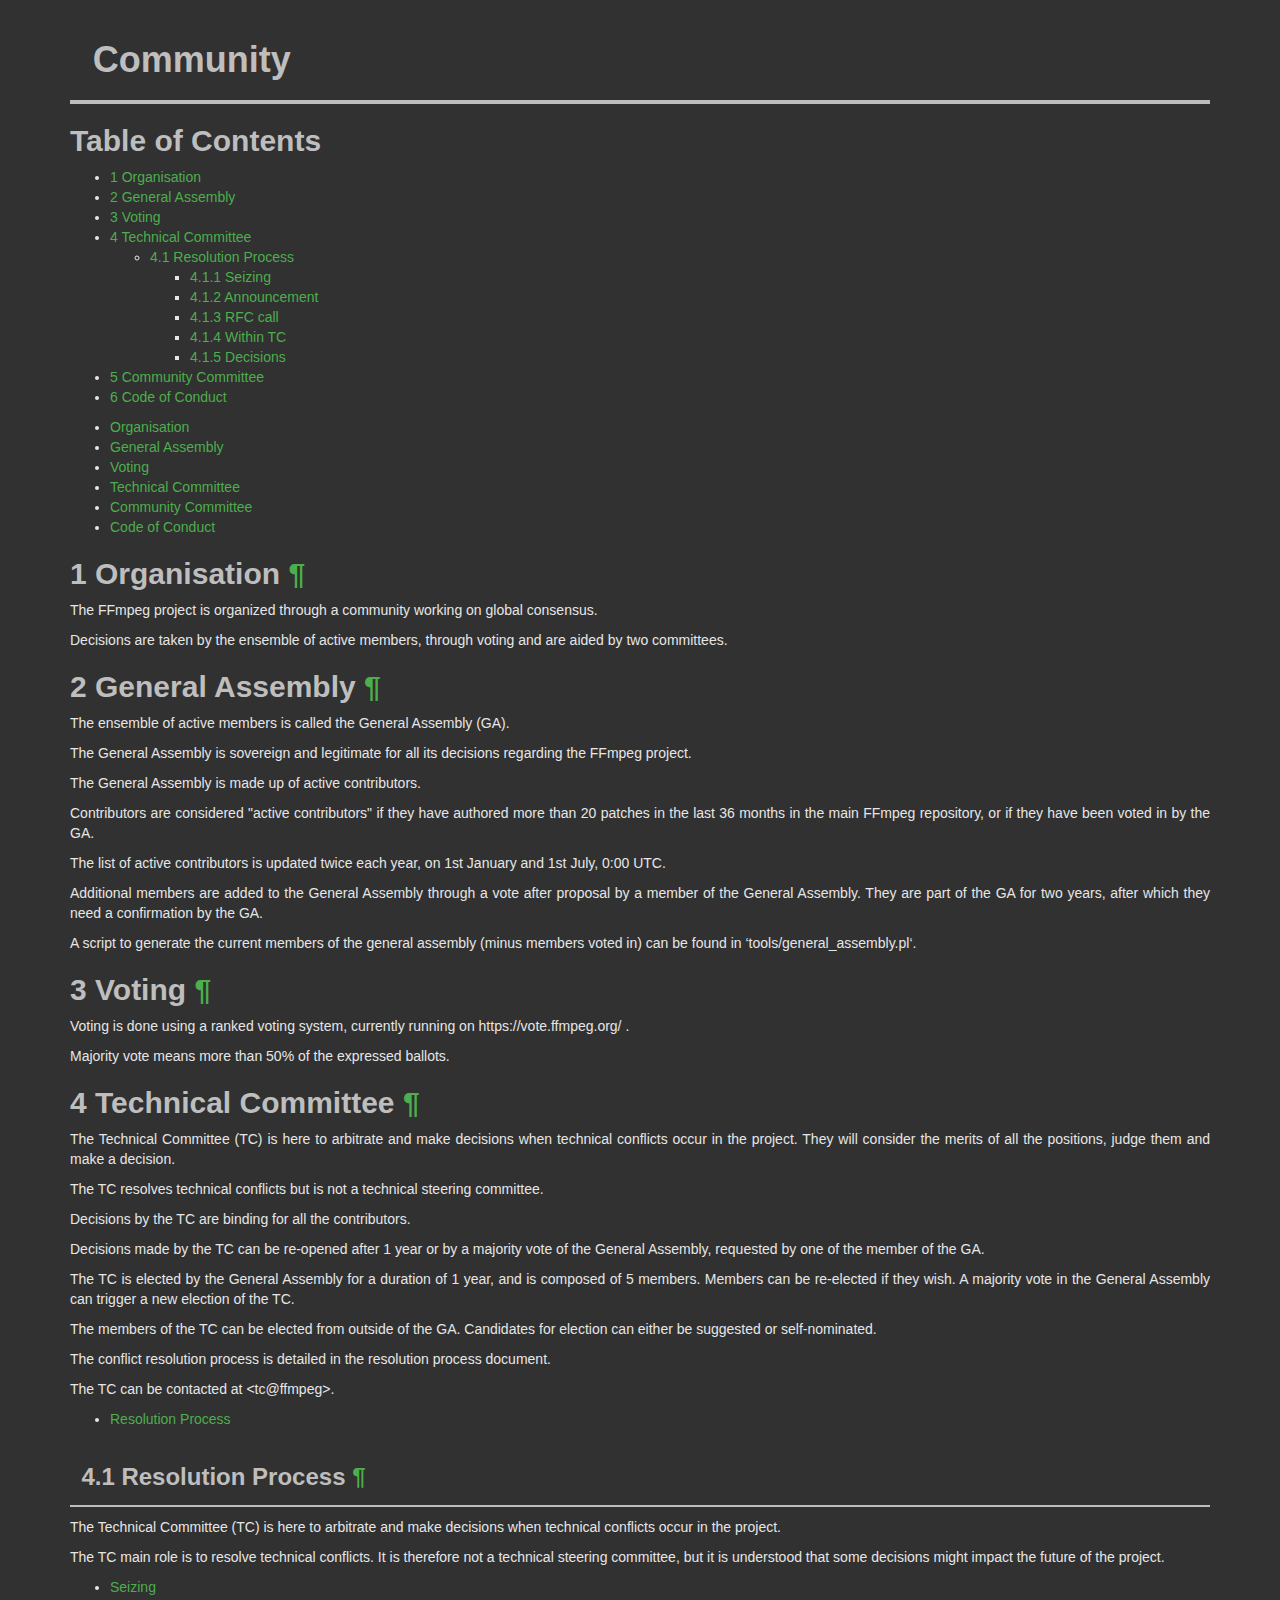
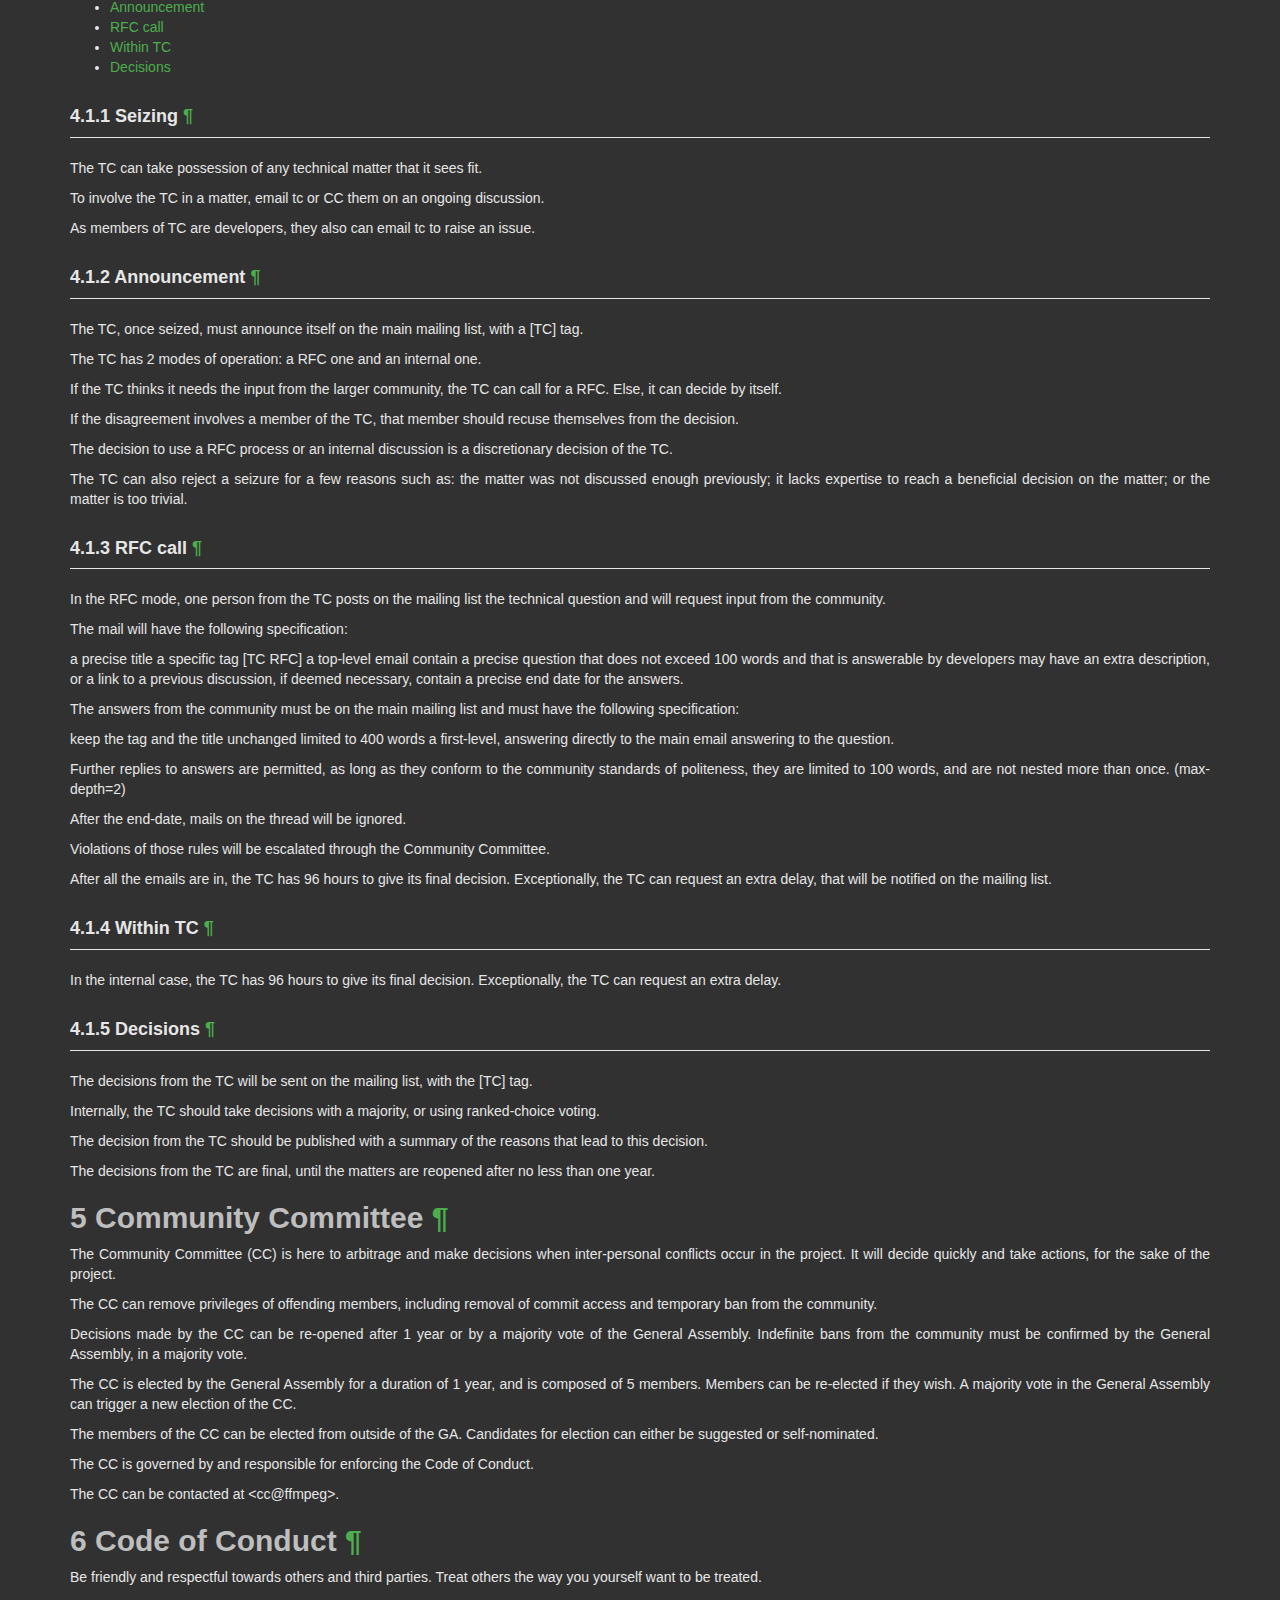
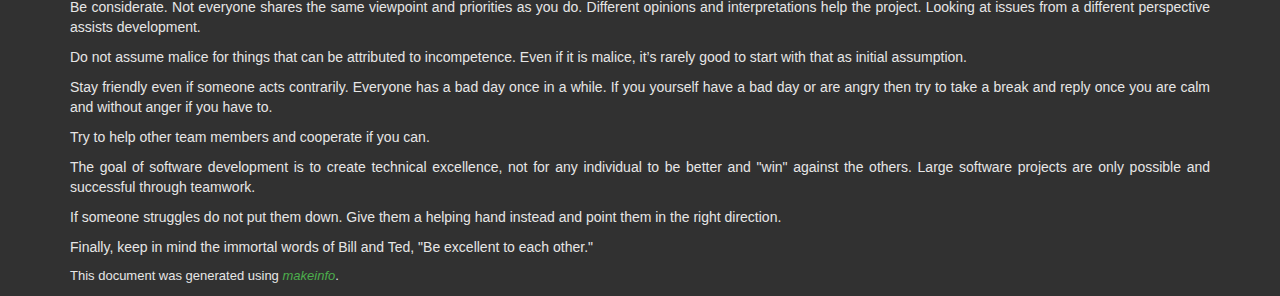
<file: ffmpeg/doc/community.html>
<!DOCTYPE html PUBLIC "-//W3C//DTD HTML 4.01 Transitional//EN" "http://www.w3.org/TR/html4/loose.dtd">
<html>
<!-- Created by , GNU Texinfo 7.1 -->
  <head>
    <meta charset="utf-8">
    <title>
      Community
    </title>
    <meta name="viewport" content="width=device-width,initial-scale=1.0">
    <link rel="stylesheet" type="text/css" href="bootstrap.min.css">
    <link rel="stylesheet" type="text/css" href="style.min.css">
  </head>
  <body>
    <div class="container">
      <h1>
      Community
      </h1>


<div class="top-level-extent" id="SEC_Top">

<div class="element-contents" id="SEC_Contents">
<h2 class="contents-heading">Table of Contents</h2>

<div class="contents">

<ul class="toc-numbered-mark">
  <li><a id="toc-Organisation-1" href="#Organisation-1">1 Organisation</a></li>
  <li><a id="toc-General-Assembly-1" href="#General-Assembly-1">2 General Assembly</a></li>
  <li><a id="toc-Voting-1" href="#Voting-1">3 Voting</a></li>
  <li><a id="toc-Technical-Committee-1" href="#Technical-Committee-1">4 Technical Committee</a>
  <ul class="toc-numbered-mark">
    <li><a id="toc-Resolution-Process-1" href="#Resolution-Process-1">4.1 Resolution Process</a>
    <ul class="toc-numbered-mark">
      <li><a id="toc-Seizing" href="#Seizing">4.1.1 Seizing</a></li>
      <li><a id="toc-Announcement" href="#Announcement">4.1.2 Announcement</a></li>
      <li><a id="toc-RFC-call" href="#RFC-call">4.1.3 RFC call</a></li>
      <li><a id="toc-Within-TC" href="#Within-TC">4.1.4 Within TC</a></li>
      <li><a id="toc-Decisions" href="#Decisions">4.1.5 Decisions</a></li>
    </ul></li>
  </ul></li>
  <li><a id="toc-Community-Committee-1" href="#Community-Committee-1">5 Community Committee</a></li>
  <li><a id="toc-Code-of-Conduct-1" href="#Code-of-Conduct-1">6 Code of Conduct</a></li>
</ul>
</div>
</div>

<a class="anchor" id="Organisation"></a><ul class="mini-toc">
<li><a href="#Organisation-1" accesskey="1">Organisation</a></li>
<li><a href="#General-Assembly-1" accesskey="2">General Assembly</a></li>
<li><a href="#Voting-1" accesskey="3">Voting</a></li>
<li><a href="#Technical-Committee-1" accesskey="4">Technical Committee</a></li>
<li><a href="#Community-Committee-1" accesskey="5">Community Committee</a></li>
<li><a href="#Code-of-Conduct-1" accesskey="6">Code of Conduct</a></li>
</ul>
<div class="chapter-level-extent" id="Organisation-1">
<h2 class="chapter"><span>1 Organisation<a class="copiable-link" href="#Organisation-1"> &para;</a></span></h2>

<p>The FFmpeg project is organized through a community working on global consensus.
</p>
<p>Decisions are taken by the ensemble of active members, through voting and are aided by two committees.
</p>
<a class="anchor" id="General-Assembly"></a></div>
<div class="chapter-level-extent" id="General-Assembly-1">
<h2 class="chapter"><span>2 General Assembly<a class="copiable-link" href="#General-Assembly-1"> &para;</a></span></h2>

<p>The ensemble of active members is called the General Assembly (GA).
</p>
<p>The General Assembly is sovereign and legitimate for all its decisions regarding the FFmpeg project.
</p>
<p>The General Assembly is made up of active contributors.
</p>
<p>Contributors are considered &quot;active contributors&quot; if they have authored more than 20 patches in the last 36 months in the main FFmpeg repository, or if they have been voted in by the GA.
</p>
<p>The list of active contributors is updated twice each year, on 1st January and 1st July, 0:00 UTC.
</p>
<p>Additional members are added to the General Assembly through a vote after proposal by a member of the General Assembly. They are part of the GA for two years, after which they need a confirmation by the GA.
</p>
<p>A script to generate the current members of the general assembly (minus members voted in) can be found in &lsquo;tools/general_assembly.pl&lsquo;.
</p>
<a class="anchor" id="Voting"></a></div>
<div class="chapter-level-extent" id="Voting-1">
<h2 class="chapter"><span>3 Voting<a class="copiable-link" href="#Voting-1"> &para;</a></span></h2>

<p>Voting is done using a ranked voting system, currently running on https://vote.ffmpeg.org/ .
</p>
<p>Majority vote means more than 50% of the expressed ballots.
</p>
<a class="anchor" id="Technical-Committee"></a></div>
<div class="chapter-level-extent" id="Technical-Committee-1">
<h2 class="chapter"><span>4 Technical Committee<a class="copiable-link" href="#Technical-Committee-1"> &para;</a></span></h2>

<p>The Technical Committee (TC) is here to arbitrate and make decisions when technical conflicts occur in the project. They will consider the merits of all the positions, judge them and make a decision.
</p>
<p>The TC resolves technical conflicts but is not a technical steering committee.
</p>
<p>Decisions by the TC are binding for all the contributors.
</p>
<p>Decisions made by the TC can be re-opened after 1 year or by a majority vote of the General Assembly, requested by one of the member of the GA.
</p>
<p>The TC is elected by the General Assembly for a duration of 1 year, and is composed of 5 members. Members can be re-elected if they wish. A majority vote in the General Assembly can trigger a new election of the TC.
</p>
<p>The members of the TC can be elected from outside of the GA. Candidates for election can either be suggested or self-nominated.
</p>
<p>The conflict resolution process is detailed in the resolution process document.
</p>
<p>The TC can be contacted at &lt;tc@ffmpeg&gt;.
</p>
<a class="anchor" id="Resolution-Process"></a><ul class="mini-toc">
<li><a href="#Resolution-Process-1" accesskey="1">Resolution Process</a></li>
</ul>
<div class="section-level-extent" id="Resolution-Process-1">
<h3 class="section"><span>4.1 Resolution Process<a class="copiable-link" href="#Resolution-Process-1"> &para;</a></span></h3>

<p>The Technical Committee (TC) is here to arbitrate and make decisions when technical conflicts occur in the project.
</p>
<p>The TC main role is to resolve technical conflicts. It is therefore not a technical steering committee, but it is understood that some decisions might impact the future of the project.
</p>
<ul class="mini-toc">
<li><a href="#Seizing" accesskey="1">Seizing</a></li>
<li><a href="#Announcement" accesskey="2">Announcement</a></li>
<li><a href="#RFC-call" accesskey="3">RFC call</a></li>
<li><a href="#Within-TC" accesskey="4">Within TC</a></li>
<li><a href="#Decisions" accesskey="5">Decisions</a></li>
</ul>
<div class="subsection-level-extent" id="Seizing">
<h4 class="subsection"><span>4.1.1 Seizing<a class="copiable-link" href="#Seizing"> &para;</a></span></h4>

<p>The TC can take possession of any technical matter that it sees fit.
</p>
<p>To involve the TC in a matter, email tc&nbsp;or CC them on an ongoing discussion.
</p>
<p>As members of TC are developers, they also can email tc&nbsp;to raise an issue.
</p></div>
<div class="subsection-level-extent" id="Announcement">
<h4 class="subsection"><span>4.1.2 Announcement<a class="copiable-link" href="#Announcement"> &para;</a></span></h4>

<p>The TC, once seized, must announce itself on the main mailing list, with a [TC] tag.
</p>
<p>The TC has 2 modes of operation: a RFC one and an internal one.
</p>
<p>If the TC thinks it needs the input from the larger community, the TC can call for a RFC. Else, it can decide by itself.
</p>
<p>If the disagreement involves a member of the TC, that member should recuse themselves from the decision.
</p>
<p>The decision to use a RFC process or an internal discussion is a discretionary decision of the TC.
</p>
<p>The TC can also reject a seizure for a few reasons such as: the matter was not discussed enough previously; it lacks expertise to reach a beneficial decision on the matter; or the matter is too trivial.
</p></div>
<div class="subsection-level-extent" id="RFC-call">
<h4 class="subsection"><span>4.1.3 RFC call<a class="copiable-link" href="#RFC-call"> &para;</a></span></h4>

<p>In the RFC mode, one person from the TC posts on the mailing list the technical question and will request input from the community.
</p>
<p>The mail will have the following specification:
</p>
<p>a precise title
    a specific tag [TC RFC]
    a top-level email
    contain a precise question that does not exceed 100 words and that is answerable by developers
    may have an extra description, or a link to a previous discussion, if deemed necessary,
    contain a precise end date for the answers.
</p>
<p>The answers from the community must be on the main mailing list and must have the following specification:
</p>
<p>keep the tag and the title unchanged
    limited to 400 words
    a first-level, answering directly to the main email
    answering to the question.
</p>
<p>Further replies to answers are permitted, as long as they conform to the community standards of politeness, they are limited to 100 words, and are not nested more than once. (max-depth=2)
</p>
<p>After the end-date, mails on the thread will be ignored.
</p>
<p>Violations of those rules will be escalated through the Community Committee.
</p>
<p>After all the emails are in, the TC has 96 hours to give its final decision. Exceptionally, the TC can request an extra delay, that will be notified on the mailing list.
</p></div>
<div class="subsection-level-extent" id="Within-TC">
<h4 class="subsection"><span>4.1.4 Within TC<a class="copiable-link" href="#Within-TC"> &para;</a></span></h4>

<p>In the internal case, the TC has 96 hours to give its final decision. Exceptionally, the TC can request an extra delay.
</p></div>
<div class="subsection-level-extent" id="Decisions">
<h4 class="subsection"><span>4.1.5 Decisions<a class="copiable-link" href="#Decisions"> &para;</a></span></h4>

<p>The decisions from the TC will be sent on the mailing list, with the [TC] tag.
</p>
<p>Internally, the TC should take decisions with a majority, or using ranked-choice voting.
</p>
<p>The decision from the TC should be published with a summary of the reasons that lead to this decision.
</p>
<p>The decisions from the TC are final, until the matters are reopened after no less than one year.
</p>
<a class="anchor" id="Community-Committee"></a></div>
</div>
</div>
<div class="chapter-level-extent" id="Community-Committee-1">
<h2 class="chapter"><span>5 Community Committee<a class="copiable-link" href="#Community-Committee-1"> &para;</a></span></h2>

<p>The Community Committee (CC) is here to arbitrage and make decisions when inter-personal conflicts occur in the project. It will decide quickly and take actions, for the sake of the project.
</p>
<p>The CC can remove privileges of offending members, including removal of commit access and temporary ban from the community.
</p>
<p>Decisions made by the CC can be re-opened after 1 year or by a majority vote of the General Assembly. Indefinite bans from the community must be confirmed by the General Assembly, in a majority vote.
</p>
<p>The CC is elected by the General Assembly for a duration of 1 year, and is composed of 5 members. Members can be re-elected if they wish. A majority vote in the General Assembly can trigger a new election of the CC.
</p>
<p>The members of the CC can be elected from outside of the GA. Candidates for election can either be suggested or self-nominated.
</p>
<p>The CC is governed by and responsible for enforcing the Code of Conduct.
</p>
<p>The CC can be contacted at &lt;cc@ffmpeg&gt;.
</p>
<a class="anchor" id="Code-of-Conduct"></a></div>
<div class="chapter-level-extent" id="Code-of-Conduct-1">
<h2 class="chapter"><span>6 Code of Conduct<a class="copiable-link" href="#Code-of-Conduct-1"> &para;</a></span></h2>

<p>Be friendly and respectful towards others and third parties.
Treat others the way you yourself want to be treated.
</p>
<p>Be considerate. Not everyone shares the same viewpoint and priorities as you do.
Different opinions and interpretations help the project.
Looking at issues from a different perspective assists development.
</p>
<p>Do not assume malice for things that can be attributed to incompetence. Even if
it is malice, it&rsquo;s rarely good to start with that as initial assumption.
</p>
<p>Stay friendly even if someone acts contrarily. Everyone has a bad day
once in a while.
If you yourself have a bad day or are angry then try to take a break and reply
once you are calm and without anger if you have to.
</p>
<p>Try to help other team members and cooperate if you can.
</p>
<p>The goal of software development is to create technical excellence, not for any
individual to be better and &quot;win&quot; against the others. Large software projects
are only possible and successful through teamwork.
</p>
<p>If someone struggles do not put them down. Give them a helping hand
instead and point them in the right direction.
</p>
<p>Finally, keep in mind the immortal words of Bill and Ted,
&quot;Be excellent to each other.&quot;
</p>
</div>
</div>
      <p style="font-size: small;">
        This document was generated using <a class="uref" href="https://www.gnu.org/software/texinfo/"><em class="emph">makeinfo</em></a>.
      </p>
    </div>
  </body>
</html>
</file>
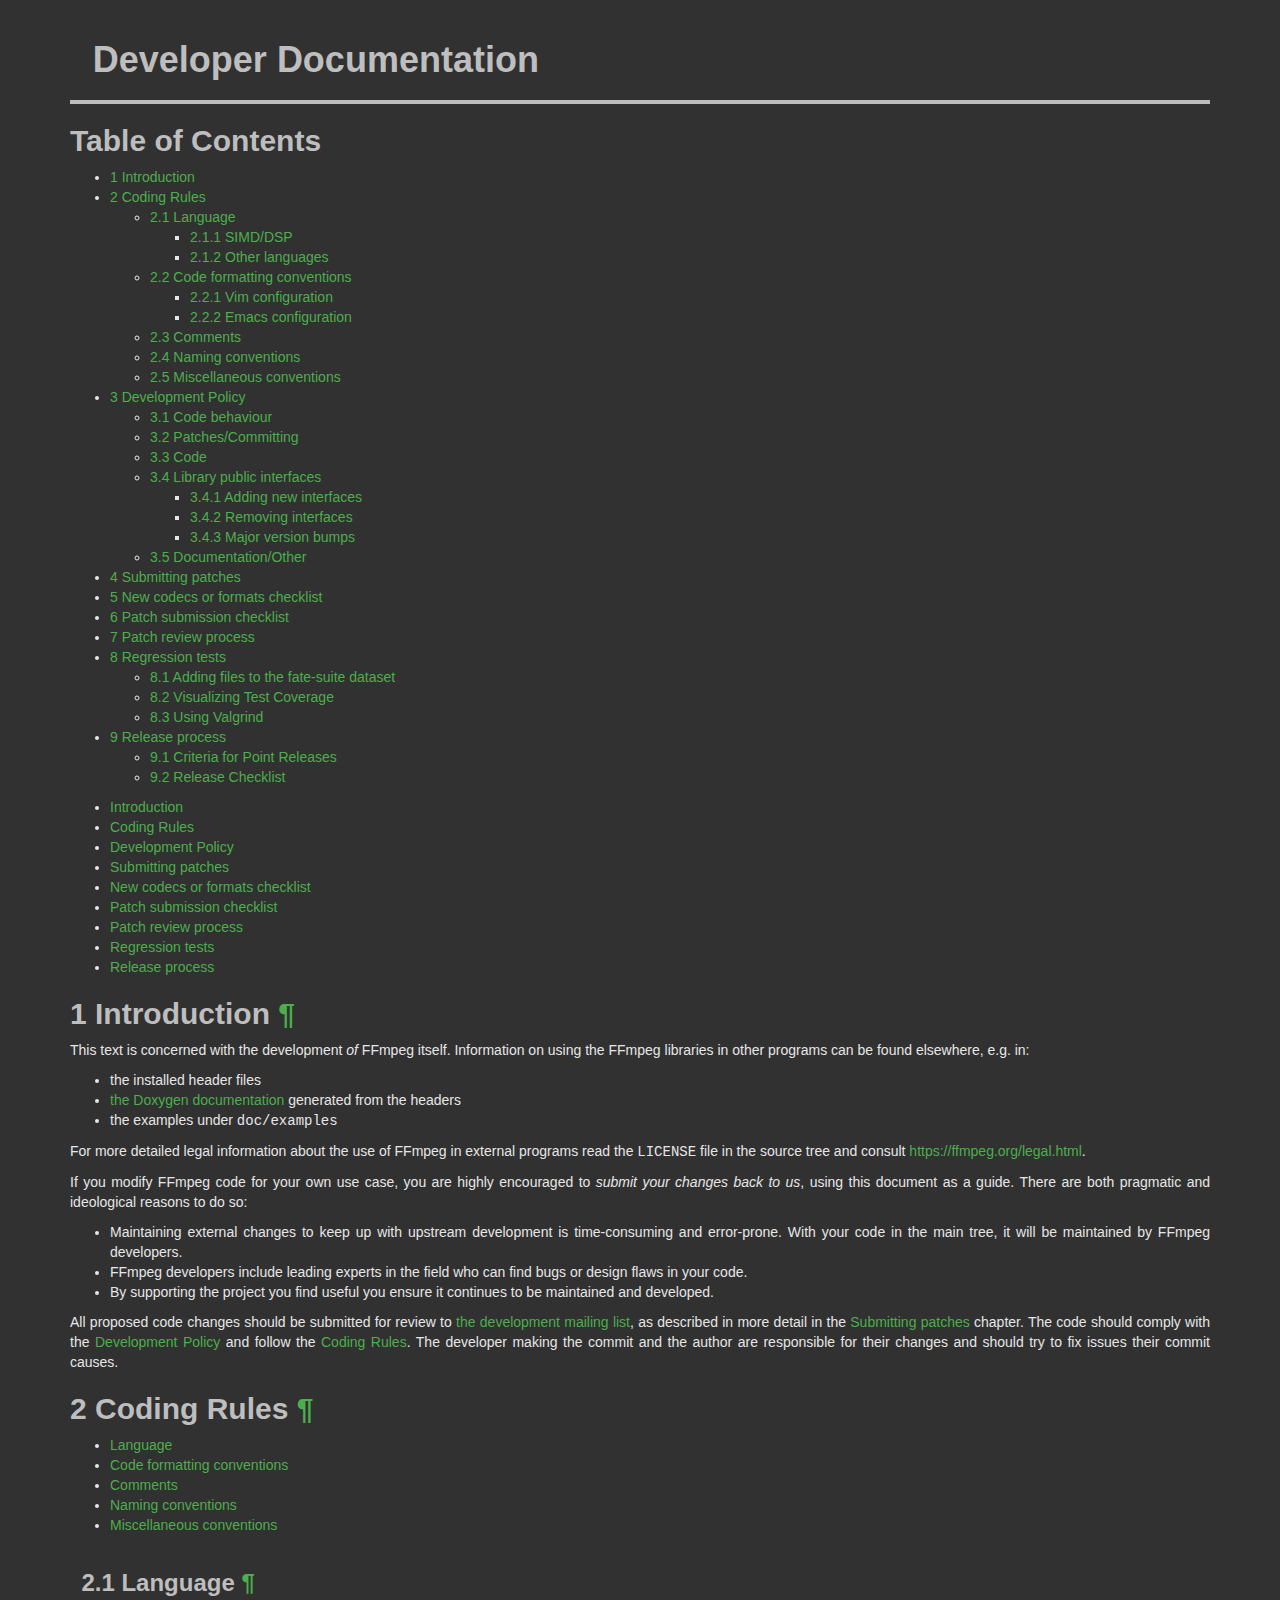
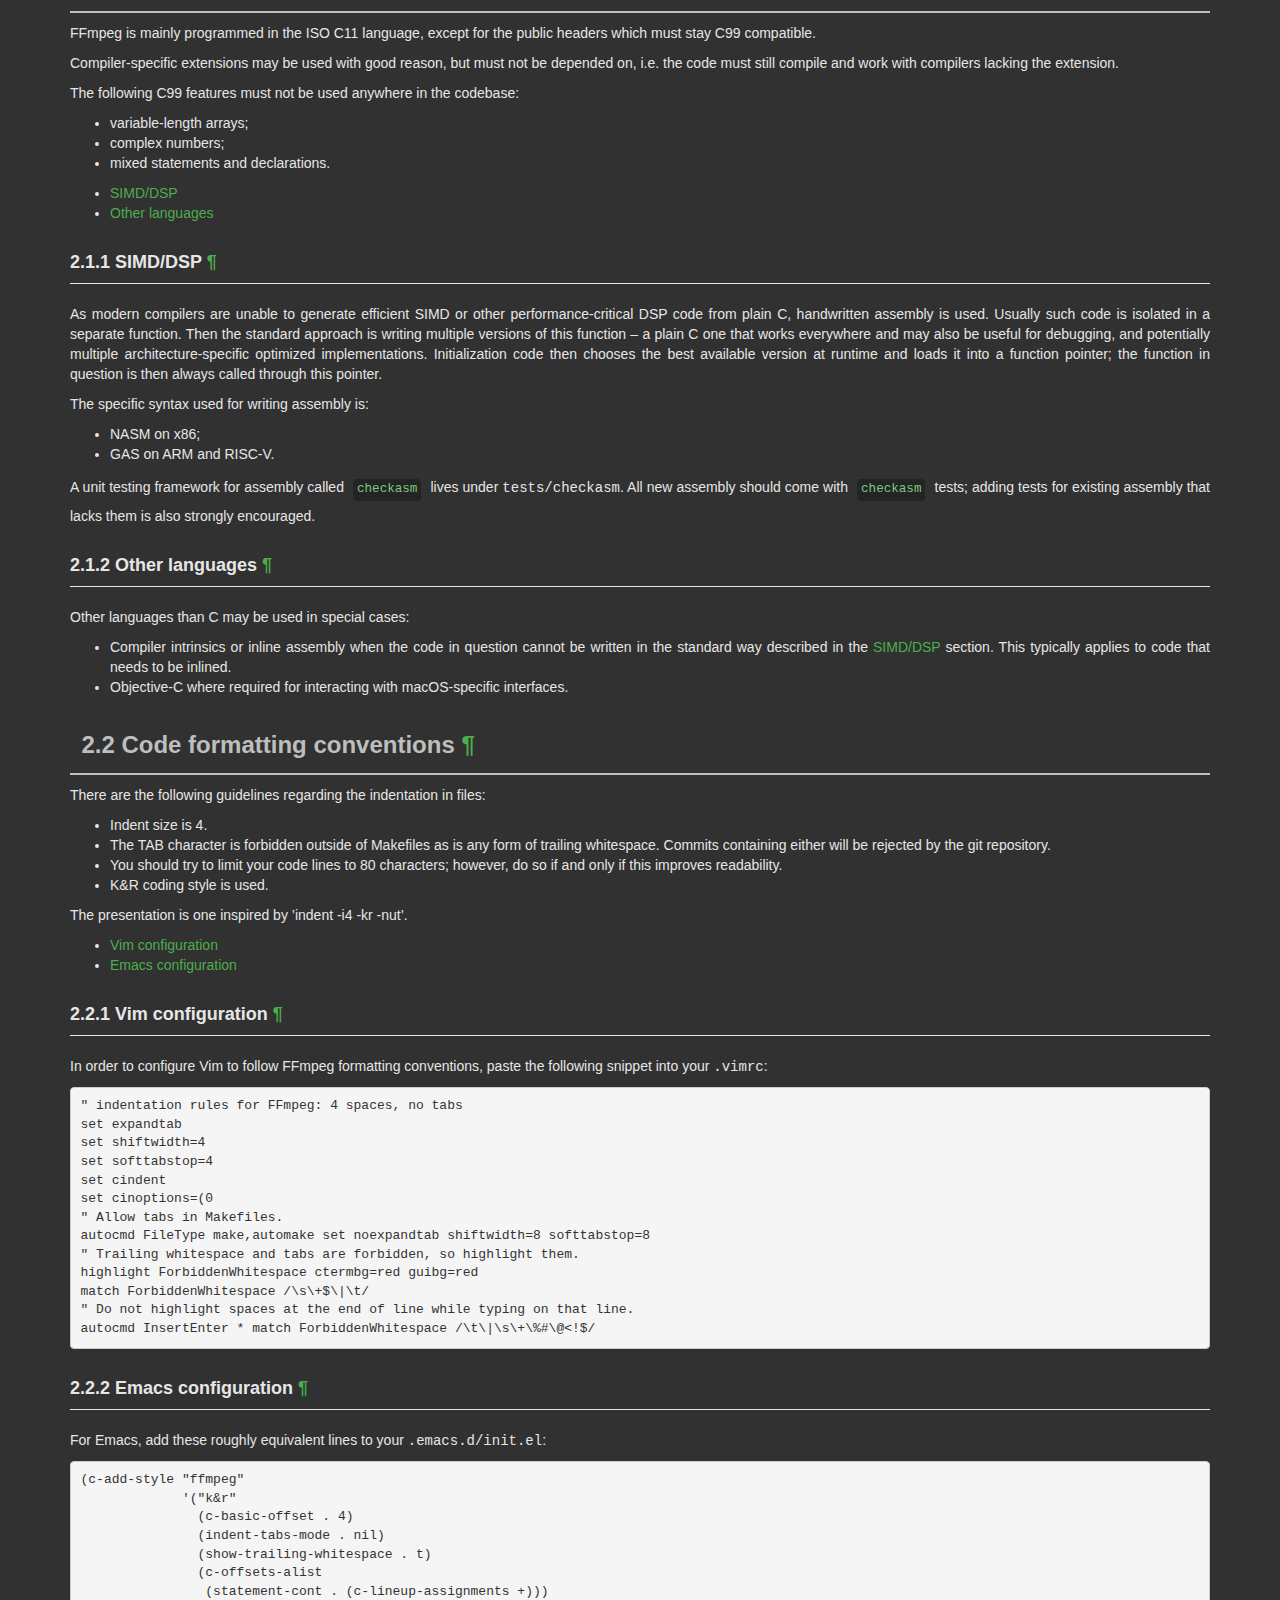
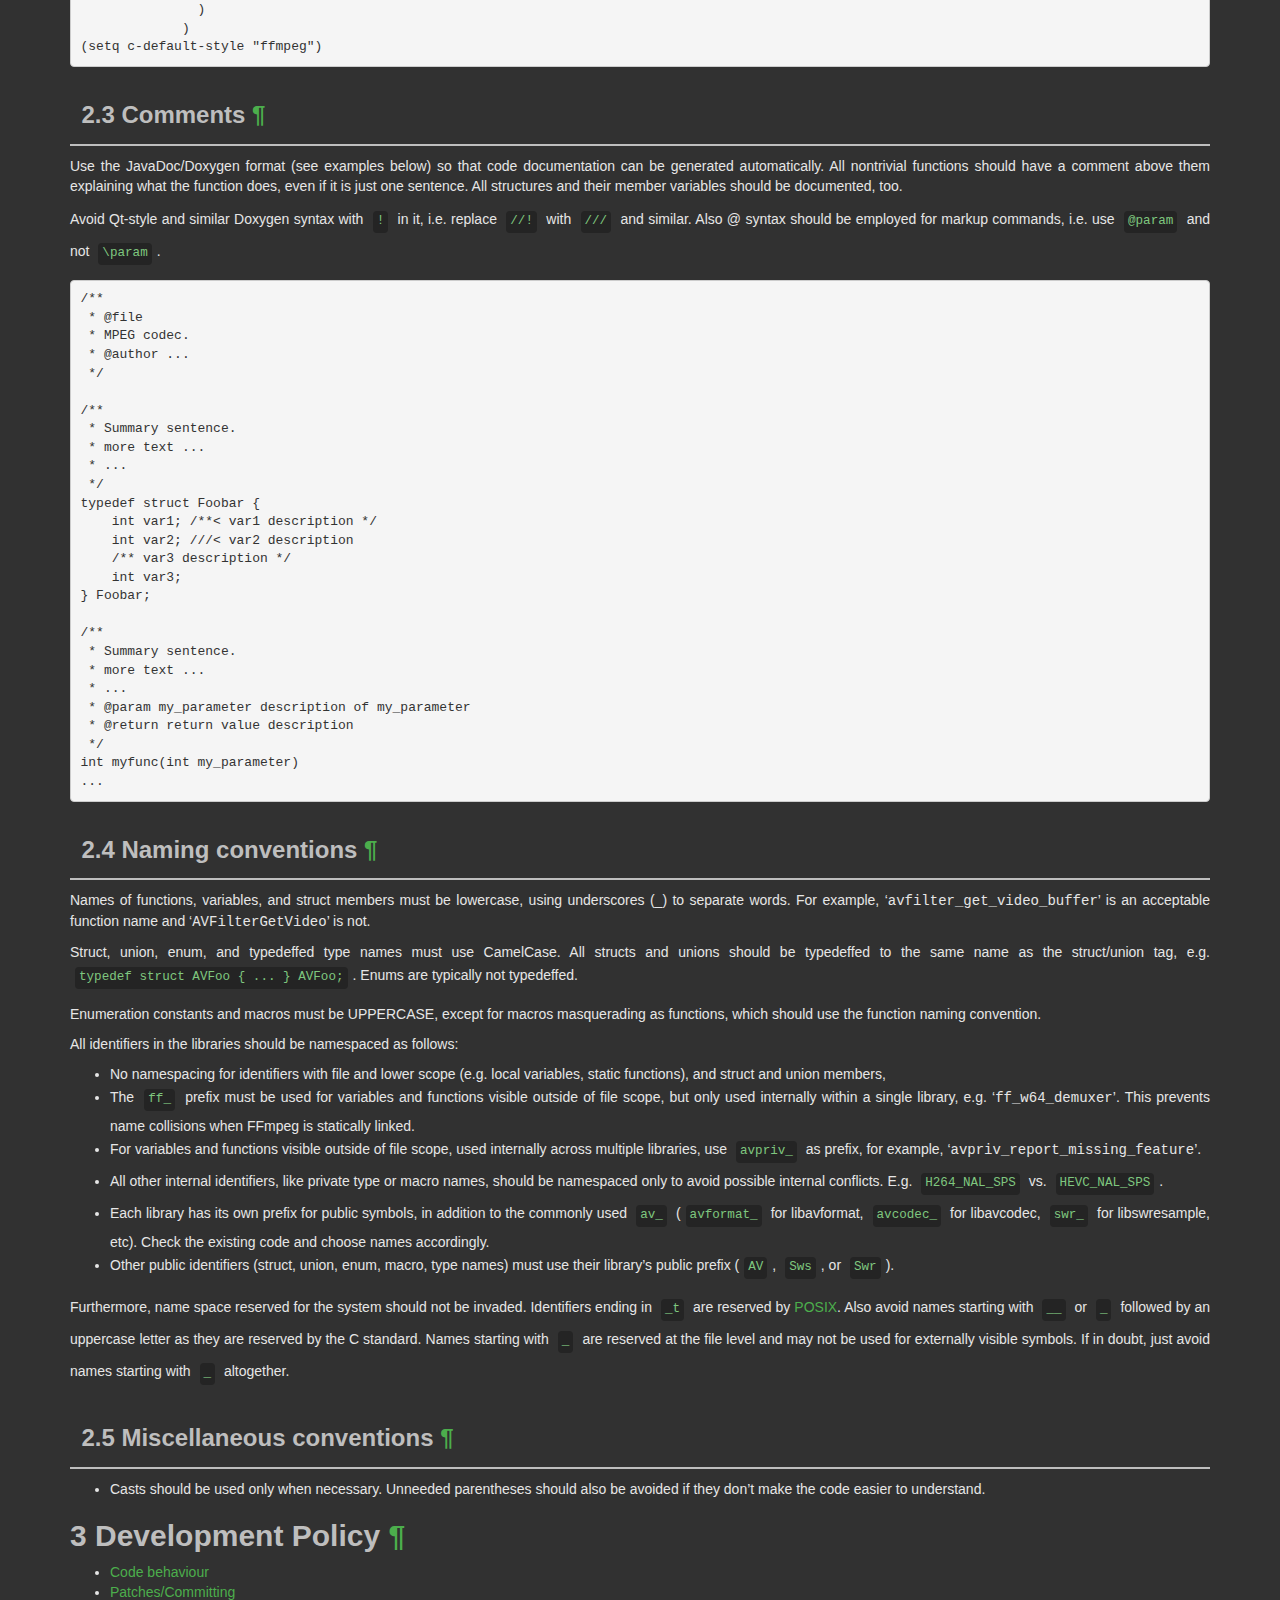
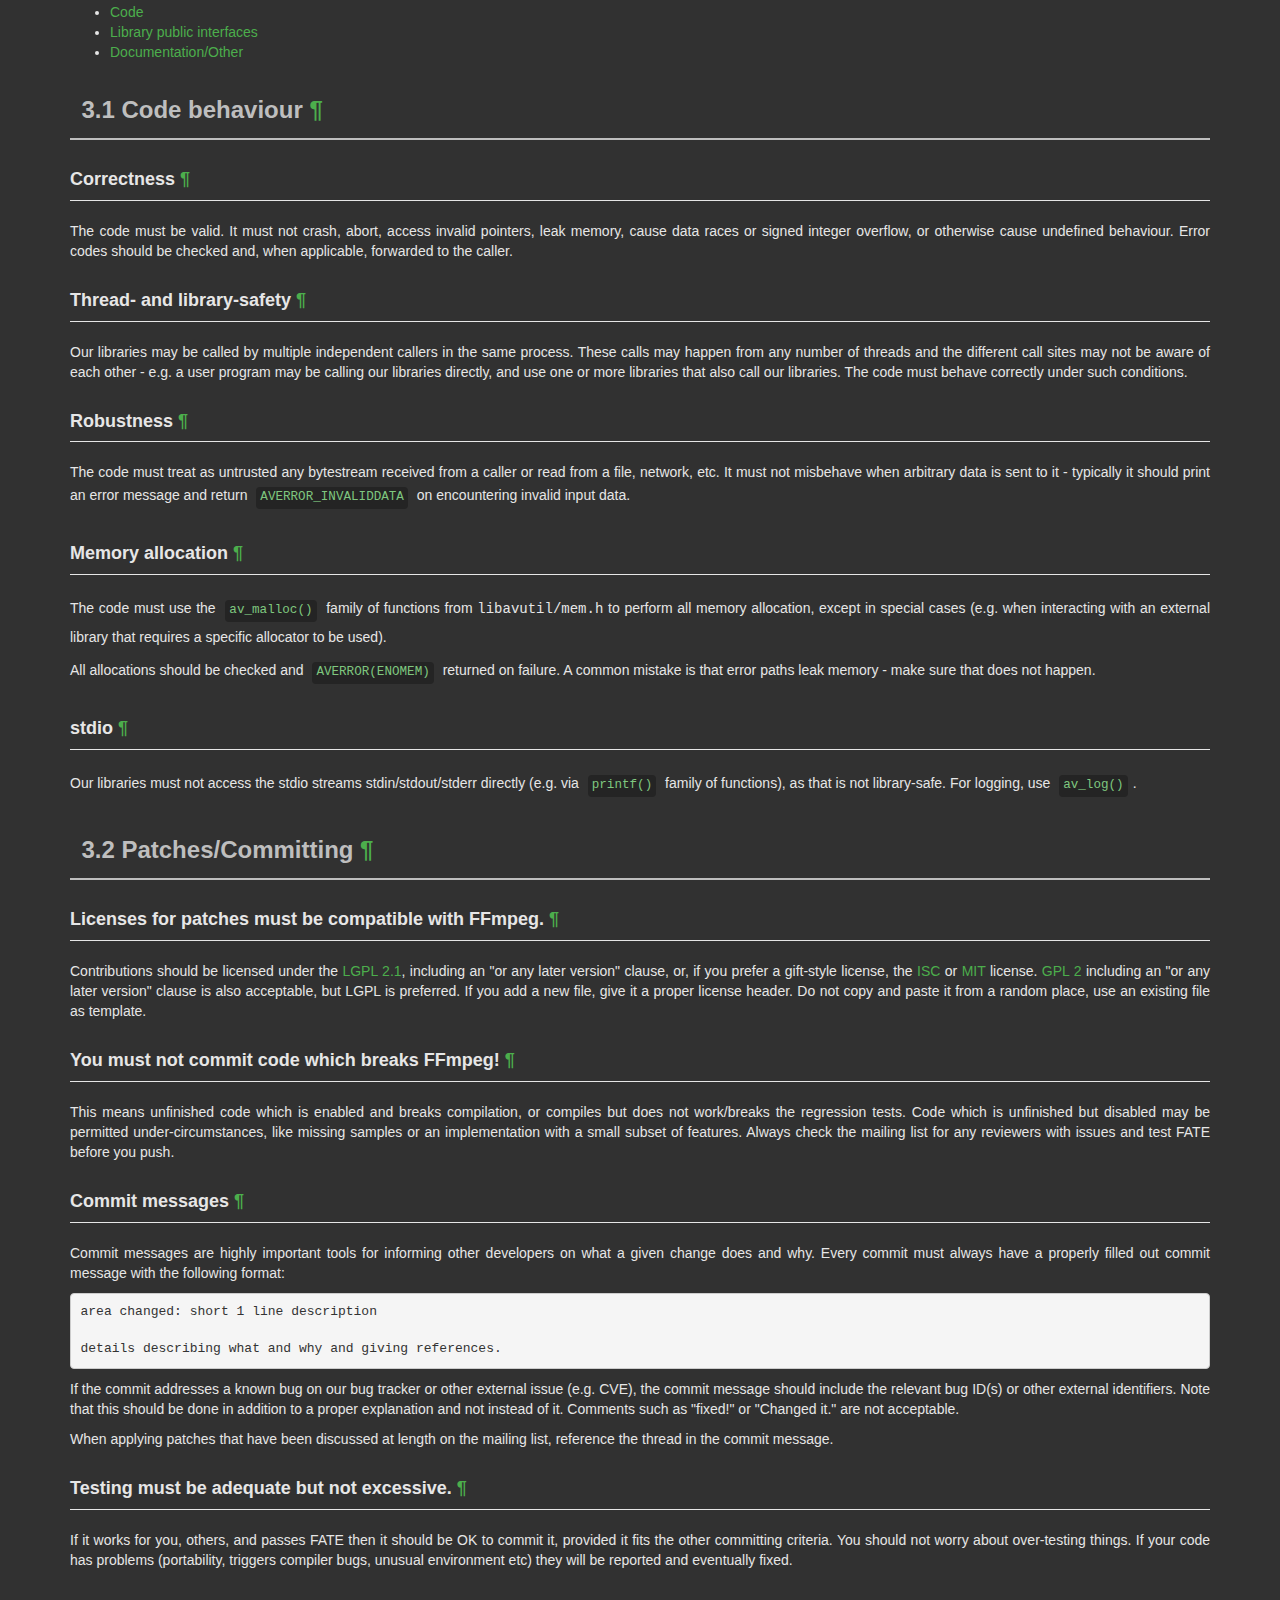
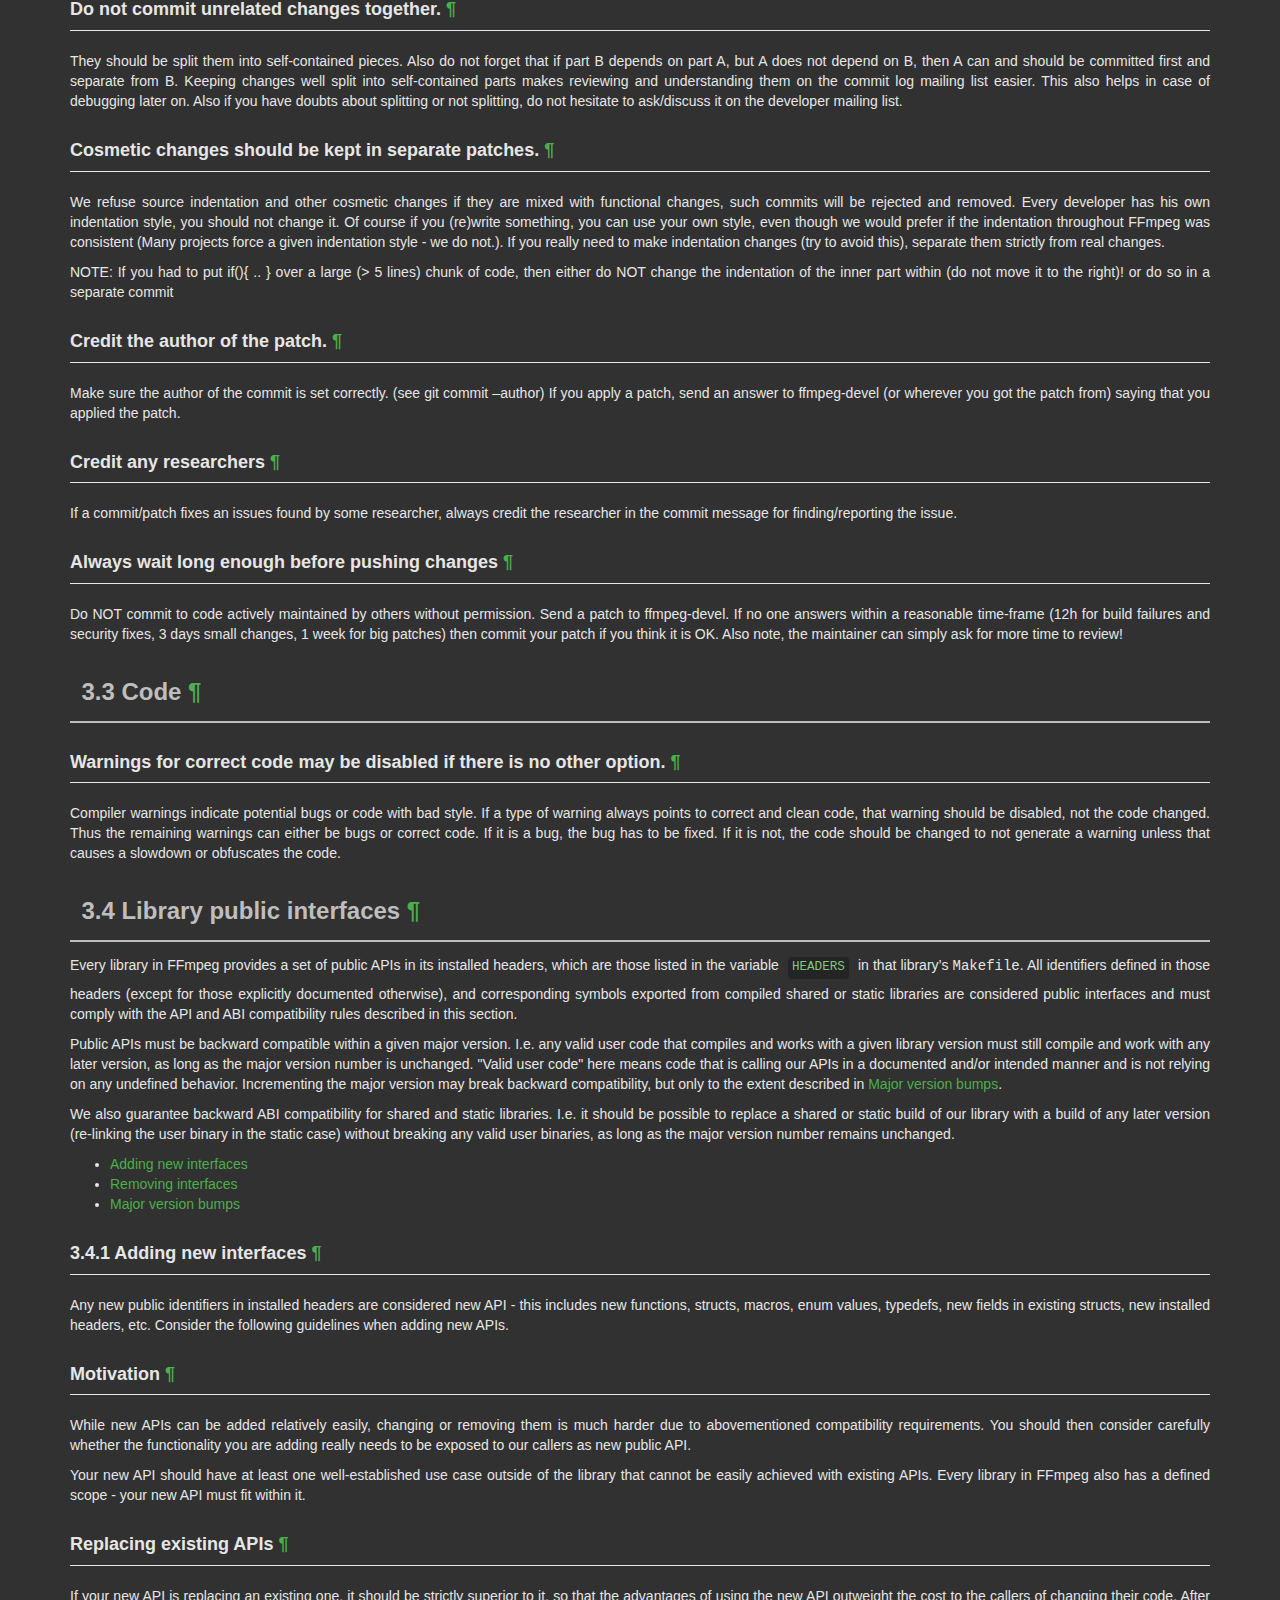
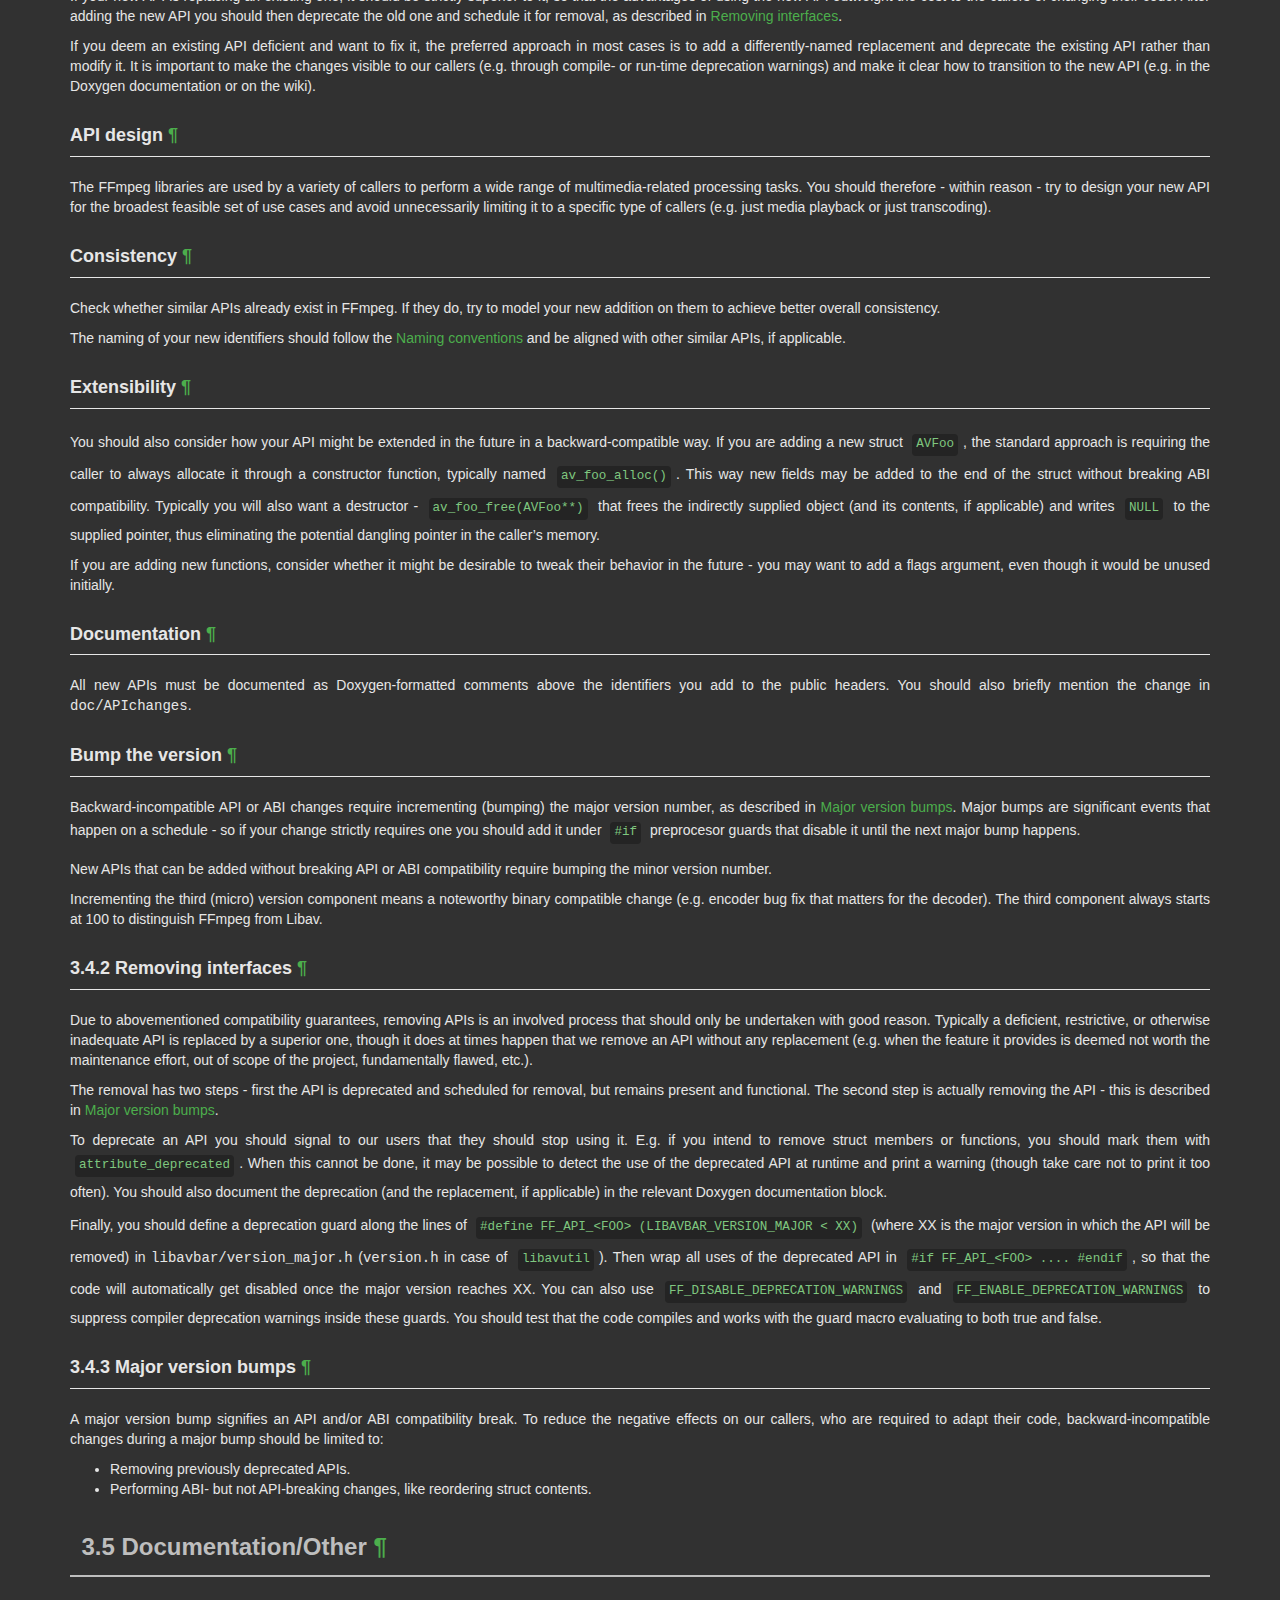
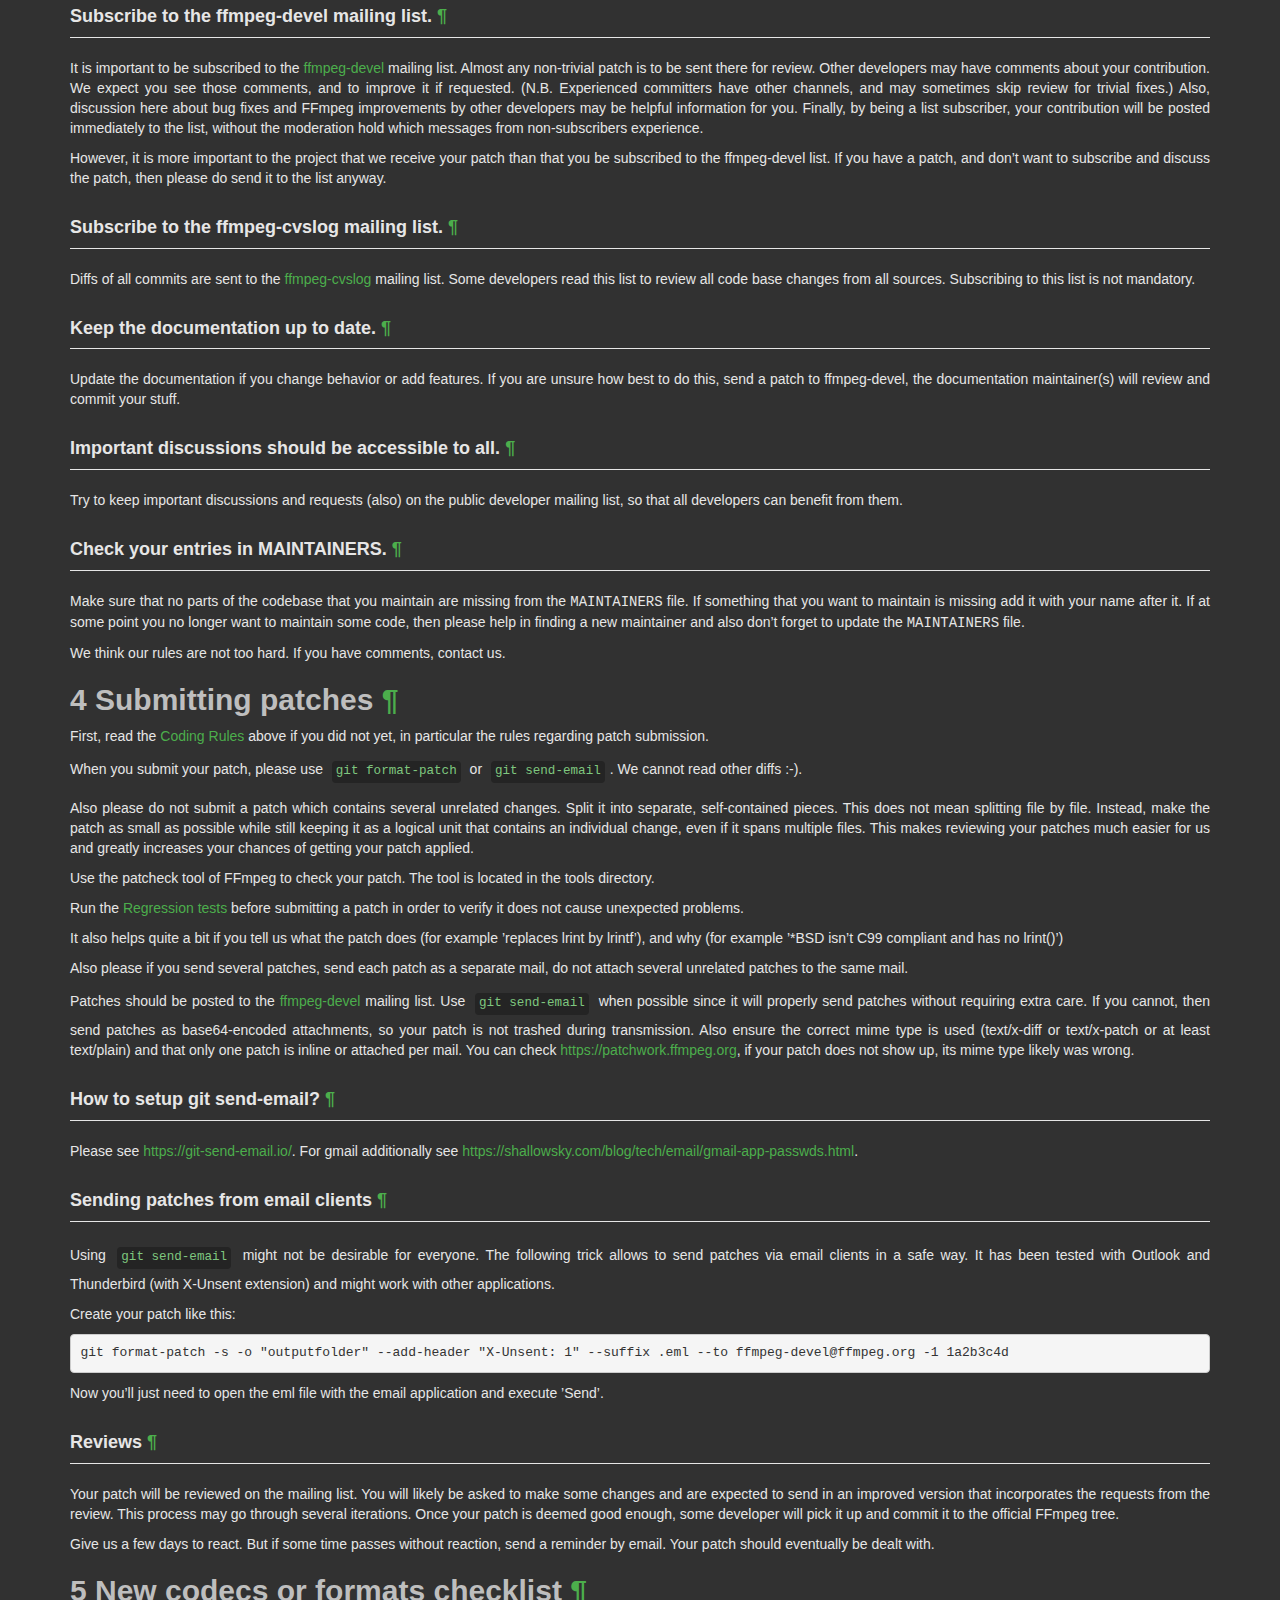
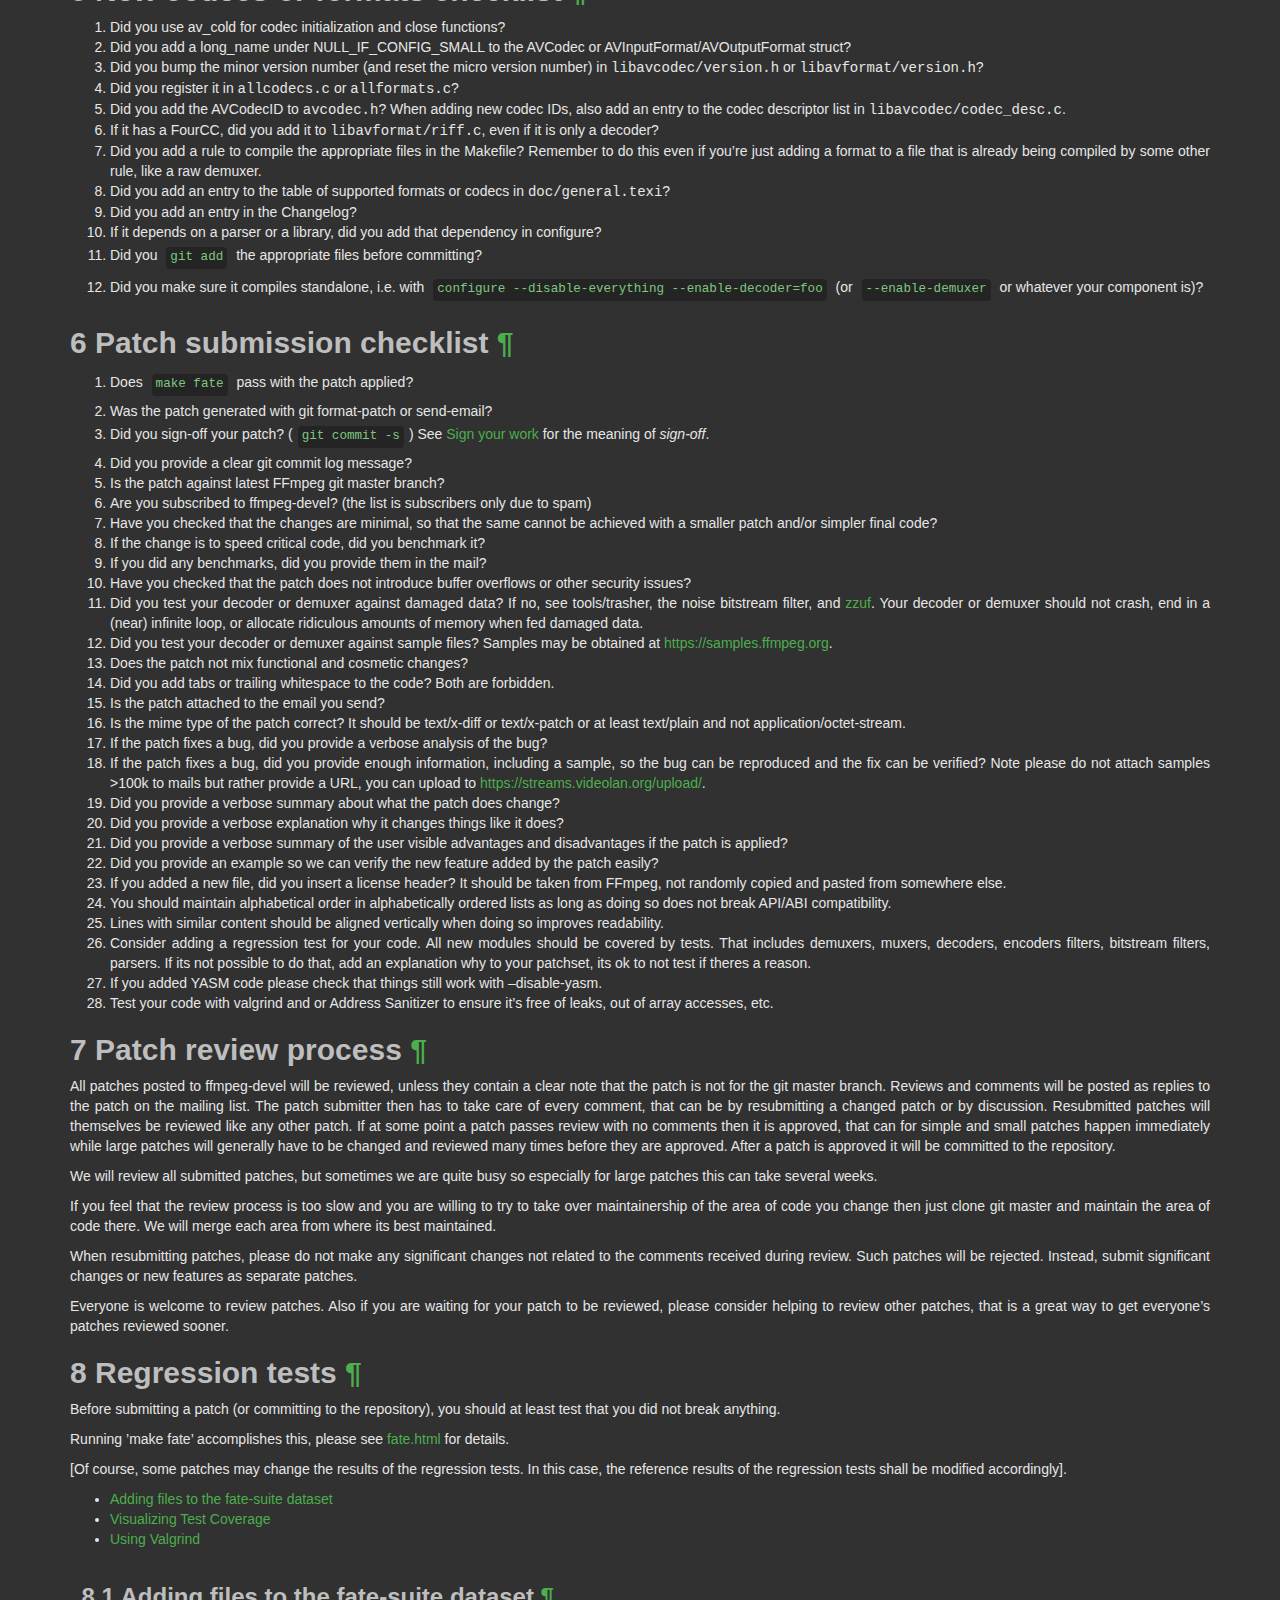
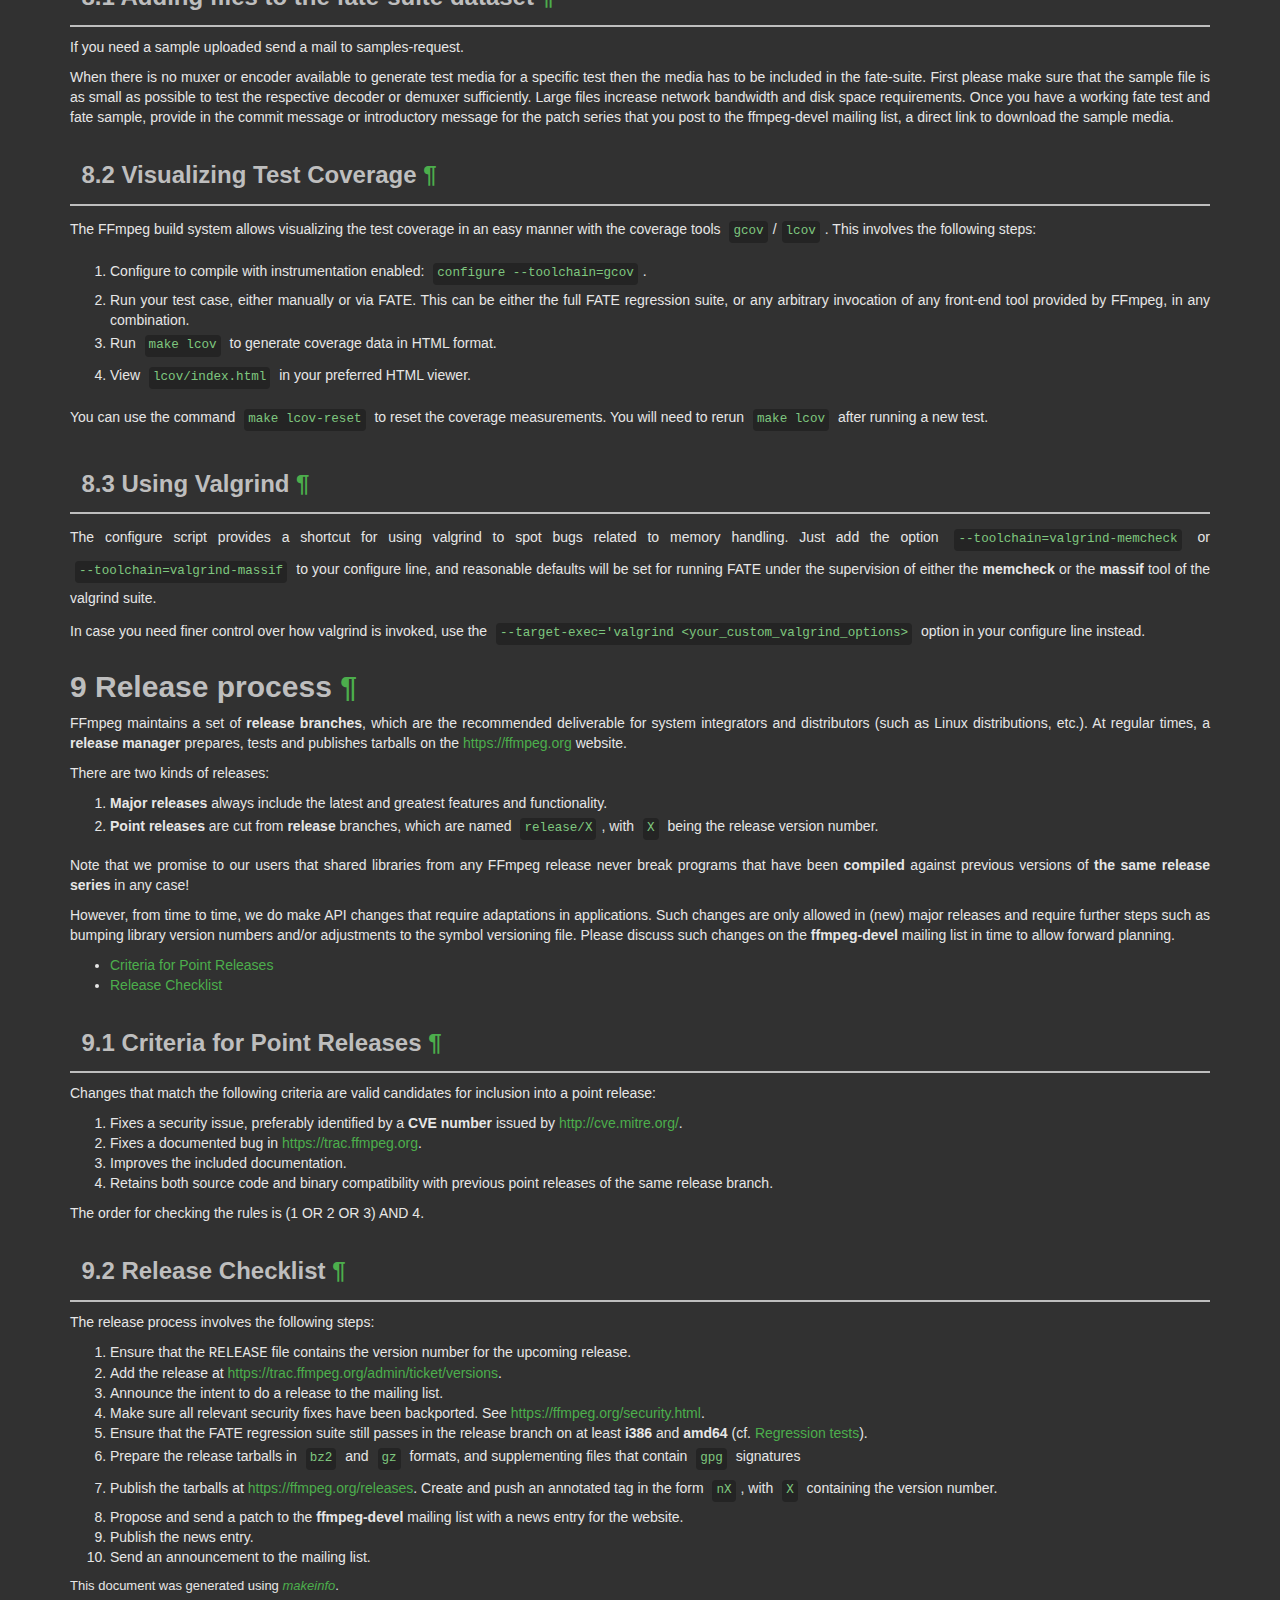
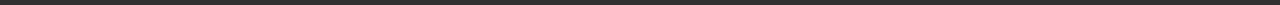
<file: ffmpeg/doc/developer.html>
<!DOCTYPE html PUBLIC "-//W3C//DTD HTML 4.01 Transitional//EN" "http://www.w3.org/TR/html4/loose.dtd">
<html>
<!-- Created by , GNU Texinfo 7.1 -->
  <head>
    <meta charset="utf-8">
    <title>
      Developer Documentation
    </title>
    <meta name="viewport" content="width=device-width,initial-scale=1.0">
    <link rel="stylesheet" type="text/css" href="bootstrap.min.css">
    <link rel="stylesheet" type="text/css" href="style.min.css">
  </head>
  <body>
    <div class="container">
      <h1>
      Developer Documentation
      </h1>


<div class="top-level-extent" id="SEC_Top">

<div class="element-contents" id="SEC_Contents">
<h2 class="contents-heading">Table of Contents</h2>

<div class="contents">

<ul class="toc-numbered-mark">
  <li><a id="toc-Introduction" href="#Introduction">1 Introduction</a></li>
  <li><a id="toc-Coding-Rules-1" href="#Coding-Rules-1">2 Coding Rules</a>
  <ul class="toc-numbered-mark">
    <li><a id="toc-Language" href="#Language">2.1 Language</a>
    <ul class="toc-numbered-mark">
      <li><a id="toc-SIMD_002fDSP-1" href="#SIMD_002fDSP-1">2.1.1 SIMD/DSP</a></li>
      <li><a id="toc-Other-languages" href="#Other-languages">2.1.2 Other languages</a></li>
    </ul></li>
    <li><a id="toc-Code-formatting-conventions" href="#Code-formatting-conventions">2.2 Code formatting conventions</a>
    <ul class="toc-numbered-mark">
      <li><a id="toc-Vim-configuration" href="#Vim-configuration">2.2.1 Vim configuration</a></li>
      <li><a id="toc-Emacs-configuration" href="#Emacs-configuration">2.2.2 Emacs configuration</a></li>
    </ul></li>
    <li><a id="toc-Comments" href="#Comments">2.3 Comments</a></li>
    <li><a id="toc-Naming-conventions-1" href="#Naming-conventions-1">2.4 Naming conventions</a></li>
    <li><a id="toc-Miscellaneous-conventions" href="#Miscellaneous-conventions">2.5 Miscellaneous conventions</a></li>
  </ul></li>
  <li><a id="toc-Development-Policy-1" href="#Development-Policy-1">3 Development Policy</a>
  <ul class="toc-numbered-mark">
    <li><a id="toc-Code-behaviour" href="#Code-behaviour">3.1 Code behaviour</a></li>
    <li><a id="toc-Patches_002fCommitting" href="#Patches_002fCommitting">3.2 Patches/Committing</a></li>
    <li><a id="toc-Code" href="#Code">3.3 Code</a></li>
    <li><a id="toc-Library-public-interfaces" href="#Library-public-interfaces">3.4 Library public interfaces</a>
    <ul class="toc-numbered-mark">
      <li><a id="toc-Adding-new-interfaces" href="#Adding-new-interfaces">3.4.1 Adding new interfaces</a></li>
      <li><a id="toc-Removing-interfaces-1" href="#Removing-interfaces-1">3.4.2 Removing interfaces</a></li>
      <li><a id="toc-Major-version-bumps-1" href="#Major-version-bumps-1">3.4.3 Major version bumps</a></li>
    </ul></li>
    <li><a id="toc-Documentation_002fOther" href="#Documentation_002fOther">3.5 Documentation/Other</a></li>
  </ul></li>
  <li><a id="toc-Submitting-patches-1" href="#Submitting-patches-1">4 Submitting patches</a></li>
  <li><a id="toc-New-codecs-or-formats-checklist" href="#New-codecs-or-formats-checklist">5 New codecs or formats checklist</a></li>
  <li><a id="toc-Patch-submission-checklist" href="#Patch-submission-checklist">6 Patch submission checklist</a></li>
  <li><a id="toc-Patch-review-process" href="#Patch-review-process">7 Patch review process</a></li>
  <li><a id="toc-Regression-tests-1" href="#Regression-tests-1">8 Regression tests</a>
  <ul class="toc-numbered-mark">
    <li><a id="toc-Adding-files-to-the-fate_002dsuite-dataset" href="#Adding-files-to-the-fate_002dsuite-dataset">8.1 Adding files to the fate-suite dataset</a></li>
    <li><a id="toc-Visualizing-Test-Coverage" href="#Visualizing-Test-Coverage">8.2 Visualizing Test Coverage</a></li>
    <li><a id="toc-Using-Valgrind" href="#Using-Valgrind">8.3 Using Valgrind</a></li>
  </ul></li>
  <li><a id="toc-Release-process-1" href="#Release-process-1">9 Release process</a>
  <ul class="toc-numbered-mark">
    <li><a id="toc-Criteria-for-Point-Releases-1" href="#Criteria-for-Point-Releases-1">9.1 Criteria for Point Releases</a></li>
    <li><a id="toc-Release-Checklist" href="#Release-Checklist">9.2 Release Checklist</a></li>
  </ul></li>
</ul>
</div>
</div>

<ul class="mini-toc">
<li><a href="#Introduction" accesskey="1">Introduction</a></li>
<li><a href="#Coding-Rules-1" accesskey="2">Coding Rules</a></li>
<li><a href="#Development-Policy-1" accesskey="3">Development Policy</a></li>
<li><a href="#Submitting-patches-1" accesskey="4">Submitting patches</a></li>
<li><a href="#New-codecs-or-formats-checklist" accesskey="5">New codecs or formats checklist</a></li>
<li><a href="#Patch-submission-checklist" accesskey="6">Patch submission checklist</a></li>
<li><a href="#Patch-review-process" accesskey="7">Patch review process</a></li>
<li><a href="#Regression-tests-1" accesskey="8">Regression tests</a></li>
<li><a href="#Release-process-1" accesskey="9">Release process</a></li>
</ul>
<div class="chapter-level-extent" id="Introduction">
<h2 class="chapter"><span>1 Introduction<a class="copiable-link" href="#Introduction"> &para;</a></span></h2>

<p>This text is concerned with the development <em class="emph">of</em> FFmpeg itself. Information
on using the FFmpeg libraries in other programs can be found elsewhere, e.g. in:
</p><ul class="itemize mark-bullet">
<li>the installed header files
</li><li><a class="url" href="http://ffmpeg.org/doxygen/trunk/index.html">the Doxygen documentation</a>
generated from the headers
</li><li>the examples under <samp class="file">doc/examples</samp>
</li></ul>

<p>For more detailed legal information about the use of FFmpeg in
external programs read the <samp class="file">LICENSE</samp> file in the source tree and
consult <a class="url" href="https://ffmpeg.org/legal.html">https://ffmpeg.org/legal.html</a>.
</p>
<p>If you modify FFmpeg code for your own use case, you are highly encouraged to
<em class="emph">submit your changes back to us</em>, using this document as a guide. There are
both pragmatic and ideological reasons to do so:
</p><ul class="itemize mark-bullet">
<li>Maintaining external changes to keep up with upstream development is
time-consuming and error-prone. With your code in the main tree, it will be
maintained by FFmpeg developers.
</li><li>FFmpeg developers include leading experts in the field who can find bugs or
design flaws in your code.
</li><li>By supporting the project you find useful you ensure it continues to be
maintained and developed.
</li></ul>

<p>All proposed code changes should be submitted for review to
<a class="url" href="mailto:ffmpeg-devel@ffmpeg.org">the development mailing list</a>, as
described in more detail in the <a class="ref" href="#Submitting-patches">Submitting patches</a> chapter. The code
should comply with the <a class="ref" href="#Development-Policy">Development Policy</a> and follow the <a class="ref" href="#Coding-Rules">Coding Rules</a>.
The developer making the commit and the author are responsible for their changes
and should try to fix issues their commit causes.
</p>
<a class="anchor" id="Coding-Rules"></a></div>
<div class="chapter-level-extent" id="Coding-Rules-1">
<h2 class="chapter"><span>2 Coding Rules<a class="copiable-link" href="#Coding-Rules-1"> &para;</a></span></h2>

<ul class="mini-toc">
<li><a href="#Language" accesskey="1">Language</a></li>
<li><a href="#Code-formatting-conventions" accesskey="2">Code formatting conventions</a></li>
<li><a href="#Comments" accesskey="3">Comments</a></li>
<li><a href="#Naming-conventions-1" accesskey="4">Naming conventions</a></li>
<li><a href="#Miscellaneous-conventions" accesskey="5">Miscellaneous conventions</a></li>
</ul>
<div class="section-level-extent" id="Language">
<h3 class="section"><span>2.1 Language<a class="copiable-link" href="#Language"> &para;</a></span></h3>

<p>FFmpeg is mainly programmed in the ISO C11 language, except for the public
headers which must stay C99 compatible.
</p>
<p>Compiler-specific extensions may be used with good reason, but must not be
depended on, i.e. the code must still compile and work with compilers lacking
the extension.
</p>
<p>The following C99 features must not be used anywhere in the codebase:
</p><ul class="itemize mark-bullet">
<li>variable-length arrays;

</li><li>complex numbers;

</li><li>mixed statements and declarations.
</li></ul>

<ul class="mini-toc">
<li><a href="#SIMD_002fDSP-1" accesskey="1">SIMD/DSP</a></li>
<li><a href="#Other-languages" accesskey="2">Other languages</a></li>
</ul>
<div class="subsection-level-extent" id="SIMD_002fDSP-1">
<h4 class="subsection"><span>2.1.1 SIMD/DSP<a class="copiable-link" href="#SIMD_002fDSP-1"> &para;</a></span></h4>
<a class="anchor" id="SIMD_002fDSP"></a>
<p>As modern compilers are unable to generate efficient SIMD or other
performance-critical DSP code from plain C, handwritten assembly is used.
Usually such code is isolated in a separate function. Then the standard approach
is writing multiple versions of this function – a plain C one that works
everywhere and may also be useful for debugging, and potentially multiple
architecture-specific optimized implementations. Initialization code then
chooses the best available version at runtime and loads it into a function
pointer; the function in question is then always called through this pointer.
</p>
<p>The specific syntax used for writing assembly is:
</p><ul class="itemize mark-bullet">
<li>NASM on x86;

</li><li>GAS on ARM and RISC-V.
</li></ul>

<p>A unit testing framework for assembly called <code class="code">checkasm</code> lives under
<samp class="file">tests/checkasm</samp>. All new assembly should come with <code class="code">checkasm</code> tests;
adding tests for existing assembly that lacks them is also strongly encouraged.
</p>
</div>
<div class="subsection-level-extent" id="Other-languages">
<h4 class="subsection"><span>2.1.2 Other languages<a class="copiable-link" href="#Other-languages"> &para;</a></span></h4>

<p>Other languages than C may be used in special cases:
</p><ul class="itemize mark-bullet">
<li>Compiler intrinsics or inline assembly when the code in question cannot be
written in the standard way described in the <a class="ref" href="#SIMD_002fDSP">SIMD/DSP</a> section. This
typically applies to code that needs to be inlined.

</li><li>Objective-C where required for interacting with macOS-specific interfaces.
</li></ul>

</div>
</div>
<div class="section-level-extent" id="Code-formatting-conventions">
<h3 class="section"><span>2.2 Code formatting conventions<a class="copiable-link" href="#Code-formatting-conventions"> &para;</a></span></h3>

<p>There are the following guidelines regarding the indentation in files:
</p>
<ul class="itemize mark-bullet">
<li>Indent size is 4.

</li><li>The TAB character is forbidden outside of Makefiles as is any
form of trailing whitespace. Commits containing either will be
rejected by the git repository.

</li><li>You should try to limit your code lines to 80 characters; however, do so if
and only if this improves readability.

</li><li>K&amp;R coding style is used.
</li></ul>
<p>The presentation is one inspired by &rsquo;indent -i4 -kr -nut&rsquo;.
</p>
<ul class="mini-toc">
<li><a href="#Vim-configuration" accesskey="1">Vim configuration</a></li>
<li><a href="#Emacs-configuration" accesskey="2">Emacs configuration</a></li>
</ul>
<div class="subsection-level-extent" id="Vim-configuration">
<h4 class="subsection"><span>2.2.1 Vim configuration<a class="copiable-link" href="#Vim-configuration"> &para;</a></span></h4>
<p>In order to configure Vim to follow FFmpeg formatting conventions, paste
the following snippet into your <samp class="file">.vimrc</samp>:
</p><div class="example">
<pre class="example-preformatted">&quot; indentation rules for FFmpeg: 4 spaces, no tabs
set expandtab
set shiftwidth=4
set softtabstop=4
set cindent
set cinoptions=(0
&quot; Allow tabs in Makefiles.
autocmd FileType make,automake set noexpandtab shiftwidth=8 softtabstop=8
&quot; Trailing whitespace and tabs are forbidden, so highlight them.
highlight ForbiddenWhitespace ctermbg=red guibg=red
match ForbiddenWhitespace /\s\+$\|\t/
&quot; Do not highlight spaces at the end of line while typing on that line.
autocmd InsertEnter * match ForbiddenWhitespace /\t\|\s\+\%#\@&lt;!$/
</pre></div>

</div>
<div class="subsection-level-extent" id="Emacs-configuration">
<h4 class="subsection"><span>2.2.2 Emacs configuration<a class="copiable-link" href="#Emacs-configuration"> &para;</a></span></h4>
<p>For Emacs, add these roughly equivalent lines to your <samp class="file">.emacs.d/init.el</samp>:
</p><div class="example lisp">
<pre class="lisp-preformatted">(c-add-style &quot;ffmpeg&quot;
             '(&quot;k&amp;r&quot;
               (c-basic-offset . 4)
               (indent-tabs-mode . nil)
               (show-trailing-whitespace . t)
               (c-offsets-alist
                (statement-cont . (c-lineup-assignments +)))
               )
             )
(setq c-default-style &quot;ffmpeg&quot;)
</pre></div>

</div>
</div>
<div class="section-level-extent" id="Comments">
<h3 class="section"><span>2.3 Comments<a class="copiable-link" href="#Comments"> &para;</a></span></h3>
<p>Use the JavaDoc/Doxygen  format (see examples below) so that code documentation
can be generated automatically. All nontrivial functions should have a comment
above them explaining what the function does, even if it is just one sentence.
All structures and their member variables should be documented, too.
</p>
<p>Avoid Qt-style and similar Doxygen syntax with <code class="code">!</code> in it, i.e. replace
<code class="code">//!</code> with <code class="code">///</code> and similar.  Also @ syntax should be employed
for markup commands, i.e. use <code class="code">@param</code> and not <code class="code">\param</code>.
</p>
<div class="example">
<pre class="example-preformatted">/**
 * @file
 * MPEG codec.
 * @author ...
 */

/**
 * Summary sentence.
 * more text ...
 * ...
 */
typedef struct Foobar {
    int var1; /**&lt; var1 description */
    int var2; ///&lt; var2 description
    /** var3 description */
    int var3;
} Foobar;

/**
 * Summary sentence.
 * more text ...
 * ...
 * @param my_parameter description of my_parameter
 * @return return value description
 */
int myfunc(int my_parameter)
...
</pre></div>

<a class="anchor" id="Naming-conventions"></a></div>
<div class="section-level-extent" id="Naming-conventions-1">
<h3 class="section"><span>2.4 Naming conventions<a class="copiable-link" href="#Naming-conventions-1"> &para;</a></span></h3>

<p>Names of functions, variables, and struct members must be lowercase, using
underscores (_) to separate words. For example, &lsquo;<samp class="samp">avfilter_get_video_buffer</samp>&rsquo;
is an acceptable function name and &lsquo;<samp class="samp">AVFilterGetVideo</samp>&rsquo; is not.
</p>
<p>Struct, union, enum, and typedeffed type names must use CamelCase. All structs
and unions should be typedeffed to the same name as the struct/union tag, e.g.
<code class="code">typedef struct AVFoo { ... } AVFoo;</code>. Enums are typically not
typedeffed.
</p>
<p>Enumeration constants and macros must be UPPERCASE, except for macros
masquerading as functions, which should use the function naming convention.
</p>
<p>All identifiers in the libraries should be namespaced as follows:
</p><ul class="itemize mark-bullet">
<li>No namespacing for identifiers with file and lower scope (e.g. local variables,
static functions), and struct and union members,

</li><li>The <code class="code">ff_</code> prefix must be used for variables and functions visible outside
of file scope, but only used internally within a single library, e.g.
&lsquo;<samp class="samp">ff_w64_demuxer</samp>&rsquo;. This prevents name collisions when FFmpeg is statically
linked.

</li><li>For variables and functions visible outside of file scope, used internally
across multiple libraries, use <code class="code">avpriv_</code> as prefix, for example,
&lsquo;<samp class="samp">avpriv_report_missing_feature</samp>&rsquo;.

</li><li>All other internal identifiers, like private type or macro names, should be
namespaced only to avoid possible internal conflicts. E.g. <code class="code">H264_NAL_SPS</code>
vs. <code class="code">HEVC_NAL_SPS</code>.

</li><li>Each library has its own prefix for public symbols, in addition to the
commonly used <code class="code">av_</code> (<code class="code">avformat_</code> for libavformat,
<code class="code">avcodec_</code> for libavcodec, <code class="code">swr_</code> for libswresample, etc).
Check the existing code and choose names accordingly.

</li><li>Other public identifiers (struct, union, enum, macro, type names) must use their
library&rsquo;s public prefix (<code class="code">AV</code>, <code class="code">Sws</code>, or <code class="code">Swr</code>).
</li></ul>

<p>Furthermore, name space reserved for the system should not be invaded.
Identifiers ending in <code class="code">_t</code> are reserved by
<a class="url" href="http://pubs.opengroup.org/onlinepubs/007904975/functions/xsh_chap02_02.html#tag_02_02_02">POSIX</a>.
Also avoid names starting with <code class="code">__</code> or <code class="code">_</code> followed by an uppercase
letter as they are reserved by the C standard. Names starting with <code class="code">_</code>
are reserved at the file level and may not be used for externally visible
symbols. If in doubt, just avoid names starting with <code class="code">_</code> altogether.
</p>
</div>
<div class="section-level-extent" id="Miscellaneous-conventions">
<h3 class="section"><span>2.5 Miscellaneous conventions<a class="copiable-link" href="#Miscellaneous-conventions"> &para;</a></span></h3>

<ul class="itemize mark-bullet">
<li>Casts should be used only when necessary. Unneeded parentheses
should also be avoided if they don&rsquo;t make the code easier to understand.
</li></ul>

<a class="anchor" id="Development-Policy"></a></div>
</div>
<div class="chapter-level-extent" id="Development-Policy-1">
<h2 class="chapter"><span>3 Development Policy<a class="copiable-link" href="#Development-Policy-1"> &para;</a></span></h2>

<ul class="mini-toc">
<li><a href="#Code-behaviour" accesskey="1">Code behaviour</a></li>
<li><a href="#Patches_002fCommitting" accesskey="2">Patches/Committing</a></li>
<li><a href="#Code" accesskey="3">Code</a></li>
<li><a href="#Library-public-interfaces" accesskey="4">Library public interfaces</a></li>
<li><a href="#Documentation_002fOther" accesskey="5">Documentation/Other</a></li>
</ul>
<div class="section-level-extent" id="Code-behaviour">
<h3 class="section"><span>3.1 Code behaviour<a class="copiable-link" href="#Code-behaviour"> &para;</a></span></h3>

<h4 class="subheading" id="Correctness"><span>Correctness<a class="copiable-link" href="#Correctness"> &para;</a></span></h4>
<p>The code must be valid. It must not crash, abort, access invalid pointers, leak
memory, cause data races or signed integer overflow, or otherwise cause
undefined behaviour. Error codes should be checked and, when applicable,
forwarded to the caller.
</p>
<h4 class="subheading" id="Thread_002d-and-library_002dsafety"><span>Thread- and library-safety<a class="copiable-link" href="#Thread_002d-and-library_002dsafety"> &para;</a></span></h4>
<p>Our libraries may be called by multiple independent callers in the same process.
These calls may happen from any number of threads and the different call sites
may not be aware of each other - e.g. a user program may be calling our
libraries directly, and use one or more libraries that also call our libraries.
The code must behave correctly under such conditions.
</p>
<h4 class="subheading" id="Robustness"><span>Robustness<a class="copiable-link" href="#Robustness"> &para;</a></span></h4>
<p>The code must treat as untrusted any bytestream received from a caller or read
from a file, network, etc. It must not misbehave when arbitrary data is sent to
it - typically it should print an error message and return
<code class="code">AVERROR_INVALIDDATA</code> on encountering invalid input data.
</p>
<h4 class="subheading" id="Memory-allocation"><span>Memory allocation<a class="copiable-link" href="#Memory-allocation"> &para;</a></span></h4>
<p>The code must use the <code class="code">av_malloc()</code> family of functions from
<samp class="file">libavutil/mem.h</samp> to perform all memory allocation, except in special cases
(e.g. when interacting with an external library that requires a specific
allocator to be used).
</p>
<p>All allocations should be checked and <code class="code">AVERROR(ENOMEM)</code> returned on
failure. A common mistake is that error paths leak memory - make sure that does
not happen.
</p>
<h4 class="subheading" id="stdio"><span>stdio<a class="copiable-link" href="#stdio"> &para;</a></span></h4>
<p>Our libraries must not access the stdio streams stdin/stdout/stderr directly
(e.g. via <code class="code">printf()</code> family of functions), as that is not library-safe. For
logging, use <code class="code">av_log()</code>.
</p>
</div>
<div class="section-level-extent" id="Patches_002fCommitting">
<h3 class="section"><span>3.2 Patches/Committing<a class="copiable-link" href="#Patches_002fCommitting"> &para;</a></span></h3>
<h4 class="subheading" id="Licenses-for-patches-must-be-compatible-with-FFmpeg_002e"><span>Licenses for patches must be compatible with FFmpeg.<a class="copiable-link" href="#Licenses-for-patches-must-be-compatible-with-FFmpeg_002e"> &para;</a></span></h4>
<p>Contributions should be licensed under the
<a class="uref" href="http://www.gnu.org/licenses/lgpl-2.1.html">LGPL 2.1</a>,
including an &quot;or any later version&quot; clause, or, if you prefer
a gift-style license, the
<a class="uref" href="http://opensource.org/licenses/isc-license.txt">ISC</a> or
<a class="uref" href="http://mit-license.org/">MIT</a> license.
<a class="uref" href="http://www.gnu.org/licenses/gpl-2.0.html">GPL 2</a> including
an &quot;or any later version&quot; clause is also acceptable, but LGPL is
preferred.
If you add a new file, give it a proper license header. Do not copy and
paste it from a random place, use an existing file as template.
</p>
<h4 class="subheading" id="You-must-not-commit-code-which-breaks-FFmpeg_0021"><span>You must not commit code which breaks FFmpeg!<a class="copiable-link" href="#You-must-not-commit-code-which-breaks-FFmpeg_0021"> &para;</a></span></h4>
<p>This means unfinished code which is enabled and breaks compilation,
or compiles but does not work/breaks the regression tests. Code which
is unfinished but disabled may be permitted under-circumstances, like
missing samples or an implementation with a small subset of features.
Always check the mailing list for any reviewers with issues and test
FATE before you push.
</p>
<h4 class="subheading" id="Commit-messages"><span>Commit messages<a class="copiable-link" href="#Commit-messages"> &para;</a></span></h4>
<p>Commit messages are highly important tools for informing other developers on
what a given change does and why. Every commit must always have a properly
filled out commit message with the following format:
</p><div class="example">
<pre class="example-preformatted">area changed: short 1 line description

details describing what and why and giving references.
</pre></div>

<p>If the commit addresses a known bug on our bug tracker or other external issue
(e.g. CVE), the commit message should include the relevant bug ID(s) or other
external identifiers. Note that this should be done in addition to a proper
explanation and not instead of it. Comments such as &quot;fixed!&quot; or &quot;Changed it.&quot;
are not acceptable.
</p>
<p>When applying patches that have been discussed at length on the mailing list,
reference the thread in the commit message.
</p>
<h4 class="subheading" id="Testing-must-be-adequate-but-not-excessive_002e"><span>Testing must be adequate but not excessive.<a class="copiable-link" href="#Testing-must-be-adequate-but-not-excessive_002e"> &para;</a></span></h4>
<p>If it works for you, others, and passes FATE then it should be OK to commit
it, provided it fits the other committing criteria. You should not worry about
over-testing things. If your code has problems (portability, triggers
compiler bugs, unusual environment etc) they will be reported and eventually
fixed.
</p>
<h4 class="subheading" id="Do-not-commit-unrelated-changes-together_002e"><span>Do not commit unrelated changes together.<a class="copiable-link" href="#Do-not-commit-unrelated-changes-together_002e"> &para;</a></span></h4>
<p>They should be split them into self-contained pieces. Also do not forget
that if part B depends on part A, but A does not depend on B, then A can
and should be committed first and separate from B. Keeping changes well
split into self-contained parts makes reviewing and understanding them on
the commit log mailing list easier. This also helps in case of debugging
later on.
Also if you have doubts about splitting or not splitting, do not hesitate to
ask/discuss it on the developer mailing list.
</p>
<h4 class="subheading" id="Cosmetic-changes-should-be-kept-in-separate-patches_002e"><span>Cosmetic changes should be kept in separate patches.<a class="copiable-link" href="#Cosmetic-changes-should-be-kept-in-separate-patches_002e"> &para;</a></span></h4>
<p>We refuse source indentation and other cosmetic changes if they are mixed
with functional changes, such commits will be rejected and removed. Every
developer has his own indentation style, you should not change it. Of course
if you (re)write something, you can use your own style, even though we would
prefer if the indentation throughout FFmpeg was consistent (Many projects
force a given indentation style - we do not.). If you really need to make
indentation changes (try to avoid this), separate them strictly from real
changes.
</p>
<p>NOTE: If you had to put if(){ .. } over a large (&gt; 5 lines) chunk of code,
then either do NOT change the indentation of the inner part within (do not
move it to the right)! or do so in a separate commit
</p>
<h4 class="subheading" id="Credit-the-author-of-the-patch_002e"><span>Credit the author of the patch.<a class="copiable-link" href="#Credit-the-author-of-the-patch_002e"> &para;</a></span></h4>
<p>Make sure the author of the commit is set correctly. (see git commit &ndash;author)
If you apply a patch, send an
answer to ffmpeg-devel (or wherever you got the patch from) saying that
you applied the patch.
</p>
<h4 class="subheading" id="Credit-any-researchers"><span>Credit any researchers<a class="copiable-link" href="#Credit-any-researchers"> &para;</a></span></h4>
<p>If a commit/patch fixes an issues found by some researcher, always credit the
researcher in the commit message for finding/reporting the issue.
</p>
<h4 class="subheading" id="Always-wait-long-enough-before-pushing-changes"><span>Always wait long enough before pushing changes<a class="copiable-link" href="#Always-wait-long-enough-before-pushing-changes"> &para;</a></span></h4>
<p>Do NOT commit to code actively maintained by others without permission.
Send a patch to ffmpeg-devel. If no one answers within a reasonable
time-frame (12h for build failures and security fixes, 3 days small changes,
1 week for big patches) then commit your patch if you think it is OK.
Also note, the maintainer can simply ask for more time to review!
</p>
</div>
<div class="section-level-extent" id="Code">
<h3 class="section"><span>3.3 Code<a class="copiable-link" href="#Code"> &para;</a></span></h3>
<h4 class="subheading" id="Warnings-for-correct-code-may-be-disabled-if-there-is-no-other-option_002e"><span>Warnings for correct code may be disabled if there is no other option.<a class="copiable-link" href="#Warnings-for-correct-code-may-be-disabled-if-there-is-no-other-option_002e"> &para;</a></span></h4>
<p>Compiler warnings indicate potential bugs or code with bad style. If a type of
warning always points to correct and clean code, that warning should
be disabled, not the code changed.
Thus the remaining warnings can either be bugs or correct code.
If it is a bug, the bug has to be fixed. If it is not, the code should
be changed to not generate a warning unless that causes a slowdown
or obfuscates the code.
</p>
</div>
<div class="section-level-extent" id="Library-public-interfaces">
<h3 class="section"><span>3.4 Library public interfaces<a class="copiable-link" href="#Library-public-interfaces"> &para;</a></span></h3>
<p>Every library in FFmpeg provides a set of public APIs in its installed headers,
which are those listed in the variable <code class="code">HEADERS</code> in that library&rsquo;s
<samp class="file">Makefile</samp>. All identifiers defined in those headers (except for those
explicitly documented otherwise), and corresponding symbols exported from
compiled shared or static libraries are considered public interfaces and must
comply with the API and ABI compatibility rules described in this section.
</p>
<p>Public APIs must be backward compatible within a given major version. I.e. any
valid user code that compiles and works with a given library version must still
compile and work with any later version, as long as the major version number is
unchanged. &quot;Valid user code&quot; here means code that is calling our APIs in a
documented and/or intended manner and is not relying on any undefined behavior.
Incrementing the major version may break backward compatibility, but only to the
extent described in <a class="ref" href="#Major-version-bumps">Major version bumps</a>.
</p>
<p>We also guarantee backward ABI compatibility for shared and static libraries.
I.e. it should be possible to replace a shared or static build of our library
with a build of any later version (re-linking the user binary in the static
case) without breaking any valid user binaries, as long as the major version
number remains unchanged.
</p>
<ul class="mini-toc">
<li><a href="#Adding-new-interfaces" accesskey="1">Adding new interfaces</a></li>
<li><a href="#Removing-interfaces-1" accesskey="2">Removing interfaces</a></li>
<li><a href="#Major-version-bumps-1" accesskey="3">Major version bumps</a></li>
</ul>
<div class="subsection-level-extent" id="Adding-new-interfaces">
<h4 class="subsection"><span>3.4.1 Adding new interfaces<a class="copiable-link" href="#Adding-new-interfaces"> &para;</a></span></h4>
<p>Any new public identifiers in installed headers are considered new API - this
includes new functions, structs, macros, enum values, typedefs, new fields in
existing structs, new installed headers, etc. Consider the following
guidelines when adding new APIs.
</p>
<h4 class="subsubheading" id="Motivation"><span>Motivation<a class="copiable-link" href="#Motivation"> &para;</a></span></h4>
<p>While new APIs can be added relatively easily, changing or removing them is much
harder due to abovementioned compatibility requirements. You should then
consider carefully whether the functionality you are adding really needs to be
exposed to our callers as new public API.
</p>
<p>Your new API should have at least one well-established use case outside of the
library that cannot be easily achieved with existing APIs. Every library in
FFmpeg also has a defined scope - your new API must fit within it.
</p>
<h4 class="subsubheading" id="Replacing-existing-APIs"><span>Replacing existing APIs<a class="copiable-link" href="#Replacing-existing-APIs"> &para;</a></span></h4>
<p>If your new API is replacing an existing one, it should be strictly superior to
it, so that the advantages of using the new API outweight the cost to the
callers of changing their code. After adding the new API you should then
deprecate the old one and schedule it for removal, as described in
<a class="ref" href="#Removing-interfaces">Removing interfaces</a>.
</p>
<p>If you deem an existing API deficient and want to fix it, the preferred approach
in most cases is to add a differently-named replacement and deprecate the
existing API rather than modify it. It is important to make the changes visible
to our callers (e.g. through compile- or run-time deprecation warnings) and make
it clear how to transition to the new API (e.g. in the Doxygen documentation or
on the wiki).
</p>
<h4 class="subsubheading" id="API-design"><span>API design<a class="copiable-link" href="#API-design"> &para;</a></span></h4>
<p>The FFmpeg libraries are used by a variety of callers to perform a wide range of
multimedia-related processing tasks. You should therefore - within reason - try
to design your new API for the broadest feasible set of use cases and avoid
unnecessarily limiting it to a specific type of callers (e.g. just media
playback or just transcoding).
</p>
<h4 class="subsubheading" id="Consistency"><span>Consistency<a class="copiable-link" href="#Consistency"> &para;</a></span></h4>
<p>Check whether similar APIs already exist in FFmpeg. If they do, try to model
your new addition on them to achieve better overall consistency.
</p>
<p>The naming of your new identifiers should follow the <a class="ref" href="#Naming-conventions">Naming conventions</a>
and be aligned with other similar APIs, if applicable.
</p>
<h4 class="subsubheading" id="Extensibility"><span>Extensibility<a class="copiable-link" href="#Extensibility"> &para;</a></span></h4>
<p>You should also consider how your API might be extended in the future in a
backward-compatible way. If you are adding a new struct <code class="code">AVFoo</code>, the
standard approach is requiring the caller to always allocate it through a
constructor function, typically named <code class="code">av_foo_alloc()</code>. This way new fields
may be added to the end of the struct without breaking ABI compatibility.
Typically you will also want a destructor - <code class="code">av_foo_free(AVFoo**)</code> that
frees the indirectly supplied object (and its contents, if applicable) and
writes <code class="code">NULL</code> to the supplied pointer, thus eliminating the potential
dangling pointer in the caller&rsquo;s memory.
</p>
<p>If you are adding new functions, consider whether it might be desirable to tweak
their behavior in the future - you may want to add a flags argument, even though
it would be unused initially.
</p>
<h4 class="subsubheading" id="Documentation"><span>Documentation<a class="copiable-link" href="#Documentation"> &para;</a></span></h4>
<p>All new APIs must be documented as Doxygen-formatted comments above the
identifiers you add to the public headers. You should also briefly mention the
change in <samp class="file">doc/APIchanges</samp>.
</p>
<h4 class="subsubheading" id="Bump-the-version"><span>Bump the version<a class="copiable-link" href="#Bump-the-version"> &para;</a></span></h4>
<p>Backward-incompatible API or ABI changes require incrementing (bumping) the
major version number, as described in <a class="ref" href="#Major-version-bumps">Major version bumps</a>. Major
bumps are significant events that happen on a schedule - so if your change
strictly requires one you should add it under <code class="code">#if</code> preprocesor guards that
disable it until the next major bump happens.
</p>
<p>New APIs that can be added without breaking API or ABI compatibility require
bumping the minor version number.
</p>
<p>Incrementing the third (micro) version component means a noteworthy binary
compatible change (e.g. encoder bug fix that matters for the decoder). The third
component always starts at 100 to distinguish FFmpeg from Libav.
</p>
<a class="anchor" id="Removing-interfaces"></a></div>
<div class="subsection-level-extent" id="Removing-interfaces-1">
<h4 class="subsection"><span>3.4.2 Removing interfaces<a class="copiable-link" href="#Removing-interfaces-1"> &para;</a></span></h4>
<p>Due to abovementioned compatibility guarantees, removing APIs is an involved
process that should only be undertaken with good reason. Typically a deficient,
restrictive, or otherwise inadequate API is replaced by a superior one, though
it does at times happen that we remove an API without any replacement (e.g. when
the feature it provides is deemed not worth the maintenance effort, out of scope
of the project, fundamentally flawed, etc.).
</p>
<p>The removal has two steps - first the API is deprecated and scheduled for
removal, but remains present and functional. The second step is actually
removing the API - this is described in <a class="ref" href="#Major-version-bumps">Major version bumps</a>.
</p>
<p>To deprecate an API you should signal to our users that they should stop using
it. E.g. if you intend to remove struct members or functions, you should mark
them with <code class="code">attribute_deprecated</code>. When this cannot be done, it may be
possible to detect the use of the deprecated API at runtime and print a warning
(though take care not to print it too often). You should also document the
deprecation (and the replacement, if applicable) in the relevant Doxygen
documentation block.
</p>
<p>Finally, you should define a deprecation guard along the lines of
<code class="code">#define FF_API_&lt;FOO&gt; (LIBAVBAR_VERSION_MAJOR &lt; XX)</code> (where XX is the major
version in which the API will be removed) in <samp class="file">libavbar/version_major.h</samp>
(<samp class="file">version.h</samp> in case of <code class="code">libavutil</code>). Then wrap all uses of the
deprecated API in <code class="code">#if FF_API_&lt;FOO&gt; .... #endif</code>, so that the code will
automatically get disabled once the major version reaches XX. You can also use
<code class="code">FF_DISABLE_DEPRECATION_WARNINGS</code> and <code class="code">FF_ENABLE_DEPRECATION_WARNINGS</code>
to suppress compiler deprecation warnings inside these guards. You should test
that the code compiles and works with the guard macro evaluating to both true
and false.
</p>
<a class="anchor" id="Major-version-bumps"></a></div>
<div class="subsection-level-extent" id="Major-version-bumps-1">
<h4 class="subsection"><span>3.4.3 Major version bumps<a class="copiable-link" href="#Major-version-bumps-1"> &para;</a></span></h4>
<p>A major version bump signifies an API and/or ABI compatibility break. To reduce
the negative effects on our callers, who are required to adapt their code,
backward-incompatible changes during a major bump should be limited to:
</p><ul class="itemize mark-bullet">
<li>Removing previously deprecated APIs.

</li><li>Performing ABI- but not API-breaking changes, like reordering struct contents.
</li></ul>

</div>
</div>
<div class="section-level-extent" id="Documentation_002fOther">
<h3 class="section"><span>3.5 Documentation/Other<a class="copiable-link" href="#Documentation_002fOther"> &para;</a></span></h3>
<h4 class="subheading" id="Subscribe-to-the-ffmpeg_002ddevel-mailing-list_002e"><span>Subscribe to the ffmpeg-devel mailing list.<a class="copiable-link" href="#Subscribe-to-the-ffmpeg_002ddevel-mailing-list_002e"> &para;</a></span></h4>
<p>It is important to be subscribed to the
<a class="uref" href="https://lists.ffmpeg.org/mailman/listinfo/ffmpeg-devel">ffmpeg-devel</a>
mailing list. Almost any non-trivial patch is to be sent there for review.
Other developers may have comments about your contribution. We expect you see
those comments, and to improve it if requested. (N.B. Experienced committers
have other channels, and may sometimes skip review for trivial fixes.) Also,
discussion here about bug fixes and FFmpeg improvements by other developers may
be helpful information for you. Finally, by being a list subscriber, your
contribution will be posted immediately to the list, without the moderation
hold which messages from non-subscribers experience.
</p>
<p>However, it is more important to the project that we receive your patch than
that you be subscribed to the ffmpeg-devel list. If you have a patch, and don&rsquo;t
want to subscribe and discuss the patch, then please do send it to the list
anyway.
</p>
<h4 class="subheading" id="Subscribe-to-the-ffmpeg_002dcvslog-mailing-list_002e"><span>Subscribe to the ffmpeg-cvslog mailing list.<a class="copiable-link" href="#Subscribe-to-the-ffmpeg_002dcvslog-mailing-list_002e"> &para;</a></span></h4>
<p>Diffs of all commits are sent to the
<a class="uref" href="https://lists.ffmpeg.org/mailman/listinfo/ffmpeg-cvslog">ffmpeg-cvslog</a>
mailing list. Some developers read this list to review all code base changes
from all sources. Subscribing to this list is not mandatory.
</p>
<h4 class="subheading" id="Keep-the-documentation-up-to-date_002e"><span>Keep the documentation up to date.<a class="copiable-link" href="#Keep-the-documentation-up-to-date_002e"> &para;</a></span></h4>
<p>Update the documentation if you change behavior or add features. If you are
unsure how best to do this, send a patch to ffmpeg-devel, the documentation
maintainer(s) will review and commit your stuff.
</p>
<h4 class="subheading" id="Important-discussions-should-be-accessible-to-all_002e"><span>Important discussions should be accessible to all.<a class="copiable-link" href="#Important-discussions-should-be-accessible-to-all_002e"> &para;</a></span></h4>
<p>Try to keep important discussions and requests (also) on the public
developer mailing list, so that all developers can benefit from them.
</p>
<h4 class="subheading" id="Check-your-entries-in-MAINTAINERS_002e"><span>Check your entries in MAINTAINERS.<a class="copiable-link" href="#Check-your-entries-in-MAINTAINERS_002e"> &para;</a></span></h4>
<p>Make sure that no parts of the codebase that you maintain are missing from the
<samp class="file">MAINTAINERS</samp> file. If something that you want to maintain is missing add it with
your name after it.
If at some point you no longer want to maintain some code, then please help in
finding a new maintainer and also don&rsquo;t forget to update the <samp class="file">MAINTAINERS</samp> file.
</p>
<p>We think our rules are not too hard. If you have comments, contact us.
</p>
<a class="anchor" id="Submitting-patches"></a></div>
</div>
<div class="chapter-level-extent" id="Submitting-patches-1">
<h2 class="chapter"><span>4 Submitting patches<a class="copiable-link" href="#Submitting-patches-1"> &para;</a></span></h2>

<p>First, read the <a class="ref" href="#Coding-Rules">Coding Rules</a> above if you did not yet, in particular
the rules regarding patch submission.
</p>
<p>When you submit your patch, please use <code class="code">git format-patch</code> or
<code class="code">git send-email</code>. We cannot read other diffs :-).
</p>
<p>Also please do not submit a patch which contains several unrelated changes.
Split it into separate, self-contained pieces. This does not mean splitting
file by file. Instead, make the patch as small as possible while still
keeping it as a logical unit that contains an individual change, even
if it spans multiple files. This makes reviewing your patches much easier
for us and greatly increases your chances of getting your patch applied.
</p>
<p>Use the patcheck tool of FFmpeg to check your patch.
The tool is located in the tools directory.
</p>
<p>Run the <a class="ref" href="#Regression-tests">Regression tests</a> before submitting a patch in order to verify
it does not cause unexpected problems.
</p>
<p>It also helps quite a bit if you tell us what the patch does (for example
&rsquo;replaces lrint by lrintf&rsquo;), and why (for example &rsquo;*BSD isn&rsquo;t C99 compliant
and has no lrint()&rsquo;)
</p>
<p>Also please if you send several patches, send each patch as a separate mail,
do not attach several unrelated patches to the same mail.
</p>
<p>Patches should be posted to the
<a class="uref" href="https://lists.ffmpeg.org/mailman/listinfo/ffmpeg-devel">ffmpeg-devel</a>
mailing list. Use <code class="code">git send-email</code> when possible since it will properly
send patches without requiring extra care. If you cannot, then send patches
as base64-encoded attachments, so your patch is not trashed during
transmission. Also ensure the correct mime type is used
(text/x-diff or text/x-patch or at least text/plain) and that only one
patch is inline or attached per mail.
You can check <a class="url" href="https://patchwork.ffmpeg.org">https://patchwork.ffmpeg.org</a>, if your patch does not show up, its mime type
likely was wrong.
</p>
<h4 class="subheading" id="How-to-setup-git-send_002demail_003f"><span>How to setup git send-email?<a class="copiable-link" href="#How-to-setup-git-send_002demail_003f"> &para;</a></span></h4>

<p>Please see <a class="url" href="https://git-send-email.io/">https://git-send-email.io/</a>.
For gmail additionally see <a class="url" href="https://shallowsky.com/blog/tech/email/gmail-app-passwds.html">https://shallowsky.com/blog/tech/email/gmail-app-passwds.html</a>.
</p>
<h4 class="subheading" id="Sending-patches-from-email-clients"><span>Sending patches from email clients<a class="copiable-link" href="#Sending-patches-from-email-clients"> &para;</a></span></h4>
<p>Using <code class="code">git send-email</code> might not be desirable for everyone. The
following trick allows to send patches via email clients in a safe
way. It has been tested with Outlook and Thunderbird (with X-Unsent
extension) and might work with other applications.
</p>
<p>Create your patch like this:
</p>
<pre class="verbatim">git format-patch -s -o &quot;outputfolder&quot; --add-header &quot;X-Unsent: 1&quot; --suffix .eml --to ffmpeg-devel@ffmpeg.org -1 1a2b3c4d
</pre>
<p>Now you&rsquo;ll just need to open the eml file with the email application
and execute &rsquo;Send&rsquo;.
</p>
<h4 class="subheading" id="Reviews"><span>Reviews<a class="copiable-link" href="#Reviews"> &para;</a></span></h4>
<p>Your patch will be reviewed on the mailing list. You will likely be asked
to make some changes and are expected to send in an improved version that
incorporates the requests from the review. This process may go through
several iterations. Once your patch is deemed good enough, some developer
will pick it up and commit it to the official FFmpeg tree.
</p>
<p>Give us a few days to react. But if some time passes without reaction,
send a reminder by email. Your patch should eventually be dealt with.
</p>

</div>
<div class="chapter-level-extent" id="New-codecs-or-formats-checklist">
<h2 class="chapter"><span>5 New codecs or formats checklist<a class="copiable-link" href="#New-codecs-or-formats-checklist"> &para;</a></span></h2>

<ol class="enumerate">
<li> Did you use av_cold for codec initialization and close functions?

</li><li> Did you add a long_name under NULL_IF_CONFIG_SMALL to the AVCodec or
AVInputFormat/AVOutputFormat struct?

</li><li> Did you bump the minor version number (and reset the micro version
number) in <samp class="file">libavcodec/version.h</samp> or <samp class="file">libavformat/version.h</samp>?

</li><li> Did you register it in <samp class="file">allcodecs.c</samp> or <samp class="file">allformats.c</samp>?

</li><li> Did you add the AVCodecID to <samp class="file">avcodec.h</samp>?
When adding new codec IDs, also add an entry to the codec descriptor
list in <samp class="file">libavcodec/codec_desc.c</samp>.

</li><li> If it has a FourCC, did you add it to <samp class="file">libavformat/riff.c</samp>,
even if it is only a decoder?

</li><li> Did you add a rule to compile the appropriate files in the Makefile?
Remember to do this even if you&rsquo;re just adding a format to a file that is
already being compiled by some other rule, like a raw demuxer.

</li><li> Did you add an entry to the table of supported formats or codecs in
<samp class="file">doc/general.texi</samp>?

</li><li> Did you add an entry in the Changelog?

</li><li> If it depends on a parser or a library, did you add that dependency in
configure?

</li><li> Did you <code class="code">git add</code> the appropriate files before committing?

</li><li> Did you make sure it compiles standalone, i.e. with
<code class="code">configure --disable-everything --enable-decoder=foo</code>
(or <code class="code">--enable-demuxer</code> or whatever your component is)?
</li></ol>


</div>
<div class="chapter-level-extent" id="Patch-submission-checklist">
<h2 class="chapter"><span>6 Patch submission checklist<a class="copiable-link" href="#Patch-submission-checklist"> &para;</a></span></h2>

<ol class="enumerate">
<li> Does <code class="code">make fate</code> pass with the patch applied?

</li><li> Was the patch generated with git format-patch or send-email?

</li><li> Did you sign-off your patch? (<code class="code">git commit -s</code>)
See <a class="uref" href="https://git.kernel.org/pub/scm/linux/kernel/git/torvalds/linux.git/plain/Documentation/process/submitting-patches.rst">Sign your work</a> for the meaning
of <em class="dfn">sign-off</em>.

</li><li> Did you provide a clear git commit log message?

</li><li> Is the patch against latest FFmpeg git master branch?

</li><li> Are you subscribed to ffmpeg-devel?
(the list is subscribers only due to spam)

</li><li> Have you checked that the changes are minimal, so that the same cannot be
achieved with a smaller patch and/or simpler final code?

</li><li> If the change is to speed critical code, did you benchmark it?

</li><li> If you did any benchmarks, did you provide them in the mail?

</li><li> Have you checked that the patch does not introduce buffer overflows or
other security issues?

</li><li> Did you test your decoder or demuxer against damaged data? If no, see
tools/trasher, the noise bitstream filter, and
<a class="uref" href="http://caca.zoy.org/wiki/zzuf">zzuf</a>. Your decoder or demuxer
should not crash, end in a (near) infinite loop, or allocate ridiculous
amounts of memory when fed damaged data.

</li><li> Did you test your decoder or demuxer against sample files?
Samples may be obtained at <a class="url" href="https://samples.ffmpeg.org">https://samples.ffmpeg.org</a>.

</li><li> Does the patch not mix functional and cosmetic changes?

</li><li> Did you add tabs or trailing whitespace to the code? Both are forbidden.

</li><li> Is the patch attached to the email you send?

</li><li> Is the mime type of the patch correct? It should be text/x-diff or
text/x-patch or at least text/plain and not application/octet-stream.

</li><li> If the patch fixes a bug, did you provide a verbose analysis of the bug?

</li><li> If the patch fixes a bug, did you provide enough information, including
a sample, so the bug can be reproduced and the fix can be verified?
Note please do not attach samples &gt;100k to mails but rather provide a
URL, you can upload to <a class="url" href="https://streams.videolan.org/upload/">https://streams.videolan.org/upload/</a>.

</li><li> Did you provide a verbose summary about what the patch does change?

</li><li> Did you provide a verbose explanation why it changes things like it does?

</li><li> Did you provide a verbose summary of the user visible advantages and
disadvantages if the patch is applied?

</li><li> Did you provide an example so we can verify the new feature added by the
patch easily?

</li><li> If you added a new file, did you insert a license header? It should be
taken from FFmpeg, not randomly copied and pasted from somewhere else.

</li><li> You should maintain alphabetical order in alphabetically ordered lists as
long as doing so does not break API/ABI compatibility.

</li><li> Lines with similar content should be aligned vertically when doing so
improves readability.

</li><li> Consider adding a regression test for your code. All new modules
should be covered by tests. That includes demuxers, muxers, decoders, encoders
filters, bitstream filters, parsers. If its not possible to do that, add
an explanation why to your patchset, its ok to not test if theres a reason.

</li><li> If you added YASM code please check that things still work with &ndash;disable-yasm.

</li><li> Test your code with valgrind and or Address Sanitizer to ensure it&rsquo;s free
of leaks, out of array accesses, etc.
</li></ol>

</div>
<div class="chapter-level-extent" id="Patch-review-process">
<h2 class="chapter"><span>7 Patch review process<a class="copiable-link" href="#Patch-review-process"> &para;</a></span></h2>

<p>All patches posted to ffmpeg-devel will be reviewed, unless they contain a
clear note that the patch is not for the git master branch.
Reviews and comments will be posted as replies to the patch on the
mailing list. The patch submitter then has to take care of every comment,
that can be by resubmitting a changed patch or by discussion. Resubmitted
patches will themselves be reviewed like any other patch. If at some point
a patch passes review with no comments then it is approved, that can for
simple and small patches happen immediately while large patches will generally
have to be changed and reviewed many times before they are approved.
After a patch is approved it will be committed to the repository.
</p>
<p>We will review all submitted patches, but sometimes we are quite busy so
especially for large patches this can take several weeks.
</p>
<p>If you feel that the review process is too slow and you are willing to try to
take over maintainership of the area of code you change then just clone
git master and maintain the area of code there. We will merge each area from
where its best maintained.
</p>
<p>When resubmitting patches, please do not make any significant changes
not related to the comments received during review. Such patches will
be rejected. Instead, submit significant changes or new features as
separate patches.
</p>
<p>Everyone is welcome to review patches. Also if you are waiting for your patch
to be reviewed, please consider helping to review other patches, that is a great
way to get everyone&rsquo;s patches reviewed sooner.
</p>
<a class="anchor" id="Regression-tests"></a></div>
<div class="chapter-level-extent" id="Regression-tests-1">
<h2 class="chapter"><span>8 Regression tests<a class="copiable-link" href="#Regression-tests-1"> &para;</a></span></h2>

<p>Before submitting a patch (or committing to the repository), you should at least
test that you did not break anything.
</p>
<p>Running &rsquo;make fate&rsquo; accomplishes this, please see <a class="url" href="fate.html">fate.html</a> for details.
</p>
<p>[Of course, some patches may change the results of the regression tests. In
this case, the reference results of the regression tests shall be modified
accordingly].
</p>
<ul class="mini-toc">
<li><a href="#Adding-files-to-the-fate_002dsuite-dataset" accesskey="1">Adding files to the fate-suite dataset</a></li>
<li><a href="#Visualizing-Test-Coverage" accesskey="2">Visualizing Test Coverage</a></li>
<li><a href="#Using-Valgrind" accesskey="3">Using Valgrind</a></li>
</ul>
<div class="section-level-extent" id="Adding-files-to-the-fate_002dsuite-dataset">
<h3 class="section"><span>8.1 Adding files to the fate-suite dataset<a class="copiable-link" href="#Adding-files-to-the-fate_002dsuite-dataset"> &para;</a></span></h3>

<p>If you need a sample uploaded send a mail to samples-request.
</p>
<p>When there is no muxer or encoder available to generate test media for a
specific test then the media has to be included in the fate-suite.
First please make sure that the sample file is as small as possible to test the
respective decoder or demuxer sufficiently. Large files increase network
bandwidth and disk space requirements.
Once you have a working fate test and fate sample, provide in the commit
message or introductory message for the patch series that you post to
the ffmpeg-devel mailing list, a direct link to download the sample media.
</p>
</div>
<div class="section-level-extent" id="Visualizing-Test-Coverage">
<h3 class="section"><span>8.2 Visualizing Test Coverage<a class="copiable-link" href="#Visualizing-Test-Coverage"> &para;</a></span></h3>

<p>The FFmpeg build system allows visualizing the test coverage in an easy
manner with the coverage tools <code class="code">gcov</code>/<code class="code">lcov</code>.  This involves
the following steps:
</p>
<ol class="enumerate">
<li> Configure to compile with instrumentation enabled:
    <code class="code">configure --toolchain=gcov</code>.

</li><li> Run your test case, either manually or via FATE. This can be either
    the full FATE regression suite, or any arbitrary invocation of any
    front-end tool provided by FFmpeg, in any combination.

</li><li> Run <code class="code">make lcov</code> to generate coverage data in HTML format.

</li><li> View <code class="code">lcov/index.html</code> in your preferred HTML viewer.
</li></ol>

<p>You can use the command <code class="code">make lcov-reset</code> to reset the coverage
measurements. You will need to rerun <code class="code">make lcov</code> after running a
new test.
</p>
</div>
<div class="section-level-extent" id="Using-Valgrind">
<h3 class="section"><span>8.3 Using Valgrind<a class="copiable-link" href="#Using-Valgrind"> &para;</a></span></h3>

<p>The configure script provides a shortcut for using valgrind to spot bugs
related to memory handling. Just add the option
<code class="code">--toolchain=valgrind-memcheck</code> or <code class="code">--toolchain=valgrind-massif</code>
to your configure line, and reasonable defaults will be set for running
FATE under the supervision of either the <strong class="strong">memcheck</strong> or the
<strong class="strong">massif</strong> tool of the valgrind suite.
</p>
<p>In case you need finer control over how valgrind is invoked, use the
<code class="code">--target-exec='valgrind &lt;your_custom_valgrind_options&gt;</code> option in
your configure line instead.
</p>
<a class="anchor" id="Release-process"></a></div>
</div>
<div class="chapter-level-extent" id="Release-process-1">
<h2 class="chapter"><span>9 Release process<a class="copiable-link" href="#Release-process-1"> &para;</a></span></h2>

<p>FFmpeg maintains a set of <strong class="strong">release branches</strong>, which are the
recommended deliverable for system integrators and distributors (such as
Linux distributions, etc.). At regular times, a <strong class="strong">release
manager</strong> prepares, tests and publishes tarballs on the
<a class="url" href="https://ffmpeg.org">https://ffmpeg.org</a> website.
</p>
<p>There are two kinds of releases:
</p>
<ol class="enumerate">
<li> <strong class="strong">Major releases</strong> always include the latest and greatest
features and functionality.

</li><li> <strong class="strong">Point releases</strong> are cut from <strong class="strong">release</strong> branches,
which are named <code class="code">release/X</code>, with <code class="code">X</code> being the release
version number.
</li></ol>

<p>Note that we promise to our users that shared libraries from any FFmpeg
release never break programs that have been <strong class="strong">compiled</strong> against
previous versions of <strong class="strong">the same release series</strong> in any case!
</p>
<p>However, from time to time, we do make API changes that require adaptations
in applications. Such changes are only allowed in (new) major releases and
require further steps such as bumping library version numbers and/or
adjustments to the symbol versioning file. Please discuss such changes
on the <strong class="strong">ffmpeg-devel</strong> mailing list in time to allow forward planning.
</p>
<a class="anchor" id="Criteria-for-Point-Releases"></a><ul class="mini-toc">
<li><a href="#Criteria-for-Point-Releases-1" accesskey="1">Criteria for Point Releases</a></li>
<li><a href="#Release-Checklist" accesskey="2">Release Checklist</a></li>
</ul>
<div class="section-level-extent" id="Criteria-for-Point-Releases-1">
<h3 class="section"><span>9.1 Criteria for Point Releases<a class="copiable-link" href="#Criteria-for-Point-Releases-1"> &para;</a></span></h3>

<p>Changes that match the following criteria are valid candidates for
inclusion into a point release:
</p>
<ol class="enumerate">
<li> Fixes a security issue, preferably identified by a <strong class="strong">CVE
number</strong> issued by <a class="url" href="http://cve.mitre.org/">http://cve.mitre.org/</a>.

</li><li> Fixes a documented bug in <a class="url" href="https://trac.ffmpeg.org">https://trac.ffmpeg.org</a>.

</li><li> Improves the included documentation.

</li><li> Retains both source code and binary compatibility with previous
point releases of the same release branch.
</li></ol>

<p>The order for checking the rules is (1 OR 2 OR 3) AND 4.
</p>

</div>
<div class="section-level-extent" id="Release-Checklist">
<h3 class="section"><span>9.2 Release Checklist<a class="copiable-link" href="#Release-Checklist"> &para;</a></span></h3>

<p>The release process involves the following steps:
</p>
<ol class="enumerate">
<li> Ensure that the <samp class="file">RELEASE</samp> file contains the version number for
the upcoming release.

</li><li> Add the release at <a class="url" href="https://trac.ffmpeg.org/admin/ticket/versions">https://trac.ffmpeg.org/admin/ticket/versions</a>.

</li><li> Announce the intent to do a release to the mailing list.

</li><li> Make sure all relevant security fixes have been backported. See
<a class="url" href="https://ffmpeg.org/security.html">https://ffmpeg.org/security.html</a>.

</li><li> Ensure that the FATE regression suite still passes in the release
branch on at least <strong class="strong">i386</strong> and <strong class="strong">amd64</strong>
(cf. <a class="ref" href="#Regression-tests">Regression tests</a>).

</li><li> Prepare the release tarballs in <code class="code">bz2</code> and <code class="code">gz</code> formats, and
supplementing files that contain <code class="code">gpg</code> signatures

</li><li> Publish the tarballs at <a class="url" href="https://ffmpeg.org/releases">https://ffmpeg.org/releases</a>. Create and
push an annotated tag in the form <code class="code">nX</code>, with <code class="code">X</code>
containing the version number.

</li><li> Propose and send a patch to the <strong class="strong">ffmpeg-devel</strong> mailing list
with a news entry for the website.

</li><li> Publish the news entry.

</li><li> Send an announcement to the mailing list.
</li></ol>

</div>
</div>
</div>
      <p style="font-size: small;">
        This document was generated using <a class="uref" href="https://www.gnu.org/software/texinfo/"><em class="emph">makeinfo</em></a>.
      </p>
    </div>
  </body>
</html>
</file>
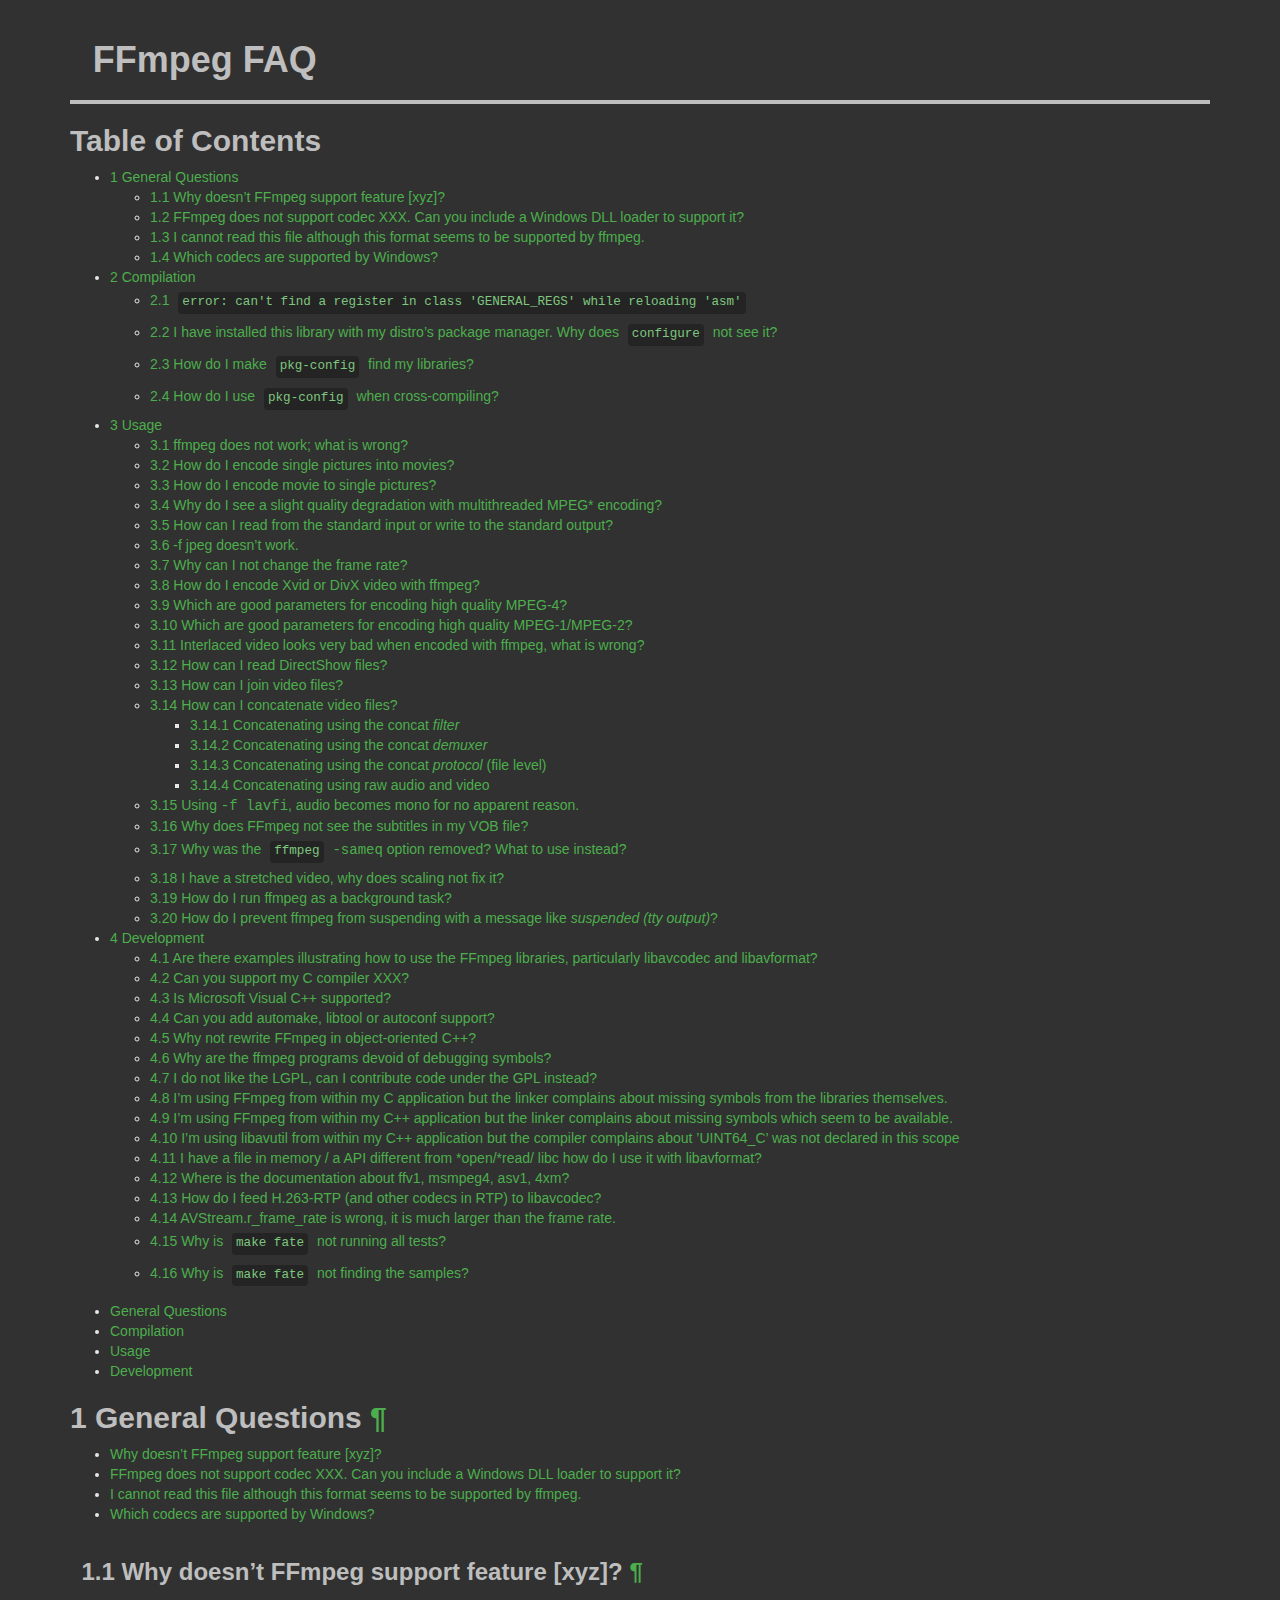
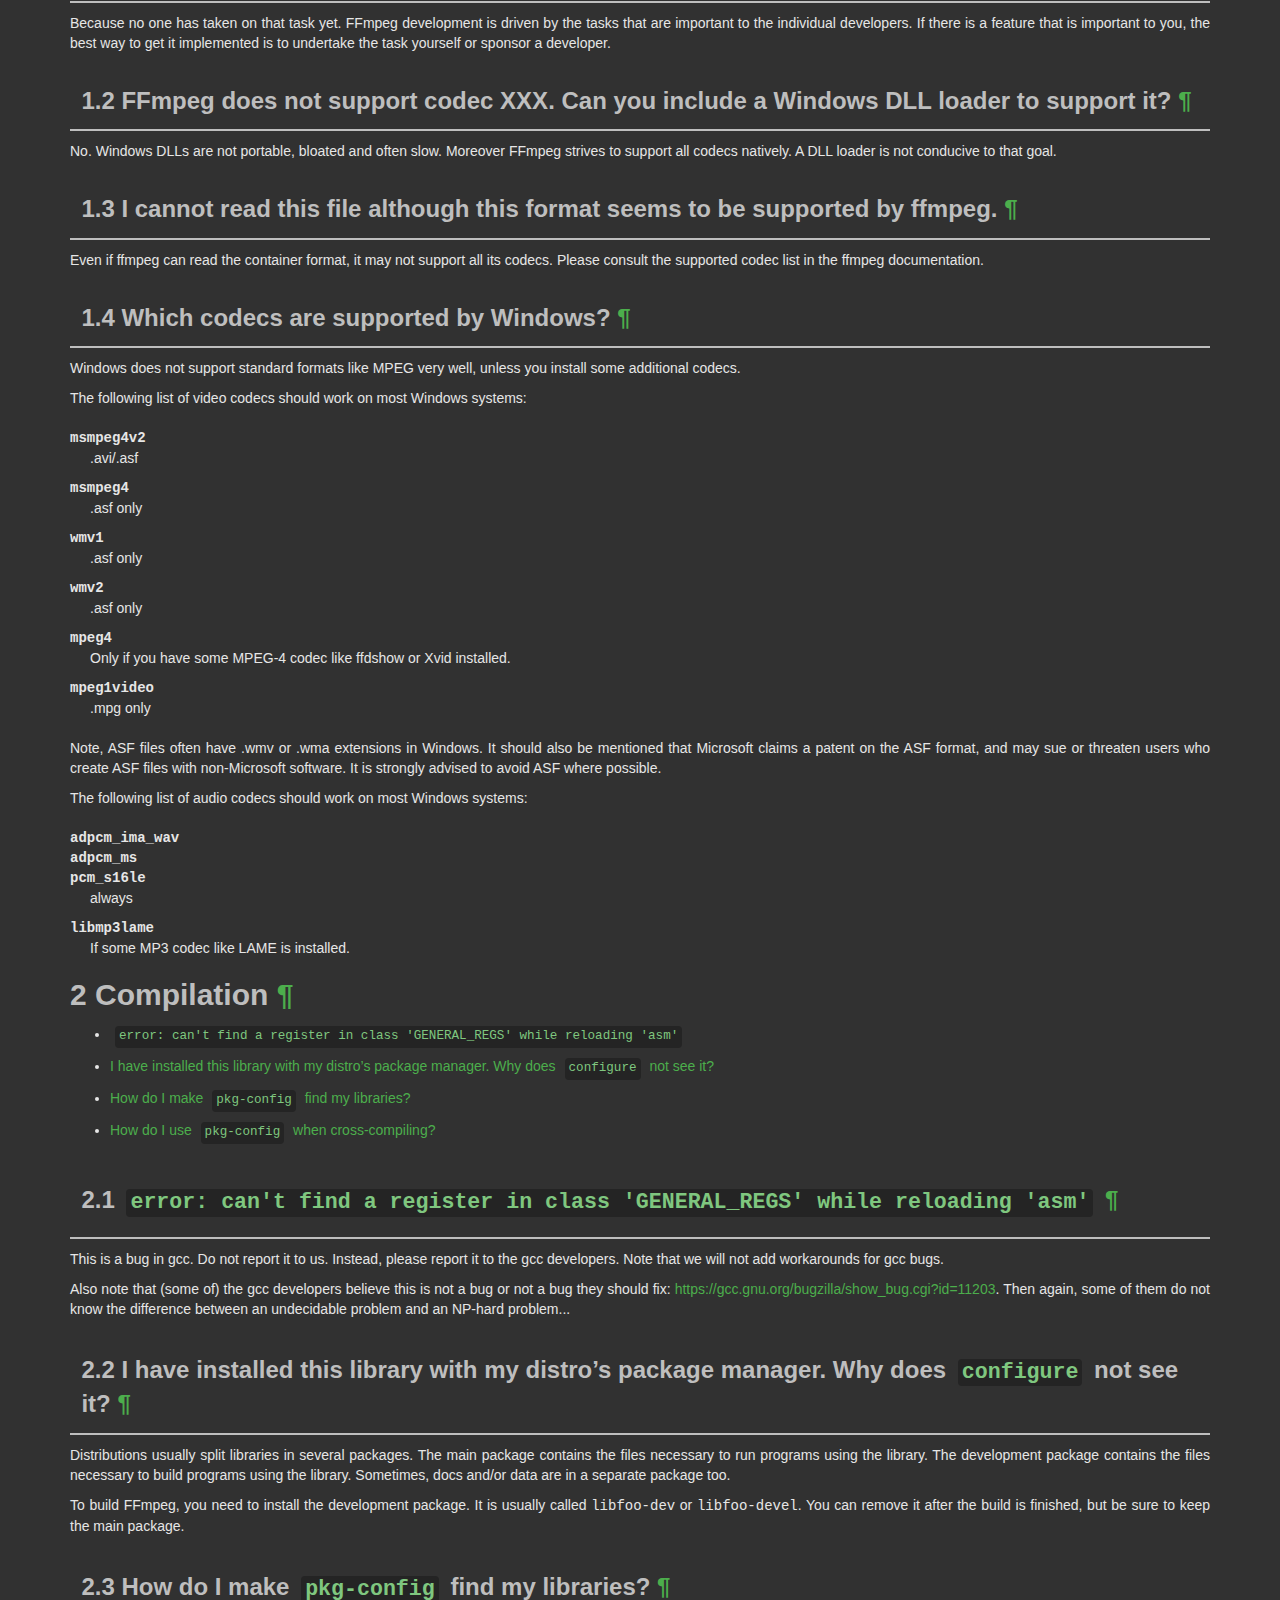
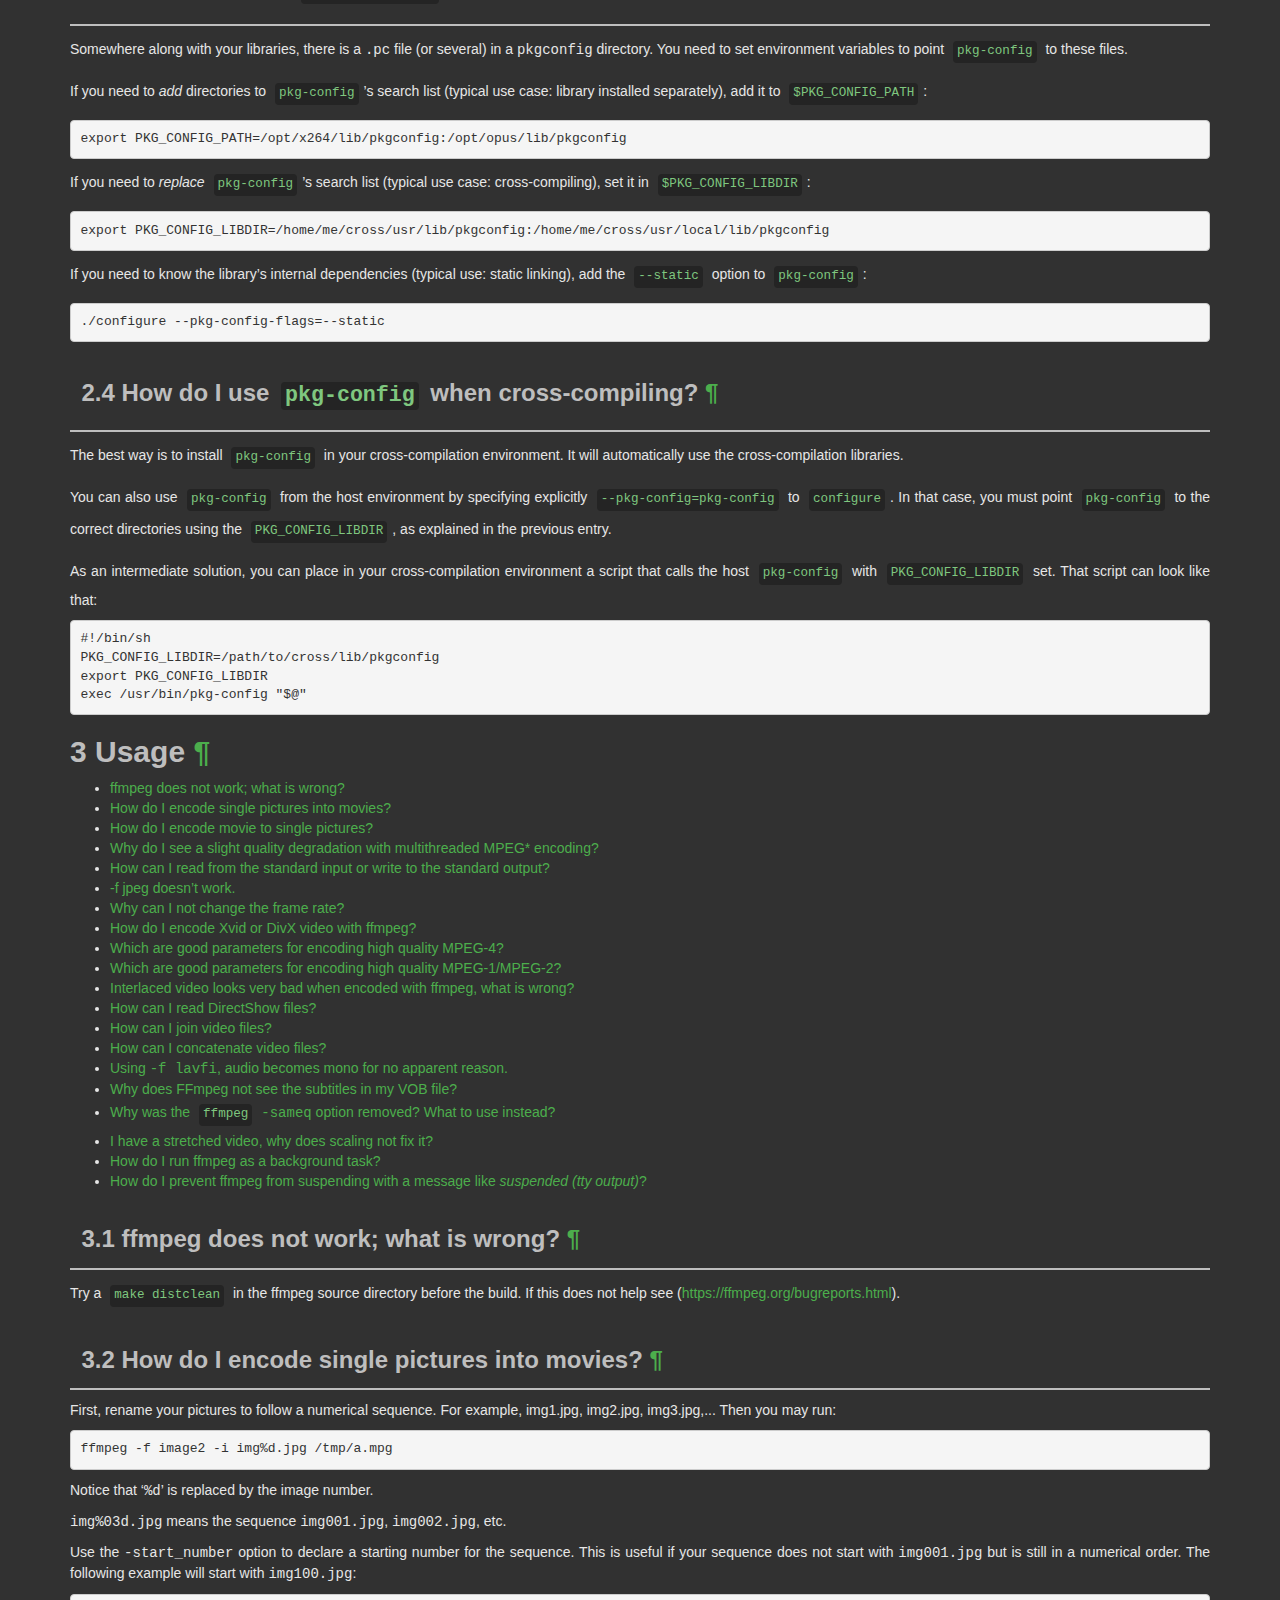
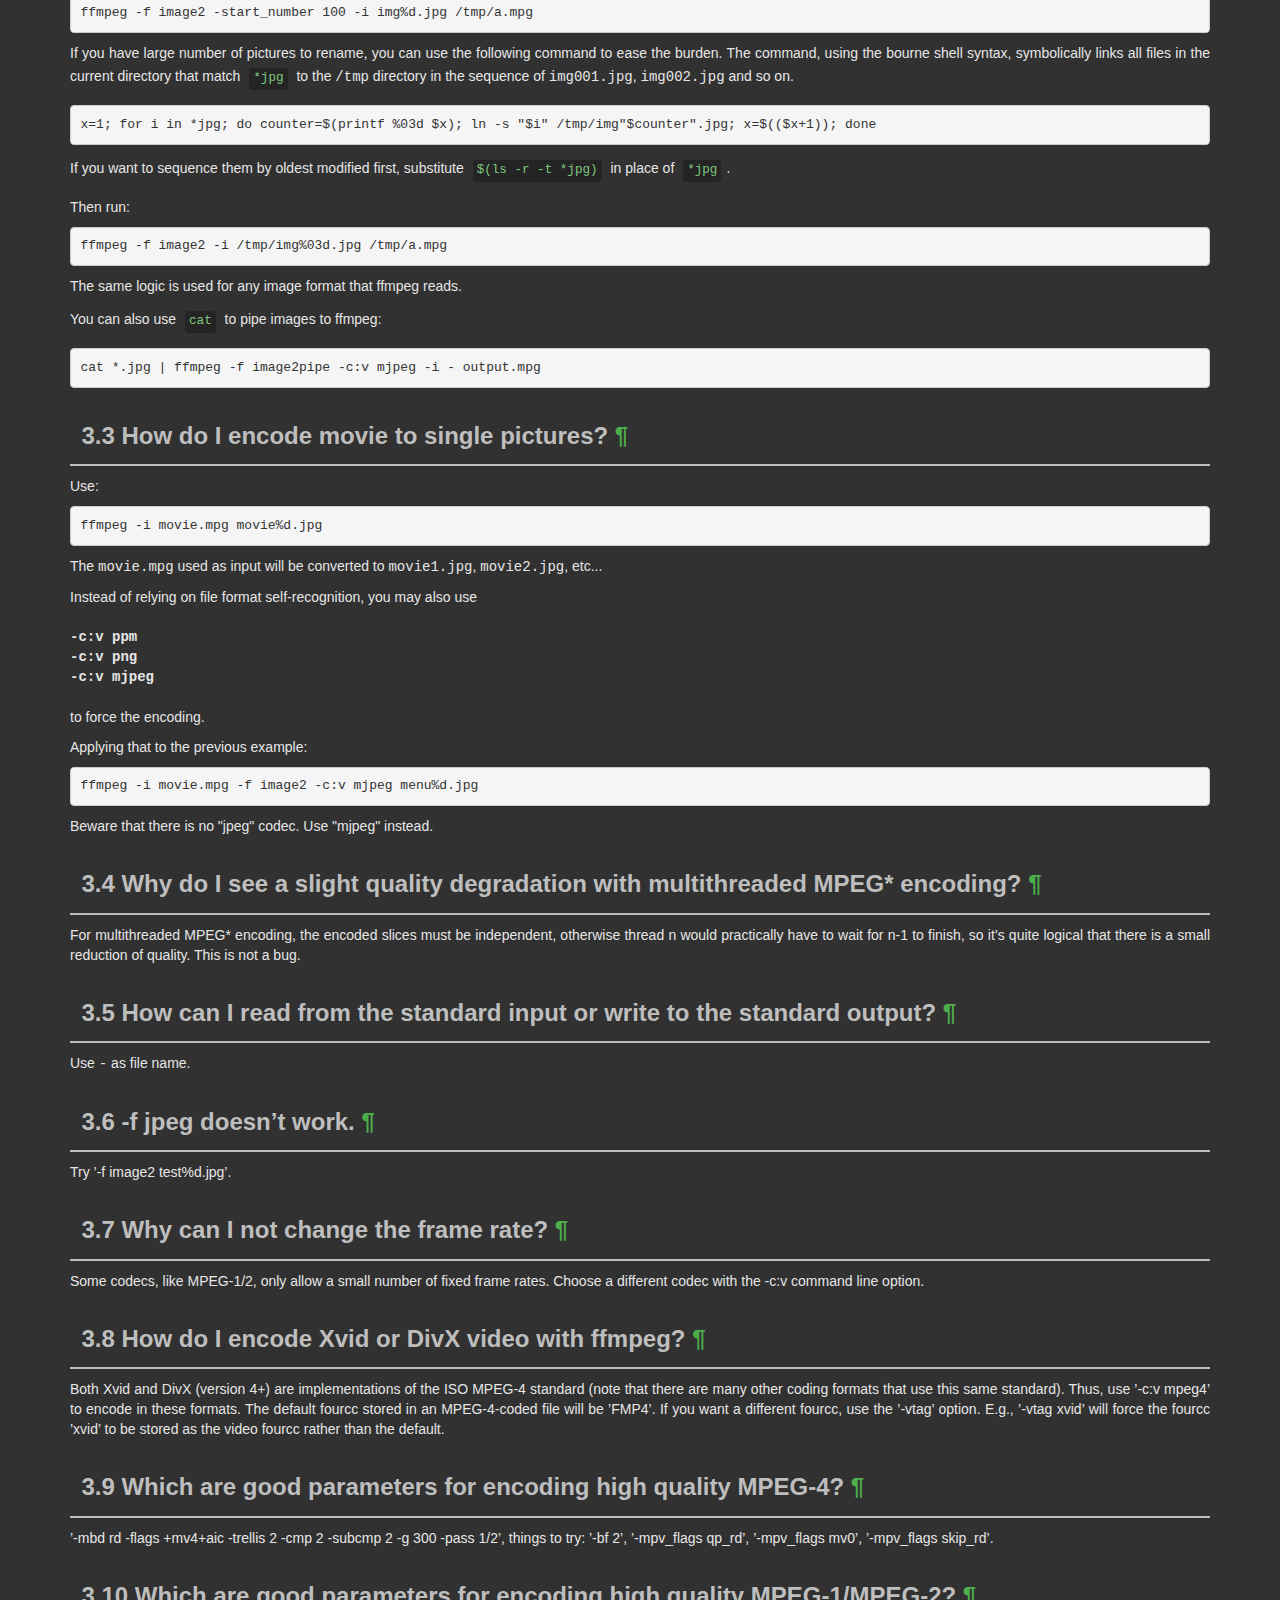
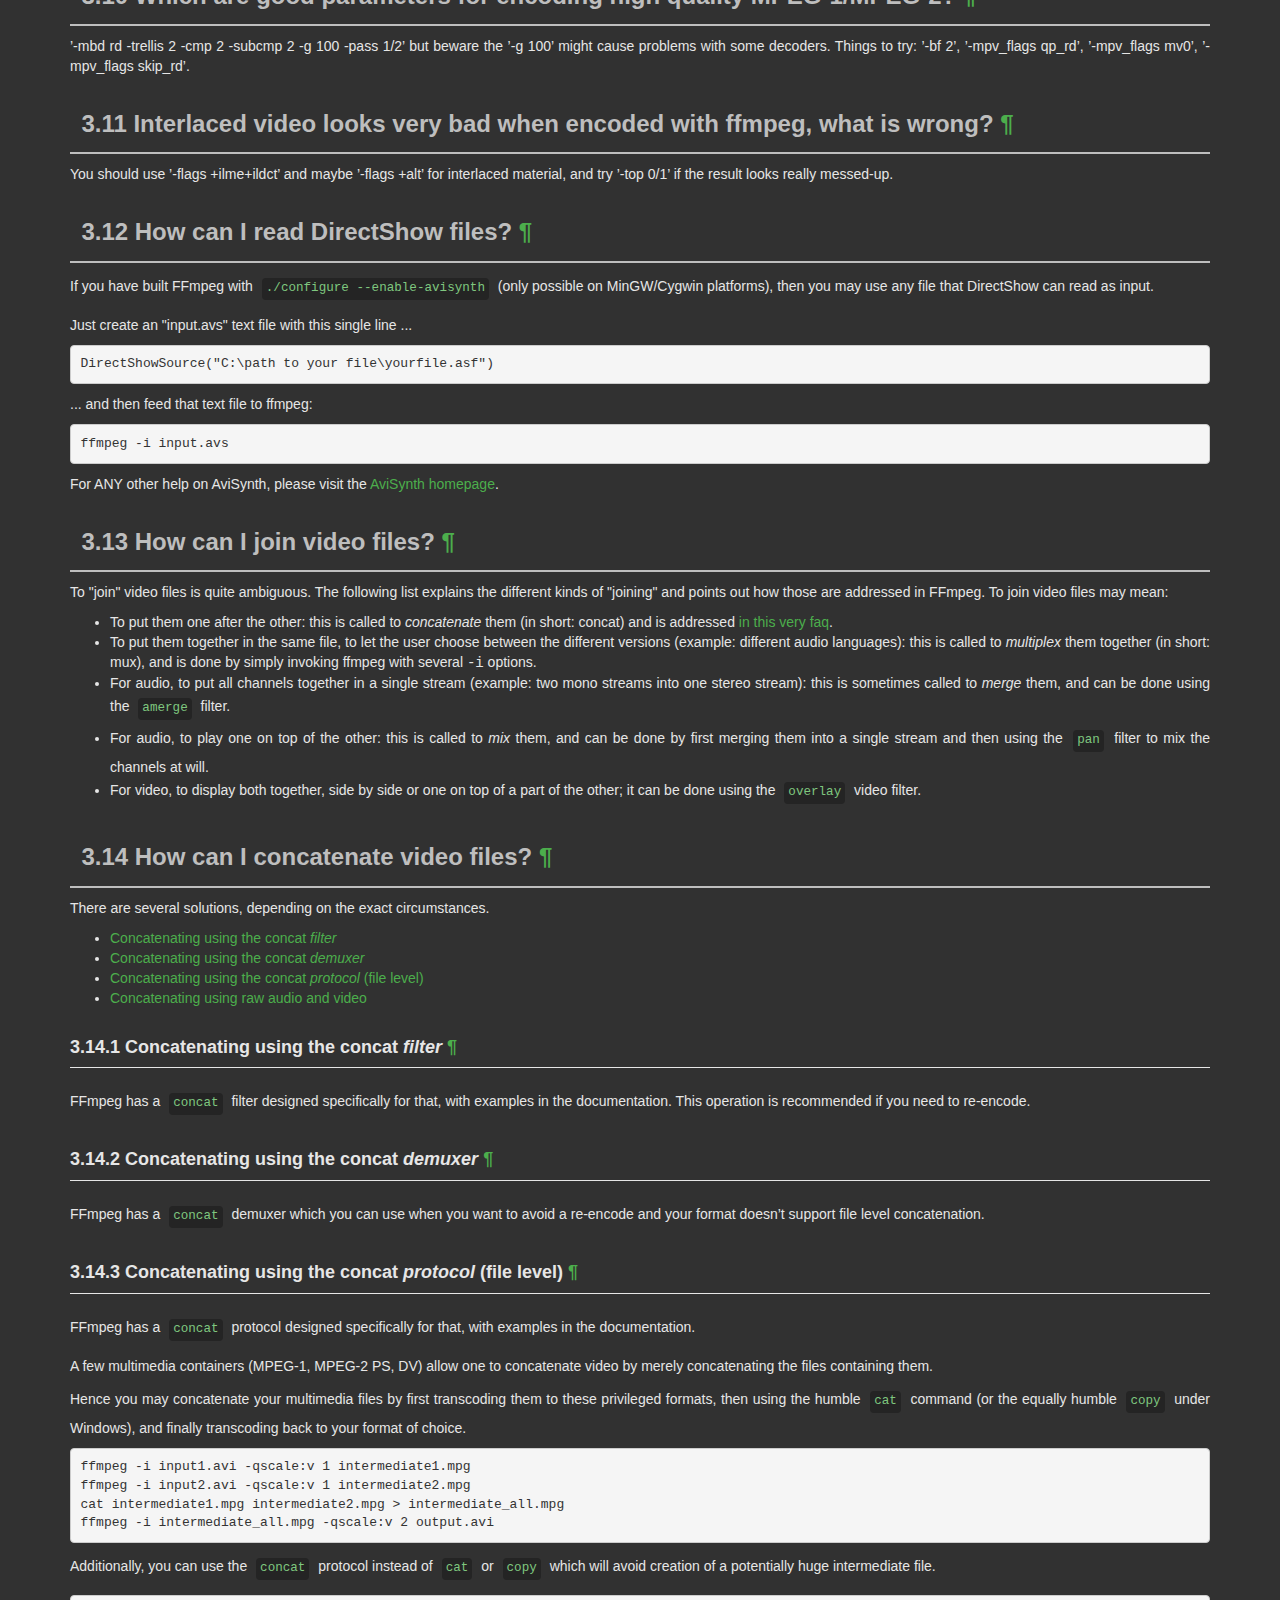
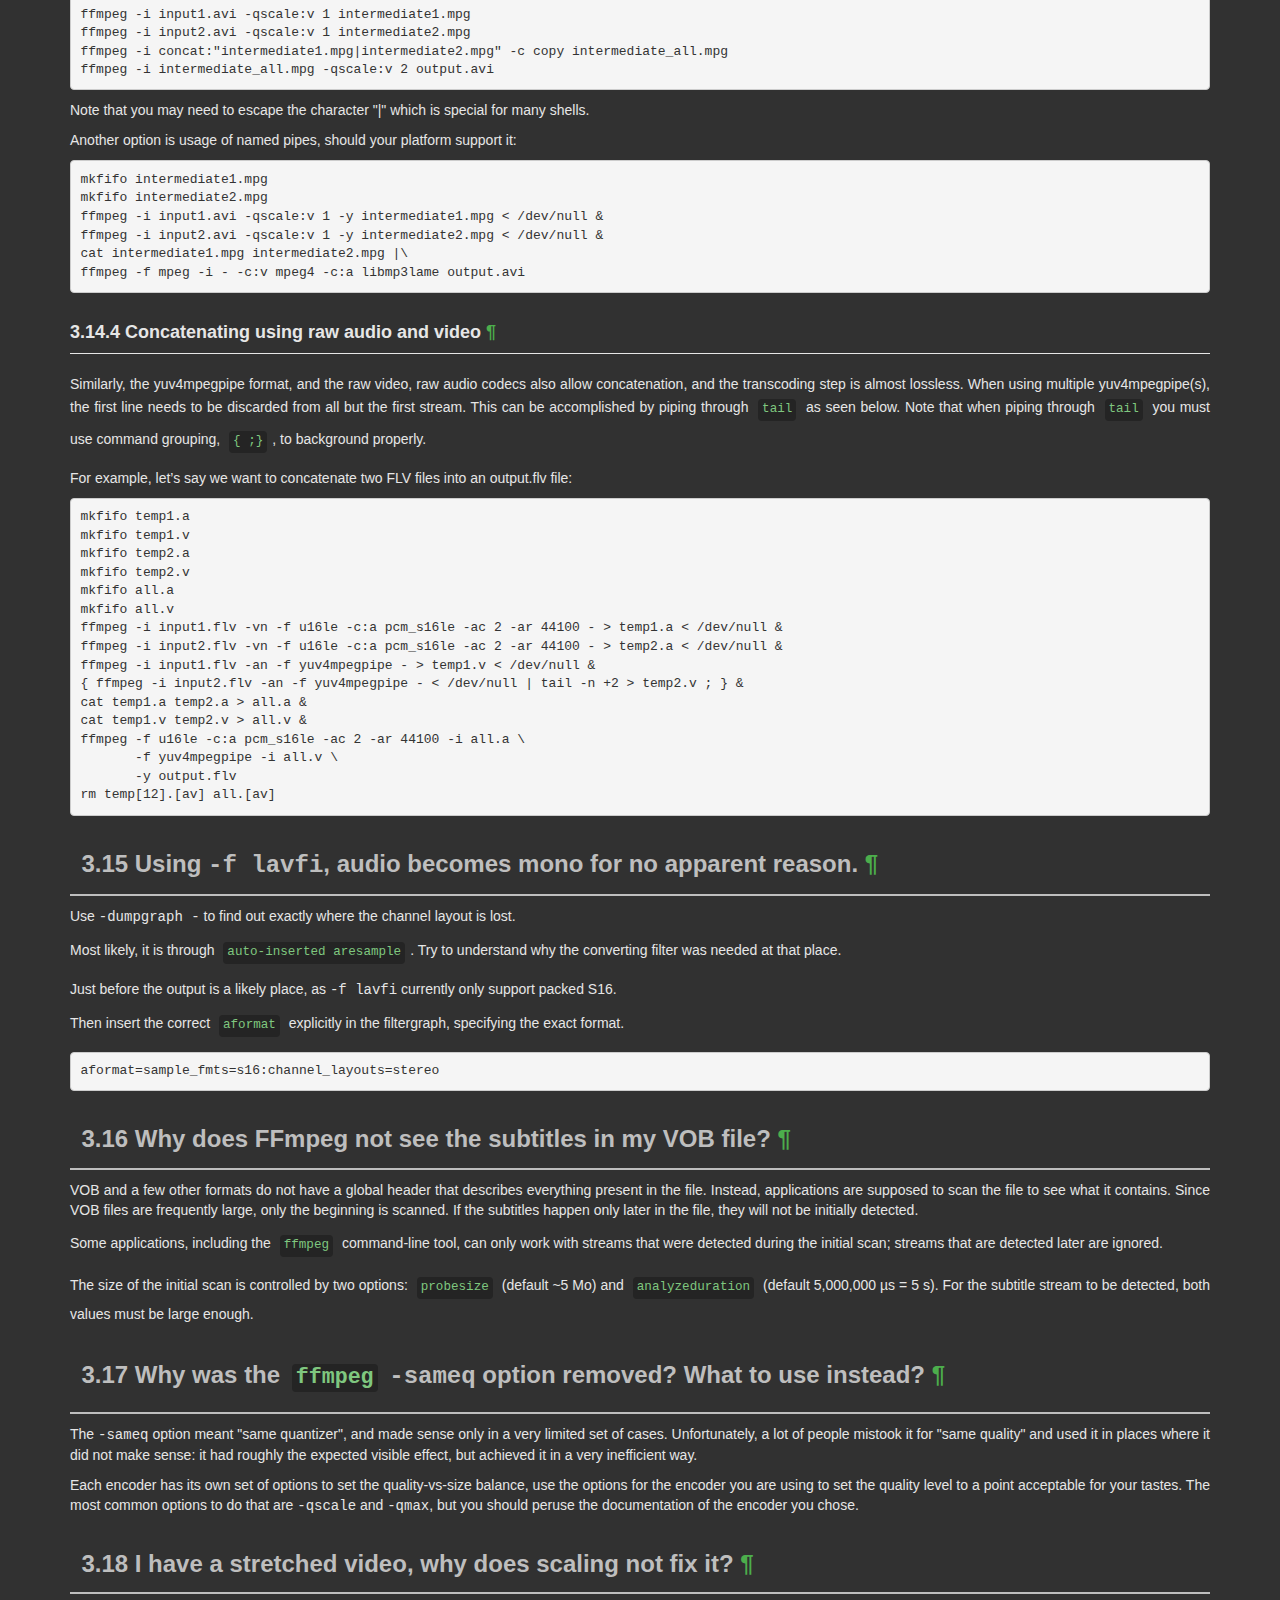
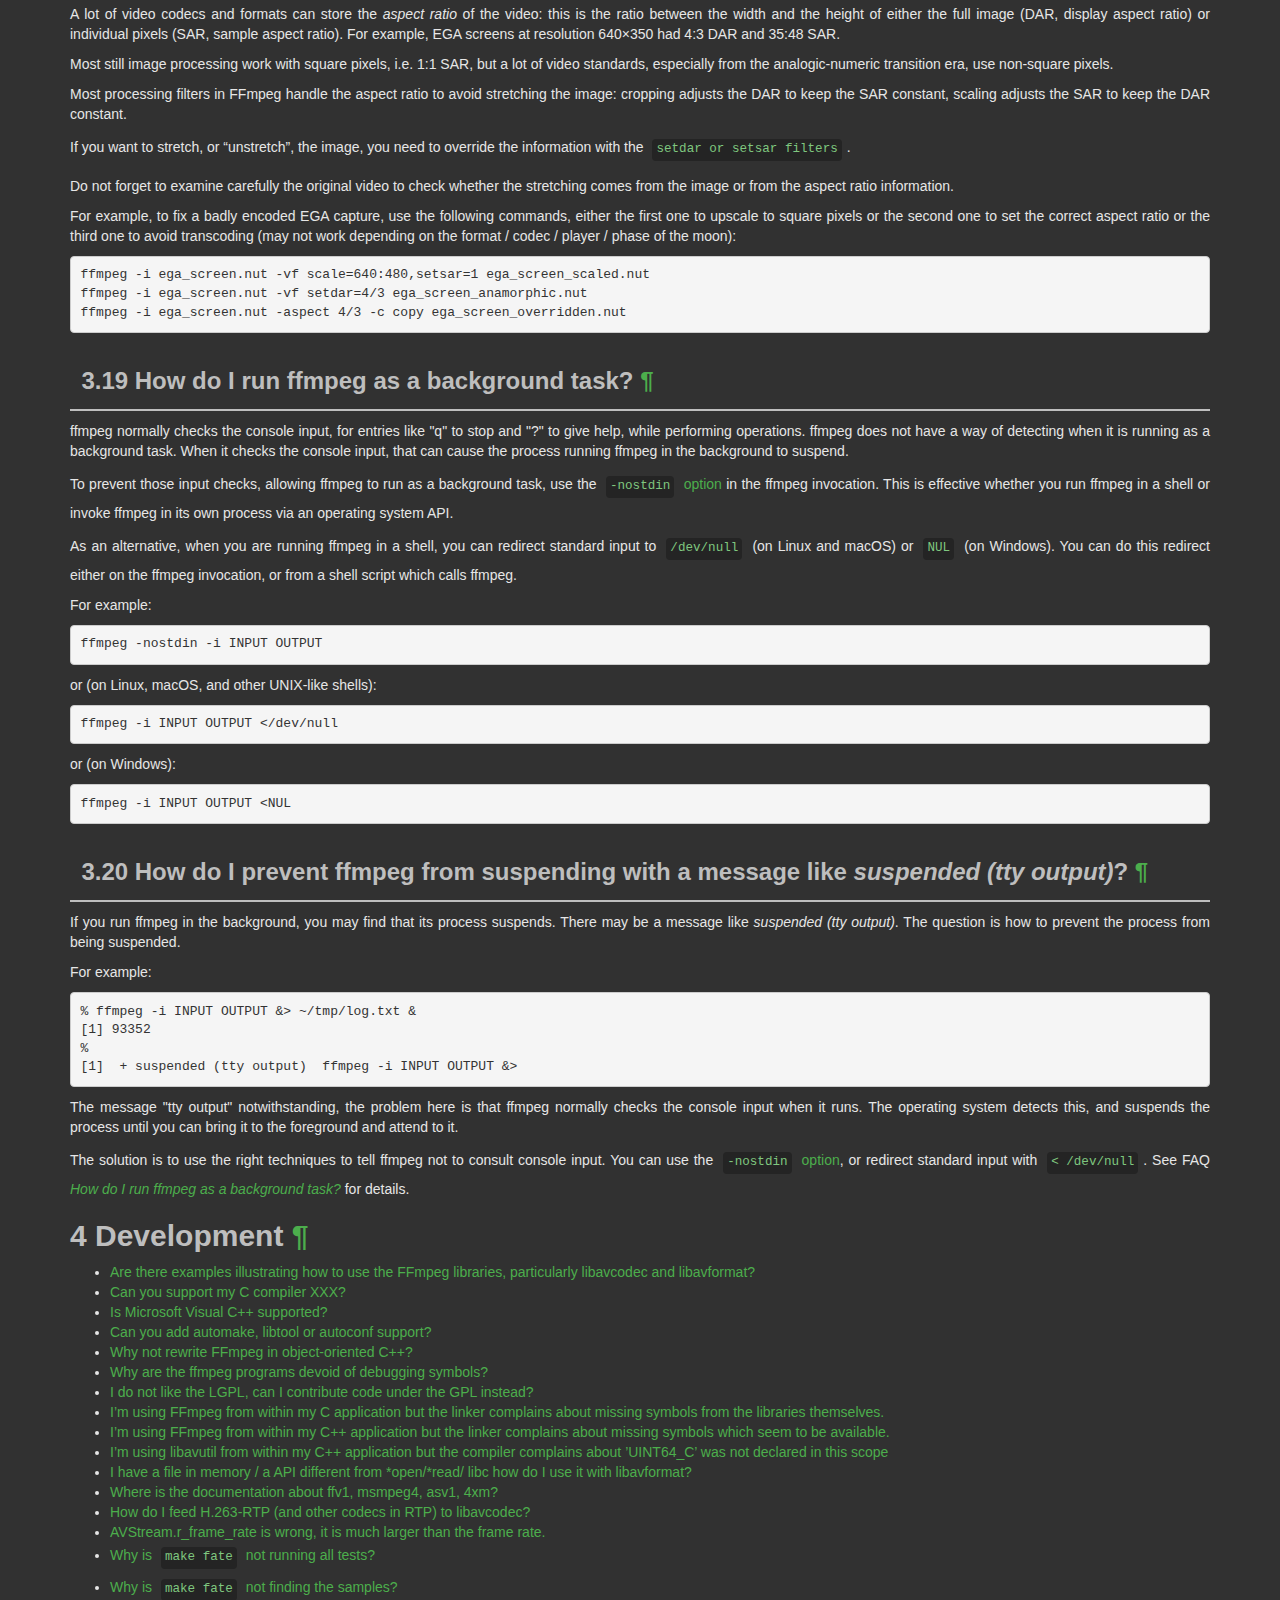
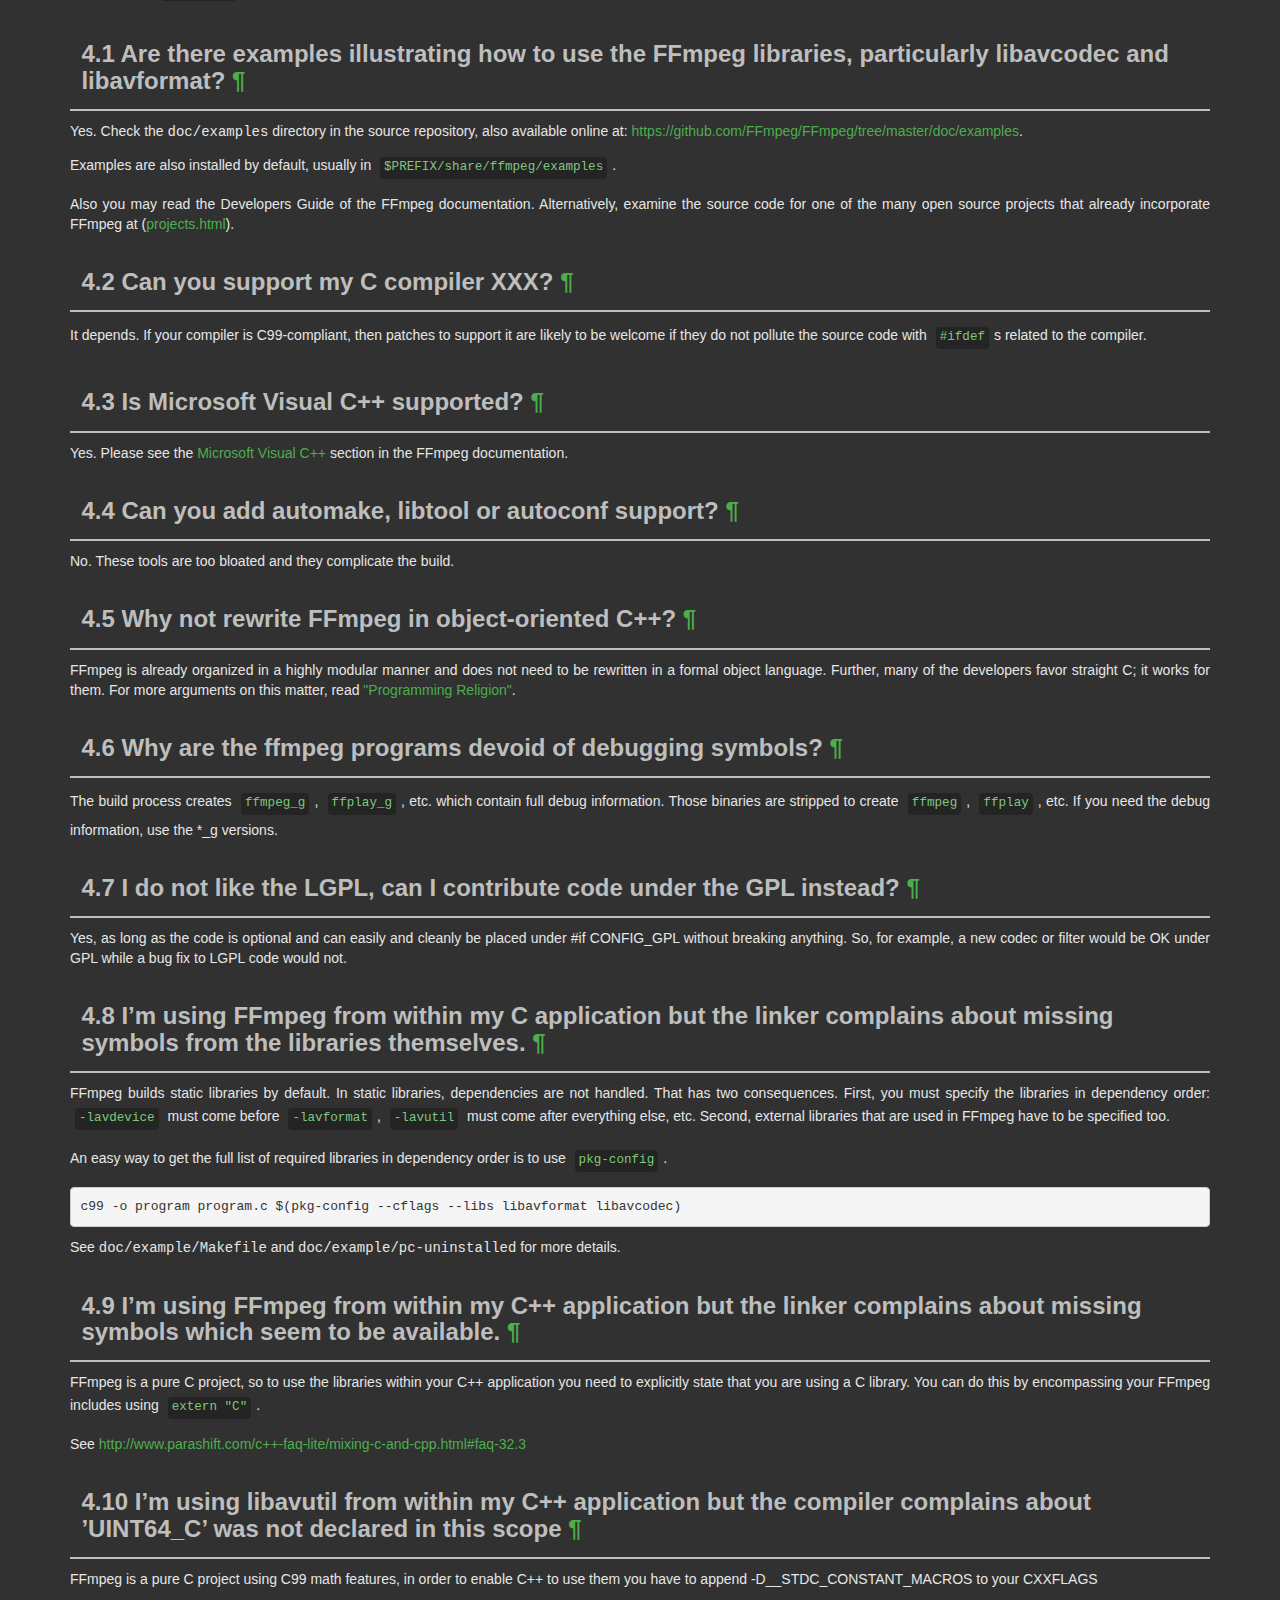
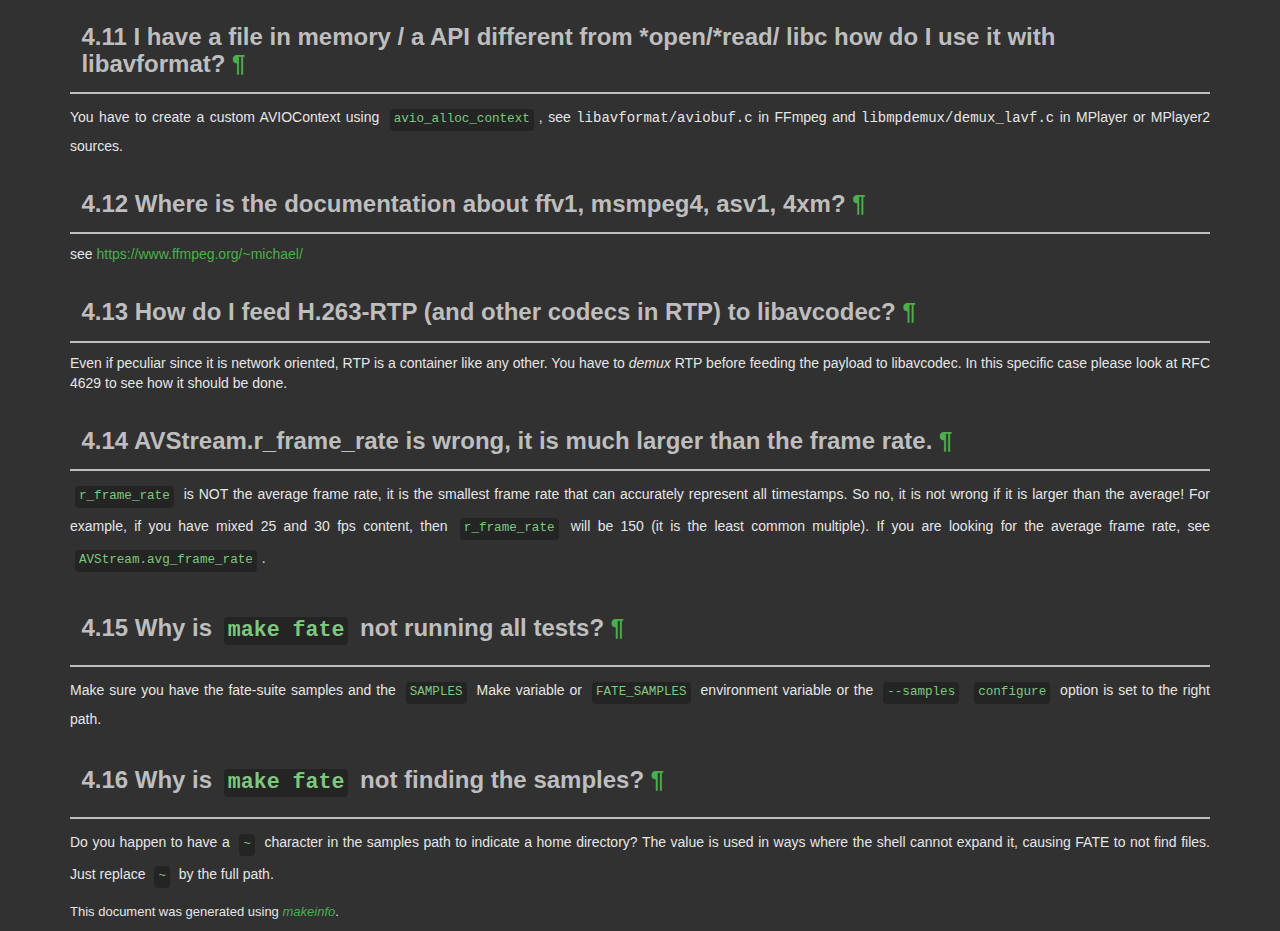
<file: ffmpeg/doc/faq.html>
<!DOCTYPE html PUBLIC "-//W3C//DTD HTML 4.01 Transitional//EN" "http://www.w3.org/TR/html4/loose.dtd">
<html>
<!-- Created by , GNU Texinfo 7.1 -->
  <head>
    <meta charset="utf-8">
    <title>
      FFmpeg FAQ
    </title>
    <meta name="viewport" content="width=device-width,initial-scale=1.0">
    <link rel="stylesheet" type="text/css" href="bootstrap.min.css">
    <link rel="stylesheet" type="text/css" href="style.min.css">
  </head>
  <body>
    <div class="container">
      <h1>
      FFmpeg FAQ
      </h1>


<div class="top-level-extent" id="SEC_Top">

<div class="element-contents" id="SEC_Contents">
<h2 class="contents-heading">Table of Contents</h2>

<div class="contents">

<ul class="toc-numbered-mark">
  <li><a id="toc-General-Questions" href="#General-Questions">1 General Questions</a>
  <ul class="toc-numbered-mark">
    <li><a id="toc-Why-doesn_0027t-FFmpeg-support-feature-_005bxyz_005d_003f" href="#Why-doesn_0027t-FFmpeg-support-feature-_005bxyz_005d_003f">1.1 Why doesn&rsquo;t FFmpeg support feature [xyz]?</a></li>
    <li><a id="toc-FFmpeg-does-not-support-codec-XXX_002e-Can-you-include-a-Windows-DLL-loader-to-support-it_003f" href="#FFmpeg-does-not-support-codec-XXX_002e-Can-you-include-a-Windows-DLL-loader-to-support-it_003f">1.2 FFmpeg does not support codec XXX. Can you include a Windows DLL loader to support it?</a></li>
    <li><a id="toc-I-cannot-read-this-file-although-this-format-seems-to-be-supported-by-ffmpeg_002e" href="#I-cannot-read-this-file-although-this-format-seems-to-be-supported-by-ffmpeg_002e">1.3 I cannot read this file although this format seems to be supported by ffmpeg.</a></li>
    <li><a id="toc-Which-codecs-are-supported-by-Windows_003f" href="#Which-codecs-are-supported-by-Windows_003f">1.4 Which codecs are supported by Windows?</a></li>
  </ul></li>
  <li><a id="toc-Compilation" href="#Compilation">2 Compilation</a>
  <ul class="toc-numbered-mark">
    <li><a id="toc-error_003a-can_0027t-find-a-register-in-class-_0027GENERAL_005fREGS_0027-while-reloading-_0027asm_0027" href="#error_003a-can_0027t-find-a-register-in-class-_0027GENERAL_005fREGS_0027-while-reloading-_0027asm_0027">2.1 <code class="code">error: can't find a register in class 'GENERAL_REGS' while reloading 'asm'</code></a></li>
    <li><a id="toc-I-have-installed-this-library-with-my-distro_0027s-package-manager_002e-Why-does-configure-not-see-it_003f" href="#I-have-installed-this-library-with-my-distro_0027s-package-manager_002e-Why-does-configure-not-see-it_003f">2.2 I have installed this library with my distro&rsquo;s package manager. Why does <code class="command">configure</code> not see it?</a></li>
    <li><a id="toc-How-do-I-make-pkg_002dconfig-find-my-libraries_003f" href="#How-do-I-make-pkg_002dconfig-find-my-libraries_003f">2.3 How do I make <code class="command">pkg-config</code> find my libraries?</a></li>
    <li><a id="toc-How-do-I-use-pkg_002dconfig-when-cross_002dcompiling_003f" href="#How-do-I-use-pkg_002dconfig-when-cross_002dcompiling_003f">2.4 How do I use <code class="command">pkg-config</code> when cross-compiling?</a></li>
  </ul></li>
  <li><a id="toc-Usage" href="#Usage">3 Usage</a>
  <ul class="toc-numbered-mark">
    <li><a id="toc-ffmpeg-does-not-work_003b-what-is-wrong_003f" href="#ffmpeg-does-not-work_003b-what-is-wrong_003f">3.1 ffmpeg does not work; what is wrong?</a></li>
    <li><a id="toc-How-do-I-encode-single-pictures-into-movies_003f" href="#How-do-I-encode-single-pictures-into-movies_003f">3.2 How do I encode single pictures into movies?</a></li>
    <li><a id="toc-How-do-I-encode-movie-to-single-pictures_003f" href="#How-do-I-encode-movie-to-single-pictures_003f">3.3 How do I encode movie to single pictures?</a></li>
    <li><a id="toc-Why-do-I-see-a-slight-quality-degradation-with-multithreaded-MPEG_002a-encoding_003f" href="#Why-do-I-see-a-slight-quality-degradation-with-multithreaded-MPEG_002a-encoding_003f">3.4 Why do I see a slight quality degradation with multithreaded MPEG* encoding?</a></li>
    <li><a id="toc-How-can-I-read-from-the-standard-input-or-write-to-the-standard-output_003f" href="#How-can-I-read-from-the-standard-input-or-write-to-the-standard-output_003f">3.5 How can I read from the standard input or write to the standard output?</a></li>
    <li><a id="toc-_002df-jpeg-doesn_0027t-work_002e" href="#g_t_002df-jpeg-doesn_0027t-work_002e">3.6 -f jpeg doesn&rsquo;t work.</a></li>
    <li><a id="toc-Why-can-I-not-change-the-frame-rate_003f" href="#Why-can-I-not-change-the-frame-rate_003f">3.7 Why can I not change the frame rate?</a></li>
    <li><a id="toc-How-do-I-encode-Xvid-or-DivX-video-with-ffmpeg_003f" href="#How-do-I-encode-Xvid-or-DivX-video-with-ffmpeg_003f">3.8 How do I encode Xvid or DivX video with ffmpeg?</a></li>
    <li><a id="toc-Which-are-good-parameters-for-encoding-high-quality-MPEG_002d4_003f" href="#Which-are-good-parameters-for-encoding-high-quality-MPEG_002d4_003f">3.9 Which are good parameters for encoding high quality MPEG-4?</a></li>
    <li><a id="toc-Which-are-good-parameters-for-encoding-high-quality-MPEG_002d1_002fMPEG_002d2_003f" href="#Which-are-good-parameters-for-encoding-high-quality-MPEG_002d1_002fMPEG_002d2_003f">3.10 Which are good parameters for encoding high quality MPEG-1/MPEG-2?</a></li>
    <li><a id="toc-Interlaced-video-looks-very-bad-when-encoded-with-ffmpeg_002c-what-is-wrong_003f" href="#Interlaced-video-looks-very-bad-when-encoded-with-ffmpeg_002c-what-is-wrong_003f">3.11 Interlaced video looks very bad when encoded with ffmpeg, what is wrong?</a></li>
    <li><a id="toc-How-can-I-read-DirectShow-files_003f" href="#How-can-I-read-DirectShow-files_003f">3.12 How can I read DirectShow files?</a></li>
    <li><a id="toc-How-can-I-join-video-files_003f" href="#How-can-I-join-video-files_003f">3.13 How can I join video files?</a></li>
    <li><a id="toc-How-can-I-concatenate-video-files_003f" href="#How-can-I-concatenate-video-files_003f">3.14 How can I concatenate video files?</a>
    <ul class="toc-numbered-mark">
      <li><a id="toc-Concatenating-using-the-concat-filter" href="#Concatenating-using-the-concat-filter">3.14.1 Concatenating using the concat <em class="emph">filter</em></a></li>
      <li><a id="toc-Concatenating-using-the-concat-demuxer" href="#Concatenating-using-the-concat-demuxer">3.14.2 Concatenating using the concat <em class="emph">demuxer</em></a></li>
      <li><a id="toc-Concatenating-using-the-concat-protocol-_0028file-level_0029" href="#Concatenating-using-the-concat-protocol-_0028file-level_0029">3.14.3 Concatenating using the concat <em class="emph">protocol</em> (file level)</a></li>
      <li><a id="toc-Concatenating-using-raw-audio-and-video" href="#Concatenating-using-raw-audio-and-video">3.14.4 Concatenating using raw audio and video</a></li>
    </ul></li>
    <li><a id="toc-Using-_002df-lavfi_002c-audio-becomes-mono-for-no-apparent-reason_002e" href="#Using-_002df-lavfi_002c-audio-becomes-mono-for-no-apparent-reason_002e">3.15 Using <samp class="option">-f lavfi</samp>, audio becomes mono for no apparent reason.</a></li>
    <li><a id="toc-Why-does-FFmpeg-not-see-the-subtitles-in-my-VOB-file_003f" href="#Why-does-FFmpeg-not-see-the-subtitles-in-my-VOB-file_003f">3.16 Why does FFmpeg not see the subtitles in my VOB file?</a></li>
    <li><a id="toc-Why-was-the-ffmpeg-_002dsameq-option-removed_003f-What-to-use-instead_003f" href="#Why-was-the-ffmpeg-_002dsameq-option-removed_003f-What-to-use-instead_003f">3.17 Why was the <code class="command">ffmpeg</code> <samp class="option">-sameq</samp> option removed? What to use instead?</a></li>
    <li><a id="toc-I-have-a-stretched-video_002c-why-does-scaling-not-fix-it_003f" href="#I-have-a-stretched-video_002c-why-does-scaling-not-fix-it_003f">3.18 I have a stretched video, why does scaling not fix it?</a></li>
    <li><a id="toc-How-do-I-run-ffmpeg-as-a-background-task_003f" href="#How-do-I-run-ffmpeg-as-a-background-task_003f">3.19 How do I run ffmpeg as a background task?</a></li>
    <li><a id="toc-How-do-I-prevent-ffmpeg-from-suspending-with-a-message-like-suspended-_0028tty-output_0029_003f" href="#How-do-I-prevent-ffmpeg-from-suspending-with-a-message-like-suspended-_0028tty-output_0029_003f">3.20 How do I prevent ffmpeg from suspending with a message like <em class="emph">suspended (tty output)</em>?</a></li>
  </ul></li>
  <li><a id="toc-Development" href="#Development">4 Development</a>
  <ul class="toc-numbered-mark">
    <li><a id="toc-Are-there-examples-illustrating-how-to-use-the-FFmpeg-libraries_002c-particularly-libavcodec-and-libavformat_003f" href="#Are-there-examples-illustrating-how-to-use-the-FFmpeg-libraries_002c-particularly-libavcodec-and-libavformat_003f">4.1 Are there examples illustrating how to use the FFmpeg libraries, particularly libavcodec and libavformat?</a></li>
    <li><a id="toc-Can-you-support-my-C-compiler-XXX_003f" href="#Can-you-support-my-C-compiler-XXX_003f">4.2 Can you support my C compiler XXX?</a></li>
    <li><a id="toc-Is-Microsoft-Visual-C_002b_002b-supported_003f" href="#Is-Microsoft-Visual-C_002b_002b-supported_003f">4.3 Is Microsoft Visual C++ supported?</a></li>
    <li><a id="toc-Can-you-add-automake_002c-libtool-or-autoconf-support_003f" href="#Can-you-add-automake_002c-libtool-or-autoconf-support_003f">4.4 Can you add automake, libtool or autoconf support?</a></li>
    <li><a id="toc-Why-not-rewrite-FFmpeg-in-object_002doriented-C_002b_002b_003f" href="#Why-not-rewrite-FFmpeg-in-object_002doriented-C_002b_002b_003f">4.5 Why not rewrite FFmpeg in object-oriented C++?</a></li>
    <li><a id="toc-Why-are-the-ffmpeg-programs-devoid-of-debugging-symbols_003f" href="#Why-are-the-ffmpeg-programs-devoid-of-debugging-symbols_003f">4.6 Why are the ffmpeg programs devoid of debugging symbols?</a></li>
    <li><a id="toc-I-do-not-like-the-LGPL_002c-can-I-contribute-code-under-the-GPL-instead_003f" href="#I-do-not-like-the-LGPL_002c-can-I-contribute-code-under-the-GPL-instead_003f">4.7 I do not like the LGPL, can I contribute code under the GPL instead?</a></li>
    <li><a id="toc-I_0027m-using-FFmpeg-from-within-my-C-application-but-the-linker-complains-about-missing-symbols-from-the-libraries-themselves_002e" href="#I_0027m-using-FFmpeg-from-within-my-C-application-but-the-linker-complains-about-missing-symbols-from-the-libraries-themselves_002e">4.8 I&rsquo;m using FFmpeg from within my C application but the linker complains about missing symbols from the libraries themselves.</a></li>
    <li><a id="toc-I_0027m-using-FFmpeg-from-within-my-C_002b_002b-application-but-the-linker-complains-about-missing-symbols-which-seem-to-be-available_002e" href="#I_0027m-using-FFmpeg-from-within-my-C_002b_002b-application-but-the-linker-complains-about-missing-symbols-which-seem-to-be-available_002e">4.9 I&rsquo;m using FFmpeg from within my C++ application but the linker complains about missing symbols which seem to be available.</a></li>
    <li><a id="toc-I_0027m-using-libavutil-from-within-my-C_002b_002b-application-but-the-compiler-complains-about-_0027UINT64_005fC_0027-was-not-declared-in-this-scope" href="#I_0027m-using-libavutil-from-within-my-C_002b_002b-application-but-the-compiler-complains-about-_0027UINT64_005fC_0027-was-not-declared-in-this-scope">4.10 I&rsquo;m using libavutil from within my C++ application but the compiler complains about &rsquo;UINT64_C&rsquo; was not declared in this scope</a></li>
    <li><a id="toc-I-have-a-file-in-memory-_002f-a-API-different-from-_002aopen_002f_002aread_002f-libc-how-do-I-use-it-with-libavformat_003f" href="#I-have-a-file-in-memory-_002f-a-API-different-from-_002aopen_002f_002aread_002f-libc-how-do-I-use-it-with-libavformat_003f">4.11 I have a file in memory / a API different from *open/*read/ libc how do I use it with libavformat?</a></li>
    <li><a id="toc-Where-is-the-documentation-about-ffv1_002c-msmpeg4_002c-asv1_002c-4xm_003f" href="#Where-is-the-documentation-about-ffv1_002c-msmpeg4_002c-asv1_002c-4xm_003f">4.12 Where is the documentation about ffv1, msmpeg4, asv1, 4xm?</a></li>
    <li><a id="toc-How-do-I-feed-H_002e263_002dRTP-_0028and-other-codecs-in-RTP_0029-to-libavcodec_003f" href="#How-do-I-feed-H_002e263_002dRTP-_0028and-other-codecs-in-RTP_0029-to-libavcodec_003f">4.13 How do I feed H.263-RTP (and other codecs in RTP) to libavcodec?</a></li>
    <li><a id="toc-AVStream_002er_005fframe_005frate-is-wrong_002c-it-is-much-larger-than-the-frame-rate_002e" href="#AVStream_002er_005fframe_005frate-is-wrong_002c-it-is-much-larger-than-the-frame-rate_002e">4.14 AVStream.r_frame_rate is wrong, it is much larger than the frame rate.</a></li>
    <li><a id="toc-Why-is-make-fate-not-running-all-tests_003f" href="#Why-is-make-fate-not-running-all-tests_003f">4.15 Why is <code class="code">make fate</code> not running all tests?</a></li>
    <li><a id="toc-Why-is-make-fate-not-finding-the-samples_003f" href="#Why-is-make-fate-not-finding-the-samples_003f">4.16 Why is <code class="code">make fate</code> not finding the samples?</a></li>
  </ul></li>
</ul>
</div>
</div>

<ul class="mini-toc">
<li><a href="#General-Questions" accesskey="1">General Questions</a></li>
<li><a href="#Compilation" accesskey="2">Compilation</a></li>
<li><a href="#Usage" accesskey="3">Usage</a></li>
<li><a href="#Development" accesskey="4">Development</a></li>
</ul>
<div class="chapter-level-extent" id="General-Questions">
<h2 class="chapter"><span>1 General Questions<a class="copiable-link" href="#General-Questions"> &para;</a></span></h2>

<ul class="mini-toc">
<li><a href="#Why-doesn_0027t-FFmpeg-support-feature-_005bxyz_005d_003f" accesskey="1">Why doesn&rsquo;t FFmpeg support feature [xyz]?</a></li>
<li><a href="#FFmpeg-does-not-support-codec-XXX_002e-Can-you-include-a-Windows-DLL-loader-to-support-it_003f" accesskey="2">FFmpeg does not support codec XXX. Can you include a Windows DLL loader to support it?</a></li>
<li><a href="#I-cannot-read-this-file-although-this-format-seems-to-be-supported-by-ffmpeg_002e" accesskey="3">I cannot read this file although this format seems to be supported by ffmpeg.</a></li>
<li><a href="#Which-codecs-are-supported-by-Windows_003f" accesskey="4">Which codecs are supported by Windows?</a></li>
</ul>
<div class="section-level-extent" id="Why-doesn_0027t-FFmpeg-support-feature-_005bxyz_005d_003f">
<h3 class="section"><span>1.1 Why doesn&rsquo;t FFmpeg support feature [xyz]?<a class="copiable-link" href="#Why-doesn_0027t-FFmpeg-support-feature-_005bxyz_005d_003f"> &para;</a></span></h3>

<p>Because no one has taken on that task yet. FFmpeg development is
driven by the tasks that are important to the individual developers.
If there is a feature that is important to you, the best way to get
it implemented is to undertake the task yourself or sponsor a developer.
</p>
</div>
<div class="section-level-extent" id="FFmpeg-does-not-support-codec-XXX_002e-Can-you-include-a-Windows-DLL-loader-to-support-it_003f">
<h3 class="section"><span>1.2 FFmpeg does not support codec XXX. Can you include a Windows DLL loader to support it?<a class="copiable-link" href="#FFmpeg-does-not-support-codec-XXX_002e-Can-you-include-a-Windows-DLL-loader-to-support-it_003f"> &para;</a></span></h3>

<p>No. Windows DLLs are not portable, bloated and often slow.
Moreover FFmpeg strives to support all codecs natively.
A DLL loader is not conducive to that goal.
</p>
</div>
<div class="section-level-extent" id="I-cannot-read-this-file-although-this-format-seems-to-be-supported-by-ffmpeg_002e">
<h3 class="section"><span>1.3 I cannot read this file although this format seems to be supported by ffmpeg.<a class="copiable-link" href="#I-cannot-read-this-file-although-this-format-seems-to-be-supported-by-ffmpeg_002e"> &para;</a></span></h3>

<p>Even if ffmpeg can read the container format, it may not support all its
codecs. Please consult the supported codec list in the ffmpeg
documentation.
</p>
</div>
<div class="section-level-extent" id="Which-codecs-are-supported-by-Windows_003f">
<h3 class="section"><span>1.4 Which codecs are supported by Windows?<a class="copiable-link" href="#Which-codecs-are-supported-by-Windows_003f"> &para;</a></span></h3>

<p>Windows does not support standard formats like MPEG very well, unless you
install some additional codecs.
</p>
<p>The following list of video codecs should work on most Windows systems:
</p><dl class="table">
<dt><samp class="option">msmpeg4v2</samp></dt>
<dd><p>.avi/.asf
</p></dd>
<dt><samp class="option">msmpeg4</samp></dt>
<dd><p>.asf only
</p></dd>
<dt><samp class="option">wmv1</samp></dt>
<dd><p>.asf only
</p></dd>
<dt><samp class="option">wmv2</samp></dt>
<dd><p>.asf only
</p></dd>
<dt><samp class="option">mpeg4</samp></dt>
<dd><p>Only if you have some MPEG-4 codec like ffdshow or Xvid installed.
</p></dd>
<dt><samp class="option">mpeg1video</samp></dt>
<dd><p>.mpg only
</p></dd>
</dl>
<p>Note, ASF files often have .wmv or .wma extensions in Windows. It should also
be mentioned that Microsoft claims a patent on the ASF format, and may sue
or threaten users who create ASF files with non-Microsoft software. It is
strongly advised to avoid ASF where possible.
</p>
<p>The following list of audio codecs should work on most Windows systems:
</p><dl class="table">
<dt><samp class="option">adpcm_ima_wav</samp></dt>
<dt><samp class="option">adpcm_ms</samp></dt>
<dt><samp class="option">pcm_s16le</samp></dt>
<dd><p>always
</p></dd>
<dt><samp class="option">libmp3lame</samp></dt>
<dd><p>If some MP3 codec like LAME is installed.
</p></dd>
</dl>


</div>
</div>
<div class="chapter-level-extent" id="Compilation">
<h2 class="chapter"><span>2 Compilation<a class="copiable-link" href="#Compilation"> &para;</a></span></h2>

<ul class="mini-toc">
<li><a href="#error_003a-can_0027t-find-a-register-in-class-_0027GENERAL_005fREGS_0027-while-reloading-_0027asm_0027" accesskey="1"><code class="code">error: can't find a register in class 'GENERAL_REGS' while reloading 'asm'</code></a></li>
<li><a href="#I-have-installed-this-library-with-my-distro_0027s-package-manager_002e-Why-does-configure-not-see-it_003f" accesskey="2">I have installed this library with my distro&rsquo;s package manager. Why does <code class="command">configure</code> not see it?</a></li>
<li><a href="#How-do-I-make-pkg_002dconfig-find-my-libraries_003f" accesskey="3">How do I make <code class="command">pkg-config</code> find my libraries?</a></li>
<li><a href="#How-do-I-use-pkg_002dconfig-when-cross_002dcompiling_003f" accesskey="4">How do I use <code class="command">pkg-config</code> when cross-compiling?</a></li>
</ul>
<div class="section-level-extent" id="error_003a-can_0027t-find-a-register-in-class-_0027GENERAL_005fREGS_0027-while-reloading-_0027asm_0027">
<h3 class="section"><span>2.1 <code class="code">error: can't find a register in class 'GENERAL_REGS' while reloading 'asm'</code><a class="copiable-link" href="#error_003a-can_0027t-find-a-register-in-class-_0027GENERAL_005fREGS_0027-while-reloading-_0027asm_0027"> &para;</a></span></h3>

<p>This is a bug in gcc. Do not report it to us. Instead, please report it to
the gcc developers. Note that we will not add workarounds for gcc bugs.
</p>
<p>Also note that (some of) the gcc developers believe this is not a bug or
not a bug they should fix:
<a class="url" href="https://gcc.gnu.org/bugzilla/show_bug.cgi?id=11203">https://gcc.gnu.org/bugzilla/show_bug.cgi?id=11203</a>.
Then again, some of them do not know the difference between an undecidable
problem and an NP-hard problem...
</p>
</div>
<div class="section-level-extent" id="I-have-installed-this-library-with-my-distro_0027s-package-manager_002e-Why-does-configure-not-see-it_003f">
<h3 class="section"><span>2.2 I have installed this library with my distro&rsquo;s package manager. Why does <code class="command">configure</code> not see it?<a class="copiable-link" href="#I-have-installed-this-library-with-my-distro_0027s-package-manager_002e-Why-does-configure-not-see-it_003f"> &para;</a></span></h3>

<p>Distributions usually split libraries in several packages. The main package
contains the files necessary to run programs using the library. The
development package contains the files necessary to build programs using the
library. Sometimes, docs and/or data are in a separate package too.
</p>
<p>To build FFmpeg, you need to install the development package. It is usually
called <samp class="file">libfoo-dev</samp> or <samp class="file">libfoo-devel</samp>. You can remove it after the
build is finished, but be sure to keep the main package.
</p>
</div>
<div class="section-level-extent" id="How-do-I-make-pkg_002dconfig-find-my-libraries_003f">
<h3 class="section"><span>2.3 How do I make <code class="command">pkg-config</code> find my libraries?<a class="copiable-link" href="#How-do-I-make-pkg_002dconfig-find-my-libraries_003f"> &para;</a></span></h3>

<p>Somewhere along with your libraries, there is a <samp class="file">.pc</samp> file (or several)
in a <samp class="file">pkgconfig</samp> directory. You need to set environment variables to
point <code class="command">pkg-config</code> to these files.
</p>
<p>If you need to <em class="emph">add</em> directories to <code class="command">pkg-config</code>&rsquo;s search list
(typical use case: library installed separately), add it to
<code class="code">$PKG_CONFIG_PATH</code>:
</p>
<div class="example">
<pre class="example-preformatted">export PKG_CONFIG_PATH=/opt/x264/lib/pkgconfig:/opt/opus/lib/pkgconfig
</pre></div>

<p>If you need to <em class="emph">replace</em> <code class="command">pkg-config</code>&rsquo;s search list
(typical use case: cross-compiling), set it in
<code class="code">$PKG_CONFIG_LIBDIR</code>:
</p>
<div class="example">
<pre class="example-preformatted">export PKG_CONFIG_LIBDIR=/home/me/cross/usr/lib/pkgconfig:/home/me/cross/usr/local/lib/pkgconfig
</pre></div>

<p>If you need to know the library&rsquo;s internal dependencies (typical use: static
linking), add the <code class="code">--static</code> option to <code class="command">pkg-config</code>:
</p>
<div class="example">
<pre class="example-preformatted">./configure --pkg-config-flags=--static
</pre></div>

</div>
<div class="section-level-extent" id="How-do-I-use-pkg_002dconfig-when-cross_002dcompiling_003f">
<h3 class="section"><span>2.4 How do I use <code class="command">pkg-config</code> when cross-compiling?<a class="copiable-link" href="#How-do-I-use-pkg_002dconfig-when-cross_002dcompiling_003f"> &para;</a></span></h3>

<p>The best way is to install <code class="command">pkg-config</code> in your cross-compilation
environment. It will automatically use the cross-compilation libraries.
</p>
<p>You can also use <code class="command">pkg-config</code> from the host environment by
specifying explicitly <code class="code">--pkg-config=pkg-config</code> to <code class="command">configure</code>.
In that case, you must point <code class="command">pkg-config</code> to the correct directories
using the <code class="code">PKG_CONFIG_LIBDIR</code>, as explained in the previous entry.
</p>
<p>As an intermediate solution, you can place in your cross-compilation
environment a script that calls the host <code class="command">pkg-config</code> with
<code class="code">PKG_CONFIG_LIBDIR</code> set. That script can look like that:
</p>
<div class="example">
<pre class="example-preformatted">#!/bin/sh
PKG_CONFIG_LIBDIR=/path/to/cross/lib/pkgconfig
export PKG_CONFIG_LIBDIR
exec /usr/bin/pkg-config &quot;$@&quot;
</pre></div>

</div>
</div>
<div class="chapter-level-extent" id="Usage">
<h2 class="chapter"><span>3 Usage<a class="copiable-link" href="#Usage"> &para;</a></span></h2>

<ul class="mini-toc">
<li><a href="#ffmpeg-does-not-work_003b-what-is-wrong_003f" accesskey="1">ffmpeg does not work; what is wrong?</a></li>
<li><a href="#How-do-I-encode-single-pictures-into-movies_003f" accesskey="2">How do I encode single pictures into movies?</a></li>
<li><a href="#How-do-I-encode-movie-to-single-pictures_003f" accesskey="3">How do I encode movie to single pictures?</a></li>
<li><a href="#Why-do-I-see-a-slight-quality-degradation-with-multithreaded-MPEG_002a-encoding_003f" accesskey="4">Why do I see a slight quality degradation with multithreaded MPEG* encoding?</a></li>
<li><a href="#How-can-I-read-from-the-standard-input-or-write-to-the-standard-output_003f" accesskey="5">How can I read from the standard input or write to the standard output?</a></li>
<li><a href="#g_t_002df-jpeg-doesn_0027t-work_002e" accesskey="6">-f jpeg doesn&rsquo;t work.</a></li>
<li><a href="#Why-can-I-not-change-the-frame-rate_003f" accesskey="7">Why can I not change the frame rate?</a></li>
<li><a href="#How-do-I-encode-Xvid-or-DivX-video-with-ffmpeg_003f" accesskey="8">How do I encode Xvid or DivX video with ffmpeg?</a></li>
<li><a href="#Which-are-good-parameters-for-encoding-high-quality-MPEG_002d4_003f" accesskey="9">Which are good parameters for encoding high quality MPEG-4?</a></li>
<li><a href="#Which-are-good-parameters-for-encoding-high-quality-MPEG_002d1_002fMPEG_002d2_003f">Which are good parameters for encoding high quality MPEG-1/MPEG-2?</a></li>
<li><a href="#Interlaced-video-looks-very-bad-when-encoded-with-ffmpeg_002c-what-is-wrong_003f">Interlaced video looks very bad when encoded with ffmpeg, what is wrong?</a></li>
<li><a href="#How-can-I-read-DirectShow-files_003f">How can I read DirectShow files?</a></li>
<li><a href="#How-can-I-join-video-files_003f">How can I join video files?</a></li>
<li><a href="#How-can-I-concatenate-video-files_003f">How can I concatenate video files?</a></li>
<li><a href="#Using-_002df-lavfi_002c-audio-becomes-mono-for-no-apparent-reason_002e">Using <samp class="option">-f lavfi</samp>, audio becomes mono for no apparent reason.</a></li>
<li><a href="#Why-does-FFmpeg-not-see-the-subtitles-in-my-VOB-file_003f">Why does FFmpeg not see the subtitles in my VOB file?</a></li>
<li><a href="#Why-was-the-ffmpeg-_002dsameq-option-removed_003f-What-to-use-instead_003f">Why was the <code class="command">ffmpeg</code> <samp class="option">-sameq</samp> option removed? What to use instead?</a></li>
<li><a href="#I-have-a-stretched-video_002c-why-does-scaling-not-fix-it_003f">I have a stretched video, why does scaling not fix it?</a></li>
<li><a href="#How-do-I-run-ffmpeg-as-a-background-task_003f">How do I run ffmpeg as a background task?</a></li>
<li><a href="#How-do-I-prevent-ffmpeg-from-suspending-with-a-message-like-suspended-_0028tty-output_0029_003f">How do I prevent ffmpeg from suspending with a message like <em class="emph">suspended (tty output)</em>?</a></li>
</ul>
<div class="section-level-extent" id="ffmpeg-does-not-work_003b-what-is-wrong_003f">
<h3 class="section"><span>3.1 ffmpeg does not work; what is wrong?<a class="copiable-link" href="#ffmpeg-does-not-work_003b-what-is-wrong_003f"> &para;</a></span></h3>

<p>Try a <code class="code">make distclean</code> in the ffmpeg source directory before the build.
If this does not help see
(<a class="url" href="https://ffmpeg.org/bugreports.html">https://ffmpeg.org/bugreports.html</a>).
</p>
</div>
<div class="section-level-extent" id="How-do-I-encode-single-pictures-into-movies_003f">
<h3 class="section"><span>3.2 How do I encode single pictures into movies?<a class="copiable-link" href="#How-do-I-encode-single-pictures-into-movies_003f"> &para;</a></span></h3>

<p>First, rename your pictures to follow a numerical sequence.
For example, img1.jpg, img2.jpg, img3.jpg,...
Then you may run:
</p>
<div class="example">
<pre class="example-preformatted">ffmpeg -f image2 -i img%d.jpg /tmp/a.mpg
</pre></div>

<p>Notice that &lsquo;<samp class="samp">%d</samp>&rsquo; is replaced by the image number.
</p>
<p><samp class="file">img%03d.jpg</samp> means the sequence <samp class="file">img001.jpg</samp>, <samp class="file">img002.jpg</samp>, etc.
</p>
<p>Use the <samp class="option">-start_number</samp> option to declare a starting number for
the sequence. This is useful if your sequence does not start with
<samp class="file">img001.jpg</samp> but is still in a numerical order. The following
example will start with <samp class="file">img100.jpg</samp>:
</p>
<div class="example">
<pre class="example-preformatted">ffmpeg -f image2 -start_number 100 -i img%d.jpg /tmp/a.mpg
</pre></div>

<p>If you have large number of pictures to rename, you can use the
following command to ease the burden. The command, using the bourne
shell syntax, symbolically links all files in the current directory
that match <code class="code">*jpg</code> to the <samp class="file">/tmp</samp> directory in the sequence of
<samp class="file">img001.jpg</samp>, <samp class="file">img002.jpg</samp> and so on.
</p>
<div class="example">
<pre class="example-preformatted">x=1; for i in *jpg; do counter=$(printf %03d $x); ln -s &quot;$i&quot; /tmp/img&quot;$counter&quot;.jpg; x=$(($x+1)); done
</pre></div>

<p>If you want to sequence them by oldest modified first, substitute
<code class="code">$(ls -r -t *jpg)</code> in place of <code class="code">*jpg</code>.
</p>
<p>Then run:
</p>
<div class="example">
<pre class="example-preformatted">ffmpeg -f image2 -i /tmp/img%03d.jpg /tmp/a.mpg
</pre></div>

<p>The same logic is used for any image format that ffmpeg reads.
</p>
<p>You can also use <code class="command">cat</code> to pipe images to ffmpeg:
</p>
<div class="example">
<pre class="example-preformatted">cat *.jpg | ffmpeg -f image2pipe -c:v mjpeg -i - output.mpg
</pre></div>

</div>
<div class="section-level-extent" id="How-do-I-encode-movie-to-single-pictures_003f">
<h3 class="section"><span>3.3 How do I encode movie to single pictures?<a class="copiable-link" href="#How-do-I-encode-movie-to-single-pictures_003f"> &para;</a></span></h3>

<p>Use:
</p>
<div class="example">
<pre class="example-preformatted">ffmpeg -i movie.mpg movie%d.jpg
</pre></div>

<p>The <samp class="file">movie.mpg</samp> used as input will be converted to
<samp class="file">movie1.jpg</samp>, <samp class="file">movie2.jpg</samp>, etc...
</p>
<p>Instead of relying on file format self-recognition, you may also use
</p><dl class="table">
<dt><samp class="option">-c:v ppm</samp></dt>
<dt><samp class="option">-c:v png</samp></dt>
<dt><samp class="option">-c:v mjpeg</samp></dt>
</dl>
<p>to force the encoding.
</p>
<p>Applying that to the previous example:
</p><div class="example">
<pre class="example-preformatted">ffmpeg -i movie.mpg -f image2 -c:v mjpeg menu%d.jpg
</pre></div>

<p>Beware that there is no &quot;jpeg&quot; codec. Use &quot;mjpeg&quot; instead.
</p>
</div>
<div class="section-level-extent" id="Why-do-I-see-a-slight-quality-degradation-with-multithreaded-MPEG_002a-encoding_003f">
<h3 class="section"><span>3.4 Why do I see a slight quality degradation with multithreaded MPEG* encoding?<a class="copiable-link" href="#Why-do-I-see-a-slight-quality-degradation-with-multithreaded-MPEG_002a-encoding_003f"> &para;</a></span></h3>

<p>For multithreaded MPEG* encoding, the encoded slices must be independent,
otherwise thread n would practically have to wait for n-1 to finish, so it&rsquo;s
quite logical that there is a small reduction of quality. This is not a bug.
</p>
</div>
<div class="section-level-extent" id="How-can-I-read-from-the-standard-input-or-write-to-the-standard-output_003f">
<h3 class="section"><span>3.5 How can I read from the standard input or write to the standard output?<a class="copiable-link" href="#How-can-I-read-from-the-standard-input-or-write-to-the-standard-output_003f"> &para;</a></span></h3>

<p>Use <samp class="file">-</samp> as file name.
</p>
</div>
<div class="section-level-extent" id="g_t_002df-jpeg-doesn_0027t-work_002e">
<h3 class="section"><span>3.6 -f jpeg doesn&rsquo;t work.<a class="copiable-link" href="#g_t_002df-jpeg-doesn_0027t-work_002e"> &para;</a></span></h3>

<p>Try &rsquo;-f image2 test%d.jpg&rsquo;.
</p>
</div>
<div class="section-level-extent" id="Why-can-I-not-change-the-frame-rate_003f">
<h3 class="section"><span>3.7 Why can I not change the frame rate?<a class="copiable-link" href="#Why-can-I-not-change-the-frame-rate_003f"> &para;</a></span></h3>

<p>Some codecs, like MPEG-1/2, only allow a small number of fixed frame rates.
Choose a different codec with the -c:v command line option.
</p>
</div>
<div class="section-level-extent" id="How-do-I-encode-Xvid-or-DivX-video-with-ffmpeg_003f">
<h3 class="section"><span>3.8 How do I encode Xvid or DivX video with ffmpeg?<a class="copiable-link" href="#How-do-I-encode-Xvid-or-DivX-video-with-ffmpeg_003f"> &para;</a></span></h3>

<p>Both Xvid and DivX (version 4+) are implementations of the ISO MPEG-4
standard (note that there are many other coding formats that use this
same standard). Thus, use &rsquo;-c:v mpeg4&rsquo; to encode in these formats. The
default fourcc stored in an MPEG-4-coded file will be &rsquo;FMP4&rsquo;. If you want
a different fourcc, use the &rsquo;-vtag&rsquo; option. E.g., &rsquo;-vtag xvid&rsquo; will
force the fourcc &rsquo;xvid&rsquo; to be stored as the video fourcc rather than the
default.
</p>
</div>
<div class="section-level-extent" id="Which-are-good-parameters-for-encoding-high-quality-MPEG_002d4_003f">
<h3 class="section"><span>3.9 Which are good parameters for encoding high quality MPEG-4?<a class="copiable-link" href="#Which-are-good-parameters-for-encoding-high-quality-MPEG_002d4_003f"> &para;</a></span></h3>

<p>&rsquo;-mbd rd -flags +mv4+aic -trellis 2 -cmp 2 -subcmp 2 -g 300 -pass 1/2&rsquo;,
things to try: &rsquo;-bf 2&rsquo;, &rsquo;-mpv_flags qp_rd&rsquo;, &rsquo;-mpv_flags mv0&rsquo;, &rsquo;-mpv_flags skip_rd&rsquo;.
</p>
</div>
<div class="section-level-extent" id="Which-are-good-parameters-for-encoding-high-quality-MPEG_002d1_002fMPEG_002d2_003f">
<h3 class="section"><span>3.10 Which are good parameters for encoding high quality MPEG-1/MPEG-2?<a class="copiable-link" href="#Which-are-good-parameters-for-encoding-high-quality-MPEG_002d1_002fMPEG_002d2_003f"> &para;</a></span></h3>

<p>&rsquo;-mbd rd -trellis 2 -cmp 2 -subcmp 2 -g 100 -pass 1/2&rsquo;
but beware the &rsquo;-g 100&rsquo; might cause problems with some decoders.
Things to try: &rsquo;-bf 2&rsquo;, &rsquo;-mpv_flags qp_rd&rsquo;, &rsquo;-mpv_flags mv0&rsquo;, &rsquo;-mpv_flags skip_rd&rsquo;.
</p>
</div>
<div class="section-level-extent" id="Interlaced-video-looks-very-bad-when-encoded-with-ffmpeg_002c-what-is-wrong_003f">
<h3 class="section"><span>3.11 Interlaced video looks very bad when encoded with ffmpeg, what is wrong?<a class="copiable-link" href="#Interlaced-video-looks-very-bad-when-encoded-with-ffmpeg_002c-what-is-wrong_003f"> &para;</a></span></h3>

<p>You should use &rsquo;-flags +ilme+ildct&rsquo; and maybe &rsquo;-flags +alt&rsquo; for interlaced
material, and try &rsquo;-top 0/1&rsquo; if the result looks really messed-up.
</p>
</div>
<div class="section-level-extent" id="How-can-I-read-DirectShow-files_003f">
<h3 class="section"><span>3.12 How can I read DirectShow files?<a class="copiable-link" href="#How-can-I-read-DirectShow-files_003f"> &para;</a></span></h3>

<p>If you have built FFmpeg with <code class="code">./configure --enable-avisynth</code>
(only possible on MinGW/Cygwin platforms),
then you may use any file that DirectShow can read as input.
</p>
<p>Just create an &quot;input.avs&quot; text file with this single line ...
</p><div class="example">
<pre class="example-preformatted">DirectShowSource(&quot;C:\path to your file\yourfile.asf&quot;)
</pre></div>
<p>... and then feed that text file to ffmpeg:
</p><div class="example">
<pre class="example-preformatted">ffmpeg -i input.avs
</pre></div>

<p>For ANY other help on AviSynth, please visit the
<a class="uref" href="http://www.avisynth.org/">AviSynth homepage</a>.
</p>
</div>
<div class="section-level-extent" id="How-can-I-join-video-files_003f">
<h3 class="section"><span>3.13 How can I join video files?<a class="copiable-link" href="#How-can-I-join-video-files_003f"> &para;</a></span></h3>

<p>To &quot;join&quot; video files is quite ambiguous. The following list explains the
different kinds of &quot;joining&quot; and points out how those are addressed in
FFmpeg. To join video files may mean:
</p>
<ul class="itemize mark-bullet">
<li>To put them one after the other: this is called to <em class="emph">concatenate</em> them
(in short: concat) and is addressed
<a class="ref" href="#How-can-I-concatenate-video-files">in this very faq</a>.

</li><li>To put them together in the same file, to let the user choose between the
different versions (example: different audio languages): this is called to
<em class="emph">multiplex</em> them together (in short: mux), and is done by simply
invoking ffmpeg with several <samp class="option">-i</samp> options.

</li><li>For audio, to put all channels together in a single stream (example: two
mono streams into one stereo stream): this is sometimes called to
<em class="emph">merge</em> them, and can be done using the
<a class="url" href="ffmpeg-filters.html#amerge"><code class="code">amerge</code></a> filter.

</li><li>For audio, to play one on top of the other: this is called to <em class="emph">mix</em>
them, and can be done by first merging them into a single stream and then
using the <a class="url" href="ffmpeg-filters.html#pan"><code class="code">pan</code></a> filter to mix
the channels at will.

</li><li>For video, to display both together, side by side or one on top of a part of
the other; it can be done using the
<a class="url" href="ffmpeg-filters.html#overlay"><code class="code">overlay</code></a> video filter.

</li></ul>

<a class="anchor" id="How-can-I-concatenate-video-files"></a></div>
<div class="section-level-extent" id="How-can-I-concatenate-video-files_003f">
<h3 class="section"><span>3.14 How can I concatenate video files?<a class="copiable-link" href="#How-can-I-concatenate-video-files_003f"> &para;</a></span></h3>

<p>There are several solutions, depending on the exact circumstances.
</p>
<ul class="mini-toc">
<li><a href="#Concatenating-using-the-concat-filter" accesskey="1">Concatenating using the concat <em class="emph">filter</em></a></li>
<li><a href="#Concatenating-using-the-concat-demuxer" accesskey="2">Concatenating using the concat <em class="emph">demuxer</em></a></li>
<li><a href="#Concatenating-using-the-concat-protocol-_0028file-level_0029" accesskey="3">Concatenating using the concat <em class="emph">protocol</em> (file level)</a></li>
<li><a href="#Concatenating-using-raw-audio-and-video" accesskey="4">Concatenating using raw audio and video</a></li>
</ul>
<div class="subsection-level-extent" id="Concatenating-using-the-concat-filter">
<h4 class="subsection"><span>3.14.1 Concatenating using the concat <em class="emph">filter</em><a class="copiable-link" href="#Concatenating-using-the-concat-filter"> &para;</a></span></h4>

<p>FFmpeg has a <a class="url" href="ffmpeg-filters.html#concat"><code class="code">concat</code></a> filter designed specifically for that, with examples in the
documentation. This operation is recommended if you need to re-encode.
</p>
</div>
<div class="subsection-level-extent" id="Concatenating-using-the-concat-demuxer">
<h4 class="subsection"><span>3.14.2 Concatenating using the concat <em class="emph">demuxer</em><a class="copiable-link" href="#Concatenating-using-the-concat-demuxer"> &para;</a></span></h4>

<p>FFmpeg has a <a class="url" href="ffmpeg-formats.html#concat"><code class="code">concat</code></a> demuxer which you can use when you want to avoid a re-encode and
your format doesn&rsquo;t support file level concatenation.
</p>
</div>
<div class="subsection-level-extent" id="Concatenating-using-the-concat-protocol-_0028file-level_0029">
<h4 class="subsection"><span>3.14.3 Concatenating using the concat <em class="emph">protocol</em> (file level)<a class="copiable-link" href="#Concatenating-using-the-concat-protocol-_0028file-level_0029"> &para;</a></span></h4>

<p>FFmpeg has a <a class="url" href="ffmpeg-protocols.html#concat"><code class="code">concat</code></a> protocol designed specifically for that, with examples in the
documentation.
</p>
<p>A few multimedia containers (MPEG-1, MPEG-2 PS, DV) allow one to concatenate
video by merely concatenating the files containing them.
</p>
<p>Hence you may concatenate your multimedia files by first transcoding them to
these privileged formats, then using the humble <code class="code">cat</code> command (or the
equally humble <code class="code">copy</code> under Windows), and finally transcoding back to your
format of choice.
</p>
<div class="example">
<pre class="example-preformatted">ffmpeg -i input1.avi -qscale:v 1 intermediate1.mpg
ffmpeg -i input2.avi -qscale:v 1 intermediate2.mpg
cat intermediate1.mpg intermediate2.mpg &gt; intermediate_all.mpg
ffmpeg -i intermediate_all.mpg -qscale:v 2 output.avi
</pre></div>

<p>Additionally, you can use the <code class="code">concat</code> protocol instead of <code class="code">cat</code> or
<code class="code">copy</code> which will avoid creation of a potentially huge intermediate file.
</p>
<div class="example">
<pre class="example-preformatted">ffmpeg -i input1.avi -qscale:v 1 intermediate1.mpg
ffmpeg -i input2.avi -qscale:v 1 intermediate2.mpg
ffmpeg -i concat:&quot;intermediate1.mpg|intermediate2.mpg&quot; -c copy intermediate_all.mpg
ffmpeg -i intermediate_all.mpg -qscale:v 2 output.avi
</pre></div>

<p>Note that you may need to escape the character &quot;|&quot; which is special for many
shells.
</p>
<p>Another option is usage of named pipes, should your platform support it:
</p>
<div class="example">
<pre class="example-preformatted">mkfifo intermediate1.mpg
mkfifo intermediate2.mpg
ffmpeg -i input1.avi -qscale:v 1 -y intermediate1.mpg &lt; /dev/null &amp;
ffmpeg -i input2.avi -qscale:v 1 -y intermediate2.mpg &lt; /dev/null &amp;
cat intermediate1.mpg intermediate2.mpg |\
ffmpeg -f mpeg -i - -c:v mpeg4 -c:a libmp3lame output.avi
</pre></div>

</div>
<div class="subsection-level-extent" id="Concatenating-using-raw-audio-and-video">
<h4 class="subsection"><span>3.14.4 Concatenating using raw audio and video<a class="copiable-link" href="#Concatenating-using-raw-audio-and-video"> &para;</a></span></h4>

<p>Similarly, the yuv4mpegpipe format, and the raw video, raw audio codecs also
allow concatenation, and the transcoding step is almost lossless.
When using multiple yuv4mpegpipe(s), the first line needs to be discarded
from all but the first stream. This can be accomplished by piping through
<code class="code">tail</code> as seen below. Note that when piping through <code class="code">tail</code> you
must use command grouping, <code class="code">{  ;}</code>, to background properly.
</p>
<p>For example, let&rsquo;s say we want to concatenate two FLV files into an
output.flv file:
</p>
<div class="example">
<pre class="example-preformatted">mkfifo temp1.a
mkfifo temp1.v
mkfifo temp2.a
mkfifo temp2.v
mkfifo all.a
mkfifo all.v
ffmpeg -i input1.flv -vn -f u16le -c:a pcm_s16le -ac 2 -ar 44100 - &gt; temp1.a &lt; /dev/null &amp;
ffmpeg -i input2.flv -vn -f u16le -c:a pcm_s16le -ac 2 -ar 44100 - &gt; temp2.a &lt; /dev/null &amp;
ffmpeg -i input1.flv -an -f yuv4mpegpipe - &gt; temp1.v &lt; /dev/null &amp;
{ ffmpeg -i input2.flv -an -f yuv4mpegpipe - &lt; /dev/null | tail -n +2 &gt; temp2.v ; } &amp;
cat temp1.a temp2.a &gt; all.a &amp;
cat temp1.v temp2.v &gt; all.v &amp;
ffmpeg -f u16le -c:a pcm_s16le -ac 2 -ar 44100 -i all.a \
       -f yuv4mpegpipe -i all.v \
       -y output.flv
rm temp[12].[av] all.[av]
</pre></div>

</div>
</div>
<div class="section-level-extent" id="Using-_002df-lavfi_002c-audio-becomes-mono-for-no-apparent-reason_002e">
<h3 class="section"><span>3.15 Using <samp class="option">-f lavfi</samp>, audio becomes mono for no apparent reason.<a class="copiable-link" href="#Using-_002df-lavfi_002c-audio-becomes-mono-for-no-apparent-reason_002e"> &para;</a></span></h3>

<p>Use <samp class="option">-dumpgraph -</samp> to find out exactly where the channel layout is
lost.
</p>
<p>Most likely, it is through <code class="code">auto-inserted aresample</code>. Try to understand
why the converting filter was needed at that place.
</p>
<p>Just before the output is a likely place, as <samp class="option">-f lavfi</samp> currently
only support packed S16.
</p>
<p>Then insert the correct <code class="code">aformat</code> explicitly in the filtergraph,
specifying the exact format.
</p>
<div class="example">
<pre class="example-preformatted">aformat=sample_fmts=s16:channel_layouts=stereo
</pre></div>

</div>
<div class="section-level-extent" id="Why-does-FFmpeg-not-see-the-subtitles-in-my-VOB-file_003f">
<h3 class="section"><span>3.16 Why does FFmpeg not see the subtitles in my VOB file?<a class="copiable-link" href="#Why-does-FFmpeg-not-see-the-subtitles-in-my-VOB-file_003f"> &para;</a></span></h3>

<p>VOB and a few other formats do not have a global header that describes
everything present in the file. Instead, applications are supposed to scan
the file to see what it contains. Since VOB files are frequently large, only
the beginning is scanned. If the subtitles happen only later in the file,
they will not be initially detected.
</p>
<p>Some applications, including the <code class="code">ffmpeg</code> command-line tool, can only
work with streams that were detected during the initial scan; streams that
are detected later are ignored.
</p>
<p>The size of the initial scan is controlled by two options: <code class="code">probesize</code>
(default ~5&nbsp;Mo) and <code class="code">analyzeduration</code> (default 5,000,000&nbsp;µs = 5&nbsp;s). For
the subtitle stream to be detected, both values must be large enough.
</p>
</div>
<div class="section-level-extent" id="Why-was-the-ffmpeg-_002dsameq-option-removed_003f-What-to-use-instead_003f">
<h3 class="section"><span>3.17 Why was the <code class="command">ffmpeg</code> <samp class="option">-sameq</samp> option removed? What to use instead?<a class="copiable-link" href="#Why-was-the-ffmpeg-_002dsameq-option-removed_003f-What-to-use-instead_003f"> &para;</a></span></h3>

<p>The <samp class="option">-sameq</samp> option meant &quot;same quantizer&quot;, and made sense only in a
very limited set of cases. Unfortunately, a lot of people mistook it for
&quot;same quality&quot; and used it in places where it did not make sense: it had
roughly the expected visible effect, but achieved it in a very inefficient
way.
</p>
<p>Each encoder has its own set of options to set the quality-vs-size balance,
use the options for the encoder you are using to set the quality level to a
point acceptable for your tastes. The most common options to do that are
<samp class="option">-qscale</samp> and <samp class="option">-qmax</samp>, but you should peruse the documentation
of the encoder you chose.
</p>
</div>
<div class="section-level-extent" id="I-have-a-stretched-video_002c-why-does-scaling-not-fix-it_003f">
<h3 class="section"><span>3.18 I have a stretched video, why does scaling not fix it?<a class="copiable-link" href="#I-have-a-stretched-video_002c-why-does-scaling-not-fix-it_003f"> &para;</a></span></h3>

<p>A lot of video codecs and formats can store the <em class="emph">aspect ratio</em> of the
video: this is the ratio between the width and the height of either the full
image (DAR, display aspect ratio) or individual pixels (SAR, sample aspect
ratio). For example, EGA screens at resolution 640×350 had 4:3 DAR and 35:48
SAR.
</p>
<p>Most still image processing work with square pixels, i.e. 1:1 SAR, but a lot
of video standards, especially from the analogic-numeric transition era, use
non-square pixels.
</p>
<p>Most processing filters in FFmpeg handle the aspect ratio to avoid
stretching the image: cropping adjusts the DAR to keep the SAR constant,
scaling adjusts the SAR to keep the DAR constant.
</p>
<p>If you want to stretch, or “unstretch”, the image, you need to override the
information with the
<a class="url" href="ffmpeg-filters.html#setdar_002c-setsar"><code class="code">setdar or setsar filters</code></a>.
</p>
<p>Do not forget to examine carefully the original video to check whether the
stretching comes from the image or from the aspect ratio information.
</p>
<p>For example, to fix a badly encoded EGA capture, use the following commands,
either the first one to upscale to square pixels or the second one to set
the correct aspect ratio or the third one to avoid transcoding (may not work
depending on the format / codec / player / phase of the moon):
</p>
<div class="example">
<pre class="example-preformatted">ffmpeg -i ega_screen.nut -vf scale=640:480,setsar=1 ega_screen_scaled.nut
ffmpeg -i ega_screen.nut -vf setdar=4/3 ega_screen_anamorphic.nut
ffmpeg -i ega_screen.nut -aspect 4/3 -c copy ega_screen_overridden.nut
</pre></div>

<a class="anchor" id="background-task"></a></div>
<div class="section-level-extent" id="How-do-I-run-ffmpeg-as-a-background-task_003f">
<h3 class="section"><span>3.19 How do I run ffmpeg as a background task?<a class="copiable-link" href="#How-do-I-run-ffmpeg-as-a-background-task_003f"> &para;</a></span></h3>

<p>ffmpeg normally checks the console input, for entries like &quot;q&quot; to stop
and &quot;?&quot; to give help, while performing operations. ffmpeg does not have a way of
detecting when it is running as a background task.
When it checks the console input, that can cause the process running ffmpeg
in the background to suspend.
</p>
<p>To prevent those input checks, allowing ffmpeg to run as a background task,
use the <a class="url" href="ffmpeg.html#stdin-option"><code class="code">-nostdin</code> option</a>
in the ffmpeg invocation. This is effective whether you run ffmpeg in a shell
or invoke ffmpeg in its own process via an operating system API.
</p>
<p>As an alternative, when you are running ffmpeg in a shell, you can redirect
standard input to <code class="code">/dev/null</code> (on Linux and macOS)
or <code class="code">NUL</code> (on Windows). You can do this redirect either
on the ffmpeg invocation, or from a shell script which calls ffmpeg.
</p>
<p>For example:
</p>
<div class="example">
<pre class="example-preformatted">ffmpeg -nostdin -i INPUT OUTPUT
</pre></div>

<p>or (on Linux, macOS, and other UNIX-like shells):
</p>
<div class="example">
<pre class="example-preformatted">ffmpeg -i INPUT OUTPUT &lt;/dev/null
</pre></div>

<p>or (on Windows):
</p>
<div class="example">
<pre class="example-preformatted">ffmpeg -i INPUT OUTPUT &lt;NUL
</pre></div>

</div>
<div class="section-level-extent" id="How-do-I-prevent-ffmpeg-from-suspending-with-a-message-like-suspended-_0028tty-output_0029_003f">
<h3 class="section"><span>3.20 How do I prevent ffmpeg from suspending with a message like <em class="emph">suspended (tty output)</em>?<a class="copiable-link" href="#How-do-I-prevent-ffmpeg-from-suspending-with-a-message-like-suspended-_0028tty-output_0029_003f"> &para;</a></span></h3>

<p>If you run ffmpeg in the background, you may find that its process suspends.
There may be a message like <em class="emph">suspended (tty output)</em>. The question is how
to prevent the process from being suspended.
</p>
<p>For example:
</p>
<div class="example">
<pre class="example-preformatted">% ffmpeg -i INPUT OUTPUT &amp;&gt; ~/tmp/log.txt &amp;
[1] 93352
%
[1]  + suspended (tty output)  ffmpeg -i INPUT OUTPUT &amp;&gt;
</pre></div>

<p>The message &quot;tty output&quot; notwithstanding, the problem here is that
ffmpeg normally checks the console input when it runs. The operating system
detects this, and suspends the process until you can bring it to the
foreground and attend to it.
</p>
<p>The solution is to use the right techniques to tell ffmpeg not to consult
console input. You can use the
<a class="url" href="ffmpeg.html#stdin-option"><code class="code">-nostdin</code> option</a>,
or redirect standard input with <code class="code">&lt; /dev/null</code>.
See FAQ
<a class="ref" href="#background-task"><em class="emph">How do I run ffmpeg as a background task?</em></a>
for details.
</p>
</div>
</div>
<div class="chapter-level-extent" id="Development">
<h2 class="chapter"><span>4 Development<a class="copiable-link" href="#Development"> &para;</a></span></h2>

<ul class="mini-toc">
<li><a href="#Are-there-examples-illustrating-how-to-use-the-FFmpeg-libraries_002c-particularly-libavcodec-and-libavformat_003f" accesskey="1">Are there examples illustrating how to use the FFmpeg libraries, particularly libavcodec and libavformat?</a></li>
<li><a href="#Can-you-support-my-C-compiler-XXX_003f" accesskey="2">Can you support my C compiler XXX?</a></li>
<li><a href="#Is-Microsoft-Visual-C_002b_002b-supported_003f" accesskey="3">Is Microsoft Visual C++ supported?</a></li>
<li><a href="#Can-you-add-automake_002c-libtool-or-autoconf-support_003f" accesskey="4">Can you add automake, libtool or autoconf support?</a></li>
<li><a href="#Why-not-rewrite-FFmpeg-in-object_002doriented-C_002b_002b_003f" accesskey="5">Why not rewrite FFmpeg in object-oriented C++?</a></li>
<li><a href="#Why-are-the-ffmpeg-programs-devoid-of-debugging-symbols_003f" accesskey="6">Why are the ffmpeg programs devoid of debugging symbols?</a></li>
<li><a href="#I-do-not-like-the-LGPL_002c-can-I-contribute-code-under-the-GPL-instead_003f" accesskey="7">I do not like the LGPL, can I contribute code under the GPL instead?</a></li>
<li><a href="#I_0027m-using-FFmpeg-from-within-my-C-application-but-the-linker-complains-about-missing-symbols-from-the-libraries-themselves_002e" accesskey="8">I&rsquo;m using FFmpeg from within my C application but the linker complains about missing symbols from the libraries themselves.</a></li>
<li><a href="#I_0027m-using-FFmpeg-from-within-my-C_002b_002b-application-but-the-linker-complains-about-missing-symbols-which-seem-to-be-available_002e" accesskey="9">I&rsquo;m using FFmpeg from within my C++ application but the linker complains about missing symbols which seem to be available.</a></li>
<li><a href="#I_0027m-using-libavutil-from-within-my-C_002b_002b-application-but-the-compiler-complains-about-_0027UINT64_005fC_0027-was-not-declared-in-this-scope">I&rsquo;m using libavutil from within my C++ application but the compiler complains about &rsquo;UINT64_C&rsquo; was not declared in this scope</a></li>
<li><a href="#I-have-a-file-in-memory-_002f-a-API-different-from-_002aopen_002f_002aread_002f-libc-how-do-I-use-it-with-libavformat_003f">I have a file in memory / a API different from *open/*read/ libc how do I use it with libavformat?</a></li>
<li><a href="#Where-is-the-documentation-about-ffv1_002c-msmpeg4_002c-asv1_002c-4xm_003f">Where is the documentation about ffv1, msmpeg4, asv1, 4xm?</a></li>
<li><a href="#How-do-I-feed-H_002e263_002dRTP-_0028and-other-codecs-in-RTP_0029-to-libavcodec_003f">How do I feed H.263-RTP (and other codecs in RTP) to libavcodec?</a></li>
<li><a href="#AVStream_002er_005fframe_005frate-is-wrong_002c-it-is-much-larger-than-the-frame-rate_002e">AVStream.r_frame_rate is wrong, it is much larger than the frame rate.</a></li>
<li><a href="#Why-is-make-fate-not-running-all-tests_003f">Why is <code class="code">make fate</code> not running all tests?</a></li>
<li><a href="#Why-is-make-fate-not-finding-the-samples_003f">Why is <code class="code">make fate</code> not finding the samples?</a></li>
</ul>
<div class="section-level-extent" id="Are-there-examples-illustrating-how-to-use-the-FFmpeg-libraries_002c-particularly-libavcodec-and-libavformat_003f">
<h3 class="section"><span>4.1 Are there examples illustrating how to use the FFmpeg libraries, particularly libavcodec and libavformat?<a class="copiable-link" href="#Are-there-examples-illustrating-how-to-use-the-FFmpeg-libraries_002c-particularly-libavcodec-and-libavformat_003f"> &para;</a></span></h3>

<p>Yes. Check the <samp class="file">doc/examples</samp> directory in the source
repository, also available online at:
<a class="url" href="https://github.com/FFmpeg/FFmpeg/tree/master/doc/examples">https://github.com/FFmpeg/FFmpeg/tree/master/doc/examples</a>.
</p>
<p>Examples are also installed by default, usually in
<code class="code">$PREFIX/share/ffmpeg/examples</code>.
</p>
<p>Also you may read the Developers Guide of the FFmpeg documentation. Alternatively,
examine the source code for one of the many open source projects that
already incorporate FFmpeg at (<a class="url" href="projects.html">projects.html</a>).
</p>
</div>
<div class="section-level-extent" id="Can-you-support-my-C-compiler-XXX_003f">
<h3 class="section"><span>4.2 Can you support my C compiler XXX?<a class="copiable-link" href="#Can-you-support-my-C-compiler-XXX_003f"> &para;</a></span></h3>

<p>It depends. If your compiler is C99-compliant, then patches to support
it are likely to be welcome if they do not pollute the source code
with <code class="code">#ifdef</code>s related to the compiler.
</p>
</div>
<div class="section-level-extent" id="Is-Microsoft-Visual-C_002b_002b-supported_003f">
<h3 class="section"><span>4.3 Is Microsoft Visual C++ supported?<a class="copiable-link" href="#Is-Microsoft-Visual-C_002b_002b-supported_003f"> &para;</a></span></h3>

<p>Yes. Please see the <a class="uref" href="platform.html">Microsoft Visual C++</a>
section in the FFmpeg documentation.
</p>
</div>
<div class="section-level-extent" id="Can-you-add-automake_002c-libtool-or-autoconf-support_003f">
<h3 class="section"><span>4.4 Can you add automake, libtool or autoconf support?<a class="copiable-link" href="#Can-you-add-automake_002c-libtool-or-autoconf-support_003f"> &para;</a></span></h3>

<p>No. These tools are too bloated and they complicate the build.
</p>
</div>
<div class="section-level-extent" id="Why-not-rewrite-FFmpeg-in-object_002doriented-C_002b_002b_003f">
<h3 class="section"><span>4.5 Why not rewrite FFmpeg in object-oriented C++?<a class="copiable-link" href="#Why-not-rewrite-FFmpeg-in-object_002doriented-C_002b_002b_003f"> &para;</a></span></h3>

<p>FFmpeg is already organized in a highly modular manner and does not need to
be rewritten in a formal object language. Further, many of the developers
favor straight C; it works for them. For more arguments on this matter,
read <a class="uref" href="https://web.archive.org/web/20111004021423/http://kernel.org/pub/linux/docs/lkml/#s15">&quot;Programming Religion&quot;</a>.
</p>
</div>
<div class="section-level-extent" id="Why-are-the-ffmpeg-programs-devoid-of-debugging-symbols_003f">
<h3 class="section"><span>4.6 Why are the ffmpeg programs devoid of debugging symbols?<a class="copiable-link" href="#Why-are-the-ffmpeg-programs-devoid-of-debugging-symbols_003f"> &para;</a></span></h3>

<p>The build process creates <code class="command">ffmpeg_g</code>, <code class="command">ffplay_g</code>, etc. which
contain full debug information. Those binaries are stripped to create
<code class="command">ffmpeg</code>, <code class="command">ffplay</code>, etc. If you need the debug information, use
the *_g versions.
</p>
</div>
<div class="section-level-extent" id="I-do-not-like-the-LGPL_002c-can-I-contribute-code-under-the-GPL-instead_003f">
<h3 class="section"><span>4.7 I do not like the LGPL, can I contribute code under the GPL instead?<a class="copiable-link" href="#I-do-not-like-the-LGPL_002c-can-I-contribute-code-under-the-GPL-instead_003f"> &para;</a></span></h3>

<p>Yes, as long as the code is optional and can easily and cleanly be placed
under #if CONFIG_GPL without breaking anything. So, for example, a new codec
or filter would be OK under GPL while a bug fix to LGPL code would not.
</p>
</div>
<div class="section-level-extent" id="I_0027m-using-FFmpeg-from-within-my-C-application-but-the-linker-complains-about-missing-symbols-from-the-libraries-themselves_002e">
<h3 class="section"><span>4.8 I&rsquo;m using FFmpeg from within my C application but the linker complains about missing symbols from the libraries themselves.<a class="copiable-link" href="#I_0027m-using-FFmpeg-from-within-my-C-application-but-the-linker-complains-about-missing-symbols-from-the-libraries-themselves_002e"> &para;</a></span></h3>

<p>FFmpeg builds static libraries by default. In static libraries, dependencies
are not handled. That has two consequences. First, you must specify the
libraries in dependency order: <code class="code">-lavdevice</code> must come before
<code class="code">-lavformat</code>, <code class="code">-lavutil</code> must come after everything else, etc.
Second, external libraries that are used in FFmpeg have to be specified too.
</p>
<p>An easy way to get the full list of required libraries in dependency order
is to use <code class="code">pkg-config</code>.
</p>
<div class="example">
<pre class="example-preformatted">c99 -o program program.c $(pkg-config --cflags --libs libavformat libavcodec)
</pre></div>

<p>See <samp class="file">doc/example/Makefile</samp> and <samp class="file">doc/example/pc-uninstalled</samp> for
more details.
</p>
</div>
<div class="section-level-extent" id="I_0027m-using-FFmpeg-from-within-my-C_002b_002b-application-but-the-linker-complains-about-missing-symbols-which-seem-to-be-available_002e">
<h3 class="section"><span>4.9 I&rsquo;m using FFmpeg from within my C++ application but the linker complains about missing symbols which seem to be available.<a class="copiable-link" href="#I_0027m-using-FFmpeg-from-within-my-C_002b_002b-application-but-the-linker-complains-about-missing-symbols-which-seem-to-be-available_002e"> &para;</a></span></h3>

<p>FFmpeg is a pure C project, so to use the libraries within your C++ application
you need to explicitly state that you are using a C library. You can do this by
encompassing your FFmpeg includes using <code class="code">extern &quot;C&quot;</code>.
</p>
<p>See <a class="url" href="http://www.parashift.com/c++-faq-lite/mixing-c-and-cpp.html#faq-32.3">http://www.parashift.com/c++-faq-lite/mixing-c-and-cpp.html#faq-32.3</a>
</p>
</div>
<div class="section-level-extent" id="I_0027m-using-libavutil-from-within-my-C_002b_002b-application-but-the-compiler-complains-about-_0027UINT64_005fC_0027-was-not-declared-in-this-scope">
<h3 class="section"><span>4.10 I&rsquo;m using libavutil from within my C++ application but the compiler complains about &rsquo;UINT64_C&rsquo; was not declared in this scope<a class="copiable-link" href="#I_0027m-using-libavutil-from-within-my-C_002b_002b-application-but-the-compiler-complains-about-_0027UINT64_005fC_0027-was-not-declared-in-this-scope"> &para;</a></span></h3>

<p>FFmpeg is a pure C project using C99 math features, in order to enable C++
to use them you have to append -D__STDC_CONSTANT_MACROS to your CXXFLAGS
</p>
</div>
<div class="section-level-extent" id="I-have-a-file-in-memory-_002f-a-API-different-from-_002aopen_002f_002aread_002f-libc-how-do-I-use-it-with-libavformat_003f">
<h3 class="section"><span>4.11 I have a file in memory / a API different from *open/*read/ libc how do I use it with libavformat?<a class="copiable-link" href="#I-have-a-file-in-memory-_002f-a-API-different-from-_002aopen_002f_002aread_002f-libc-how-do-I-use-it-with-libavformat_003f"> &para;</a></span></h3>

<p>You have to create a custom AVIOContext using <code class="code">avio_alloc_context</code>,
see <samp class="file">libavformat/aviobuf.c</samp> in FFmpeg and <samp class="file">libmpdemux/demux_lavf.c</samp> in MPlayer or MPlayer2 sources.
</p>
</div>
<div class="section-level-extent" id="Where-is-the-documentation-about-ffv1_002c-msmpeg4_002c-asv1_002c-4xm_003f">
<h3 class="section"><span>4.12 Where is the documentation about ffv1, msmpeg4, asv1, 4xm?<a class="copiable-link" href="#Where-is-the-documentation-about-ffv1_002c-msmpeg4_002c-asv1_002c-4xm_003f"> &para;</a></span></h3>

<p>see <a class="url" href="https://www.ffmpeg.org/~michael/">https://www.ffmpeg.org/~michael/</a>
</p>
</div>
<div class="section-level-extent" id="How-do-I-feed-H_002e263_002dRTP-_0028and-other-codecs-in-RTP_0029-to-libavcodec_003f">
<h3 class="section"><span>4.13 How do I feed H.263-RTP (and other codecs in RTP) to libavcodec?<a class="copiable-link" href="#How-do-I-feed-H_002e263_002dRTP-_0028and-other-codecs-in-RTP_0029-to-libavcodec_003f"> &para;</a></span></h3>

<p>Even if peculiar since it is network oriented, RTP is a container like any
other. You have to <em class="emph">demux</em> RTP before feeding the payload to libavcodec.
In this specific case please look at RFC 4629 to see how it should be done.
</p>
</div>
<div class="section-level-extent" id="AVStream_002er_005fframe_005frate-is-wrong_002c-it-is-much-larger-than-the-frame-rate_002e">
<h3 class="section"><span>4.14 AVStream.r_frame_rate is wrong, it is much larger than the frame rate.<a class="copiable-link" href="#AVStream_002er_005fframe_005frate-is-wrong_002c-it-is-much-larger-than-the-frame-rate_002e"> &para;</a></span></h3>

<p><code class="code">r_frame_rate</code> is NOT the average frame rate, it is the smallest frame rate
that can accurately represent all timestamps. So no, it is not
wrong if it is larger than the average!
For example, if you have mixed 25 and 30 fps content, then <code class="code">r_frame_rate</code>
will be 150 (it is the least common multiple).
If you are looking for the average frame rate, see <code class="code">AVStream.avg_frame_rate</code>.
</p>
</div>
<div class="section-level-extent" id="Why-is-make-fate-not-running-all-tests_003f">
<h3 class="section"><span>4.15 Why is <code class="code">make fate</code> not running all tests?<a class="copiable-link" href="#Why-is-make-fate-not-running-all-tests_003f"> &para;</a></span></h3>

<p>Make sure you have the fate-suite samples and the <code class="code">SAMPLES</code> Make variable
or <code class="code">FATE_SAMPLES</code> environment variable or the <code class="code">--samples</code>
<code class="command">configure</code> option is set to the right path.
</p>
</div>
<div class="section-level-extent" id="Why-is-make-fate-not-finding-the-samples_003f">
<h3 class="section"><span>4.16 Why is <code class="code">make fate</code> not finding the samples?<a class="copiable-link" href="#Why-is-make-fate-not-finding-the-samples_003f"> &para;</a></span></h3>

<p>Do you happen to have a <code class="code">~</code> character in the samples path to indicate a
home directory? The value is used in ways where the shell cannot expand it,
causing FATE to not find files. Just replace <code class="code">~</code> by the full path.
</p>
</div>
</div>
</div>
      <p style="font-size: small;">
        This document was generated using <a class="uref" href="https://www.gnu.org/software/texinfo/"><em class="emph">makeinfo</em></a>.
      </p>
    </div>
  </body>
</html>
</file>
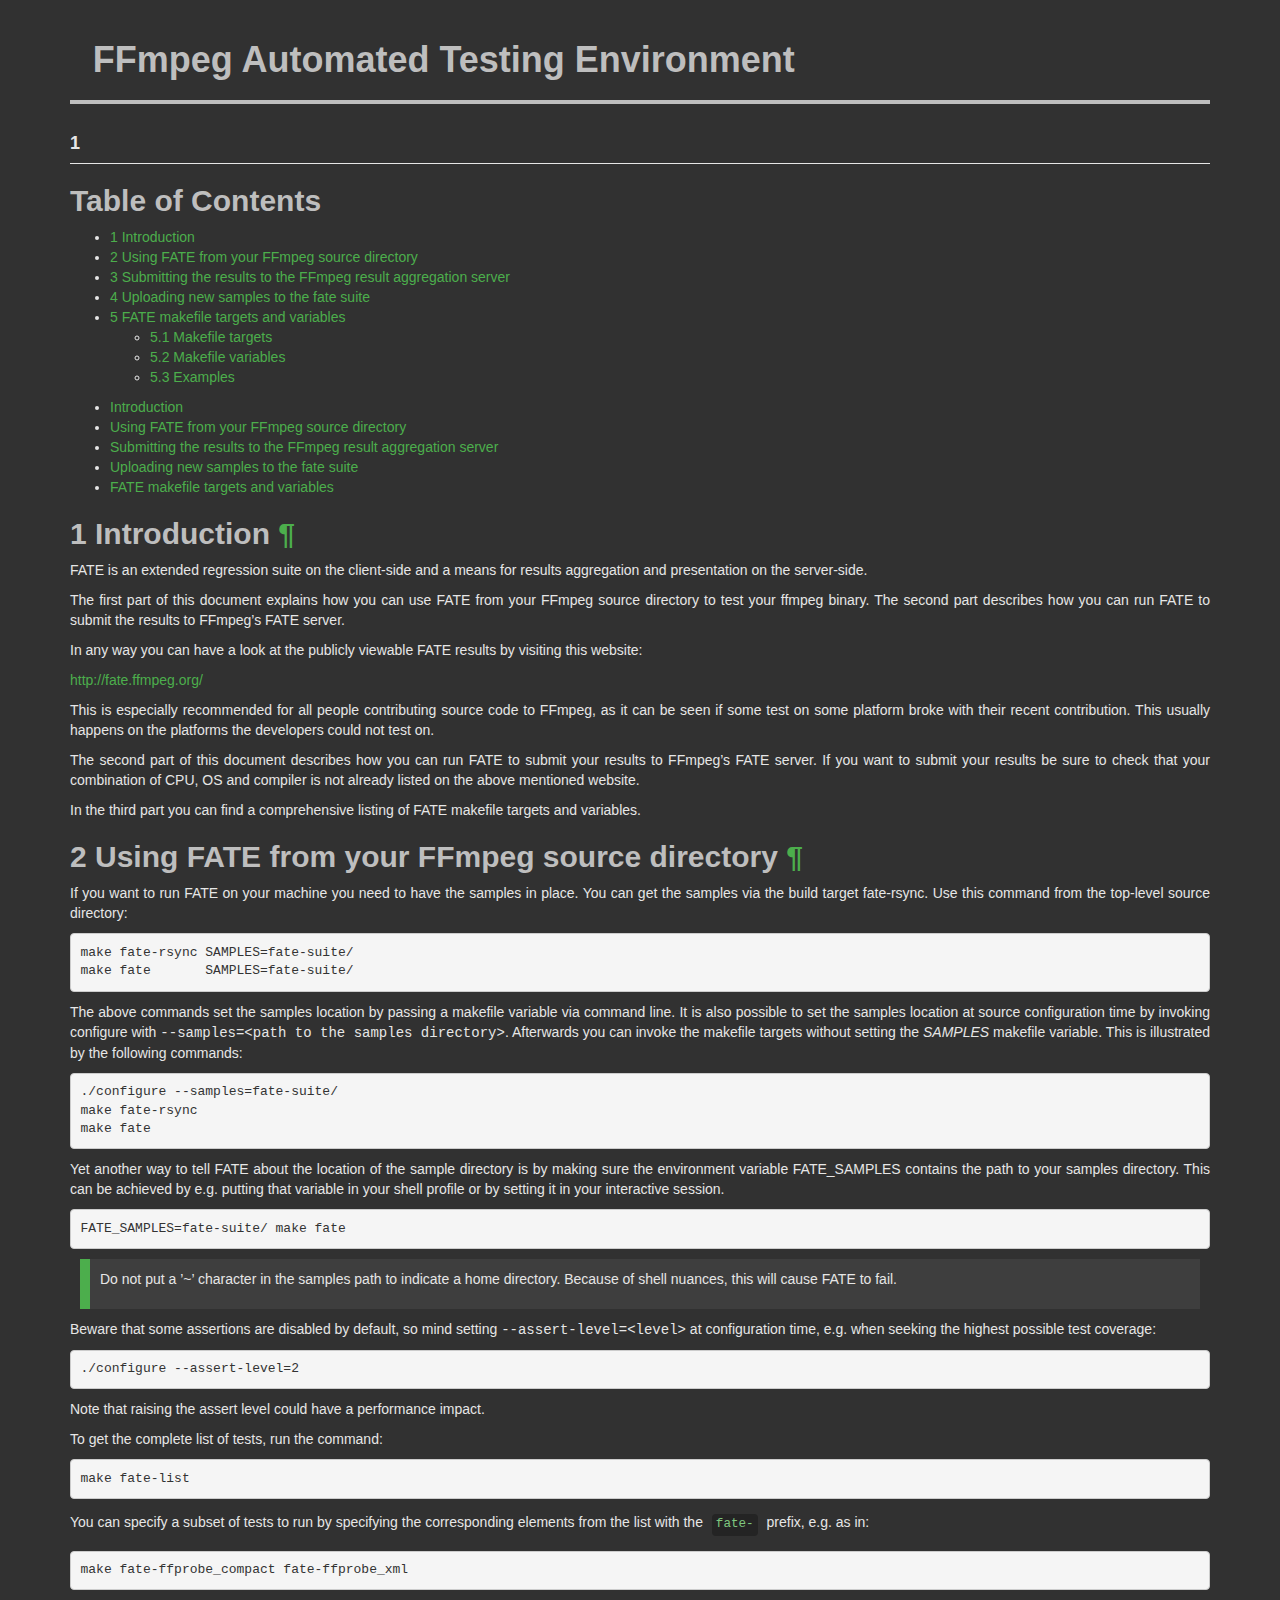
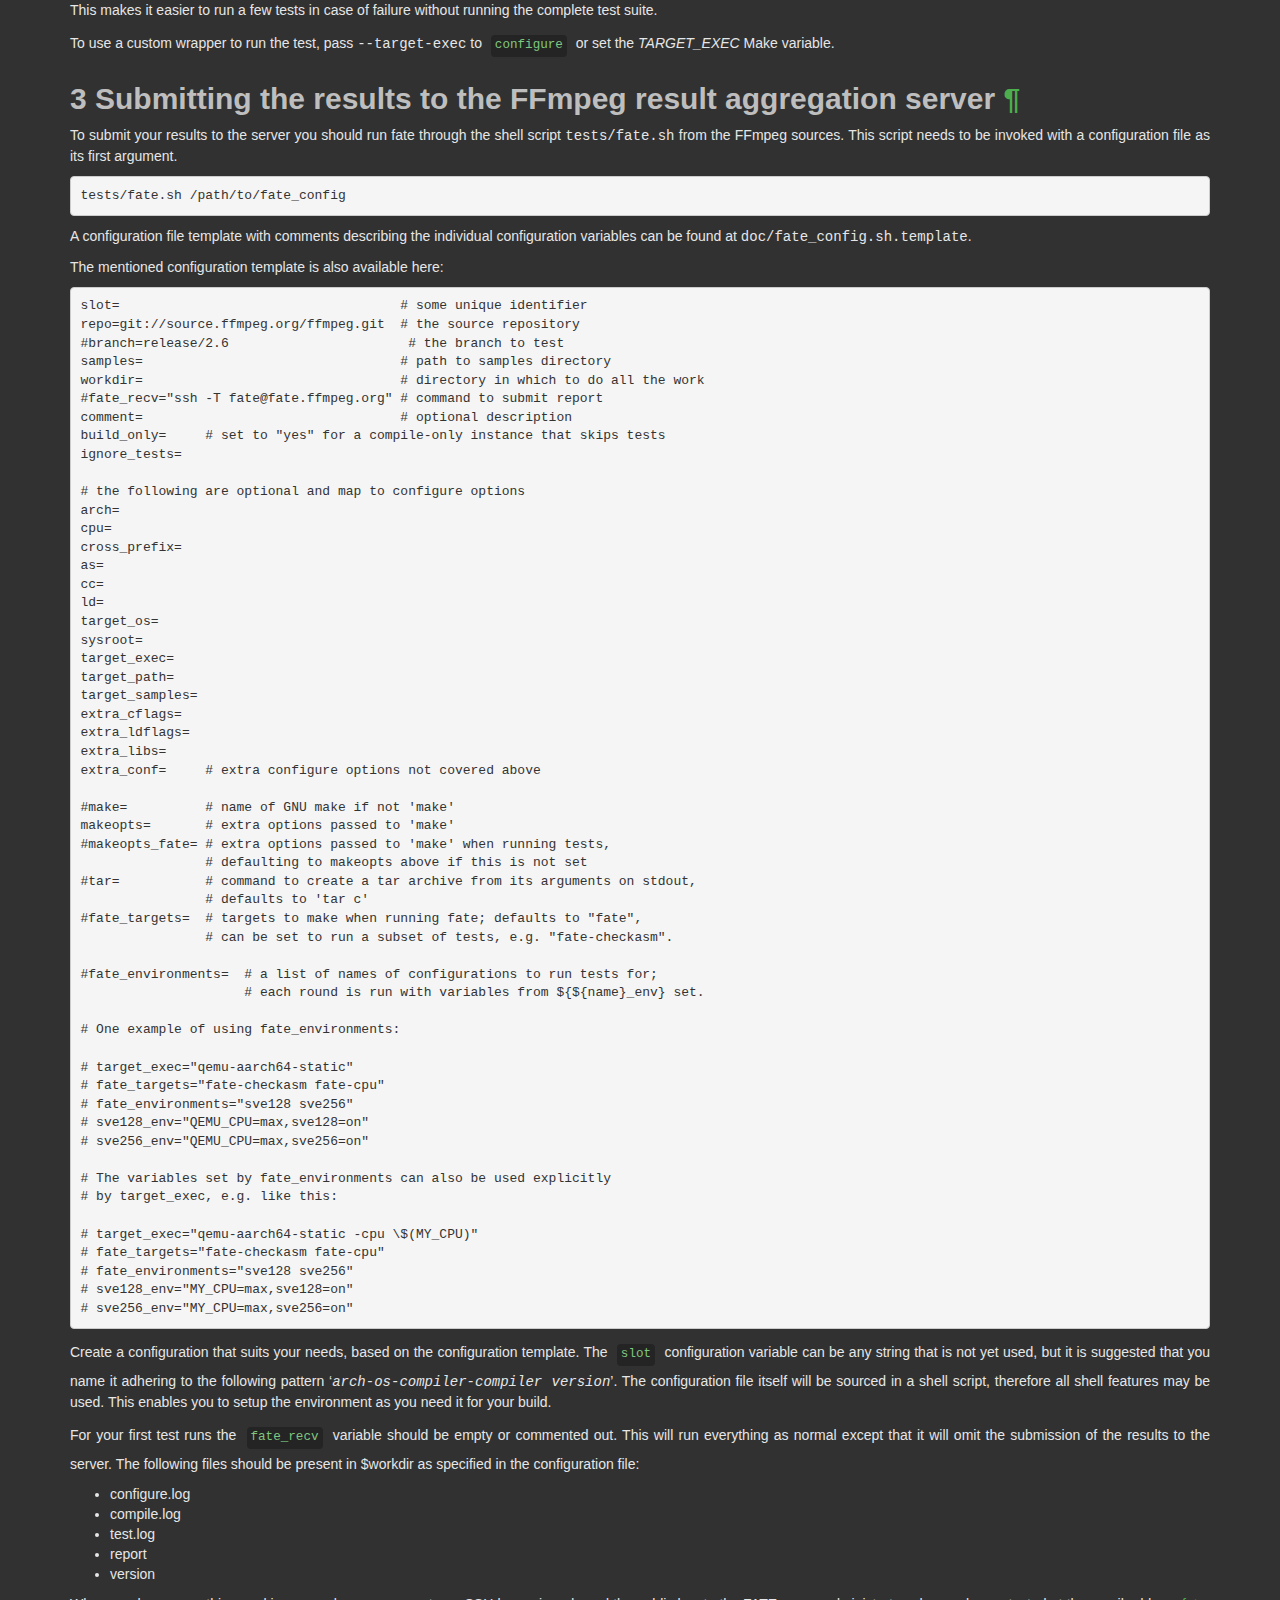
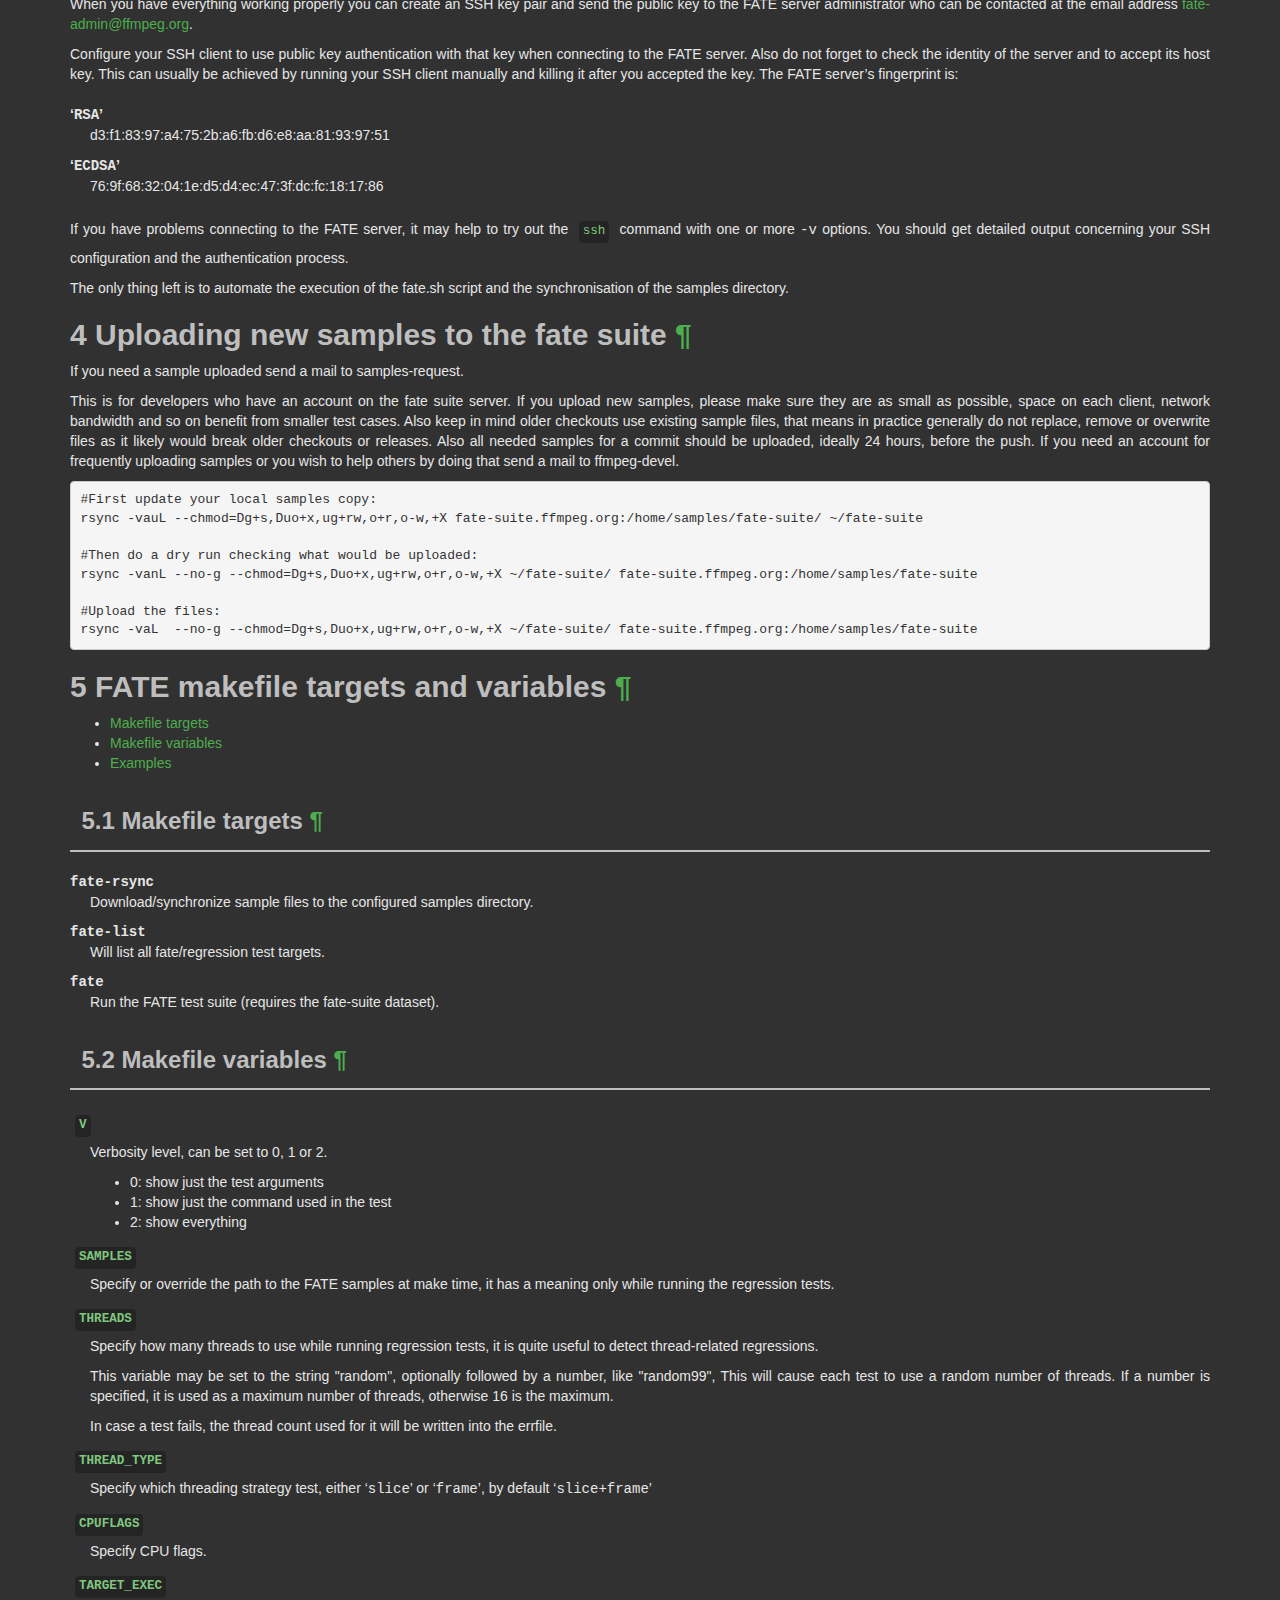
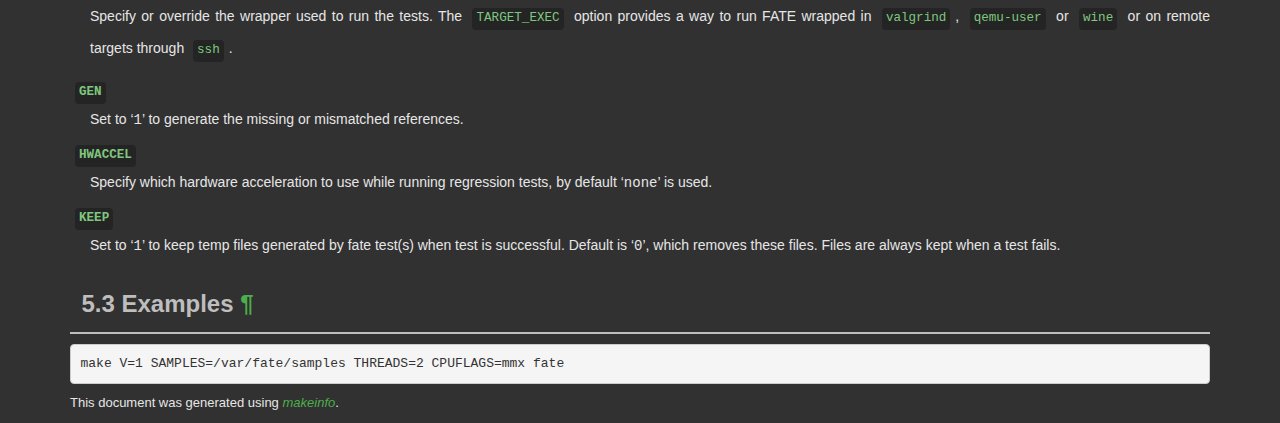
<file: ffmpeg/doc/fate.html>
<!DOCTYPE html PUBLIC "-//W3C//DTD HTML 4.01 Transitional//EN" "http://www.w3.org/TR/html4/loose.dtd">
<html>
<!-- Created by , GNU Texinfo 7.1 -->
  <head>
    <meta charset="utf-8">
    <title>
      FFmpeg Automated Testing Environment
    </title>
    <meta name="viewport" content="width=device-width,initial-scale=1.0">
    <link rel="stylesheet" type="text/css" href="bootstrap.min.css">
    <link rel="stylesheet" type="text/css" href="style.min.css">
  </head>
  <body>
    <div class="container">
      <h1>
      FFmpeg Automated Testing Environment
      </h1>


<a name="Top"></a>
<h4 class="Top">1</h4>
<a class="top" id="SEC_Top"></a>
<div class="element-contents" id="SEC_Contents">
<h2 class="contents-heading">Table of Contents</h2>

<div class="contents">

<ul class="toc-numbered-mark">
  <li><a id="toc-Introduction" href="#Introduction">1 Introduction</a></li>
  <li><a id="toc-Using-FATE-from-your-FFmpeg-source-directory" href="#Using-FATE-from-your-FFmpeg-source-directory">2 Using FATE from your FFmpeg source directory</a></li>
  <li><a id="toc-Submitting-the-results-to-the-FFmpeg-result-aggregation-server" href="#Submitting-the-results-to-the-FFmpeg-result-aggregation-server">3 Submitting the results to the FFmpeg result aggregation server</a></li>
  <li><a id="toc-Uploading-new-samples-to-the-fate-suite" href="#Uploading-new-samples-to-the-fate-suite">4 Uploading new samples to the fate suite</a></li>
  <li><a id="toc-FATE-makefile-targets-and-variables" href="#FATE-makefile-targets-and-variables">5 FATE makefile targets and variables</a>
  <ul class="toc-numbered-mark">
    <li><a id="toc-Makefile-targets" href="#Makefile-targets">5.1 Makefile targets</a></li>
    <li><a id="toc-Makefile-variables" href="#Makefile-variables">5.2 Makefile variables</a></li>
    <li><a id="toc-Examples" href="#Examples">5.3 Examples</a></li>
  </ul></li>
</ul>
</div>
</div>

<ul class="mini-toc">
<li><a href="#Introduction" accesskey="1">Introduction</a></li>
<li><a href="#Using-FATE-from-your-FFmpeg-source-directory" accesskey="2">Using FATE from your FFmpeg source directory</a></li>
<li><a href="#Submitting-the-results-to-the-FFmpeg-result-aggregation-server" accesskey="3">Submitting the results to the FFmpeg result aggregation server</a></li>
<li><a href="#Uploading-new-samples-to-the-fate-suite" accesskey="4">Uploading new samples to the fate suite</a></li>
<li><a href="#FATE-makefile-targets-and-variables" accesskey="5">FATE makefile targets and variables</a></li>
</ul>
<div class="chapter-level-extent" id="Introduction">
<h2 class="chapter"><span>1 Introduction<a class="copiable-link" href="#Introduction"> &para;</a></span></h2>

<p>FATE is an extended regression suite on the client-side and a means
for results aggregation and presentation on the server-side.
</p>
<p>The first part of this document explains how you can use FATE from
your FFmpeg source directory to test your ffmpeg binary. The second
part describes how you can run FATE to submit the results to FFmpeg&rsquo;s
FATE server.
</p>
<p>In any way you can have a look at the publicly viewable FATE results
by visiting this website:
</p>
<p><a class="url" href="http://fate.ffmpeg.org/">http://fate.ffmpeg.org/</a>
</p>
<p>This is especially recommended for all people contributing source
code to FFmpeg, as it can be seen if some test on some platform broke
with their recent contribution. This usually happens on the platforms
the developers could not test on.
</p>
<p>The second part of this document describes how you can run FATE to
submit your results to FFmpeg&rsquo;s FATE server. If you want to submit your
results be sure to check that your combination of CPU, OS and compiler
is not already listed on the above mentioned website.
</p>
<p>In the third part you can find a comprehensive listing of FATE makefile
targets and variables.
</p>

</div>
<div class="chapter-level-extent" id="Using-FATE-from-your-FFmpeg-source-directory">
<h2 class="chapter"><span>2 Using FATE from your FFmpeg source directory<a class="copiable-link" href="#Using-FATE-from-your-FFmpeg-source-directory"> &para;</a></span></h2>

<p>If you want to run FATE on your machine you need to have the samples
in place. You can get the samples via the build target fate-rsync.
Use this command from the top-level source directory:
</p>
<div class="example">
<pre class="example-preformatted">make fate-rsync SAMPLES=fate-suite/
make fate       SAMPLES=fate-suite/
</pre></div>

<p>The above commands set the samples location by passing a makefile
variable via command line. It is also possible to set the samples
location at source configuration time by invoking configure with
<samp class="option">--samples=&lt;path to the samples directory&gt;</samp>. Afterwards you can
invoke the makefile targets without setting the <var class="var">SAMPLES</var> makefile
variable. This is illustrated by the following commands:
</p>
<div class="example">
<pre class="example-preformatted">./configure --samples=fate-suite/
make fate-rsync
make fate
</pre></div>

<p>Yet another way to tell FATE about the location of the sample
directory is by making sure the environment variable FATE_SAMPLES
contains the path to your samples directory. This can be achieved
by e.g. putting that variable in your shell profile or by setting
it in your interactive session.
</p>
<div class="example">
<pre class="example-preformatted">FATE_SAMPLES=fate-suite/ make fate
</pre></div>

<div class="info">
<p>Do not put a &rsquo;~&rsquo; character in the samples path to indicate a home
directory. Because of shell nuances, this will cause FATE to fail.
</p></div>
<p>Beware that some assertions are disabled by default, so mind setting
<samp class="option">--assert-level=&lt;level&gt;</samp> at configuration time, e.g. when seeking
the highest possible test coverage:
</p><div class="example">
<pre class="example-preformatted">./configure --assert-level=2
</pre></div>
<p>Note that raising the assert level could have a performance impact.
</p>
<p>To get the complete list of tests, run the command:
</p><div class="example">
<pre class="example-preformatted">make fate-list
</pre></div>

<p>You can specify a subset of tests to run by specifying the
corresponding elements from the list with the <code class="code">fate-</code> prefix,
e.g. as in:
</p><div class="example">
<pre class="example-preformatted">make fate-ffprobe_compact fate-ffprobe_xml
</pre></div>

<p>This makes it easier to run a few tests in case of failure without
running the complete test suite.
</p>
<p>To use a custom wrapper to run the test, pass <samp class="option">--target-exec</samp> to
<code class="command">configure</code> or set the <var class="var">TARGET_EXEC</var> Make variable.
</p>

</div>
<div class="chapter-level-extent" id="Submitting-the-results-to-the-FFmpeg-result-aggregation-server">
<h2 class="chapter"><span>3 Submitting the results to the FFmpeg result aggregation server<a class="copiable-link" href="#Submitting-the-results-to-the-FFmpeg-result-aggregation-server"> &para;</a></span></h2>

<p>To submit your results to the server you should run fate through the
shell script <samp class="file">tests/fate.sh</samp> from the FFmpeg sources. This script needs
to be invoked with a configuration file as its first argument.
</p>
<div class="example">
<pre class="example-preformatted">tests/fate.sh /path/to/fate_config
</pre></div>

<p>A configuration file template with comments describing the individual
configuration variables can be found at <samp class="file">doc/fate_config.sh.template</samp>.
</p>
<p>The mentioned configuration template is also available here:
</p><pre class="verbatim">slot=                                    # some unique identifier
repo=git://source.ffmpeg.org/ffmpeg.git  # the source repository
#branch=release/2.6                       # the branch to test
samples=                                 # path to samples directory
workdir=                                 # directory in which to do all the work
#fate_recv=&quot;ssh -T fate@fate.ffmpeg.org&quot; # command to submit report
comment=                                 # optional description
build_only=     # set to &quot;yes&quot; for a compile-only instance that skips tests
ignore_tests=

# the following are optional and map to configure options
arch=
cpu=
cross_prefix=
as=
cc=
ld=
target_os=
sysroot=
target_exec=
target_path=
target_samples=
extra_cflags=
extra_ldflags=
extra_libs=
extra_conf=     # extra configure options not covered above

#make=          # name of GNU make if not 'make'
makeopts=       # extra options passed to 'make'
#makeopts_fate= # extra options passed to 'make' when running tests,
                # defaulting to makeopts above if this is not set
#tar=           # command to create a tar archive from its arguments on stdout,
                # defaults to 'tar c'
#fate_targets=  # targets to make when running fate; defaults to &quot;fate&quot;,
                # can be set to run a subset of tests, e.g. &quot;fate-checkasm&quot;.

#fate_environments=  # a list of names of configurations to run tests for;
                     # each round is run with variables from ${${name}_env} set.

# One example of using fate_environments:

# target_exec=&quot;qemu-aarch64-static&quot;
# fate_targets=&quot;fate-checkasm fate-cpu&quot;
# fate_environments=&quot;sve128 sve256&quot;
# sve128_env=&quot;QEMU_CPU=max,sve128=on&quot;
# sve256_env=&quot;QEMU_CPU=max,sve256=on&quot;

# The variables set by fate_environments can also be used explicitly
# by target_exec, e.g. like this:

# target_exec=&quot;qemu-aarch64-static -cpu \$(MY_CPU)&quot;
# fate_targets=&quot;fate-checkasm fate-cpu&quot;
# fate_environments=&quot;sve128 sve256&quot;
# sve128_env=&quot;MY_CPU=max,sve128=on&quot;
# sve256_env=&quot;MY_CPU=max,sve256=on&quot;
</pre>
<p>Create a configuration that suits your needs, based on the configuration
template. The <code class="env">slot</code> configuration variable can be any string that is not
yet used, but it is suggested that you name it adhering to the following
pattern &lsquo;<samp class="samp"><var class="var">arch</var>-<var class="var">os</var>-<var class="var">compiler</var>-<var class="var">compiler version</var></samp>&rsquo;. The
configuration file itself will be sourced in a shell script, therefore all
shell features may be used. This enables you to setup the environment as you
need it for your build.
</p>
<p>For your first test runs the <code class="env">fate_recv</code> variable should be empty or
commented out. This will run everything as normal except that it will omit
the submission of the results to the server. The following files should be
present in $workdir as specified in the configuration file:
</p>
<ul class="itemize mark-bullet">
<li>configure.log
    </li><li>compile.log
    </li><li>test.log
    </li><li>report
    </li><li>version
</li></ul>

<p>When you have everything working properly you can create an SSH key pair
and send the public key to the FATE server administrator who can be contacted
at the email address <a class="email" href="mailto:fate-admin@ffmpeg.org">fate-admin@ffmpeg.org</a>.
</p>
<p>Configure your SSH client to use public key authentication with that key
when connecting to the FATE server. Also do not forget to check the identity
of the server and to accept its host key. This can usually be achieved by
running your SSH client manually and killing it after you accepted the key.
The FATE server&rsquo;s fingerprint is:
</p>
<dl class="table">
<dt>&lsquo;<samp class="samp">RSA</samp>&rsquo;</dt>
<dd><p>d3:f1:83:97:a4:75:2b:a6:fb:d6:e8:aa:81:93:97:51
</p></dd>
<dt>&lsquo;<samp class="samp">ECDSA</samp>&rsquo;</dt>
<dd><p>76:9f:68:32:04:1e:d5:d4:ec:47:3f:dc:fc:18:17:86
</p></dd>
</dl>

<p>If you have problems connecting to the FATE server, it may help to try out
the <code class="command">ssh</code> command with one or more <samp class="option">-v</samp> options. You should
get detailed output concerning your SSH configuration and the authentication
process.
</p>
<p>The only thing left is to automate the execution of the fate.sh script and
the synchronisation of the samples directory.
</p>
</div>
<div class="chapter-level-extent" id="Uploading-new-samples-to-the-fate-suite">
<h2 class="chapter"><span>4 Uploading new samples to the fate suite<a class="copiable-link" href="#Uploading-new-samples-to-the-fate-suite"> &para;</a></span></h2>

<p>If you need a sample uploaded send a mail to samples-request.
</p>
<p>This is for developers who have an account on the fate suite server.
If you upload new samples, please make sure they are as small as possible,
space on each client, network bandwidth and so on benefit from smaller test cases.
Also keep in mind older checkouts use existing sample files, that means in
practice generally do not replace, remove or overwrite files as it likely would
break older checkouts or releases.
Also all needed samples for a commit should be uploaded, ideally 24
hours, before the push.
If you need an account for frequently uploading samples or you wish to help
others by doing that send a mail to ffmpeg-devel.
</p>
<div class="example">
<pre class="example-preformatted">#First update your local samples copy:
rsync -vauL --chmod=Dg+s,Duo+x,ug+rw,o+r,o-w,+X fate-suite.ffmpeg.org:/home/samples/fate-suite/ ~/fate-suite

#Then do a dry run checking what would be uploaded:
rsync -vanL --no-g --chmod=Dg+s,Duo+x,ug+rw,o+r,o-w,+X ~/fate-suite/ fate-suite.ffmpeg.org:/home/samples/fate-suite

#Upload the files:
rsync -vaL  --no-g --chmod=Dg+s,Duo+x,ug+rw,o+r,o-w,+X ~/fate-suite/ fate-suite.ffmpeg.org:/home/samples/fate-suite
</pre></div>


</div>
<div class="chapter-level-extent" id="FATE-makefile-targets-and-variables">
<h2 class="chapter"><span>5 FATE makefile targets and variables<a class="copiable-link" href="#FATE-makefile-targets-and-variables"> &para;</a></span></h2>

<ul class="mini-toc">
<li><a href="#Makefile-targets" accesskey="1">Makefile targets</a></li>
<li><a href="#Makefile-variables" accesskey="2">Makefile variables</a></li>
<li><a href="#Examples" accesskey="3">Examples</a></li>
</ul>
<div class="section-level-extent" id="Makefile-targets">
<h3 class="section"><span>5.1 Makefile targets<a class="copiable-link" href="#Makefile-targets"> &para;</a></span></h3>

<dl class="table">
<dt><samp class="option">fate-rsync</samp></dt>
<dd><p>Download/synchronize sample files to the configured samples directory.
</p>
</dd>
<dt><samp class="option">fate-list</samp></dt>
<dd><p>Will list all fate/regression test targets.
</p>
</dd>
<dt><samp class="option">fate</samp></dt>
<dd><p>Run the FATE test suite (requires the fate-suite dataset).
</p></dd>
</dl>

</div>
<div class="section-level-extent" id="Makefile-variables">
<h3 class="section"><span>5.2 Makefile variables<a class="copiable-link" href="#Makefile-variables"> &para;</a></span></h3>

<dl class="table">
<dt><code class="env">V</code></dt>
<dd><p>Verbosity level, can be set to 0, 1 or 2.
    </p><ul class="itemize mark-bullet">
<li>0: show just the test arguments
        </li><li>1: show just the command used in the test
        </li><li>2: show everything
    </li></ul>

</dd>
<dt><code class="env">SAMPLES</code></dt>
<dd><p>Specify or override the path to the FATE samples at make time, it has a
meaning only while running the regression tests.
</p>
</dd>
<dt><code class="env">THREADS</code></dt>
<dd><p>Specify how many threads to use while running regression tests, it is
quite useful to detect thread-related regressions.
</p>
<p>This variable may be set to the string &quot;random&quot;, optionally followed by a
number, like &quot;random99&quot;, This will cause each test to use a random number of
threads. If a number is specified, it is used as a maximum number of threads,
otherwise 16 is the maximum.
</p>
<p>In case a test fails, the thread count used for it will be written into the
errfile.
</p>
</dd>
<dt><code class="env">THREAD_TYPE</code></dt>
<dd><p>Specify which threading strategy test, either &lsquo;<samp class="samp">slice</samp>&rsquo; or &lsquo;<samp class="samp">frame</samp>&rsquo;,
by default &lsquo;<samp class="samp">slice+frame</samp>&rsquo;
</p>
</dd>
<dt><code class="env">CPUFLAGS</code></dt>
<dd><p>Specify CPU flags.
</p>
</dd>
<dt><code class="env">TARGET_EXEC</code></dt>
<dd><p>Specify or override the wrapper used to run the tests.
The <code class="env">TARGET_EXEC</code> option provides a way to run FATE wrapped in
<code class="command">valgrind</code>, <code class="command">qemu-user</code> or <code class="command">wine</code> or on remote targets
through <code class="command">ssh</code>.
</p>
</dd>
<dt><code class="env">GEN</code></dt>
<dd><p>Set to &lsquo;<samp class="samp">1</samp>&rsquo; to generate the missing or mismatched references.
</p>
</dd>
<dt><code class="env">HWACCEL</code></dt>
<dd><p>Specify which hardware acceleration to use while running regression tests,
by default &lsquo;<samp class="samp">none</samp>&rsquo; is used.
</p>
</dd>
<dt><code class="env">KEEP</code></dt>
<dd><p>Set to &lsquo;<samp class="samp">1</samp>&rsquo; to keep temp files generated by fate test(s) when test is successful.
Default is &lsquo;<samp class="samp">0</samp>&rsquo;, which removes these files. Files are always kept when a test
fails.
</p>
</dd>
</dl>

</div>
<div class="section-level-extent" id="Examples">
<h3 class="section"><span>5.3 Examples<a class="copiable-link" href="#Examples"> &para;</a></span></h3>

<div class="example">
<pre class="example-preformatted">make V=1 SAMPLES=/var/fate/samples THREADS=2 CPUFLAGS=mmx fate
</pre></div>
</div>
</div>
      <p style="font-size: small;">
        This document was generated using <a class="uref" href="https://www.gnu.org/software/texinfo/"><em class="emph">makeinfo</em></a>.
      </p>
    </div>
  </body>
</html>
</file>
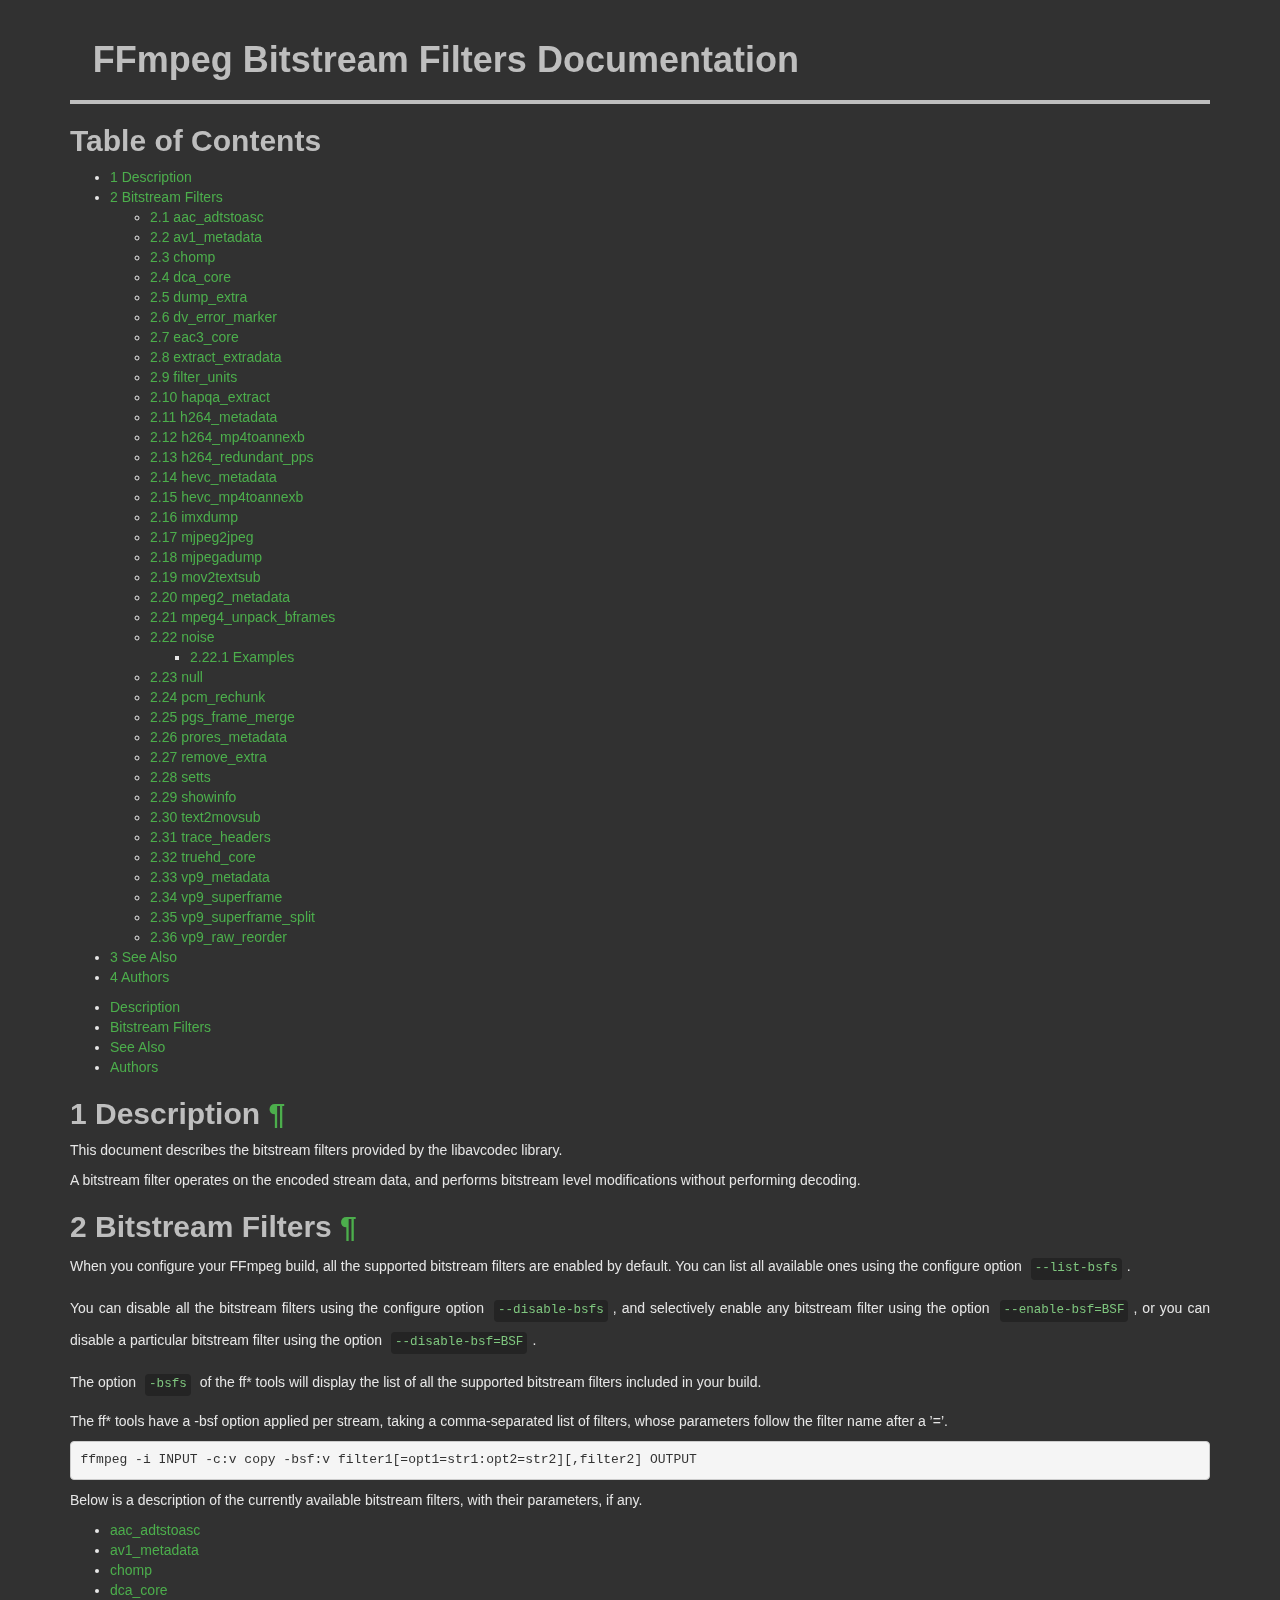
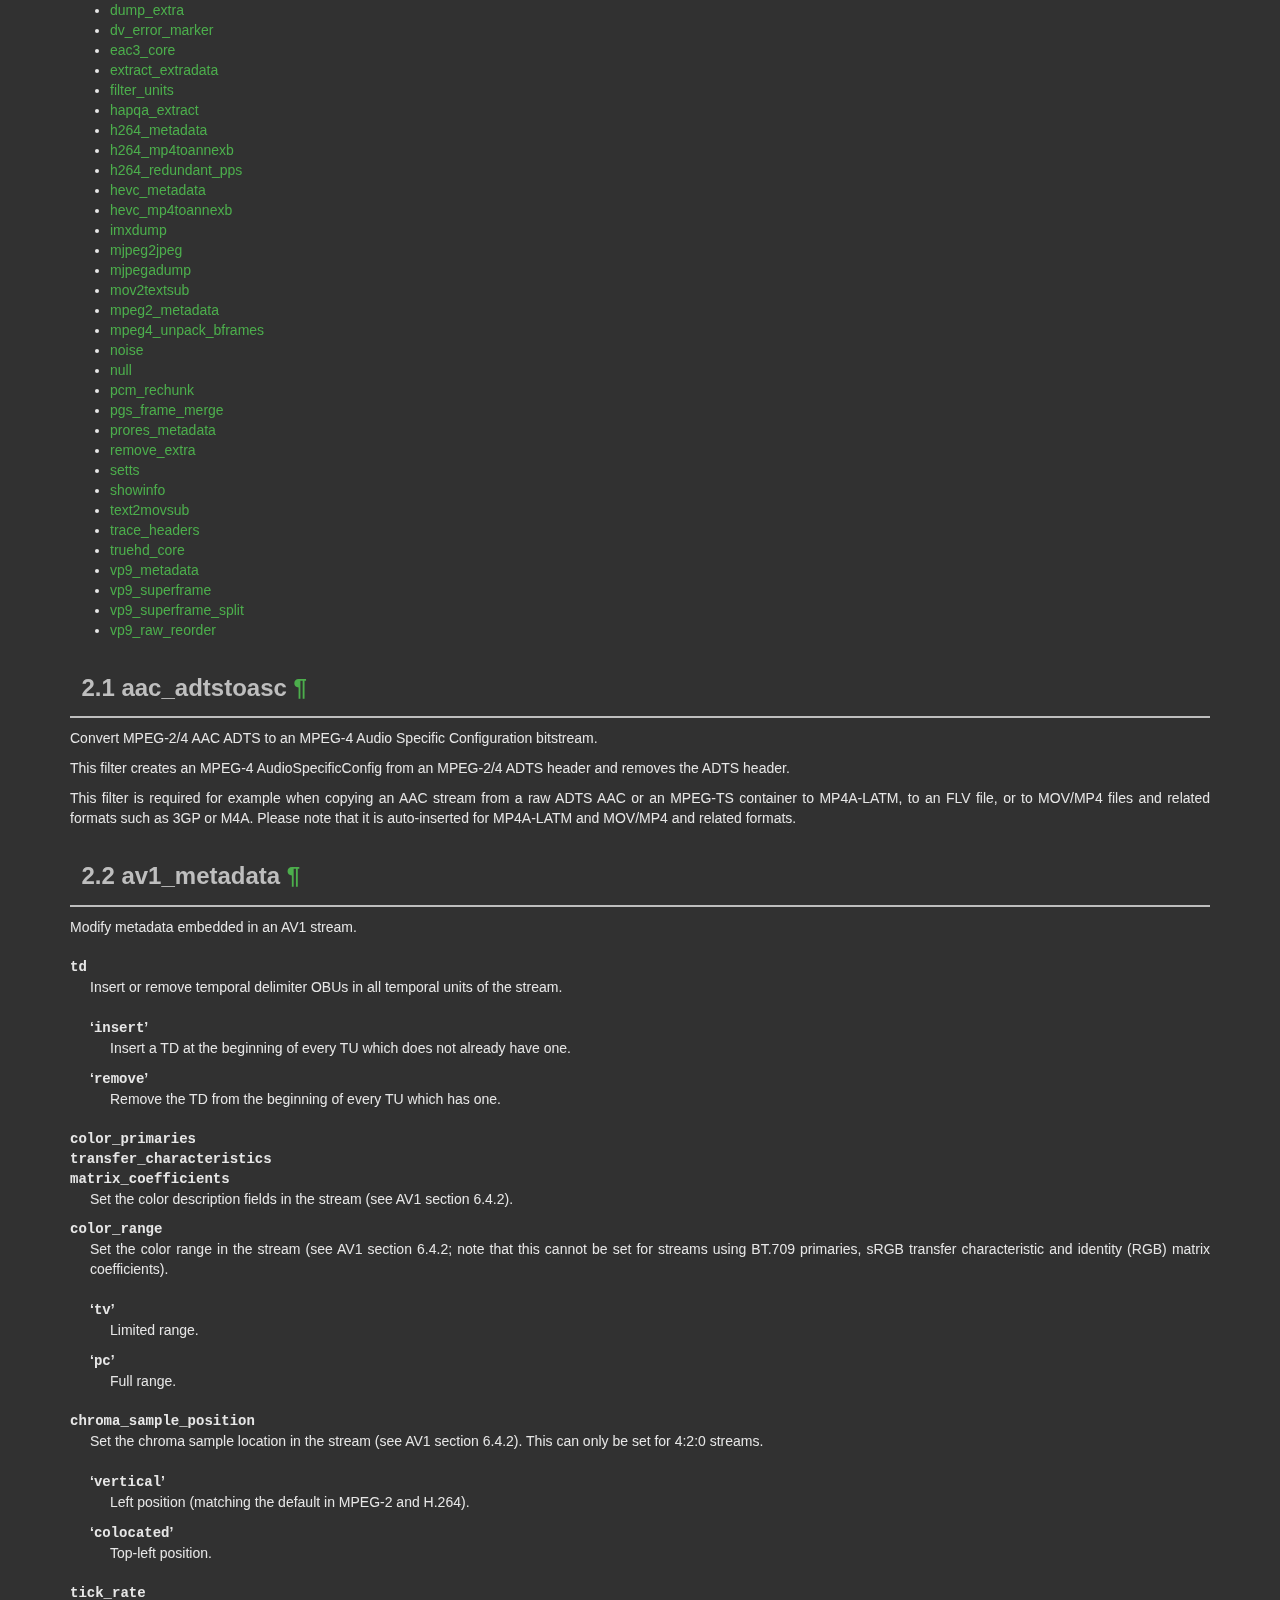
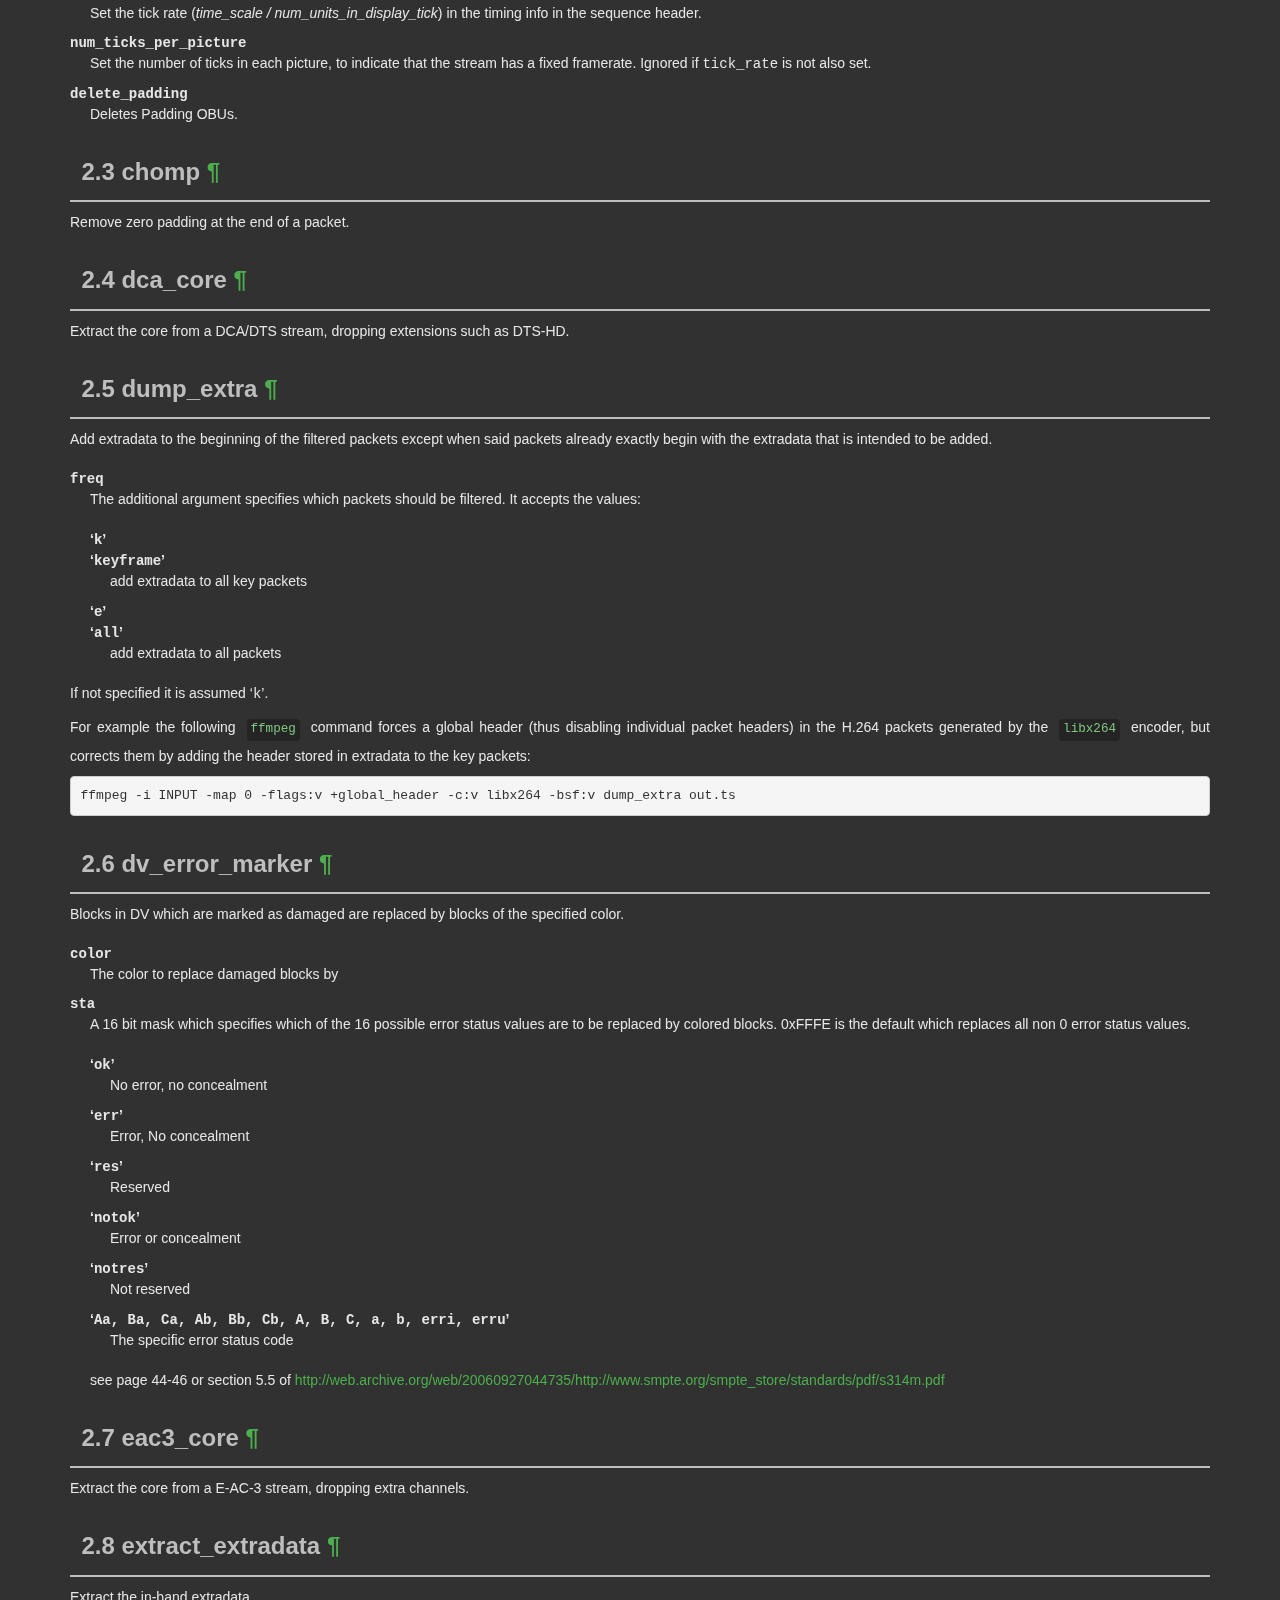
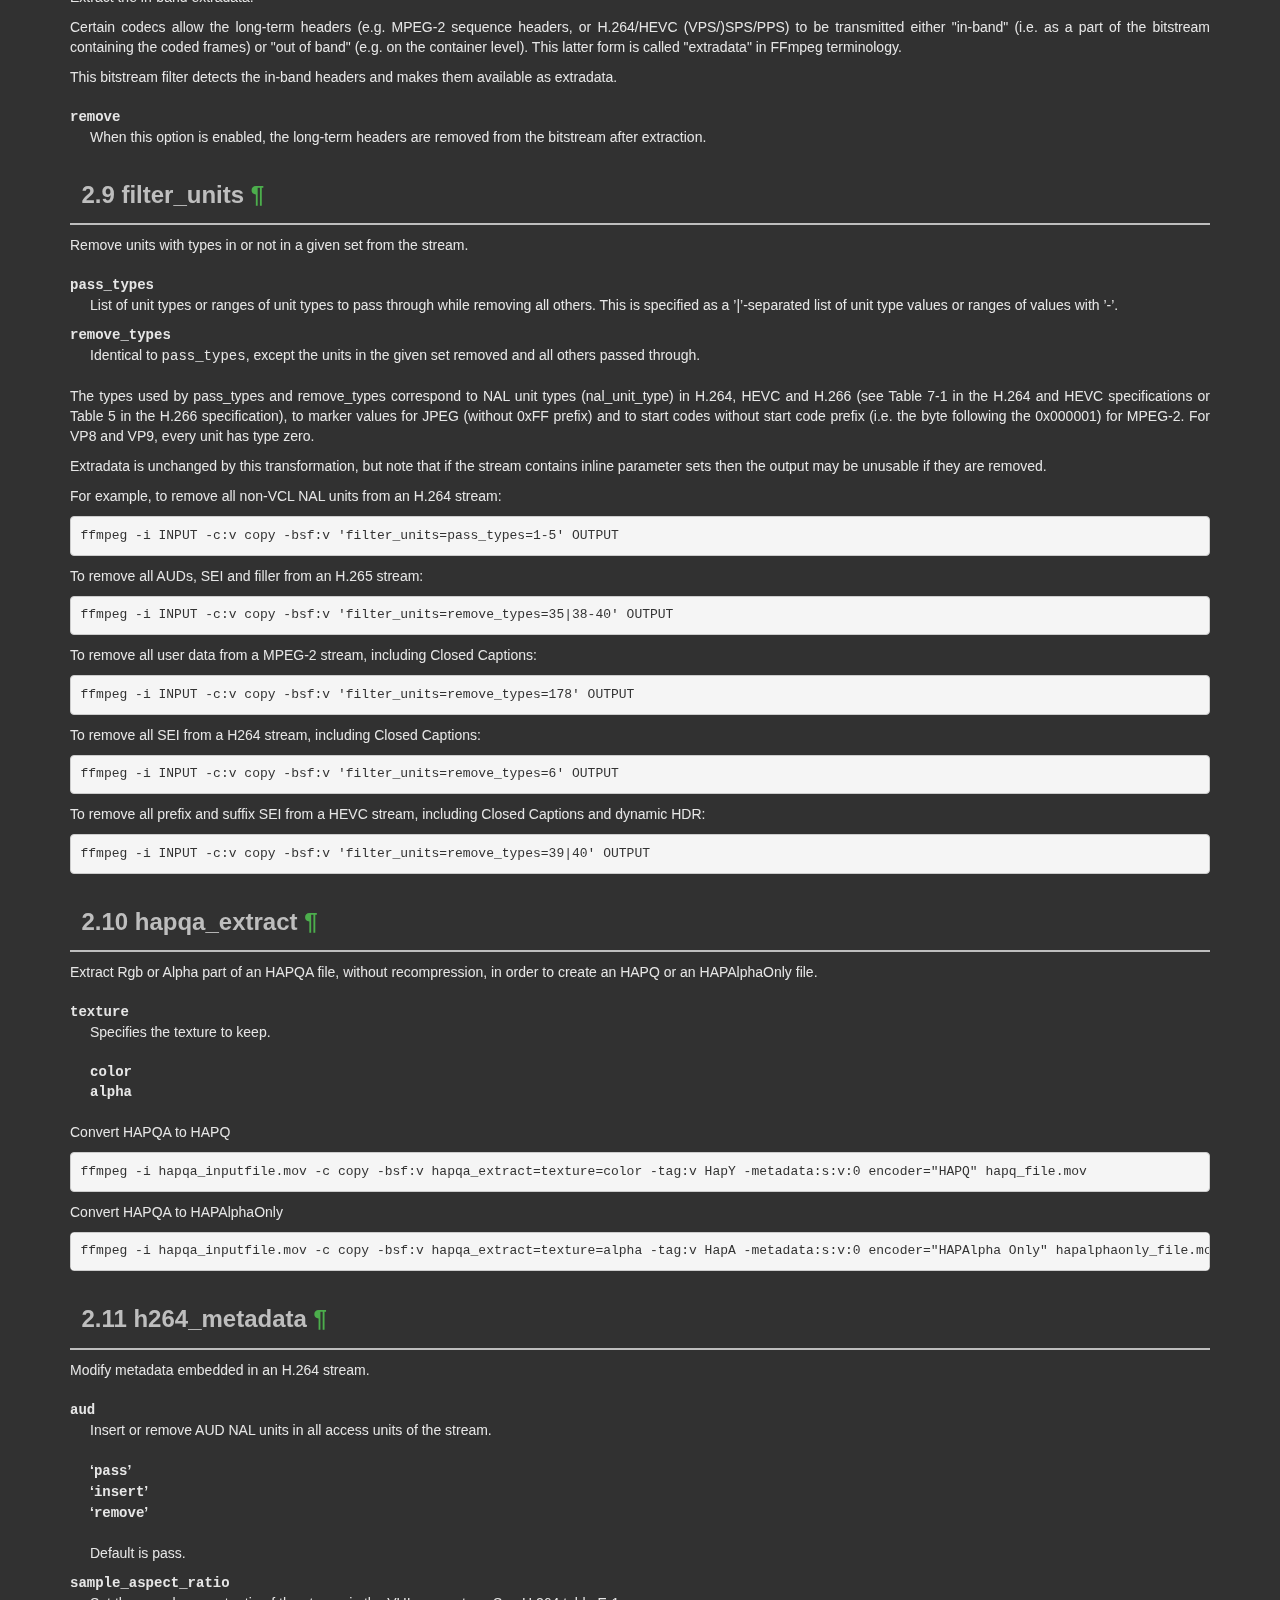
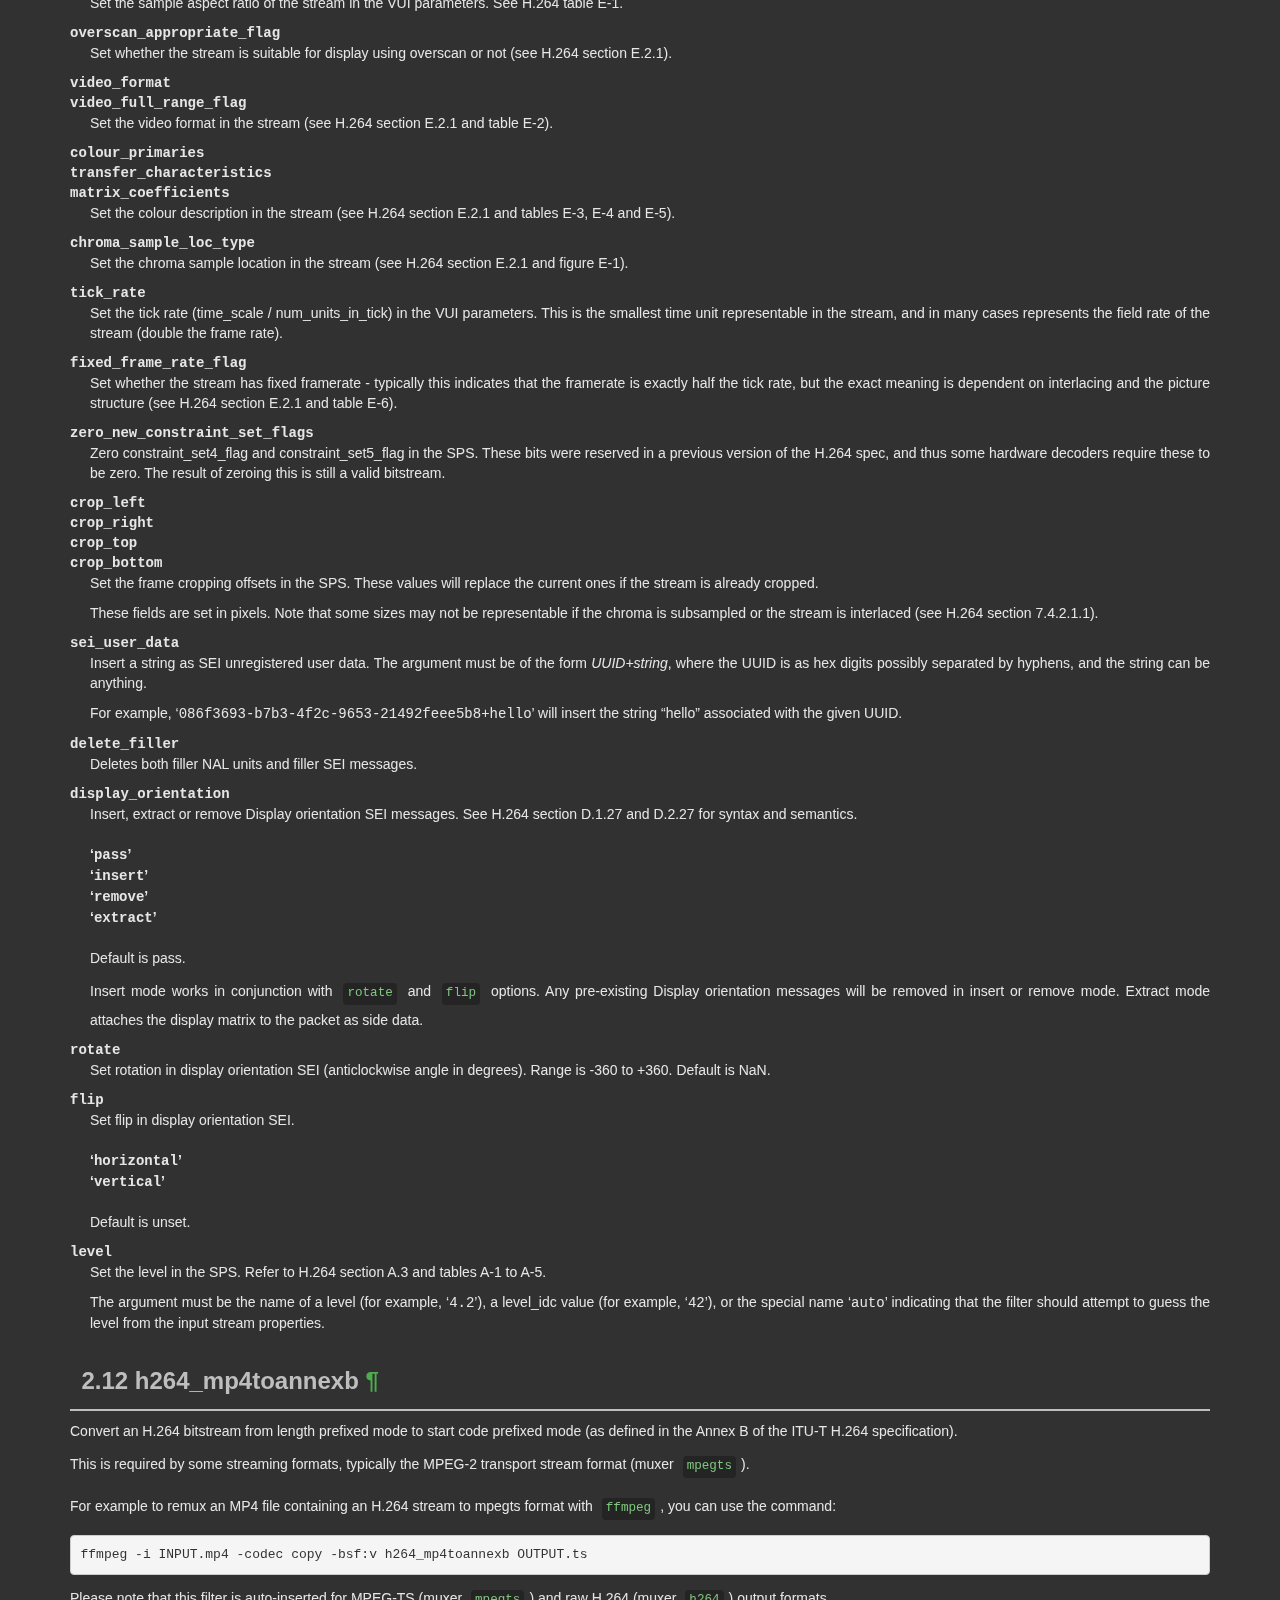
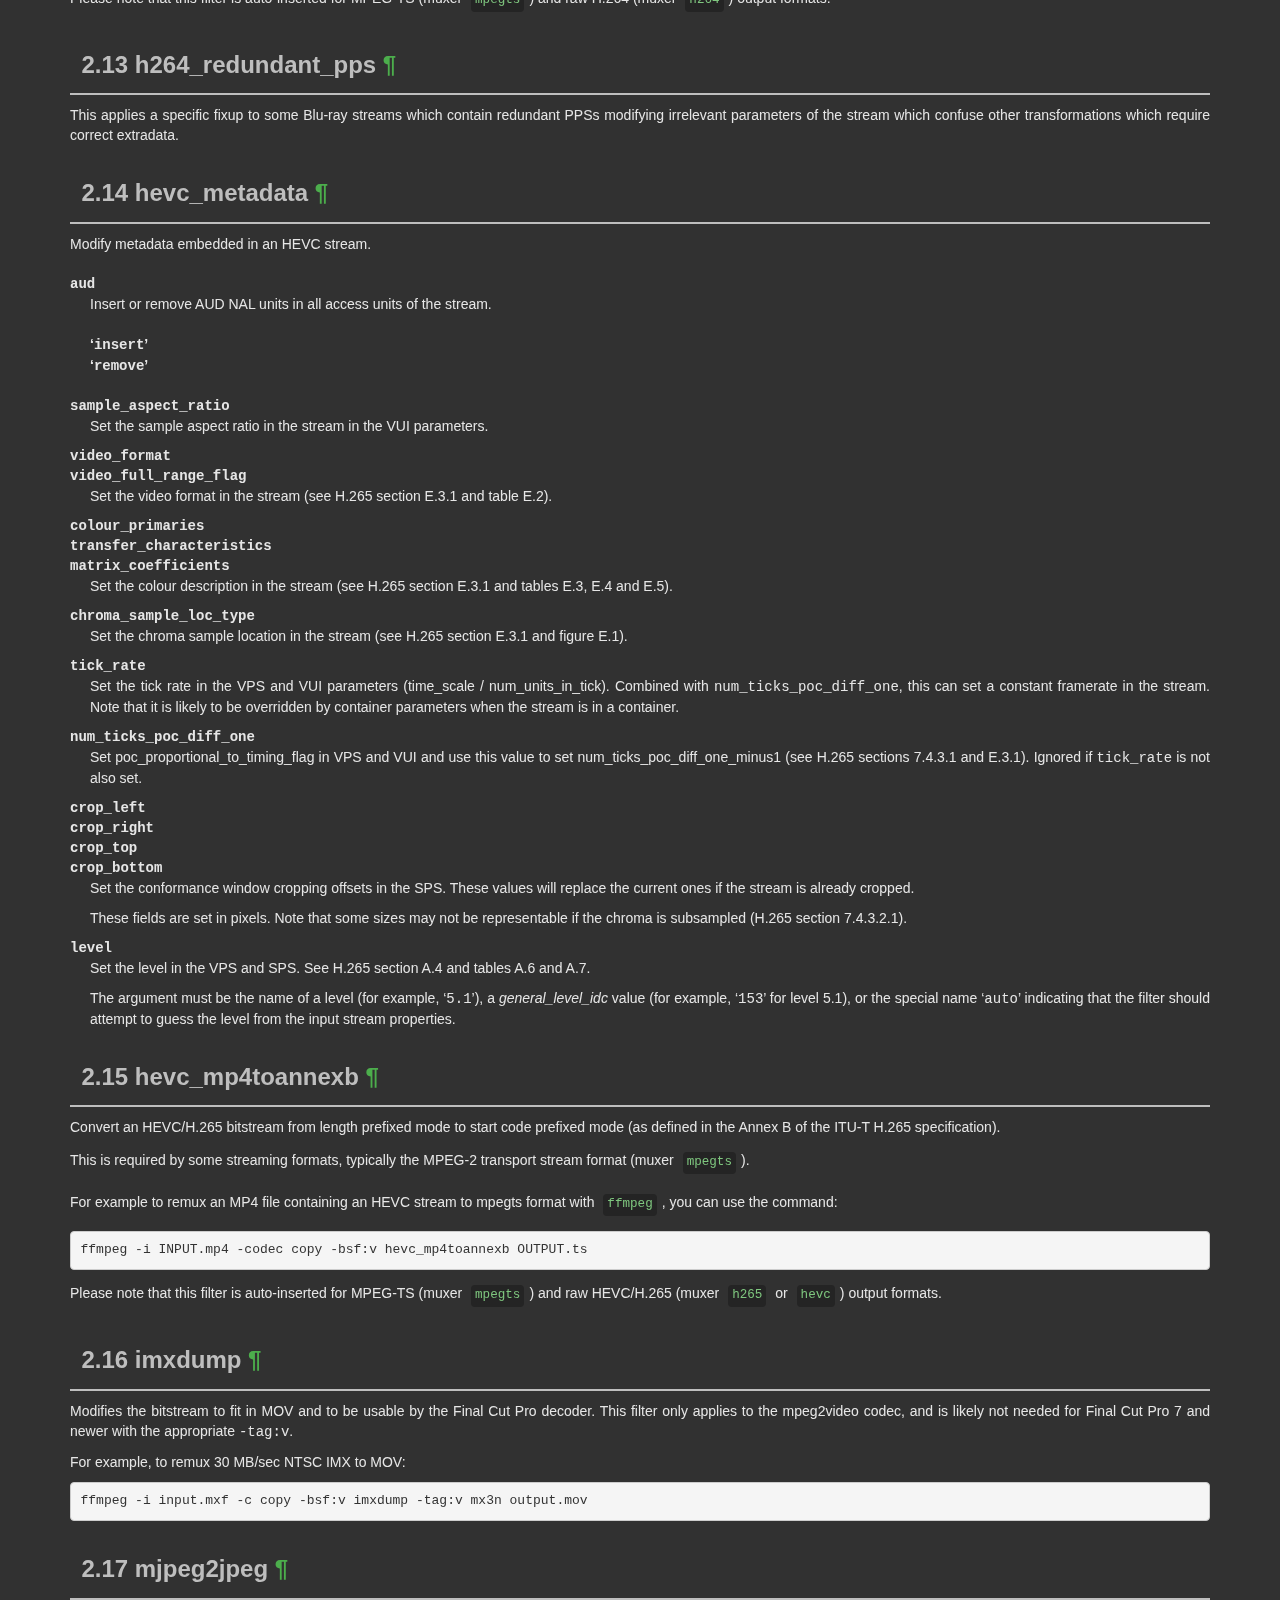
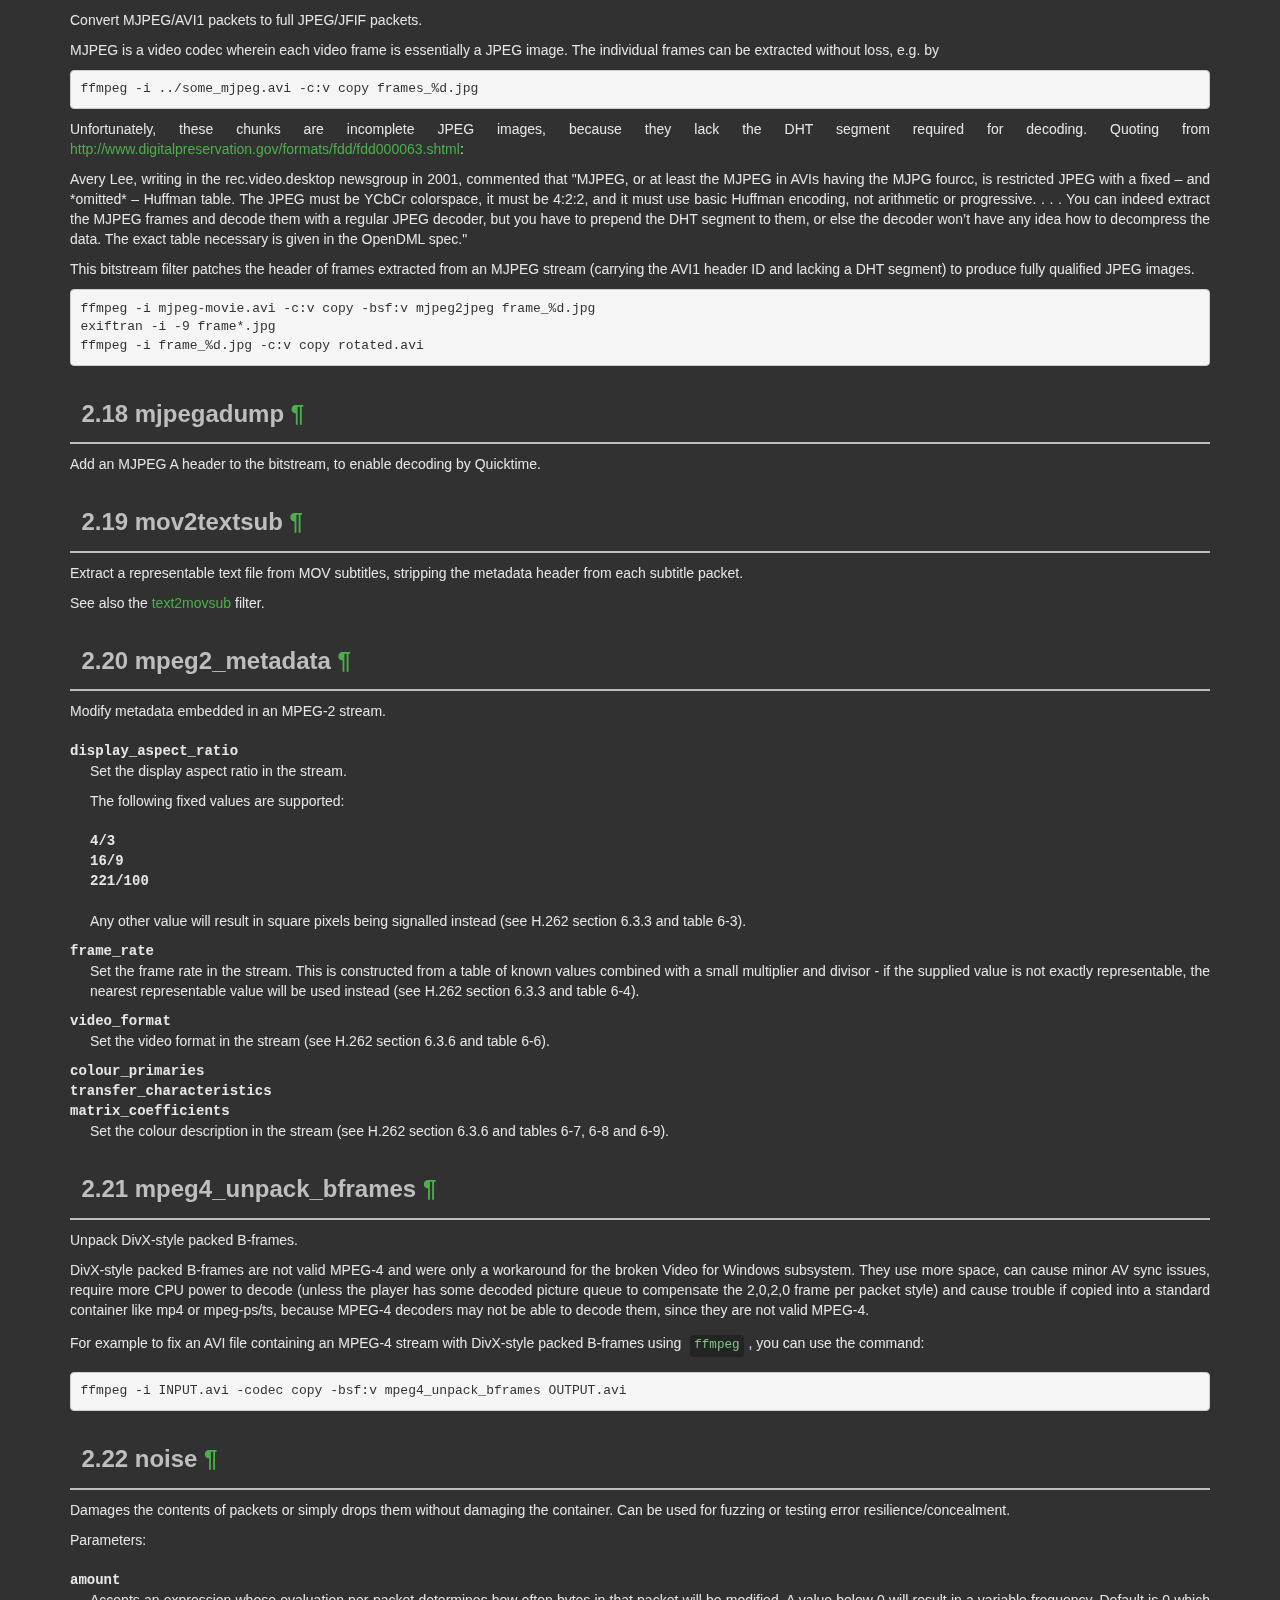
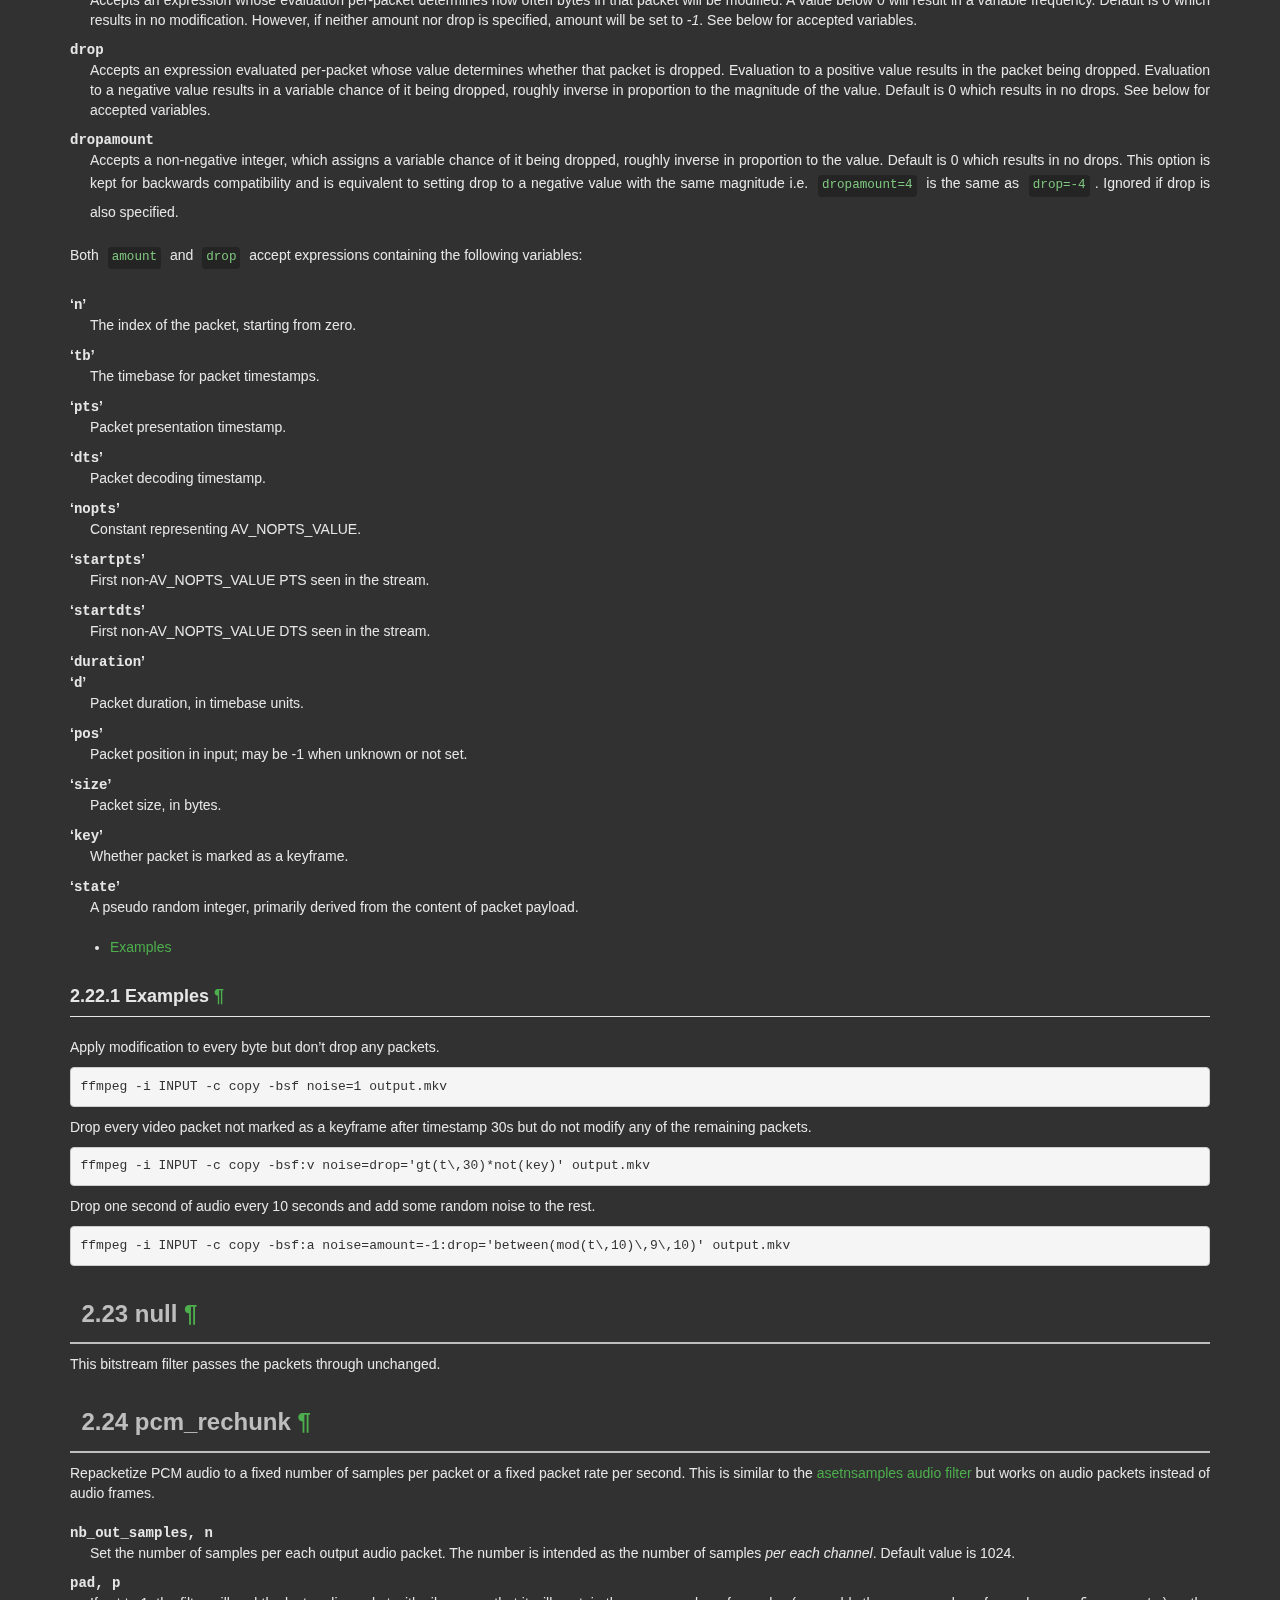
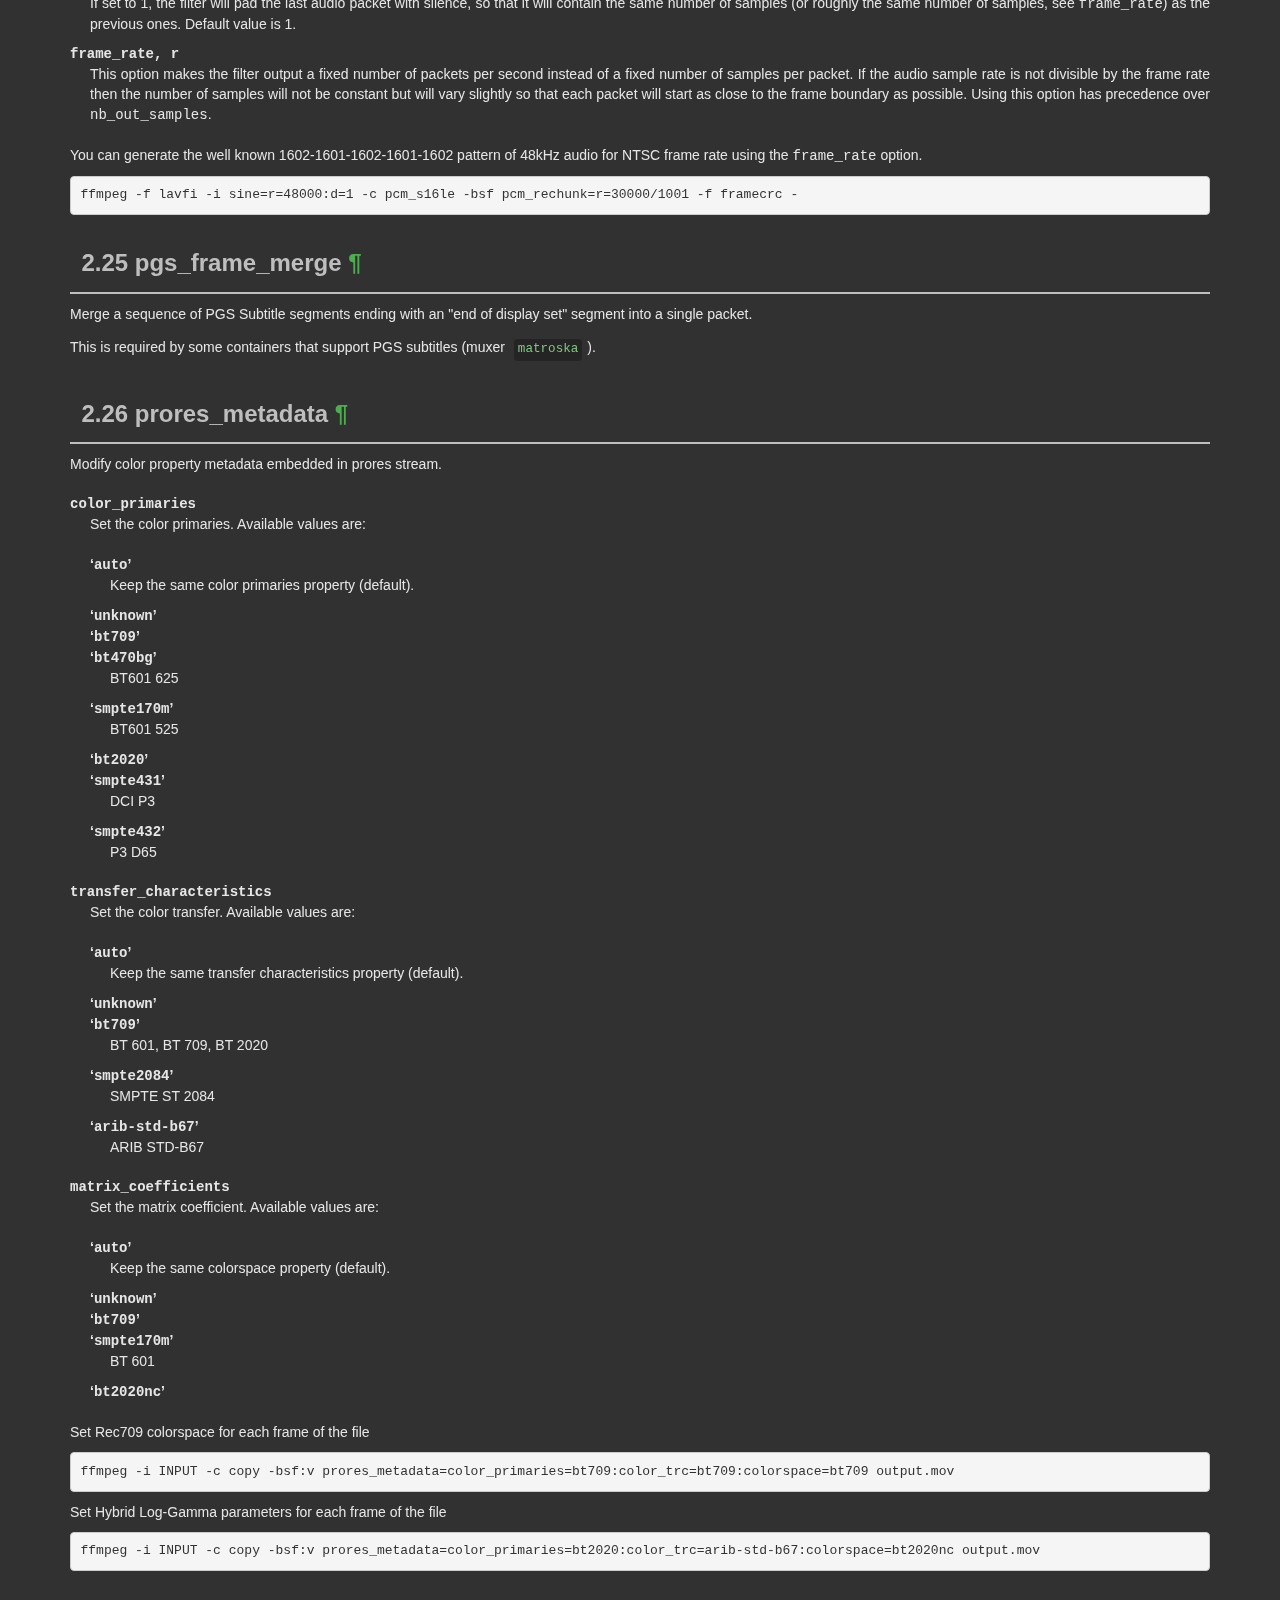
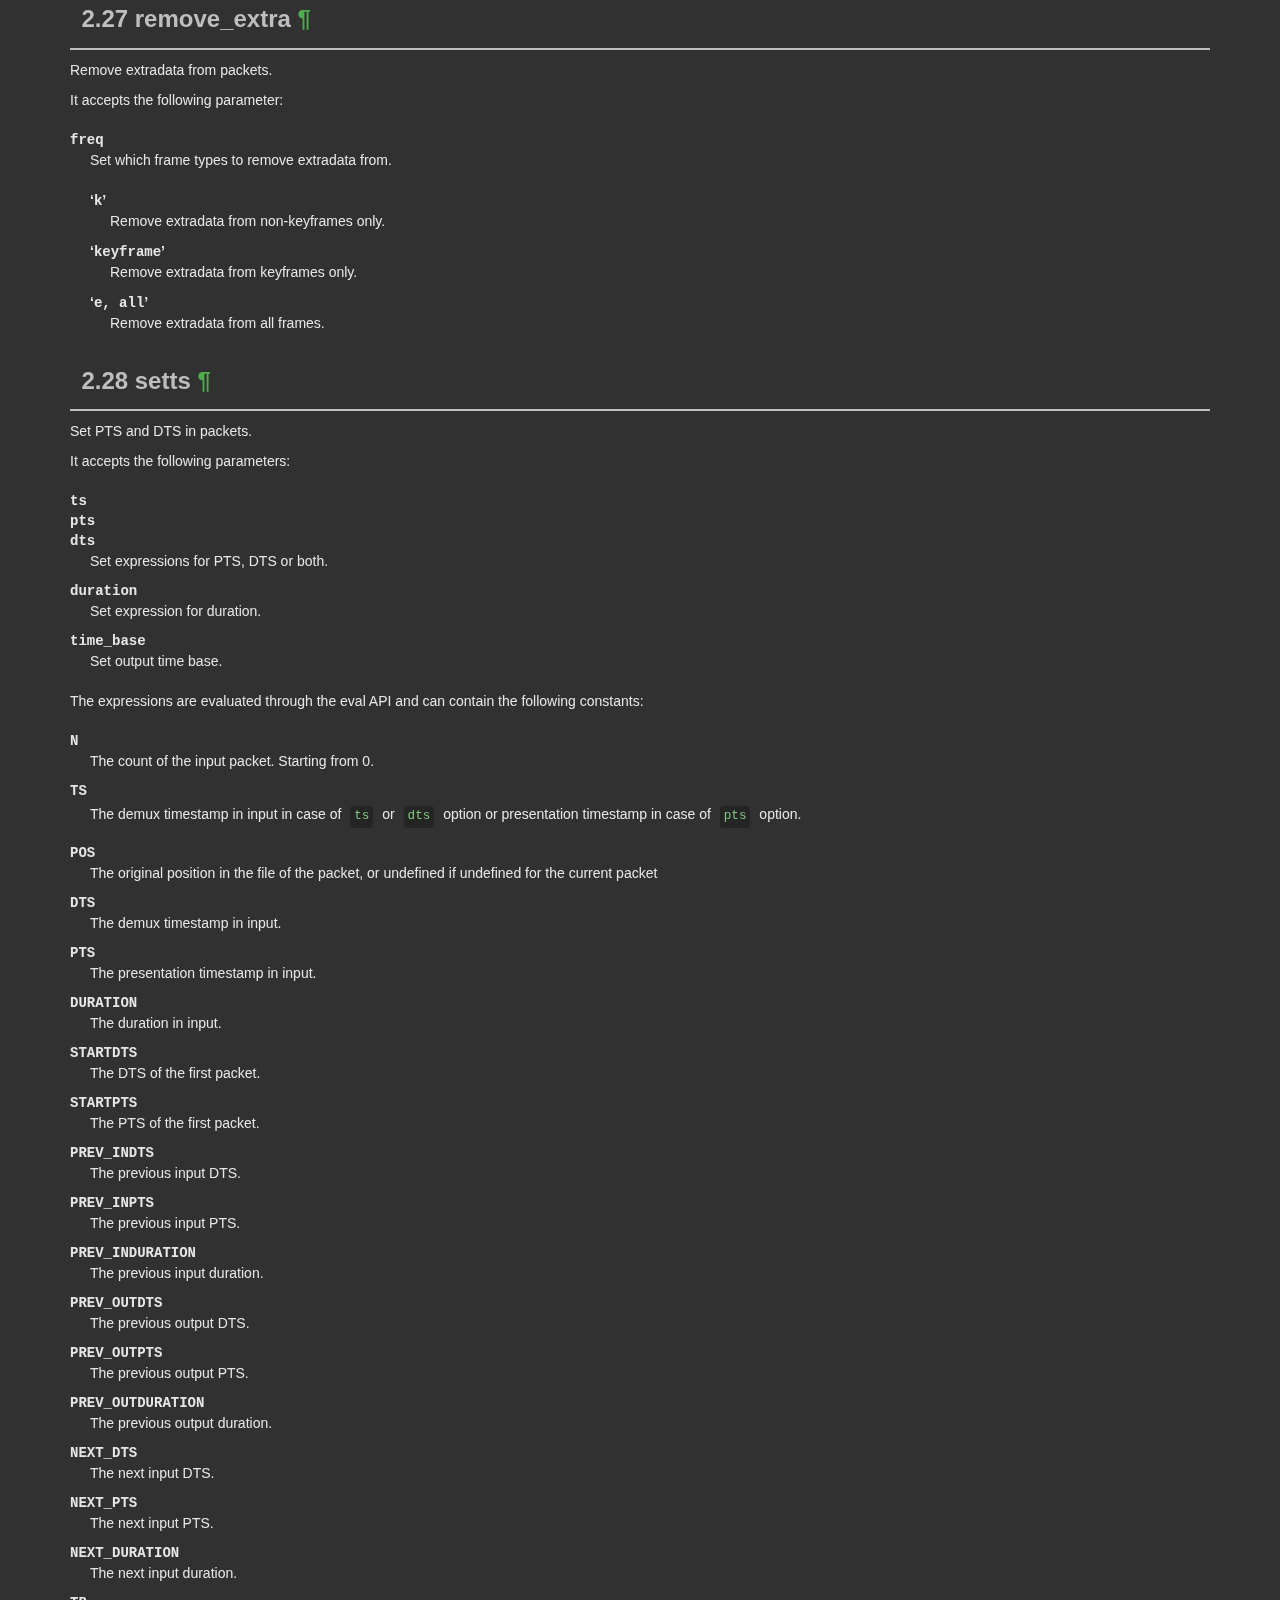
<file: ffmpeg/doc/ffmpeg-bitstream-filters.html>
<!DOCTYPE html PUBLIC "-//W3C//DTD HTML 4.01 Transitional//EN" "http://www.w3.org/TR/html4/loose.dtd">
<html>
<!-- Created by , GNU Texinfo 7.1 -->
  <head>
    <meta charset="utf-8">
    <title>
      FFmpeg Bitstream Filters Documentation
    </title>
    <meta name="viewport" content="width=device-width,initial-scale=1.0">
    <link rel="stylesheet" type="text/css" href="bootstrap.min.css">
    <link rel="stylesheet" type="text/css" href="style.min.css">
  </head>
  <body>
    <div class="container">
      <h1>
      FFmpeg Bitstream Filters Documentation
      </h1>


<div class="top-level-extent" id="SEC_Top">

<div class="element-contents" id="SEC_Contents">
<h2 class="contents-heading">Table of Contents</h2>

<div class="contents">

<ul class="toc-numbered-mark">
  <li><a id="toc-Description" href="#Description">1 Description</a></li>
  <li><a id="toc-Bitstream-Filters" href="#Bitstream-Filters">2 Bitstream Filters</a>
  <ul class="toc-numbered-mark">
    <li><a id="toc-aac_005fadtstoasc" href="#aac_005fadtstoasc">2.1 aac_adtstoasc</a></li>
    <li><a id="toc-av1_005fmetadata" href="#av1_005fmetadata">2.2 av1_metadata</a></li>
    <li><a id="toc-chomp" href="#chomp">2.3 chomp</a></li>
    <li><a id="toc-dca_005fcore" href="#dca_005fcore">2.4 dca_core</a></li>
    <li><a id="toc-dump_005fextra" href="#dump_005fextra">2.5 dump_extra</a></li>
    <li><a id="toc-dv_005ferror_005fmarker" href="#dv_005ferror_005fmarker">2.6 dv_error_marker</a></li>
    <li><a id="toc-eac3_005fcore" href="#eac3_005fcore">2.7 eac3_core</a></li>
    <li><a id="toc-extract_005fextradata" href="#extract_005fextradata">2.8 extract_extradata</a></li>
    <li><a id="toc-filter_005funits" href="#filter_005funits">2.9 filter_units</a></li>
    <li><a id="toc-hapqa_005fextract" href="#hapqa_005fextract">2.10 hapqa_extract</a></li>
    <li><a id="toc-h264_005fmetadata" href="#h264_005fmetadata">2.11 h264_metadata</a></li>
    <li><a id="toc-h264_005fmp4toannexb" href="#h264_005fmp4toannexb">2.12 h264_mp4toannexb</a></li>
    <li><a id="toc-h264_005fredundant_005fpps" href="#h264_005fredundant_005fpps">2.13 h264_redundant_pps</a></li>
    <li><a id="toc-hevc_005fmetadata" href="#hevc_005fmetadata">2.14 hevc_metadata</a></li>
    <li><a id="toc-hevc_005fmp4toannexb" href="#hevc_005fmp4toannexb">2.15 hevc_mp4toannexb</a></li>
    <li><a id="toc-imxdump" href="#imxdump">2.16 imxdump</a></li>
    <li><a id="toc-mjpeg2jpeg" href="#mjpeg2jpeg">2.17 mjpeg2jpeg</a></li>
    <li><a id="toc-mjpegadump" href="#mjpegadump">2.18 mjpegadump</a></li>
    <li><a id="toc-mov2textsub-1" href="#mov2textsub-1">2.19 mov2textsub</a></li>
    <li><a id="toc-mpeg2_005fmetadata" href="#mpeg2_005fmetadata">2.20 mpeg2_metadata</a></li>
    <li><a id="toc-mpeg4_005funpack_005fbframes" href="#mpeg4_005funpack_005fbframes">2.21 mpeg4_unpack_bframes</a></li>
    <li><a id="toc-noise" href="#noise">2.22 noise</a>
    <ul class="toc-numbered-mark">
      <li><a id="toc-Examples" href="#Examples">2.22.1 Examples</a></li>
    </ul></li>
    <li><a id="toc-null" href="#null">2.23 null</a></li>
    <li><a id="toc-pcm_005frechunk" href="#pcm_005frechunk">2.24 pcm_rechunk</a></li>
    <li><a id="toc-pgs_005fframe_005fmerge" href="#pgs_005fframe_005fmerge">2.25 pgs_frame_merge</a></li>
    <li><a id="toc-prores_005fmetadata" href="#prores_005fmetadata">2.26 prores_metadata</a></li>
    <li><a id="toc-remove_005fextra" href="#remove_005fextra">2.27 remove_extra</a></li>
    <li><a id="toc-setts" href="#setts">2.28 setts</a></li>
    <li><a id="toc-showinfo" href="#showinfo">2.29 showinfo</a></li>
    <li><a id="toc-text2movsub-1" href="#text2movsub-1">2.30 text2movsub</a></li>
    <li><a id="toc-trace_005fheaders" href="#trace_005fheaders">2.31 trace_headers</a></li>
    <li><a id="toc-truehd_005fcore" href="#truehd_005fcore">2.32 truehd_core</a></li>
    <li><a id="toc-vp9_005fmetadata" href="#vp9_005fmetadata">2.33 vp9_metadata</a></li>
    <li><a id="toc-vp9_005fsuperframe" href="#vp9_005fsuperframe">2.34 vp9_superframe</a></li>
    <li><a id="toc-vp9_005fsuperframe_005fsplit" href="#vp9_005fsuperframe_005fsplit">2.35 vp9_superframe_split</a></li>
    <li><a id="toc-vp9_005fraw_005freorder" href="#vp9_005fraw_005freorder">2.36 vp9_raw_reorder</a></li>
  </ul></li>
  <li><a id="toc-See-Also" href="#See-Also">3 See Also</a></li>
  <li><a id="toc-Authors" href="#Authors">4 Authors</a></li>
</ul>
</div>
</div>

<ul class="mini-toc">
<li><a href="#Description" accesskey="1">Description</a></li>
<li><a href="#Bitstream-Filters" accesskey="2">Bitstream Filters</a></li>
<li><a href="#See-Also" accesskey="3">See Also</a></li>
<li><a href="#Authors" accesskey="4">Authors</a></li>
</ul>
<div class="chapter-level-extent" id="Description">
<h2 class="chapter"><span>1 Description<a class="copiable-link" href="#Description"> &para;</a></span></h2>

<p>This document describes the bitstream filters provided by the
libavcodec library.
</p>
<p>A bitstream filter operates on the encoded stream data, and performs
bitstream level modifications without performing decoding.
</p>

</div>
<div class="chapter-level-extent" id="Bitstream-Filters">
<h2 class="chapter"><span>2 Bitstream Filters<a class="copiable-link" href="#Bitstream-Filters"> &para;</a></span></h2>

<p>When you configure your FFmpeg build, all the supported bitstream
filters are enabled by default. You can list all available ones using
the configure option <code class="code">--list-bsfs</code>.
</p>
<p>You can disable all the bitstream filters using the configure option
<code class="code">--disable-bsfs</code>, and selectively enable any bitstream filter using
the option <code class="code">--enable-bsf=BSF</code>, or you can disable a particular
bitstream filter using the option <code class="code">--disable-bsf=BSF</code>.
</p>
<p>The option <code class="code">-bsfs</code> of the ff* tools will display the list of
all the supported bitstream filters included in your build.
</p>
<p>The ff* tools have a -bsf option applied per stream, taking a
comma-separated list of filters, whose parameters follow the filter
name after a &rsquo;=&rsquo;.
</p>
<div class="example">
<pre class="example-preformatted">ffmpeg -i INPUT -c:v copy -bsf:v filter1[=opt1=str1:opt2=str2][,filter2] OUTPUT
</pre></div>

<p>Below is a description of the currently available bitstream filters,
with their parameters, if any.
</p>
<ul class="mini-toc">
<li><a href="#aac_005fadtstoasc" accesskey="1">aac_adtstoasc</a></li>
<li><a href="#av1_005fmetadata" accesskey="2">av1_metadata</a></li>
<li><a href="#chomp" accesskey="3">chomp</a></li>
<li><a href="#dca_005fcore" accesskey="4">dca_core</a></li>
<li><a href="#dump_005fextra" accesskey="5">dump_extra</a></li>
<li><a href="#dv_005ferror_005fmarker" accesskey="6">dv_error_marker</a></li>
<li><a href="#eac3_005fcore" accesskey="7">eac3_core</a></li>
<li><a href="#extract_005fextradata" accesskey="8">extract_extradata</a></li>
<li><a href="#filter_005funits" accesskey="9">filter_units</a></li>
<li><a href="#hapqa_005fextract">hapqa_extract</a></li>
<li><a href="#h264_005fmetadata">h264_metadata</a></li>
<li><a href="#h264_005fmp4toannexb">h264_mp4toannexb</a></li>
<li><a href="#h264_005fredundant_005fpps">h264_redundant_pps</a></li>
<li><a href="#hevc_005fmetadata">hevc_metadata</a></li>
<li><a href="#hevc_005fmp4toannexb">hevc_mp4toannexb</a></li>
<li><a href="#imxdump">imxdump</a></li>
<li><a href="#mjpeg2jpeg">mjpeg2jpeg</a></li>
<li><a href="#mjpegadump">mjpegadump</a></li>
<li><a href="#mov2textsub-1">mov2textsub</a></li>
<li><a href="#mpeg2_005fmetadata">mpeg2_metadata</a></li>
<li><a href="#mpeg4_005funpack_005fbframes">mpeg4_unpack_bframes</a></li>
<li><a href="#noise">noise</a></li>
<li><a href="#null">null</a></li>
<li><a href="#pcm_005frechunk">pcm_rechunk</a></li>
<li><a href="#pgs_005fframe_005fmerge">pgs_frame_merge</a></li>
<li><a href="#prores_005fmetadata">prores_metadata</a></li>
<li><a href="#remove_005fextra">remove_extra</a></li>
<li><a href="#setts">setts</a></li>
<li><a href="#showinfo">showinfo</a></li>
<li><a href="#text2movsub-1">text2movsub</a></li>
<li><a href="#trace_005fheaders">trace_headers</a></li>
<li><a href="#truehd_005fcore">truehd_core</a></li>
<li><a href="#vp9_005fmetadata">vp9_metadata</a></li>
<li><a href="#vp9_005fsuperframe">vp9_superframe</a></li>
<li><a href="#vp9_005fsuperframe_005fsplit">vp9_superframe_split</a></li>
<li><a href="#vp9_005fraw_005freorder">vp9_raw_reorder</a></li>
</ul>
<div class="section-level-extent" id="aac_005fadtstoasc">
<h3 class="section"><span>2.1 aac_adtstoasc<a class="copiable-link" href="#aac_005fadtstoasc"> &para;</a></span></h3>

<p>Convert MPEG-2/4 AAC ADTS to an MPEG-4 Audio Specific Configuration
bitstream.
</p>
<p>This filter creates an MPEG-4 AudioSpecificConfig from an MPEG-2/4
ADTS header and removes the ADTS header.
</p>
<p>This filter is required for example when copying an AAC stream from a
raw ADTS AAC or an MPEG-TS container to MP4A-LATM, to an FLV file, or
to MOV/MP4 files and related formats such as 3GP or M4A. Please note
that it is auto-inserted for MP4A-LATM and MOV/MP4 and related formats.
</p>
</div>
<div class="section-level-extent" id="av1_005fmetadata">
<h3 class="section"><span>2.2 av1_metadata<a class="copiable-link" href="#av1_005fmetadata"> &para;</a></span></h3>

<p>Modify metadata embedded in an AV1 stream.
</p>
<dl class="table">
<dt><samp class="option">td</samp></dt>
<dd><p>Insert or remove temporal delimiter OBUs in all temporal units of the
stream.
</p>
<dl class="table">
<dt>&lsquo;<samp class="samp">insert</samp>&rsquo;</dt>
<dd><p>Insert a TD at the beginning of every TU which does not already have one.
</p></dd>
<dt>&lsquo;<samp class="samp">remove</samp>&rsquo;</dt>
<dd><p>Remove the TD from the beginning of every TU which has one.
</p></dd>
</dl>

</dd>
<dt><samp class="option">color_primaries</samp></dt>
<dt><samp class="option">transfer_characteristics</samp></dt>
<dt><samp class="option">matrix_coefficients</samp></dt>
<dd><p>Set the color description fields in the stream (see AV1 section 6.4.2).
</p>
</dd>
<dt><samp class="option">color_range</samp></dt>
<dd><p>Set the color range in the stream (see AV1 section 6.4.2; note that
this cannot be set for streams using BT.709 primaries, sRGB transfer
characteristic and identity (RGB) matrix coefficients).
</p><dl class="table">
<dt>&lsquo;<samp class="samp">tv</samp>&rsquo;</dt>
<dd><p>Limited range.
</p></dd>
<dt>&lsquo;<samp class="samp">pc</samp>&rsquo;</dt>
<dd><p>Full range.
</p></dd>
</dl>

</dd>
<dt><samp class="option">chroma_sample_position</samp></dt>
<dd><p>Set the chroma sample location in the stream (see AV1 section 6.4.2).
This can only be set for 4:2:0 streams.
</p>
<dl class="table">
<dt>&lsquo;<samp class="samp">vertical</samp>&rsquo;</dt>
<dd><p>Left position (matching the default in MPEG-2 and H.264).
</p></dd>
<dt>&lsquo;<samp class="samp">colocated</samp>&rsquo;</dt>
<dd><p>Top-left position.
</p></dd>
</dl>

</dd>
<dt><samp class="option">tick_rate</samp></dt>
<dd><p>Set the tick rate (<em class="emph">time_scale / num_units_in_display_tick</em>) in
the timing info in the sequence header.
</p></dd>
<dt><samp class="option">num_ticks_per_picture</samp></dt>
<dd><p>Set the number of ticks in each picture, to indicate that the stream
has a fixed framerate.  Ignored if <samp class="option">tick_rate</samp> is not also set.
</p>
</dd>
<dt><samp class="option">delete_padding</samp></dt>
<dd><p>Deletes Padding OBUs.
</p>
</dd>
</dl>

</div>
<div class="section-level-extent" id="chomp">
<h3 class="section"><span>2.3 chomp<a class="copiable-link" href="#chomp"> &para;</a></span></h3>

<p>Remove zero padding at the end of a packet.
</p>
</div>
<div class="section-level-extent" id="dca_005fcore">
<h3 class="section"><span>2.4 dca_core<a class="copiable-link" href="#dca_005fcore"> &para;</a></span></h3>

<p>Extract the core from a DCA/DTS stream, dropping extensions such as
DTS-HD.
</p>
</div>
<div class="section-level-extent" id="dump_005fextra">
<h3 class="section"><span>2.5 dump_extra<a class="copiable-link" href="#dump_005fextra"> &para;</a></span></h3>

<p>Add extradata to the beginning of the filtered packets except when
said packets already exactly begin with the extradata that is intended
to be added.
</p>
<dl class="table">
<dt><samp class="option">freq</samp></dt>
<dd><p>The additional argument specifies which packets should be filtered.
It accepts the values:
</p><dl class="table">
<dt>&lsquo;<samp class="samp">k</samp>&rsquo;</dt>
<dt>&lsquo;<samp class="samp">keyframe</samp>&rsquo;</dt>
<dd><p>add extradata to all key packets
</p>
</dd>
<dt>&lsquo;<samp class="samp">e</samp>&rsquo;</dt>
<dt>&lsquo;<samp class="samp">all</samp>&rsquo;</dt>
<dd><p>add extradata to all packets
</p></dd>
</dl>
</dd>
</dl>

<p>If not specified it is assumed &lsquo;<samp class="samp">k</samp>&rsquo;.
</p>
<p>For example the following <code class="command">ffmpeg</code> command forces a global
header (thus disabling individual packet headers) in the H.264 packets
generated by the <code class="code">libx264</code> encoder, but corrects them by adding
the header stored in extradata to the key packets:
</p><div class="example">
<pre class="example-preformatted">ffmpeg -i INPUT -map 0 -flags:v +global_header -c:v libx264 -bsf:v dump_extra out.ts
</pre></div>

</div>
<div class="section-level-extent" id="dv_005ferror_005fmarker">
<h3 class="section"><span>2.6 dv_error_marker<a class="copiable-link" href="#dv_005ferror_005fmarker"> &para;</a></span></h3>

<p>Blocks in DV which are marked as damaged are replaced by blocks of the specified color.
</p>
<dl class="table">
<dt><samp class="option">color</samp></dt>
<dd><p>The color to replace damaged blocks by
</p></dd>
<dt><samp class="option">sta</samp></dt>
<dd><p>A 16 bit mask which specifies which of the 16 possible error status values are
to be replaced by colored blocks. 0xFFFE is the default which replaces all non 0
error status values.
</p><dl class="table">
<dt>&lsquo;<samp class="samp">ok</samp>&rsquo;</dt>
<dd><p>No error, no concealment
</p></dd>
<dt>&lsquo;<samp class="samp">err</samp>&rsquo;</dt>
<dd><p>Error, No concealment
</p></dd>
<dt>&lsquo;<samp class="samp">res</samp>&rsquo;</dt>
<dd><p>Reserved
</p></dd>
<dt>&lsquo;<samp class="samp">notok</samp>&rsquo;</dt>
<dd><p>Error or concealment
</p></dd>
<dt>&lsquo;<samp class="samp">notres</samp>&rsquo;</dt>
<dd><p>Not reserved
</p></dd>
<dt>&lsquo;<samp class="samp">Aa, Ba, Ca, Ab, Bb, Cb, A, B, C, a, b, erri, erru</samp>&rsquo;</dt>
<dd><p>The specific error status code
</p></dd>
</dl>
<p>see page 44-46 or section 5.5 of
<a class="url" href="http://web.archive.org/web/20060927044735/http://www.smpte.org/smpte_store/standards/pdf/s314m.pdf">http://web.archive.org/web/20060927044735/http://www.smpte.org/smpte_store/standards/pdf/s314m.pdf</a>
</p>
</dd>
</dl>

</div>
<div class="section-level-extent" id="eac3_005fcore">
<h3 class="section"><span>2.7 eac3_core<a class="copiable-link" href="#eac3_005fcore"> &para;</a></span></h3>

<p>Extract the core from a E-AC-3 stream, dropping extra channels.
</p>
</div>
<div class="section-level-extent" id="extract_005fextradata">
<h3 class="section"><span>2.8 extract_extradata<a class="copiable-link" href="#extract_005fextradata"> &para;</a></span></h3>

<p>Extract the in-band extradata.
</p>
<p>Certain codecs allow the long-term headers (e.g. MPEG-2 sequence headers,
or H.264/HEVC (VPS/)SPS/PPS) to be transmitted either &quot;in-band&quot; (i.e. as a part
of the bitstream containing the coded frames) or &quot;out of band&quot; (e.g. on the
container level). This latter form is called &quot;extradata&quot; in FFmpeg terminology.
</p>
<p>This bitstream filter detects the in-band headers and makes them available as
extradata.
</p>
<dl class="table">
<dt><samp class="option">remove</samp></dt>
<dd><p>When this option is enabled, the long-term headers are removed from the
bitstream after extraction.
</p></dd>
</dl>

</div>
<div class="section-level-extent" id="filter_005funits">
<h3 class="section"><span>2.9 filter_units<a class="copiable-link" href="#filter_005funits"> &para;</a></span></h3>

<p>Remove units with types in or not in a given set from the stream.
</p>
<dl class="table">
<dt><samp class="option">pass_types</samp></dt>
<dd><p>List of unit types or ranges of unit types to pass through while removing
all others.  This is specified as a &rsquo;|&rsquo;-separated list of unit type values
or ranges of values with &rsquo;-&rsquo;.
</p>
</dd>
<dt><samp class="option">remove_types</samp></dt>
<dd><p>Identical to <samp class="option">pass_types</samp>, except the units in the given set
removed and all others passed through.
</p></dd>
</dl>

<p>The types used by pass_types and remove_types correspond to NAL unit types
(nal_unit_type) in H.264, HEVC and H.266 (see Table 7-1 in the H.264
and HEVC specifications or Table 5 in the H.266 specification), to
marker values for JPEG (without 0xFF prefix) and to start codes without
start code prefix (i.e. the byte following the 0x000001) for MPEG-2.
For VP8 and VP9, every unit has type zero.
</p>
<p>Extradata is unchanged by this transformation, but note that if the stream
contains inline parameter sets then the output may be unusable if they are
removed.
</p>
<p>For example, to remove all non-VCL NAL units from an H.264 stream:
</p><div class="example">
<pre class="example-preformatted">ffmpeg -i INPUT -c:v copy -bsf:v 'filter_units=pass_types=1-5' OUTPUT
</pre></div>

<p>To remove all AUDs, SEI and filler from an H.265 stream:
</p><div class="example">
<pre class="example-preformatted">ffmpeg -i INPUT -c:v copy -bsf:v 'filter_units=remove_types=35|38-40' OUTPUT
</pre></div>

<p>To remove all user data from a MPEG-2 stream, including Closed Captions:
</p><div class="example">
<pre class="example-preformatted">ffmpeg -i INPUT -c:v copy -bsf:v 'filter_units=remove_types=178' OUTPUT
</pre></div>

<p>To remove all SEI from a H264 stream, including Closed Captions:
</p><div class="example">
<pre class="example-preformatted">ffmpeg -i INPUT -c:v copy -bsf:v 'filter_units=remove_types=6' OUTPUT
</pre></div>

<p>To remove all prefix and suffix SEI from a HEVC stream, including Closed Captions and dynamic HDR:
</p><div class="example">
<pre class="example-preformatted">ffmpeg -i INPUT -c:v copy -bsf:v 'filter_units=remove_types=39|40' OUTPUT
</pre></div>

</div>
<div class="section-level-extent" id="hapqa_005fextract">
<h3 class="section"><span>2.10 hapqa_extract<a class="copiable-link" href="#hapqa_005fextract"> &para;</a></span></h3>

<p>Extract Rgb or Alpha part of an HAPQA file, without recompression, in order to create an HAPQ or an HAPAlphaOnly file.
</p>
<dl class="table">
<dt><samp class="option">texture</samp></dt>
<dd><p>Specifies the texture to keep.
</p>
<dl class="table">
<dt><samp class="option">color</samp></dt>
<dt><samp class="option">alpha</samp></dt>
</dl>

</dd>
</dl>

<p>Convert HAPQA to HAPQ
</p><div class="example">
<pre class="example-preformatted">ffmpeg -i hapqa_inputfile.mov -c copy -bsf:v hapqa_extract=texture=color -tag:v HapY -metadata:s:v:0 encoder=&quot;HAPQ&quot; hapq_file.mov
</pre></div>

<p>Convert HAPQA to HAPAlphaOnly
</p><div class="example">
<pre class="example-preformatted">ffmpeg -i hapqa_inputfile.mov -c copy -bsf:v hapqa_extract=texture=alpha -tag:v HapA -metadata:s:v:0 encoder=&quot;HAPAlpha Only&quot; hapalphaonly_file.mov
</pre></div>

</div>
<div class="section-level-extent" id="h264_005fmetadata">
<h3 class="section"><span>2.11 h264_metadata<a class="copiable-link" href="#h264_005fmetadata"> &para;</a></span></h3>

<p>Modify metadata embedded in an H.264 stream.
</p>
<dl class="table">
<dt><samp class="option">aud</samp></dt>
<dd><p>Insert or remove AUD NAL units in all access units of the stream.
</p>
<dl class="table">
<dt>&lsquo;<samp class="samp">pass</samp>&rsquo;</dt>
<dt>&lsquo;<samp class="samp">insert</samp>&rsquo;</dt>
<dt>&lsquo;<samp class="samp">remove</samp>&rsquo;</dt>
</dl>

<p>Default is pass.
</p>
</dd>
<dt><samp class="option">sample_aspect_ratio</samp></dt>
<dd><p>Set the sample aspect ratio of the stream in the VUI parameters.
See H.264 table E-1.
</p>
</dd>
<dt><samp class="option">overscan_appropriate_flag</samp></dt>
<dd><p>Set whether the stream is suitable for display using overscan
or not (see H.264 section E.2.1).
</p>
</dd>
<dt><samp class="option">video_format</samp></dt>
<dt><samp class="option">video_full_range_flag</samp></dt>
<dd><p>Set the video format in the stream (see H.264 section E.2.1 and
table E-2).
</p>
</dd>
<dt><samp class="option">colour_primaries</samp></dt>
<dt><samp class="option">transfer_characteristics</samp></dt>
<dt><samp class="option">matrix_coefficients</samp></dt>
<dd><p>Set the colour description in the stream (see H.264 section E.2.1
and tables E-3, E-4 and E-5).
</p>
</dd>
<dt><samp class="option">chroma_sample_loc_type</samp></dt>
<dd><p>Set the chroma sample location in the stream (see H.264 section
E.2.1 and figure E-1).
</p>
</dd>
<dt><samp class="option">tick_rate</samp></dt>
<dd><p>Set the tick rate (time_scale / num_units_in_tick) in the VUI
parameters.  This is the smallest time unit representable in the
stream, and in many cases represents the field rate of the stream
(double the frame rate).
</p></dd>
<dt><samp class="option">fixed_frame_rate_flag</samp></dt>
<dd><p>Set whether the stream has fixed framerate - typically this indicates
that the framerate is exactly half the tick rate, but the exact
meaning is dependent on interlacing and the picture structure (see
H.264 section E.2.1 and table E-6).
</p></dd>
<dt><samp class="option">zero_new_constraint_set_flags</samp></dt>
<dd><p>Zero constraint_set4_flag and constraint_set5_flag in the SPS. These
bits were reserved in a previous version of the H.264 spec, and thus
some hardware decoders require these to be zero. The result of zeroing
this is still a valid bitstream.
</p>
</dd>
<dt><samp class="option">crop_left</samp></dt>
<dt><samp class="option">crop_right</samp></dt>
<dt><samp class="option">crop_top</samp></dt>
<dt><samp class="option">crop_bottom</samp></dt>
<dd><p>Set the frame cropping offsets in the SPS.  These values will replace
the current ones if the stream is already cropped.
</p>
<p>These fields are set in pixels.  Note that some sizes may not be
representable if the chroma is subsampled or the stream is interlaced
(see H.264 section 7.4.2.1.1).
</p>
</dd>
<dt><samp class="option">sei_user_data</samp></dt>
<dd><p>Insert a string as SEI unregistered user data.  The argument must
be of the form <em class="emph">UUID+string</em>, where the UUID is as hex digits
possibly separated by hyphens, and the string can be anything.
</p>
<p>For example, &lsquo;<samp class="samp">086f3693-b7b3-4f2c-9653-21492feee5b8+hello</samp>&rsquo; will
insert the string &ldquo;hello&rdquo; associated with the given UUID.
</p>
</dd>
<dt><samp class="option">delete_filler</samp></dt>
<dd><p>Deletes both filler NAL units and filler SEI messages.
</p>
</dd>
<dt><samp class="option">display_orientation</samp></dt>
<dd><p>Insert, extract or remove Display orientation SEI messages.
See H.264 section D.1.27 and D.2.27 for syntax and semantics.
</p>
<dl class="table">
<dt>&lsquo;<samp class="samp">pass</samp>&rsquo;</dt>
<dt>&lsquo;<samp class="samp">insert</samp>&rsquo;</dt>
<dt>&lsquo;<samp class="samp">remove</samp>&rsquo;</dt>
<dt>&lsquo;<samp class="samp">extract</samp>&rsquo;</dt>
</dl>

<p>Default is pass.
</p>
<p>Insert mode works in conjunction with <code class="code">rotate</code> and <code class="code">flip</code> options.
Any pre-existing Display orientation messages will be removed in insert or remove mode.
Extract mode attaches the display matrix to the packet as side data.
</p>
</dd>
<dt><samp class="option">rotate</samp></dt>
<dd><p>Set rotation in display orientation SEI (anticlockwise angle in degrees).
Range is -360 to +360. Default is NaN.
</p>
</dd>
<dt><samp class="option">flip</samp></dt>
<dd><p>Set flip in display orientation SEI.
</p>
<dl class="table">
<dt>&lsquo;<samp class="samp">horizontal</samp>&rsquo;</dt>
<dt>&lsquo;<samp class="samp">vertical</samp>&rsquo;</dt>
</dl>

<p>Default is unset.
</p>
</dd>
<dt><samp class="option">level</samp></dt>
<dd><p>Set the level in the SPS.  Refer to H.264 section A.3 and tables A-1
to A-5.
</p>
<p>The argument must be the name of a level (for example, &lsquo;<samp class="samp">4.2</samp>&rsquo;), a
level_idc value (for example, &lsquo;<samp class="samp">42</samp>&rsquo;), or the special name &lsquo;<samp class="samp">auto</samp>&rsquo;
indicating that the filter should attempt to guess the level from the
input stream properties.
</p>
</dd>
</dl>

</div>
<div class="section-level-extent" id="h264_005fmp4toannexb">
<h3 class="section"><span>2.12 h264_mp4toannexb<a class="copiable-link" href="#h264_005fmp4toannexb"> &para;</a></span></h3>

<p>Convert an H.264 bitstream from length prefixed mode to start code
prefixed mode (as defined in the Annex B of the ITU-T H.264
specification).
</p>
<p>This is required by some streaming formats, typically the MPEG-2
transport stream format (muxer <code class="code">mpegts</code>).
</p>
<p>For example to remux an MP4 file containing an H.264 stream to mpegts
format with <code class="command">ffmpeg</code>, you can use the command:
</p>
<div class="example">
<pre class="example-preformatted">ffmpeg -i INPUT.mp4 -codec copy -bsf:v h264_mp4toannexb OUTPUT.ts
</pre></div>

<p>Please note that this filter is auto-inserted for MPEG-TS (muxer
<code class="code">mpegts</code>) and raw H.264 (muxer <code class="code">h264</code>) output formats.
</p>
</div>
<div class="section-level-extent" id="h264_005fredundant_005fpps">
<h3 class="section"><span>2.13 h264_redundant_pps<a class="copiable-link" href="#h264_005fredundant_005fpps"> &para;</a></span></h3>

<p>This applies a specific fixup to some Blu-ray streams which contain
redundant PPSs modifying irrelevant parameters of the stream which
confuse other transformations which require correct extradata.
</p>
</div>
<div class="section-level-extent" id="hevc_005fmetadata">
<h3 class="section"><span>2.14 hevc_metadata<a class="copiable-link" href="#hevc_005fmetadata"> &para;</a></span></h3>

<p>Modify metadata embedded in an HEVC stream.
</p>
<dl class="table">
<dt><samp class="option">aud</samp></dt>
<dd><p>Insert or remove AUD NAL units in all access units of the stream.
</p>
<dl class="table">
<dt>&lsquo;<samp class="samp">insert</samp>&rsquo;</dt>
<dt>&lsquo;<samp class="samp">remove</samp>&rsquo;</dt>
</dl>

</dd>
<dt><samp class="option">sample_aspect_ratio</samp></dt>
<dd><p>Set the sample aspect ratio in the stream in the VUI parameters.
</p>
</dd>
<dt><samp class="option">video_format</samp></dt>
<dt><samp class="option">video_full_range_flag</samp></dt>
<dd><p>Set the video format in the stream (see H.265 section E.3.1 and
table E.2).
</p>
</dd>
<dt><samp class="option">colour_primaries</samp></dt>
<dt><samp class="option">transfer_characteristics</samp></dt>
<dt><samp class="option">matrix_coefficients</samp></dt>
<dd><p>Set the colour description in the stream (see H.265 section E.3.1
and tables E.3, E.4 and E.5).
</p>
</dd>
<dt><samp class="option">chroma_sample_loc_type</samp></dt>
<dd><p>Set the chroma sample location in the stream (see H.265 section
E.3.1 and figure E.1).
</p>
</dd>
<dt><samp class="option">tick_rate</samp></dt>
<dd><p>Set the tick rate in the VPS and VUI parameters (time_scale /
num_units_in_tick). Combined with <samp class="option">num_ticks_poc_diff_one</samp>, this can
set a constant framerate in the stream.  Note that it is likely to be
overridden by container parameters when the stream is in a container.
</p>
</dd>
<dt><samp class="option">num_ticks_poc_diff_one</samp></dt>
<dd><p>Set poc_proportional_to_timing_flag in VPS and VUI and use this value
to set num_ticks_poc_diff_one_minus1 (see H.265 sections 7.4.3.1 and
E.3.1).  Ignored if <samp class="option">tick_rate</samp> is not also set.
</p>
</dd>
<dt><samp class="option">crop_left</samp></dt>
<dt><samp class="option">crop_right</samp></dt>
<dt><samp class="option">crop_top</samp></dt>
<dt><samp class="option">crop_bottom</samp></dt>
<dd><p>Set the conformance window cropping offsets in the SPS.  These values
will replace the current ones if the stream is already cropped.
</p>
<p>These fields are set in pixels.  Note that some sizes may not be
representable if the chroma is subsampled (H.265 section 7.4.3.2.1).
</p>
</dd>
<dt><samp class="option">level</samp></dt>
<dd><p>Set the level in the VPS and SPS.  See H.265 section A.4 and tables
A.6 and A.7.
</p>
<p>The argument must be the name of a level (for example, &lsquo;<samp class="samp">5.1</samp>&rsquo;), a
<em class="emph">general_level_idc</em> value (for example, &lsquo;<samp class="samp">153</samp>&rsquo; for level 5.1),
or the special name &lsquo;<samp class="samp">auto</samp>&rsquo; indicating that the filter should
attempt to guess the level from the input stream properties.
</p>
</dd>
</dl>

</div>
<div class="section-level-extent" id="hevc_005fmp4toannexb">
<h3 class="section"><span>2.15 hevc_mp4toannexb<a class="copiable-link" href="#hevc_005fmp4toannexb"> &para;</a></span></h3>

<p>Convert an HEVC/H.265 bitstream from length prefixed mode to start code
prefixed mode (as defined in the Annex B of the ITU-T H.265
specification).
</p>
<p>This is required by some streaming formats, typically the MPEG-2
transport stream format (muxer <code class="code">mpegts</code>).
</p>
<p>For example to remux an MP4 file containing an HEVC stream to mpegts
format with <code class="command">ffmpeg</code>, you can use the command:
</p>
<div class="example">
<pre class="example-preformatted">ffmpeg -i INPUT.mp4 -codec copy -bsf:v hevc_mp4toannexb OUTPUT.ts
</pre></div>

<p>Please note that this filter is auto-inserted for MPEG-TS (muxer
<code class="code">mpegts</code>) and raw HEVC/H.265 (muxer <code class="code">h265</code> or
<code class="code">hevc</code>) output formats.
</p>
</div>
<div class="section-level-extent" id="imxdump">
<h3 class="section"><span>2.16 imxdump<a class="copiable-link" href="#imxdump"> &para;</a></span></h3>

<p>Modifies the bitstream to fit in MOV and to be usable by the Final Cut
Pro decoder. This filter only applies to the mpeg2video codec, and is
likely not needed for Final Cut Pro 7 and newer with the appropriate
<samp class="option">-tag:v</samp>.
</p>
<p>For example, to remux 30 MB/sec NTSC IMX to MOV:
</p>
<div class="example">
<pre class="example-preformatted">ffmpeg -i input.mxf -c copy -bsf:v imxdump -tag:v mx3n output.mov
</pre></div>

</div>
<div class="section-level-extent" id="mjpeg2jpeg">
<h3 class="section"><span>2.17 mjpeg2jpeg<a class="copiable-link" href="#mjpeg2jpeg"> &para;</a></span></h3>

<p>Convert MJPEG/AVI1 packets to full JPEG/JFIF packets.
</p>
<p>MJPEG is a video codec wherein each video frame is essentially a
JPEG image. The individual frames can be extracted without loss,
e.g. by
</p>
<div class="example">
<pre class="example-preformatted">ffmpeg -i ../some_mjpeg.avi -c:v copy frames_%d.jpg
</pre></div>

<p>Unfortunately, these chunks are incomplete JPEG images, because
they lack the DHT segment required for decoding. Quoting from
<a class="url" href="http://www.digitalpreservation.gov/formats/fdd/fdd000063.shtml">http://www.digitalpreservation.gov/formats/fdd/fdd000063.shtml</a>:
</p>
<p>Avery Lee, writing in the rec.video.desktop newsgroup in 2001,
commented that &quot;MJPEG, or at least the MJPEG in AVIs having the
MJPG fourcc, is restricted JPEG with a fixed &ndash; and *omitted* &ndash;
Huffman table. The JPEG must be YCbCr colorspace, it must be 4:2:2,
and it must use basic Huffman encoding, not arithmetic or
progressive. . . . You can indeed extract the MJPEG frames and
decode them with a regular JPEG decoder, but you have to prepend
the DHT segment to them, or else the decoder won&rsquo;t have any idea
how to decompress the data. The exact table necessary is given in
the OpenDML spec.&quot;
</p>
<p>This bitstream filter patches the header of frames extracted from an MJPEG
stream (carrying the AVI1 header ID and lacking a DHT segment) to
produce fully qualified JPEG images.
</p>
<div class="example">
<pre class="example-preformatted">ffmpeg -i mjpeg-movie.avi -c:v copy -bsf:v mjpeg2jpeg frame_%d.jpg
exiftran -i -9 frame*.jpg
ffmpeg -i frame_%d.jpg -c:v copy rotated.avi
</pre></div>

</div>
<div class="section-level-extent" id="mjpegadump">
<h3 class="section"><span>2.18 mjpegadump<a class="copiable-link" href="#mjpegadump"> &para;</a></span></h3>

<p>Add an MJPEG A header to the bitstream, to enable decoding by
Quicktime.
</p>
<a class="anchor" id="mov2textsub"></a></div>
<div class="section-level-extent" id="mov2textsub-1">
<h3 class="section"><span>2.19 mov2textsub<a class="copiable-link" href="#mov2textsub-1"> &para;</a></span></h3>

<p>Extract a representable text file from MOV subtitles, stripping the
metadata header from each subtitle packet.
</p>
<p>See also the <a class="ref" href="#text2movsub">text2movsub</a> filter.
</p>
</div>
<div class="section-level-extent" id="mpeg2_005fmetadata">
<h3 class="section"><span>2.20 mpeg2_metadata<a class="copiable-link" href="#mpeg2_005fmetadata"> &para;</a></span></h3>

<p>Modify metadata embedded in an MPEG-2 stream.
</p>
<dl class="table">
<dt><samp class="option">display_aspect_ratio</samp></dt>
<dd><p>Set the display aspect ratio in the stream.
</p>
<p>The following fixed values are supported:
</p><dl class="table">
<dt><samp class="option">4/3</samp></dt>
<dt><samp class="option">16/9</samp></dt>
<dt><samp class="option">221/100</samp></dt>
</dl>
<p>Any other value will result in square pixels being signalled instead
(see H.262 section 6.3.3 and table 6-3).
</p>
</dd>
<dt><samp class="option">frame_rate</samp></dt>
<dd><p>Set the frame rate in the stream.  This is constructed from a table
of known values combined with a small multiplier and divisor - if
the supplied value is not exactly representable, the nearest
representable value will be used instead (see H.262 section 6.3.3
and table 6-4).
</p>
</dd>
<dt><samp class="option">video_format</samp></dt>
<dd><p>Set the video format in the stream (see H.262 section 6.3.6 and
table 6-6).
</p>
</dd>
<dt><samp class="option">colour_primaries</samp></dt>
<dt><samp class="option">transfer_characteristics</samp></dt>
<dt><samp class="option">matrix_coefficients</samp></dt>
<dd><p>Set the colour description in the stream (see H.262 section 6.3.6
and tables 6-7, 6-8 and 6-9).
</p>
</dd>
</dl>

</div>
<div class="section-level-extent" id="mpeg4_005funpack_005fbframes">
<h3 class="section"><span>2.21 mpeg4_unpack_bframes<a class="copiable-link" href="#mpeg4_005funpack_005fbframes"> &para;</a></span></h3>

<p>Unpack DivX-style packed B-frames.
</p>
<p>DivX-style packed B-frames are not valid MPEG-4 and were only a
workaround for the broken Video for Windows subsystem.
They use more space, can cause minor AV sync issues, require more
CPU power to decode (unless the player has some decoded picture queue
to compensate the 2,0,2,0 frame per packet style) and cause
trouble if copied into a standard container like mp4 or mpeg-ps/ts,
because MPEG-4 decoders may not be able to decode them, since they are
not valid MPEG-4.
</p>
<p>For example to fix an AVI file containing an MPEG-4 stream with
DivX-style packed B-frames using <code class="command">ffmpeg</code>, you can use the command:
</p>
<div class="example">
<pre class="example-preformatted">ffmpeg -i INPUT.avi -codec copy -bsf:v mpeg4_unpack_bframes OUTPUT.avi
</pre></div>

</div>
<div class="section-level-extent" id="noise">
<h3 class="section"><span>2.22 noise<a class="copiable-link" href="#noise"> &para;</a></span></h3>

<p>Damages the contents of packets or simply drops them without damaging the
container. Can be used for fuzzing or testing error resilience/concealment.
</p>
<p>Parameters:
</p><dl class="table">
<dt><samp class="option">amount</samp></dt>
<dd><p>Accepts an expression whose evaluation per-packet determines how often bytes in that
packet will be modified. A value below 0 will result in a variable frequency.
Default is 0 which results in no modification. However, if neither amount nor drop is specified,
amount will be set to <var class="var">-1</var>. See below for accepted variables.
</p></dd>
<dt><samp class="option">drop</samp></dt>
<dd><p>Accepts an expression evaluated per-packet whose value determines whether that packet is dropped.
Evaluation to a positive value results in the packet being dropped. Evaluation to a negative
value results in a variable chance of it being dropped, roughly inverse in proportion to the magnitude
of the value. Default is 0 which results in no drops. See below for accepted variables.
</p></dd>
<dt><samp class="option">dropamount</samp></dt>
<dd><p>Accepts a non-negative integer, which assigns a variable chance of it being dropped, roughly inverse
in proportion to the value. Default is 0 which results in no drops. This option is kept for backwards
compatibility and is equivalent to setting drop to a negative value with the same magnitude
i.e. <code class="code">dropamount=4</code> is the same as <code class="code">drop=-4</code>. Ignored if drop is also specified.
</p></dd>
</dl>

<p>Both <code class="code">amount</code> and <code class="code">drop</code> accept expressions containing the following variables:
</p>
<dl class="table">
<dt>&lsquo;<samp class="samp">n</samp>&rsquo;</dt>
<dd><p>The index of the packet, starting from zero.
</p></dd>
<dt>&lsquo;<samp class="samp">tb</samp>&rsquo;</dt>
<dd><p>The timebase for packet timestamps.
</p></dd>
<dt>&lsquo;<samp class="samp">pts</samp>&rsquo;</dt>
<dd><p>Packet presentation timestamp.
</p></dd>
<dt>&lsquo;<samp class="samp">dts</samp>&rsquo;</dt>
<dd><p>Packet decoding timestamp.
</p></dd>
<dt>&lsquo;<samp class="samp">nopts</samp>&rsquo;</dt>
<dd><p>Constant representing AV_NOPTS_VALUE.
</p></dd>
<dt>&lsquo;<samp class="samp">startpts</samp>&rsquo;</dt>
<dd><p>First non-AV_NOPTS_VALUE PTS seen in the stream.
</p></dd>
<dt>&lsquo;<samp class="samp">startdts</samp>&rsquo;</dt>
<dd><p>First non-AV_NOPTS_VALUE DTS seen in the stream.
</p></dd>
<dt>&lsquo;<samp class="samp">duration</samp>&rsquo;</dt>
<dt>&lsquo;<samp class="samp">d</samp>&rsquo;</dt>
<dd><p>Packet duration, in timebase units.
</p></dd>
<dt>&lsquo;<samp class="samp">pos</samp>&rsquo;</dt>
<dd><p>Packet position in input; may be -1 when unknown or not set.
</p></dd>
<dt>&lsquo;<samp class="samp">size</samp>&rsquo;</dt>
<dd><p>Packet size, in bytes.
</p></dd>
<dt>&lsquo;<samp class="samp">key</samp>&rsquo;</dt>
<dd><p>Whether packet is marked as a keyframe.
</p></dd>
<dt>&lsquo;<samp class="samp">state</samp>&rsquo;</dt>
<dd><p>A pseudo random integer, primarily derived from the content of packet payload.
</p></dd>
</dl>

<ul class="mini-toc">
<li><a href="#Examples" accesskey="1">Examples</a></li>
</ul>
<div class="subsection-level-extent" id="Examples">
<h4 class="subsection"><span>2.22.1 Examples<a class="copiable-link" href="#Examples"> &para;</a></span></h4>
<p>Apply modification to every byte but don&rsquo;t drop any packets.
</p><div class="example">
<pre class="example-preformatted">ffmpeg -i INPUT -c copy -bsf noise=1 output.mkv
</pre></div>

<p>Drop every video packet not marked as a keyframe after timestamp 30s but do not
modify any of the remaining packets.
</p><div class="example">
<pre class="example-preformatted">ffmpeg -i INPUT -c copy -bsf:v noise=drop='gt(t\,30)*not(key)' output.mkv
</pre></div>

<p>Drop one second of audio every 10 seconds and add some random noise to the rest.
</p><div class="example">
<pre class="example-preformatted">ffmpeg -i INPUT -c copy -bsf:a noise=amount=-1:drop='between(mod(t\,10)\,9\,10)' output.mkv
</pre></div>

</div>
</div>
<div class="section-level-extent" id="null">
<h3 class="section"><span>2.23 null<a class="copiable-link" href="#null"> &para;</a></span></h3>
<p>This bitstream filter passes the packets through unchanged.
</p>
</div>
<div class="section-level-extent" id="pcm_005frechunk">
<h3 class="section"><span>2.24 pcm_rechunk<a class="copiable-link" href="#pcm_005frechunk"> &para;</a></span></h3>

<p>Repacketize PCM audio to a fixed number of samples per packet or a fixed packet
rate per second. This is similar to the <a data-manual="ffmpeg-filters" href="ffmpeg-filters.html#asetnsamples">asetnsamples audio
filter</a> but works on audio packets instead of audio frames.
</p>
<dl class="table">
<dt><samp class="option">nb_out_samples, n</samp></dt>
<dd><p>Set the number of samples per each output audio packet. The number is intended
as the number of samples <em class="emph">per each channel</em>. Default value is 1024.
</p>
</dd>
<dt><samp class="option">pad, p</samp></dt>
<dd><p>If set to 1, the filter will pad the last audio packet with silence, so that it
will contain the same number of samples (or roughly the same number of samples,
see <samp class="option">frame_rate</samp>) as the previous ones. Default value is 1.
</p>
</dd>
<dt><samp class="option">frame_rate, r</samp></dt>
<dd><p>This option makes the filter output a fixed number of packets per second instead
of a fixed number of samples per packet. If the audio sample rate is not
divisible by the frame rate then the number of samples will not be constant but
will vary slightly so that each packet will start as close to the frame
boundary as possible. Using this option has precedence over <samp class="option">nb_out_samples</samp>.
</p></dd>
</dl>

<p>You can generate the well known 1602-1601-1602-1601-1602 pattern of 48kHz audio
for NTSC frame rate using the <samp class="option">frame_rate</samp> option.
</p><div class="example">
<pre class="example-preformatted">ffmpeg -f lavfi -i sine=r=48000:d=1 -c pcm_s16le -bsf pcm_rechunk=r=30000/1001 -f framecrc -
</pre></div>

</div>
<div class="section-level-extent" id="pgs_005fframe_005fmerge">
<h3 class="section"><span>2.25 pgs_frame_merge<a class="copiable-link" href="#pgs_005fframe_005fmerge"> &para;</a></span></h3>

<p>Merge a sequence of PGS Subtitle segments ending with an &quot;end of display set&quot;
segment into a single packet.
</p>
<p>This is required by some containers that support PGS subtitles
(muxer <code class="code">matroska</code>).
</p>
</div>
<div class="section-level-extent" id="prores_005fmetadata">
<h3 class="section"><span>2.26 prores_metadata<a class="copiable-link" href="#prores_005fmetadata"> &para;</a></span></h3>

<p>Modify color property metadata embedded in prores stream.
</p>
<dl class="table">
<dt><samp class="option">color_primaries</samp></dt>
<dd><p>Set the color primaries.
Available values are:
</p>
<dl class="table">
<dt>&lsquo;<samp class="samp">auto</samp>&rsquo;</dt>
<dd><p>Keep the same color primaries property (default).
</p>
</dd>
<dt>&lsquo;<samp class="samp">unknown</samp>&rsquo;</dt>
<dt>&lsquo;<samp class="samp">bt709</samp>&rsquo;</dt>
<dt>&lsquo;<samp class="samp">bt470bg</samp>&rsquo;</dt>
<dd><p>BT601 625
</p>
</dd>
<dt>&lsquo;<samp class="samp">smpte170m</samp>&rsquo;</dt>
<dd><p>BT601 525
</p>
</dd>
<dt>&lsquo;<samp class="samp">bt2020</samp>&rsquo;</dt>
<dt>&lsquo;<samp class="samp">smpte431</samp>&rsquo;</dt>
<dd><p>DCI P3
</p>
</dd>
<dt>&lsquo;<samp class="samp">smpte432</samp>&rsquo;</dt>
<dd><p>P3 D65
</p>
</dd>
</dl>

</dd>
<dt><samp class="option">transfer_characteristics</samp></dt>
<dd><p>Set the color transfer.
Available values are:
</p>
<dl class="table">
<dt>&lsquo;<samp class="samp">auto</samp>&rsquo;</dt>
<dd><p>Keep the same transfer characteristics property (default).
</p>
</dd>
<dt>&lsquo;<samp class="samp">unknown</samp>&rsquo;</dt>
<dt>&lsquo;<samp class="samp">bt709</samp>&rsquo;</dt>
<dd><p>BT 601, BT 709, BT 2020
</p></dd>
<dt>&lsquo;<samp class="samp">smpte2084</samp>&rsquo;</dt>
<dd><p>SMPTE ST 2084
</p></dd>
<dt>&lsquo;<samp class="samp">arib-std-b67</samp>&rsquo;</dt>
<dd><p>ARIB STD-B67
</p></dd>
</dl>


</dd>
<dt><samp class="option">matrix_coefficients</samp></dt>
<dd><p>Set the matrix coefficient.
Available values are:
</p>
<dl class="table">
<dt>&lsquo;<samp class="samp">auto</samp>&rsquo;</dt>
<dd><p>Keep the same colorspace property (default).
</p>
</dd>
<dt>&lsquo;<samp class="samp">unknown</samp>&rsquo;</dt>
<dt>&lsquo;<samp class="samp">bt709</samp>&rsquo;</dt>
<dt>&lsquo;<samp class="samp">smpte170m</samp>&rsquo;</dt>
<dd><p>BT 601
</p>
</dd>
<dt>&lsquo;<samp class="samp">bt2020nc</samp>&rsquo;</dt>
</dl>
</dd>
</dl>

<p>Set Rec709 colorspace for each frame of the file
</p><div class="example">
<pre class="example-preformatted">ffmpeg -i INPUT -c copy -bsf:v prores_metadata=color_primaries=bt709:color_trc=bt709:colorspace=bt709 output.mov
</pre></div>

<p>Set Hybrid Log-Gamma parameters for each frame of the file
</p><div class="example">
<pre class="example-preformatted">ffmpeg -i INPUT -c copy -bsf:v prores_metadata=color_primaries=bt2020:color_trc=arib-std-b67:colorspace=bt2020nc output.mov
</pre></div>

</div>
<div class="section-level-extent" id="remove_005fextra">
<h3 class="section"><span>2.27 remove_extra<a class="copiable-link" href="#remove_005fextra"> &para;</a></span></h3>

<p>Remove extradata from packets.
</p>
<p>It accepts the following parameter:
</p><dl class="table">
<dt><samp class="option">freq</samp></dt>
<dd><p>Set which frame types to remove extradata from.
</p>
<dl class="table">
<dt>&lsquo;<samp class="samp">k</samp>&rsquo;</dt>
<dd><p>Remove extradata from non-keyframes only.
</p>
</dd>
<dt>&lsquo;<samp class="samp">keyframe</samp>&rsquo;</dt>
<dd><p>Remove extradata from keyframes only.
</p>
</dd>
<dt>&lsquo;<samp class="samp">e, all</samp>&rsquo;</dt>
<dd><p>Remove extradata from all frames.
</p>
</dd>
</dl>
</dd>
</dl>

</div>
<div class="section-level-extent" id="setts">
<h3 class="section"><span>2.28 setts<a class="copiable-link" href="#setts"> &para;</a></span></h3>
<p>Set PTS and DTS in packets.
</p>
<p>It accepts the following parameters:
</p><dl class="table">
<dt><samp class="option">ts</samp></dt>
<dt><samp class="option">pts</samp></dt>
<dt><samp class="option">dts</samp></dt>
<dd><p>Set expressions for PTS, DTS or both.
</p></dd>
<dt><samp class="option">duration</samp></dt>
<dd><p>Set expression for duration.
</p></dd>
<dt><samp class="option">time_base</samp></dt>
<dd><p>Set output time base.
</p></dd>
</dl>

<p>The expressions are evaluated through the eval API and can contain the following
constants:
</p>
<dl class="table">
<dt><samp class="option">N</samp></dt>
<dd><p>The count of the input packet. Starting from 0.
</p>
</dd>
<dt><samp class="option">TS</samp></dt>
<dd><p>The demux timestamp in input in case of <code class="code">ts</code> or <code class="code">dts</code> option or presentation
timestamp in case of <code class="code">pts</code> option.
</p>
</dd>
<dt><samp class="option">POS</samp></dt>
<dd><p>The original position in the file of the packet, or undefined if undefined
for the current packet
</p>
</dd>
<dt><samp class="option">DTS</samp></dt>
<dd><p>The demux timestamp in input.
</p>
</dd>
<dt><samp class="option">PTS</samp></dt>
<dd><p>The presentation timestamp in input.
</p>
</dd>
<dt><samp class="option">DURATION</samp></dt>
<dd><p>The duration in input.
</p>
</dd>
<dt><samp class="option">STARTDTS</samp></dt>
<dd><p>The DTS of the first packet.
</p>
</dd>
<dt><samp class="option">STARTPTS</samp></dt>
<dd><p>The PTS of the first packet.
</p>
</dd>
<dt><samp class="option">PREV_INDTS</samp></dt>
<dd><p>The previous input DTS.
</p>
</dd>
<dt><samp class="option">PREV_INPTS</samp></dt>
<dd><p>The previous input PTS.
</p>
</dd>
<dt><samp class="option">PREV_INDURATION</samp></dt>
<dd><p>The previous input duration.
</p>
</dd>
<dt><samp class="option">PREV_OUTDTS</samp></dt>
<dd><p>The previous output DTS.
</p>
</dd>
<dt><samp class="option">PREV_OUTPTS</samp></dt>
<dd><p>The previous output PTS.
</p>
</dd>
<dt><samp class="option">PREV_OUTDURATION</samp></dt>
<dd><p>The previous output duration.
</p>
</dd>
<dt><samp class="option">NEXT_DTS</samp></dt>
<dd><p>The next input DTS.
</p>
</dd>
<dt><samp class="option">NEXT_PTS</samp></dt>
<dd><p>The next input PTS.
</p>
</dd>
<dt><samp class="option">NEXT_DURATION</samp></dt>
<dd><p>The next input duration.
</p>
</dd>
<dt><samp class="option">TB</samp></dt>
<dd><p>The timebase of stream packet belongs.
</p>
</dd>
<dt><samp class="option">TB_OUT</samp></dt>
<dd><p>The output timebase.
</p>
</dd>
<dt><samp class="option">SR</samp></dt>
<dd><p>The sample rate of stream packet belongs.
</p>
</dd>
<dt><samp class="option">NOPTS</samp></dt>
<dd><p>The AV_NOPTS_VALUE constant.
</p></dd>
</dl>

<p>For example, to set PTS equal to DTS (not recommended if B-frames are involved):
</p><div class="example">
<pre class="example-preformatted">ffmpeg -i INPUT -c:a copy -bsf:a setts=pts=DTS out.mkv
</pre></div>

</div>
<div class="section-level-extent" id="showinfo">
<h3 class="section"><span>2.29 showinfo<a class="copiable-link" href="#showinfo"> &para;</a></span></h3>
<p>Log basic packet information. Mainly useful for testing, debugging,
and development.
</p>
<a class="anchor" id="text2movsub"></a></div>
<div class="section-level-extent" id="text2movsub-1">
<h3 class="section"><span>2.30 text2movsub<a class="copiable-link" href="#text2movsub-1"> &para;</a></span></h3>

<p>Convert text subtitles to MOV subtitles (as used by the <code class="code">mov_text</code>
codec) with metadata headers.
</p>
<p>See also the <a class="ref" href="#mov2textsub">mov2textsub</a> filter.
</p>
</div>
<div class="section-level-extent" id="trace_005fheaders">
<h3 class="section"><span>2.31 trace_headers<a class="copiable-link" href="#trace_005fheaders"> &para;</a></span></h3>

<p>Log trace output containing all syntax elements in the coded stream
headers (everything above the level of individual coded blocks).
This can be useful for debugging low-level stream issues.
</p>
<p>Supports AV1, H.264, H.265, (M)JPEG, MPEG-2 and VP9, but depending
on the build only a subset of these may be available.
</p>
</div>
<div class="section-level-extent" id="truehd_005fcore">
<h3 class="section"><span>2.32 truehd_core<a class="copiable-link" href="#truehd_005fcore"> &para;</a></span></h3>

<p>Extract the core from a TrueHD stream, dropping ATMOS data.
</p>
</div>
<div class="section-level-extent" id="vp9_005fmetadata">
<h3 class="section"><span>2.33 vp9_metadata<a class="copiable-link" href="#vp9_005fmetadata"> &para;</a></span></h3>

<p>Modify metadata embedded in a VP9 stream.
</p>
<dl class="table">
<dt><samp class="option">color_space</samp></dt>
<dd><p>Set the color space value in the frame header.  Note that any frame
set to RGB will be implicitly set to PC range and that RGB is
incompatible with profiles 0 and 2.
</p><dl class="table">
<dt>&lsquo;<samp class="samp">unknown</samp>&rsquo;</dt>
<dt>&lsquo;<samp class="samp">bt601</samp>&rsquo;</dt>
<dt>&lsquo;<samp class="samp">bt709</samp>&rsquo;</dt>
<dt>&lsquo;<samp class="samp">smpte170</samp>&rsquo;</dt>
<dt>&lsquo;<samp class="samp">smpte240</samp>&rsquo;</dt>
<dt>&lsquo;<samp class="samp">bt2020</samp>&rsquo;</dt>
<dt>&lsquo;<samp class="samp">rgb</samp>&rsquo;</dt>
</dl>

</dd>
<dt><samp class="option">color_range</samp></dt>
<dd><p>Set the color range value in the frame header.  Note that any value
imposed by the color space will take precedence over this value.
</p><dl class="table">
<dt>&lsquo;<samp class="samp">tv</samp>&rsquo;</dt>
<dt>&lsquo;<samp class="samp">pc</samp>&rsquo;</dt>
</dl>
</dd>
</dl>

</div>
<div class="section-level-extent" id="vp9_005fsuperframe">
<h3 class="section"><span>2.34 vp9_superframe<a class="copiable-link" href="#vp9_005fsuperframe"> &para;</a></span></h3>

<p>Merge VP9 invisible (alt-ref) frames back into VP9 superframes. This
fixes merging of split/segmented VP9 streams where the alt-ref frame
was split from its visible counterpart.
</p>
</div>
<div class="section-level-extent" id="vp9_005fsuperframe_005fsplit">
<h3 class="section"><span>2.35 vp9_superframe_split<a class="copiable-link" href="#vp9_005fsuperframe_005fsplit"> &para;</a></span></h3>

<p>Split VP9 superframes into single frames.
</p>
</div>
<div class="section-level-extent" id="vp9_005fraw_005freorder">
<h3 class="section"><span>2.36 vp9_raw_reorder<a class="copiable-link" href="#vp9_005fraw_005freorder"> &para;</a></span></h3>

<p>Given a VP9 stream with correct timestamps but possibly out of order,
insert additional show-existing-frame packets to correct the ordering.
</p>

</div>
</div>
<div class="chapter-level-extent" id="See-Also">
<h2 class="chapter"><span>3 See Also<a class="copiable-link" href="#See-Also"> &para;</a></span></h2>

<p><a class="url" href="ffmpeg.html">ffmpeg</a>, <a class="url" href="ffplay.html">ffplay</a>, <a class="url" href="ffprobe.html">ffprobe</a>,
<a class="url" href="libavcodec.html">libavcodec</a>
</p>

</div>
<div class="chapter-level-extent" id="Authors">
<h2 class="chapter"><span>4 Authors<a class="copiable-link" href="#Authors"> &para;</a></span></h2>

<p>The FFmpeg developers.
</p>
<p>For details about the authorship, see the Git history of the project
(https://git.ffmpeg.org/ffmpeg), e.g. by typing the command
<code class="command">git log</code> in the FFmpeg source directory, or browsing the
online repository at <a class="url" href="https://git.ffmpeg.org/ffmpeg">https://git.ffmpeg.org/ffmpeg</a>.
</p>
<p>Maintainers for the specific components are listed in the file
<samp class="file">MAINTAINERS</samp> in the source code tree.
</p>

</div>
</div>
      <p style="font-size: small;">
        This document was generated using <a class="uref" href="https://www.gnu.org/software/texinfo/"><em class="emph">makeinfo</em></a>.
      </p>
    </div>
  </body>
</html>
</file>
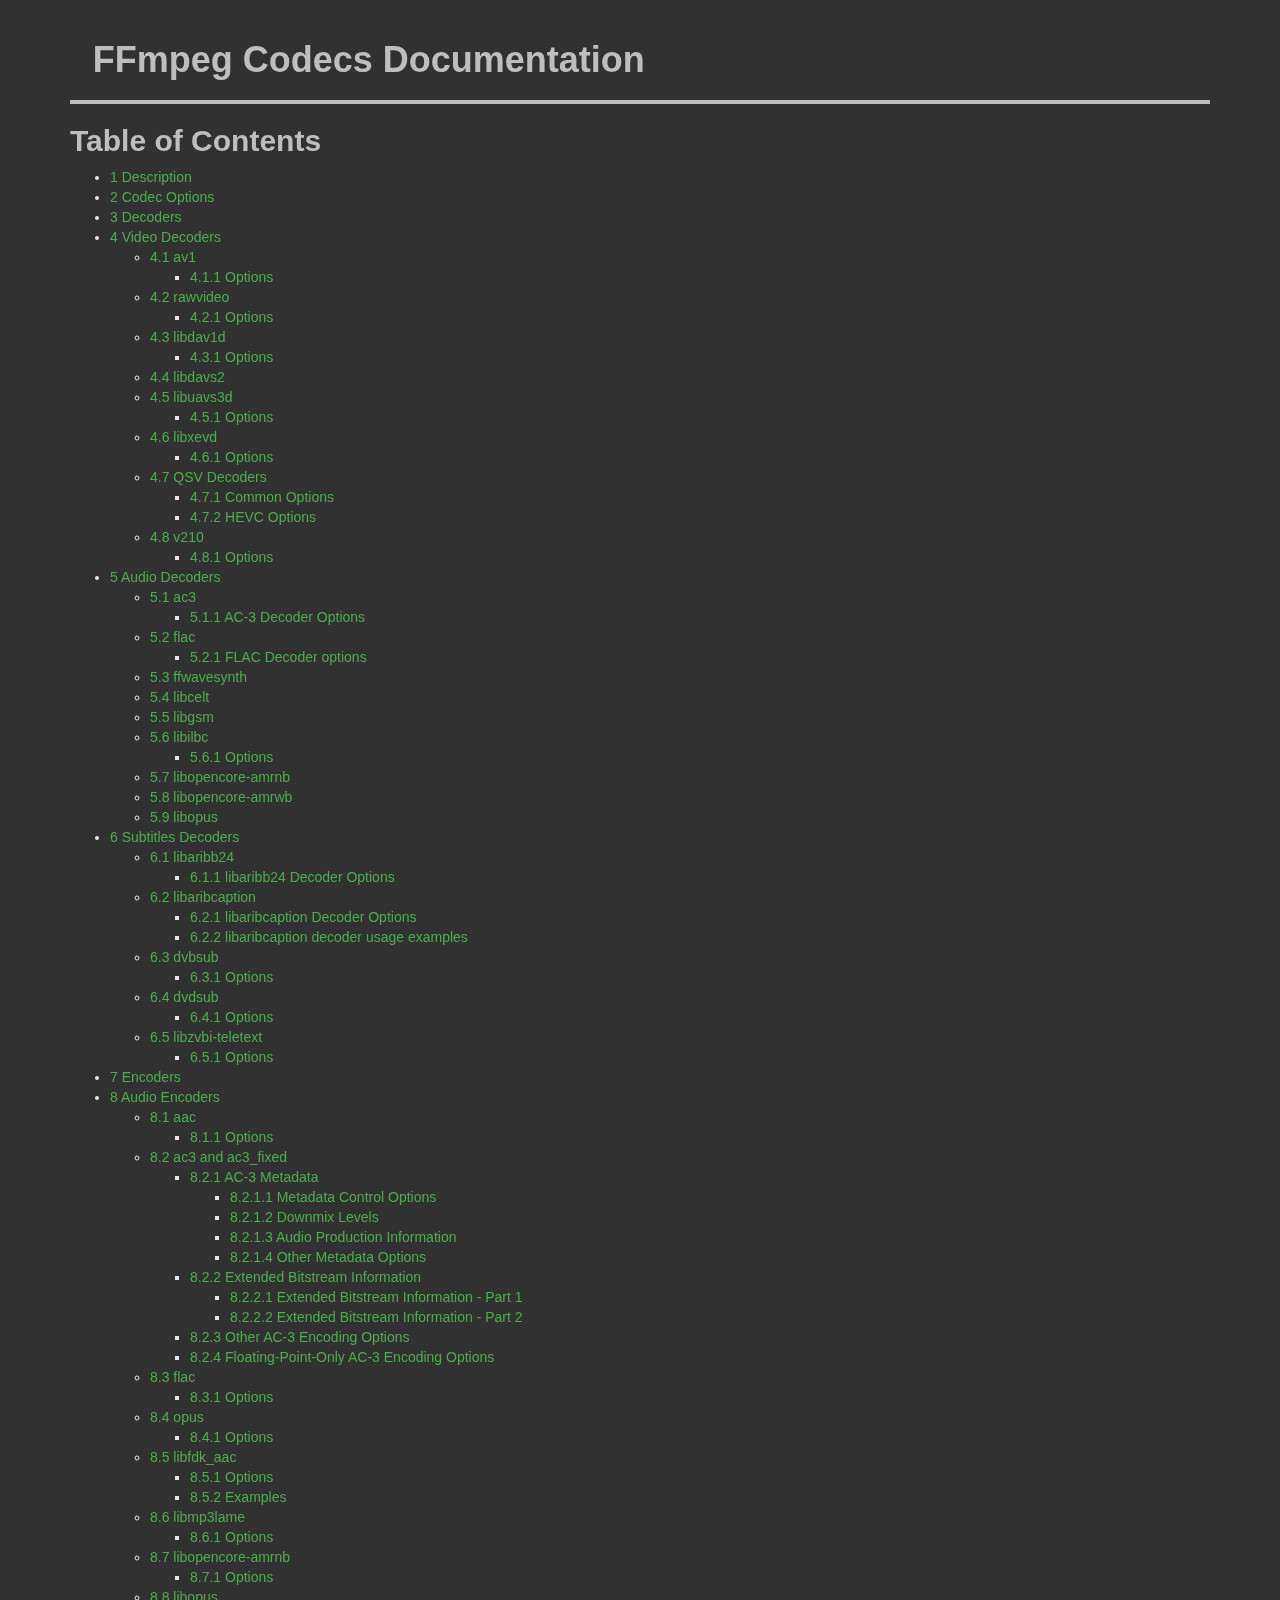
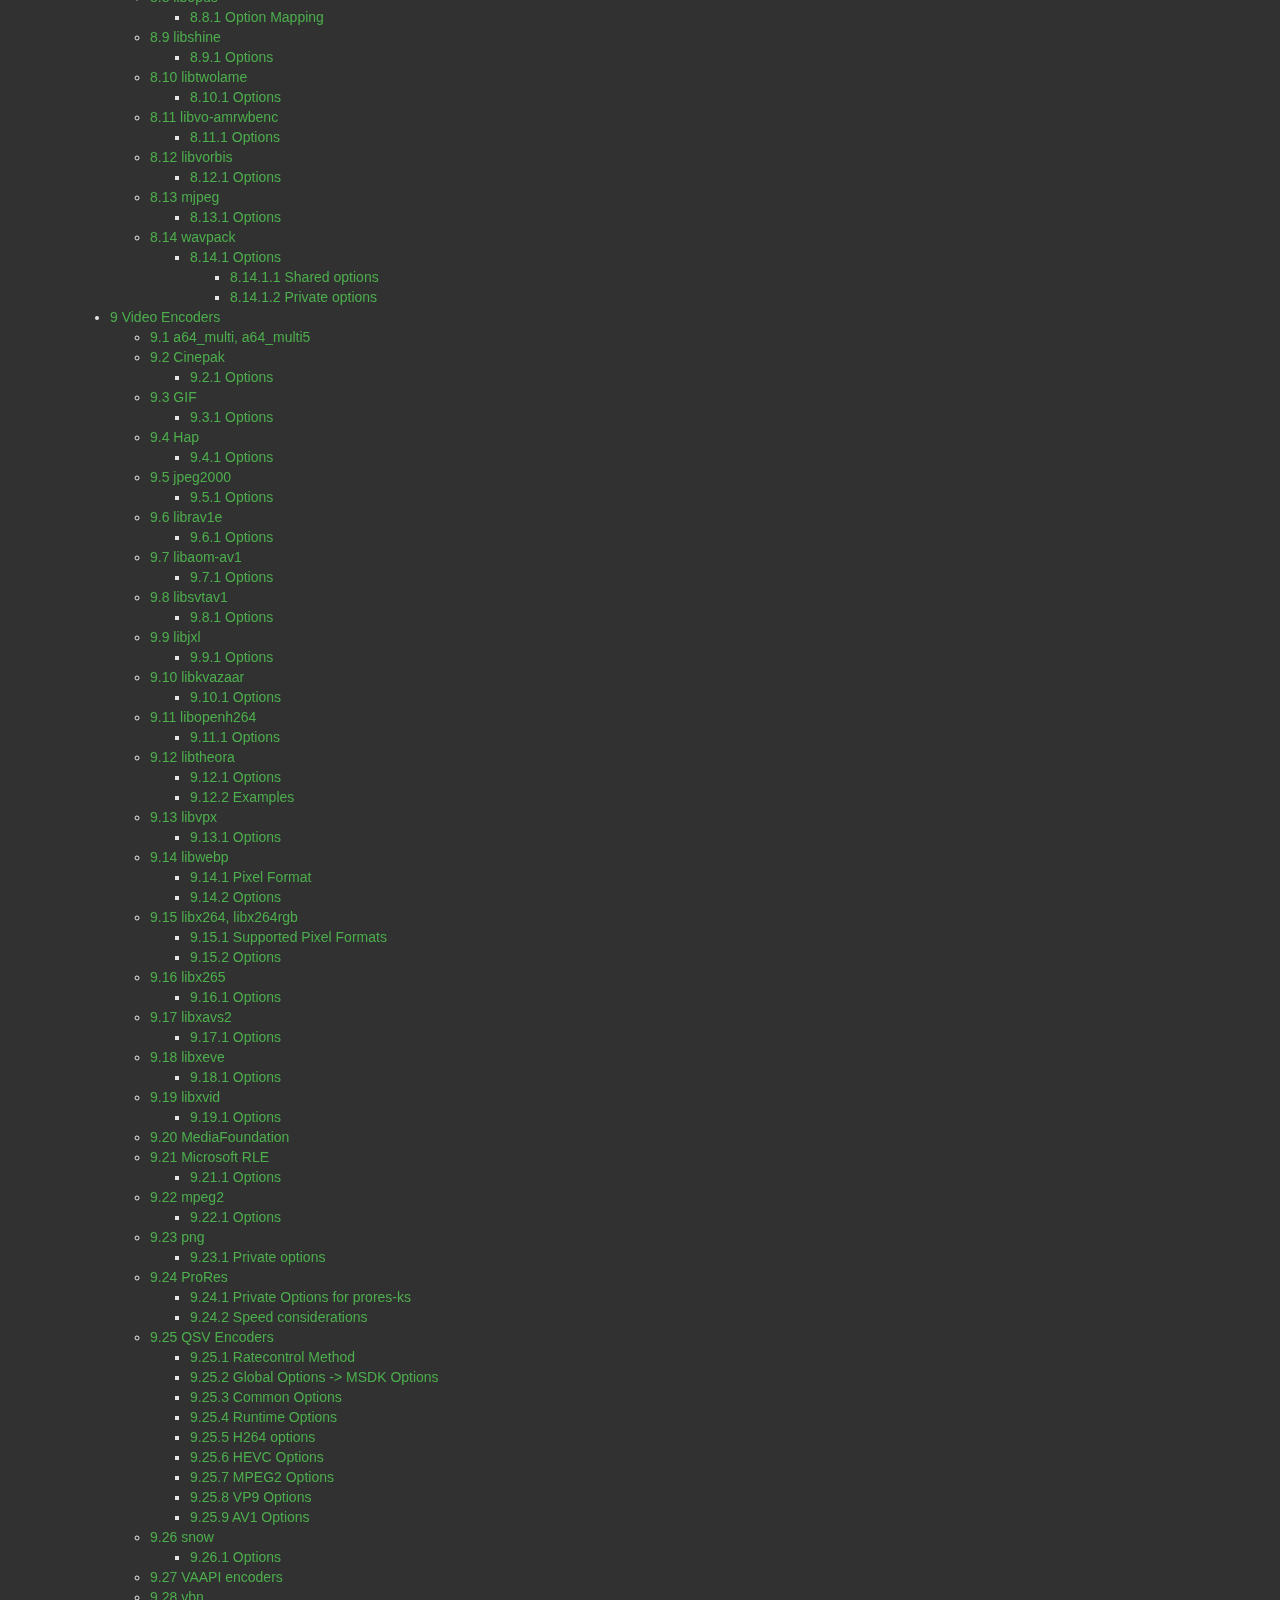
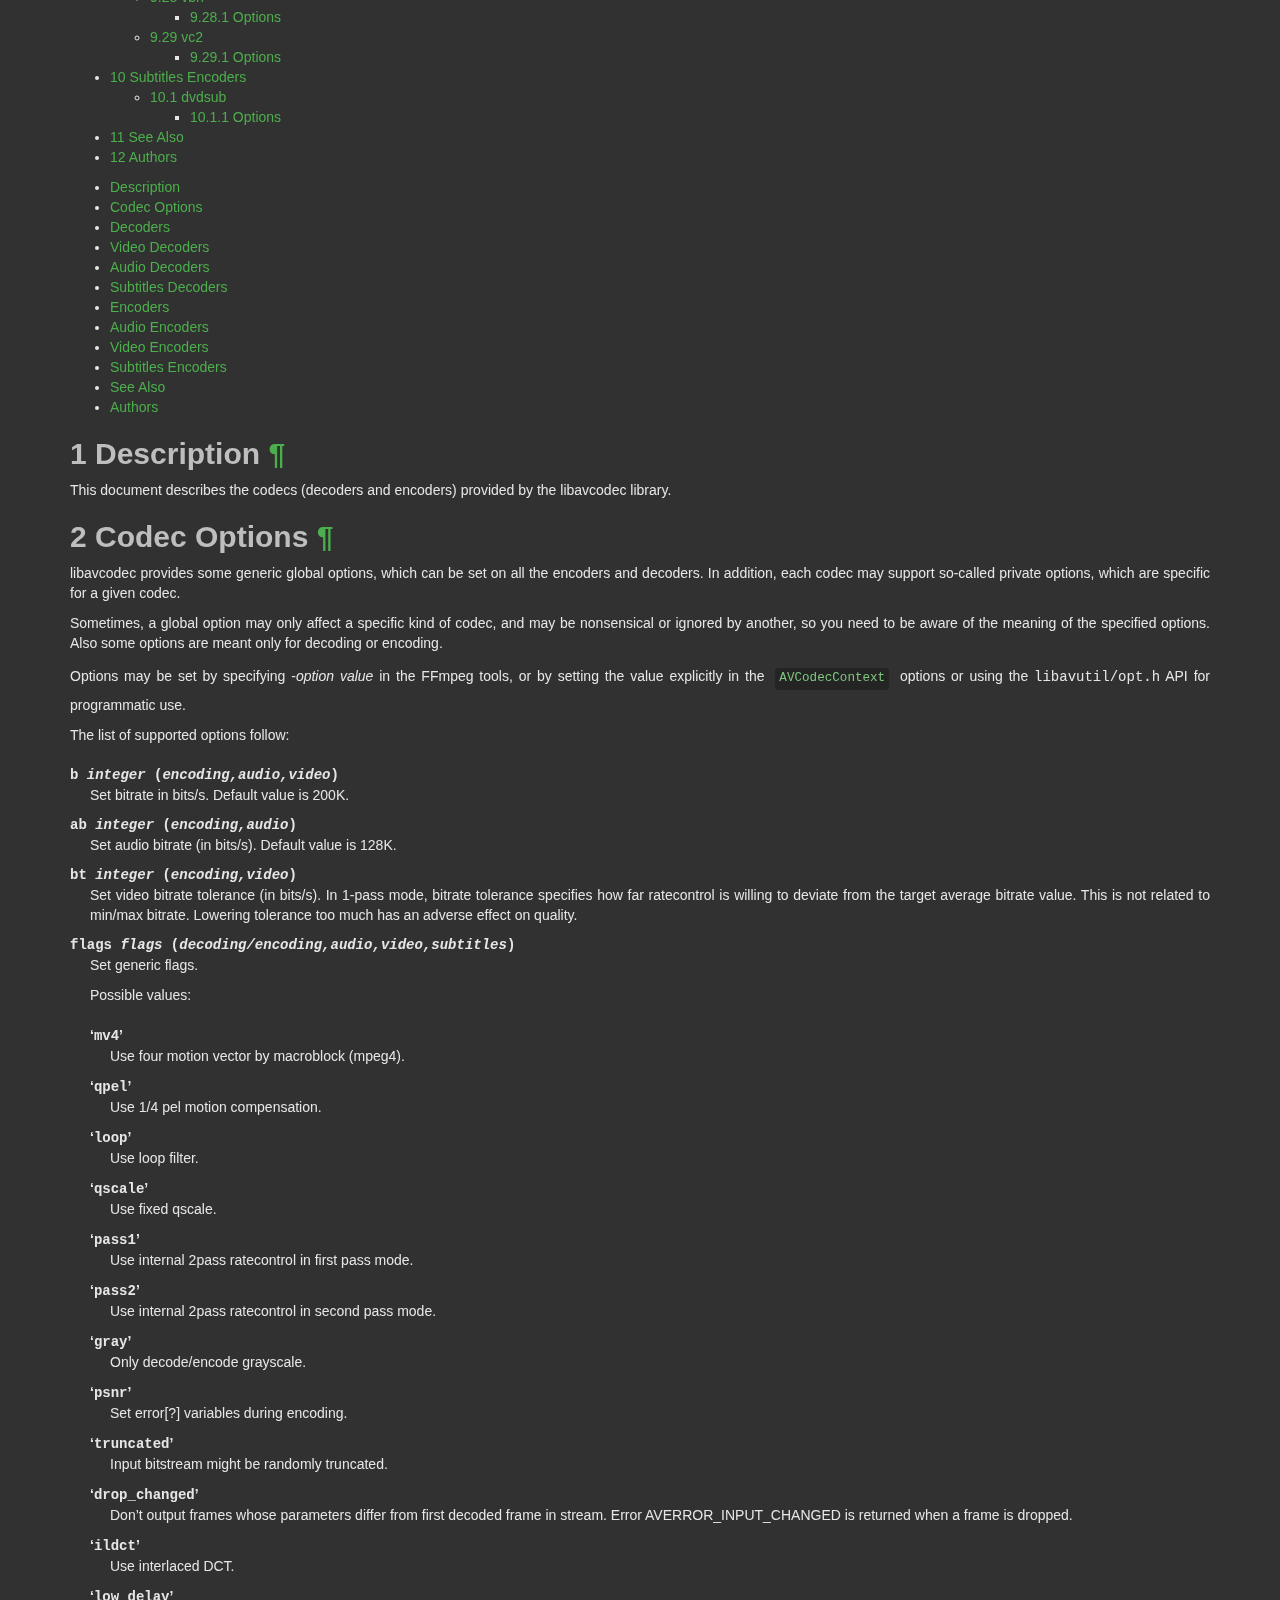
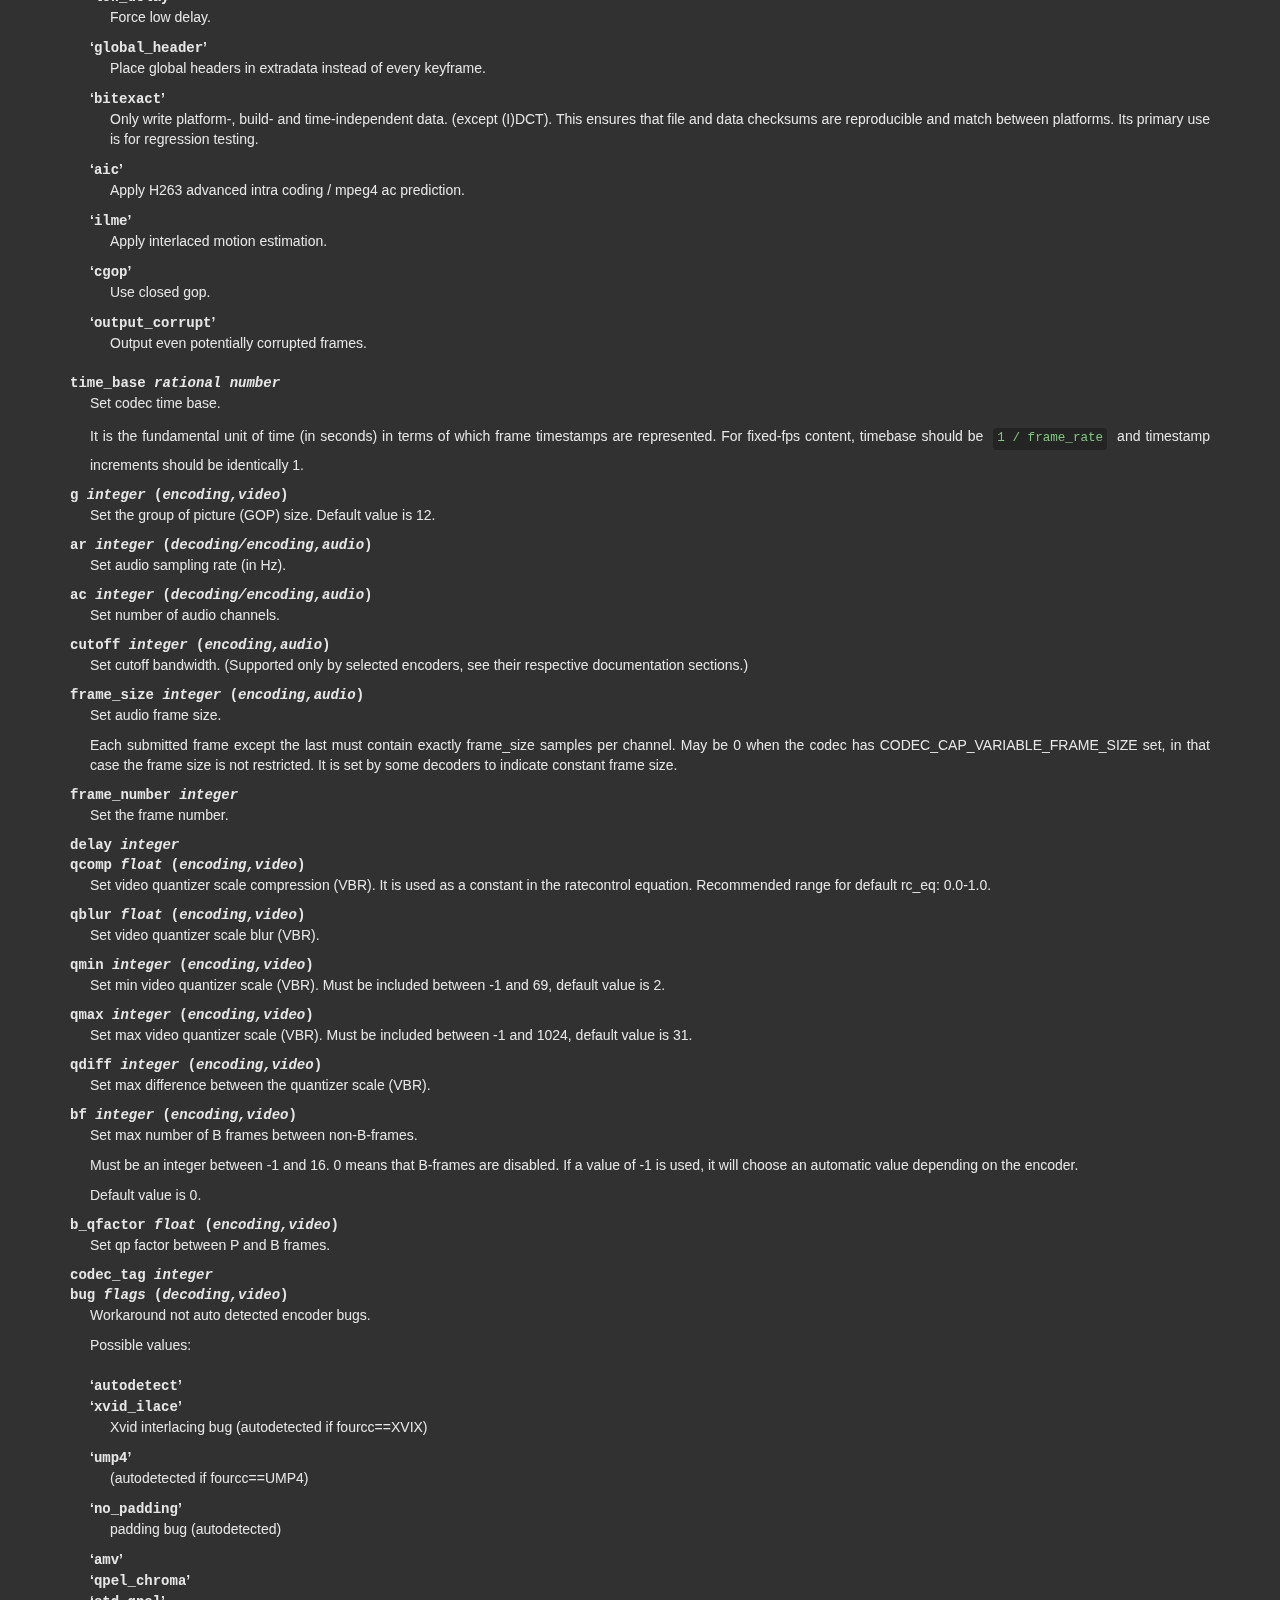
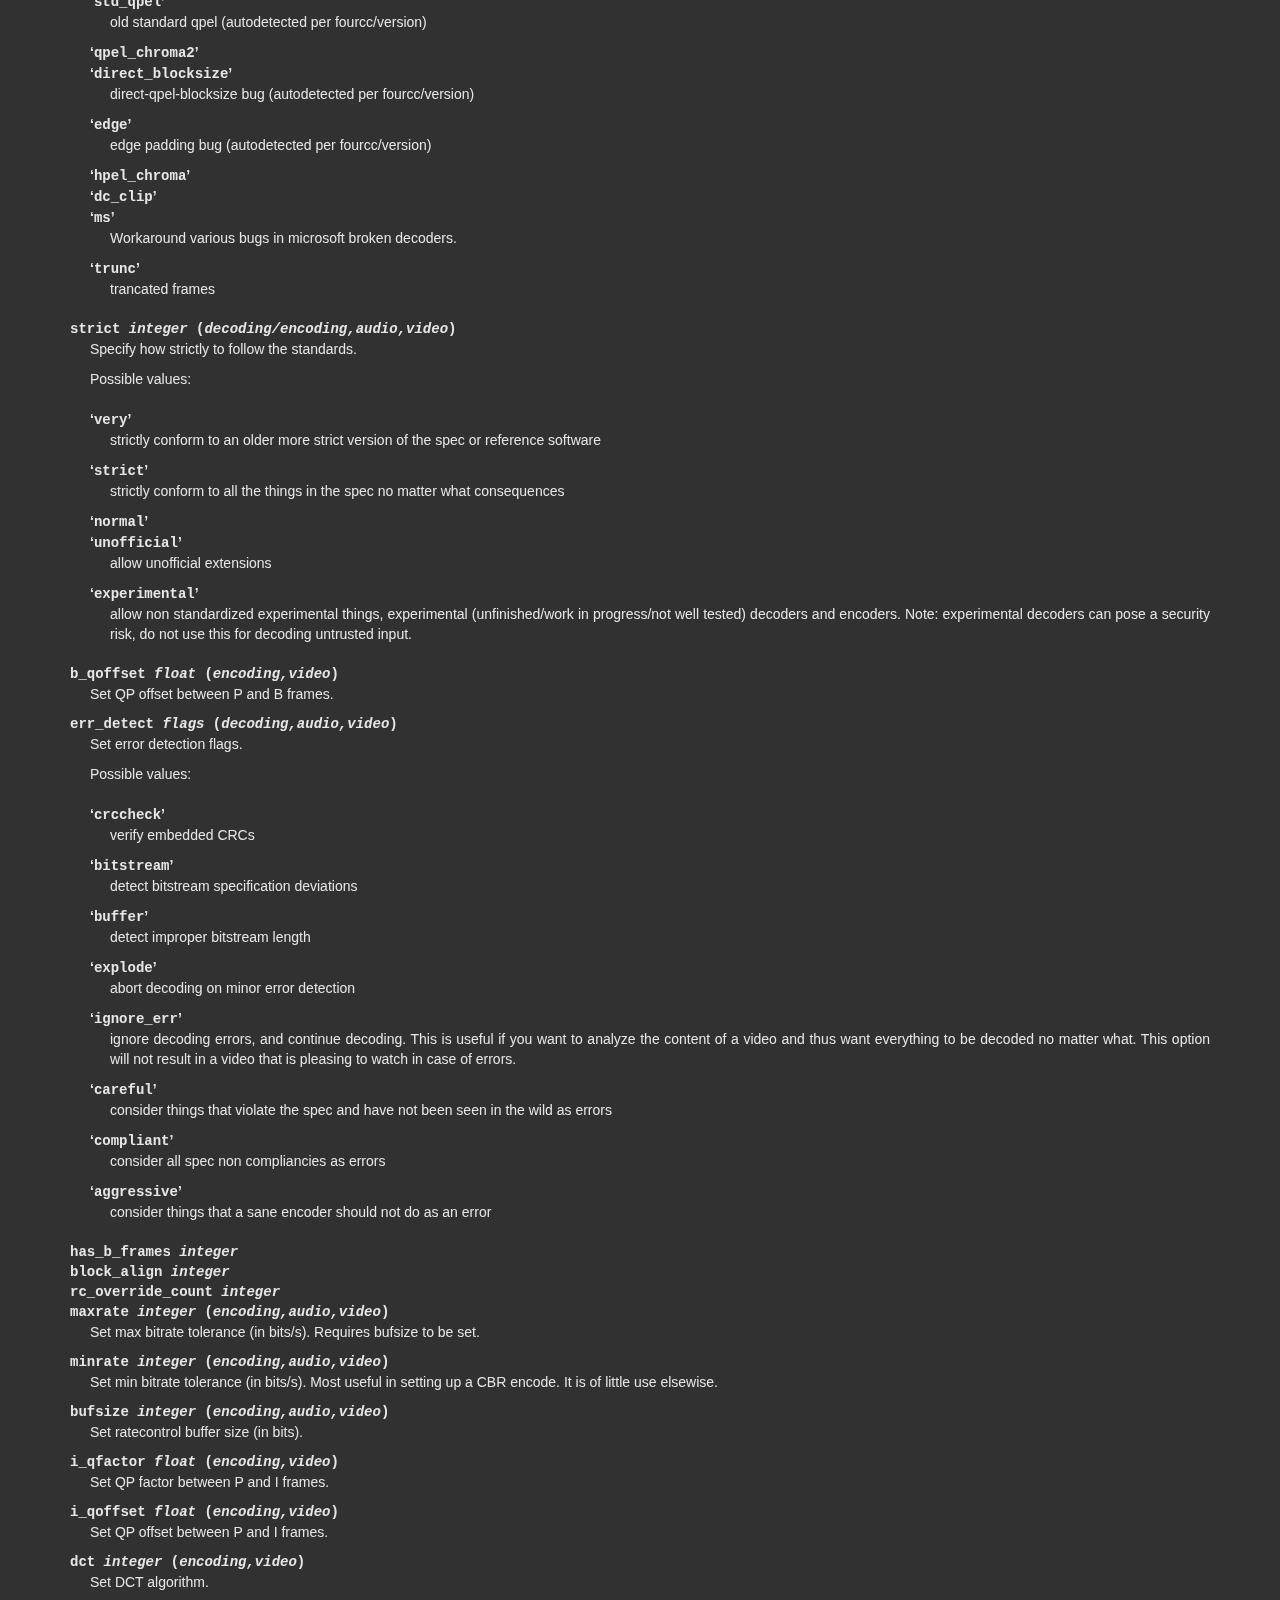
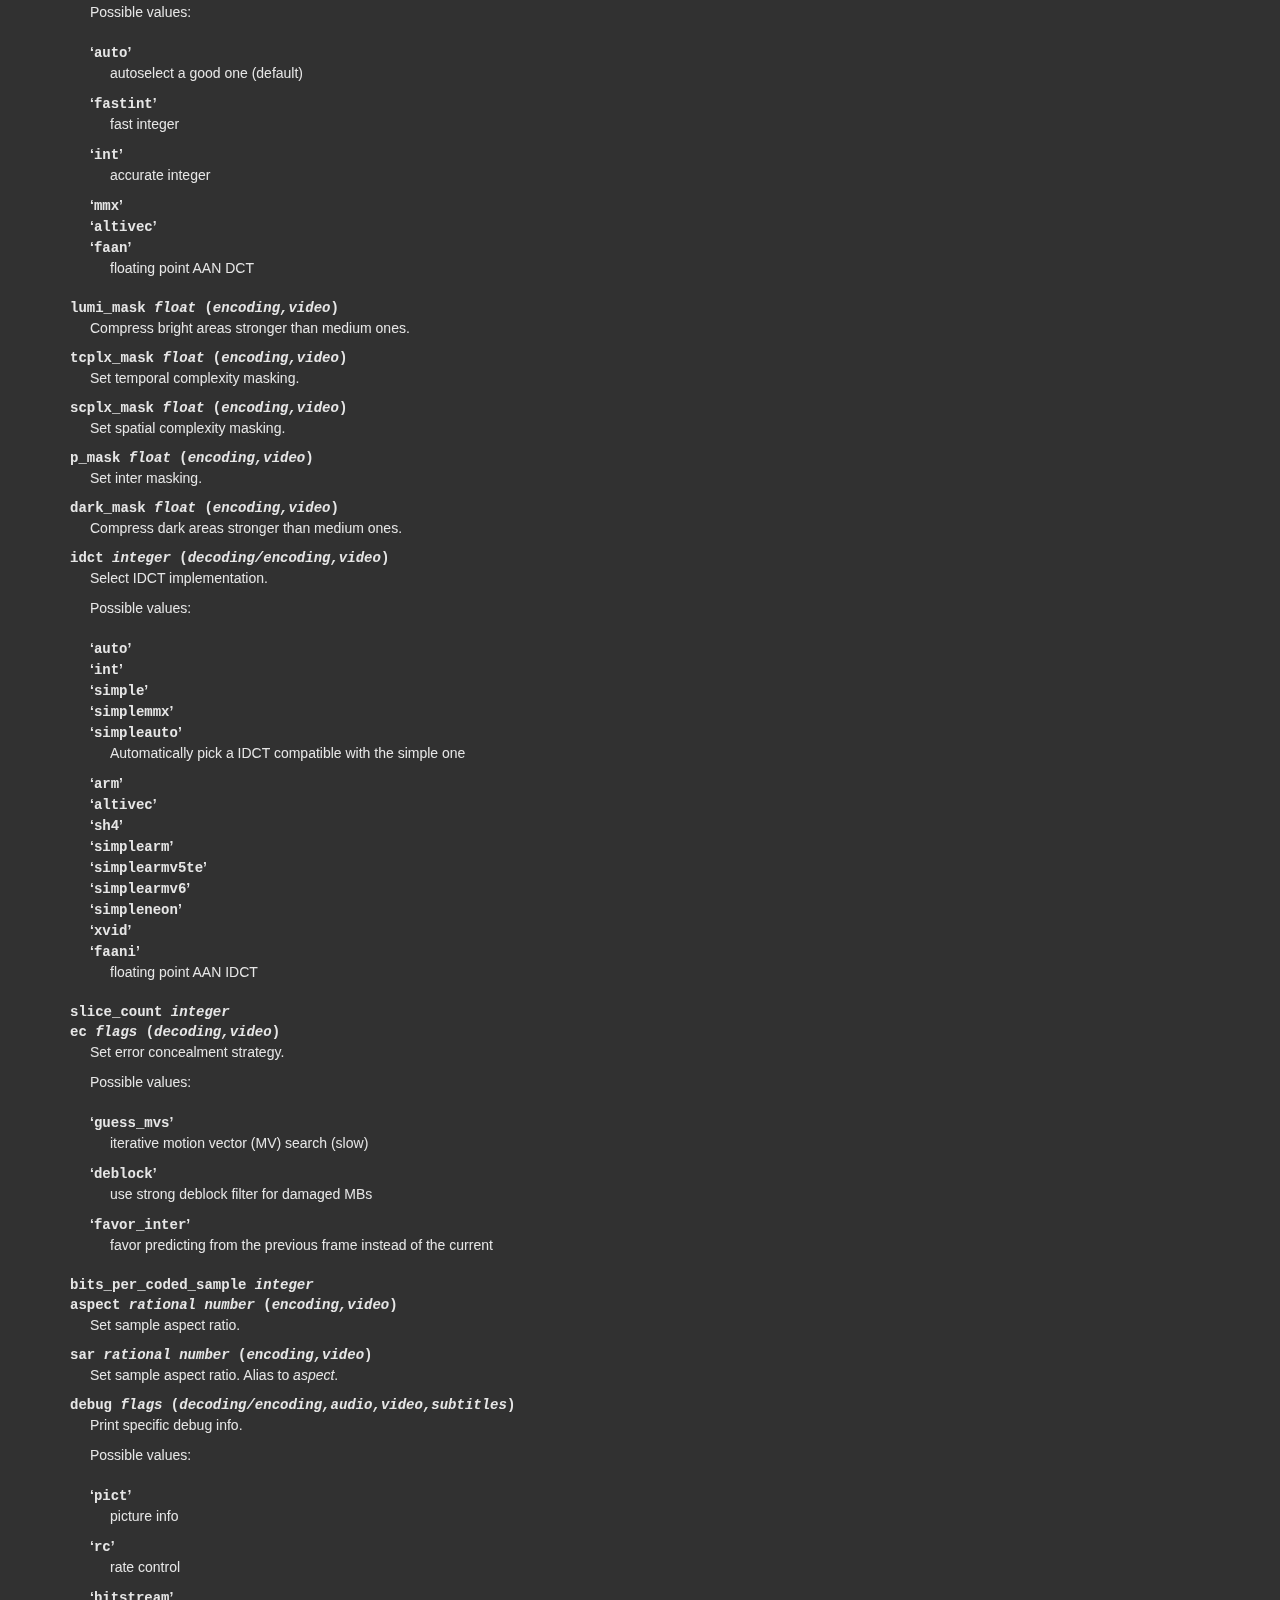
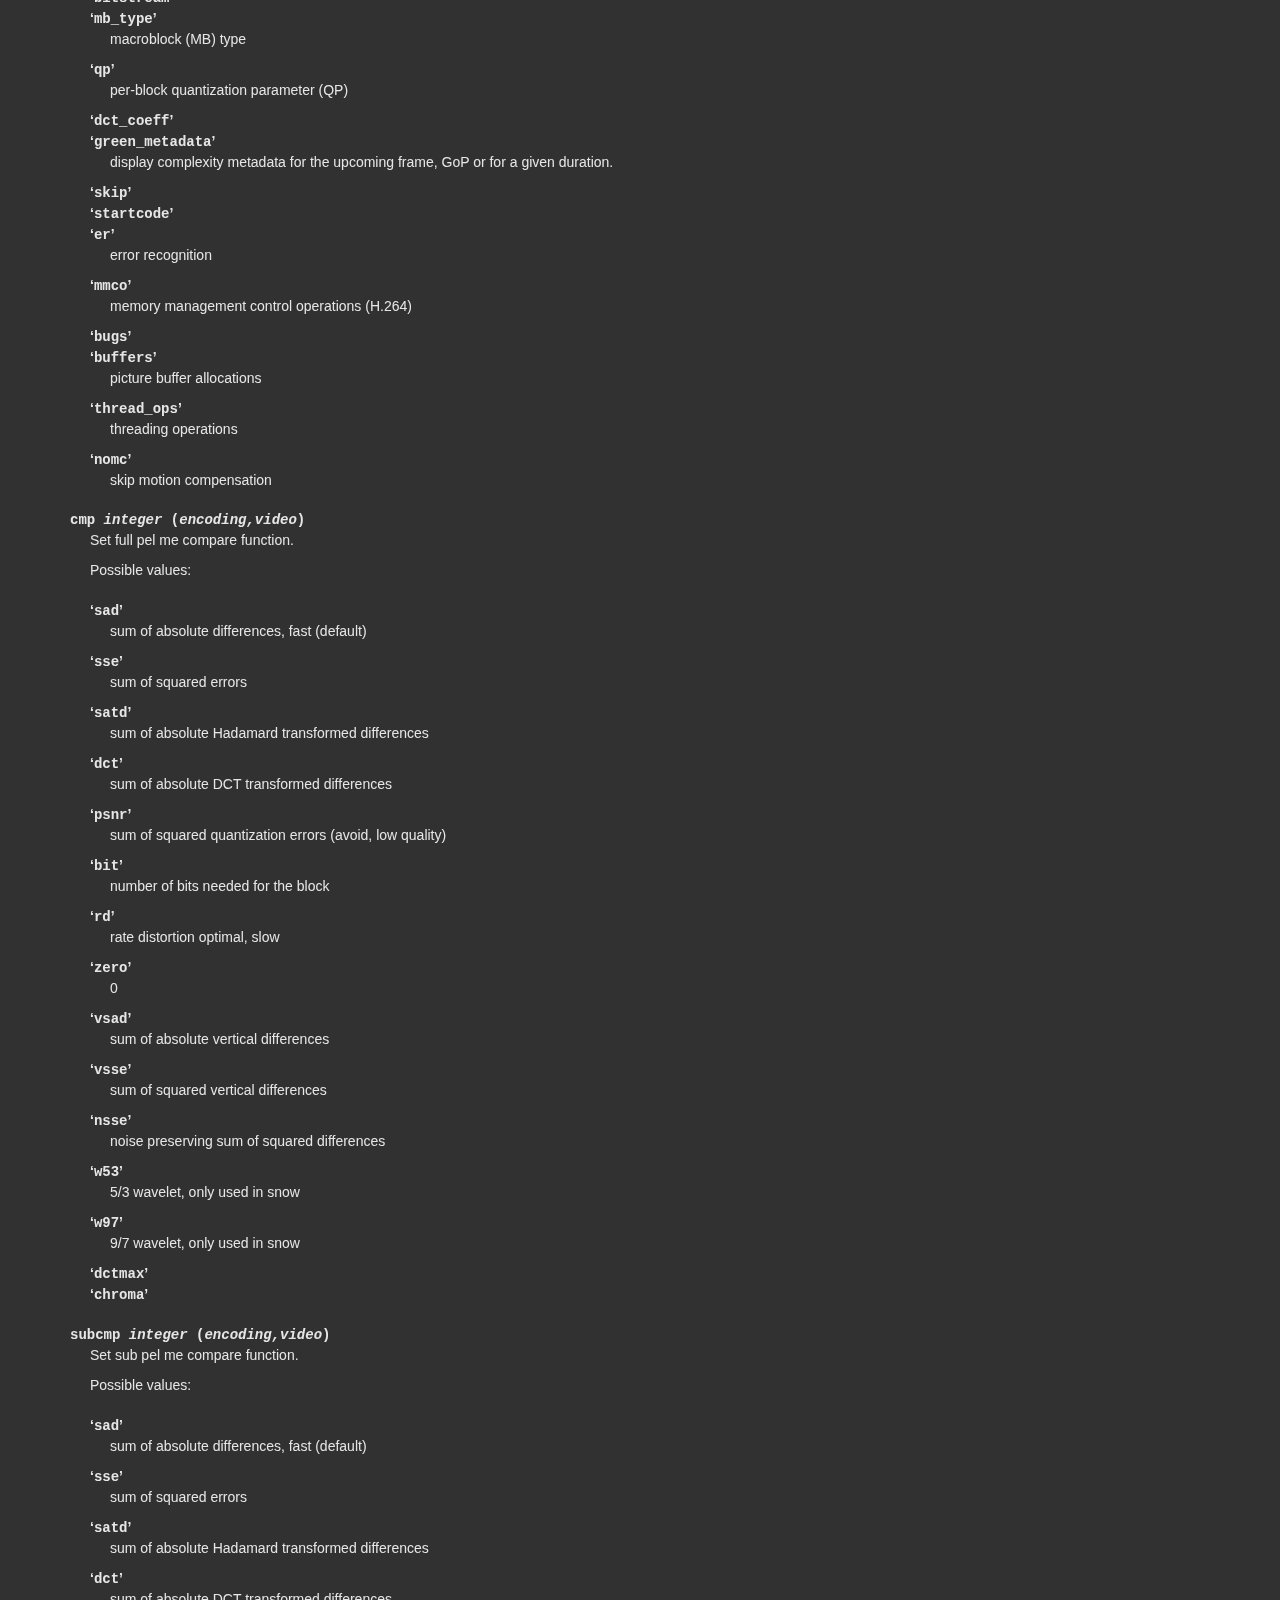
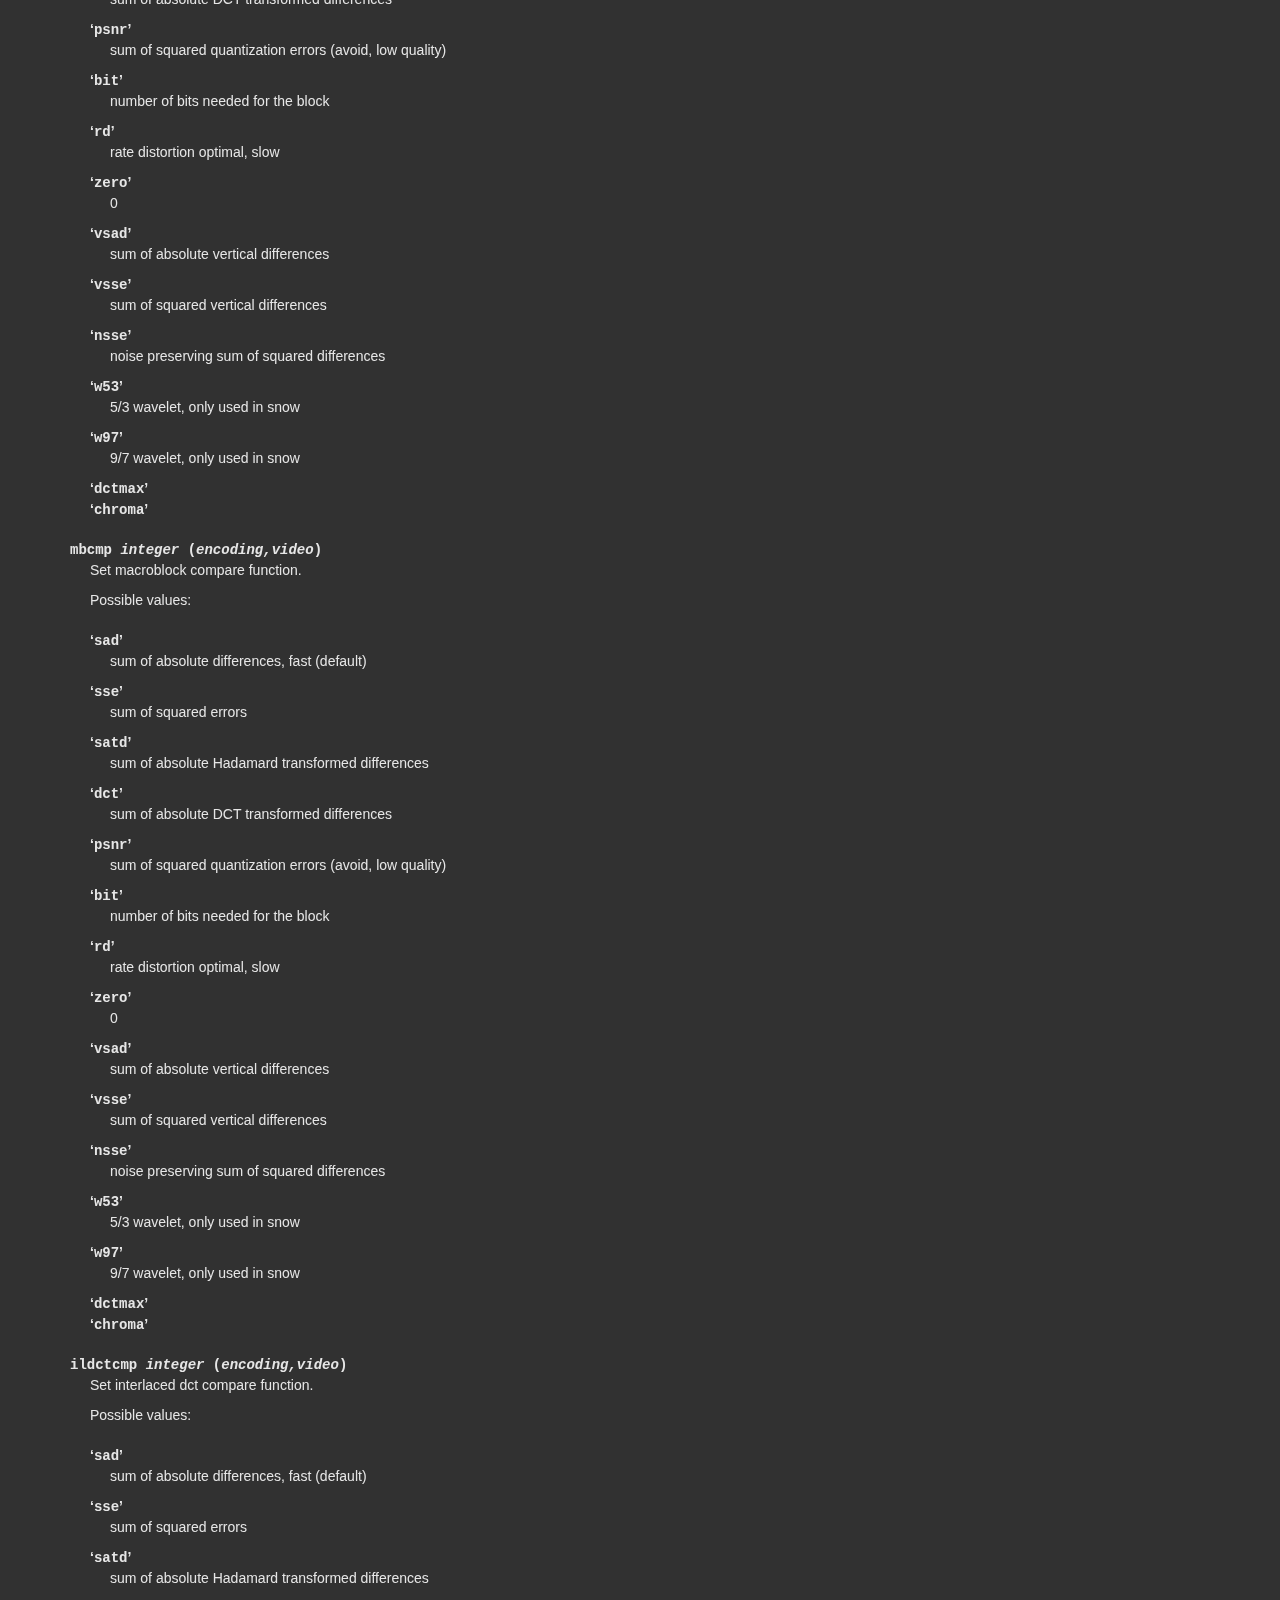
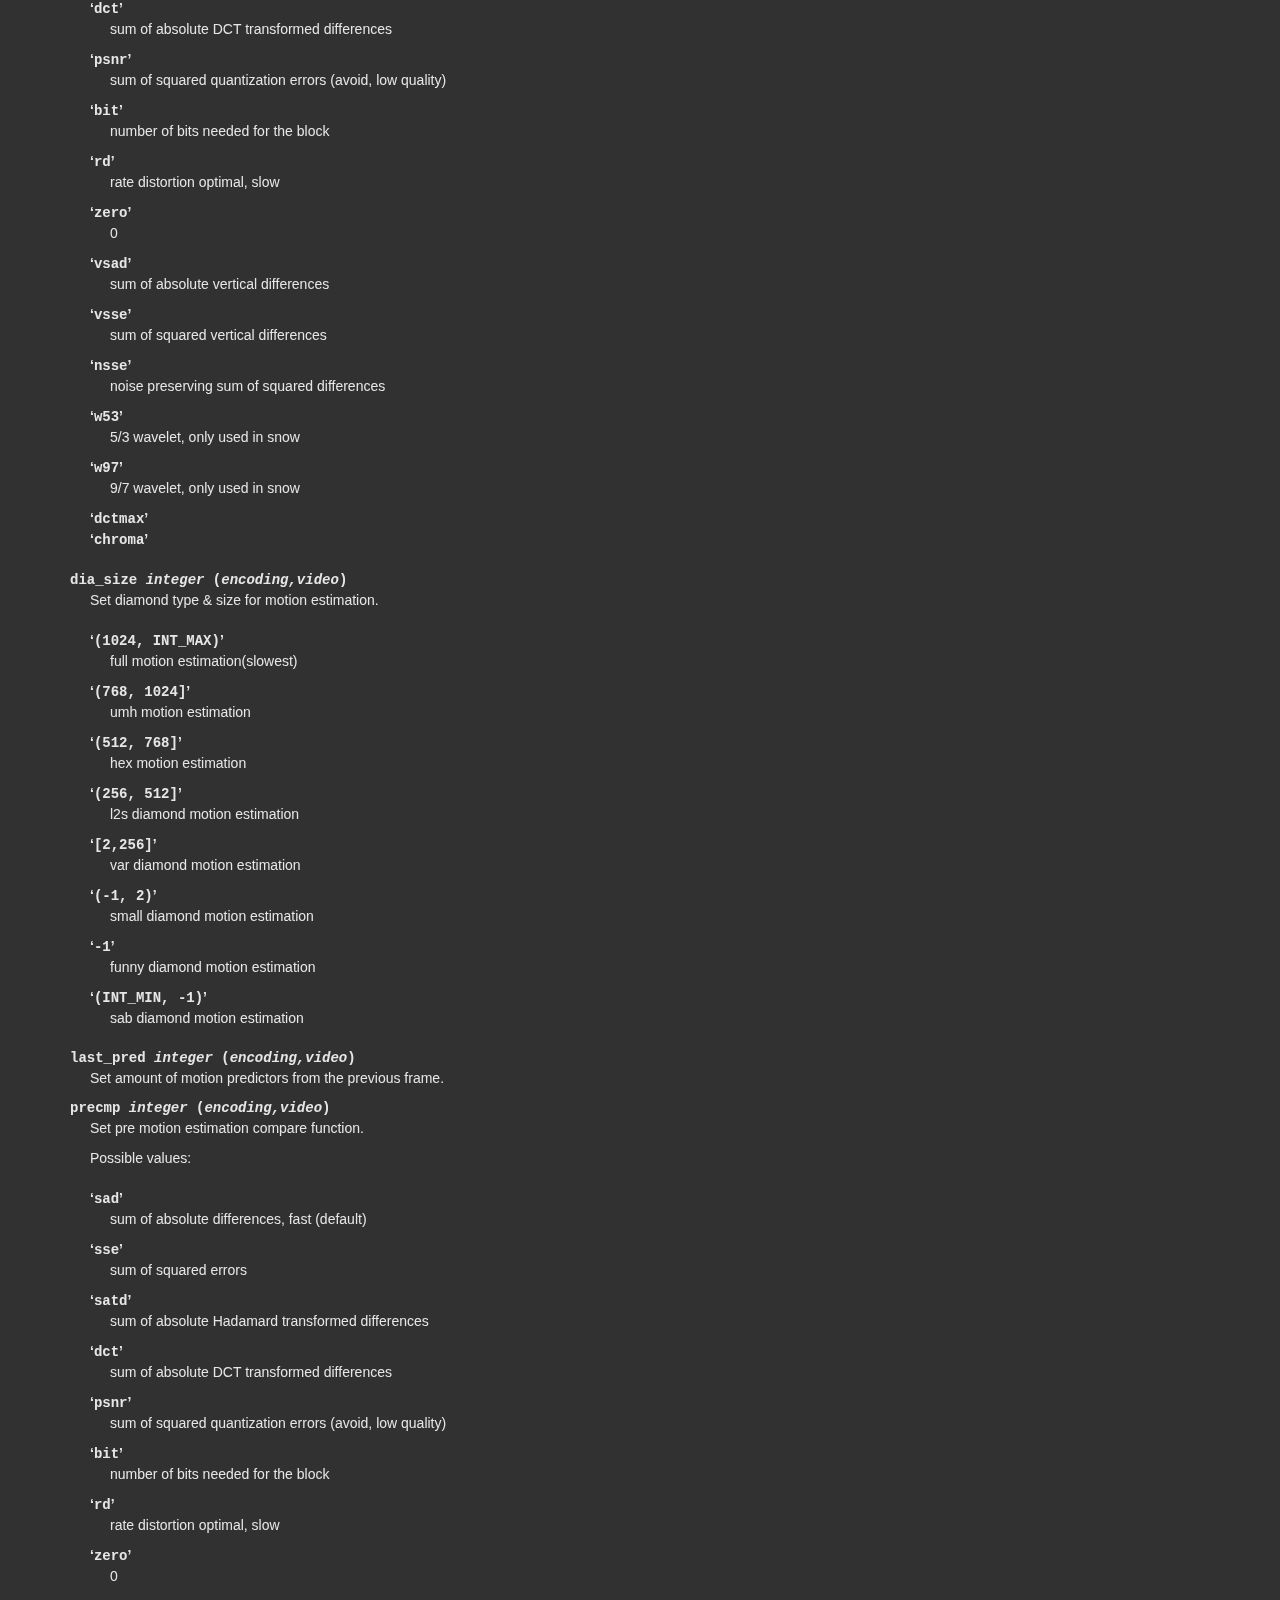
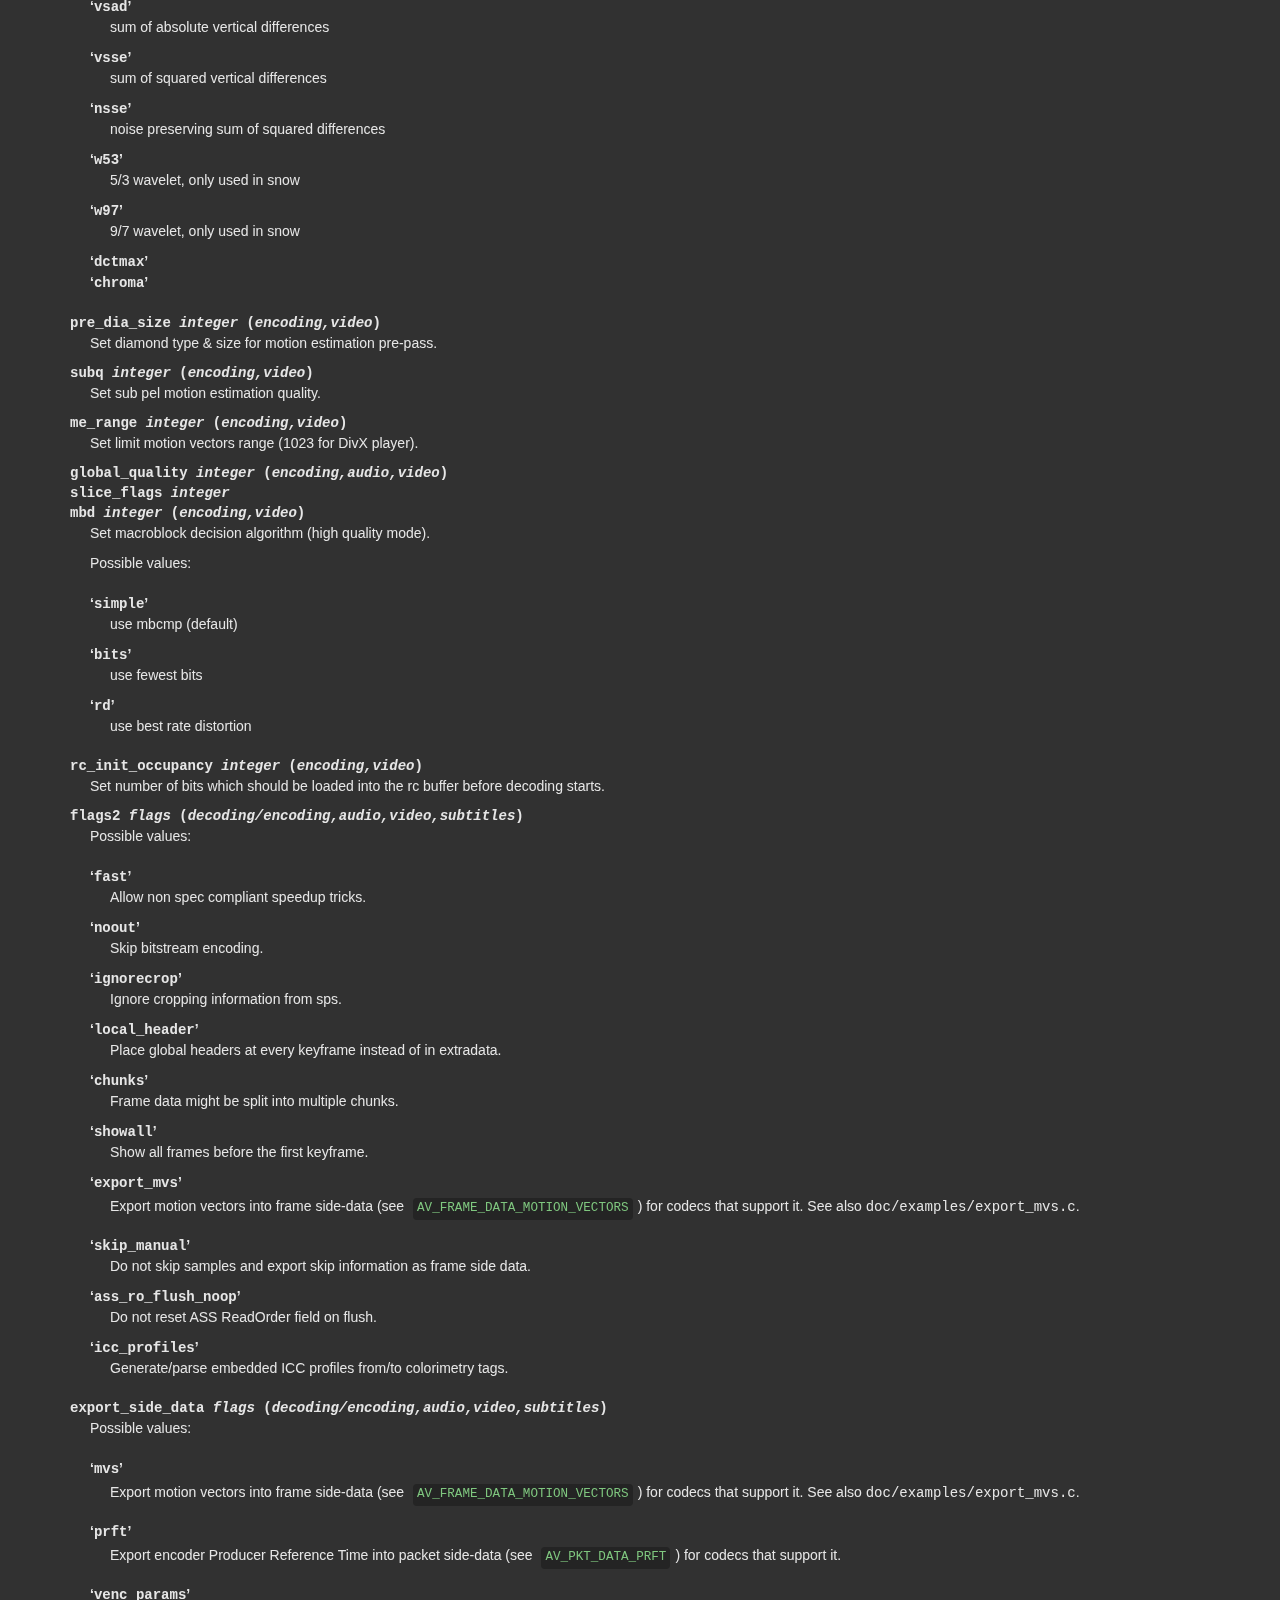
<file: ffmpeg/doc/ffmpeg-codecs.html>
<!DOCTYPE html PUBLIC "-//W3C//DTD HTML 4.01 Transitional//EN" "http://www.w3.org/TR/html4/loose.dtd">
<html>
<!-- Created by , GNU Texinfo 7.1 -->
  <head>
    <meta charset="utf-8">
    <title>
      FFmpeg Codecs Documentation
    </title>
    <meta name="viewport" content="width=device-width,initial-scale=1.0">
    <link rel="stylesheet" type="text/css" href="bootstrap.min.css">
    <link rel="stylesheet" type="text/css" href="style.min.css">
  </head>
  <body>
    <div class="container">
      <h1>
      FFmpeg Codecs Documentation
      </h1>


<div class="top-level-extent" id="SEC_Top">

<div class="element-contents" id="SEC_Contents">
<h2 class="contents-heading">Table of Contents</h2>

<div class="contents">

<ul class="toc-numbered-mark">
  <li><a id="toc-Description" href="#Description">1 Description</a></li>
  <li><a id="toc-Codec-Options" href="#Codec-Options">2 Codec Options</a></li>
  <li><a id="toc-Decoders" href="#Decoders">3 Decoders</a></li>
  <li><a id="toc-Video-Decoders" href="#Video-Decoders">4 Video Decoders</a>
  <ul class="toc-numbered-mark">
    <li><a id="toc-av1" href="#av1">4.1 av1</a>
    <ul class="toc-numbered-mark">
      <li><a id="toc-Options" href="#Options">4.1.1 Options</a></li>
    </ul></li>
    <li><a id="toc-rawvideo" href="#rawvideo">4.2 rawvideo</a>
    <ul class="toc-numbered-mark">
      <li><a id="toc-Options-1" href="#Options-1">4.2.1 Options</a></li>
    </ul></li>
    <li><a id="toc-libdav1d" href="#libdav1d">4.3 libdav1d</a>
    <ul class="toc-numbered-mark">
      <li><a id="toc-Options-2" href="#Options-2">4.3.1 Options</a></li>
    </ul></li>
    <li><a id="toc-libdavs2" href="#libdavs2">4.4 libdavs2</a></li>
    <li><a id="toc-libuavs3d" href="#libuavs3d">4.5 libuavs3d</a>
    <ul class="toc-numbered-mark">
      <li><a id="toc-Options-3" href="#Options-3">4.5.1 Options</a></li>
    </ul></li>
    <li><a id="toc-libxevd" href="#libxevd">4.6 libxevd</a>
    <ul class="toc-numbered-mark">
      <li><a id="toc-Options-4" href="#Options-4">4.6.1 Options</a></li>
    </ul></li>
    <li><a id="toc-QSV-Decoders" href="#QSV-Decoders">4.7 QSV Decoders</a>
    <ul class="toc-numbered-mark">
      <li><a id="toc-Common-Options" href="#Common-Options">4.7.1 Common Options</a></li>
      <li><a id="toc-HEVC-Options" href="#HEVC-Options">4.7.2 HEVC Options</a></li>
    </ul></li>
    <li><a id="toc-v210" href="#v210">4.8 v210</a>
    <ul class="toc-numbered-mark">
      <li><a id="toc-Options-5" href="#Options-5">4.8.1 Options</a></li>
    </ul></li>
  </ul></li>
  <li><a id="toc-Audio-Decoders" href="#Audio-Decoders">5 Audio Decoders</a>
  <ul class="toc-numbered-mark">
    <li><a id="toc-ac3" href="#ac3">5.1 ac3</a>
    <ul class="toc-numbered-mark">
      <li><a id="toc-AC_002d3-Decoder-Options" href="#AC_002d3-Decoder-Options">5.1.1 AC-3 Decoder Options</a></li>
    </ul></li>
    <li><a id="toc-flac-1" href="#flac-1">5.2 flac</a>
    <ul class="toc-numbered-mark">
      <li><a id="toc-FLAC-Decoder-options" href="#FLAC-Decoder-options">5.2.1 FLAC Decoder options</a></li>
    </ul></li>
    <li><a id="toc-ffwavesynth" href="#ffwavesynth">5.3 ffwavesynth</a></li>
    <li><a id="toc-libcelt" href="#libcelt">5.4 libcelt</a></li>
    <li><a id="toc-libgsm" href="#libgsm">5.5 libgsm</a></li>
    <li><a id="toc-libilbc" href="#libilbc">5.6 libilbc</a>
    <ul class="toc-numbered-mark">
      <li><a id="toc-Options-6" href="#Options-6">5.6.1 Options</a></li>
    </ul></li>
    <li><a id="toc-libopencore_002damrnb" href="#libopencore_002damrnb">5.7 libopencore-amrnb</a></li>
    <li><a id="toc-libopencore_002damrwb" href="#libopencore_002damrwb">5.8 libopencore-amrwb</a></li>
    <li><a id="toc-libopus" href="#libopus">5.9 libopus</a></li>
  </ul></li>
  <li><a id="toc-Subtitles-Decoders" href="#Subtitles-Decoders">6 Subtitles Decoders</a>
  <ul class="toc-numbered-mark">
    <li><a id="toc-libaribb24" href="#libaribb24">6.1 libaribb24</a>
    <ul class="toc-numbered-mark">
      <li><a id="toc-libaribb24-Decoder-Options" href="#libaribb24-Decoder-Options">6.1.1 libaribb24 Decoder Options</a></li>
    </ul></li>
    <li><a id="toc-libaribcaption" href="#libaribcaption">6.2 libaribcaption</a>
    <ul class="toc-numbered-mark">
      <li><a id="toc-libaribcaption-Decoder-Options" href="#libaribcaption-Decoder-Options">6.2.1 libaribcaption Decoder Options</a></li>
      <li><a id="toc-libaribcaption-decoder-usage-examples" href="#libaribcaption-decoder-usage-examples">6.2.2 libaribcaption decoder usage examples</a></li>
    </ul></li>
    <li><a id="toc-dvbsub" href="#dvbsub">6.3 dvbsub</a>
    <ul class="toc-numbered-mark">
      <li><a id="toc-Options-7" href="#Options-7">6.3.1 Options</a></li>
    </ul></li>
    <li><a id="toc-dvdsub" href="#dvdsub">6.4 dvdsub</a>
    <ul class="toc-numbered-mark">
      <li><a id="toc-Options-8" href="#Options-8">6.4.1 Options</a></li>
    </ul></li>
    <li><a id="toc-libzvbi_002dteletext" href="#libzvbi_002dteletext">6.5 libzvbi-teletext</a>
    <ul class="toc-numbered-mark">
      <li><a id="toc-Options-9" href="#Options-9">6.5.1 Options</a></li>
    </ul></li>
  </ul></li>
  <li><a id="toc-Encoders" href="#Encoders">7 Encoders</a></li>
  <li><a id="toc-Audio-Encoders" href="#Audio-Encoders">8 Audio Encoders</a>
  <ul class="toc-numbered-mark">
    <li><a id="toc-aac" href="#aac">8.1 aac</a>
    <ul class="toc-numbered-mark">
      <li><a id="toc-Options-10" href="#Options-10">8.1.1 Options</a></li>
    </ul></li>
    <li><a id="toc-ac3-and-ac3_005ffixed" href="#ac3-and-ac3_005ffixed">8.2 ac3 and ac3_fixed</a>
    <ul class="toc-numbered-mark">
      <li><a id="toc-AC_002d3-Metadata" href="#AC_002d3-Metadata">8.2.1 AC-3 Metadata</a>
      <ul class="toc-numbered-mark">
        <li><a id="toc-Metadata-Control-Options" href="#Metadata-Control-Options">8.2.1.1 Metadata Control Options</a></li>
        <li><a id="toc-Downmix-Levels" href="#Downmix-Levels">8.2.1.2 Downmix Levels</a></li>
        <li><a id="toc-Audio-Production-Information" href="#Audio-Production-Information">8.2.1.3 Audio Production Information</a></li>
        <li><a id="toc-Other-Metadata-Options" href="#Other-Metadata-Options">8.2.1.4 Other Metadata Options</a></li>
      </ul></li>
      <li><a id="toc-Extended-Bitstream-Information" href="#Extended-Bitstream-Information">8.2.2 Extended Bitstream Information</a>
      <ul class="toc-numbered-mark">
        <li><a id="toc-Extended-Bitstream-Information-_002d-Part-1" href="#Extended-Bitstream-Information-_002d-Part-1">8.2.2.1 Extended Bitstream Information - Part 1</a></li>
        <li><a id="toc-Extended-Bitstream-Information-_002d-Part-2" href="#Extended-Bitstream-Information-_002d-Part-2">8.2.2.2 Extended Bitstream Information - Part 2</a></li>
      </ul></li>
      <li><a id="toc-Other-AC_002d3-Encoding-Options" href="#Other-AC_002d3-Encoding-Options">8.2.3 Other AC-3 Encoding Options</a></li>
      <li><a id="toc-Floating_002dPoint_002dOnly-AC_002d3-Encoding-Options" href="#Floating_002dPoint_002dOnly-AC_002d3-Encoding-Options">8.2.4 Floating-Point-Only AC-3 Encoding Options</a></li>
    </ul></li>
    <li><a id="toc-flac-2" href="#flac-2">8.3 flac</a>
    <ul class="toc-numbered-mark">
      <li><a id="toc-Options-11" href="#Options-11">8.3.1 Options</a></li>
    </ul></li>
    <li><a id="toc-opus" href="#opus">8.4 opus</a>
    <ul class="toc-numbered-mark">
      <li><a id="toc-Options-12" href="#Options-12">8.4.1 Options</a></li>
    </ul></li>
    <li><a id="toc-libfdk_005faac" href="#libfdk_005faac">8.5 libfdk_aac</a>
    <ul class="toc-numbered-mark">
      <li><a id="toc-Options-13" href="#Options-13">8.5.1 Options</a></li>
      <li><a id="toc-Examples" href="#Examples">8.5.2 Examples</a></li>
    </ul></li>
    <li><a id="toc-libmp3lame-1" href="#libmp3lame-1">8.6 libmp3lame</a>
    <ul class="toc-numbered-mark">
      <li><a id="toc-Options-14" href="#Options-14">8.6.1 Options</a></li>
    </ul></li>
    <li><a id="toc-libopencore_002damrnb-1" href="#libopencore_002damrnb-1">8.7 libopencore-amrnb</a>
    <ul class="toc-numbered-mark">
      <li><a id="toc-Options-15" href="#Options-15">8.7.1 Options</a></li>
    </ul></li>
    <li><a id="toc-libopus-1" href="#libopus-1">8.8 libopus</a>
    <ul class="toc-numbered-mark">
      <li><a id="toc-Option-Mapping" href="#Option-Mapping">8.8.1 Option Mapping</a></li>
    </ul></li>
    <li><a id="toc-libshine-1" href="#libshine-1">8.9 libshine</a>
    <ul class="toc-numbered-mark">
      <li><a id="toc-Options-16" href="#Options-16">8.9.1 Options</a></li>
    </ul></li>
    <li><a id="toc-libtwolame" href="#libtwolame">8.10 libtwolame</a>
    <ul class="toc-numbered-mark">
      <li><a id="toc-Options-17" href="#Options-17">8.10.1 Options</a></li>
    </ul></li>
    <li><a id="toc-libvo_002damrwbenc" href="#libvo_002damrwbenc">8.11 libvo-amrwbenc</a>
    <ul class="toc-numbered-mark">
      <li><a id="toc-Options-18" href="#Options-18">8.11.1 Options</a></li>
    </ul></li>
    <li><a id="toc-libvorbis" href="#libvorbis">8.12 libvorbis</a>
    <ul class="toc-numbered-mark">
      <li><a id="toc-Options-19" href="#Options-19">8.12.1 Options</a></li>
    </ul></li>
    <li><a id="toc-mjpeg" href="#mjpeg">8.13 mjpeg</a>
    <ul class="toc-numbered-mark">
      <li><a id="toc-Options-20" href="#Options-20">8.13.1 Options</a></li>
    </ul></li>
    <li><a id="toc-wavpack" href="#wavpack">8.14 wavpack</a>
    <ul class="toc-numbered-mark">
      <li><a id="toc-Options-21" href="#Options-21">8.14.1 Options</a>
      <ul class="toc-numbered-mark">
        <li><a id="toc-Shared-options" href="#Shared-options">8.14.1.1 Shared options</a></li>
        <li><a id="toc-Private-options" href="#Private-options">8.14.1.2 Private options</a></li>
      </ul></li>
    </ul></li>
  </ul></li>
  <li><a id="toc-Video-Encoders" href="#Video-Encoders">9 Video Encoders</a>
  <ul class="toc-numbered-mark">
    <li><a id="toc-a64_005fmulti_002c-a64_005fmulti5" href="#a64_005fmulti_002c-a64_005fmulti5">9.1 a64_multi, a64_multi5</a></li>
    <li><a id="toc-Cinepak" href="#Cinepak">9.2 Cinepak</a>
    <ul class="toc-numbered-mark">
      <li><a id="toc-Options-22" href="#Options-22">9.2.1 Options</a></li>
    </ul></li>
    <li><a id="toc-GIF" href="#GIF">9.3 GIF</a>
    <ul class="toc-numbered-mark">
      <li><a id="toc-Options-23" href="#Options-23">9.3.1 Options</a></li>
    </ul></li>
    <li><a id="toc-Hap" href="#Hap">9.4 Hap</a>
    <ul class="toc-numbered-mark">
      <li><a id="toc-Options-24" href="#Options-24">9.4.1 Options</a></li>
    </ul></li>
    <li><a id="toc-jpeg2000" href="#jpeg2000">9.5 jpeg2000</a>
    <ul class="toc-numbered-mark">
      <li><a id="toc-Options-25" href="#Options-25">9.5.1 Options</a></li>
    </ul></li>
    <li><a id="toc-librav1e" href="#librav1e">9.6 librav1e</a>
    <ul class="toc-numbered-mark">
      <li><a id="toc-Options-26" href="#Options-26">9.6.1 Options</a></li>
    </ul></li>
    <li><a id="toc-libaom_002dav1" href="#libaom_002dav1">9.7 libaom-av1</a>
    <ul class="toc-numbered-mark">
      <li><a id="toc-Options-27" href="#Options-27">9.7.1 Options</a></li>
    </ul></li>
    <li><a id="toc-libsvtav1" href="#libsvtav1">9.8 libsvtav1</a>
    <ul class="toc-numbered-mark">
      <li><a id="toc-Options-28" href="#Options-28">9.8.1 Options</a></li>
    </ul></li>
    <li><a id="toc-libjxl" href="#libjxl">9.9 libjxl</a>
    <ul class="toc-numbered-mark">
      <li><a id="toc-Options-29" href="#Options-29">9.9.1 Options</a></li>
    </ul></li>
    <li><a id="toc-libkvazaar" href="#libkvazaar">9.10 libkvazaar</a>
    <ul class="toc-numbered-mark">
      <li><a id="toc-Options-30" href="#Options-30">9.10.1 Options</a></li>
    </ul></li>
    <li><a id="toc-libopenh264" href="#libopenh264">9.11 libopenh264</a>
    <ul class="toc-numbered-mark">
      <li><a id="toc-Options-31" href="#Options-31">9.11.1 Options</a></li>
    </ul></li>
    <li><a id="toc-libtheora" href="#libtheora">9.12 libtheora</a>
    <ul class="toc-numbered-mark">
      <li><a id="toc-Options-32" href="#Options-32">9.12.1 Options</a></li>
      <li><a id="toc-Examples-1" href="#Examples-1">9.12.2 Examples</a></li>
    </ul></li>
    <li><a id="toc-libvpx" href="#libvpx">9.13 libvpx</a>
    <ul class="toc-numbered-mark">
      <li><a id="toc-Options-33" href="#Options-33">9.13.1 Options</a></li>
    </ul></li>
    <li><a id="toc-libwebp" href="#libwebp">9.14 libwebp</a>
    <ul class="toc-numbered-mark">
      <li><a id="toc-Pixel-Format" href="#Pixel-Format">9.14.1 Pixel Format</a></li>
      <li><a id="toc-Options-34" href="#Options-34">9.14.2 Options</a></li>
    </ul></li>
    <li><a id="toc-libx264_002c-libx264rgb" href="#libx264_002c-libx264rgb">9.15 libx264, libx264rgb</a>
    <ul class="toc-numbered-mark">
      <li><a id="toc-Supported-Pixel-Formats" href="#Supported-Pixel-Formats">9.15.1 Supported Pixel Formats</a></li>
      <li><a id="toc-Options-35" href="#Options-35">9.15.2 Options</a></li>
    </ul></li>
    <li><a id="toc-libx265" href="#libx265">9.16 libx265</a>
    <ul class="toc-numbered-mark">
      <li><a id="toc-Options-36" href="#Options-36">9.16.1 Options</a></li>
    </ul></li>
    <li><a id="toc-libxavs2" href="#libxavs2">9.17 libxavs2</a>
    <ul class="toc-numbered-mark">
      <li><a id="toc-Options-37" href="#Options-37">9.17.1 Options</a></li>
    </ul></li>
    <li><a id="toc-libxeve" href="#libxeve">9.18 libxeve</a>
    <ul class="toc-numbered-mark">
      <li><a id="toc-Options-38" href="#Options-38">9.18.1 Options</a></li>
    </ul></li>
    <li><a id="toc-libxvid" href="#libxvid">9.19 libxvid</a>
    <ul class="toc-numbered-mark">
      <li><a id="toc-Options-39" href="#Options-39">9.19.1 Options</a></li>
    </ul></li>
    <li><a id="toc-MediaFoundation" href="#MediaFoundation">9.20 MediaFoundation</a></li>
    <li><a id="toc-Microsoft-RLE" href="#Microsoft-RLE">9.21 Microsoft RLE</a>
    <ul class="toc-numbered-mark">
      <li><a id="toc-Options-40" href="#Options-40">9.21.1 Options</a></li>
    </ul></li>
    <li><a id="toc-mpeg2" href="#mpeg2">9.22 mpeg2</a>
    <ul class="toc-numbered-mark">
      <li><a id="toc-Options-41" href="#Options-41">9.22.1 Options</a></li>
    </ul></li>
    <li><a id="toc-png" href="#png">9.23 png</a>
    <ul class="toc-numbered-mark">
      <li><a id="toc-Private-options-1" href="#Private-options-1">9.23.1 Private options</a></li>
    </ul></li>
    <li><a id="toc-ProRes" href="#ProRes">9.24 ProRes</a>
    <ul class="toc-numbered-mark">
      <li><a id="toc-Private-Options-for-prores_002dks" href="#Private-Options-for-prores_002dks">9.24.1 Private Options for prores-ks</a></li>
      <li><a id="toc-Speed-considerations" href="#Speed-considerations">9.24.2 Speed considerations</a></li>
    </ul></li>
    <li><a id="toc-QSV-Encoders" href="#QSV-Encoders">9.25 QSV Encoders</a>
    <ul class="toc-numbered-mark">
      <li><a id="toc-Ratecontrol-Method" href="#Ratecontrol-Method">9.25.1 Ratecontrol Method</a></li>
      <li><a id="toc-Global-Options-_002d_003e-MSDK-Options" href="#Global-Options-_002d_003e-MSDK-Options">9.25.2 Global Options -&gt; MSDK Options</a></li>
      <li><a id="toc-Common-Options-1" href="#Common-Options-1">9.25.3 Common Options</a></li>
      <li><a id="toc-Runtime-Options" href="#Runtime-Options">9.25.4 Runtime Options</a></li>
      <li><a id="toc-H264-options" href="#H264-options">9.25.5 H264 options</a></li>
      <li><a id="toc-HEVC-Options-1" href="#HEVC-Options-1">9.25.6 HEVC Options</a></li>
      <li><a id="toc-MPEG2-Options" href="#MPEG2-Options">9.25.7 MPEG2 Options</a></li>
      <li><a id="toc-VP9-Options" href="#VP9-Options">9.25.8 VP9 Options</a></li>
      <li><a id="toc-AV1-Options" href="#AV1-Options">9.25.9 AV1 Options</a></li>
    </ul></li>
    <li><a id="toc-snow" href="#snow">9.26 snow</a>
    <ul class="toc-numbered-mark">
      <li><a id="toc-Options-42" href="#Options-42">9.26.1 Options</a></li>
    </ul></li>
    <li><a id="toc-VAAPI-encoders" href="#VAAPI-encoders">9.27 VAAPI encoders</a></li>
    <li><a id="toc-vbn" href="#vbn">9.28 vbn</a>
    <ul class="toc-numbered-mark">
      <li><a id="toc-Options-43" href="#Options-43">9.28.1 Options</a></li>
    </ul></li>
    <li><a id="toc-vc2" href="#vc2">9.29 vc2</a>
    <ul class="toc-numbered-mark">
      <li><a id="toc-Options-44" href="#Options-44">9.29.1 Options</a></li>
    </ul></li>
  </ul></li>
  <li><a id="toc-Subtitles-Encoders" href="#Subtitles-Encoders">10 Subtitles Encoders</a>
  <ul class="toc-numbered-mark">
    <li><a id="toc-dvdsub-1" href="#dvdsub-1">10.1 dvdsub</a>
    <ul class="toc-numbered-mark">
      <li><a id="toc-Options-45" href="#Options-45">10.1.1 Options</a></li>
    </ul></li>
  </ul></li>
  <li><a id="toc-See-Also" href="#See-Also">11 See Also</a></li>
  <li><a id="toc-Authors" href="#Authors">12 Authors</a></li>
</ul>
</div>
</div>

<ul class="mini-toc">
<li><a href="#Description" accesskey="1">Description</a></li>
<li><a href="#Codec-Options" accesskey="2">Codec Options</a></li>
<li><a href="#Decoders" accesskey="3">Decoders</a></li>
<li><a href="#Video-Decoders" accesskey="4">Video Decoders</a></li>
<li><a href="#Audio-Decoders" accesskey="5">Audio Decoders</a></li>
<li><a href="#Subtitles-Decoders" accesskey="6">Subtitles Decoders</a></li>
<li><a href="#Encoders" accesskey="7">Encoders</a></li>
<li><a href="#Audio-Encoders" accesskey="8">Audio Encoders</a></li>
<li><a href="#Video-Encoders" accesskey="9">Video Encoders</a></li>
<li><a href="#Subtitles-Encoders">Subtitles Encoders</a></li>
<li><a href="#See-Also">See Also</a></li>
<li><a href="#Authors">Authors</a></li>
</ul>
<div class="chapter-level-extent" id="Description">
<h2 class="chapter"><span>1 Description<a class="copiable-link" href="#Description"> &para;</a></span></h2>

<p>This document describes the codecs (decoders and encoders) provided by
the libavcodec library.
</p>

<a class="anchor" id="codec_002doptions"></a></div>
<div class="chapter-level-extent" id="Codec-Options">
<h2 class="chapter"><span>2 Codec Options<a class="copiable-link" href="#Codec-Options"> &para;</a></span></h2>

<p>libavcodec provides some generic global options, which can be set on
all the encoders and decoders. In addition, each codec may support
so-called private options, which are specific for a given codec.
</p>
<p>Sometimes, a global option may only affect a specific kind of codec,
and may be nonsensical or ignored by another, so you need to be aware
of the meaning of the specified options. Also some options are
meant only for decoding or encoding.
</p>
<p>Options may be set by specifying -<var class="var">option</var> <var class="var">value</var> in the
FFmpeg tools, or by setting the value explicitly in the
<code class="code">AVCodecContext</code> options or using the <samp class="file">libavutil/opt.h</samp> API
for programmatic use.
</p>
<p>The list of supported options follow:
</p>
<dl class="table">
<dt><samp class="option">b <var class="var">integer</var> (<em class="emph">encoding,audio,video</em>)</samp></dt>
<dd><p>Set bitrate in bits/s. Default value is 200K.
</p>
</dd>
<dt><samp class="option">ab <var class="var">integer</var> (<em class="emph">encoding,audio</em>)</samp></dt>
<dd><p>Set audio bitrate (in bits/s). Default value is 128K.
</p>
</dd>
<dt><samp class="option">bt <var class="var">integer</var> (<em class="emph">encoding,video</em>)</samp></dt>
<dd><p>Set video bitrate tolerance (in bits/s). In 1-pass mode, bitrate
tolerance specifies how far ratecontrol is willing to deviate from the
target average bitrate value. This is not related to min/max
bitrate. Lowering tolerance too much has an adverse effect on quality.
</p>
</dd>
<dt><samp class="option">flags <var class="var">flags</var> (<em class="emph">decoding/encoding,audio,video,subtitles</em>)</samp></dt>
<dd><p>Set generic flags.
</p>
<p>Possible values:
</p><dl class="table">
<dt>&lsquo;<samp class="samp">mv4</samp>&rsquo;</dt>
<dd><p>Use four motion vector by macroblock (mpeg4).
</p></dd>
<dt>&lsquo;<samp class="samp">qpel</samp>&rsquo;</dt>
<dd><p>Use 1/4 pel motion compensation.
</p></dd>
<dt>&lsquo;<samp class="samp">loop</samp>&rsquo;</dt>
<dd><p>Use loop filter.
</p></dd>
<dt>&lsquo;<samp class="samp">qscale</samp>&rsquo;</dt>
<dd><p>Use fixed qscale.
</p></dd>
<dt>&lsquo;<samp class="samp">pass1</samp>&rsquo;</dt>
<dd><p>Use internal 2pass ratecontrol in first pass mode.
</p></dd>
<dt>&lsquo;<samp class="samp">pass2</samp>&rsquo;</dt>
<dd><p>Use internal 2pass ratecontrol in second pass mode.
</p></dd>
<dt>&lsquo;<samp class="samp">gray</samp>&rsquo;</dt>
<dd><p>Only decode/encode grayscale.
</p></dd>
<dt>&lsquo;<samp class="samp">psnr</samp>&rsquo;</dt>
<dd><p>Set error[?] variables during encoding.
</p></dd>
<dt>&lsquo;<samp class="samp">truncated</samp>&rsquo;</dt>
<dd><p>Input bitstream might be randomly truncated.
</p></dd>
<dt>&lsquo;<samp class="samp">drop_changed</samp>&rsquo;</dt>
<dd><p>Don&rsquo;t output frames whose parameters differ from first decoded frame in stream.
Error AVERROR_INPUT_CHANGED is returned when a frame is dropped.
</p>
</dd>
<dt>&lsquo;<samp class="samp">ildct</samp>&rsquo;</dt>
<dd><p>Use interlaced DCT.
</p></dd>
<dt>&lsquo;<samp class="samp">low_delay</samp>&rsquo;</dt>
<dd><p>Force low delay.
</p></dd>
<dt>&lsquo;<samp class="samp">global_header</samp>&rsquo;</dt>
<dd><p>Place global headers in extradata instead of every keyframe.
</p></dd>
<dt>&lsquo;<samp class="samp">bitexact</samp>&rsquo;</dt>
<dd><p>Only write platform-, build- and time-independent data. (except (I)DCT).
This ensures that file and data checksums are reproducible and match between
platforms. Its primary use is for regression testing.
</p></dd>
<dt>&lsquo;<samp class="samp">aic</samp>&rsquo;</dt>
<dd><p>Apply H263 advanced intra coding / mpeg4 ac prediction.
</p></dd>
<dt>&lsquo;<samp class="samp">ilme</samp>&rsquo;</dt>
<dd><p>Apply interlaced motion estimation.
</p></dd>
<dt>&lsquo;<samp class="samp">cgop</samp>&rsquo;</dt>
<dd><p>Use closed gop.
</p></dd>
<dt>&lsquo;<samp class="samp">output_corrupt</samp>&rsquo;</dt>
<dd><p>Output even potentially corrupted frames.
</p></dd>
</dl>

</dd>
<dt><samp class="option">time_base <var class="var">rational number</var></samp></dt>
<dd><p>Set codec time base.
</p>
<p>It is the fundamental unit of time (in seconds) in terms of which
frame timestamps are represented. For fixed-fps content, timebase
should be <code class="code">1 / frame_rate</code> and timestamp increments should be
identically 1.
</p>
</dd>
<dt><samp class="option">g <var class="var">integer</var> (<em class="emph">encoding,video</em>)</samp></dt>
<dd><p>Set the group of picture (GOP) size. Default value is 12.
</p>
</dd>
<dt><samp class="option">ar <var class="var">integer</var> (<em class="emph">decoding/encoding,audio</em>)</samp></dt>
<dd><p>Set audio sampling rate (in Hz).
</p>
</dd>
<dt><samp class="option">ac <var class="var">integer</var> (<em class="emph">decoding/encoding,audio</em>)</samp></dt>
<dd><p>Set number of audio channels.
</p>
</dd>
<dt><samp class="option">cutoff <var class="var">integer</var> (<em class="emph">encoding,audio</em>)</samp></dt>
<dd><p>Set cutoff bandwidth. (Supported only by selected encoders, see
their respective documentation sections.)
</p>
</dd>
<dt><samp class="option">frame_size <var class="var">integer</var> (<em class="emph">encoding,audio</em>)</samp></dt>
<dd><p>Set audio frame size.
</p>
<p>Each submitted frame except the last must contain exactly frame_size
samples per channel. May be 0 when the codec has
CODEC_CAP_VARIABLE_FRAME_SIZE set, in that case the frame size is not
restricted. It is set by some decoders to indicate constant frame
size.
</p>
</dd>
<dt><samp class="option">frame_number <var class="var">integer</var></samp></dt>
<dd><p>Set the frame number.
</p>
</dd>
<dt><samp class="option">delay <var class="var">integer</var></samp></dt>
<dt><samp class="option">qcomp <var class="var">float</var> (<em class="emph">encoding,video</em>)</samp></dt>
<dd><p>Set video quantizer scale compression (VBR). It is used as a constant
in the ratecontrol equation. Recommended range for default rc_eq:
0.0-1.0.
</p>
</dd>
<dt><samp class="option">qblur <var class="var">float</var> (<em class="emph">encoding,video</em>)</samp></dt>
<dd><p>Set video quantizer scale blur (VBR).
</p>
</dd>
<dt><samp class="option">qmin <var class="var">integer</var> (<em class="emph">encoding,video</em>)</samp></dt>
<dd><p>Set min video quantizer scale (VBR). Must be included between -1 and
69, default value is 2.
</p>
</dd>
<dt><samp class="option">qmax <var class="var">integer</var> (<em class="emph">encoding,video</em>)</samp></dt>
<dd><p>Set max video quantizer scale (VBR). Must be included between -1 and
1024, default value is 31.
</p>
</dd>
<dt><samp class="option">qdiff <var class="var">integer</var> (<em class="emph">encoding,video</em>)</samp></dt>
<dd><p>Set max difference between the quantizer scale (VBR).
</p>
</dd>
<dt><samp class="option">bf <var class="var">integer</var> (<em class="emph">encoding,video</em>)</samp></dt>
<dd><p>Set max number of B frames between non-B-frames.
</p>
<p>Must be an integer between -1 and 16. 0 means that B-frames are
disabled. If a value of -1 is used, it will choose an automatic value
depending on the encoder.
</p>
<p>Default value is 0.
</p>
</dd>
<dt><samp class="option">b_qfactor <var class="var">float</var> (<em class="emph">encoding,video</em>)</samp></dt>
<dd><p>Set qp factor between P and B frames.
</p>
</dd>
<dt><samp class="option">codec_tag <var class="var">integer</var></samp></dt>
<dt><samp class="option">bug <var class="var">flags</var> (<em class="emph">decoding,video</em>)</samp></dt>
<dd><p>Workaround not auto detected encoder bugs.
</p>
<p>Possible values:
</p><dl class="table">
<dt>&lsquo;<samp class="samp">autodetect</samp>&rsquo;</dt>
<dt>&lsquo;<samp class="samp">xvid_ilace</samp>&rsquo;</dt>
<dd><p>Xvid interlacing bug (autodetected if fourcc==XVIX)
</p></dd>
<dt>&lsquo;<samp class="samp">ump4</samp>&rsquo;</dt>
<dd><p>(autodetected if fourcc==UMP4)
</p></dd>
<dt>&lsquo;<samp class="samp">no_padding</samp>&rsquo;</dt>
<dd><p>padding bug (autodetected)
</p></dd>
<dt>&lsquo;<samp class="samp">amv</samp>&rsquo;</dt>
<dt>&lsquo;<samp class="samp">qpel_chroma</samp>&rsquo;</dt>
<dt>&lsquo;<samp class="samp">std_qpel</samp>&rsquo;</dt>
<dd><p>old standard qpel (autodetected per fourcc/version)
</p></dd>
<dt>&lsquo;<samp class="samp">qpel_chroma2</samp>&rsquo;</dt>
<dt>&lsquo;<samp class="samp">direct_blocksize</samp>&rsquo;</dt>
<dd><p>direct-qpel-blocksize bug (autodetected per fourcc/version)
</p></dd>
<dt>&lsquo;<samp class="samp">edge</samp>&rsquo;</dt>
<dd><p>edge padding bug (autodetected per fourcc/version)
</p></dd>
<dt>&lsquo;<samp class="samp">hpel_chroma</samp>&rsquo;</dt>
<dt>&lsquo;<samp class="samp">dc_clip</samp>&rsquo;</dt>
<dt>&lsquo;<samp class="samp">ms</samp>&rsquo;</dt>
<dd><p>Workaround various bugs in microsoft broken decoders.
</p></dd>
<dt>&lsquo;<samp class="samp">trunc</samp>&rsquo;</dt>
<dd><p>trancated frames
</p></dd>
</dl>

</dd>
<dt><samp class="option">strict <var class="var">integer</var> (<em class="emph">decoding/encoding,audio,video</em>)</samp></dt>
<dd><p>Specify how strictly to follow the standards.
</p>
<p>Possible values:
</p><dl class="table">
<dt>&lsquo;<samp class="samp">very</samp>&rsquo;</dt>
<dd><p>strictly conform to an older more strict version of the spec or reference software
</p></dd>
<dt>&lsquo;<samp class="samp">strict</samp>&rsquo;</dt>
<dd><p>strictly conform to all the things in the spec no matter what consequences
</p></dd>
<dt>&lsquo;<samp class="samp">normal</samp>&rsquo;</dt>
<dt>&lsquo;<samp class="samp">unofficial</samp>&rsquo;</dt>
<dd><p>allow unofficial extensions
</p></dd>
<dt>&lsquo;<samp class="samp">experimental</samp>&rsquo;</dt>
<dd><p>allow non standardized experimental things, experimental
(unfinished/work in progress/not well tested) decoders and encoders.
Note: experimental decoders can pose a security risk, do not use this for
decoding untrusted input.
</p></dd>
</dl>

</dd>
<dt><samp class="option">b_qoffset <var class="var">float</var> (<em class="emph">encoding,video</em>)</samp></dt>
<dd><p>Set QP offset between P and B frames.
</p>
</dd>
<dt><samp class="option">err_detect <var class="var">flags</var> (<em class="emph">decoding,audio,video</em>)</samp></dt>
<dd><p>Set error detection flags.
</p>
<p>Possible values:
</p><dl class="table">
<dt>&lsquo;<samp class="samp">crccheck</samp>&rsquo;</dt>
<dd><p>verify embedded CRCs
</p></dd>
<dt>&lsquo;<samp class="samp">bitstream</samp>&rsquo;</dt>
<dd><p>detect bitstream specification deviations
</p></dd>
<dt>&lsquo;<samp class="samp">buffer</samp>&rsquo;</dt>
<dd><p>detect improper bitstream length
</p></dd>
<dt>&lsquo;<samp class="samp">explode</samp>&rsquo;</dt>
<dd><p>abort decoding on minor error detection
</p></dd>
<dt>&lsquo;<samp class="samp">ignore_err</samp>&rsquo;</dt>
<dd><p>ignore decoding errors, and continue decoding.
This is useful if you want to analyze the content of a video and thus want
everything to be decoded no matter what. This option will not result in a video
that is pleasing to watch in case of errors.
</p></dd>
<dt>&lsquo;<samp class="samp">careful</samp>&rsquo;</dt>
<dd><p>consider things that violate the spec and have not been seen in the wild as errors
</p></dd>
<dt>&lsquo;<samp class="samp">compliant</samp>&rsquo;</dt>
<dd><p>consider all spec non compliancies as errors
</p></dd>
<dt>&lsquo;<samp class="samp">aggressive</samp>&rsquo;</dt>
<dd><p>consider things that a sane encoder should not do as an error
</p></dd>
</dl>

</dd>
<dt><samp class="option">has_b_frames <var class="var">integer</var></samp></dt>
<dt><samp class="option">block_align <var class="var">integer</var></samp></dt>
<dt><samp class="option">rc_override_count <var class="var">integer</var></samp></dt>
<dt><samp class="option">maxrate <var class="var">integer</var> (<em class="emph">encoding,audio,video</em>)</samp></dt>
<dd><p>Set max bitrate tolerance (in bits/s). Requires bufsize to be set.
</p>
</dd>
<dt><samp class="option">minrate <var class="var">integer</var> (<em class="emph">encoding,audio,video</em>)</samp></dt>
<dd><p>Set min bitrate tolerance (in bits/s). Most useful in setting up a CBR
encode. It is of little use elsewise.
</p>
</dd>
<dt><samp class="option">bufsize <var class="var">integer</var> (<em class="emph">encoding,audio,video</em>)</samp></dt>
<dd><p>Set ratecontrol buffer size (in bits).
</p>
</dd>
<dt><samp class="option">i_qfactor <var class="var">float</var> (<em class="emph">encoding,video</em>)</samp></dt>
<dd><p>Set QP factor between P and I frames.
</p>
</dd>
<dt><samp class="option">i_qoffset <var class="var">float</var> (<em class="emph">encoding,video</em>)</samp></dt>
<dd><p>Set QP offset between P and I frames.
</p>
</dd>
<dt><samp class="option">dct <var class="var">integer</var> (<em class="emph">encoding,video</em>)</samp></dt>
<dd><p>Set DCT algorithm.
</p>
<p>Possible values:
</p><dl class="table">
<dt>&lsquo;<samp class="samp">auto</samp>&rsquo;</dt>
<dd><p>autoselect a good one (default)
</p></dd>
<dt>&lsquo;<samp class="samp">fastint</samp>&rsquo;</dt>
<dd><p>fast integer
</p></dd>
<dt>&lsquo;<samp class="samp">int</samp>&rsquo;</dt>
<dd><p>accurate integer
</p></dd>
<dt>&lsquo;<samp class="samp">mmx</samp>&rsquo;</dt>
<dt>&lsquo;<samp class="samp">altivec</samp>&rsquo;</dt>
<dt>&lsquo;<samp class="samp">faan</samp>&rsquo;</dt>
<dd><p>floating point AAN DCT
</p></dd>
</dl>

</dd>
<dt><samp class="option">lumi_mask <var class="var">float</var> (<em class="emph">encoding,video</em>)</samp></dt>
<dd><p>Compress bright areas stronger than medium ones.
</p>
</dd>
<dt><samp class="option">tcplx_mask <var class="var">float</var> (<em class="emph">encoding,video</em>)</samp></dt>
<dd><p>Set temporal complexity masking.
</p>
</dd>
<dt><samp class="option">scplx_mask <var class="var">float</var> (<em class="emph">encoding,video</em>)</samp></dt>
<dd><p>Set spatial complexity masking.
</p>
</dd>
<dt><samp class="option">p_mask <var class="var">float</var> (<em class="emph">encoding,video</em>)</samp></dt>
<dd><p>Set inter masking.
</p>
</dd>
<dt><samp class="option">dark_mask <var class="var">float</var> (<em class="emph">encoding,video</em>)</samp></dt>
<dd><p>Compress dark areas stronger than medium ones.
</p>
</dd>
<dt><samp class="option">idct <var class="var">integer</var> (<em class="emph">decoding/encoding,video</em>)</samp></dt>
<dd><p>Select IDCT implementation.
</p>
<p>Possible values:
</p><dl class="table">
<dt>&lsquo;<samp class="samp">auto</samp>&rsquo;</dt>
<dt>&lsquo;<samp class="samp">int</samp>&rsquo;</dt>
<dt>&lsquo;<samp class="samp">simple</samp>&rsquo;</dt>
<dt>&lsquo;<samp class="samp">simplemmx</samp>&rsquo;</dt>
<dt>&lsquo;<samp class="samp">simpleauto</samp>&rsquo;</dt>
<dd><p>Automatically pick a IDCT compatible with the simple one
</p>
</dd>
<dt>&lsquo;<samp class="samp">arm</samp>&rsquo;</dt>
<dt>&lsquo;<samp class="samp">altivec</samp>&rsquo;</dt>
<dt>&lsquo;<samp class="samp">sh4</samp>&rsquo;</dt>
<dt>&lsquo;<samp class="samp">simplearm</samp>&rsquo;</dt>
<dt>&lsquo;<samp class="samp">simplearmv5te</samp>&rsquo;</dt>
<dt>&lsquo;<samp class="samp">simplearmv6</samp>&rsquo;</dt>
<dt>&lsquo;<samp class="samp">simpleneon</samp>&rsquo;</dt>
<dt>&lsquo;<samp class="samp">xvid</samp>&rsquo;</dt>
<dt>&lsquo;<samp class="samp">faani</samp>&rsquo;</dt>
<dd><p>floating point AAN IDCT
</p></dd>
</dl>

</dd>
<dt><samp class="option">slice_count <var class="var">integer</var></samp></dt>
<dt><samp class="option">ec <var class="var">flags</var> (<em class="emph">decoding,video</em>)</samp></dt>
<dd><p>Set error concealment strategy.
</p>
<p>Possible values:
</p><dl class="table">
<dt>&lsquo;<samp class="samp">guess_mvs</samp>&rsquo;</dt>
<dd><p>iterative motion vector (MV) search (slow)
</p></dd>
<dt>&lsquo;<samp class="samp">deblock</samp>&rsquo;</dt>
<dd><p>use strong deblock filter for damaged MBs
</p></dd>
<dt>&lsquo;<samp class="samp">favor_inter</samp>&rsquo;</dt>
<dd><p>favor predicting from the previous frame instead of the current
</p></dd>
</dl>

</dd>
<dt><samp class="option">bits_per_coded_sample <var class="var">integer</var></samp></dt>
<dt><samp class="option">aspect <var class="var">rational number</var> (<em class="emph">encoding,video</em>)</samp></dt>
<dd><p>Set sample aspect ratio.
</p>
</dd>
<dt><samp class="option">sar <var class="var">rational number</var> (<em class="emph">encoding,video</em>)</samp></dt>
<dd><p>Set sample aspect ratio. Alias to <var class="var">aspect</var>.
</p>
</dd>
<dt><samp class="option">debug <var class="var">flags</var> (<em class="emph">decoding/encoding,audio,video,subtitles</em>)</samp></dt>
<dd><p>Print specific debug info.
</p>
<p>Possible values:
</p><dl class="table">
<dt>&lsquo;<samp class="samp">pict</samp>&rsquo;</dt>
<dd><p>picture info
</p></dd>
<dt>&lsquo;<samp class="samp">rc</samp>&rsquo;</dt>
<dd><p>rate control
</p></dd>
<dt>&lsquo;<samp class="samp">bitstream</samp>&rsquo;</dt>
<dt>&lsquo;<samp class="samp">mb_type</samp>&rsquo;</dt>
<dd><p>macroblock (MB) type
</p></dd>
<dt>&lsquo;<samp class="samp">qp</samp>&rsquo;</dt>
<dd><p>per-block quantization parameter (QP)
</p></dd>
<dt>&lsquo;<samp class="samp">dct_coeff</samp>&rsquo;</dt>
<dt>&lsquo;<samp class="samp">green_metadata</samp>&rsquo;</dt>
<dd><p>display complexity metadata for the upcoming frame, GoP or for a given duration.
</p>
</dd>
<dt>&lsquo;<samp class="samp">skip</samp>&rsquo;</dt>
<dt>&lsquo;<samp class="samp">startcode</samp>&rsquo;</dt>
<dt>&lsquo;<samp class="samp">er</samp>&rsquo;</dt>
<dd><p>error recognition
</p></dd>
<dt>&lsquo;<samp class="samp">mmco</samp>&rsquo;</dt>
<dd><p>memory management control operations (H.264)
</p></dd>
<dt>&lsquo;<samp class="samp">bugs</samp>&rsquo;</dt>
<dt>&lsquo;<samp class="samp">buffers</samp>&rsquo;</dt>
<dd><p>picture buffer allocations
</p></dd>
<dt>&lsquo;<samp class="samp">thread_ops</samp>&rsquo;</dt>
<dd><p>threading operations
</p></dd>
<dt>&lsquo;<samp class="samp">nomc</samp>&rsquo;</dt>
<dd><p>skip motion compensation
</p></dd>
</dl>

</dd>
<dt><samp class="option">cmp <var class="var">integer</var> (<em class="emph">encoding,video</em>)</samp></dt>
<dd><p>Set full pel me compare function.
</p>
<p>Possible values:
</p><dl class="table">
<dt>&lsquo;<samp class="samp">sad</samp>&rsquo;</dt>
<dd><p>sum of absolute differences, fast (default)
</p></dd>
<dt>&lsquo;<samp class="samp">sse</samp>&rsquo;</dt>
<dd><p>sum of squared errors
</p></dd>
<dt>&lsquo;<samp class="samp">satd</samp>&rsquo;</dt>
<dd><p>sum of absolute Hadamard transformed differences
</p></dd>
<dt>&lsquo;<samp class="samp">dct</samp>&rsquo;</dt>
<dd><p>sum of absolute DCT transformed differences
</p></dd>
<dt>&lsquo;<samp class="samp">psnr</samp>&rsquo;</dt>
<dd><p>sum of squared quantization errors (avoid, low quality)
</p></dd>
<dt>&lsquo;<samp class="samp">bit</samp>&rsquo;</dt>
<dd><p>number of bits needed for the block
</p></dd>
<dt>&lsquo;<samp class="samp">rd</samp>&rsquo;</dt>
<dd><p>rate distortion optimal, slow
</p></dd>
<dt>&lsquo;<samp class="samp">zero</samp>&rsquo;</dt>
<dd><p>0
</p></dd>
<dt>&lsquo;<samp class="samp">vsad</samp>&rsquo;</dt>
<dd><p>sum of absolute vertical differences
</p></dd>
<dt>&lsquo;<samp class="samp">vsse</samp>&rsquo;</dt>
<dd><p>sum of squared vertical differences
</p></dd>
<dt>&lsquo;<samp class="samp">nsse</samp>&rsquo;</dt>
<dd><p>noise preserving sum of squared differences
</p></dd>
<dt>&lsquo;<samp class="samp">w53</samp>&rsquo;</dt>
<dd><p>5/3 wavelet, only used in snow
</p></dd>
<dt>&lsquo;<samp class="samp">w97</samp>&rsquo;</dt>
<dd><p>9/7 wavelet, only used in snow
</p></dd>
<dt>&lsquo;<samp class="samp">dctmax</samp>&rsquo;</dt>
<dt>&lsquo;<samp class="samp">chroma</samp>&rsquo;</dt>
</dl>

</dd>
<dt><samp class="option">subcmp <var class="var">integer</var> (<em class="emph">encoding,video</em>)</samp></dt>
<dd><p>Set sub pel me compare function.
</p>
<p>Possible values:
</p><dl class="table">
<dt>&lsquo;<samp class="samp">sad</samp>&rsquo;</dt>
<dd><p>sum of absolute differences, fast (default)
</p></dd>
<dt>&lsquo;<samp class="samp">sse</samp>&rsquo;</dt>
<dd><p>sum of squared errors
</p></dd>
<dt>&lsquo;<samp class="samp">satd</samp>&rsquo;</dt>
<dd><p>sum of absolute Hadamard transformed differences
</p></dd>
<dt>&lsquo;<samp class="samp">dct</samp>&rsquo;</dt>
<dd><p>sum of absolute DCT transformed differences
</p></dd>
<dt>&lsquo;<samp class="samp">psnr</samp>&rsquo;</dt>
<dd><p>sum of squared quantization errors (avoid, low quality)
</p></dd>
<dt>&lsquo;<samp class="samp">bit</samp>&rsquo;</dt>
<dd><p>number of bits needed for the block
</p></dd>
<dt>&lsquo;<samp class="samp">rd</samp>&rsquo;</dt>
<dd><p>rate distortion optimal, slow
</p></dd>
<dt>&lsquo;<samp class="samp">zero</samp>&rsquo;</dt>
<dd><p>0
</p></dd>
<dt>&lsquo;<samp class="samp">vsad</samp>&rsquo;</dt>
<dd><p>sum of absolute vertical differences
</p></dd>
<dt>&lsquo;<samp class="samp">vsse</samp>&rsquo;</dt>
<dd><p>sum of squared vertical differences
</p></dd>
<dt>&lsquo;<samp class="samp">nsse</samp>&rsquo;</dt>
<dd><p>noise preserving sum of squared differences
</p></dd>
<dt>&lsquo;<samp class="samp">w53</samp>&rsquo;</dt>
<dd><p>5/3 wavelet, only used in snow
</p></dd>
<dt>&lsquo;<samp class="samp">w97</samp>&rsquo;</dt>
<dd><p>9/7 wavelet, only used in snow
</p></dd>
<dt>&lsquo;<samp class="samp">dctmax</samp>&rsquo;</dt>
<dt>&lsquo;<samp class="samp">chroma</samp>&rsquo;</dt>
</dl>

</dd>
<dt><samp class="option">mbcmp <var class="var">integer</var> (<em class="emph">encoding,video</em>)</samp></dt>
<dd><p>Set macroblock compare function.
</p>
<p>Possible values:
</p><dl class="table">
<dt>&lsquo;<samp class="samp">sad</samp>&rsquo;</dt>
<dd><p>sum of absolute differences, fast (default)
</p></dd>
<dt>&lsquo;<samp class="samp">sse</samp>&rsquo;</dt>
<dd><p>sum of squared errors
</p></dd>
<dt>&lsquo;<samp class="samp">satd</samp>&rsquo;</dt>
<dd><p>sum of absolute Hadamard transformed differences
</p></dd>
<dt>&lsquo;<samp class="samp">dct</samp>&rsquo;</dt>
<dd><p>sum of absolute DCT transformed differences
</p></dd>
<dt>&lsquo;<samp class="samp">psnr</samp>&rsquo;</dt>
<dd><p>sum of squared quantization errors (avoid, low quality)
</p></dd>
<dt>&lsquo;<samp class="samp">bit</samp>&rsquo;</dt>
<dd><p>number of bits needed for the block
</p></dd>
<dt>&lsquo;<samp class="samp">rd</samp>&rsquo;</dt>
<dd><p>rate distortion optimal, slow
</p></dd>
<dt>&lsquo;<samp class="samp">zero</samp>&rsquo;</dt>
<dd><p>0
</p></dd>
<dt>&lsquo;<samp class="samp">vsad</samp>&rsquo;</dt>
<dd><p>sum of absolute vertical differences
</p></dd>
<dt>&lsquo;<samp class="samp">vsse</samp>&rsquo;</dt>
<dd><p>sum of squared vertical differences
</p></dd>
<dt>&lsquo;<samp class="samp">nsse</samp>&rsquo;</dt>
<dd><p>noise preserving sum of squared differences
</p></dd>
<dt>&lsquo;<samp class="samp">w53</samp>&rsquo;</dt>
<dd><p>5/3 wavelet, only used in snow
</p></dd>
<dt>&lsquo;<samp class="samp">w97</samp>&rsquo;</dt>
<dd><p>9/7 wavelet, only used in snow
</p></dd>
<dt>&lsquo;<samp class="samp">dctmax</samp>&rsquo;</dt>
<dt>&lsquo;<samp class="samp">chroma</samp>&rsquo;</dt>
</dl>

</dd>
<dt><samp class="option">ildctcmp <var class="var">integer</var> (<em class="emph">encoding,video</em>)</samp></dt>
<dd><p>Set interlaced dct compare function.
</p>
<p>Possible values:
</p><dl class="table">
<dt>&lsquo;<samp class="samp">sad</samp>&rsquo;</dt>
<dd><p>sum of absolute differences, fast (default)
</p></dd>
<dt>&lsquo;<samp class="samp">sse</samp>&rsquo;</dt>
<dd><p>sum of squared errors
</p></dd>
<dt>&lsquo;<samp class="samp">satd</samp>&rsquo;</dt>
<dd><p>sum of absolute Hadamard transformed differences
</p></dd>
<dt>&lsquo;<samp class="samp">dct</samp>&rsquo;</dt>
<dd><p>sum of absolute DCT transformed differences
</p></dd>
<dt>&lsquo;<samp class="samp">psnr</samp>&rsquo;</dt>
<dd><p>sum of squared quantization errors (avoid, low quality)
</p></dd>
<dt>&lsquo;<samp class="samp">bit</samp>&rsquo;</dt>
<dd><p>number of bits needed for the block
</p></dd>
<dt>&lsquo;<samp class="samp">rd</samp>&rsquo;</dt>
<dd><p>rate distortion optimal, slow
</p></dd>
<dt>&lsquo;<samp class="samp">zero</samp>&rsquo;</dt>
<dd><p>0
</p></dd>
<dt>&lsquo;<samp class="samp">vsad</samp>&rsquo;</dt>
<dd><p>sum of absolute vertical differences
</p></dd>
<dt>&lsquo;<samp class="samp">vsse</samp>&rsquo;</dt>
<dd><p>sum of squared vertical differences
</p></dd>
<dt>&lsquo;<samp class="samp">nsse</samp>&rsquo;</dt>
<dd><p>noise preserving sum of squared differences
</p></dd>
<dt>&lsquo;<samp class="samp">w53</samp>&rsquo;</dt>
<dd><p>5/3 wavelet, only used in snow
</p></dd>
<dt>&lsquo;<samp class="samp">w97</samp>&rsquo;</dt>
<dd><p>9/7 wavelet, only used in snow
</p></dd>
<dt>&lsquo;<samp class="samp">dctmax</samp>&rsquo;</dt>
<dt>&lsquo;<samp class="samp">chroma</samp>&rsquo;</dt>
</dl>

</dd>
<dt><samp class="option">dia_size <var class="var">integer</var> (<em class="emph">encoding,video</em>)</samp></dt>
<dd><p>Set diamond type &amp; size for motion estimation.
</p><dl class="table">
<dt>&lsquo;<samp class="samp">(1024, INT_MAX)</samp>&rsquo;</dt>
<dd><p>full motion estimation(slowest)
</p></dd>
<dt>&lsquo;<samp class="samp">(768, 1024]</samp>&rsquo;</dt>
<dd><p>umh motion estimation
</p></dd>
<dt>&lsquo;<samp class="samp">(512, 768]</samp>&rsquo;</dt>
<dd><p>hex motion estimation
</p></dd>
<dt>&lsquo;<samp class="samp">(256, 512]</samp>&rsquo;</dt>
<dd><p>l2s diamond motion estimation
</p></dd>
<dt>&lsquo;<samp class="samp">[2,256]</samp>&rsquo;</dt>
<dd><p>var diamond motion estimation
</p></dd>
<dt>&lsquo;<samp class="samp">(-1,  2)</samp>&rsquo;</dt>
<dd><p>small diamond motion estimation
</p></dd>
<dt>&lsquo;<samp class="samp">-1</samp>&rsquo;</dt>
<dd><p>funny diamond motion estimation
</p></dd>
<dt>&lsquo;<samp class="samp">(INT_MIN, -1)</samp>&rsquo;</dt>
<dd><p>sab diamond motion estimation
</p></dd>
</dl>

</dd>
<dt><samp class="option">last_pred <var class="var">integer</var> (<em class="emph">encoding,video</em>)</samp></dt>
<dd><p>Set amount of motion predictors from the previous frame.
</p>
</dd>
<dt><samp class="option">precmp <var class="var">integer</var> (<em class="emph">encoding,video</em>)</samp></dt>
<dd><p>Set pre motion estimation compare function.
</p>
<p>Possible values:
</p><dl class="table">
<dt>&lsquo;<samp class="samp">sad</samp>&rsquo;</dt>
<dd><p>sum of absolute differences, fast (default)
</p></dd>
<dt>&lsquo;<samp class="samp">sse</samp>&rsquo;</dt>
<dd><p>sum of squared errors
</p></dd>
<dt>&lsquo;<samp class="samp">satd</samp>&rsquo;</dt>
<dd><p>sum of absolute Hadamard transformed differences
</p></dd>
<dt>&lsquo;<samp class="samp">dct</samp>&rsquo;</dt>
<dd><p>sum of absolute DCT transformed differences
</p></dd>
<dt>&lsquo;<samp class="samp">psnr</samp>&rsquo;</dt>
<dd><p>sum of squared quantization errors (avoid, low quality)
</p></dd>
<dt>&lsquo;<samp class="samp">bit</samp>&rsquo;</dt>
<dd><p>number of bits needed for the block
</p></dd>
<dt>&lsquo;<samp class="samp">rd</samp>&rsquo;</dt>
<dd><p>rate distortion optimal, slow
</p></dd>
<dt>&lsquo;<samp class="samp">zero</samp>&rsquo;</dt>
<dd><p>0
</p></dd>
<dt>&lsquo;<samp class="samp">vsad</samp>&rsquo;</dt>
<dd><p>sum of absolute vertical differences
</p></dd>
<dt>&lsquo;<samp class="samp">vsse</samp>&rsquo;</dt>
<dd><p>sum of squared vertical differences
</p></dd>
<dt>&lsquo;<samp class="samp">nsse</samp>&rsquo;</dt>
<dd><p>noise preserving sum of squared differences
</p></dd>
<dt>&lsquo;<samp class="samp">w53</samp>&rsquo;</dt>
<dd><p>5/3 wavelet, only used in snow
</p></dd>
<dt>&lsquo;<samp class="samp">w97</samp>&rsquo;</dt>
<dd><p>9/7 wavelet, only used in snow
</p></dd>
<dt>&lsquo;<samp class="samp">dctmax</samp>&rsquo;</dt>
<dt>&lsquo;<samp class="samp">chroma</samp>&rsquo;</dt>
</dl>

</dd>
<dt><samp class="option">pre_dia_size <var class="var">integer</var> (<em class="emph">encoding,video</em>)</samp></dt>
<dd><p>Set diamond type &amp; size for motion estimation pre-pass.
</p>
</dd>
<dt><samp class="option">subq <var class="var">integer</var> (<em class="emph">encoding,video</em>)</samp></dt>
<dd><p>Set sub pel motion estimation quality.
</p>
</dd>
<dt><samp class="option">me_range <var class="var">integer</var> (<em class="emph">encoding,video</em>)</samp></dt>
<dd><p>Set limit motion vectors range (1023 for DivX player).
</p>
</dd>
<dt><samp class="option">global_quality <var class="var">integer</var> (<em class="emph">encoding,audio,video</em>)</samp></dt>
<dt><samp class="option">slice_flags <var class="var">integer</var></samp></dt>
<dt><samp class="option">mbd <var class="var">integer</var> (<em class="emph">encoding,video</em>)</samp></dt>
<dd><p>Set macroblock decision algorithm (high quality mode).
</p>
<p>Possible values:
</p><dl class="table">
<dt>&lsquo;<samp class="samp">simple</samp>&rsquo;</dt>
<dd><p>use mbcmp (default)
</p></dd>
<dt>&lsquo;<samp class="samp">bits</samp>&rsquo;</dt>
<dd><p>use fewest bits
</p></dd>
<dt>&lsquo;<samp class="samp">rd</samp>&rsquo;</dt>
<dd><p>use best rate distortion
</p></dd>
</dl>

</dd>
<dt><samp class="option">rc_init_occupancy <var class="var">integer</var> (<em class="emph">encoding,video</em>)</samp></dt>
<dd><p>Set number of bits which should be loaded into the rc buffer before
decoding starts.
</p>
</dd>
<dt><samp class="option">flags2 <var class="var">flags</var> (<em class="emph">decoding/encoding,audio,video,subtitles</em>)</samp></dt>
<dd>
<p>Possible values:
</p><dl class="table">
<dt>&lsquo;<samp class="samp">fast</samp>&rsquo;</dt>
<dd><p>Allow non spec compliant speedup tricks.
</p></dd>
<dt>&lsquo;<samp class="samp">noout</samp>&rsquo;</dt>
<dd><p>Skip bitstream encoding.
</p></dd>
<dt>&lsquo;<samp class="samp">ignorecrop</samp>&rsquo;</dt>
<dd><p>Ignore cropping information from sps.
</p></dd>
<dt>&lsquo;<samp class="samp">local_header</samp>&rsquo;</dt>
<dd><p>Place global headers at every keyframe instead of in extradata.
</p></dd>
<dt>&lsquo;<samp class="samp">chunks</samp>&rsquo;</dt>
<dd><p>Frame data might be split into multiple chunks.
</p></dd>
<dt>&lsquo;<samp class="samp">showall</samp>&rsquo;</dt>
<dd><p>Show all frames before the first keyframe.
</p></dd>
<dt>&lsquo;<samp class="samp">export_mvs</samp>&rsquo;</dt>
<dd><p>Export motion vectors into frame side-data (see <code class="code">AV_FRAME_DATA_MOTION_VECTORS</code>)
for codecs that support it. See also <samp class="file">doc/examples/export_mvs.c</samp>.
</p></dd>
<dt>&lsquo;<samp class="samp">skip_manual</samp>&rsquo;</dt>
<dd><p>Do not skip samples and export skip information as frame side data.
</p></dd>
<dt>&lsquo;<samp class="samp">ass_ro_flush_noop</samp>&rsquo;</dt>
<dd><p>Do not reset ASS ReadOrder field on flush.
</p></dd>
<dt>&lsquo;<samp class="samp">icc_profiles</samp>&rsquo;</dt>
<dd><p>Generate/parse embedded ICC profiles from/to colorimetry tags.
</p></dd>
</dl>

</dd>
<dt><samp class="option">export_side_data <var class="var">flags</var> (<em class="emph">decoding/encoding,audio,video,subtitles</em>)</samp></dt>
<dd>
<p>Possible values:
</p><dl class="table">
<dt>&lsquo;<samp class="samp">mvs</samp>&rsquo;</dt>
<dd><p>Export motion vectors into frame side-data (see <code class="code">AV_FRAME_DATA_MOTION_VECTORS</code>)
for codecs that support it. See also <samp class="file">doc/examples/export_mvs.c</samp>.
</p></dd>
<dt>&lsquo;<samp class="samp">prft</samp>&rsquo;</dt>
<dd><p>Export encoder Producer Reference Time into packet side-data (see <code class="code">AV_PKT_DATA_PRFT</code>)
for codecs that support it.
</p></dd>
<dt>&lsquo;<samp class="samp">venc_params</samp>&rsquo;</dt>
<dd><p>Export video encoding parameters through frame side data (see <code class="code">AV_FRAME_DATA_VIDEO_ENC_PARAMS</code>)
for codecs that support it. At present, those are H.264 and VP9.
</p></dd>
<dt>&lsquo;<samp class="samp">film_grain</samp>&rsquo;</dt>
<dd><p>Export film grain parameters through frame side data (see <code class="code">AV_FRAME_DATA_FILM_GRAIN_PARAMS</code>).
Supported at present by AV1 decoders.
</p></dd>
</dl>

</dd>
<dt><samp class="option">threads <var class="var">integer</var> (<em class="emph">decoding/encoding,video</em>)</samp></dt>
<dd><p>Set the number of threads to be used, in case the selected codec
implementation supports multi-threading.
</p>
<p>Possible values:
</p><dl class="table">
<dt>&lsquo;<samp class="samp">auto, 0</samp>&rsquo;</dt>
<dd><p>automatically select the number of threads to set
</p></dd>
</dl>

<p>Default value is &lsquo;<samp class="samp">auto</samp>&rsquo;.
</p>
</dd>
<dt><samp class="option">dc <var class="var">integer</var> (<em class="emph">encoding,video</em>)</samp></dt>
<dd><p>Set intra_dc_precision.
</p>
</dd>
<dt><samp class="option">nssew <var class="var">integer</var> (<em class="emph">encoding,video</em>)</samp></dt>
<dd><p>Set nsse weight.
</p>
</dd>
<dt><samp class="option">skip_top <var class="var">integer</var> (<em class="emph">decoding,video</em>)</samp></dt>
<dd><p>Set number of macroblock rows at the top which are skipped.
</p>
</dd>
<dt><samp class="option">skip_bottom <var class="var">integer</var> (<em class="emph">decoding,video</em>)</samp></dt>
<dd><p>Set number of macroblock rows at the bottom which are skipped.
</p>
</dd>
<dt><samp class="option">profile <var class="var">integer</var> (<em class="emph">encoding,audio,video</em>)</samp></dt>
<dd>
<p>Set encoder codec profile. Default value is &lsquo;<samp class="samp">unknown</samp>&rsquo;. Encoder specific
profiles are documented in the relevant encoder documentation.
</p>
</dd>
<dt><samp class="option">level <var class="var">integer</var> (<em class="emph">encoding,audio,video</em>)</samp></dt>
<dd>
<p>Set the encoder level. This level depends on the specific codec, and
might correspond to the profile level. It is set by default to
&lsquo;<samp class="samp">unknown</samp>&rsquo;.
</p>
<p>Possible values:
</p><dl class="table">
<dt>&lsquo;<samp class="samp">unknown</samp>&rsquo;</dt>
</dl>

</dd>
<dt><samp class="option">lowres <var class="var">integer</var> (<em class="emph">decoding,audio,video</em>)</samp></dt>
<dd><p>Decode at 1= 1/2, 2=1/4, 3=1/8 resolutions.
</p>
</dd>
<dt><samp class="option">mblmin <var class="var">integer</var> (<em class="emph">encoding,video</em>)</samp></dt>
<dd><p>Set min macroblock lagrange factor (VBR).
</p>
</dd>
<dt><samp class="option">mblmax <var class="var">integer</var> (<em class="emph">encoding,video</em>)</samp></dt>
<dd><p>Set max macroblock lagrange factor (VBR).
</p>
</dd>
<dt><samp class="option">skip_loop_filter <var class="var">integer</var> (<em class="emph">decoding,video</em>)</samp></dt>
<dt><samp class="option">skip_idct        <var class="var">integer</var> (<em class="emph">decoding,video</em>)</samp></dt>
<dt><samp class="option">skip_frame       <var class="var">integer</var> (<em class="emph">decoding,video</em>)</samp></dt>
<dd>
<p>Make decoder discard processing depending on the frame type selected
by the option value.
</p>
<p><samp class="option">skip_loop_filter</samp> skips frame loop filtering, <samp class="option">skip_idct</samp>
skips frame IDCT/dequantization, <samp class="option">skip_frame</samp> skips decoding.
</p>
<p>Possible values:
</p><dl class="table">
<dt>&lsquo;<samp class="samp">none</samp>&rsquo;</dt>
<dd><p>Discard no frame.
</p>
</dd>
<dt>&lsquo;<samp class="samp">default</samp>&rsquo;</dt>
<dd><p>Discard useless frames like 0-sized frames.
</p>
</dd>
<dt>&lsquo;<samp class="samp">noref</samp>&rsquo;</dt>
<dd><p>Discard all non-reference frames.
</p>
</dd>
<dt>&lsquo;<samp class="samp">bidir</samp>&rsquo;</dt>
<dd><p>Discard all bidirectional frames.
</p>
</dd>
<dt>&lsquo;<samp class="samp">nokey</samp>&rsquo;</dt>
<dd><p>Discard all frames excepts keyframes.
</p>
</dd>
<dt>&lsquo;<samp class="samp">nointra</samp>&rsquo;</dt>
<dd><p>Discard all frames except I frames.
</p>
</dd>
<dt>&lsquo;<samp class="samp">all</samp>&rsquo;</dt>
<dd><p>Discard all frames.
</p></dd>
</dl>

<p>Default value is &lsquo;<samp class="samp">default</samp>&rsquo;.
</p>
</dd>
<dt><samp class="option">bidir_refine <var class="var">integer</var> (<em class="emph">encoding,video</em>)</samp></dt>
<dd><p>Refine the two motion vectors used in bidirectional macroblocks.
</p>
</dd>
<dt><samp class="option">keyint_min <var class="var">integer</var> (<em class="emph">encoding,video</em>)</samp></dt>
<dd><p>Set minimum interval between IDR-frames.
</p>
</dd>
<dt><samp class="option">refs <var class="var">integer</var> (<em class="emph">encoding,video</em>)</samp></dt>
<dd><p>Set reference frames to consider for motion compensation.
</p>
</dd>
<dt><samp class="option">trellis <var class="var">integer</var> (<em class="emph">encoding,audio,video</em>)</samp></dt>
<dd><p>Set rate-distortion optimal quantization.
</p>
</dd>
<dt><samp class="option">mv0_threshold <var class="var">integer</var> (<em class="emph">encoding,video</em>)</samp></dt>
<dt><samp class="option">compression_level <var class="var">integer</var> (<em class="emph">encoding,audio,video</em>)</samp></dt>
<dt><samp class="option">bits_per_raw_sample <var class="var">integer</var></samp></dt>
<dt><samp class="option">channel_layout <var class="var">integer</var> (<em class="emph">decoding/encoding,audio</em>)</samp></dt>
<dd><p>See <a data-manual="ffmpeg-utils" href="ffmpeg-utils.html#channel-layout-syntax">the Channel Layout section in the ffmpeg-utils(1) manual</a>
for the required syntax.
</p>
</dd>
<dt><samp class="option">rc_max_vbv_use <var class="var">float</var> (<em class="emph">encoding,video</em>)</samp></dt>
<dt><samp class="option">rc_min_vbv_use <var class="var">float</var> (<em class="emph">encoding,video</em>)</samp></dt>
<dt><samp class="option">color_primaries <var class="var">integer</var> (<em class="emph">decoding/encoding,video</em>)</samp></dt>
<dd><p>Possible values:
</p><dl class="table">
<dt>&lsquo;<samp class="samp">bt709</samp>&rsquo;</dt>
<dd><p>BT.709
</p></dd>
<dt>&lsquo;<samp class="samp">bt470m</samp>&rsquo;</dt>
<dd><p>BT.470 M
</p></dd>
<dt>&lsquo;<samp class="samp">bt470bg</samp>&rsquo;</dt>
<dd><p>BT.470 BG
</p></dd>
<dt>&lsquo;<samp class="samp">smpte170m</samp>&rsquo;</dt>
<dd><p>SMPTE 170 M
</p></dd>
<dt>&lsquo;<samp class="samp">smpte240m</samp>&rsquo;</dt>
<dd><p>SMPTE 240 M
</p></dd>
<dt>&lsquo;<samp class="samp">film</samp>&rsquo;</dt>
<dd><p>Film
</p></dd>
<dt>&lsquo;<samp class="samp">bt2020</samp>&rsquo;</dt>
<dd><p>BT.2020
</p></dd>
<dt>&lsquo;<samp class="samp">smpte428</samp>&rsquo;</dt>
<dt>&lsquo;<samp class="samp">smpte428_1</samp>&rsquo;</dt>
<dd><p>SMPTE ST 428-1
</p></dd>
<dt>&lsquo;<samp class="samp">smpte431</samp>&rsquo;</dt>
<dd><p>SMPTE 431-2
</p></dd>
<dt>&lsquo;<samp class="samp">smpte432</samp>&rsquo;</dt>
<dd><p>SMPTE 432-1
</p></dd>
<dt>&lsquo;<samp class="samp">jedec-p22</samp>&rsquo;</dt>
<dd><p>JEDEC P22
</p></dd>
</dl>

</dd>
<dt><samp class="option">color_trc <var class="var">integer</var> (<em class="emph">decoding/encoding,video</em>)</samp></dt>
<dd><p>Possible values:
</p><dl class="table">
<dt>&lsquo;<samp class="samp">bt709</samp>&rsquo;</dt>
<dd><p>BT.709
</p></dd>
<dt>&lsquo;<samp class="samp">gamma22</samp>&rsquo;</dt>
<dd><p>BT.470 M
</p></dd>
<dt>&lsquo;<samp class="samp">gamma28</samp>&rsquo;</dt>
<dd><p>BT.470 BG
</p></dd>
<dt>&lsquo;<samp class="samp">smpte170m</samp>&rsquo;</dt>
<dd><p>SMPTE 170 M
</p></dd>
<dt>&lsquo;<samp class="samp">smpte240m</samp>&rsquo;</dt>
<dd><p>SMPTE 240 M
</p></dd>
<dt>&lsquo;<samp class="samp">linear</samp>&rsquo;</dt>
<dd><p>Linear
</p></dd>
<dt>&lsquo;<samp class="samp">log</samp>&rsquo;</dt>
<dt>&lsquo;<samp class="samp">log100</samp>&rsquo;</dt>
<dd><p>Log
</p></dd>
<dt>&lsquo;<samp class="samp">log_sqrt</samp>&rsquo;</dt>
<dt>&lsquo;<samp class="samp">log316</samp>&rsquo;</dt>
<dd><p>Log square root
</p></dd>
<dt>&lsquo;<samp class="samp">iec61966_2_4</samp>&rsquo;</dt>
<dt>&lsquo;<samp class="samp">iec61966-2-4</samp>&rsquo;</dt>
<dd><p>IEC 61966-2-4
</p></dd>
<dt>&lsquo;<samp class="samp">bt1361</samp>&rsquo;</dt>
<dt>&lsquo;<samp class="samp">bt1361e</samp>&rsquo;</dt>
<dd><p>BT.1361
</p></dd>
<dt>&lsquo;<samp class="samp">iec61966_2_1</samp>&rsquo;</dt>
<dt>&lsquo;<samp class="samp">iec61966-2-1</samp>&rsquo;</dt>
<dd><p>IEC 61966-2-1
</p></dd>
<dt>&lsquo;<samp class="samp">bt2020_10</samp>&rsquo;</dt>
<dt>&lsquo;<samp class="samp">bt2020_10bit</samp>&rsquo;</dt>
<dd><p>BT.2020 - 10 bit
</p></dd>
<dt>&lsquo;<samp class="samp">bt2020_12</samp>&rsquo;</dt>
<dt>&lsquo;<samp class="samp">bt2020_12bit</samp>&rsquo;</dt>
<dd><p>BT.2020 - 12 bit
</p></dd>
<dt>&lsquo;<samp class="samp">smpte2084</samp>&rsquo;</dt>
<dd><p>SMPTE ST 2084
</p></dd>
<dt>&lsquo;<samp class="samp">smpte428</samp>&rsquo;</dt>
<dt>&lsquo;<samp class="samp">smpte428_1</samp>&rsquo;</dt>
<dd><p>SMPTE ST 428-1
</p></dd>
<dt>&lsquo;<samp class="samp">arib-std-b67</samp>&rsquo;</dt>
<dd><p>ARIB STD-B67
</p></dd>
</dl>

</dd>
<dt><samp class="option">colorspace <var class="var">integer</var> (<em class="emph">decoding/encoding,video</em>)</samp></dt>
<dd><p>Possible values:
</p><dl class="table">
<dt>&lsquo;<samp class="samp">rgb</samp>&rsquo;</dt>
<dd><p>RGB
</p></dd>
<dt>&lsquo;<samp class="samp">bt709</samp>&rsquo;</dt>
<dd><p>BT.709
</p></dd>
<dt>&lsquo;<samp class="samp">fcc</samp>&rsquo;</dt>
<dd><p>FCC
</p></dd>
<dt>&lsquo;<samp class="samp">bt470bg</samp>&rsquo;</dt>
<dd><p>BT.470 BG
</p></dd>
<dt>&lsquo;<samp class="samp">smpte170m</samp>&rsquo;</dt>
<dd><p>SMPTE 170 M
</p></dd>
<dt>&lsquo;<samp class="samp">smpte240m</samp>&rsquo;</dt>
<dd><p>SMPTE 240 M
</p></dd>
<dt>&lsquo;<samp class="samp">ycocg</samp>&rsquo;</dt>
<dd><p>YCOCG
</p></dd>
<dt>&lsquo;<samp class="samp">bt2020nc</samp>&rsquo;</dt>
<dt>&lsquo;<samp class="samp">bt2020_ncl</samp>&rsquo;</dt>
<dd><p>BT.2020 NCL
</p></dd>
<dt>&lsquo;<samp class="samp">bt2020c</samp>&rsquo;</dt>
<dt>&lsquo;<samp class="samp">bt2020_cl</samp>&rsquo;</dt>
<dd><p>BT.2020 CL
</p></dd>
<dt>&lsquo;<samp class="samp">smpte2085</samp>&rsquo;</dt>
<dd><p>SMPTE 2085
</p></dd>
<dt>&lsquo;<samp class="samp">chroma-derived-nc</samp>&rsquo;</dt>
<dd><p>Chroma-derived NCL
</p></dd>
<dt>&lsquo;<samp class="samp">chroma-derived-c</samp>&rsquo;</dt>
<dd><p>Chroma-derived CL
</p></dd>
<dt>&lsquo;<samp class="samp">ictcp</samp>&rsquo;</dt>
<dd><p>ICtCp
</p></dd>
</dl>

</dd>
<dt><samp class="option">color_range <var class="var">integer</var> (<em class="emph">decoding/encoding,video</em>)</samp></dt>
<dd><p>If used as input parameter, it serves as a hint to the decoder, which
color_range the input has.
Possible values:
</p><dl class="table">
<dt>&lsquo;<samp class="samp">tv</samp>&rsquo;</dt>
<dt>&lsquo;<samp class="samp">mpeg</samp>&rsquo;</dt>
<dt>&lsquo;<samp class="samp">limited</samp>&rsquo;</dt>
<dd><p>MPEG (219*2^(n-8))
</p></dd>
<dt>&lsquo;<samp class="samp">pc</samp>&rsquo;</dt>
<dt>&lsquo;<samp class="samp">jpeg</samp>&rsquo;</dt>
<dt>&lsquo;<samp class="samp">full</samp>&rsquo;</dt>
<dd><p>JPEG (2^n-1)
</p></dd>
</dl>

</dd>
<dt><samp class="option">chroma_sample_location <var class="var">integer</var> (<em class="emph">decoding/encoding,video</em>)</samp></dt>
<dd><p>Possible values:
</p><dl class="table">
<dt>&lsquo;<samp class="samp">left</samp>&rsquo;</dt>
<dt>&lsquo;<samp class="samp">center</samp>&rsquo;</dt>
<dt>&lsquo;<samp class="samp">topleft</samp>&rsquo;</dt>
<dt>&lsquo;<samp class="samp">top</samp>&rsquo;</dt>
<dt>&lsquo;<samp class="samp">bottomleft</samp>&rsquo;</dt>
<dt>&lsquo;<samp class="samp">bottom</samp>&rsquo;</dt>
</dl>

</dd>
<dt><samp class="option">log_level_offset <var class="var">integer</var></samp></dt>
<dd><p>Set the log level offset.
</p>
</dd>
<dt><samp class="option">slices <var class="var">integer</var> (<em class="emph">encoding,video</em>)</samp></dt>
<dd><p>Number of slices, used in parallelized encoding.
</p>
</dd>
<dt><samp class="option">thread_type <var class="var">flags</var> (<em class="emph">decoding/encoding,video</em>)</samp></dt>
<dd><p>Select which multithreading methods to use.
</p>
<p>Use of &lsquo;<samp class="samp">frame</samp>&rsquo; will increase decoding delay by one frame per
thread, so clients which cannot provide future frames should not use
it.
</p>
<p>Possible values:
</p><dl class="table">
<dt>&lsquo;<samp class="samp">slice</samp>&rsquo;</dt>
<dd><p>Decode more than one part of a single frame at once.
</p>
<p>Multithreading using slices works only when the video was encoded with
slices.
</p>
</dd>
<dt>&lsquo;<samp class="samp">frame</samp>&rsquo;</dt>
<dd><p>Decode more than one frame at once.
</p></dd>
</dl>

<p>Default value is &lsquo;<samp class="samp">slice+frame</samp>&rsquo;.
</p>
</dd>
<dt><samp class="option">audio_service_type <var class="var">integer</var> (<em class="emph">encoding,audio</em>)</samp></dt>
<dd><p>Set audio service type.
</p>
<p>Possible values:
</p><dl class="table">
<dt>&lsquo;<samp class="samp">ma</samp>&rsquo;</dt>
<dd><p>Main Audio Service
</p></dd>
<dt>&lsquo;<samp class="samp">ef</samp>&rsquo;</dt>
<dd><p>Effects
</p></dd>
<dt>&lsquo;<samp class="samp">vi</samp>&rsquo;</dt>
<dd><p>Visually Impaired
</p></dd>
<dt>&lsquo;<samp class="samp">hi</samp>&rsquo;</dt>
<dd><p>Hearing Impaired
</p></dd>
<dt>&lsquo;<samp class="samp">di</samp>&rsquo;</dt>
<dd><p>Dialogue
</p></dd>
<dt>&lsquo;<samp class="samp">co</samp>&rsquo;</dt>
<dd><p>Commentary
</p></dd>
<dt>&lsquo;<samp class="samp">em</samp>&rsquo;</dt>
<dd><p>Emergency
</p></dd>
<dt>&lsquo;<samp class="samp">vo</samp>&rsquo;</dt>
<dd><p>Voice Over
</p></dd>
<dt>&lsquo;<samp class="samp">ka</samp>&rsquo;</dt>
<dd><p>Karaoke
</p></dd>
</dl>

</dd>
<dt><samp class="option">request_sample_fmt <var class="var">sample_fmt</var> (<em class="emph">decoding,audio</em>)</samp></dt>
<dd><p>Set sample format audio decoders should prefer. Default value is
<code class="code">none</code>.
</p>
</dd>
<dt><samp class="option">pkt_timebase <var class="var">rational number</var></samp></dt>
<dt><samp class="option">sub_charenc <var class="var">encoding</var> (<em class="emph">decoding,subtitles</em>)</samp></dt>
<dd><p>Set the input subtitles character encoding.
</p>
</dd>
<dt><samp class="option">field_order  <var class="var">field_order</var> (<em class="emph">video</em>)</samp></dt>
<dd><p>Set/override the field order of the video.
Possible values:
</p><dl class="table">
<dt>&lsquo;<samp class="samp">progressive</samp>&rsquo;</dt>
<dd><p>Progressive video
</p></dd>
<dt>&lsquo;<samp class="samp">tt</samp>&rsquo;</dt>
<dd><p>Interlaced video, top field coded and displayed first
</p></dd>
<dt>&lsquo;<samp class="samp">bb</samp>&rsquo;</dt>
<dd><p>Interlaced video, bottom field coded and displayed first
</p></dd>
<dt>&lsquo;<samp class="samp">tb</samp>&rsquo;</dt>
<dd><p>Interlaced video, top coded first, bottom displayed first
</p></dd>
<dt>&lsquo;<samp class="samp">bt</samp>&rsquo;</dt>
<dd><p>Interlaced video, bottom coded first, top displayed first
</p></dd>
</dl>

</dd>
<dt><samp class="option">skip_alpha <var class="var">bool</var> (<em class="emph">decoding,video</em>)</samp></dt>
<dd><p>Set to 1 to disable processing alpha (transparency). This works like the
&lsquo;<samp class="samp">gray</samp>&rsquo; flag in the <samp class="option">flags</samp> option which skips chroma information
instead of alpha. Default is 0.
</p>
</dd>
<dt><samp class="option">codec_whitelist <var class="var">list</var> (<em class="emph">input</em>)</samp></dt>
<dd><p>&quot;,&quot; separated list of allowed decoders. By default all are allowed.
</p>
</dd>
<dt><samp class="option">dump_separator <var class="var">string</var> (<em class="emph">input</em>)</samp></dt>
<dd><p>Separator used to separate the fields printed on the command line about the
Stream parameters.
For example, to separate the fields with newlines and indentation:
</p><div class="example">
<pre class="example-preformatted">ffprobe -dump_separator &quot;
                          &quot;  -i ~/videos/matrixbench_mpeg2.mpg
</pre></div>

</dd>
<dt><samp class="option">max_pixels <var class="var">integer</var> (<em class="emph">decoding/encoding,video</em>)</samp></dt>
<dd><p>Maximum number of pixels per image. This value can be used to avoid out of
memory failures due to large images.
</p>
</dd>
<dt><samp class="option">apply_cropping <var class="var">bool</var> (<em class="emph">decoding,video</em>)</samp></dt>
<dd><p>Enable cropping if cropping parameters are multiples of the required
alignment for the left and top parameters. If the alignment is not met the
cropping will be partially applied to maintain alignment.
Default is 1 (enabled).
Note: The required alignment depends on if <code class="code">AV_CODEC_FLAG_UNALIGNED</code> is set and the
CPU. <code class="code">AV_CODEC_FLAG_UNALIGNED</code> cannot be changed from the command line. Also hardware
decoders will not apply left/top Cropping.
</p>

</dd>
</dl>


</div>
<div class="chapter-level-extent" id="Decoders">
<h2 class="chapter"><span>3 Decoders<a class="copiable-link" href="#Decoders"> &para;</a></span></h2>

<p>Decoders are configured elements in FFmpeg which allow the decoding of
multimedia streams.
</p>
<p>When you configure your FFmpeg build, all the supported native decoders
are enabled by default. Decoders requiring an external library must be enabled
manually via the corresponding <code class="code">--enable-lib</code> option. You can list all
available decoders using the configure option <code class="code">--list-decoders</code>.
</p>
<p>You can disable all the decoders with the configure option
<code class="code">--disable-decoders</code> and selectively enable / disable single decoders
with the options <code class="code">--enable-decoder=<var class="var">DECODER</var></code> /
<code class="code">--disable-decoder=<var class="var">DECODER</var></code>.
</p>
<p>The option <code class="code">-decoders</code> of the ff* tools will display the list of
enabled decoders.
</p>

</div>
<div class="chapter-level-extent" id="Video-Decoders">
<h2 class="chapter"><span>4 Video Decoders<a class="copiable-link" href="#Video-Decoders"> &para;</a></span></h2>

<p>A description of some of the currently available video decoders
follows.
</p>
<ul class="mini-toc">
<li><a href="#av1" accesskey="1">av1</a></li>
<li><a href="#rawvideo" accesskey="2">rawvideo</a></li>
<li><a href="#libdav1d" accesskey="3">libdav1d</a></li>
<li><a href="#libdavs2" accesskey="4">libdavs2</a></li>
<li><a href="#libuavs3d" accesskey="5">libuavs3d</a></li>
<li><a href="#libxevd" accesskey="6">libxevd</a></li>
<li><a href="#QSV-Decoders" accesskey="7">QSV Decoders</a></li>
<li><a href="#v210" accesskey="8">v210</a></li>
</ul>
<div class="section-level-extent" id="av1">
<h3 class="section"><span>4.1 av1<a class="copiable-link" href="#av1"> &para;</a></span></h3>

<p>AOMedia Video 1 (AV1) decoder.
</p>
<ul class="mini-toc">
<li><a href="#Options" accesskey="1">Options</a></li>
</ul>
<div class="subsection-level-extent" id="Options">
<h4 class="subsection"><span>4.1.1 Options<a class="copiable-link" href="#Options"> &para;</a></span></h4>

<dl class="table">
<dt><samp class="option">operating_point</samp></dt>
<dd><p>Select an operating point of a scalable AV1 bitstream (0 - 31). Default is 0.
</p>
</dd>
</dl>

</div>
</div>
<div class="section-level-extent" id="rawvideo">
<h3 class="section"><span>4.2 rawvideo<a class="copiable-link" href="#rawvideo"> &para;</a></span></h3>

<p>Raw video decoder.
</p>
<p>This decoder decodes rawvideo streams.
</p>
<ul class="mini-toc">
<li><a href="#Options-1" accesskey="1">Options</a></li>
</ul>
<div class="subsection-level-extent" id="Options-1">
<h4 class="subsection"><span>4.2.1 Options<a class="copiable-link" href="#Options-1"> &para;</a></span></h4>

<dl class="table">
<dt><samp class="option">top <var class="var">top_field_first</var></samp></dt>
<dd><p>Specify the assumed field type of the input video.
</p><dl class="table">
<dt><samp class="option">-1</samp></dt>
<dd><p>the video is assumed to be progressive (default)
</p></dd>
<dt><samp class="option">0</samp></dt>
<dd><p>bottom-field-first is assumed
</p></dd>
<dt><samp class="option">1</samp></dt>
<dd><p>top-field-first is assumed
</p></dd>
</dl>

</dd>
</dl>

</div>
</div>
<div class="section-level-extent" id="libdav1d">
<h3 class="section"><span>4.3 libdav1d<a class="copiable-link" href="#libdav1d"> &para;</a></span></h3>

<p>dav1d AV1 decoder.
</p>
<p>libdav1d allows libavcodec to decode the AOMedia Video 1 (AV1) codec.
Requires the presence of the libdav1d headers and library during configuration.
You need to explicitly configure the build with <code class="code">--enable-libdav1d</code>.
</p>
<ul class="mini-toc">
<li><a href="#Options-2" accesskey="1">Options</a></li>
</ul>
<div class="subsection-level-extent" id="Options-2">
<h4 class="subsection"><span>4.3.1 Options<a class="copiable-link" href="#Options-2"> &para;</a></span></h4>

<p>The following options are supported by the libdav1d wrapper.
</p>
<dl class="table">
<dt><samp class="option">framethreads</samp></dt>
<dd><p>Set amount of frame threads to use during decoding. The default value is 0 (autodetect).
This option is deprecated for libdav1d &gt;= 1.0 and will be removed in the future. Use the
option <code class="code">max_frame_delay</code> and the global option <code class="code">threads</code> instead.
</p>
</dd>
<dt><samp class="option">tilethreads</samp></dt>
<dd><p>Set amount of tile threads to use during decoding. The default value is 0 (autodetect).
This option is deprecated for libdav1d &gt;= 1.0 and will be removed in the future. Use the
global option <code class="code">threads</code> instead.
</p>
</dd>
<dt><samp class="option">max_frame_delay</samp></dt>
<dd><p>Set max amount of frames the decoder may buffer internally. The default value is 0
(autodetect).
</p>
</dd>
<dt><samp class="option">filmgrain</samp></dt>
<dd><p>Apply film grain to the decoded video if present in the bitstream. Defaults to the
internal default of the library.
This option is deprecated and will be removed in the future. See the global option
<code class="code">export_side_data</code> to export Film Grain parameters instead of applying it.
</p>
</dd>
<dt><samp class="option">oppoint</samp></dt>
<dd><p>Select an operating point of a scalable AV1 bitstream (0 - 31). Defaults to the
internal default of the library.
</p>
</dd>
<dt><samp class="option">alllayers</samp></dt>
<dd><p>Output all spatial layers of a scalable AV1 bitstream. The default value is false.
</p>
</dd>
</dl>

</div>
</div>
<div class="section-level-extent" id="libdavs2">
<h3 class="section"><span>4.4 libdavs2<a class="copiable-link" href="#libdavs2"> &para;</a></span></h3>

<p>AVS2-P2/IEEE1857.4 video decoder wrapper.
</p>
<p>This decoder allows libavcodec to decode AVS2 streams with davs2 library.
</p>

</div>
<div class="section-level-extent" id="libuavs3d">
<h3 class="section"><span>4.5 libuavs3d<a class="copiable-link" href="#libuavs3d"> &para;</a></span></h3>

<p>AVS3-P2/IEEE1857.10 video decoder.
</p>
<p>libuavs3d allows libavcodec to decode AVS3 streams.
Requires the presence of the libuavs3d headers and library during configuration.
You need to explicitly configure the build with <code class="code">--enable-libuavs3d</code>.
</p>
<ul class="mini-toc">
<li><a href="#Options-3" accesskey="1">Options</a></li>
</ul>
<div class="subsection-level-extent" id="Options-3">
<h4 class="subsection"><span>4.5.1 Options<a class="copiable-link" href="#Options-3"> &para;</a></span></h4>

<p>The following option is supported by the libuavs3d wrapper.
</p>
<dl class="table">
<dt><samp class="option">frame_threads</samp></dt>
<dd><p>Set amount of frame threads to use during decoding. The default value is 0 (autodetect).
</p>
</dd>
</dl>

</div>
</div>
<div class="section-level-extent" id="libxevd">
<h3 class="section"><span>4.6 libxevd<a class="copiable-link" href="#libxevd"> &para;</a></span></h3>

<p>eXtra-fast Essential Video Decoder (XEVD) MPEG-5 EVC decoder wrapper.
</p>
<p>This decoder requires the presence of the libxevd headers and library
during configuration. You need to explicitly configure the build with
<samp class="option">--enable-libxevd</samp>.
</p>
<p>The xevd project website is at <a class="url" href="https://github.com/mpeg5/xevd">https://github.com/mpeg5/xevd</a>.
</p>
<ul class="mini-toc">
<li><a href="#Options-4" accesskey="1">Options</a></li>
</ul>
<div class="subsection-level-extent" id="Options-4">
<h4 class="subsection"><span>4.6.1 Options<a class="copiable-link" href="#Options-4"> &para;</a></span></h4>

<p>The following options are supported by the libxevd wrapper.
The xevd-equivalent options or values are listed in parentheses for easy migration.
</p>
<p>To get a more accurate and extensive documentation of the libxevd options,
invoke the command  <code class="code">xevd_app --help</code> or consult the libxevd documentation.
</p>
<dl class="table">
<dt><samp class="option">threads (<em class="emph">threads</em>)</samp></dt>
<dd><p>Force to use a specific number of threads
</p>
</dd>
</dl>

</div>
</div>
<div class="section-level-extent" id="QSV-Decoders">
<h3 class="section"><span>4.7 QSV Decoders<a class="copiable-link" href="#QSV-Decoders"> &para;</a></span></h3>

<p>The family of Intel QuickSync Video decoders (VC1, MPEG-2, H.264, HEVC,
JPEG/MJPEG, VP8, VP9, AV1).
</p>
<ul class="mini-toc">
<li><a href="#Common-Options" accesskey="1">Common Options</a></li>
<li><a href="#HEVC-Options" accesskey="2">HEVC Options</a></li>
</ul>
<div class="subsection-level-extent" id="Common-Options">
<h4 class="subsection"><span>4.7.1 Common Options<a class="copiable-link" href="#Common-Options"> &para;</a></span></h4>

<p>The following options are supported by all qsv decoders.
</p>
<dl class="table">
<dt><samp class="option"><var class="var">async_depth</var></samp></dt>
<dd><p>Internal parallelization depth, the higher the value the higher the latency.
</p>
</dd>
<dt><samp class="option"><var class="var">gpu_copy</var></samp></dt>
<dd><p>A GPU-accelerated copy between video and system memory
</p><dl class="table">
<dt>&lsquo;<samp class="samp">default</samp>&rsquo;</dt>
<dt>&lsquo;<samp class="samp">on</samp>&rsquo;</dt>
<dt>&lsquo;<samp class="samp">off</samp>&rsquo;</dt>
</dl>

</dd>
</dl>

</div>
<div class="subsection-level-extent" id="HEVC-Options">
<h4 class="subsection"><span>4.7.2 HEVC Options<a class="copiable-link" href="#HEVC-Options"> &para;</a></span></h4>
<p>Extra options for hevc_qsv.
</p>
<dl class="table">
<dt><samp class="option"><var class="var">load_plugin</var></samp></dt>
<dd><p>A user plugin to load in an internal session
</p><dl class="table">
<dt>&lsquo;<samp class="samp">none</samp>&rsquo;</dt>
<dt>&lsquo;<samp class="samp">hevc_sw</samp>&rsquo;</dt>
<dt>&lsquo;<samp class="samp">hevc_hw</samp>&rsquo;</dt>
</dl>

</dd>
<dt><samp class="option"><var class="var">load_plugins</var></samp></dt>
<dd><p>A :-separate list of hexadecimal plugin UIDs to load in an internal session
</p>
</dd>
</dl>

</div>
</div>
<div class="section-level-extent" id="v210">
<h3 class="section"><span>4.8 v210<a class="copiable-link" href="#v210"> &para;</a></span></h3>

<p>Uncompressed 4:2:2 10-bit decoder.
</p>
<ul class="mini-toc">
<li><a href="#Options-5" accesskey="1">Options</a></li>
</ul>
<div class="subsection-level-extent" id="Options-5">
<h4 class="subsection"><span>4.8.1 Options<a class="copiable-link" href="#Options-5"> &para;</a></span></h4>

<dl class="table">
<dt><samp class="option">custom_stride</samp></dt>
<dd><p>Set the line size of the v210 data in bytes. The default value is 0
(autodetect). You can use the special -1 value for a strideless v210 as seen in
BOXX files.
</p>
</dd>
</dl>


</div>
</div>
</div>
<div class="chapter-level-extent" id="Audio-Decoders">
<h2 class="chapter"><span>5 Audio Decoders<a class="copiable-link" href="#Audio-Decoders"> &para;</a></span></h2>

<p>A description of some of the currently available audio decoders
follows.
</p>
<ul class="mini-toc">
<li><a href="#ac3" accesskey="1">ac3</a></li>
<li><a href="#flac-1" accesskey="2">flac</a></li>
<li><a href="#ffwavesynth" accesskey="3">ffwavesynth</a></li>
<li><a href="#libcelt" accesskey="4">libcelt</a></li>
<li><a href="#libgsm" accesskey="5">libgsm</a></li>
<li><a href="#libilbc" accesskey="6">libilbc</a></li>
<li><a href="#libopencore_002damrnb" accesskey="7">libopencore-amrnb</a></li>
<li><a href="#libopencore_002damrwb" accesskey="8">libopencore-amrwb</a></li>
<li><a href="#libopus" accesskey="9">libopus</a></li>
</ul>
<div class="section-level-extent" id="ac3">
<h3 class="section"><span>5.1 ac3<a class="copiable-link" href="#ac3"> &para;</a></span></h3>

<p>AC-3 audio decoder.
</p>
<p>This decoder implements part of ATSC A/52:2010 and ETSI TS 102 366, as well as
the undocumented RealAudio 3 (a.k.a. dnet).
</p>
<ul class="mini-toc">
<li><a href="#AC_002d3-Decoder-Options" accesskey="1">AC-3 Decoder Options</a></li>
</ul>
<div class="subsection-level-extent" id="AC_002d3-Decoder-Options">
<h4 class="subsection"><span>5.1.1 AC-3 Decoder Options<a class="copiable-link" href="#AC_002d3-Decoder-Options"> &para;</a></span></h4>

<dl class="table">
<dt><samp class="option">-drc_scale <var class="var">value</var></samp></dt>
<dd><p>Dynamic Range Scale Factor. The factor to apply to dynamic range values
from the AC-3 stream. This factor is applied exponentially. The default value is 1.
There are 3 notable scale factor ranges:
</p><dl class="table">
<dt><samp class="option">drc_scale == 0</samp></dt>
<dd><p>DRC disabled. Produces full range audio.
</p></dd>
<dt><samp class="option">0 &lt; drc_scale &lt;= 1</samp></dt>
<dd><p>DRC enabled.  Applies a fraction of the stream DRC value.
Audio reproduction is between full range and full compression.
</p></dd>
<dt><samp class="option">drc_scale &gt; 1</samp></dt>
<dd><p>DRC enabled. Applies drc_scale asymmetrically.
Loud sounds are fully compressed.  Soft sounds are enhanced.
</p></dd>
</dl>

</dd>
</dl>

</div>
</div>
<div class="section-level-extent" id="flac-1">
<h3 class="section"><span>5.2 flac<a class="copiable-link" href="#flac-1"> &para;</a></span></h3>

<p>FLAC audio decoder.
</p>
<p>This decoder aims to implement the complete FLAC specification from Xiph.
</p>
<ul class="mini-toc">
<li><a href="#FLAC-Decoder-options" accesskey="1">FLAC Decoder options</a></li>
</ul>
<div class="subsection-level-extent" id="FLAC-Decoder-options">
<h4 class="subsection"><span>5.2.1 FLAC Decoder options<a class="copiable-link" href="#FLAC-Decoder-options"> &para;</a></span></h4>

<dl class="table">
<dt><samp class="option">-use_buggy_lpc</samp></dt>
<dd><p>The lavc FLAC encoder used to produce buggy streams with high lpc values
(like the default value). This option makes it possible to decode such streams
correctly by using lavc&rsquo;s old buggy lpc logic for decoding.
</p>
</dd>
</dl>

</div>
</div>
<div class="section-level-extent" id="ffwavesynth">
<h3 class="section"><span>5.3 ffwavesynth<a class="copiable-link" href="#ffwavesynth"> &para;</a></span></h3>

<p>Internal wave synthesizer.
</p>
<p>This decoder generates wave patterns according to predefined sequences. Its
use is purely internal and the format of the data it accepts is not publicly
documented.
</p>
</div>
<div class="section-level-extent" id="libcelt">
<h3 class="section"><span>5.4 libcelt<a class="copiable-link" href="#libcelt"> &para;</a></span></h3>

<p>libcelt decoder wrapper.
</p>
<p>libcelt allows libavcodec to decode the Xiph CELT ultra-low delay audio codec.
Requires the presence of the libcelt headers and library during configuration.
You need to explicitly configure the build with <code class="code">--enable-libcelt</code>.
</p>
</div>
<div class="section-level-extent" id="libgsm">
<h3 class="section"><span>5.5 libgsm<a class="copiable-link" href="#libgsm"> &para;</a></span></h3>

<p>libgsm decoder wrapper.
</p>
<p>libgsm allows libavcodec to decode the GSM full rate audio codec. Requires
the presence of the libgsm headers and library during configuration. You need
to explicitly configure the build with <code class="code">--enable-libgsm</code>.
</p>
<p>This decoder supports both the ordinary GSM and the Microsoft variant.
</p>
</div>
<div class="section-level-extent" id="libilbc">
<h3 class="section"><span>5.6 libilbc<a class="copiable-link" href="#libilbc"> &para;</a></span></h3>

<p>libilbc decoder wrapper.
</p>
<p>libilbc allows libavcodec to decode the Internet Low Bitrate Codec (iLBC)
audio codec. Requires the presence of the libilbc headers and library during
configuration. You need to explicitly configure the build with
<code class="code">--enable-libilbc</code>.
</p>
<ul class="mini-toc">
<li><a href="#Options-6" accesskey="1">Options</a></li>
</ul>
<div class="subsection-level-extent" id="Options-6">
<h4 class="subsection"><span>5.6.1 Options<a class="copiable-link" href="#Options-6"> &para;</a></span></h4>

<p>The following option is supported by the libilbc wrapper.
</p>
<dl class="table">
<dt><samp class="option">enhance</samp></dt>
<dd>
<p>Enable the enhancement of the decoded audio when set to 1. The default
value is 0 (disabled).
</p>
</dd>
</dl>

</div>
</div>
<div class="section-level-extent" id="libopencore_002damrnb">
<h3 class="section"><span>5.7 libopencore-amrnb<a class="copiable-link" href="#libopencore_002damrnb"> &para;</a></span></h3>

<p>libopencore-amrnb decoder wrapper.
</p>
<p>libopencore-amrnb allows libavcodec to decode the Adaptive Multi-Rate
Narrowband audio codec. Using it requires the presence of the
libopencore-amrnb headers and library during configuration. You need to
explicitly configure the build with <code class="code">--enable-libopencore-amrnb</code>.
</p>
<p>An FFmpeg native decoder for AMR-NB exists, so users can decode AMR-NB
without this library.
</p>
</div>
<div class="section-level-extent" id="libopencore_002damrwb">
<h3 class="section"><span>5.8 libopencore-amrwb<a class="copiable-link" href="#libopencore_002damrwb"> &para;</a></span></h3>

<p>libopencore-amrwb decoder wrapper.
</p>
<p>libopencore-amrwb allows libavcodec to decode the Adaptive Multi-Rate
Wideband audio codec. Using it requires the presence of the
libopencore-amrwb headers and library during configuration. You need to
explicitly configure the build with <code class="code">--enable-libopencore-amrwb</code>.
</p>
<p>An FFmpeg native decoder for AMR-WB exists, so users can decode AMR-WB
without this library.
</p>
</div>
<div class="section-level-extent" id="libopus">
<h3 class="section"><span>5.9 libopus<a class="copiable-link" href="#libopus"> &para;</a></span></h3>

<p>libopus decoder wrapper.
</p>
<p>libopus allows libavcodec to decode the Opus Interactive Audio Codec.
Requires the presence of the libopus headers and library during
configuration. You need to explicitly configure the build with
<code class="code">--enable-libopus</code>.
</p>
<p>An FFmpeg native decoder for Opus exists, so users can decode Opus
without this library.
</p>

</div>
</div>
<div class="chapter-level-extent" id="Subtitles-Decoders">
<h2 class="chapter"><span>6 Subtitles Decoders<a class="copiable-link" href="#Subtitles-Decoders"> &para;</a></span></h2>

<ul class="mini-toc">
<li><a href="#libaribb24" accesskey="1">libaribb24</a></li>
<li><a href="#libaribcaption" accesskey="2">libaribcaption</a></li>
<li><a href="#dvbsub" accesskey="3">dvbsub</a></li>
<li><a href="#dvdsub" accesskey="4">dvdsub</a></li>
<li><a href="#libzvbi_002dteletext" accesskey="5">libzvbi-teletext</a></li>
</ul>
<div class="section-level-extent" id="libaribb24">
<h3 class="section"><span>6.1 libaribb24<a class="copiable-link" href="#libaribb24"> &para;</a></span></h3>

<p>ARIB STD-B24 caption decoder.
</p>
<p>Implements profiles A and C of the ARIB STD-B24 standard.
</p>
<ul class="mini-toc">
<li><a href="#libaribb24-Decoder-Options" accesskey="1">libaribb24 Decoder Options</a></li>
</ul>
<div class="subsection-level-extent" id="libaribb24-Decoder-Options">
<h4 class="subsection"><span>6.1.1 libaribb24 Decoder Options<a class="copiable-link" href="#libaribb24-Decoder-Options"> &para;</a></span></h4>

<dl class="table">
<dt><samp class="option">-aribb24-base-path <var class="var">path</var></samp></dt>
<dd><p>Sets the base path for the libaribb24 library. This is utilized for reading of
configuration files (for custom unicode conversions), and for dumping of
non-text symbols as images under that location.
</p>
<p>Unset by default.
</p>
</dd>
<dt><samp class="option">-aribb24-skip-ruby-text <var class="var">boolean</var></samp></dt>
<dd><p>Tells the decoder wrapper to skip text blocks that contain half-height ruby
text.
</p>
<p>Enabled by default.
</p>
</dd>
</dl>

</div>
</div>
<div class="section-level-extent" id="libaribcaption">
<h3 class="section"><span>6.2 libaribcaption<a class="copiable-link" href="#libaribcaption"> &para;</a></span></h3>

<p>Yet another ARIB STD-B24 caption decoder using external <em class="dfn">libaribcaption</em>
library.
</p>
<p>Implements profiles A and C of the Japanse ARIB STD-B24 standard,
Brazilian ABNT NBR 15606-1, and Philippines version of ISDB-T.
</p>
<p>Requires the presence of the libaribcaption headers and library
(<a class="url" href="https://github.com/xqq/libaribcaption">https://github.com/xqq/libaribcaption</a>) during configuration.
You need to explicitly configure the build with <code class="code">--enable-libaribcaption</code>.
If both <em class="dfn">libaribb24</em> and <em class="dfn">libaribcaption</em> are enabled, <em class="dfn">libaribcaption</em>
decoder precedes.
</p>
<ul class="mini-toc">
<li><a href="#libaribcaption-Decoder-Options" accesskey="1">libaribcaption Decoder Options</a></li>
<li><a href="#libaribcaption-decoder-usage-examples" accesskey="2">libaribcaption decoder usage examples</a></li>
</ul>
<div class="subsection-level-extent" id="libaribcaption-Decoder-Options">
<h4 class="subsection"><span>6.2.1 libaribcaption Decoder Options<a class="copiable-link" href="#libaribcaption-Decoder-Options"> &para;</a></span></h4>

<dl class="table">
<dt><samp class="option">-sub_type <var class="var">subtitle_type</var></samp></dt>
<dd><p>Specifies the format of the decoded subtitles.
</p>
<dl class="table">
<dt>&lsquo;<samp class="samp">bitmap</samp>&rsquo;</dt>
<dd><p>Graphical image.
</p></dd>
<dt>&lsquo;<samp class="samp">ass</samp>&rsquo;</dt>
<dd><p>ASS formatted text.
</p></dd>
<dt>&lsquo;<samp class="samp">text</samp>&rsquo;</dt>
<dd><p>Simple text based output without formatting.
</p></dd>
</dl>

<p>The default is <em class="dfn">ass</em> as same as <em class="dfn">libaribb24</em> decoder.
Some present players (e.g., <em class="dfn">mpv</em>) expect ASS format for ARIB caption.
</p>
</dd>
<dt><samp class="option">-caption_encoding <var class="var">encoding_scheme</var></samp></dt>
<dd><p>Specifies the encoding scheme of input subtitle text.
</p>
<dl class="table">
<dt>&lsquo;<samp class="samp">auto</samp>&rsquo;</dt>
<dd><p>Automatically detect text encoding (default).
</p></dd>
<dt>&lsquo;<samp class="samp">jis</samp>&rsquo;</dt>
<dd><p>8bit-char JIS encoding defined in ARIB STD B24.
This encoding used in Japan for ISDB captions.
</p></dd>
<dt>&lsquo;<samp class="samp">utf8</samp>&rsquo;</dt>
<dd><p>UTF-8 encoding defined in ARIB STD B24.
This encoding is used in Philippines for ISDB-T captions.
</p></dd>
<dt>&lsquo;<samp class="samp">latin</samp>&rsquo;</dt>
<dd><p>Latin character encoding defined in ABNT NBR 15606-1.
This encoding is used in South America for SBTVD / ISDB-Tb captions.
</p></dd>
</dl>

</dd>
<dt><samp class="option">-font <var class="var">font_name[,font_name2,...]</var></samp></dt>
<dd><p>Specify comma-separated list of font family names to be used for <em class="dfn">bitmap</em>
or <em class="dfn">ass</em> type subtitle rendering.
Only first font name is used for <em class="dfn">ass</em> type subtitle.
</p>
<p>If not specified, use internaly defined default font family.
</p>
</dd>
<dt><samp class="option">-ass_single_rect <var class="var">boolean</var></samp></dt>
<dd><p>ARIB STD-B24 specifies that some captions may be displayed at different
positions at a time (multi-rectangle subtitle).
Since some players (e.g., old <em class="dfn">mpv</em>) can&rsquo;t handle multiple ASS rectangles
in a single AVSubtitle, or multiple ASS rectangles of indeterminate duration
with the same start timestamp, this option can change the behavior so that
all the texts are displayed in a single ASS rectangle.
</p>
<p>The default is <var class="var">false</var>.
</p>
<p>If your player cannot handle AVSubtitles with multiple ASS rectangles properly,
set this option to <var class="var">true</var> or define <code class="env">ASS_SINGLE_RECT=1</code> to change
default behavior at compilation.
</p>
</dd>
<dt><samp class="option">-force_outline_text <var class="var">boolean</var></samp></dt>
<dd><p>Specify whether always render outline text for all characters regardless of
the indication by charactor style.
</p>
<p>The default is <var class="var">false</var>.
</p>
</dd>
<dt><samp class="option">-outline_width <var class="var">number</var> (0.0 - 3.0)</samp></dt>
<dd><p>Specify width for outline text, in dots (relative).
</p>
<p>The default is <var class="var">1.5</var>.
</p>
</dd>
<dt><samp class="option">-ignore_background <var class="var">boolean</var></samp></dt>
<dd><p>Specify whether to ignore background color rendering.
</p>
<p>The default is <var class="var">false</var>.
</p>
</dd>
<dt><samp class="option">-ignore_ruby <var class="var">boolean</var></samp></dt>
<dd><p>Specify whether to ignore rendering for ruby-like (furigana) characters.
</p>
<p>The default is <var class="var">false</var>.
</p>
</dd>
<dt><samp class="option">-replace_drcs <var class="var">boolean</var></samp></dt>
<dd><p>Specify whether to render replaced DRCS characters as Unicode characters.
</p>
<p>The default is <var class="var">true</var>.
</p>
</dd>
<dt><samp class="option">-replace_msz_ascii <var class="var">boolean</var></samp></dt>
<dd><p>Specify whether to replace MSZ (Middle Size; half width) fullwidth
alphanumerics with halfwidth alphanumerics.
</p>
<p>The default is <var class="var">true</var>.
</p>
</dd>
<dt><samp class="option">-replace_msz_japanese <var class="var">boolean</var></samp></dt>
<dd><p>Specify whether to replace some MSZ (Middle Size; half width) fullwidth
japanese special characters with halfwidth ones.
</p>
<p>The default is <var class="var">true</var>.
</p>
</dd>
<dt><samp class="option">-replace_msz_glyph <var class="var">boolean</var></samp></dt>
<dd><p>Specify whether to replace MSZ (Middle Size; half width) characters
with halfwidth glyphs if the fonts supports it.
This option works under FreeType or DirectWrite renderer
with Adobe-Japan1 compliant fonts.
e.g., IBM Plex Sans JP, Morisawa BIZ UDGothic, Morisawa BIZ UDMincho,
Yu Gothic, Yu Mincho, and Meiryo.
</p>
<p>The default is <var class="var">true</var>.
</p>
</dd>
<dt><samp class="option">-canvas_size <var class="var">image_size</var></samp></dt>
<dd><p>Specify the resolution of the canvas to render subtitles to; usually, this
should be frame size of input video.
This only applies when <code class="code">-subtitle_type</code> is set to <var class="var">bitmap</var>.
</p>
<p>The libaribcaption decoder assumes input frame size for bitmap rendering as below:
</p><ol class="enumerate">
<li> PROFILE_A : 1440 x 1080 with SAR (PAR) 4:3
</li><li> PROFILE_C : 320 x 180 with SAR (PAR) 1:1
</li></ol>

<p>If actual frame size of input video does not match above assumption,
the rendered captions may be distorted.
To make the captions undistorted, add <code class="code">-canvas_size</code> option to specify
actual input video size.
</p>
<p>Note that the <code class="code">-canvas_size</code> option is not required for video with
different size but same aspect ratio.
In such cases, the caption will be stretched or shrunk to actual video size
if <code class="code">-canvas_size</code> option is not specified.
If <code class="code">-canvas_size</code> option is specified with different size,
the caption will be stretched or shrunk as specified size with calculated SAR.
</p>
</dd>
</dl>

</div>
<div class="subsection-level-extent" id="libaribcaption-decoder-usage-examples">
<h4 class="subsection"><span>6.2.2 libaribcaption decoder usage examples<a class="copiable-link" href="#libaribcaption-decoder-usage-examples"> &para;</a></span></h4>

<p>Display MPEG-TS file with ARIB subtitle by <code class="code">ffplay</code> tool:
</p><div class="example">
<pre class="example-preformatted">ffplay -sub_type bitmap MPEG.TS
</pre></div>

<p>Display MPEG-TS file with input frame size 1920x1080 by <code class="code">ffplay</code> tool:
</p><div class="example">
<pre class="example-preformatted">ffplay -sub_type bitmap -canvas_size 1920x1080 MPEG.TS
</pre></div>

<p>Embed ARIB subtitle in transcoded video:
</p><div class="example">
<pre class="example-preformatted">ffmpeg -sub_type bitmap -i src.m2t -filter_complex &quot;[0:v][0:s]overlay&quot; -vcodec h264 dest.mp4
</pre></div>

</div>
</div>
<div class="section-level-extent" id="dvbsub">
<h3 class="section"><span>6.3 dvbsub<a class="copiable-link" href="#dvbsub"> &para;</a></span></h3>

<ul class="mini-toc">
<li><a href="#Options-7" accesskey="1">Options</a></li>
</ul>
<div class="subsection-level-extent" id="Options-7">
<h4 class="subsection"><span>6.3.1 Options<a class="copiable-link" href="#Options-7"> &para;</a></span></h4>

<dl class="table">
<dt><samp class="option">compute_clut</samp></dt>
<dd><dl class="table">
<dt><samp class="option">-2</samp></dt>
<dd><p>Compute clut once if no matching CLUT is in the stream.
</p></dd>
<dt><samp class="option">-1</samp></dt>
<dd><p>Compute clut if no matching CLUT is in the stream.
</p></dd>
<dt><samp class="option">0</samp></dt>
<dd><p>Never compute CLUT
</p></dd>
<dt><samp class="option">1</samp></dt>
<dd><p>Always compute CLUT and override the one provided in the stream.
</p></dd>
</dl>
</dd>
<dt><samp class="option">dvb_substream</samp></dt>
<dd><p>Selects the dvb substream, or all substreams if -1 which is default.
</p>
</dd>
</dl>

</div>
</div>
<div class="section-level-extent" id="dvdsub">
<h3 class="section"><span>6.4 dvdsub<a class="copiable-link" href="#dvdsub"> &para;</a></span></h3>

<p>This codec decodes the bitmap subtitles used in DVDs; the same subtitles can
also be found in VobSub file pairs and in some Matroska files.
</p>
<ul class="mini-toc">
<li><a href="#Options-8" accesskey="1">Options</a></li>
</ul>
<div class="subsection-level-extent" id="Options-8">
<h4 class="subsection"><span>6.4.1 Options<a class="copiable-link" href="#Options-8"> &para;</a></span></h4>

<dl class="table">
<dt><samp class="option">palette</samp></dt>
<dd><p>Specify the global palette used by the bitmaps. When stored in VobSub, the
palette is normally specified in the index file; in Matroska, the palette is
stored in the codec extra-data in the same format as in VobSub. In DVDs, the
palette is stored in the IFO file, and therefore not available when reading
from dumped VOB files.
</p>
<p>The format for this option is a string containing 16 24-bits hexadecimal
numbers (without 0x prefix) separated by commas, for example <code class="code">0d00ee,
ee450d, 101010, eaeaea, 0ce60b, ec14ed, ebff0b, 0d617a, 7b7b7b, d1d1d1,
7b2a0e, 0d950c, 0f007b, cf0dec, cfa80c, 7c127b</code>.
</p>
</dd>
<dt><samp class="option">ifo_palette</samp></dt>
<dd><p>Specify the IFO file from which the global palette is obtained.
(experimental)
</p>
</dd>
<dt><samp class="option">forced_subs_only</samp></dt>
<dd><p>Only decode subtitle entries marked as forced. Some titles have forced
and non-forced subtitles in the same track. Setting this flag to <code class="code">1</code>
will only keep the forced subtitles. Default value is <code class="code">0</code>.
</p></dd>
</dl>

</div>
</div>
<div class="section-level-extent" id="libzvbi_002dteletext">
<h3 class="section"><span>6.5 libzvbi-teletext<a class="copiable-link" href="#libzvbi_002dteletext"> &para;</a></span></h3>

<p>Libzvbi allows libavcodec to decode DVB teletext pages and DVB teletext
subtitles. Requires the presence of the libzvbi headers and library during
configuration. You need to explicitly configure the build with
<code class="code">--enable-libzvbi</code>.
</p>
<ul class="mini-toc">
<li><a href="#Options-9" accesskey="1">Options</a></li>
</ul>
<div class="subsection-level-extent" id="Options-9">
<h4 class="subsection"><span>6.5.1 Options<a class="copiable-link" href="#Options-9"> &para;</a></span></h4>

<dl class="table">
<dt><samp class="option">txt_page</samp></dt>
<dd><p>List of teletext page numbers to decode. Pages that do not match the specified
list are dropped. You may use the special <code class="code">*</code> string to match all pages,
or <code class="code">subtitle</code> to match all subtitle pages.
Default value is *.
</p></dd>
<dt><samp class="option">txt_default_region</samp></dt>
<dd><p>Set default character set used for decoding, a value between 0 and 87 (see
ETS 300 706, Section 15, Table 32). Default value is -1, which does not
override the libzvbi default. This option is needed for some legacy level 1.0
transmissions which cannot signal the proper charset.
</p></dd>
<dt><samp class="option">txt_chop_top</samp></dt>
<dd><p>Discards the top teletext line. Default value is 1.
</p></dd>
<dt><samp class="option">txt_format</samp></dt>
<dd><p>Specifies the format of the decoded subtitles.
</p><dl class="table">
<dt><samp class="option">bitmap</samp></dt>
<dd><p>The default format, you should use this for teletext pages, because certain
graphics and colors cannot be expressed in simple text or even ASS.
</p></dd>
<dt><samp class="option">text</samp></dt>
<dd><p>Simple text based output without formatting.
</p></dd>
<dt><samp class="option">ass</samp></dt>
<dd><p>Formatted ASS output, subtitle pages and teletext pages are returned in
different styles, subtitle pages are stripped down to text, but an effort is
made to keep the text alignment and the formatting.
</p></dd>
</dl>
</dd>
<dt><samp class="option">txt_left</samp></dt>
<dd><p>X offset of generated bitmaps, default is 0.
</p></dd>
<dt><samp class="option">txt_top</samp></dt>
<dd><p>Y offset of generated bitmaps, default is 0.
</p></dd>
<dt><samp class="option">txt_chop_spaces</samp></dt>
<dd><p>Chops leading and trailing spaces and removes empty lines from the generated
text. This option is useful for teletext based subtitles where empty spaces may
be present at the start or at the end of the lines or empty lines may be
present between the subtitle lines because of double-sized teletext characters.
Default value is 1.
</p></dd>
<dt><samp class="option">txt_duration</samp></dt>
<dd><p>Sets the display duration of the decoded teletext pages or subtitles in
milliseconds. Default value is -1 which means infinity or until the next
subtitle event comes.
</p></dd>
<dt><samp class="option">txt_transparent</samp></dt>
<dd><p>Force transparent background of the generated teletext bitmaps. Default value
is 0 which means an opaque background.
</p></dd>
<dt><samp class="option">txt_opacity</samp></dt>
<dd><p>Sets the opacity (0-255) of the teletext background. If
<samp class="option">txt_transparent</samp> is not set, it only affects characters between a start
box and an end box, typically subtitles. Default value is 0 if
<samp class="option">txt_transparent</samp> is set, 255 otherwise.
</p>
</dd>
</dl>

</div>
</div>
</div>
<div class="chapter-level-extent" id="Encoders">
<h2 class="chapter"><span>7 Encoders<a class="copiable-link" href="#Encoders"> &para;</a></span></h2>

<p>Encoders are configured elements in FFmpeg which allow the encoding of
multimedia streams.
</p>
<p>When you configure your FFmpeg build, all the supported native encoders
are enabled by default. Encoders requiring an external library must be enabled
manually via the corresponding <code class="code">--enable-lib</code> option. You can list all
available encoders using the configure option <code class="code">--list-encoders</code>.
</p>
<p>You can disable all the encoders with the configure option
<code class="code">--disable-encoders</code> and selectively enable / disable single encoders
with the options <code class="code">--enable-encoder=<var class="var">ENCODER</var></code> /
<code class="code">--disable-encoder=<var class="var">ENCODER</var></code>.
</p>
<p>The option <code class="code">-encoders</code> of the ff* tools will display the list of
enabled encoders.
</p>

</div>
<div class="chapter-level-extent" id="Audio-Encoders">
<h2 class="chapter"><span>8 Audio Encoders<a class="copiable-link" href="#Audio-Encoders"> &para;</a></span></h2>

<p>A description of some of the currently available audio encoders
follows.
</p>
<a class="anchor" id="aacenc"></a><ul class="mini-toc">
<li><a href="#aac" accesskey="1">aac</a></li>
<li><a href="#ac3-and-ac3_005ffixed" accesskey="2">ac3 and ac3_fixed</a></li>
<li><a href="#flac-2" accesskey="3">flac</a></li>
<li><a href="#opus" accesskey="4">opus</a></li>
<li><a href="#libfdk_005faac" accesskey="5">libfdk_aac</a></li>
<li><a href="#libmp3lame-1" accesskey="6">libmp3lame</a></li>
<li><a href="#libopencore_002damrnb-1" accesskey="7">libopencore-amrnb</a></li>
<li><a href="#libopus-1" accesskey="8">libopus</a></li>
<li><a href="#libshine-1" accesskey="9">libshine</a></li>
<li><a href="#libtwolame">libtwolame</a></li>
<li><a href="#libvo_002damrwbenc">libvo-amrwbenc</a></li>
<li><a href="#libvorbis">libvorbis</a></li>
<li><a href="#mjpeg">mjpeg</a></li>
<li><a href="#wavpack">wavpack</a></li>
</ul>
<div class="section-level-extent" id="aac">
<h3 class="section"><span>8.1 aac<a class="copiable-link" href="#aac"> &para;</a></span></h3>

<p>Advanced Audio Coding (AAC) encoder.
</p>
<p>This encoder is the default AAC encoder, natively implemented into FFmpeg.
</p>
<ul class="mini-toc">
<li><a href="#Options-10" accesskey="1">Options</a></li>
</ul>
<div class="subsection-level-extent" id="Options-10">
<h4 class="subsection"><span>8.1.1 Options<a class="copiable-link" href="#Options-10"> &para;</a></span></h4>

<dl class="table">
<dt><samp class="option">b</samp></dt>
<dd><p>Set bit rate in bits/s. Setting this automatically activates constant bit rate
(CBR) mode. If this option is unspecified it is set to 128kbps.
</p>
</dd>
<dt><samp class="option">q</samp></dt>
<dd><p>Set quality for variable bit rate (VBR) mode. This option is valid only using
the <code class="command">ffmpeg</code> command-line tool. For library interface users, use
<samp class="option">global_quality</samp>.
</p>
</dd>
<dt><samp class="option">cutoff</samp></dt>
<dd><p>Set cutoff frequency. If unspecified will allow the encoder to dynamically
adjust the cutoff to improve clarity on low bitrates.
</p>
</dd>
<dt><samp class="option">aac_coder</samp></dt>
<dd><p>Set AAC encoder coding method. Possible values:
</p>
<dl class="table">
<dt>&lsquo;<samp class="samp">twoloop</samp>&rsquo;</dt>
<dd><p>Two loop searching (TLS) method. This is the default method.
</p>
<p>This method first sets quantizers depending on band thresholds and then tries
to find an optimal combination by adding or subtracting a specific value from
all quantizers and adjusting some individual quantizer a little.  Will tune
itself based on whether <samp class="option">aac_is</samp>, <samp class="option">aac_ms</samp> and <samp class="option">aac_pns</samp>
are enabled.
</p>
</dd>
<dt>&lsquo;<samp class="samp">anmr</samp>&rsquo;</dt>
<dd><p>Average noise to mask ratio (ANMR) trellis-based solution.
</p>
<p>This is an experimental coder which currently produces a lower quality, is more
unstable and is slower than the default twoloop coder but has potential.
Currently has no support for the <samp class="option">aac_is</samp> or <samp class="option">aac_pns</samp> options.
Not currently recommended.
</p>
</dd>
<dt>&lsquo;<samp class="samp">fast</samp>&rsquo;</dt>
<dd><p>Constant quantizer method.
</p>
<p>Uses a cheaper version of twoloop algorithm that doesn&rsquo;t try to do as many
clever adjustments. Worse with low bitrates (less than 64kbps), but is better
and much faster at higher bitrates.
</p>
</dd>
</dl>

</dd>
<dt><samp class="option">aac_ms</samp></dt>
<dd><p>Sets mid/side coding mode. The default value of &quot;auto&quot; will automatically use
M/S with bands which will benefit from such coding. Can be forced for all bands
using the value &quot;enable&quot;, which is mainly useful for debugging or disabled using
&quot;disable&quot;.
</p>
</dd>
<dt><samp class="option">aac_is</samp></dt>
<dd><p>Sets intensity stereo coding tool usage. By default, it&rsquo;s enabled and will
automatically toggle IS for similar pairs of stereo bands if it&rsquo;s beneficial.
Can be disabled for debugging by setting the value to &quot;disable&quot;.
</p>
</dd>
<dt><samp class="option">aac_pns</samp></dt>
<dd><p>Uses perceptual noise substitution to replace low entropy high frequency bands
with imperceptible white noise during the decoding process. By default, it&rsquo;s
enabled, but can be disabled for debugging purposes by using &quot;disable&quot;.
</p>
</dd>
<dt><samp class="option">aac_tns</samp></dt>
<dd><p>Enables the use of a multitap FIR filter which spans through the high frequency
bands to hide quantization noise during the encoding process and is reverted
by the decoder. As well as decreasing unpleasant artifacts in the high range
this also reduces the entropy in the high bands and allows for more bits to
be used by the mid-low bands. By default it&rsquo;s enabled but can be disabled for
debugging by setting the option to &quot;disable&quot;.
</p>
</dd>
<dt><samp class="option">aac_ltp</samp></dt>
<dd><p>Enables the use of the long term prediction extension which increases coding
efficiency in very low bandwidth situations such as encoding of voice or
solo piano music by extending constant harmonic peaks in bands throughout
frames. This option is implied by profile:a aac_low and is incompatible with
aac_pred. Use in conjunction with <samp class="option">-ar</samp> to decrease the samplerate.
</p>
</dd>
<dt><samp class="option">aac_pred</samp></dt>
<dd><p>Enables the use of a more traditional style of prediction where the spectral
coefficients transmitted are replaced by the difference of the current
coefficients minus the previous &quot;predicted&quot; coefficients. In theory and sometimes
in practice this can improve quality for low to mid bitrate audio.
This option implies the aac_main profile and is incompatible with aac_ltp.
</p>
</dd>
<dt><samp class="option">profile</samp></dt>
<dd><p>Sets the encoding profile, possible values:
</p>
<dl class="table">
<dt>&lsquo;<samp class="samp">aac_low</samp>&rsquo;</dt>
<dd><p>The default, AAC &quot;Low-complexity&quot; profile. Is the most compatible and produces
decent quality.
</p>
</dd>
<dt>&lsquo;<samp class="samp">mpeg2_aac_low</samp>&rsquo;</dt>
<dd><p>Equivalent to <code class="code">-profile:a aac_low -aac_pns 0</code>. PNS was introduced with the
MPEG4 specifications.
</p>
</dd>
<dt>&lsquo;<samp class="samp">aac_ltp</samp>&rsquo;</dt>
<dd><p>Long term prediction profile, is enabled by and will enable the <samp class="option">aac_ltp</samp>
option. Introduced in MPEG4.
</p>
</dd>
<dt>&lsquo;<samp class="samp">aac_main</samp>&rsquo;</dt>
<dd><p>Main-type prediction profile, is enabled by and will enable the <samp class="option">aac_pred</samp>
option. Introduced in MPEG2.
</p>
</dd>
</dl>
<p>If this option is unspecified it is set to &lsquo;<samp class="samp">aac_low</samp>&rsquo;.
</p></dd>
</dl>

</div>
</div>
<div class="section-level-extent" id="ac3-and-ac3_005ffixed">
<h3 class="section"><span>8.2 ac3 and ac3_fixed<a class="copiable-link" href="#ac3-and-ac3_005ffixed"> &para;</a></span></h3>

<p>AC-3 audio encoders.
</p>
<p>These encoders implement part of ATSC A/52:2010 and ETSI TS 102 366, as well as
the undocumented RealAudio 3 (a.k.a. dnet).
</p>
<p>The <var class="var">ac3</var> encoder uses floating-point math, while the <var class="var">ac3_fixed</var>
encoder only uses fixed-point integer math. This does not mean that one is
always faster, just that one or the other may be better suited to a
particular system. The <var class="var">ac3_fixed</var> encoder is not the default codec for
any of the output formats, so it must be specified explicitly using the option
<code class="code">-acodec ac3_fixed</code> in order to use it.
</p>
<ul class="mini-toc">
<li><a href="#AC_002d3-Metadata" accesskey="1">AC-3 Metadata</a></li>
<li><a href="#Extended-Bitstream-Information" accesskey="2">Extended Bitstream Information</a></li>
<li><a href="#Other-AC_002d3-Encoding-Options" accesskey="3">Other AC-3 Encoding Options</a></li>
<li><a href="#Floating_002dPoint_002dOnly-AC_002d3-Encoding-Options" accesskey="4">Floating-Point-Only AC-3 Encoding Options</a></li>
</ul>
<div class="subsection-level-extent" id="AC_002d3-Metadata">
<h4 class="subsection"><span>8.2.1 AC-3 Metadata<a class="copiable-link" href="#AC_002d3-Metadata"> &para;</a></span></h4>

<p>The AC-3 metadata options are used to set parameters that describe the audio,
but in most cases do not affect the audio encoding itself. Some of the options
do directly affect or influence the decoding and playback of the resulting
bitstream, while others are just for informational purposes. A few of the
options will add bits to the output stream that could otherwise be used for
audio data, and will thus affect the quality of the output. Those will be
indicated accordingly with a note in the option list below.
</p>
<p>These parameters are described in detail in several publicly-available
documents.
</p><ul class="itemize mark-bullet">
<li><a class="uref" href="http://www.atsc.org/cms/standards/a_52-2010.pdf">A/52:2010 - Digital Audio Compression (AC-3) (E-AC-3) Standard</a>
</li><li><a class="uref" href="http://www.atsc.org/cms/standards/a_54a_with_corr_1.pdf">A/54 - Guide to the Use of the ATSC Digital Television Standard</a>
</li><li><a class="uref" href="http://www.dolby.com/uploadedFiles/zz-_Shared_Assets/English_PDFs/Professional/18_Metadata.Guide.pdf">Dolby Metadata Guide</a>
</li><li><a class="uref" href="http://www.dolby.com/uploadedFiles/zz-_Shared_Assets/English_PDFs/Professional/46_DDEncodingGuidelines.pdf">Dolby Digital Professional Encoding Guidelines</a>
</li></ul>

<ul class="mini-toc">
<li><a href="#Metadata-Control-Options" accesskey="1">Metadata Control Options</a></li>
<li><a href="#Downmix-Levels" accesskey="2">Downmix Levels</a></li>
<li><a href="#Audio-Production-Information" accesskey="3">Audio Production Information</a></li>
<li><a href="#Other-Metadata-Options" accesskey="4">Other Metadata Options</a></li>
</ul>
<div class="subsubsection-level-extent" id="Metadata-Control-Options">
<h4 class="subsubsection"><span>8.2.1.1 Metadata Control Options<a class="copiable-link" href="#Metadata-Control-Options"> &para;</a></span></h4>

<dl class="table">
<dt><samp class="option">-per_frame_metadata <var class="var">boolean</var></samp></dt>
<dd><p>Allow Per-Frame Metadata. Specifies if the encoder should check for changing
metadata for each frame.
</p><dl class="table">
<dt><samp class="option">0</samp></dt>
<dd><p>The metadata values set at initialization will be used for every frame in the
stream. (default)
</p></dd>
<dt><samp class="option">1</samp></dt>
<dd><p>Metadata values can be changed before encoding each frame.
</p></dd>
</dl>

</dd>
</dl>

</div>
<div class="subsubsection-level-extent" id="Downmix-Levels">
<h4 class="subsubsection"><span>8.2.1.2 Downmix Levels<a class="copiable-link" href="#Downmix-Levels"> &para;</a></span></h4>

<dl class="table">
<dt><samp class="option">-center_mixlev <var class="var">level</var></samp></dt>
<dd><p>Center Mix Level. The amount of gain the decoder should apply to the center
channel when downmixing to stereo. This field will only be written to the
bitstream if a center channel is present. The value is specified as a scale
factor. There are 3 valid values:
</p><dl class="table">
<dt><samp class="option">0.707</samp></dt>
<dd><p>Apply -3dB gain
</p></dd>
<dt><samp class="option">0.595</samp></dt>
<dd><p>Apply -4.5dB gain (default)
</p></dd>
<dt><samp class="option">0.500</samp></dt>
<dd><p>Apply -6dB gain
</p></dd>
</dl>

</dd>
<dt><samp class="option">-surround_mixlev <var class="var">level</var></samp></dt>
<dd><p>Surround Mix Level. The amount of gain the decoder should apply to the surround
channel(s) when downmixing to stereo. This field will only be written to the
bitstream if one or more surround channels are present. The value is specified
as a scale factor.  There are 3 valid values:
</p><dl class="table">
<dt><samp class="option">0.707</samp></dt>
<dd><p>Apply -3dB gain
</p></dd>
<dt><samp class="option">0.500</samp></dt>
<dd><p>Apply -6dB gain (default)
</p></dd>
<dt><samp class="option">0.000</samp></dt>
<dd><p>Silence Surround Channel(s)
</p></dd>
</dl>

</dd>
</dl>

</div>
<div class="subsubsection-level-extent" id="Audio-Production-Information">
<h4 class="subsubsection"><span>8.2.1.3 Audio Production Information<a class="copiable-link" href="#Audio-Production-Information"> &para;</a></span></h4>
<p>Audio Production Information is optional information describing the mixing
environment.  Either none or both of the fields are written to the bitstream.
</p>
<dl class="table">
<dt><samp class="option">-mixing_level <var class="var">number</var></samp></dt>
<dd><p>Mixing Level. Specifies peak sound pressure level (SPL) in the production
environment when the mix was mastered. Valid values are 80 to 111, or -1 for
unknown or not indicated. The default value is -1, but that value cannot be
used if the Audio Production Information is written to the bitstream. Therefore,
if the <code class="code">room_type</code> option is not the default value, the <code class="code">mixing_level</code>
option must not be -1.
</p>
</dd>
<dt><samp class="option">-room_type <var class="var">type</var></samp></dt>
<dd><p>Room Type. Describes the equalization used during the final mixing session at
the studio or on the dubbing stage. A large room is a dubbing stage with the
industry standard X-curve equalization; a small room has flat equalization.
This field will not be written to the bitstream if both the <code class="code">mixing_level</code>
option and the <code class="code">room_type</code> option have the default values.
</p><dl class="table">
<dt><samp class="option">0</samp></dt>
<dt><samp class="option">notindicated</samp></dt>
<dd><p>Not Indicated (default)
</p></dd>
<dt><samp class="option">1</samp></dt>
<dt><samp class="option">large</samp></dt>
<dd><p>Large Room
</p></dd>
<dt><samp class="option">2</samp></dt>
<dt><samp class="option">small</samp></dt>
<dd><p>Small Room
</p></dd>
</dl>

</dd>
</dl>

</div>
<div class="subsubsection-level-extent" id="Other-Metadata-Options">
<h4 class="subsubsection"><span>8.2.1.4 Other Metadata Options<a class="copiable-link" href="#Other-Metadata-Options"> &para;</a></span></h4>

<dl class="table">
<dt><samp class="option">-copyright <var class="var">boolean</var></samp></dt>
<dd><p>Copyright Indicator. Specifies whether a copyright exists for this audio.
</p><dl class="table">
<dt><samp class="option">0</samp></dt>
<dt><samp class="option">off</samp></dt>
<dd><p>No Copyright Exists (default)
</p></dd>
<dt><samp class="option">1</samp></dt>
<dt><samp class="option">on</samp></dt>
<dd><p>Copyright Exists
</p></dd>
</dl>

</dd>
<dt><samp class="option">-dialnorm <var class="var">value</var></samp></dt>
<dd><p>Dialogue Normalization. Indicates how far the average dialogue level of the
program is below digital 100% full scale (0 dBFS). This parameter determines a
level shift during audio reproduction that sets the average volume of the
dialogue to a preset level. The goal is to match volume level between program
sources. A value of -31dB will result in no volume level change, relative to
the source volume, during audio reproduction. Valid values are whole numbers in
the range -31 to -1, with -31 being the default.
</p>
</dd>
<dt><samp class="option">-dsur_mode <var class="var">mode</var></samp></dt>
<dd><p>Dolby Surround Mode. Specifies whether the stereo signal uses Dolby Surround
(Pro Logic). This field will only be written to the bitstream if the audio
stream is stereo. Using this option does <b class="b">NOT</b> mean the encoder will actually
apply Dolby Surround processing.
</p><dl class="table">
<dt><samp class="option">0</samp></dt>
<dt><samp class="option">notindicated</samp></dt>
<dd><p>Not Indicated (default)
</p></dd>
<dt><samp class="option">1</samp></dt>
<dt><samp class="option">off</samp></dt>
<dd><p>Not Dolby Surround Encoded
</p></dd>
<dt><samp class="option">2</samp></dt>
<dt><samp class="option">on</samp></dt>
<dd><p>Dolby Surround Encoded
</p></dd>
</dl>

</dd>
<dt><samp class="option">-original <var class="var">boolean</var></samp></dt>
<dd><p>Original Bit Stream Indicator. Specifies whether this audio is from the
original source and not a copy.
</p><dl class="table">
<dt><samp class="option">0</samp></dt>
<dt><samp class="option">off</samp></dt>
<dd><p>Not Original Source
</p></dd>
<dt><samp class="option">1</samp></dt>
<dt><samp class="option">on</samp></dt>
<dd><p>Original Source (default)
</p></dd>
</dl>

</dd>
</dl>

</div>
</div>
<div class="subsection-level-extent" id="Extended-Bitstream-Information">
<h4 class="subsection"><span>8.2.2 Extended Bitstream Information<a class="copiable-link" href="#Extended-Bitstream-Information"> &para;</a></span></h4>
<p>The extended bitstream options are part of the Alternate Bit Stream Syntax as
specified in Annex D of the A/52:2010 standard. It is grouped into 2 parts.
If any one parameter in a group is specified, all values in that group will be
written to the bitstream.  Default values are used for those that are written
but have not been specified.  If the mixing levels are written, the decoder
will use these values instead of the ones specified in the <code class="code">center_mixlev</code>
and <code class="code">surround_mixlev</code> options if it supports the Alternate Bit Stream
Syntax.
</p>
<ul class="mini-toc">
<li><a href="#Extended-Bitstream-Information-_002d-Part-1" accesskey="1">Extended Bitstream Information - Part 1</a></li>
<li><a href="#Extended-Bitstream-Information-_002d-Part-2" accesskey="2">Extended Bitstream Information - Part 2</a></li>
</ul>
<div class="subsubsection-level-extent" id="Extended-Bitstream-Information-_002d-Part-1">
<h4 class="subsubsection"><span>8.2.2.1 Extended Bitstream Information - Part 1<a class="copiable-link" href="#Extended-Bitstream-Information-_002d-Part-1"> &para;</a></span></h4>

<dl class="table">
<dt><samp class="option">-dmix_mode <var class="var">mode</var></samp></dt>
<dd><p>Preferred Stereo Downmix Mode. Allows the user to select either Lt/Rt
(Dolby Surround) or Lo/Ro (normal stereo) as the preferred stereo downmix mode.
</p><dl class="table">
<dt><samp class="option">0</samp></dt>
<dt><samp class="option">notindicated</samp></dt>
<dd><p>Not Indicated (default)
</p></dd>
<dt><samp class="option">1</samp></dt>
<dt><samp class="option">ltrt</samp></dt>
<dd><p>Lt/Rt Downmix Preferred
</p></dd>
<dt><samp class="option">2</samp></dt>
<dt><samp class="option">loro</samp></dt>
<dd><p>Lo/Ro Downmix Preferred
</p></dd>
</dl>

</dd>
<dt><samp class="option">-ltrt_cmixlev <var class="var">level</var></samp></dt>
<dd><p>Lt/Rt Center Mix Level. The amount of gain the decoder should apply to the
center channel when downmixing to stereo in Lt/Rt mode.
</p><dl class="table">
<dt><samp class="option">1.414</samp></dt>
<dd><p>Apply +3dB gain
</p></dd>
<dt><samp class="option">1.189</samp></dt>
<dd><p>Apply +1.5dB gain
</p></dd>
<dt><samp class="option">1.000</samp></dt>
<dd><p>Apply 0dB gain
</p></dd>
<dt><samp class="option">0.841</samp></dt>
<dd><p>Apply -1.5dB gain
</p></dd>
<dt><samp class="option">0.707</samp></dt>
<dd><p>Apply -3.0dB gain
</p></dd>
<dt><samp class="option">0.595</samp></dt>
<dd><p>Apply -4.5dB gain (default)
</p></dd>
<dt><samp class="option">0.500</samp></dt>
<dd><p>Apply -6.0dB gain
</p></dd>
<dt><samp class="option">0.000</samp></dt>
<dd><p>Silence Center Channel
</p></dd>
</dl>

</dd>
<dt><samp class="option">-ltrt_surmixlev <var class="var">level</var></samp></dt>
<dd><p>Lt/Rt Surround Mix Level. The amount of gain the decoder should apply to the
surround channel(s) when downmixing to stereo in Lt/Rt mode.
</p><dl class="table">
<dt><samp class="option">0.841</samp></dt>
<dd><p>Apply -1.5dB gain
</p></dd>
<dt><samp class="option">0.707</samp></dt>
<dd><p>Apply -3.0dB gain
</p></dd>
<dt><samp class="option">0.595</samp></dt>
<dd><p>Apply -4.5dB gain
</p></dd>
<dt><samp class="option">0.500</samp></dt>
<dd><p>Apply -6.0dB gain (default)
</p></dd>
<dt><samp class="option">0.000</samp></dt>
<dd><p>Silence Surround Channel(s)
</p></dd>
</dl>

</dd>
<dt><samp class="option">-loro_cmixlev <var class="var">level</var></samp></dt>
<dd><p>Lo/Ro Center Mix Level. The amount of gain the decoder should apply to the
center channel when downmixing to stereo in Lo/Ro mode.
</p><dl class="table">
<dt><samp class="option">1.414</samp></dt>
<dd><p>Apply +3dB gain
</p></dd>
<dt><samp class="option">1.189</samp></dt>
<dd><p>Apply +1.5dB gain
</p></dd>
<dt><samp class="option">1.000</samp></dt>
<dd><p>Apply 0dB gain
</p></dd>
<dt><samp class="option">0.841</samp></dt>
<dd><p>Apply -1.5dB gain
</p></dd>
<dt><samp class="option">0.707</samp></dt>
<dd><p>Apply -3.0dB gain
</p></dd>
<dt><samp class="option">0.595</samp></dt>
<dd><p>Apply -4.5dB gain (default)
</p></dd>
<dt><samp class="option">0.500</samp></dt>
<dd><p>Apply -6.0dB gain
</p></dd>
<dt><samp class="option">0.000</samp></dt>
<dd><p>Silence Center Channel
</p></dd>
</dl>

</dd>
<dt><samp class="option">-loro_surmixlev <var class="var">level</var></samp></dt>
<dd><p>Lo/Ro Surround Mix Level. The amount of gain the decoder should apply to the
surround channel(s) when downmixing to stereo in Lo/Ro mode.
</p><dl class="table">
<dt><samp class="option">0.841</samp></dt>
<dd><p>Apply -1.5dB gain
</p></dd>
<dt><samp class="option">0.707</samp></dt>
<dd><p>Apply -3.0dB gain
</p></dd>
<dt><samp class="option">0.595</samp></dt>
<dd><p>Apply -4.5dB gain
</p></dd>
<dt><samp class="option">0.500</samp></dt>
<dd><p>Apply -6.0dB gain (default)
</p></dd>
<dt><samp class="option">0.000</samp></dt>
<dd><p>Silence Surround Channel(s)
</p></dd>
</dl>

</dd>
</dl>

</div>
<div class="subsubsection-level-extent" id="Extended-Bitstream-Information-_002d-Part-2">
<h4 class="subsubsection"><span>8.2.2.2 Extended Bitstream Information - Part 2<a class="copiable-link" href="#Extended-Bitstream-Information-_002d-Part-2"> &para;</a></span></h4>

<dl class="table">
<dt><samp class="option">-dsurex_mode <var class="var">mode</var></samp></dt>
<dd><p>Dolby Surround EX Mode. Indicates whether the stream uses Dolby Surround EX
(7.1 matrixed to 5.1). Using this option does <b class="b">NOT</b> mean the encoder will actually
apply Dolby Surround EX processing.
</p><dl class="table">
<dt><samp class="option">0</samp></dt>
<dt><samp class="option">notindicated</samp></dt>
<dd><p>Not Indicated (default)
</p></dd>
<dt><samp class="option">1</samp></dt>
<dt><samp class="option">on</samp></dt>
<dd><p>Dolby Surround EX Off
</p></dd>
<dt><samp class="option">2</samp></dt>
<dt><samp class="option">off</samp></dt>
<dd><p>Dolby Surround EX On
</p></dd>
</dl>

</dd>
<dt><samp class="option">-dheadphone_mode <var class="var">mode</var></samp></dt>
<dd><p>Dolby Headphone Mode. Indicates whether the stream uses Dolby Headphone
encoding (multi-channel matrixed to 2.0 for use with headphones). Using this
option does <b class="b">NOT</b> mean the encoder will actually apply Dolby Headphone
processing.
</p><dl class="table">
<dt><samp class="option">0</samp></dt>
<dt><samp class="option">notindicated</samp></dt>
<dd><p>Not Indicated (default)
</p></dd>
<dt><samp class="option">1</samp></dt>
<dt><samp class="option">on</samp></dt>
<dd><p>Dolby Headphone Off
</p></dd>
<dt><samp class="option">2</samp></dt>
<dt><samp class="option">off</samp></dt>
<dd><p>Dolby Headphone On
</p></dd>
</dl>

</dd>
<dt><samp class="option">-ad_conv_type <var class="var">type</var></samp></dt>
<dd><p>A/D Converter Type. Indicates whether the audio has passed through HDCD A/D
conversion.
</p><dl class="table">
<dt><samp class="option">0</samp></dt>
<dt><samp class="option">standard</samp></dt>
<dd><p>Standard A/D Converter (default)
</p></dd>
<dt><samp class="option">1</samp></dt>
<dt><samp class="option">hdcd</samp></dt>
<dd><p>HDCD A/D Converter
</p></dd>
</dl>

</dd>
</dl>

</div>
</div>
<div class="subsection-level-extent" id="Other-AC_002d3-Encoding-Options">
<h4 class="subsection"><span>8.2.3 Other AC-3 Encoding Options<a class="copiable-link" href="#Other-AC_002d3-Encoding-Options"> &para;</a></span></h4>

<dl class="table">
<dt><samp class="option">-stereo_rematrixing <var class="var">boolean</var></samp></dt>
<dd><p>Stereo Rematrixing. Enables/Disables use of rematrixing for stereo input. This
is an optional AC-3 feature that increases quality by selectively encoding
the left/right channels as mid/side. This option is enabled by default, and it
is highly recommended that it be left as enabled except for testing purposes.
</p>
</dd>
<dt><samp class="option">cutoff <var class="var">frequency</var></samp></dt>
<dd><p>Set lowpass cutoff frequency. If unspecified, the encoder selects a default
determined by various other encoding parameters.
</p>
</dd>
</dl>

</div>
<div class="subsection-level-extent" id="Floating_002dPoint_002dOnly-AC_002d3-Encoding-Options">
<h4 class="subsection"><span>8.2.4 Floating-Point-Only AC-3 Encoding Options<a class="copiable-link" href="#Floating_002dPoint_002dOnly-AC_002d3-Encoding-Options"> &para;</a></span></h4>

<p>These options are only valid for the floating-point encoder and do not exist
for the fixed-point encoder due to the corresponding features not being
implemented in fixed-point.
</p>
<dl class="table">
<dt><samp class="option">-channel_coupling <var class="var">boolean</var></samp></dt>
<dd><p>Enables/Disables use of channel coupling, which is an optional AC-3 feature
that increases quality by combining high frequency information from multiple
channels into a single channel. The per-channel high frequency information is
sent with less accuracy in both the frequency and time domains. This allows
more bits to be used for lower frequencies while preserving enough information
to reconstruct the high frequencies. This option is enabled by default for the
floating-point encoder and should generally be left as enabled except for
testing purposes or to increase encoding speed.
</p><dl class="table">
<dt><samp class="option">-1</samp></dt>
<dt><samp class="option">auto</samp></dt>
<dd><p>Selected by Encoder (default)
</p></dd>
<dt><samp class="option">0</samp></dt>
<dt><samp class="option">off</samp></dt>
<dd><p>Disable Channel Coupling
</p></dd>
<dt><samp class="option">1</samp></dt>
<dt><samp class="option">on</samp></dt>
<dd><p>Enable Channel Coupling
</p></dd>
</dl>

</dd>
<dt><samp class="option">-cpl_start_band <var class="var">number</var></samp></dt>
<dd><p>Coupling Start Band. Sets the channel coupling start band, from 1 to 15. If a
value higher than the bandwidth is used, it will be reduced to 1 less than the
coupling end band. If <var class="var">auto</var> is used, the start band will be determined by
the encoder based on the bit rate, sample rate, and channel layout. This option
has no effect if channel coupling is disabled.
</p><dl class="table">
<dt><samp class="option">-1</samp></dt>
<dt><samp class="option">auto</samp></dt>
<dd><p>Selected by Encoder (default)
</p></dd>
</dl>

</dd>
</dl>

<a class="anchor" id="flac"></a></div>
</div>
<div class="section-level-extent" id="flac-2">
<h3 class="section"><span>8.3 flac<a class="copiable-link" href="#flac-2"> &para;</a></span></h3>

<p>FLAC (Free Lossless Audio Codec) Encoder
</p>
<ul class="mini-toc">
<li><a href="#Options-11" accesskey="1">Options</a></li>
</ul>
<div class="subsection-level-extent" id="Options-11">
<h4 class="subsection"><span>8.3.1 Options<a class="copiable-link" href="#Options-11"> &para;</a></span></h4>

<p>The following options are supported by FFmpeg&rsquo;s flac encoder.
</p>
<dl class="table">
<dt><samp class="option">compression_level</samp></dt>
<dd><p>Sets the compression level, which chooses defaults for many other options
if they are not set explicitly. Valid values are from 0 to 12, 5 is the
default.
</p>
</dd>
<dt><samp class="option">frame_size</samp></dt>
<dd><p>Sets the size of the frames in samples per channel.
</p>
</dd>
<dt><samp class="option">lpc_coeff_precision</samp></dt>
<dd><p>Sets the LPC coefficient precision, valid values are from 1 to 15, 15 is the
default.
</p>
</dd>
<dt><samp class="option">lpc_type</samp></dt>
<dd><p>Sets the first stage LPC algorithm
</p><dl class="table">
<dt>&lsquo;<samp class="samp">none</samp>&rsquo;</dt>
<dd><p>LPC is not used
</p>
</dd>
<dt>&lsquo;<samp class="samp">fixed</samp>&rsquo;</dt>
<dd><p>fixed LPC coefficients
</p>
</dd>
<dt>&lsquo;<samp class="samp">levinson</samp>&rsquo;</dt>
<dt>&lsquo;<samp class="samp">cholesky</samp>&rsquo;</dt>
</dl>

</dd>
<dt><samp class="option">lpc_passes</samp></dt>
<dd><p>Number of passes to use for Cholesky factorization during LPC analysis
</p>
</dd>
<dt><samp class="option">min_partition_order</samp></dt>
<dd><p>The minimum partition order
</p>
</dd>
<dt><samp class="option">max_partition_order</samp></dt>
<dd><p>The maximum partition order
</p>
</dd>
<dt><samp class="option">prediction_order_method</samp></dt>
<dd><dl class="table">
<dt>&lsquo;<samp class="samp">estimation</samp>&rsquo;</dt>
<dt>&lsquo;<samp class="samp">2level</samp>&rsquo;</dt>
<dt>&lsquo;<samp class="samp">4level</samp>&rsquo;</dt>
<dt>&lsquo;<samp class="samp">8level</samp>&rsquo;</dt>
<dt>&lsquo;<samp class="samp">search</samp>&rsquo;</dt>
<dd><p>Bruteforce search
</p></dd>
<dt>&lsquo;<samp class="samp">log</samp>&rsquo;</dt>
</dl>

</dd>
<dt><samp class="option">ch_mode</samp></dt>
<dd><p>Channel mode
</p><dl class="table">
<dt>&lsquo;<samp class="samp">auto</samp>&rsquo;</dt>
<dd><p>The mode is chosen automatically for each frame
</p></dd>
<dt>&lsquo;<samp class="samp">indep</samp>&rsquo;</dt>
<dd><p>Channels are independently coded
</p></dd>
<dt>&lsquo;<samp class="samp">left_side</samp>&rsquo;</dt>
<dt>&lsquo;<samp class="samp">right_side</samp>&rsquo;</dt>
<dt>&lsquo;<samp class="samp">mid_side</samp>&rsquo;</dt>
</dl>

</dd>
<dt><samp class="option">exact_rice_parameters</samp></dt>
<dd><p>Chooses if rice parameters are calculated exactly or approximately.
if set to 1 then they are chosen exactly, which slows the code down slightly and
improves compression slightly.
</p>
</dd>
<dt><samp class="option">multi_dim_quant</samp></dt>
<dd><p>Multi Dimensional Quantization. If set to 1 then a 2nd stage LPC algorithm is
applied after the first stage to finetune the coefficients. This is quite slow
and slightly improves compression.
</p>
</dd>
</dl>

<a class="anchor" id="opusenc"></a></div>
</div>
<div class="section-level-extent" id="opus">
<h3 class="section"><span>8.4 opus<a class="copiable-link" href="#opus"> &para;</a></span></h3>

<p>Opus encoder.
</p>
<p>This is a native FFmpeg encoder for the Opus format. Currently, it&rsquo;s in development and
only implements the CELT part of the codec. Its quality is usually worse and at best
is equal to the libopus encoder.
</p>
<ul class="mini-toc">
<li><a href="#Options-12" accesskey="1">Options</a></li>
</ul>
<div class="subsection-level-extent" id="Options-12">
<h4 class="subsection"><span>8.4.1 Options<a class="copiable-link" href="#Options-12"> &para;</a></span></h4>

<dl class="table">
<dt><samp class="option">b</samp></dt>
<dd><p>Set bit rate in bits/s. If unspecified it uses the number of channels and the layout
to make a good guess.
</p>
</dd>
<dt><samp class="option">opus_delay</samp></dt>
<dd><p>Sets the maximum delay in milliseconds. Lower delays than 20ms will very quickly
decrease quality.
</p></dd>
</dl>

<a class="anchor" id="libfdk_002daac_002denc"></a></div>
</div>
<div class="section-level-extent" id="libfdk_005faac">
<h3 class="section"><span>8.5 libfdk_aac<a class="copiable-link" href="#libfdk_005faac"> &para;</a></span></h3>

<p>libfdk-aac AAC (Advanced Audio Coding) encoder wrapper.
</p>
<p>The libfdk-aac library is based on the Fraunhofer FDK AAC code from
the Android project.
</p>
<p>Requires the presence of the libfdk-aac headers and library during
configuration. You need to explicitly configure the build with
<code class="code">--enable-libfdk-aac</code>. The library is also incompatible with GPL,
so if you allow the use of GPL, you should configure with
<code class="code">--enable-gpl --enable-nonfree --enable-libfdk-aac</code>.
</p>
<p>This encoder has support for the AAC-HE profiles.
</p>
<p>VBR encoding, enabled through the <samp class="option">vbr</samp> or <samp class="option">flags
+qscale</samp> options, is experimental and only works with some
combinations of parameters.
</p>
<p>Support for encoding 7.1 audio is only available with libfdk-aac 0.1.3 or
higher.
</p>
<p>For more information see the fdk-aac project at
<a class="url" href="http://sourceforge.net/p/opencore-amr/fdk-aac/">http://sourceforge.net/p/opencore-amr/fdk-aac/</a>.
</p>
<ul class="mini-toc">
<li><a href="#Options-13" accesskey="1">Options</a></li>
<li><a href="#Examples" accesskey="2">Examples</a></li>
</ul>
<div class="subsection-level-extent" id="Options-13">
<h4 class="subsection"><span>8.5.1 Options<a class="copiable-link" href="#Options-13"> &para;</a></span></h4>

<p>The following options are mapped on the shared FFmpeg codec options.
</p>
<dl class="table">
<dt><samp class="option">b</samp></dt>
<dd><p>Set bit rate in bits/s. If the bitrate is not explicitly specified, it
is automatically set to a suitable value depending on the selected
profile.
</p>
<p>In case VBR mode is enabled the option is ignored.
</p>
</dd>
<dt><samp class="option">ar</samp></dt>
<dd><p>Set audio sampling rate (in Hz).
</p>
</dd>
<dt><samp class="option">channels</samp></dt>
<dd><p>Set the number of audio channels.
</p>
</dd>
<dt><samp class="option">flags +qscale</samp></dt>
<dd><p>Enable fixed quality, VBR (Variable Bit Rate) mode.
Note that VBR is implicitly enabled when the <samp class="option">vbr</samp> value is
positive.
</p>
</dd>
<dt><samp class="option">cutoff</samp></dt>
<dd><p>Set cutoff frequency. If not specified (or explicitly set to 0) it
will use a value automatically computed by the library. Default value
is 0.
</p>
</dd>
<dt><samp class="option">profile</samp></dt>
<dd><p>Set audio profile.
</p>
<p>The following profiles are recognized:
</p><dl class="table">
<dt>&lsquo;<samp class="samp">aac_low</samp>&rsquo;</dt>
<dd><p>Low Complexity AAC (LC)
</p>
</dd>
<dt>&lsquo;<samp class="samp">aac_he</samp>&rsquo;</dt>
<dd><p>High Efficiency AAC (HE-AAC)
</p>
</dd>
<dt>&lsquo;<samp class="samp">aac_he_v2</samp>&rsquo;</dt>
<dd><p>High Efficiency AAC version 2 (HE-AACv2)
</p>
</dd>
<dt>&lsquo;<samp class="samp">aac_ld</samp>&rsquo;</dt>
<dd><p>Low Delay AAC (LD)
</p>
</dd>
<dt>&lsquo;<samp class="samp">aac_eld</samp>&rsquo;</dt>
<dd><p>Enhanced Low Delay AAC (ELD)
</p></dd>
</dl>

<p>If not specified it is set to &lsquo;<samp class="samp">aac_low</samp>&rsquo;.
</p></dd>
</dl>

<p>The following are private options of the libfdk_aac encoder.
</p>
<dl class="table">
<dt><samp class="option">afterburner</samp></dt>
<dd><p>Enable afterburner feature if set to 1, disabled if set to 0. This
improves the quality but also the required processing power.
</p>
<p>Default value is 1.
</p>
</dd>
<dt><samp class="option">eld_sbr</samp></dt>
<dd><p>Enable SBR (Spectral Band Replication) for ELD if set to 1, disabled
if set to 0.
</p>
<p>Default value is 0.
</p>
</dd>
<dt><samp class="option">eld_v2</samp></dt>
<dd><p>Enable ELDv2 (LD-MPS extension for ELD stereo signals) for ELDv2 if set to 1,
disabled if set to 0.
</p>
<p>Note that option is available when fdk-aac version (AACENCODER_LIB_VL0.AACENCODER_LIB_VL1.AACENCODER_LIB_VL2) &gt; (4.0.0).
</p>
<p>Default value is 0.
</p>
</dd>
<dt><samp class="option">signaling</samp></dt>
<dd><p>Set SBR/PS signaling style.
</p>
<p>It can assume one of the following values:
</p><dl class="table">
<dt>&lsquo;<samp class="samp">default</samp>&rsquo;</dt>
<dd><p>choose signaling implicitly (explicit hierarchical by default,
implicit if global header is disabled)
</p>
</dd>
<dt>&lsquo;<samp class="samp">implicit</samp>&rsquo;</dt>
<dd><p>implicit backwards compatible signaling
</p>
</dd>
<dt>&lsquo;<samp class="samp">explicit_sbr</samp>&rsquo;</dt>
<dd><p>explicit SBR, implicit PS signaling
</p>
</dd>
<dt>&lsquo;<samp class="samp">explicit_hierarchical</samp>&rsquo;</dt>
<dd><p>explicit hierarchical signaling
</p></dd>
</dl>

<p>Default value is &lsquo;<samp class="samp">default</samp>&rsquo;.
</p>
</dd>
<dt><samp class="option">latm</samp></dt>
<dd><p>Output LATM/LOAS encapsulated data if set to 1, disabled if set to 0.
</p>
<p>Default value is 0.
</p>
</dd>
<dt><samp class="option">header_period</samp></dt>
<dd><p>Set StreamMuxConfig and PCE repetition period (in frames) for sending
in-band configuration buffers within LATM/LOAS transport layer.
</p>
<p>Must be a 16-bits non-negative integer.
</p>
<p>Default value is 0.
</p>
</dd>
<dt><samp class="option">vbr</samp></dt>
<dd><p>Set VBR mode, from 1 to 5. 1 is lowest quality (though still pretty
good) and 5 is highest quality. A value of 0 will disable VBR, and CBR
(Constant Bit Rate) is enabled.
</p>
<p>Currently only the &lsquo;<samp class="samp">aac_low</samp>&rsquo; profile supports VBR encoding.
</p>
<p>VBR modes 1-5 correspond to roughly the following average bit rates:
</p>
<dl class="table">
<dt>&lsquo;<samp class="samp">1</samp>&rsquo;</dt>
<dd><p>32 kbps/channel
</p></dd>
<dt>&lsquo;<samp class="samp">2</samp>&rsquo;</dt>
<dd><p>40 kbps/channel
</p></dd>
<dt>&lsquo;<samp class="samp">3</samp>&rsquo;</dt>
<dd><p>48-56 kbps/channel
</p></dd>
<dt>&lsquo;<samp class="samp">4</samp>&rsquo;</dt>
<dd><p>64 kbps/channel
</p></dd>
<dt>&lsquo;<samp class="samp">5</samp>&rsquo;</dt>
<dd><p>about 80-96 kbps/channel
</p></dd>
</dl>

<p>Default value is 0.
</p>
</dd>
<dt><samp class="option">frame_length</samp></dt>
<dd><p>Set the audio frame length in samples. Default value is the internal
default of the library. Refer to the library&rsquo;s documentation for information
about supported values.
</p></dd>
</dl>

</div>
<div class="subsection-level-extent" id="Examples">
<h4 class="subsection"><span>8.5.2 Examples<a class="copiable-link" href="#Examples"> &para;</a></span></h4>

<ul class="itemize mark-bullet">
<li>Use <code class="command">ffmpeg</code> to convert an audio file to VBR AAC in an M4A (MP4)
container:
<div class="example">
<pre class="example-preformatted">ffmpeg -i input.wav -codec:a libfdk_aac -vbr 3 output.m4a
</pre></div>

</li><li>Use <code class="command">ffmpeg</code> to convert an audio file to CBR 64k kbps AAC, using the
High-Efficiency AAC profile:
<div class="example">
<pre class="example-preformatted">ffmpeg -i input.wav -c:a libfdk_aac -profile:a aac_he -b:a 64k output.m4a
</pre></div>
</li></ul>

<a class="anchor" id="libmp3lame"></a></div>
</div>
<div class="section-level-extent" id="libmp3lame-1">
<h3 class="section"><span>8.6 libmp3lame<a class="copiable-link" href="#libmp3lame-1"> &para;</a></span></h3>

<p>LAME (Lame Ain&rsquo;t an MP3 Encoder) MP3 encoder wrapper.
</p>
<p>Requires the presence of the libmp3lame headers and library during
configuration. You need to explicitly configure the build with
<code class="code">--enable-libmp3lame</code>.
</p>
<p>See <a class="ref" href="#libshine">libshine</a> for a fixed-point MP3 encoder, although with a
lower quality.
</p>
<ul class="mini-toc">
<li><a href="#Options-14" accesskey="1">Options</a></li>
</ul>
<div class="subsection-level-extent" id="Options-14">
<h4 class="subsection"><span>8.6.1 Options<a class="copiable-link" href="#Options-14"> &para;</a></span></h4>

<p>The following options are supported by the libmp3lame wrapper. The
<code class="command">lame</code>-equivalent of the options are listed in parentheses.
</p>
<dl class="table">
<dt><samp class="option">b (<em class="emph">-b</em>)</samp></dt>
<dd><p>Set bitrate expressed in bits/s for CBR or ABR. LAME <code class="code">bitrate</code> is
expressed in kilobits/s.
</p>
</dd>
<dt><samp class="option">q (<em class="emph">-V</em>)</samp></dt>
<dd><p>Set constant quality setting for VBR. This option is valid only
using the <code class="command">ffmpeg</code> command-line tool. For library interface
users, use <samp class="option">global_quality</samp>.
</p>
</dd>
<dt><samp class="option">compression_level (<em class="emph">-q</em>)</samp></dt>
<dd><p>Set algorithm quality. Valid arguments are integers in the 0-9 range,
with 0 meaning highest quality but slowest, and 9 meaning fastest
while producing the worst quality.
</p>
</dd>
<dt><samp class="option">cutoff (<em class="emph">--lowpass</em>)</samp></dt>
<dd><p>Set lowpass cutoff frequency. If unspecified, the encoder dynamically
adjusts the cutoff.
</p>
</dd>
<dt><samp class="option">reservoir</samp></dt>
<dd><p>Enable use of bit reservoir when set to 1. Default value is 1. LAME
has this enabled by default, but can be overridden by use
<samp class="option">--nores</samp> option.
</p>
</dd>
<dt><samp class="option">joint_stereo (<em class="emph">-m j</em>)</samp></dt>
<dd><p>Enable the encoder to use (on a frame by frame basis) either L/R
stereo or mid/side stereo. Default value is 1.
</p>
</dd>
<dt><samp class="option">abr (<em class="emph">--abr</em>)</samp></dt>
<dd><p>Enable the encoder to use ABR when set to 1. The <code class="command">lame</code>
<samp class="option">--abr</samp> sets the target bitrate, while this options only
tells FFmpeg to use ABR still relies on <samp class="option">b</samp> to set bitrate.
</p>
</dd>
<dt><samp class="option">copyright (<em class="emph">-c</em>)</samp></dt>
<dd><p>Set MPEG audio copyright flag when set to 1. The default value is 0
(disabled).
</p>
</dd>
<dt><samp class="option">original (<em class="emph">-o</em>)</samp></dt>
<dd><p>Set MPEG audio original flag when set to 1. The default value is 1
(enabled).
</p></dd>
</dl>

</div>
</div>
<div class="section-level-extent" id="libopencore_002damrnb-1">
<h3 class="section"><span>8.7 libopencore-amrnb<a class="copiable-link" href="#libopencore_002damrnb-1"> &para;</a></span></h3>

<p>OpenCORE Adaptive Multi-Rate Narrowband encoder.
</p>
<p>Requires the presence of the libopencore-amrnb headers and library during
configuration. You need to explicitly configure the build with
<code class="code">--enable-libopencore-amrnb --enable-version3</code>.
</p>
<p>This is a mono-only encoder. Officially it only supports 8000Hz sample rate,
but you can override it by setting <samp class="option">strict</samp> to &lsquo;<samp class="samp">unofficial</samp>&rsquo; or
lower.
</p>
<ul class="mini-toc">
<li><a href="#Options-15" accesskey="1">Options</a></li>
</ul>
<div class="subsection-level-extent" id="Options-15">
<h4 class="subsection"><span>8.7.1 Options<a class="copiable-link" href="#Options-15"> &para;</a></span></h4>

<dl class="table">
<dt><samp class="option">b</samp></dt>
<dd><p>Set bitrate in bits per second. Only the following bitrates are supported,
otherwise libavcodec will round to the nearest valid bitrate.
</p>
<dl class="table">
<dt><samp class="option">4750</samp></dt>
<dt><samp class="option">5150</samp></dt>
<dt><samp class="option">5900</samp></dt>
<dt><samp class="option">6700</samp></dt>
<dt><samp class="option">7400</samp></dt>
<dt><samp class="option">7950</samp></dt>
<dt><samp class="option">10200</samp></dt>
<dt><samp class="option">12200</samp></dt>
</dl>

</dd>
<dt><samp class="option">dtx</samp></dt>
<dd><p>Allow discontinuous transmission (generate comfort noise) when set to 1. The
default value is 0 (disabled).
</p>
</dd>
</dl>

</div>
</div>
<div class="section-level-extent" id="libopus-1">
<h3 class="section"><span>8.8 libopus<a class="copiable-link" href="#libopus-1"> &para;</a></span></h3>

<p>libopus Opus Interactive Audio Codec encoder wrapper.
</p>
<p>Requires the presence of the libopus headers and library during
configuration. You need to explicitly configure the build with
<code class="code">--enable-libopus</code>.
</p>
<ul class="mini-toc">
<li><a href="#Option-Mapping" accesskey="1">Option Mapping</a></li>
</ul>
<div class="subsection-level-extent" id="Option-Mapping">
<h4 class="subsection"><span>8.8.1 Option Mapping<a class="copiable-link" href="#Option-Mapping"> &para;</a></span></h4>

<p>Most libopus options are modelled after the <code class="command">opusenc</code> utility from
opus-tools. The following is an option mapping chart describing options
supported by the libopus wrapper, and their <code class="command">opusenc</code>-equivalent
in parentheses.
</p>
<dl class="table">
<dt><samp class="option">b (<em class="emph">bitrate</em>)</samp></dt>
<dd><p>Set the bit rate in bits/s.  FFmpeg&rsquo;s <samp class="option">b</samp> option is
expressed in bits/s, while <code class="command">opusenc</code>&rsquo;s <samp class="option">bitrate</samp> in
kilobits/s.
</p>
</dd>
<dt><samp class="option">vbr (<em class="emph">vbr</em>, <em class="emph">hard-cbr</em>, and <em class="emph">cvbr</em>)</samp></dt>
<dd><p>Set VBR mode. The FFmpeg <samp class="option">vbr</samp> option has the following
valid arguments, with the <code class="command">opusenc</code> equivalent options
in parentheses:
</p>
<dl class="table">
<dt>&lsquo;<samp class="samp">off (<em class="emph">hard-cbr</em>)</samp>&rsquo;</dt>
<dd><p>Use constant bit rate encoding.
</p>
</dd>
<dt>&lsquo;<samp class="samp">on (<em class="emph">vbr</em>)</samp>&rsquo;</dt>
<dd><p>Use variable bit rate encoding (the default).
</p>
</dd>
<dt>&lsquo;<samp class="samp">constrained (<em class="emph">cvbr</em>)</samp>&rsquo;</dt>
<dd><p>Use constrained variable bit rate encoding.
</p></dd>
</dl>

</dd>
<dt><samp class="option">compression_level (<em class="emph">comp</em>)</samp></dt>
<dd><p>Set encoding algorithm complexity. Valid options are integers in
the 0-10 range. 0 gives the fastest encodes but lower quality, while 10
gives the highest quality but slowest encoding. The default is 10.
</p>
</dd>
<dt><samp class="option">frame_duration (<em class="emph">framesize</em>)</samp></dt>
<dd><p>Set maximum frame size, or duration of a frame in milliseconds. The
argument must be exactly the following: 2.5, 5, 10, 20, 40, 60. Smaller
frame sizes achieve lower latency but less quality at a given bitrate.
Sizes greater than 20ms are only interesting at fairly low bitrates.
The default is 20ms.
</p>
</dd>
<dt><samp class="option">packet_loss (<em class="emph">expect-loss</em>)</samp></dt>
<dd><p>Set expected packet loss percentage. The default is 0.
</p>
</dd>
<dt><samp class="option">fec (<em class="emph">n/a</em>)</samp></dt>
<dd><p>Enable inband forward error correction. <samp class="option">packet_loss</samp> must be non-zero
to take advantage - frequency of FEC &rsquo;side-data&rsquo; is proportional to expected packet loss.
Default is disabled.
</p>
</dd>
<dt><samp class="option">application (N.A.)</samp></dt>
<dd><p>Set intended application type. Valid options are listed below:
</p>
<dl class="table">
<dt>&lsquo;<samp class="samp">voip</samp>&rsquo;</dt>
<dd><p>Favor improved speech intelligibility.
</p></dd>
<dt>&lsquo;<samp class="samp">audio</samp>&rsquo;</dt>
<dd><p>Favor faithfulness to the input (the default).
</p></dd>
<dt>&lsquo;<samp class="samp">lowdelay</samp>&rsquo;</dt>
<dd><p>Restrict to only the lowest delay modes by disabling voice-optimized
modes.
</p></dd>
</dl>

</dd>
<dt><samp class="option">cutoff (N.A.)</samp></dt>
<dd><p>Set cutoff bandwidth in Hz. The argument must be exactly one of the
following: 4000, 6000, 8000, 12000, or 20000, corresponding to
narrowband, mediumband, wideband, super wideband, and fullband
respectively. The default is 0 (cutoff disabled). Note that libopus
forces a wideband cutoff for bitrates &lt; 15 kbps, unless CELT-only
(<samp class="option">application</samp> set to &lsquo;<samp class="samp">lowdelay</samp>&rsquo;) mode is used.
</p>
</dd>
<dt><samp class="option">mapping_family (<em class="emph">mapping_family</em>)</samp></dt>
<dd><p>Set channel mapping family to be used by the encoder. The default value of -1
uses mapping family 0 for mono and stereo inputs, and mapping family 1
otherwise. The default also disables the surround masking and LFE bandwidth
optimzations in libopus, and requires that the input contains 8 channels or
fewer.
</p>
<p>Other values include 0 for mono and stereo, 1 for surround sound with masking
and LFE bandwidth optimizations, and 255 for independent streams with an
unspecified channel layout.
</p>
</dd>
<dt><samp class="option">apply_phase_inv (N.A.) (requires libopus &gt;= 1.2)</samp></dt>
<dd><p>If set to 0, disables the use of phase inversion for intensity stereo,
improving the quality of mono downmixes, but slightly reducing normal stereo
quality. The default is 1 (phase inversion enabled).
</p>
</dd>
</dl>

<a class="anchor" id="libshine"></a></div>
</div>
<div class="section-level-extent" id="libshine-1">
<h3 class="section"><span>8.9 libshine<a class="copiable-link" href="#libshine-1"> &para;</a></span></h3>

<p>Shine Fixed-Point MP3 encoder wrapper.
</p>
<p>Shine is a fixed-point MP3 encoder. It has a far better performance on
platforms without an FPU, e.g. armel CPUs, and some phones and tablets.
However, as it is more targeted on performance than quality, it is not on par
with LAME and other production-grade encoders quality-wise. Also, according to
the project&rsquo;s homepage, this encoder may not be free of bugs as the code was
written a long time ago and the project was dead for at least 5 years.
</p>
<p>This encoder only supports stereo and mono input. This is also CBR-only.
</p>
<p>The original project (last updated in early 2007) is at
<a class="url" href="http://sourceforge.net/projects/libshine-fxp/">http://sourceforge.net/projects/libshine-fxp/</a>. We only support the
updated fork by the Savonet/Liquidsoap project at <a class="url" href="https://github.com/savonet/shine">https://github.com/savonet/shine</a>.
</p>
<p>Requires the presence of the libshine headers and library during
configuration. You need to explicitly configure the build with
<code class="code">--enable-libshine</code>.
</p>
<p>See also <a class="ref" href="#libmp3lame">libmp3lame</a>.
</p>
<ul class="mini-toc">
<li><a href="#Options-16" accesskey="1">Options</a></li>
</ul>
<div class="subsection-level-extent" id="Options-16">
<h4 class="subsection"><span>8.9.1 Options<a class="copiable-link" href="#Options-16"> &para;</a></span></h4>

<p>The following options are supported by the libshine wrapper. The
<code class="command">shineenc</code>-equivalent of the options are listed in parentheses.
</p>
<dl class="table">
<dt><samp class="option">b (<em class="emph">-b</em>)</samp></dt>
<dd><p>Set bitrate expressed in bits/s for CBR. <code class="command">shineenc</code> <samp class="option">-b</samp> option
is expressed in kilobits/s.
</p>
</dd>
</dl>

</div>
</div>
<div class="section-level-extent" id="libtwolame">
<h3 class="section"><span>8.10 libtwolame<a class="copiable-link" href="#libtwolame"> &para;</a></span></h3>

<p>TwoLAME MP2 encoder wrapper.
</p>
<p>Requires the presence of the libtwolame headers and library during
configuration. You need to explicitly configure the build with
<code class="code">--enable-libtwolame</code>.
</p>
<ul class="mini-toc">
<li><a href="#Options-17" accesskey="1">Options</a></li>
</ul>
<div class="subsection-level-extent" id="Options-17">
<h4 class="subsection"><span>8.10.1 Options<a class="copiable-link" href="#Options-17"> &para;</a></span></h4>

<p>The following options are supported by the libtwolame wrapper. The
<code class="command">twolame</code>-equivalent options follow the FFmpeg ones and are in
parentheses.
</p>
<dl class="table">
<dt><samp class="option">b (<em class="emph">-b</em>)</samp></dt>
<dd><p>Set bitrate expressed in bits/s for CBR. <code class="command">twolame</code> <samp class="option">b</samp>
option is expressed in kilobits/s. Default value is 128k.
</p>
</dd>
<dt><samp class="option">q (<em class="emph">-V</em>)</samp></dt>
<dd><p>Set quality for experimental VBR support. Maximum value range is
from -50 to 50, useful range is from -10 to 10. The higher the
value, the better the quality. This option is valid only using the
<code class="command">ffmpeg</code> command-line tool. For library interface users,
use <samp class="option">global_quality</samp>.
</p>
</dd>
<dt><samp class="option">mode (<em class="emph">--mode</em>)</samp></dt>
<dd><p>Set the mode of the resulting audio. Possible values:
</p>
<dl class="table">
<dt>&lsquo;<samp class="samp">auto</samp>&rsquo;</dt>
<dd><p>Choose mode automatically based on the input. This is the default.
</p></dd>
<dt>&lsquo;<samp class="samp">stereo</samp>&rsquo;</dt>
<dd><p>Stereo
</p></dd>
<dt>&lsquo;<samp class="samp">joint_stereo</samp>&rsquo;</dt>
<dd><p>Joint stereo
</p></dd>
<dt>&lsquo;<samp class="samp">dual_channel</samp>&rsquo;</dt>
<dd><p>Dual channel
</p></dd>
<dt>&lsquo;<samp class="samp">mono</samp>&rsquo;</dt>
<dd><p>Mono
</p></dd>
</dl>

</dd>
<dt><samp class="option">psymodel (<em class="emph">--psyc-mode</em>)</samp></dt>
<dd><p>Set psychoacoustic model to use in encoding. The argument must be
an integer between -1 and 4, inclusive. The higher the value, the
better the quality. The default value is 3.
</p>
</dd>
<dt><samp class="option">energy_levels (<em class="emph">--energy</em>)</samp></dt>
<dd><p>Enable energy levels extensions when set to 1. The default value is
0 (disabled).
</p>
</dd>
<dt><samp class="option">error_protection (<em class="emph">--protect</em>)</samp></dt>
<dd><p>Enable CRC error protection when set to 1. The default value is 0
(disabled).
</p>
</dd>
<dt><samp class="option">copyright (<em class="emph">--copyright</em>)</samp></dt>
<dd><p>Set MPEG audio copyright flag when set to 1. The default value is 0
(disabled).
</p>
</dd>
<dt><samp class="option">original (<em class="emph">--original</em>)</samp></dt>
<dd><p>Set MPEG audio original flag when set to 1. The default value is 0
(disabled).
</p>
</dd>
</dl>

</div>
</div>
<div class="section-level-extent" id="libvo_002damrwbenc">
<h3 class="section"><span>8.11 libvo-amrwbenc<a class="copiable-link" href="#libvo_002damrwbenc"> &para;</a></span></h3>

<p>VisualOn Adaptive Multi-Rate Wideband encoder.
</p>
<p>Requires the presence of the libvo-amrwbenc headers and library during
configuration. You need to explicitly configure the build with
<code class="code">--enable-libvo-amrwbenc --enable-version3</code>.
</p>
<p>This is a mono-only encoder. Officially it only supports 16000Hz sample
rate, but you can override it by setting <samp class="option">strict</samp> to
&lsquo;<samp class="samp">unofficial</samp>&rsquo; or lower.
</p>
<ul class="mini-toc">
<li><a href="#Options-18" accesskey="1">Options</a></li>
</ul>
<div class="subsection-level-extent" id="Options-18">
<h4 class="subsection"><span>8.11.1 Options<a class="copiable-link" href="#Options-18"> &para;</a></span></h4>

<dl class="table">
<dt><samp class="option">b</samp></dt>
<dd><p>Set bitrate in bits/s. Only the following bitrates are supported, otherwise
libavcodec will round to the nearest valid bitrate.
</p>
<dl class="table">
<dt>&lsquo;<samp class="samp">6600</samp>&rsquo;</dt>
<dt>&lsquo;<samp class="samp">8850</samp>&rsquo;</dt>
<dt>&lsquo;<samp class="samp">12650</samp>&rsquo;</dt>
<dt>&lsquo;<samp class="samp">14250</samp>&rsquo;</dt>
<dt>&lsquo;<samp class="samp">15850</samp>&rsquo;</dt>
<dt>&lsquo;<samp class="samp">18250</samp>&rsquo;</dt>
<dt>&lsquo;<samp class="samp">19850</samp>&rsquo;</dt>
<dt>&lsquo;<samp class="samp">23050</samp>&rsquo;</dt>
<dt>&lsquo;<samp class="samp">23850</samp>&rsquo;</dt>
</dl>

</dd>
<dt><samp class="option">dtx</samp></dt>
<dd><p>Allow discontinuous transmission (generate comfort noise) when set to 1. The
default value is 0 (disabled).
</p>
</dd>
</dl>

</div>
</div>
<div class="section-level-extent" id="libvorbis">
<h3 class="section"><span>8.12 libvorbis<a class="copiable-link" href="#libvorbis"> &para;</a></span></h3>

<p>libvorbis encoder wrapper.
</p>
<p>Requires the presence of the libvorbisenc headers and library during
configuration. You need to explicitly configure the build with
<code class="code">--enable-libvorbis</code>.
</p>
<ul class="mini-toc">
<li><a href="#Options-19" accesskey="1">Options</a></li>
</ul>
<div class="subsection-level-extent" id="Options-19">
<h4 class="subsection"><span>8.12.1 Options<a class="copiable-link" href="#Options-19"> &para;</a></span></h4>

<p>The following options are supported by the libvorbis wrapper. The
<code class="command">oggenc</code>-equivalent of the options are listed in parentheses.
</p>
<p>To get a more accurate and extensive documentation of the libvorbis
options, consult the libvorbisenc&rsquo;s and <code class="command">oggenc</code>&rsquo;s documentations.
See <a class="url" href="http://xiph.org/vorbis/">http://xiph.org/vorbis/</a>,
<a class="url" href="http://wiki.xiph.org/Vorbis-tools">http://wiki.xiph.org/Vorbis-tools</a>, and oggenc(1).
</p>
<dl class="table">
<dt><samp class="option">b (<em class="emph">-b</em>)</samp></dt>
<dd><p>Set bitrate expressed in bits/s for ABR. <code class="command">oggenc</code> <samp class="option">-b</samp> is
expressed in kilobits/s.
</p>
</dd>
<dt><samp class="option">q (<em class="emph">-q</em>)</samp></dt>
<dd><p>Set constant quality setting for VBR. The value should be a float
number in the range of -1.0 to 10.0. The higher the value, the better
the quality. The default value is &lsquo;<samp class="samp">3.0</samp>&rsquo;.
</p>
<p>This option is valid only using the <code class="command">ffmpeg</code> command-line tool.
For library interface users, use <samp class="option">global_quality</samp>.
</p>
</dd>
<dt><samp class="option">cutoff (<em class="emph">--advanced-encode-option lowpass_frequency=N</em>)</samp></dt>
<dd><p>Set cutoff bandwidth in Hz, a value of 0 disables cutoff. <code class="command">oggenc</code>&rsquo;s
related option is expressed in kHz. The default value is &lsquo;<samp class="samp">0</samp>&rsquo; (cutoff
disabled).
</p>
</dd>
<dt><samp class="option">minrate (<em class="emph">-m</em>)</samp></dt>
<dd><p>Set minimum bitrate expressed in bits/s. <code class="command">oggenc</code> <samp class="option">-m</samp> is
expressed in kilobits/s.
</p>
</dd>
<dt><samp class="option">maxrate (<em class="emph">-M</em>)</samp></dt>
<dd><p>Set maximum bitrate expressed in bits/s. <code class="command">oggenc</code> <samp class="option">-M</samp> is
expressed in kilobits/s. This only has effect on ABR mode.
</p>
</dd>
<dt><samp class="option">iblock (<em class="emph">--advanced-encode-option impulse_noisetune=N</em>)</samp></dt>
<dd><p>Set noise floor bias for impulse blocks. The value is a float number from
-15.0 to 0.0. A negative bias instructs the encoder to pay special attention
to the crispness of transients in the encoded audio. The tradeoff for better
transient response is a higher bitrate.
</p>
</dd>
</dl>

<a class="anchor" id="mjpegenc"></a></div>
</div>
<div class="section-level-extent" id="mjpeg">
<h3 class="section"><span>8.13 mjpeg<a class="copiable-link" href="#mjpeg"> &para;</a></span></h3>

<p>Motion JPEG encoder.
</p>
<ul class="mini-toc">
<li><a href="#Options-20" accesskey="1">Options</a></li>
</ul>
<div class="subsection-level-extent" id="Options-20">
<h4 class="subsection"><span>8.13.1 Options<a class="copiable-link" href="#Options-20"> &para;</a></span></h4>

<dl class="table">
<dt><samp class="option">huffman</samp></dt>
<dd><p>Set the huffman encoding strategy. Possible values:
</p>
<dl class="table">
<dt>&lsquo;<samp class="samp">default</samp>&rsquo;</dt>
<dd><p>Use the default huffman tables. This is the default strategy.
</p>
</dd>
<dt>&lsquo;<samp class="samp">optimal</samp>&rsquo;</dt>
<dd><p>Compute and use optimal huffman tables.
</p>
</dd>
</dl>
</dd>
</dl>

<a class="anchor" id="wavpackenc"></a></div>
</div>
<div class="section-level-extent" id="wavpack">
<h3 class="section"><span>8.14 wavpack<a class="copiable-link" href="#wavpack"> &para;</a></span></h3>

<p>WavPack lossless audio encoder.
</p>
<ul class="mini-toc">
<li><a href="#Options-21" accesskey="1">Options</a></li>
</ul>
<div class="subsection-level-extent" id="Options-21">
<h4 class="subsection"><span>8.14.1 Options<a class="copiable-link" href="#Options-21"> &para;</a></span></h4>

<p>The equivalent options for <code class="command">wavpack</code> command line utility are listed in
parentheses.
</p>
<ul class="mini-toc">
<li><a href="#Shared-options" accesskey="1">Shared options</a></li>
<li><a href="#Private-options" accesskey="2">Private options</a></li>
</ul>
<div class="subsubsection-level-extent" id="Shared-options">
<h4 class="subsubsection"><span>8.14.1.1 Shared options<a class="copiable-link" href="#Shared-options"> &para;</a></span></h4>

<p>The following shared options are effective for this encoder. Only special notes
about this particular encoder will be documented here. For the general meaning
of the options, see <a class="ref" href="#codec_002doptions">the Codec Options chapter</a>.
</p>
<dl class="table">
<dt><samp class="option">frame_size (<em class="emph">--blocksize</em>)</samp></dt>
<dd><p>For this encoder, the range for this option is between 128 and 131072. Default
is automatically decided based on sample rate and number of channel.
</p>
<p>For the complete formula of calculating default, see
<samp class="file">libavcodec/wavpackenc.c</samp>.
</p>
</dd>
<dt><samp class="option">compression_level (<em class="emph">-f</em>, <em class="emph">-h</em>, <em class="emph">-hh</em>, and <em class="emph">-x</em>)</samp></dt>
</dl>

</div>
<div class="subsubsection-level-extent" id="Private-options">
<h4 class="subsubsection"><span>8.14.1.2 Private options<a class="copiable-link" href="#Private-options"> &para;</a></span></h4>

<dl class="table">
<dt><samp class="option">joint_stereo (<em class="emph">-j</em>)</samp></dt>
<dd><p>Set whether to enable joint stereo. Valid values are:
</p>
<dl class="table">
<dt>&lsquo;<samp class="samp">on (<em class="emph">1</em>)</samp>&rsquo;</dt>
<dd><p>Force mid/side audio encoding.
</p></dd>
<dt>&lsquo;<samp class="samp">off (<em class="emph">0</em>)</samp>&rsquo;</dt>
<dd><p>Force left/right audio encoding.
</p></dd>
<dt>&lsquo;<samp class="samp">auto</samp>&rsquo;</dt>
<dd><p>Let the encoder decide automatically.
</p></dd>
</dl>

</dd>
<dt><samp class="option">optimize_mono</samp></dt>
<dd><p>Set whether to enable optimization for mono. This option is only effective for
non-mono streams. Available values:
</p>
<dl class="table">
<dt>&lsquo;<samp class="samp">on</samp>&rsquo;</dt>
<dd><p>enabled
</p></dd>
<dt>&lsquo;<samp class="samp">off</samp>&rsquo;</dt>
<dd><p>disabled
</p></dd>
</dl>

</dd>
</dl>


</div>
</div>
</div>
</div>
<div class="chapter-level-extent" id="Video-Encoders">
<h2 class="chapter"><span>9 Video Encoders<a class="copiable-link" href="#Video-Encoders"> &para;</a></span></h2>

<p>A description of some of the currently available video encoders
follows.
</p>
<ul class="mini-toc">
<li><a href="#a64_005fmulti_002c-a64_005fmulti5" accesskey="1">a64_multi, a64_multi5</a></li>
<li><a href="#Cinepak" accesskey="2">Cinepak</a></li>
<li><a href="#GIF" accesskey="3">GIF</a></li>
<li><a href="#Hap" accesskey="4">Hap</a></li>
<li><a href="#jpeg2000" accesskey="5">jpeg2000</a></li>
<li><a href="#librav1e" accesskey="6">librav1e</a></li>
<li><a href="#libaom_002dav1" accesskey="7">libaom-av1</a></li>
<li><a href="#libsvtav1" accesskey="8">libsvtav1</a></li>
<li><a href="#libjxl" accesskey="9">libjxl</a></li>
<li><a href="#libkvazaar">libkvazaar</a></li>
<li><a href="#libopenh264">libopenh264</a></li>
<li><a href="#libtheora">libtheora</a></li>
<li><a href="#libvpx">libvpx</a></li>
<li><a href="#libwebp">libwebp</a></li>
<li><a href="#libx264_002c-libx264rgb">libx264, libx264rgb</a></li>
<li><a href="#libx265">libx265</a></li>
<li><a href="#libxavs2">libxavs2</a></li>
<li><a href="#libxeve">libxeve</a></li>
<li><a href="#libxvid">libxvid</a></li>
<li><a href="#MediaFoundation">MediaFoundation</a></li>
<li><a href="#Microsoft-RLE">Microsoft RLE</a></li>
<li><a href="#mpeg2">mpeg2</a></li>
<li><a href="#png">png</a></li>
<li><a href="#ProRes">ProRes</a></li>
<li><a href="#QSV-Encoders">QSV Encoders</a></li>
<li><a href="#snow">snow</a></li>
<li><a href="#VAAPI-encoders">VAAPI encoders</a></li>
<li><a href="#vbn">vbn</a></li>
<li><a href="#vc2">vc2</a></li>
</ul>
<div class="section-level-extent" id="a64_005fmulti_002c-a64_005fmulti5">
<h3 class="section"><span>9.1 a64_multi, a64_multi5<a class="copiable-link" href="#a64_005fmulti_002c-a64_005fmulti5"> &para;</a></span></h3>

<p>A64 / Commodore 64 multicolor charset encoder. <code class="code">a64_multi5</code> is extended with 5th color (colram).
</p>
</div>
<div class="section-level-extent" id="Cinepak">
<h3 class="section"><span>9.2 Cinepak<a class="copiable-link" href="#Cinepak"> &para;</a></span></h3>

<p>Cinepak aka CVID encoder.
Compatible with Windows 3.1 and vintage MacOS.
</p>
<ul class="mini-toc">
<li><a href="#Options-22" accesskey="1">Options</a></li>
</ul>
<div class="subsection-level-extent" id="Options-22">
<h4 class="subsection"><span>9.2.1 Options<a class="copiable-link" href="#Options-22"> &para;</a></span></h4>

<dl class="table">
<dt><samp class="option">g <var class="var">integer</var></samp></dt>
<dd><p>Keyframe interval.
A keyframe is inserted at least every <code class="code">-g</code> frames, sometimes sooner.
</p>
</dd>
<dt><samp class="option">q:v <var class="var">integer</var></samp></dt>
<dd><p>Quality factor. Lower is better. Higher gives lower bitrate.
The following table lists bitrates when encoding akiyo_cif.y4m for various values of <code class="code">-q:v</code> with <code class="code">-g 100</code>:
</p>
<dl class="table">
<dt><samp class="option"><code class="code">-q:v 1</code> 1918 kb/s</samp></dt>
<dt><samp class="option"><code class="code">-q:v 2</code> 1735 kb/s</samp></dt>
<dt><samp class="option"><code class="code">-q:v 4</code> 1500 kb/s</samp></dt>
<dt><samp class="option"><code class="code">-q:v 10</code> 1041 kb/s</samp></dt>
<dt><samp class="option"><code class="code">-q:v 20</code> 826 kb/s</samp></dt>
<dt><samp class="option"><code class="code">-q:v 40</code> 553 kb/s</samp></dt>
<dt><samp class="option"><code class="code">-q:v 100</code> 394 kb/s</samp></dt>
<dt><samp class="option"><code class="code">-q:v 200</code> 312 kb/s</samp></dt>
<dt><samp class="option"><code class="code">-q:v 400</code> 266 kb/s</samp></dt>
<dt><samp class="option"><code class="code">-q:v 1000</code> 237 kb/s</samp></dt>
</dl>

</dd>
<dt><samp class="option">max_extra_cb_iterations <var class="var">integer</var></samp></dt>
<dd><p>Max extra codebook recalculation passes, more is better and slower.
</p>
</dd>
<dt><samp class="option">skip_empty_cb <var class="var">boolean</var></samp></dt>
<dd><p>Avoid wasting bytes, ignore vintage MacOS decoder.
</p>
</dd>
<dt><samp class="option">max_strips <var class="var">integer</var></samp></dt>
<dt><samp class="option">min_strips <var class="var">integer</var></samp></dt>
<dd><p>The minimum and maximum number of strips to use.
Wider range sometimes improves quality.
More strips is generally better quality but costs more bits.
Fewer strips tend to yield more keyframes.
Vintage compatible is 1..3.
</p>
</dd>
<dt><samp class="option">strip_number_adaptivity <var class="var">integer</var></samp></dt>
<dd><p>How much number of strips is allowed to change between frames.
Higher is better but slower.
</p>
</dd>
</dl>

</div>
</div>
<div class="section-level-extent" id="GIF">
<h3 class="section"><span>9.3 GIF<a class="copiable-link" href="#GIF"> &para;</a></span></h3>

<p>GIF image/animation encoder.
</p>
<ul class="mini-toc">
<li><a href="#Options-23" accesskey="1">Options</a></li>
</ul>
<div class="subsection-level-extent" id="Options-23">
<h4 class="subsection"><span>9.3.1 Options<a class="copiable-link" href="#Options-23"> &para;</a></span></h4>

<dl class="table">
<dt><samp class="option">gifflags <var class="var">integer</var></samp></dt>
<dd><p>Sets the flags used for GIF encoding.
</p>
<dl class="table">
<dt><samp class="option">offsetting</samp></dt>
<dd><p>Enables picture offsetting.
</p>
<p>Default is enabled.
</p>
</dd>
<dt><samp class="option">transdiff</samp></dt>
<dd><p>Enables transparency detection between frames.
</p>
<p>Default is enabled.
</p>
</dd>
</dl>

</dd>
<dt><samp class="option">gifimage <var class="var">integer</var></samp></dt>
<dd><p>Enables encoding one full GIF image per frame, rather than an animated GIF.
</p>
<p>Default value is <samp class="option">0</samp>.
</p>
</dd>
<dt><samp class="option">global_palette <var class="var">integer</var></samp></dt>
<dd><p>Writes a palette to the global GIF header where feasible.
</p>
<p>If disabled, every frame will always have a palette written, even if there
is a global palette supplied.
</p>
<p>Default value is <samp class="option">1</samp>.
</p>
</dd>
</dl>

</div>
</div>
<div class="section-level-extent" id="Hap">
<h3 class="section"><span>9.4 Hap<a class="copiable-link" href="#Hap"> &para;</a></span></h3>

<p>Vidvox Hap video encoder.
</p>
<ul class="mini-toc">
<li><a href="#Options-24" accesskey="1">Options</a></li>
</ul>
<div class="subsection-level-extent" id="Options-24">
<h4 class="subsection"><span>9.4.1 Options<a class="copiable-link" href="#Options-24"> &para;</a></span></h4>

<dl class="table">
<dt><samp class="option">format <var class="var">integer</var></samp></dt>
<dd><p>Specifies the Hap format to encode.
</p>
<dl class="table">
<dt><samp class="option">hap</samp></dt>
<dt><samp class="option">hap_alpha</samp></dt>
<dt><samp class="option">hap_q</samp></dt>
</dl>

<p>Default value is <samp class="option">hap</samp>.
</p>
</dd>
<dt><samp class="option">chunks <var class="var">integer</var></samp></dt>
<dd><p>Specifies the number of chunks to split frames into, between 1 and 64. This
permits multithreaded decoding of large frames, potentially at the cost of
data-rate. The encoder may modify this value to divide frames evenly.
</p>
<p>Default value is <var class="var">1</var>.
</p>
</dd>
<dt><samp class="option">compressor <var class="var">integer</var></samp></dt>
<dd><p>Specifies the second-stage compressor to use. If set to <samp class="option">none</samp>,
<samp class="option">chunks</samp> will be limited to 1, as chunked uncompressed frames offer no
benefit.
</p>
<dl class="table">
<dt><samp class="option">none</samp></dt>
<dt><samp class="option">snappy</samp></dt>
</dl>

<p>Default value is <samp class="option">snappy</samp>.
</p>
</dd>
</dl>

</div>
</div>
<div class="section-level-extent" id="jpeg2000">
<h3 class="section"><span>9.5 jpeg2000<a class="copiable-link" href="#jpeg2000"> &para;</a></span></h3>

<p>The native jpeg 2000 encoder is lossy by default, the <code class="code">-q:v</code>
option can be used to set the encoding quality. Lossless encoding
can be selected with <code class="code">-pred 1</code>.
</p>
<ul class="mini-toc">
<li><a href="#Options-25" accesskey="1">Options</a></li>
</ul>
<div class="subsection-level-extent" id="Options-25">
<h4 class="subsection"><span>9.5.1 Options<a class="copiable-link" href="#Options-25"> &para;</a></span></h4>

<dl class="table">
<dt><samp class="option">format <var class="var">integer</var></samp></dt>
<dd><p>Can be set to either <code class="code">j2k</code> or <code class="code">jp2</code> (the default) that
makes it possible to store non-rgb pix_fmts.
</p>
</dd>
<dt><samp class="option">tile_width <var class="var">integer</var></samp></dt>
<dd><p>Sets tile width. Range is 1 to 1073741824. Default is 256.
</p>
</dd>
<dt><samp class="option">tile_height <var class="var">integer</var></samp></dt>
<dd><p>Sets tile height. Range is 1 to 1073741824. Default is 256.
</p>
</dd>
<dt><samp class="option">pred <var class="var">integer</var></samp></dt>
<dd><p>Allows setting the discrete wavelet transform (DWT) type
</p><dl class="table">
<dt><samp class="option">dwt97int (Lossy)</samp></dt>
<dt><samp class="option">dwt53 (Lossless)</samp></dt>
</dl>
<p>Default is <code class="code">dwt97int</code>
</p>
</dd>
<dt><samp class="option">sop <var class="var">boolean</var></samp></dt>
<dd><p>Enable this to add SOP marker at the start of each packet. Disabled by default.
</p>
</dd>
<dt><samp class="option">eph <var class="var">boolean</var></samp></dt>
<dd><p>Enable this to add EPH marker at the end of each packet header. Disabled by default.
</p>
</dd>
<dt><samp class="option">prog <var class="var">integer</var></samp></dt>
<dd><p>Sets the progression order to be used by the encoder.
Possible values are:
</p><dl class="table">
<dt><samp class="option">lrcp</samp></dt>
<dt><samp class="option">rlcp</samp></dt>
<dt><samp class="option">rpcl</samp></dt>
<dt><samp class="option">pcrl</samp></dt>
<dt><samp class="option">cprl</samp></dt>
</dl>
<p>Set to <code class="code">lrcp</code> by default.
</p>
</dd>
<dt><samp class="option">layer_rates <var class="var">string</var></samp></dt>
<dd><p>By default, when this option is not used, compression is done using the quality metric.
This option allows for compression using compression ratio. The compression ratio for each
level could be specified. The compression ratio of a layer <code class="code">l</code> species the what ratio of
total file size is contained in the first <code class="code">l</code> layers.
</p>
<p>Example usage:
</p>
<div class="example">
<pre class="example-preformatted">ffmpeg -i input.bmp -c:v jpeg2000 -layer_rates &quot;100,10,1&quot; output.j2k
</pre></div>

<p>This would compress the image to contain 3 layers, where the data contained in the
first layer would be compressed by 1000 times, compressed by 100 in the first two layers,
and shall contain all data while using all 3 layers.
</p>
</dd>
</dl>

</div>
</div>
<div class="section-level-extent" id="librav1e">
<h3 class="section"><span>9.6 librav1e<a class="copiable-link" href="#librav1e"> &para;</a></span></h3>

<p>rav1e AV1 encoder wrapper.
</p>
<p>Requires the presence of the rav1e headers and library during configuration.
You need to explicitly configure the build with <code class="code">--enable-librav1e</code>.
</p>
<ul class="mini-toc">
<li><a href="#Options-26" accesskey="1">Options</a></li>
</ul>
<div class="subsection-level-extent" id="Options-26">
<h4 class="subsection"><span>9.6.1 Options<a class="copiable-link" href="#Options-26"> &para;</a></span></h4>

<dl class="table">
<dt><samp class="option">qmax</samp></dt>
<dd><p>Sets the maximum quantizer to use when using bitrate mode.
</p>
</dd>
<dt><samp class="option">qmin</samp></dt>
<dd><p>Sets the minimum quantizer to use when using bitrate mode.
</p>
</dd>
<dt><samp class="option">qp</samp></dt>
<dd><p>Uses quantizer mode to encode at the given quantizer (0-255).
</p>
</dd>
<dt><samp class="option">speed</samp></dt>
<dd><p>Selects the speed preset (0-10) to encode with.
</p>
</dd>
<dt><samp class="option">tiles</samp></dt>
<dd><p>Selects how many tiles to encode with.
</p>
</dd>
<dt><samp class="option">tile-rows</samp></dt>
<dd><p>Selects how many rows of tiles to encode with.
</p>
</dd>
<dt><samp class="option">tile-columns</samp></dt>
<dd><p>Selects how many columns of tiles to encode with.
</p>
</dd>
<dt><samp class="option">rav1e-params</samp></dt>
<dd><p>Set rav1e options using a list of <var class="var">key</var>=<var class="var">value</var> pairs separated
by &quot;:&quot;. See <code class="command">rav1e --help</code> for a list of options.
</p>
<p>For example to specify librav1e encoding options with <samp class="option">-rav1e-params</samp>:
</p>
<div class="example">
<pre class="example-preformatted">ffmpeg -i input -c:v librav1e -b:v 500K -rav1e-params speed=5:low_latency=true output.mp4
</pre></div>

</dd>
</dl>

</div>
</div>
<div class="section-level-extent" id="libaom_002dav1">
<h3 class="section"><span>9.7 libaom-av1<a class="copiable-link" href="#libaom_002dav1"> &para;</a></span></h3>

<p>libaom AV1 encoder wrapper.
</p>
<p>Requires the presence of the libaom headers and library during
configuration.  You need to explicitly configure the build with
<code class="code">--enable-libaom</code>.
</p>
<ul class="mini-toc">
<li><a href="#Options-27" accesskey="1">Options</a></li>
</ul>
<div class="subsection-level-extent" id="Options-27">
<h4 class="subsection"><span>9.7.1 Options<a class="copiable-link" href="#Options-27"> &para;</a></span></h4>

<p>The wrapper supports the following standard libavcodec options:
</p>
<dl class="table">
<dt><samp class="option">b</samp></dt>
<dd><p>Set bitrate target in bits/second.  By default this will use
variable-bitrate mode.  If <samp class="option">maxrate</samp> and <samp class="option">minrate</samp> are
also set to the same value then it will use constant-bitrate mode,
otherwise if <samp class="option">crf</samp> is set as well then it will use
constrained-quality mode.
</p>
</dd>
<dt><samp class="option">g keyint_min</samp></dt>
<dd><p>Set key frame placement.  The GOP size sets the maximum distance between
key frames; if zero the output stream will be intra-only.  The minimum
distance is ignored unless it is the same as the GOP size, in which case
key frames will always appear at a fixed interval.  Not set by default,
so without this option the library has completely free choice about
where to place key frames.
</p>
</dd>
<dt><samp class="option">qmin qmax</samp></dt>
<dd><p>Set minimum/maximum quantisation values.  Valid range is from 0 to 63
(warning: this does not match the quantiser values actually used by AV1
- divide by four to map real quantiser values to this range).  Defaults
to min/max (no constraint).
</p>
</dd>
<dt><samp class="option">minrate maxrate bufsize rc_init_occupancy</samp></dt>
<dd><p>Set rate control buffering parameters.  Not used if not set - defaults
to unconstrained variable bitrate.
</p>
</dd>
<dt><samp class="option">threads</samp></dt>
<dd><p>Set the number of threads to use while encoding.  This may require the
<samp class="option">tiles</samp> or <samp class="option">row-mt</samp> options to also be set to actually
use the specified number of threads fully. Defaults to the number of
hardware threads supported by the host machine.
</p>
</dd>
<dt><samp class="option">profile</samp></dt>
<dd><p>Set the encoding profile.  Defaults to using the profile which matches
the bit depth and chroma subsampling of the input.
</p>
</dd>
</dl>

<p>The wrapper also has some specific options:
</p>
<dl class="table">
<dt><samp class="option">cpu-used</samp></dt>
<dd><p>Set the quality/encoding speed tradeoff.  Valid range is from 0 to 8,
higher numbers indicating greater speed and lower quality.  The default
value is 1, which will be slow and high quality.
</p>
</dd>
<dt><samp class="option">auto-alt-ref</samp></dt>
<dd><p>Enable use of alternate reference frames.  Defaults to the internal
default of the library.
</p>
</dd>
<dt><samp class="option">arnr-max-frames (<em class="emph">frames</em>)</samp></dt>
<dd><p>Set altref noise reduction max frame count. Default is -1.
</p>
</dd>
<dt><samp class="option">arnr-strength (<em class="emph">strength</em>)</samp></dt>
<dd><p>Set altref noise reduction filter strength. Range is -1 to 6. Default is -1.
</p>
</dd>
<dt><samp class="option">aq-mode (<em class="emph">aq-mode</em>)</samp></dt>
<dd><p>Set adaptive quantization mode. Possible values:
</p>
<dl class="table">
<dt>&lsquo;<samp class="samp">none (<em class="emph">0</em>)</samp>&rsquo;</dt>
<dd><p>Disabled.
</p>
</dd>
<dt>&lsquo;<samp class="samp">variance (<em class="emph">1</em>)</samp>&rsquo;</dt>
<dd><p>Variance-based.
</p>
</dd>
<dt>&lsquo;<samp class="samp">complexity (<em class="emph">2</em>)</samp>&rsquo;</dt>
<dd><p>Complexity-based.
</p>
</dd>
<dt>&lsquo;<samp class="samp">cyclic (<em class="emph">3</em>)</samp>&rsquo;</dt>
<dd><p>Cyclic refresh.
</p></dd>
</dl>

</dd>
<dt><samp class="option">tune (<em class="emph">tune</em>)</samp></dt>
<dd><p>Set the distortion metric the encoder is tuned with. Default is <code class="code">psnr</code>.
</p>
<dl class="table">
<dt>&lsquo;<samp class="samp">psnr (<em class="emph">0</em>)</samp>&rsquo;</dt>
<dt>&lsquo;<samp class="samp">ssim (<em class="emph">1</em>)</samp>&rsquo;</dt>
</dl>

</dd>
<dt><samp class="option">lag-in-frames</samp></dt>
<dd><p>Set the maximum number of frames which the encoder may keep in flight
at any one time for lookahead purposes.  Defaults to the internal
default of the library.
</p>
</dd>
<dt><samp class="option">error-resilience</samp></dt>
<dd><p>Enable error resilience features:
</p><dl class="table">
<dt><samp class="option">default</samp></dt>
<dd><p>Improve resilience against losses of whole frames.
</p></dd>
</dl>
<p>Not enabled by default.
</p>
</dd>
<dt><samp class="option">crf</samp></dt>
<dd><p>Set the quality/size tradeoff for constant-quality (no bitrate target)
and constrained-quality (with maximum bitrate target) modes. Valid
range is 0 to 63, higher numbers indicating lower quality and smaller
output size.  Only used if set; by default only the bitrate target is
used.
</p>
</dd>
<dt><samp class="option">static-thresh</samp></dt>
<dd><p>Set a change threshold on blocks below which they will be skipped by
the encoder.  Defined in arbitrary units as a nonnegative integer,
defaulting to zero (no blocks are skipped).
</p>
</dd>
<dt><samp class="option">drop-threshold</samp></dt>
<dd><p>Set a threshold for dropping frames when close to rate control bounds.
Defined as a percentage of the target buffer - when the rate control
buffer falls below this percentage, frames will be dropped until it
has refilled above the threshold.  Defaults to zero (no frames are
dropped).
</p>
</dd>
<dt><samp class="option">denoise-noise-level (<em class="emph">level</em>)</samp></dt>
<dd><p>Amount of noise to be removed for grain synthesis. Grain synthesis is disabled if
this option is not set or set to 0.
</p>
</dd>
<dt><samp class="option">denoise-block-size (<em class="emph">pixels</em>)</samp></dt>
<dd><p>Block size used for denoising for grain synthesis. If not set, AV1 codec
uses the default value of 32.
</p>
</dd>
<dt><samp class="option">undershoot-pct (<em class="emph">pct</em>)</samp></dt>
<dd><p>Set datarate undershoot (min) percentage of the target bitrate. Range is -1 to 100.
Default is -1.
</p>
</dd>
<dt><samp class="option">overshoot-pct (<em class="emph">pct</em>)</samp></dt>
<dd><p>Set datarate overshoot (max) percentage of the target bitrate. Range is -1 to 1000.
Default is -1.
</p>
</dd>
<dt><samp class="option">minsection-pct (<em class="emph">pct</em>)</samp></dt>
<dd><p>Minimum percentage variation of the GOP bitrate from the target bitrate. If minsection-pct
is not set, the libaomenc wrapper computes it as follows: <code class="code">(minrate * 100 / bitrate)</code>.
Range is -1 to 100. Default is -1 (unset).
</p>
</dd>
<dt><samp class="option">maxsection-pct (<em class="emph">pct</em>)</samp></dt>
<dd><p>Maximum percentage variation of the GOP bitrate from the target bitrate. If maxsection-pct
is not set, the libaomenc wrapper computes it as follows: <code class="code">(maxrate * 100 / bitrate)</code>.
Range is -1 to 5000. Default is -1 (unset).
</p>
</dd>
<dt><samp class="option">frame-parallel (<em class="emph">boolean</em>)</samp></dt>
<dd><p>Enable frame parallel decodability features. Default is true.
</p>
</dd>
<dt><samp class="option">tiles</samp></dt>
<dd><p>Set the number of tiles to encode the input video with, as columns x
rows.  Larger numbers allow greater parallelism in both encoding and
decoding, but may decrease coding efficiency.  Defaults to the minimum
number of tiles required by the size of the input video (this is 1x1
(that is, a single tile) for sizes up to and including 4K).
</p>
</dd>
<dt><samp class="option">tile-columns tile-rows</samp></dt>
<dd><p>Set the number of tiles as log2 of the number of tile rows and columns.
Provided for compatibility with libvpx/VP9.
</p>
</dd>
<dt><samp class="option">row-mt (Requires libaom &gt;= 1.0.0-759-g90a15f4f2)</samp></dt>
<dd><p>Enable row based multi-threading. Disabled by default.
</p>
</dd>
<dt><samp class="option">enable-cdef (<em class="emph">boolean</em>)</samp></dt>
<dd><p>Enable Constrained Directional Enhancement Filter. The libaom-av1
encoder enables CDEF by default.
</p>
</dd>
<dt><samp class="option">enable-restoration (<em class="emph">boolean</em>)</samp></dt>
<dd><p>Enable Loop Restoration Filter. Default is true for libaom-av1.
</p>
</dd>
<dt><samp class="option">enable-global-motion (<em class="emph">boolean</em>)</samp></dt>
<dd><p>Enable the use of global motion for block prediction. Default is true.
</p>
</dd>
<dt><samp class="option">enable-intrabc (<em class="emph">boolean</em>)</samp></dt>
<dd><p>Enable block copy mode for intra block prediction. This mode is
useful for screen content. Default is true.
</p>
</dd>
<dt><samp class="option">enable-rect-partitions (<em class="emph">boolean</em>) (Requires libaom &gt;= v2.0.0)</samp></dt>
<dd><p>Enable rectangular partitions. Default is true.
</p>
</dd>
<dt><samp class="option">enable-1to4-partitions (<em class="emph">boolean</em>) (Requires libaom &gt;= v2.0.0)</samp></dt>
<dd><p>Enable 1:4/4:1 partitions. Default is true.
</p>
</dd>
<dt><samp class="option">enable-ab-partitions (<em class="emph">boolean</em>) (Requires libaom &gt;= v2.0.0)</samp></dt>
<dd><p>Enable AB shape partitions. Default is true.
</p>
</dd>
<dt><samp class="option">enable-angle-delta (<em class="emph">boolean</em>) (Requires libaom &gt;= v2.0.0)</samp></dt>
<dd><p>Enable angle delta intra prediction. Default is true.
</p>
</dd>
<dt><samp class="option">enable-cfl-intra (<em class="emph">boolean</em>) (Requires libaom &gt;= v2.0.0)</samp></dt>
<dd><p>Enable chroma predicted from luma intra prediction. Default is true.
</p>
</dd>
<dt><samp class="option">enable-filter-intra (<em class="emph">boolean</em>) (Requires libaom &gt;= v2.0.0)</samp></dt>
<dd><p>Enable filter intra predictor. Default is true.
</p>
</dd>
<dt><samp class="option">enable-intra-edge-filter (<em class="emph">boolean</em>) (Requires libaom &gt;= v2.0.0)</samp></dt>
<dd><p>Enable intra edge filter. Default is true.
</p>
</dd>
<dt><samp class="option">enable-smooth-intra (<em class="emph">boolean</em>) (Requires libaom &gt;= v2.0.0)</samp></dt>
<dd><p>Enable smooth intra prediction mode. Default is true.
</p>
</dd>
<dt><samp class="option">enable-paeth-intra (<em class="emph">boolean</em>) (Requires libaom &gt;= v2.0.0)</samp></dt>
<dd><p>Enable paeth predictor in intra prediction. Default is true.
</p>
</dd>
<dt><samp class="option">enable-palette (<em class="emph">boolean</em>) (Requires libaom &gt;= v2.0.0)</samp></dt>
<dd><p>Enable palette prediction mode. Default is true.
</p>
</dd>
<dt><samp class="option">enable-flip-idtx (<em class="emph">boolean</em>) (Requires libaom &gt;= v2.0.0)</samp></dt>
<dd><p>Enable extended transform type, including FLIPADST_DCT, DCT_FLIPADST,
FLIPADST_FLIPADST, ADST_FLIPADST, FLIPADST_ADST, IDTX, V_DCT, H_DCT,
V_ADST, H_ADST, V_FLIPADST, H_FLIPADST. Default is true.
</p>
</dd>
<dt><samp class="option">enable-tx64 (<em class="emph">boolean</em>) (Requires libaom &gt;= v2.0.0)</samp></dt>
<dd><p>Enable 64-pt transform. Default is true.
</p>
</dd>
<dt><samp class="option">reduced-tx-type-set (<em class="emph">boolean</em>) (Requires libaom &gt;= v2.0.0)</samp></dt>
<dd><p>Use reduced set of transform types. Default is false.
</p>
</dd>
<dt><samp class="option">use-intra-dct-only (<em class="emph">boolean</em>) (Requires libaom &gt;= v2.0.0)</samp></dt>
<dd><p>Use DCT only for INTRA modes. Default is false.
</p>
</dd>
<dt><samp class="option">use-inter-dct-only (<em class="emph">boolean</em>) (Requires libaom &gt;= v2.0.0)</samp></dt>
<dd><p>Use DCT only for INTER modes. Default is false.
</p>
</dd>
<dt><samp class="option">use-intra-default-tx-only (<em class="emph">boolean</em>) (Requires libaom &gt;= v2.0.0)</samp></dt>
<dd><p>Use Default-transform only for INTRA modes. Default is false.
</p>
</dd>
<dt><samp class="option">enable-ref-frame-mvs (<em class="emph">boolean</em>) (Requires libaom &gt;= v2.0.0)</samp></dt>
<dd><p>Enable temporal mv prediction. Default is true.
</p>
</dd>
<dt><samp class="option">enable-reduced-reference-set (<em class="emph">boolean</em>) (Requires libaom &gt;= v2.0.0)</samp></dt>
<dd><p>Use reduced set of single and compound references. Default is false.
</p>
</dd>
<dt><samp class="option">enable-obmc (<em class="emph">boolean</em>) (Requires libaom &gt;= v2.0.0)</samp></dt>
<dd><p>Enable obmc. Default is true.
</p>
</dd>
<dt><samp class="option">enable-dual-filter (<em class="emph">boolean</em>) (Requires libaom &gt;= v2.0.0)</samp></dt>
<dd><p>Enable dual filter. Default is true.
</p>
</dd>
<dt><samp class="option">enable-diff-wtd-comp (<em class="emph">boolean</em>) (Requires libaom &gt;= v2.0.0)</samp></dt>
<dd><p>Enable difference-weighted compound. Default is true.
</p>
</dd>
<dt><samp class="option">enable-dist-wtd-comp (<em class="emph">boolean</em>) (Requires libaom &gt;= v2.0.0)</samp></dt>
<dd><p>Enable distance-weighted compound. Default is true.
</p>
</dd>
<dt><samp class="option">enable-onesided-comp (<em class="emph">boolean</em>) (Requires libaom &gt;= v2.0.0)</samp></dt>
<dd><p>Enable one sided compound. Default is true.
</p>
</dd>
<dt><samp class="option">enable-interinter-wedge (<em class="emph">boolean</em>) (Requires libaom &gt;= v2.0.0)</samp></dt>
<dd><p>Enable interinter wedge compound. Default is true.
</p>
</dd>
<dt><samp class="option">enable-interintra-wedge (<em class="emph">boolean</em>) (Requires libaom &gt;= v2.0.0)</samp></dt>
<dd><p>Enable interintra wedge compound. Default is true.
</p>
</dd>
<dt><samp class="option">enable-masked-comp (<em class="emph">boolean</em>) (Requires libaom &gt;= v2.0.0)</samp></dt>
<dd><p>Enable masked compound. Default is true.
</p>
</dd>
<dt><samp class="option">enable-interintra-comp (<em class="emph">boolean</em>) (Requires libaom &gt;= v2.0.0)</samp></dt>
<dd><p>Enable interintra compound. Default is true.
</p>
</dd>
<dt><samp class="option">enable-smooth-interintra (<em class="emph">boolean</em>) (Requires libaom &gt;= v2.0.0)</samp></dt>
<dd><p>Enable smooth interintra mode. Default is true.
</p>
</dd>
<dt><samp class="option">aom-params</samp></dt>
<dd><p>Set libaom options using a list of <var class="var">key</var>=<var class="var">value</var> pairs separated
by &quot;:&quot;. For a list of supported options, see <code class="command">aomenc --help</code> under the
section &quot;AV1 Specific Options&quot;.
</p>
<p>For example to specify libaom encoding options with <samp class="option">-aom-params</samp>:
</p>
<div class="example">
<pre class="example-preformatted">ffmpeg -i input -c:v libaom-av1 -b:v 500K -aom-params tune=psnr:enable-tpl-model=1 output.mp4
</pre></div>

</dd>
</dl>

</div>
</div>
<div class="section-level-extent" id="libsvtav1">
<h3 class="section"><span>9.8 libsvtav1<a class="copiable-link" href="#libsvtav1"> &para;</a></span></h3>

<p>SVT-AV1 encoder wrapper.
</p>
<p>Requires the presence of the SVT-AV1 headers and library during configuration.
You need to explicitly configure the build with <code class="code">--enable-libsvtav1</code>.
</p>
<ul class="mini-toc">
<li><a href="#Options-28" accesskey="1">Options</a></li>
</ul>
<div class="subsection-level-extent" id="Options-28">
<h4 class="subsection"><span>9.8.1 Options<a class="copiable-link" href="#Options-28"> &para;</a></span></h4>

<dl class="table">
<dt><samp class="option">profile</samp></dt>
<dd><p>Set the encoding profile.
</p><dl class="table">
<dt>&lsquo;<samp class="samp">main</samp>&rsquo;</dt>
<dt>&lsquo;<samp class="samp">high</samp>&rsquo;</dt>
<dt>&lsquo;<samp class="samp">professional</samp>&rsquo;</dt>
</dl>

</dd>
<dt><samp class="option">level</samp></dt>
<dd><p>Set the operating point level. For example: &rsquo;4.0&rsquo;
</p>
</dd>
<dt><samp class="option">hielevel</samp></dt>
<dd><p>Set the Hierarchical prediction levels.
</p><dl class="table">
<dt>&lsquo;<samp class="samp">3level</samp>&rsquo;</dt>
<dt>&lsquo;<samp class="samp">4level</samp>&rsquo;</dt>
<dd><p>This is the default.
</p></dd>
</dl>

</dd>
<dt><samp class="option">tier</samp></dt>
<dd><p>Set the operating point tier.
</p><dl class="table">
<dt>&lsquo;<samp class="samp">main</samp>&rsquo;</dt>
<dd><p>This is the default.
</p></dd>
<dt>&lsquo;<samp class="samp">high</samp>&rsquo;</dt>
</dl>

</dd>
<dt><samp class="option">qmax</samp></dt>
<dd><p>Set the maximum quantizer to use when using a bitrate mode.
</p>
</dd>
<dt><samp class="option">qmin</samp></dt>
<dd><p>Set the minimum quantizer to use when using a bitrate mode.
</p>
</dd>
<dt><samp class="option">crf</samp></dt>
<dd><p>Constant rate factor value used in crf rate control mode (0-63).
</p>
</dd>
<dt><samp class="option">qp</samp></dt>
<dd><p>Set the quantizer used in cqp rate control mode (0-63).
</p>
</dd>
<dt><samp class="option">sc_detection</samp></dt>
<dd><p>Enable scene change detection.
</p>
</dd>
<dt><samp class="option">la_depth</samp></dt>
<dd><p>Set number of frames to look ahead (0-120).
</p>
</dd>
<dt><samp class="option">preset</samp></dt>
<dd><p>Set the quality-speed tradeoff, in the range 0 to 13.  Higher values are
faster but lower quality.
</p>
</dd>
<dt><samp class="option">tile_rows</samp></dt>
<dd><p>Set log2 of the number of rows of tiles to use (0-6).
</p>
</dd>
<dt><samp class="option">tile_columns</samp></dt>
<dd><p>Set log2 of the number of columns of tiles to use (0-4).
</p>
</dd>
<dt><samp class="option">svtav1-params</samp></dt>
<dd><p>Set SVT-AV1 options using a list of <var class="var">key</var>=<var class="var">value</var> pairs separated
by &quot;:&quot;. See the SVT-AV1 encoder user guide for a list of accepted parameters.
</p>
</dd>
</dl>

</div>
</div>
<div class="section-level-extent" id="libjxl">
<h3 class="section"><span>9.9 libjxl<a class="copiable-link" href="#libjxl"> &para;</a></span></h3>

<p>libjxl JPEG XL encoder wrapper.
</p>
<p>Requires the presence of the libjxl headers and library during
configuration. You need to explicitly configure the build with
<code class="code">--enable-libjxl</code>.
</p>
<ul class="mini-toc">
<li><a href="#Options-29" accesskey="1">Options</a></li>
</ul>
<div class="subsection-level-extent" id="Options-29">
<h4 class="subsection"><span>9.9.1 Options<a class="copiable-link" href="#Options-29"> &para;</a></span></h4>

<p>The libjxl wrapper supports the following options:
</p>
<dl class="table">
<dt><samp class="option">distance</samp></dt>
<dd><p>Set the target Butteraugli distance. This is a quality setting: lower
distance yields higher quality, with distance=1.0 roughly comparable to
libjpeg Quality 90 for photographic content. Setting distance=0.0 yields
true lossless encoding. Valid values range between 0.0 and 15.0, and sane
values rarely exceed 5.0. Setting distance=0.1 usually attains
transparency for most input. The default is 1.0.
</p>
</dd>
<dt><samp class="option">effort</samp></dt>
<dd><p>Set the encoding effort used. Higher effort values produce more consistent
quality and usually produces a better quality/bpp curve, at the cost of
more CPU time required. Valid values range from 1 to 9, and the default is 7.
</p>
</dd>
<dt><samp class="option">modular</samp></dt>
<dd><p>Force the encoder to use Modular mode instead of choosing automatically. The
default is to use VarDCT for lossy encoding and Modular for lossless. VarDCT
is generally superior to Modular for lossy encoding but does not support
lossless encoding.
</p>
</dd>
</dl>

</div>
</div>
<div class="section-level-extent" id="libkvazaar">
<h3 class="section"><span>9.10 libkvazaar<a class="copiable-link" href="#libkvazaar"> &para;</a></span></h3>

<p>Kvazaar H.265/HEVC encoder.
</p>
<p>Requires the presence of the libkvazaar headers and library during
configuration. You need to explicitly configure the build with
<samp class="option">--enable-libkvazaar</samp>.
</p>
<ul class="mini-toc">
<li><a href="#Options-30" accesskey="1">Options</a></li>
</ul>
<div class="subsection-level-extent" id="Options-30">
<h4 class="subsection"><span>9.10.1 Options<a class="copiable-link" href="#Options-30"> &para;</a></span></h4>

<dl class="table">
<dt><samp class="option">b</samp></dt>
<dd><p>Set target video bitrate in bit/s and enable rate control.
</p>
</dd>
<dt><samp class="option">kvazaar-params</samp></dt>
<dd><p>Set kvazaar parameters as a list of <var class="var">name</var>=<var class="var">value</var> pairs separated
by commas (,). See kvazaar documentation for a list of options.
</p>
</dd>
</dl>

</div>
</div>
<div class="section-level-extent" id="libopenh264">
<h3 class="section"><span>9.11 libopenh264<a class="copiable-link" href="#libopenh264"> &para;</a></span></h3>

<p>Cisco libopenh264 H.264/MPEG-4 AVC encoder wrapper.
</p>
<p>This encoder requires the presence of the libopenh264 headers and
library during configuration. You need to explicitly configure the
build with <code class="code">--enable-libopenh264</code>. The library is detected using
<code class="command">pkg-config</code>.
</p>
<p>For more information about the library see
<a class="url" href="http://www.openh264.org">http://www.openh264.org</a>.
</p>
<ul class="mini-toc">
<li><a href="#Options-31" accesskey="1">Options</a></li>
</ul>
<div class="subsection-level-extent" id="Options-31">
<h4 class="subsection"><span>9.11.1 Options<a class="copiable-link" href="#Options-31"> &para;</a></span></h4>

<p>The following FFmpeg global options affect the configurations of the
libopenh264 encoder.
</p>
<dl class="table">
<dt><samp class="option">b</samp></dt>
<dd><p>Set the bitrate (as a number of bits per second).
</p>
</dd>
<dt><samp class="option">g</samp></dt>
<dd><p>Set the GOP size.
</p>
</dd>
<dt><samp class="option">maxrate</samp></dt>
<dd><p>Set the max bitrate (as a number of bits per second).
</p>
</dd>
<dt><samp class="option">flags +global_header</samp></dt>
<dd><p>Set global header in the bitstream.
</p>
</dd>
<dt><samp class="option">slices</samp></dt>
<dd><p>Set the number of slices, used in parallelized encoding. Default value
is 0. This is only used when <samp class="option">slice_mode</samp> is set to
&lsquo;<samp class="samp">fixed</samp>&rsquo;.
</p>
</dd>
<dt><samp class="option">loopfilter</samp></dt>
<dd><p>Enable loop filter, if set to 1 (automatically enabled). To disable
set a value of 0.
</p>
</dd>
<dt><samp class="option">profile</samp></dt>
<dd><p>Set profile restrictions. If set to the value of &lsquo;<samp class="samp">main</samp>&rsquo; enable
CABAC (set the <code class="code">SEncParamExt.iEntropyCodingModeFlag</code> flag to 1).
</p>
</dd>
<dt><samp class="option">max_nal_size</samp></dt>
<dd><p>Set maximum NAL size in bytes.
</p>
</dd>
<dt><samp class="option">allow_skip_frames</samp></dt>
<dd><p>Allow skipping frames to hit the target bitrate if set to 1.
</p></dd>
</dl>

</div>
</div>
<div class="section-level-extent" id="libtheora">
<h3 class="section"><span>9.12 libtheora<a class="copiable-link" href="#libtheora"> &para;</a></span></h3>

<p>libtheora Theora encoder wrapper.
</p>
<p>Requires the presence of the libtheora headers and library during
configuration. You need to explicitly configure the build with
<code class="code">--enable-libtheora</code>.
</p>
<p>For more information about the libtheora project see
<a class="url" href="http://www.theora.org/">http://www.theora.org/</a>.
</p>
<ul class="mini-toc">
<li><a href="#Options-32" accesskey="1">Options</a></li>
<li><a href="#Examples-1" accesskey="2">Examples</a></li>
</ul>
<div class="subsection-level-extent" id="Options-32">
<h4 class="subsection"><span>9.12.1 Options<a class="copiable-link" href="#Options-32"> &para;</a></span></h4>

<p>The following global options are mapped to internal libtheora options
which affect the quality and the bitrate of the encoded stream.
</p>
<dl class="table">
<dt><samp class="option">b</samp></dt>
<dd><p>Set the video bitrate in bit/s for CBR (Constant Bit Rate) mode.  In
case VBR (Variable Bit Rate) mode is enabled this option is ignored.
</p>
</dd>
<dt><samp class="option">flags</samp></dt>
<dd><p>Used to enable constant quality mode (VBR) encoding through the
<samp class="option">qscale</samp> flag, and to enable the <code class="code">pass1</code> and <code class="code">pass2</code>
modes.
</p>
</dd>
<dt><samp class="option">g</samp></dt>
<dd><p>Set the GOP size.
</p>
</dd>
<dt><samp class="option">global_quality</samp></dt>
<dd><p>Set the global quality as an integer in lambda units.
</p>
<p>Only relevant when VBR mode is enabled with <code class="code">flags +qscale</code>. The
value is converted to QP units by dividing it by <code class="code">FF_QP2LAMBDA</code>,
clipped in the [0 - 10] range, and then multiplied by 6.3 to get a
value in the native libtheora range [0-63]. A higher value corresponds
to a higher quality.
</p>
</dd>
<dt><samp class="option">q</samp></dt>
<dd><p>Enable VBR mode when set to a non-negative value, and set constant
quality value as a double floating point value in QP units.
</p>
<p>The value is clipped in the [0-10] range, and then multiplied by 6.3
to get a value in the native libtheora range [0-63].
</p>
<p>This option is valid only using the <code class="command">ffmpeg</code> command-line
tool. For library interface users, use <samp class="option">global_quality</samp>.
</p></dd>
</dl>

</div>
<div class="subsection-level-extent" id="Examples-1">
<h4 class="subsection"><span>9.12.2 Examples<a class="copiable-link" href="#Examples-1"> &para;</a></span></h4>

<ul class="itemize mark-bullet">
<li>Set maximum constant quality (VBR) encoding with <code class="command">ffmpeg</code>:
<div class="example">
<pre class="example-preformatted">ffmpeg -i INPUT -codec:v libtheora -q:v 10 OUTPUT.ogg
</pre></div>

</li><li>Use <code class="command">ffmpeg</code> to convert a CBR 1000 kbps Theora video stream:
<div class="example">
<pre class="example-preformatted">ffmpeg -i INPUT -codec:v libtheora -b:v 1000k OUTPUT.ogg
</pre></div>
</li></ul>

</div>
</div>
<div class="section-level-extent" id="libvpx">
<h3 class="section"><span>9.13 libvpx<a class="copiable-link" href="#libvpx"> &para;</a></span></h3>

<p>VP8/VP9 format supported through libvpx.
</p>
<p>Requires the presence of the libvpx headers and library during configuration.
You need to explicitly configure the build with <code class="code">--enable-libvpx</code>.
</p>
<ul class="mini-toc">
<li><a href="#Options-33" accesskey="1">Options</a></li>
</ul>
<div class="subsection-level-extent" id="Options-33">
<h4 class="subsection"><span>9.13.1 Options<a class="copiable-link" href="#Options-33"> &para;</a></span></h4>

<p>The following options are supported by the libvpx wrapper. The
<code class="command">vpxenc</code>-equivalent options or values are listed in parentheses
for easy migration.
</p>
<p>To reduce the duplication of documentation, only the private options
and some others requiring special attention are documented here. For
the documentation of the undocumented generic options, see
<a class="ref" href="#codec_002doptions">the Codec Options chapter</a>.
</p>
<p>To get more documentation of the libvpx options, invoke the command
<code class="command">ffmpeg -h encoder=libvpx</code>, <code class="command">ffmpeg -h encoder=libvpx-vp9</code> or
<code class="command">vpxenc --help</code>. Further information is available in the libvpx API
documentation.
</p>
<dl class="table">
<dt><samp class="option">b (<em class="emph">target-bitrate</em>)</samp></dt>
<dd><p>Set bitrate in bits/s. Note that FFmpeg&rsquo;s <samp class="option">b</samp> option is
expressed in bits/s, while <code class="command">vpxenc</code>&rsquo;s <samp class="option">target-bitrate</samp> is in
kilobits/s.
</p>
</dd>
<dt><samp class="option">g (<em class="emph">kf-max-dist</em>)</samp></dt>
<dt><samp class="option">keyint_min (<em class="emph">kf-min-dist</em>)</samp></dt>
<dt><samp class="option">qmin (<em class="emph">min-q</em>)</samp></dt>
<dd><p>Minimum (Best Quality) Quantizer.
</p>
</dd>
<dt><samp class="option">qmax (<em class="emph">max-q</em>)</samp></dt>
<dd><p>Maximum (Worst Quality) Quantizer.
Can be changed per-frame.
</p>
</dd>
<dt><samp class="option">bufsize (<em class="emph">buf-sz</em>, <em class="emph">buf-optimal-sz</em>)</samp></dt>
<dd><p>Set ratecontrol buffer size (in bits). Note <code class="command">vpxenc</code>&rsquo;s options are
specified in milliseconds, the libvpx wrapper converts this value as follows:
<code class="code">buf-sz = bufsize * 1000 / bitrate</code>,
<code class="code">buf-optimal-sz = bufsize * 1000 / bitrate * 5 / 6</code>.
</p>
</dd>
<dt><samp class="option">rc_init_occupancy (<em class="emph">buf-initial-sz</em>)</samp></dt>
<dd><p>Set number of bits which should be loaded into the rc buffer before decoding
starts. Note <code class="command">vpxenc</code>&rsquo;s option is specified in milliseconds, the libvpx
wrapper converts this value as follows:
<code class="code">rc_init_occupancy * 1000 / bitrate</code>.
</p>
</dd>
<dt><samp class="option">undershoot-pct</samp></dt>
<dd><p>Set datarate undershoot (min) percentage of the target bitrate.
</p>
</dd>
<dt><samp class="option">overshoot-pct</samp></dt>
<dd><p>Set datarate overshoot (max) percentage of the target bitrate.
</p>
</dd>
<dt><samp class="option">skip_threshold (<em class="emph">drop-frame</em>)</samp></dt>
<dt><samp class="option">qcomp (<em class="emph">bias-pct</em>)</samp></dt>
<dt><samp class="option">maxrate (<em class="emph">maxsection-pct</em>)</samp></dt>
<dd><p>Set GOP max bitrate in bits/s. Note <code class="command">vpxenc</code>&rsquo;s option is specified as a
percentage of the target bitrate, the libvpx wrapper converts this value as
follows: <code class="code">(maxrate * 100 / bitrate)</code>.
</p>
</dd>
<dt><samp class="option">minrate (<em class="emph">minsection-pct</em>)</samp></dt>
<dd><p>Set GOP min bitrate in bits/s. Note <code class="command">vpxenc</code>&rsquo;s option is specified as a
percentage of the target bitrate, the libvpx wrapper converts this value as
follows: <code class="code">(minrate * 100 / bitrate)</code>.
</p>
</dd>
<dt><samp class="option">minrate, maxrate, b <em class="emph">end-usage=cbr</em></samp></dt>
<dd><p><code class="code">(minrate == maxrate == bitrate)</code>.
</p>
</dd>
<dt><samp class="option">crf (<em class="emph">end-usage=cq</em>, <em class="emph">cq-level</em>)</samp></dt>
<dt><samp class="option">tune (<em class="emph">tune</em>)</samp></dt>
<dd><dl class="table">
<dt>&lsquo;<samp class="samp">psnr (<em class="emph">psnr</em>)</samp>&rsquo;</dt>
<dt>&lsquo;<samp class="samp">ssim (<em class="emph">ssim</em>)</samp>&rsquo;</dt>
</dl>

</dd>
<dt><samp class="option">quality, deadline (<em class="emph">deadline</em>)</samp></dt>
<dd><dl class="table">
<dt>&lsquo;<samp class="samp">best</samp>&rsquo;</dt>
<dd><p>Use best quality deadline. Poorly named and quite slow, this option should be
avoided as it may give worse quality output than good.
</p></dd>
<dt>&lsquo;<samp class="samp">good</samp>&rsquo;</dt>
<dd><p>Use good quality deadline. This is a good trade-off between speed and quality
when used with the <samp class="option">cpu-used</samp> option.
</p></dd>
<dt>&lsquo;<samp class="samp">realtime</samp>&rsquo;</dt>
<dd><p>Use realtime quality deadline.
</p></dd>
</dl>

</dd>
<dt><samp class="option">speed, cpu-used (<em class="emph">cpu-used</em>)</samp></dt>
<dd><p>Set quality/speed ratio modifier. Higher values speed up the encode at the cost
of quality.
</p>
</dd>
<dt><samp class="option">nr (<em class="emph">noise-sensitivity</em>)</samp></dt>
<dt><samp class="option">static-thresh</samp></dt>
<dd><p>Set a change threshold on blocks below which they will be skipped by the
encoder.
</p>
</dd>
<dt><samp class="option">slices (<em class="emph">token-parts</em>)</samp></dt>
<dd><p>Note that FFmpeg&rsquo;s <samp class="option">slices</samp> option gives the total number of partitions,
while <code class="command">vpxenc</code>&rsquo;s <samp class="option">token-parts</samp> is given as
<code class="code">log2(partitions)</code>.
</p>
</dd>
<dt><samp class="option">max-intra-rate</samp></dt>
<dd><p>Set maximum I-frame bitrate as a percentage of the target bitrate. A value of 0
means unlimited.
</p>
</dd>
<dt><samp class="option">force_key_frames</samp></dt>
<dd><p><code class="code">VPX_EFLAG_FORCE_KF</code>
</p>
</dd>
<dt><samp class="option">Alternate reference frame related</samp></dt>
<dd><dl class="table">
<dt><samp class="option">auto-alt-ref</samp></dt>
<dd><p>Enable use of alternate reference frames (2-pass only).
Values greater than 1 enable multi-layer alternate reference frames (VP9 only).
</p></dd>
<dt><samp class="option">arnr-maxframes</samp></dt>
<dd><p>Set altref noise reduction max frame count.
</p></dd>
<dt><samp class="option">arnr-type</samp></dt>
<dd><p>Set altref noise reduction filter type: backward, forward, centered.
</p></dd>
<dt><samp class="option">arnr-strength</samp></dt>
<dd><p>Set altref noise reduction filter strength.
</p></dd>
<dt><samp class="option">rc-lookahead, lag-in-frames (<em class="emph">lag-in-frames</em>)</samp></dt>
<dd><p>Set number of frames to look ahead for frametype and ratecontrol.
</p></dd>
<dt><samp class="option">min-gf-interval</samp></dt>
<dd><p>Set minimum golden/alternate reference frame interval (VP9 only).
</p></dd>
</dl>

</dd>
<dt><samp class="option">error-resilient</samp></dt>
<dd><p>Enable error resiliency features.
</p>
</dd>
<dt><samp class="option">sharpness <var class="var">integer</var></samp></dt>
<dd><p>Increase sharpness at the expense of lower PSNR.
The valid range is [0, 7].
</p>
</dd>
<dt><samp class="option">ts-parameters</samp></dt>
<dd><p>Sets the temporal scalability configuration using a :-separated list of
key=value pairs. For example, to specify temporal scalability parameters
with <code class="code">ffmpeg</code>:
</p><div class="example">
<pre class="example-preformatted">ffmpeg -i INPUT -c:v libvpx -ts-parameters ts_number_layers=3:\
ts_target_bitrate=250,500,1000:ts_rate_decimator=4,2,1:\
ts_periodicity=4:ts_layer_id=0,2,1,2:ts_layering_mode=3 OUTPUT
</pre></div>
<p>Below is a brief explanation of each of the parameters, please
refer to <code class="code">struct vpx_codec_enc_cfg</code> in <code class="code">vpx/vpx_encoder.h</code> for more
details.
</p><dl class="table">
<dt><samp class="option">ts_number_layers</samp></dt>
<dd><p>Number of temporal coding layers.
</p></dd>
<dt><samp class="option">ts_target_bitrate</samp></dt>
<dd><p>Target bitrate for each temporal layer (in kbps).
(bitrate should be inclusive of the lower temporal layer).
</p></dd>
<dt><samp class="option">ts_rate_decimator</samp></dt>
<dd><p>Frame rate decimation factor for each temporal layer.
</p></dd>
<dt><samp class="option">ts_periodicity</samp></dt>
<dd><p>Length of the sequence defining frame temporal layer membership.
</p></dd>
<dt><samp class="option">ts_layer_id</samp></dt>
<dd><p>Template defining the membership of frames to temporal layers.
</p></dd>
<dt><samp class="option">ts_layering_mode</samp></dt>
<dd><p>(optional) Selecting the temporal structure from a set of pre-defined temporal layering modes.
Currently supports the following options.
</p><dl class="table">
<dt><samp class="option">0</samp></dt>
<dd><p>No temporal layering flags are provided internally,
relies on flags being passed in using <code class="code">metadata</code> field in <code class="code">AVFrame</code>
with following keys.
</p><dl class="table">
<dt><samp class="option">vp8-flags</samp></dt>
<dd><p>Sets the flags passed into the encoder to indicate the referencing scheme for
the current frame.
Refer to function <code class="code">vpx_codec_encode</code> in <code class="code">vpx/vpx_encoder.h</code> for more
details.
</p></dd>
<dt><samp class="option">temporal_id</samp></dt>
<dd><p>Explicitly sets the temporal id of the current frame to encode.
</p></dd>
</dl>
</dd>
<dt><samp class="option">2</samp></dt>
<dd><p>Two temporal layers. 0-1...
</p></dd>
<dt><samp class="option">3</samp></dt>
<dd><p>Three temporal layers. 0-2-1-2...; with single reference frame.
</p></dd>
<dt><samp class="option">4</samp></dt>
<dd><p>Same as option &quot;3&quot;, except there is a dependency between
the two temporal layer 2 frames within the temporal period.
</p></dd>
</dl>
</dd>
</dl>

</dd>
<dt><samp class="option">VP8-specific options</samp></dt>
<dd><dl class="table">
<dt><samp class="option">screen-content-mode</samp></dt>
<dd><p>Screen content mode, one of: 0 (off), 1 (screen), 2 (screen with more aggressive rate control).
</p></dd>
</dl>

</dd>
<dt><samp class="option">VP9-specific options</samp></dt>
<dd><dl class="table">
<dt><samp class="option">lossless</samp></dt>
<dd><p>Enable lossless mode.
</p></dd>
<dt><samp class="option">tile-columns</samp></dt>
<dd><p>Set number of tile columns to use. Note this is given as
<code class="code">log2(tile_columns)</code>. For example, 8 tile columns would be requested by
setting the <samp class="option">tile-columns</samp> option to 3.
</p></dd>
<dt><samp class="option">tile-rows</samp></dt>
<dd><p>Set number of tile rows to use. Note this is given as <code class="code">log2(tile_rows)</code>.
For example, 4 tile rows would be requested by setting the <samp class="option">tile-rows</samp>
option to 2.
</p></dd>
<dt><samp class="option">frame-parallel</samp></dt>
<dd><p>Enable frame parallel decodability features.
</p></dd>
<dt><samp class="option">aq-mode</samp></dt>
<dd><p>Set adaptive quantization mode (0: off (default), 1: variance 2: complexity, 3:
cyclic refresh, 4: equator360).
</p></dd>
<dt><samp class="option">colorspace <em class="emph">color-space</em></samp></dt>
<dd><p>Set input color space. The VP9 bitstream supports signaling the following
colorspaces:
</p><dl class="table">
<dt><samp class="option">&lsquo;<samp class="samp">rgb</samp>&rsquo; <em class="emph">sRGB</em></samp></dt>
<dt><samp class="option">&lsquo;<samp class="samp">bt709</samp>&rsquo; <em class="emph">bt709</em></samp></dt>
<dt><samp class="option">&lsquo;<samp class="samp">unspecified</samp>&rsquo; <em class="emph">unknown</em></samp></dt>
<dt><samp class="option">&lsquo;<samp class="samp">bt470bg</samp>&rsquo; <em class="emph">bt601</em></samp></dt>
<dt><samp class="option">&lsquo;<samp class="samp">smpte170m</samp>&rsquo; <em class="emph">smpte170</em></samp></dt>
<dt><samp class="option">&lsquo;<samp class="samp">smpte240m</samp>&rsquo; <em class="emph">smpte240</em></samp></dt>
<dt><samp class="option">&lsquo;<samp class="samp">bt2020_ncl</samp>&rsquo; <em class="emph">bt2020</em></samp></dt>
</dl>
</dd>
<dt><samp class="option">row-mt <var class="var">boolean</var></samp></dt>
<dd><p>Enable row based multi-threading.
</p></dd>
<dt><samp class="option">tune-content</samp></dt>
<dd><p>Set content type: default (0), screen (1), film (2).
</p></dd>
<dt><samp class="option">corpus-complexity</samp></dt>
<dd><p>Corpus VBR mode is a variant of standard VBR where the complexity distribution
midpoint is passed in rather than calculated for a specific clip or chunk.
</p>
<p>The valid range is [0, 10000]. 0 (default) uses standard VBR.
</p></dd>
<dt><samp class="option">enable-tpl <var class="var">boolean</var></samp></dt>
<dd><p>Enable temporal dependency model.
</p></dd>
<dt><samp class="option">ref-frame-config</samp></dt>
<dd><p>Using per-frame metadata, set members of the structure <code class="code">vpx_svc_ref_frame_config_t</code> in <code class="code">vpx/vp8cx.h</code> to fine-control referencing schemes and frame buffer management.
<br>Use a :-separated list of key=value pairs.
For example,
</p><div class="example">
<pre class="example-preformatted">av_dict_set(&amp;av_frame-&gt;metadata, &quot;ref-frame-config&quot;, \
&quot;rfc_update_buffer_slot=7:rfc_lst_fb_idx=0:rfc_gld_fb_idx=1:rfc_alt_fb_idx=2:rfc_reference_last=0:rfc_reference_golden=0:rfc_reference_alt_ref=0&quot;);
</pre></div>
<dl class="table">
<dt><samp class="option">rfc_update_buffer_slot</samp></dt>
<dd><p>Indicates the buffer slot number to update
</p></dd>
<dt><samp class="option">rfc_update_last</samp></dt>
<dd><p>Indicates whether to update the LAST frame
</p></dd>
<dt><samp class="option">rfc_update_golden</samp></dt>
<dd><p>Indicates whether to update GOLDEN frame
</p></dd>
<dt><samp class="option">rfc_update_alt_ref</samp></dt>
<dd><p>Indicates whether to update ALT_REF frame
</p></dd>
<dt><samp class="option">rfc_lst_fb_idx</samp></dt>
<dd><p>LAST frame buffer index
</p></dd>
<dt><samp class="option">rfc_gld_fb_idx</samp></dt>
<dd><p>GOLDEN frame buffer index
</p></dd>
<dt><samp class="option">rfc_alt_fb_idx</samp></dt>
<dd><p>ALT_REF frame buffer index
</p></dd>
<dt><samp class="option">rfc_reference_last</samp></dt>
<dd><p>Indicates whether to reference LAST frame
</p></dd>
<dt><samp class="option">rfc_reference_golden</samp></dt>
<dd><p>Indicates whether to reference GOLDEN frame
</p></dd>
<dt><samp class="option">rfc_reference_alt_ref</samp></dt>
<dd><p>Indicates whether to reference ALT_REF frame
</p></dd>
<dt><samp class="option">rfc_reference_duration</samp></dt>
<dd><p>Indicates frame duration
</p></dd>
</dl>
</dd>
</dl>

</dd>
</dl>

<p>For more information about libvpx see:
<a class="url" href="http://www.webmproject.org/">http://www.webmproject.org/</a>
</p>
</div>
</div>
<div class="section-level-extent" id="libwebp">
<h3 class="section"><span>9.14 libwebp<a class="copiable-link" href="#libwebp"> &para;</a></span></h3>

<p>libwebp WebP Image encoder wrapper
</p>
<p>libwebp is Google&rsquo;s official encoder for WebP images. It can encode in either
lossy or lossless mode. Lossy images are essentially a wrapper around a VP8
frame. Lossless images are a separate codec developed by Google.
</p>
<ul class="mini-toc">
<li><a href="#Pixel-Format" accesskey="1">Pixel Format</a></li>
<li><a href="#Options-34" accesskey="2">Options</a></li>
</ul>
<div class="subsection-level-extent" id="Pixel-Format">
<h4 class="subsection"><span>9.14.1 Pixel Format<a class="copiable-link" href="#Pixel-Format"> &para;</a></span></h4>

<p>Currently, libwebp only supports YUV420 for lossy and RGB for lossless due
to limitations of the format and libwebp. Alpha is supported for either mode.
Because of API limitations, if RGB is passed in when encoding lossy or YUV is
passed in for encoding lossless, the pixel format will automatically be
converted using functions from libwebp. This is not ideal and is done only for
convenience.
</p>
</div>
<div class="subsection-level-extent" id="Options-34">
<h4 class="subsection"><span>9.14.2 Options<a class="copiable-link" href="#Options-34"> &para;</a></span></h4>

<dl class="table">
<dt><samp class="option">-lossless <var class="var">boolean</var></samp></dt>
<dd><p>Enables/Disables use of lossless mode. Default is 0.
</p>
</dd>
<dt><samp class="option">-compression_level <var class="var">integer</var></samp></dt>
<dd><p>For lossy, this is a quality/speed tradeoff. Higher values give better quality
for a given size at the cost of increased encoding time. For lossless, this is
a size/speed tradeoff. Higher values give smaller size at the cost of increased
encoding time. More specifically, it controls the number of extra algorithms
and compression tools used, and varies the combination of these tools. This
maps to the <var class="var">method</var> option in libwebp. The valid range is 0 to 6.
Default is 4.
</p>
</dd>
<dt><samp class="option">-quality <var class="var">float</var></samp></dt>
<dd><p>For lossy encoding, this controls image quality. For lossless encoding, this
controls the effort and time spent in compression.
Range is 0 to 100. Default is 75.
</p>
</dd>
<dt><samp class="option">-preset <var class="var">type</var></samp></dt>
<dd><p>Configuration preset. This does some automatic settings based on the general
type of the image.
</p><dl class="table">
<dt><samp class="option">none</samp></dt>
<dd><p>Do not use a preset.
</p></dd>
<dt><samp class="option">default</samp></dt>
<dd><p>Use the encoder default.
</p></dd>
<dt><samp class="option">picture</samp></dt>
<dd><p>Digital picture, like portrait, inner shot
</p></dd>
<dt><samp class="option">photo</samp></dt>
<dd><p>Outdoor photograph, with natural lighting
</p></dd>
<dt><samp class="option">drawing</samp></dt>
<dd><p>Hand or line drawing, with high-contrast details
</p></dd>
<dt><samp class="option">icon</samp></dt>
<dd><p>Small-sized colorful images
</p></dd>
<dt><samp class="option">text</samp></dt>
<dd><p>Text-like
</p></dd>
</dl>

</dd>
</dl>

</div>
</div>
<div class="section-level-extent" id="libx264_002c-libx264rgb">
<h3 class="section"><span>9.15 libx264, libx264rgb<a class="copiable-link" href="#libx264_002c-libx264rgb"> &para;</a></span></h3>

<p>x264 H.264/MPEG-4 AVC encoder wrapper.
</p>
<p>This encoder requires the presence of the libx264 headers and library
during configuration. You need to explicitly configure the build with
<code class="code">--enable-libx264</code>.
</p>
<p>libx264 supports an impressive number of features, including 8x8 and
4x4 adaptive spatial transform, adaptive B-frame placement, CAVLC/CABAC
entropy coding, interlacing (MBAFF), lossless mode, psy optimizations
for detail retention (adaptive quantization, psy-RD, psy-trellis).
</p>
<p>Many libx264 encoder options are mapped to FFmpeg global codec
options, while unique encoder options are provided through private
options. Additionally the <samp class="option">x264opts</samp> and <samp class="option">x264-params</samp>
private options allows one to pass a list of key=value tuples as accepted
by the libx264 <code class="code">x264_param_parse</code> function.
</p>
<p>The x264 project website is at
<a class="url" href="http://www.videolan.org/developers/x264.html">http://www.videolan.org/developers/x264.html</a>.
</p>
<p>The libx264rgb encoder is the same as libx264, except it accepts packed RGB
pixel formats as input instead of YUV.
</p>
<ul class="mini-toc">
<li><a href="#Supported-Pixel-Formats" accesskey="1">Supported Pixel Formats</a></li>
<li><a href="#Options-35" accesskey="2">Options</a></li>
</ul>
<div class="subsection-level-extent" id="Supported-Pixel-Formats">
<h4 class="subsection"><span>9.15.1 Supported Pixel Formats<a class="copiable-link" href="#Supported-Pixel-Formats"> &para;</a></span></h4>

<p>x264 supports 8- to 10-bit color spaces. The exact bit depth is controlled at
x264&rsquo;s configure time.
</p>
</div>
<div class="subsection-level-extent" id="Options-35">
<h4 class="subsection"><span>9.15.2 Options<a class="copiable-link" href="#Options-35"> &para;</a></span></h4>

<p>The following options are supported by the libx264 wrapper. The
<code class="command">x264</code>-equivalent options or values are listed in parentheses
for easy migration.
</p>
<p>To reduce the duplication of documentation, only the private options
and some others requiring special attention are documented here. For
the documentation of the undocumented generic options, see
<a class="ref" href="#codec_002doptions">the Codec Options chapter</a>.
</p>
<p>To get a more accurate and extensive documentation of the libx264
options, invoke the command <code class="command">x264 --fullhelp</code> or consult
the libx264 documentation.
</p>
<p>In the list below, note that the <code class="command">x264</code> option name is shown
in parentheses after the libavcodec corresponding name, in case there
is a direct mapping.
</p>
<dl class="table">
<dt><samp class="option">b (<em class="emph">bitrate</em>)</samp></dt>
<dd><p>Set bitrate in bits/s. Note that FFmpeg&rsquo;s <samp class="option">b</samp> option is
expressed in bits/s, while <code class="command">x264</code>&rsquo;s <samp class="option">bitrate</samp> is in
kilobits/s.
</p>
</dd>
<dt><samp class="option">bf (<em class="emph">bframes</em>)</samp></dt>
<dd><p>Number of B-frames between I and P-frames
</p>
</dd>
<dt><samp class="option">g (<em class="emph">keyint</em>)</samp></dt>
<dd><p>Maximum GOP size
</p>
</dd>
<dt><samp class="option">qmin (<em class="emph">qpmin</em>)</samp></dt>
<dd><p>Minimum quantizer scale
</p>
</dd>
<dt><samp class="option">qmax (<em class="emph">qpmax</em>)</samp></dt>
<dd><p>Maximum quantizer scale
</p>
</dd>
<dt><samp class="option">qdiff (<em class="emph">qpstep</em>)</samp></dt>
<dd><p>Maximum difference between quantizer scales
</p>
</dd>
<dt><samp class="option">qblur (<em class="emph">qblur</em>)</samp></dt>
<dd><p>Quantizer curve blur
</p>
</dd>
<dt><samp class="option">qcomp (<em class="emph">qcomp</em>)</samp></dt>
<dd><p>Quantizer curve compression factor
</p>
</dd>
<dt><samp class="option">refs (<em class="emph">ref</em>)</samp></dt>
<dd><p>Number of reference frames each P-frame can use. The range is <var class="var">0-16</var>.
</p>
</dd>
<dt><samp class="option">level (<em class="emph">level</em>)</samp></dt>
<dd><p>Set the <code class="code">x264_param_t.i_level_idc</code> value in case the value is
positive, it is ignored otherwise.
</p>
<p>This value can be set using the <code class="code">AVCodecContext</code> API (e.g. by
setting the <code class="code">AVCodecContext</code> value directly), and is specified as
an integer mapped on a corresponding level (e.g. the value 31 maps
to H.264 level IDC &quot;3.1&quot;, as defined in the <code class="code">x264_levels</code>
table). It is ignored when set to a non positive value.
</p>
<p>Alternatively it can be set as a private option, overriding the value
set in <code class="code">AVCodecContext</code>, and in this case must be specified as
the level IDC identifier (e.g. &quot;3.1&quot;), as defined by H.264 Annex A.
</p>
</dd>
<dt><samp class="option">sc_threshold (<em class="emph">scenecut</em>)</samp></dt>
<dd><p>Sets the threshold for the scene change detection.
</p>
</dd>
<dt><samp class="option">trellis (<em class="emph">trellis</em>)</samp></dt>
<dd><p>Performs Trellis quantization to increase efficiency. Enabled by default.
</p>
</dd>
<dt><samp class="option">nr (<em class="emph">nr</em>)</samp></dt>
<dd><p>Noise reduction
</p>
</dd>
<dt><samp class="option">me_range (<em class="emph">merange</em>)</samp></dt>
<dd><p>Maximum range of the motion search in pixels.
</p>
</dd>
<dt><samp class="option">me_method (<em class="emph">me</em>)</samp></dt>
<dd><p>Set motion estimation method. Possible values in the decreasing order
of speed:
</p>
<dl class="table">
<dt>&lsquo;<samp class="samp">dia (<em class="emph">dia</em>)</samp>&rsquo;</dt>
<dt>&lsquo;<samp class="samp">epzs (<em class="emph">dia</em>)</samp>&rsquo;</dt>
<dd><p>Diamond search with radius 1 (fastest). &lsquo;<samp class="samp">epzs</samp>&rsquo; is an alias for
&lsquo;<samp class="samp">dia</samp>&rsquo;.
</p></dd>
<dt>&lsquo;<samp class="samp">hex (<em class="emph">hex</em>)</samp>&rsquo;</dt>
<dd><p>Hexagonal search with radius 2.
</p></dd>
<dt>&lsquo;<samp class="samp">umh (<em class="emph">umh</em>)</samp>&rsquo;</dt>
<dd><p>Uneven multi-hexagon search.
</p></dd>
<dt>&lsquo;<samp class="samp">esa (<em class="emph">esa</em>)</samp>&rsquo;</dt>
<dd><p>Exhaustive search.
</p></dd>
<dt>&lsquo;<samp class="samp">tesa (<em class="emph">tesa</em>)</samp>&rsquo;</dt>
<dd><p>Hadamard exhaustive search (slowest).
</p></dd>
</dl>

</dd>
<dt><samp class="option">forced-idr</samp></dt>
<dd><p>Normally, when forcing a I-frame type, the encoder can select any type
of I-frame. This option forces it to choose an IDR-frame.
</p>
</dd>
<dt><samp class="option">subq (<em class="emph">subme</em>)</samp></dt>
<dd><p>Sub-pixel motion estimation method.
</p>
</dd>
<dt><samp class="option">b_strategy (<em class="emph">b-adapt</em>)</samp></dt>
<dd><p>Adaptive B-frame placement decision algorithm. Use only on first-pass.
</p>
</dd>
<dt><samp class="option">keyint_min (<em class="emph">min-keyint</em>)</samp></dt>
<dd><p>Minimum GOP size.
</p>
</dd>
<dt><samp class="option">coder</samp></dt>
<dd><p>Set entropy encoder. Possible values:
</p>
<dl class="table">
<dt>&lsquo;<samp class="samp">ac</samp>&rsquo;</dt>
<dd><p>Enable CABAC.
</p>
</dd>
<dt>&lsquo;<samp class="samp">vlc</samp>&rsquo;</dt>
<dd><p>Enable CAVLC and disable CABAC. It generates the same effect as
<code class="command">x264</code>&rsquo;s <samp class="option">--no-cabac</samp> option.
</p></dd>
</dl>

</dd>
<dt><samp class="option">cmp</samp></dt>
<dd><p>Set full pixel motion estimation comparison algorithm. Possible values:
</p>
<dl class="table">
<dt>&lsquo;<samp class="samp">chroma</samp>&rsquo;</dt>
<dd><p>Enable chroma in motion estimation.
</p>
</dd>
<dt>&lsquo;<samp class="samp">sad</samp>&rsquo;</dt>
<dd><p>Ignore chroma in motion estimation. It generates the same effect as
<code class="command">x264</code>&rsquo;s <samp class="option">--no-chroma-me</samp> option.
</p></dd>
</dl>

</dd>
<dt><samp class="option">threads (<em class="emph">threads</em>)</samp></dt>
<dd><p>Number of encoding threads.
</p>
</dd>
<dt><samp class="option">thread_type</samp></dt>
<dd><p>Set multithreading technique. Possible values:
</p>
<dl class="table">
<dt>&lsquo;<samp class="samp">slice</samp>&rsquo;</dt>
<dd><p>Slice-based multithreading. It generates the same effect as
<code class="command">x264</code>&rsquo;s <samp class="option">--sliced-threads</samp> option.
</p></dd>
<dt>&lsquo;<samp class="samp">frame</samp>&rsquo;</dt>
<dd><p>Frame-based multithreading.
</p></dd>
</dl>

</dd>
<dt><samp class="option">flags</samp></dt>
<dd><p>Set encoding flags. It can be used to disable closed GOP and enable
open GOP by setting it to <code class="code">-cgop</code>. The result is similar to
the behavior of <code class="command">x264</code>&rsquo;s <samp class="option">--open-gop</samp> option.
</p>
</dd>
<dt><samp class="option">rc_init_occupancy (<em class="emph">vbv-init</em>)</samp></dt>
<dd><p>Initial VBV buffer occupancy
</p>
</dd>
<dt><samp class="option">preset (<em class="emph">preset</em>)</samp></dt>
<dd><p>Set the encoding preset.
</p>
</dd>
<dt><samp class="option">tune (<em class="emph">tune</em>)</samp></dt>
<dd><p>Set tuning of the encoding params.
</p>
</dd>
<dt><samp class="option">profile (<em class="emph">profile</em>)</samp></dt>
<dd><p>Set profile restrictions.
</p>
</dd>
<dt><samp class="option">fastfirstpass</samp></dt>
<dd><p>Enable fast settings when encoding first pass, when set to 1. When set
to 0, it has the same effect of <code class="command">x264</code>&rsquo;s
<samp class="option">--slow-firstpass</samp> option.
</p>
</dd>
<dt><samp class="option">crf (<em class="emph">crf</em>)</samp></dt>
<dd><p>Set the quality for constant quality mode.
</p>
</dd>
<dt><samp class="option">crf_max (<em class="emph">crf-max</em>)</samp></dt>
<dd><p>In CRF mode, prevents VBV from lowering quality beyond this point.
</p>
</dd>
<dt><samp class="option">qp (<em class="emph">qp</em>)</samp></dt>
<dd><p>Set constant quantization rate control method parameter.
</p>
</dd>
<dt><samp class="option">aq-mode (<em class="emph">aq-mode</em>)</samp></dt>
<dd><p>Set AQ method. Possible values:
</p>
<dl class="table">
<dt>&lsquo;<samp class="samp">none (<em class="emph">0</em>)</samp>&rsquo;</dt>
<dd><p>Disabled.
</p>
</dd>
<dt>&lsquo;<samp class="samp">variance (<em class="emph">1</em>)</samp>&rsquo;</dt>
<dd><p>Variance AQ (complexity mask).
</p>
</dd>
<dt>&lsquo;<samp class="samp">autovariance (<em class="emph">2</em>)</samp>&rsquo;</dt>
<dd><p>Auto-variance AQ (experimental).
</p></dd>
</dl>

</dd>
<dt><samp class="option">aq-strength (<em class="emph">aq-strength</em>)</samp></dt>
<dd><p>Set AQ strength, reduce blocking and blurring in flat and textured areas.
</p>
</dd>
<dt><samp class="option">psy</samp></dt>
<dd><p>Use psychovisual optimizations when set to 1. When set to 0, it has the
same effect as <code class="command">x264</code>&rsquo;s <samp class="option">--no-psy</samp> option.
</p>
</dd>
<dt><samp class="option">psy-rd (<em class="emph">psy-rd</em>)</samp></dt>
<dd><p>Set strength of psychovisual optimization, in
<var class="var">psy-rd</var>:<var class="var">psy-trellis</var> format.
</p>
</dd>
<dt><samp class="option">rc-lookahead (<em class="emph">rc-lookahead</em>)</samp></dt>
<dd><p>Set number of frames to look ahead for frametype and ratecontrol.
</p>
</dd>
<dt><samp class="option">weightb</samp></dt>
<dd><p>Enable weighted prediction for B-frames when set to 1. When set to 0,
it has the same effect as <code class="command">x264</code>&rsquo;s <samp class="option">--no-weightb</samp> option.
</p>
</dd>
<dt><samp class="option">weightp (<em class="emph">weightp</em>)</samp></dt>
<dd><p>Set weighted prediction method for P-frames. Possible values:
</p>
<dl class="table">
<dt>&lsquo;<samp class="samp">none (<em class="emph">0</em>)</samp>&rsquo;</dt>
<dd><p>Disabled
</p></dd>
<dt>&lsquo;<samp class="samp">simple (<em class="emph">1</em>)</samp>&rsquo;</dt>
<dd><p>Enable only weighted refs
</p></dd>
<dt>&lsquo;<samp class="samp">smart (<em class="emph">2</em>)</samp>&rsquo;</dt>
<dd><p>Enable both weighted refs and duplicates
</p></dd>
</dl>

</dd>
<dt><samp class="option">ssim (<em class="emph">ssim</em>)</samp></dt>
<dd><p>Enable calculation and printing SSIM stats after the encoding.
</p>
</dd>
<dt><samp class="option">intra-refresh (<em class="emph">intra-refresh</em>)</samp></dt>
<dd><p>Enable the use of Periodic Intra Refresh instead of IDR frames when set
to 1.
</p>
</dd>
<dt><samp class="option">avcintra-class (<em class="emph">class</em>)</samp></dt>
<dd><p>Configure the encoder to generate AVC-Intra.
Valid values are 50, 100 and 200
</p>
</dd>
<dt><samp class="option">bluray-compat (<em class="emph">bluray-compat</em>)</samp></dt>
<dd><p>Configure the encoder to be compatible with the bluray standard.
It is a shorthand for setting &quot;bluray-compat=1 force-cfr=1&quot;.
</p>
</dd>
<dt><samp class="option">b-bias (<em class="emph">b-bias</em>)</samp></dt>
<dd><p>Set the influence on how often B-frames are used.
</p>
</dd>
<dt><samp class="option">b-pyramid (<em class="emph">b-pyramid</em>)</samp></dt>
<dd><p>Set method for keeping of some B-frames as references. Possible values:
</p>
<dl class="table">
<dt>&lsquo;<samp class="samp">none (<em class="emph">none</em>)</samp>&rsquo;</dt>
<dd><p>Disabled.
</p></dd>
<dt>&lsquo;<samp class="samp">strict (<em class="emph">strict</em>)</samp>&rsquo;</dt>
<dd><p>Strictly hierarchical pyramid.
</p></dd>
<dt>&lsquo;<samp class="samp">normal (<em class="emph">normal</em>)</samp>&rsquo;</dt>
<dd><p>Non-strict (not Blu-ray compatible).
</p></dd>
</dl>

</dd>
<dt><samp class="option">mixed-refs</samp></dt>
<dd><p>Enable the use of one reference per partition, as opposed to one
reference per macroblock when set to 1. When set to 0, it has the
same effect as <code class="command">x264</code>&rsquo;s <samp class="option">--no-mixed-refs</samp> option.
</p>
</dd>
<dt><samp class="option">8x8dct</samp></dt>
<dd><p>Enable adaptive spatial transform (high profile 8x8 transform)
when set to 1. When set to 0, it has the same effect as
<code class="command">x264</code>&rsquo;s <samp class="option">--no-8x8dct</samp> option.
</p>
</dd>
<dt><samp class="option">fast-pskip</samp></dt>
<dd><p>Enable early SKIP detection on P-frames when set to 1. When set
to 0, it has the same effect as <code class="command">x264</code>&rsquo;s
<samp class="option">--no-fast-pskip</samp> option.
</p>
</dd>
<dt><samp class="option">aud (<em class="emph">aud</em>)</samp></dt>
<dd><p>Enable use of access unit delimiters when set to 1.
</p>
</dd>
<dt><samp class="option">mbtree</samp></dt>
<dd><p>Enable use macroblock tree ratecontrol when set to 1. When set
to 0, it has the same effect as <code class="command">x264</code>&rsquo;s
<samp class="option">--no-mbtree</samp> option.
</p>
</dd>
<dt><samp class="option">deblock (<em class="emph">deblock</em>)</samp></dt>
<dd><p>Set loop filter parameters, in <var class="var">alpha</var>:<var class="var">beta</var> form.
</p>
</dd>
<dt><samp class="option">cplxblur (<em class="emph">cplxblur</em>)</samp></dt>
<dd><p>Set fluctuations reduction in QP (before curve compression).
</p>
</dd>
<dt><samp class="option">partitions (<em class="emph">partitions</em>)</samp></dt>
<dd><p>Set partitions to consider as a comma-separated list of values.
Possible values in the list:
</p>
<dl class="table">
<dt>&lsquo;<samp class="samp">p8x8</samp>&rsquo;</dt>
<dd><p>8x8 P-frame partition.
</p></dd>
<dt>&lsquo;<samp class="samp">p4x4</samp>&rsquo;</dt>
<dd><p>4x4 P-frame partition.
</p></dd>
<dt>&lsquo;<samp class="samp">b8x8</samp>&rsquo;</dt>
<dd><p>4x4 B-frame partition.
</p></dd>
<dt>&lsquo;<samp class="samp">i8x8</samp>&rsquo;</dt>
<dd><p>8x8 I-frame partition.
</p></dd>
<dt>&lsquo;<samp class="samp">i4x4</samp>&rsquo;</dt>
<dd><p>4x4 I-frame partition.
(Enabling &lsquo;<samp class="samp">p4x4</samp>&rsquo; requires &lsquo;<samp class="samp">p8x8</samp>&rsquo; to be enabled. Enabling
&lsquo;<samp class="samp">i8x8</samp>&rsquo; requires adaptive spatial transform (<samp class="option">8x8dct</samp>
option) to be enabled.)
</p></dd>
<dt>&lsquo;<samp class="samp">none (<em class="emph">none</em>)</samp>&rsquo;</dt>
<dd><p>Do not consider any partitions.
</p></dd>
<dt>&lsquo;<samp class="samp">all (<em class="emph">all</em>)</samp>&rsquo;</dt>
<dd><p>Consider every partition.
</p></dd>
</dl>

</dd>
<dt><samp class="option">direct-pred (<em class="emph">direct</em>)</samp></dt>
<dd><p>Set direct MV prediction mode. Possible values:
</p>
<dl class="table">
<dt>&lsquo;<samp class="samp">none (<em class="emph">none</em>)</samp>&rsquo;</dt>
<dd><p>Disable MV prediction.
</p></dd>
<dt>&lsquo;<samp class="samp">spatial (<em class="emph">spatial</em>)</samp>&rsquo;</dt>
<dd><p>Enable spatial predicting.
</p></dd>
<dt>&lsquo;<samp class="samp">temporal (<em class="emph">temporal</em>)</samp>&rsquo;</dt>
<dd><p>Enable temporal predicting.
</p></dd>
<dt>&lsquo;<samp class="samp">auto (<em class="emph">auto</em>)</samp>&rsquo;</dt>
<dd><p>Automatically decided.
</p></dd>
</dl>

</dd>
<dt><samp class="option">slice-max-size (<em class="emph">slice-max-size</em>)</samp></dt>
<dd><p>Set the limit of the size of each slice in bytes. If not specified
but RTP payload size (<samp class="option">ps</samp>) is specified, that is used.
</p>
</dd>
<dt><samp class="option">stats (<em class="emph">stats</em>)</samp></dt>
<dd><p>Set the file name for multi-pass stats.
</p>
</dd>
<dt><samp class="option">nal-hrd (<em class="emph">nal-hrd</em>)</samp></dt>
<dd><p>Set signal HRD information (requires <samp class="option">vbv-bufsize</samp> to be set).
Possible values:
</p>
<dl class="table">
<dt>&lsquo;<samp class="samp">none (<em class="emph">none</em>)</samp>&rsquo;</dt>
<dd><p>Disable HRD information signaling.
</p></dd>
<dt>&lsquo;<samp class="samp">vbr (<em class="emph">vbr</em>)</samp>&rsquo;</dt>
<dd><p>Variable bit rate.
</p></dd>
<dt>&lsquo;<samp class="samp">cbr (<em class="emph">cbr</em>)</samp>&rsquo;</dt>
<dd><p>Constant bit rate (not allowed in MP4 container).
</p></dd>
</dl>

</dd>
<dt><samp class="option">x264opts <var class="var">opts</var></samp></dt>
<dt><samp class="option">x264-params <var class="var">opts</var></samp></dt>
<dd><p>Override the x264 configuration using a :-separated list of key=value
options.
</p>
<p>The argument for both options is a list of <var class="var">key</var>=<var class="var">value</var>
couples separated by &quot;:&quot;. With <samp class="option">x264opts</samp> the value can be
omitted, and the value <code class="code">1</code> is assumed in that case.
</p>
<p>For <var class="var">filter</var> and <var class="var">psy-rd</var> options values that use &quot;:&quot; as a
separator themselves, use &quot;,&quot; instead. They accept it as well since
long ago but this is kept undocumented for some reason.
</p>
<p>For example, the options might be provided as:
</p><div class="example">
<pre class="example-preformatted">level=30:bframes=0:weightp=0:cabac=0:ref=1:vbv-maxrate=768:vbv-bufsize=2000:analyse=all:me=umh:no-fast-pskip=1:subq=6:8x8dct=0:trellis=0
</pre></div>

<p>For example to specify libx264 encoding options with <code class="command">ffmpeg</code>:
</p><div class="example">
<pre class="example-preformatted">ffmpeg -i foo.mpg -c:v libx264 -x264opts keyint=123:min-keyint=20 -an out.mkv
</pre></div>

<p>To get the complete list of the libx264 options, invoke the command
<code class="command">x264 --fullhelp</code> or consult the libx264 documentation.
</p>
</dd>
<dt><samp class="option">a53cc <var class="var">boolean</var></samp></dt>
<dd><p>Import closed captions (which must be ATSC compatible format) into output.
Only the mpeg2 and h264 decoders provide these. Default is 1 (on).
</p>
</dd>
<dt><samp class="option">udu_sei <var class="var">boolean</var></samp></dt>
<dd><p>Import user data unregistered SEI if available into output. Default is 0 (off).
</p>
</dd>
<dt><samp class="option">mb_info <var class="var">boolean</var></samp></dt>
<dd><p>Set mb_info data through AVFrameSideData, only useful when used from the
API. Default is 0 (off).
</p></dd>
</dl>

<p>Encoding ffpresets for common usages are provided so they can be used with the
general presets system (e.g. passing the <samp class="option">pre</samp> option).
</p>
</div>
</div>
<div class="section-level-extent" id="libx265">
<h3 class="section"><span>9.16 libx265<a class="copiable-link" href="#libx265"> &para;</a></span></h3>

<p>x265 H.265/HEVC encoder wrapper.
</p>
<p>This encoder requires the presence of the libx265 headers and library
during configuration. You need to explicitly configure the build with
<samp class="option">--enable-libx265</samp>.
</p>
<ul class="mini-toc">
<li><a href="#Options-36" accesskey="1">Options</a></li>
</ul>
<div class="subsection-level-extent" id="Options-36">
<h4 class="subsection"><span>9.16.1 Options<a class="copiable-link" href="#Options-36"> &para;</a></span></h4>

<dl class="table">
<dt><samp class="option">b</samp></dt>
<dd><p>Sets target video bitrate.
</p>
</dd>
<dt><samp class="option">bf</samp></dt>
<dt><samp class="option">g</samp></dt>
<dd><p>Set the GOP size.
</p>
</dd>
<dt><samp class="option">keyint_min</samp></dt>
<dd><p>Minimum GOP size.
</p>
</dd>
<dt><samp class="option">refs</samp></dt>
<dd><p>Number of reference frames each P-frame can use. The range is from <var class="var">1-16</var>.
</p>
</dd>
<dt><samp class="option">preset</samp></dt>
<dd><p>Set the x265 preset.
</p>
</dd>
<dt><samp class="option">tune</samp></dt>
<dd><p>Set the x265 tune parameter.
</p>
</dd>
<dt><samp class="option">profile</samp></dt>
<dd><p>Set profile restrictions.
</p>
</dd>
<dt><samp class="option">crf</samp></dt>
<dd><p>Set the quality for constant quality mode.
</p>
</dd>
<dt><samp class="option">qp</samp></dt>
<dd><p>Set constant quantization rate control method parameter.
</p>
</dd>
<dt><samp class="option">qmin</samp></dt>
<dd><p>Minimum quantizer scale.
</p>
</dd>
<dt><samp class="option">qmax</samp></dt>
<dd><p>Maximum quantizer scale.
</p>
</dd>
<dt><samp class="option">qdiff</samp></dt>
<dd><p>Maximum difference between quantizer scales.
</p>
</dd>
<dt><samp class="option">qblur</samp></dt>
<dd><p>Quantizer curve blur
</p>
</dd>
<dt><samp class="option">qcomp</samp></dt>
<dd><p>Quantizer curve compression factor
</p>
</dd>
<dt><samp class="option">i_qfactor</samp></dt>
<dt><samp class="option">b_qfactor</samp></dt>
<dt><samp class="option">forced-idr</samp></dt>
<dd><p>Normally, when forcing a I-frame type, the encoder can select any type
of I-frame. This option forces it to choose an IDR-frame.
</p>
</dd>
<dt><samp class="option">udu_sei <var class="var">boolean</var></samp></dt>
<dd><p>Import user data unregistered SEI if available into output. Default is 0 (off).
</p>
</dd>
<dt><samp class="option">x265-params</samp></dt>
<dd><p>Set x265 options using a list of <var class="var">key</var>=<var class="var">value</var> couples separated
by &quot;:&quot;. See <code class="command">x265 --help</code> for a list of options.
</p>
<p>For example to specify libx265 encoding options with <samp class="option">-x265-params</samp>:
</p>
<div class="example">
<pre class="example-preformatted">ffmpeg -i input -c:v libx265 -x265-params crf=26:psy-rd=1 output.mp4
</pre></div>
</dd>
</dl>

</div>
</div>
<div class="section-level-extent" id="libxavs2">
<h3 class="section"><span>9.17 libxavs2<a class="copiable-link" href="#libxavs2"> &para;</a></span></h3>

<p>xavs2 AVS2-P2/IEEE1857.4 encoder wrapper.
</p>
<p>This encoder requires the presence of the libxavs2 headers and library
during configuration. You need to explicitly configure the build with
<samp class="option">--enable-libxavs2</samp>.
</p>
<p>The following standard libavcodec options are used:
</p><ul class="itemize mark-bullet">
<li><samp class="option">b</samp> / <samp class="option">bit_rate</samp>
</li><li><samp class="option">g</samp> / <samp class="option">gop_size</samp>
</li><li><samp class="option">bf</samp> / <samp class="option">max_b_frames</samp>
</li></ul>

<p>The encoder also has its own specific options:
</p><ul class="mini-toc">
<li><a href="#Options-37" accesskey="1">Options</a></li>
</ul>
<div class="subsection-level-extent" id="Options-37">
<h4 class="subsection"><span>9.17.1 Options<a class="copiable-link" href="#Options-37"> &para;</a></span></h4>

<dl class="table">
<dt><samp class="option">lcu_row_threads</samp></dt>
<dd><p>Set the number of parallel threads for rows from 1 to 8 (default 5).
</p>
</dd>
<dt><samp class="option">initial_qp</samp></dt>
<dd><p>Set the xavs2 quantization parameter from 1 to 63 (default 34). This is
used to set the initial qp for the first frame.
</p>
</dd>
<dt><samp class="option">qp</samp></dt>
<dd><p>Set the xavs2 quantization parameter from 1 to 63 (default 34). This is
used to set the qp value under constant-QP mode.
</p>
</dd>
<dt><samp class="option">max_qp</samp></dt>
<dd><p>Set the max qp for rate control from 1 to 63 (default 55).
</p>
</dd>
<dt><samp class="option">min_qp</samp></dt>
<dd><p>Set the min qp for rate control from 1 to 63 (default 20).
</p>
</dd>
<dt><samp class="option">speed_level</samp></dt>
<dd><p>Set the Speed level from 0 to 9 (default 0). Higher is better but slower.
</p>
</dd>
<dt><samp class="option">log_level</samp></dt>
<dd><p>Set the log level from -1 to 3 (default 0). -1: none, 0: error,
1: warning, 2: info, 3: debug.
</p>
</dd>
<dt><samp class="option">xavs2-params</samp></dt>
<dd><p>Set xavs2 options using a list of <var class="var">key</var>=<var class="var">value</var> couples separated
by &quot;:&quot;.
</p>
<p>For example to specify libxavs2 encoding options with <samp class="option">-xavs2-params</samp>:
</p>
<div class="example">
<pre class="example-preformatted">ffmpeg -i input -c:v libxavs2 -xavs2-params RdoqLevel=0 output.avs2
</pre></div>
</dd>
</dl>

</div>
</div>
<div class="section-level-extent" id="libxeve">
<h3 class="section"><span>9.18 libxeve<a class="copiable-link" href="#libxeve"> &para;</a></span></h3>

<p>eXtra-fast Essential Video Encoder (XEVE) MPEG-5 EVC encoder wrapper.
The xeve-equivalent options or values are listed in parentheses for easy migration.
</p>
<p>This encoder requires the presence of the libxeve headers and library
during configuration. You need to explicitly configure the build with
<samp class="option">--enable-libxeve</samp>.
</p>
<div class="info">
<p>Many libxeve encoder options are mapped to FFmpeg global codec options,
while unique encoder options are provided through private options.
Additionally the xeve-params private options allows one to pass a list
of key=value tuples as accepted by the libxeve <code class="code">parse_xeve_params</code> function.
</p></div>
<p>The xeve project website is at <a class="url" href="https://github.com/mpeg5/xeve">https://github.com/mpeg5/xeve</a>.
</p>
<ul class="mini-toc">
<li><a href="#Options-38" accesskey="1">Options</a></li>
</ul>
<div class="subsection-level-extent" id="Options-38">
<h4 class="subsection"><span>9.18.1 Options<a class="copiable-link" href="#Options-38"> &para;</a></span></h4>

<p>The following options are supported by the libxeve wrapper.
The xeve-equivalent options or values are listed in parentheses for easy migration.
</p>
<div class="info">
<p>To reduce the duplication of documentation, only the private options
and some others requiring special attention are documented here. For
the documentation of the undocumented generic options, see
<a class="ref" href="#codec_002doptions">the Codec Options chapter</a>.
</p></div>
<div class="info">
<p>To get a more accurate and extensive documentation of the libxeve options,
invoke the command  <code class="code">xeve_app --help</code> or consult the libxeve documentation.
</p></div>
<dl class="table">
<dt><samp class="option">b (<em class="emph">bitrate</em>)</samp></dt>
<dd><p>Set target video bitrate in bits/s.
Note that FFmpeg&rsquo;s b option is expressed in bits/s, while xeve&rsquo;s bitrate is in kilobits/s.
</p>
</dd>
<dt><samp class="option">bf (<em class="emph">bframes</em>)</samp></dt>
<dd><p>Set the maximum number of B frames (1,3,7,15).
</p>
</dd>
<dt><samp class="option">g (<em class="emph">keyint</em>)</samp></dt>
<dd><p>Set the GOP size (I-picture period).
</p>
</dd>
<dt><samp class="option">preset (<em class="emph">preset</em>)</samp></dt>
<dd><p>Set the xeve preset.
Set the encoder preset value to determine encoding speed [fast, medium, slow, placebo]
</p>
</dd>
<dt><samp class="option">tune (<em class="emph">tune</em>)</samp></dt>
<dd><p>Set the encoder tune parameter [psnr, zerolatency]
</p>
</dd>
<dt><samp class="option">profile (<em class="emph">profile</em>)</samp></dt>
<dd><p>Set the encoder profile [0: baseline; 1: main]
</p>
</dd>
<dt><samp class="option">crf (<em class="emph">crf</em>)</samp></dt>
<dd><p>Set the quality for constant quality mode.
Constant rate factor &lt;10..49&gt; [default: 32]
</p>
</dd>
<dt><samp class="option">qp (<em class="emph">qp</em>)</samp></dt>
<dd><p>Set constant quantization rate control method parameter.
Quantization parameter qp &lt;0..51&gt; [default: 32]
</p>
</dd>
<dt><samp class="option">threads (<em class="emph">threads</em>)</samp></dt>
<dd><p>Force to use a specific number of threads
</p>
</dd>
</dl>

</div>
</div>
<div class="section-level-extent" id="libxvid">
<h3 class="section"><span>9.19 libxvid<a class="copiable-link" href="#libxvid"> &para;</a></span></h3>

<p>Xvid MPEG-4 Part 2 encoder wrapper.
</p>
<p>This encoder requires the presence of the libxvidcore headers and library
during configuration. You need to explicitly configure the build with
<code class="code">--enable-libxvid --enable-gpl</code>.
</p>
<p>The native <code class="code">mpeg4</code> encoder supports the MPEG-4 Part 2 format, so
users can encode to this format without this library.
</p>
<ul class="mini-toc">
<li><a href="#Options-39" accesskey="1">Options</a></li>
</ul>
<div class="subsection-level-extent" id="Options-39">
<h4 class="subsection"><span>9.19.1 Options<a class="copiable-link" href="#Options-39"> &para;</a></span></h4>

<p>The following options are supported by the libxvid wrapper. Some of
the following options are listed but are not documented, and
correspond to shared codec options. See <a class="ref" href="#codec_002doptions">the Codec
Options chapter</a> for their documentation. The other shared options
which are not listed have no effect for the libxvid encoder.
</p>
<dl class="table">
<dt><samp class="option">b</samp></dt>
<dt><samp class="option">g</samp></dt>
<dt><samp class="option">qmin</samp></dt>
<dt><samp class="option">qmax</samp></dt>
<dt><samp class="option">mpeg_quant</samp></dt>
<dt><samp class="option">threads</samp></dt>
<dt><samp class="option">bf</samp></dt>
<dt><samp class="option">b_qfactor</samp></dt>
<dt><samp class="option">b_qoffset</samp></dt>
<dt><samp class="option">flags</samp></dt>
<dd><p>Set specific encoding flags. Possible values:
</p>
<dl class="table">
<dt>&lsquo;<samp class="samp">mv4</samp>&rsquo;</dt>
<dd><p>Use four motion vector by macroblock.
</p>
</dd>
<dt>&lsquo;<samp class="samp">aic</samp>&rsquo;</dt>
<dd><p>Enable high quality AC prediction.
</p>
</dd>
<dt>&lsquo;<samp class="samp">gray</samp>&rsquo;</dt>
<dd><p>Only encode grayscale.
</p>
</dd>
<dt>&lsquo;<samp class="samp">qpel</samp>&rsquo;</dt>
<dd><p>Enable quarter-pixel motion compensation.
</p>
</dd>
<dt>&lsquo;<samp class="samp">cgop</samp>&rsquo;</dt>
<dd><p>Enable closed GOP.
</p>
</dd>
<dt>&lsquo;<samp class="samp">global_header</samp>&rsquo;</dt>
<dd><p>Place global headers in extradata instead of every keyframe.
</p>
</dd>
</dl>

</dd>
<dt><samp class="option">gmc</samp></dt>
<dd><p>Enable the use of global motion compensation (GMC).  Default is 0
(disabled).
</p>
</dd>
<dt><samp class="option">me_quality</samp></dt>
<dd><p>Set motion estimation quality level. Possible values in decreasing order of
speed and increasing order of quality:
</p>
<dl class="table">
<dt>&lsquo;<samp class="samp">0</samp>&rsquo;</dt>
<dd><p>Use no motion estimation (default).
</p>
</dd>
<dt>&lsquo;<samp class="samp">1, 2</samp>&rsquo;</dt>
<dd><p>Enable advanced diamond zonal search for 16x16 blocks and half-pixel
refinement for 16x16 blocks.
</p>
</dd>
<dt>&lsquo;<samp class="samp">3, 4</samp>&rsquo;</dt>
<dd><p>Enable all of the things described above, plus advanced diamond zonal
search for 8x8 blocks and half-pixel refinement for 8x8 blocks, also
enable motion estimation on chroma planes for P and B-frames.
</p>
</dd>
<dt>&lsquo;<samp class="samp">5, 6</samp>&rsquo;</dt>
<dd><p>Enable all of the things described above, plus extended 16x16 and 8x8
blocks search.
</p></dd>
</dl>

</dd>
<dt><samp class="option">mbd</samp></dt>
<dd><p>Set macroblock decision algorithm. Possible values in the increasing
order of quality:
</p>
<dl class="table">
<dt>&lsquo;<samp class="samp">simple</samp>&rsquo;</dt>
<dd><p>Use macroblock comparing function algorithm (default).
</p>
</dd>
<dt>&lsquo;<samp class="samp">bits</samp>&rsquo;</dt>
<dd><p>Enable rate distortion-based half pixel and quarter pixel refinement for
16x16 blocks.
</p>
</dd>
<dt>&lsquo;<samp class="samp">rd</samp>&rsquo;</dt>
<dd><p>Enable all of the things described above, plus rate distortion-based
half pixel and quarter pixel refinement for 8x8 blocks, and rate
distortion-based search using square pattern.
</p></dd>
</dl>

</dd>
<dt><samp class="option">lumi_aq</samp></dt>
<dd><p>Enable lumi masking adaptive quantization when set to 1. Default is 0
(disabled).
</p>
</dd>
<dt><samp class="option">variance_aq</samp></dt>
<dd><p>Enable variance adaptive quantization when set to 1. Default is 0
(disabled).
</p>
<p>When combined with <samp class="option">lumi_aq</samp>, the resulting quality will not
be better than any of the two specified individually. In other
words, the resulting quality will be the worse one of the two
effects.
</p>
</dd>
<dt><samp class="option">trellis</samp></dt>
<dd><p>Set rate-distortion optimal quantization.
</p>
</dd>
<dt><samp class="option">ssim</samp></dt>
<dd><p>Set structural similarity (SSIM) displaying method. Possible values:
</p>
<dl class="table">
<dt>&lsquo;<samp class="samp">off</samp>&rsquo;</dt>
<dd><p>Disable displaying of SSIM information.
</p>
</dd>
<dt>&lsquo;<samp class="samp">avg</samp>&rsquo;</dt>
<dd><p>Output average SSIM at the end of encoding to stdout. The format of
showing the average SSIM is:
</p>
<div class="example">
<pre class="example-preformatted">Average SSIM: %f
</pre></div>

<p>For users who are not familiar with C, %f means a float number, or
a decimal (e.g. 0.939232).
</p>
</dd>
<dt>&lsquo;<samp class="samp">frame</samp>&rsquo;</dt>
<dd><p>Output both per-frame SSIM data during encoding and average SSIM at
the end of encoding to stdout. The format of per-frame information
is:
</p>
<div class="example">
<pre class="example-preformatted">       SSIM: avg: %1.3f min: %1.3f max: %1.3f
</pre></div>

<p>For users who are not familiar with C, %1.3f means a float number
rounded to 3 digits after the dot (e.g. 0.932).
</p>
</dd>
</dl>

</dd>
<dt><samp class="option">ssim_acc</samp></dt>
<dd><p>Set SSIM accuracy. Valid options are integers within the range of
0-4, while 0 gives the most accurate result and 4 computes the
fastest.
</p>
</dd>
</dl>

</div>
</div>
<div class="section-level-extent" id="MediaFoundation">
<h3 class="section"><span>9.20 MediaFoundation<a class="copiable-link" href="#MediaFoundation"> &para;</a></span></h3>

<p>This provides wrappers to encoders (both audio and video) in the
MediaFoundation framework. It can access both SW and HW encoders.
Video encoders can take input in either of nv12 or yuv420p form
(some encoders support both, some support only either - in practice,
nv12 is the safer choice, especially among HW encoders).
</p>
</div>
<div class="section-level-extent" id="Microsoft-RLE">
<h3 class="section"><span>9.21 Microsoft RLE<a class="copiable-link" href="#Microsoft-RLE"> &para;</a></span></h3>

<p>Microsoft RLE aka MSRLE encoder.
Only 8-bit palette mode supported.
Compatible with Windows 3.1 and Windows 95.
</p>
<ul class="mini-toc">
<li><a href="#Options-40" accesskey="1">Options</a></li>
</ul>
<div class="subsection-level-extent" id="Options-40">
<h4 class="subsection"><span>9.21.1 Options<a class="copiable-link" href="#Options-40"> &para;</a></span></h4>

<dl class="table">
<dt><samp class="option">g <var class="var">integer</var></samp></dt>
<dd><p>Keyframe interval.
A keyframe is inserted at least every <code class="code">-g</code> frames, sometimes sooner.
</p></dd>
</dl>

</div>
</div>
<div class="section-level-extent" id="mpeg2">
<h3 class="section"><span>9.22 mpeg2<a class="copiable-link" href="#mpeg2"> &para;</a></span></h3>

<p>MPEG-2 video encoder.
</p>
<ul class="mini-toc">
<li><a href="#Options-41" accesskey="1">Options</a></li>
</ul>
<div class="subsection-level-extent" id="Options-41">
<h4 class="subsection"><span>9.22.1 Options<a class="copiable-link" href="#Options-41"> &para;</a></span></h4>

<dl class="table">
<dt><samp class="option">profile</samp></dt>
<dd><p>Select the mpeg2 profile to encode:
</p>
<dl class="table">
<dt>&lsquo;<samp class="samp">422</samp>&rsquo;</dt>
<dt>&lsquo;<samp class="samp">high</samp>&rsquo;</dt>
<dt>&lsquo;<samp class="samp">ss</samp>&rsquo;</dt>
<dd><p>Spatially Scalable
</p></dd>
<dt>&lsquo;<samp class="samp">snr</samp>&rsquo;</dt>
<dd><p>SNR Scalable
</p></dd>
<dt>&lsquo;<samp class="samp">main</samp>&rsquo;</dt>
<dt>&lsquo;<samp class="samp">simple</samp>&rsquo;</dt>
</dl>

</dd>
<dt><samp class="option">level</samp></dt>
<dd><p>Select the mpeg2 level to encode:
</p>
<dl class="table">
<dt>&lsquo;<samp class="samp">high</samp>&rsquo;</dt>
<dt>&lsquo;<samp class="samp">high1440</samp>&rsquo;</dt>
<dt>&lsquo;<samp class="samp">main</samp>&rsquo;</dt>
<dt>&lsquo;<samp class="samp">low</samp>&rsquo;</dt>
</dl>

</dd>
<dt><samp class="option">seq_disp_ext <var class="var">integer</var></samp></dt>
<dd><p>Specifies if the encoder should write a sequence_display_extension to the
output.
</p><dl class="table">
<dt><samp class="option">-1</samp></dt>
<dt><samp class="option">auto</samp></dt>
<dd><p>Decide automatically to write it or not (this is the default) by checking if
the data to be written is different from the default or unspecified values.
</p></dd>
<dt><samp class="option">0</samp></dt>
<dt><samp class="option">never</samp></dt>
<dd><p>Never write it.
</p></dd>
<dt><samp class="option">1</samp></dt>
<dt><samp class="option">always</samp></dt>
<dd><p>Always write it.
</p></dd>
</dl>
</dd>
<dt><samp class="option">video_format <var class="var">integer</var></samp></dt>
<dd><p>Specifies the video_format written into the sequence display extension
indicating the source of the video pictures. The default is &lsquo;<samp class="samp">unspecified</samp>&rsquo;,
can be &lsquo;<samp class="samp">component</samp>&rsquo;, &lsquo;<samp class="samp">pal</samp>&rsquo;, &lsquo;<samp class="samp">ntsc</samp>&rsquo;, &lsquo;<samp class="samp">secam</samp>&rsquo; or &lsquo;<samp class="samp">mac</samp>&rsquo;.
For maximum compatibility, use &lsquo;<samp class="samp">component</samp>&rsquo;.
</p></dd>
<dt><samp class="option">a53cc <var class="var">boolean</var></samp></dt>
<dd><p>Import closed captions (which must be ATSC compatible format) into output.
Default is 1 (on).
</p></dd>
</dl>

</div>
</div>
<div class="section-level-extent" id="png">
<h3 class="section"><span>9.23 png<a class="copiable-link" href="#png"> &para;</a></span></h3>

<p>PNG image encoder.
</p>
<ul class="mini-toc">
<li><a href="#Private-options-1" accesskey="1">Private options</a></li>
</ul>
<div class="subsection-level-extent" id="Private-options-1">
<h4 class="subsection"><span>9.23.1 Private options<a class="copiable-link" href="#Private-options-1"> &para;</a></span></h4>

<dl class="table">
<dt><samp class="option">dpi <var class="var">integer</var></samp></dt>
<dd><p>Set physical density of pixels, in dots per inch, unset by default
</p></dd>
<dt><samp class="option">dpm <var class="var">integer</var></samp></dt>
<dd><p>Set physical density of pixels, in dots per meter, unset by default
</p></dd>
</dl>

</div>
</div>
<div class="section-level-extent" id="ProRes">
<h3 class="section"><span>9.24 ProRes<a class="copiable-link" href="#ProRes"> &para;</a></span></h3>

<p>Apple ProRes encoder.
</p>
<p>FFmpeg contains 2 ProRes encoders, the prores-aw and prores-ks encoder.
The used encoder can be chosen with the <code class="code">-vcodec</code> option.
</p>
<ul class="mini-toc">
<li><a href="#Private-Options-for-prores_002dks" accesskey="1">Private Options for prores-ks</a></li>
<li><a href="#Speed-considerations" accesskey="2">Speed considerations</a></li>
</ul>
<div class="subsection-level-extent" id="Private-Options-for-prores_002dks">
<h4 class="subsection"><span>9.24.1 Private Options for prores-ks<a class="copiable-link" href="#Private-Options-for-prores_002dks"> &para;</a></span></h4>

<dl class="table">
<dt><samp class="option">profile <var class="var">integer</var></samp></dt>
<dd><p>Select the ProRes profile to encode
</p><dl class="table">
<dt>&lsquo;<samp class="samp">proxy</samp>&rsquo;</dt>
<dt>&lsquo;<samp class="samp">lt</samp>&rsquo;</dt>
<dt>&lsquo;<samp class="samp">standard</samp>&rsquo;</dt>
<dt>&lsquo;<samp class="samp">hq</samp>&rsquo;</dt>
<dt>&lsquo;<samp class="samp">4444</samp>&rsquo;</dt>
<dt>&lsquo;<samp class="samp">4444xq</samp>&rsquo;</dt>
</dl>

</dd>
<dt><samp class="option">quant_mat <var class="var">integer</var></samp></dt>
<dd><p>Select quantization matrix.
</p><dl class="table">
<dt>&lsquo;<samp class="samp">auto</samp>&rsquo;</dt>
<dt>&lsquo;<samp class="samp">default</samp>&rsquo;</dt>
<dt>&lsquo;<samp class="samp">proxy</samp>&rsquo;</dt>
<dt>&lsquo;<samp class="samp">lt</samp>&rsquo;</dt>
<dt>&lsquo;<samp class="samp">standard</samp>&rsquo;</dt>
<dt>&lsquo;<samp class="samp">hq</samp>&rsquo;</dt>
</dl>
<p>If set to <var class="var">auto</var>, the matrix matching the profile will be picked.
If not set, the matrix providing the highest quality, <var class="var">default</var>, will be
picked.
</p>
</dd>
<dt><samp class="option">bits_per_mb <var class="var">integer</var></samp></dt>
<dd><p>How many bits to allot for coding one macroblock. Different profiles use
between 200 and 2400 bits per macroblock, the maximum is 8000.
</p>
</dd>
<dt><samp class="option">mbs_per_slice <var class="var">integer</var></samp></dt>
<dd><p>Number of macroblocks in each slice (1-8); the default value (8)
should be good in almost all situations.
</p>
</dd>
<dt><samp class="option">vendor <var class="var">string</var></samp></dt>
<dd><p>Override the 4-byte vendor ID.
A custom vendor ID like <var class="var">apl0</var> would claim the stream was produced by
the Apple encoder.
</p>
</dd>
<dt><samp class="option">alpha_bits <var class="var">integer</var></samp></dt>
<dd><p>Specify number of bits for alpha component.
Possible values are <var class="var">0</var>, <var class="var">8</var> and <var class="var">16</var>.
Use <var class="var">0</var> to disable alpha plane coding.
</p>
</dd>
</dl>

</div>
<div class="subsection-level-extent" id="Speed-considerations">
<h4 class="subsection"><span>9.24.2 Speed considerations<a class="copiable-link" href="#Speed-considerations"> &para;</a></span></h4>

<p>In the default mode of operation the encoder has to honor frame constraints
(i.e. not produce frames with size bigger than requested) while still making
output picture as good as possible.
A frame containing a lot of small details is harder to compress and the encoder
would spend more time searching for appropriate quantizers for each slice.
</p>
<p>Setting a higher <samp class="option">bits_per_mb</samp> limit will improve the speed.
</p>
<p>For the fastest encoding speed set the <samp class="option">qscale</samp> parameter (4 is the
recommended value) and do not set a size constraint.
</p>
</div>
</div>
<div class="section-level-extent" id="QSV-Encoders">
<h3 class="section"><span>9.25 QSV Encoders<a class="copiable-link" href="#QSV-Encoders"> &para;</a></span></h3>

<p>The family of Intel QuickSync Video encoders (MPEG-2, H.264, HEVC, JPEG/MJPEG,
VP9, AV1)
</p>
<ul class="mini-toc">
<li><a href="#Ratecontrol-Method" accesskey="1">Ratecontrol Method</a></li>
<li><a href="#Global-Options-_002d_003e-MSDK-Options" accesskey="2">Global Options -&gt; MSDK Options</a></li>
<li><a href="#Common-Options-1" accesskey="3">Common Options</a></li>
<li><a href="#Runtime-Options" accesskey="4">Runtime Options</a></li>
<li><a href="#H264-options" accesskey="5">H264 options</a></li>
<li><a href="#HEVC-Options-1" accesskey="6">HEVC Options</a></li>
<li><a href="#MPEG2-Options" accesskey="7">MPEG2 Options</a></li>
<li><a href="#VP9-Options" accesskey="8">VP9 Options</a></li>
<li><a href="#AV1-Options" accesskey="9">AV1 Options</a></li>
</ul>
<div class="subsection-level-extent" id="Ratecontrol-Method">
<h4 class="subsection"><span>9.25.1 Ratecontrol Method<a class="copiable-link" href="#Ratecontrol-Method"> &para;</a></span></h4>
<p>The ratecontrol method is selected as follows:
</p><ul class="itemize mark-bullet">
<li>When <samp class="option">global_quality</samp> is specified, a quality-based mode is used.
Specifically this means either
<ul class="itemize mark-minus">
<li><var class="var">CQP</var> - constant quantizer scale, when the <samp class="option">qscale</samp> codec flag is
also set (the <samp class="option">-qscale</samp> ffmpeg option).

</li><li><var class="var">LA_ICQ</var> - intelligent constant quality with lookahead, when the
<samp class="option">look_ahead</samp> option is also set.

</li><li><var class="var">ICQ</var> &ndash; intelligent constant quality otherwise. For the ICQ modes, global
quality range is 1 to 51, with 1 being the best quality.
</li></ul>

</li><li>Otherwise when the desired average bitrate is specified with the <samp class="option">b</samp>
option, a bitrate-based mode is used.
<ul class="itemize mark-minus">
<li><var class="var">LA</var> - VBR with lookahead, when the <samp class="option">look_ahead</samp> option is specified.

</li><li><var class="var">VCM</var> - video conferencing mode, when the <samp class="option">vcm</samp> option is set.

</li><li><var class="var">CBR</var> - constant bitrate, when <samp class="option">maxrate</samp> is specified and equal to
the average bitrate.

</li><li><var class="var">VBR</var> - variable bitrate, when <samp class="option">maxrate</samp> is specified, but is higher
than the average bitrate.

</li><li><var class="var">AVBR</var> - average VBR mode, when <samp class="option">maxrate</samp> is not specified, both
<samp class="option">avbr_accuracy</samp> and <samp class="option">avbr_convergence</samp> are set to non-zero. This
mode is available for H264 and HEVC on Windows.
</li></ul>

</li><li>Otherwise the default ratecontrol method <var class="var">CQP</var> is used.
</li></ul>

<p>Note that depending on your system, a different mode than the one you specified
may be selected by the encoder. Set the verbosity level to <var class="var">verbose</var> or
higher to see the actual settings used by the QSV runtime.
</p>
</div>
<div class="subsection-level-extent" id="Global-Options-_002d_003e-MSDK-Options">
<h4 class="subsection"><span>9.25.2 Global Options -&gt; MSDK Options<a class="copiable-link" href="#Global-Options-_002d_003e-MSDK-Options"> &para;</a></span></h4>
<p>Additional libavcodec global options are mapped to MSDK options as follows:
</p>
<ul class="itemize mark-bullet">
<li><samp class="option">g/gop_size</samp> -&gt; <samp class="option">GopPicSize</samp>

</li><li><samp class="option">bf/max_b_frames</samp>+1 -&gt; <samp class="option">GopRefDist</samp>

</li><li><samp class="option">rc_init_occupancy/rc_initial_buffer_occupancy</samp> -&gt;
<samp class="option">InitialDelayInKB</samp>

</li><li><samp class="option">slices</samp> -&gt; <samp class="option">NumSlice</samp>

</li><li><samp class="option">refs</samp> -&gt; <samp class="option">NumRefFrame</samp>

</li><li><samp class="option">b_strategy/b_frame_strategy</samp> -&gt; <samp class="option">BRefType</samp>

</li><li><samp class="option">cgop/CLOSED_GOP</samp> codec flag -&gt; <samp class="option">GopOptFlag</samp>

</li><li>For the <var class="var">CQP</var> mode, the <samp class="option">i_qfactor/i_qoffset</samp> and
<samp class="option">b_qfactor/b_qoffset</samp> set the difference between <var class="var">QPP</var> and <var class="var">QPI</var>,
and <var class="var">QPP</var> and <var class="var">QPB</var> respectively.

</li><li>Setting the <samp class="option">coder</samp> option to the value <var class="var">vlc</var> will make the H.264
encoder use CAVLC instead of CABAC.

</li></ul>

</div>
<div class="subsection-level-extent" id="Common-Options-1">
<h4 class="subsection"><span>9.25.3 Common Options<a class="copiable-link" href="#Common-Options-1"> &para;</a></span></h4>
<p>Following options are used by all qsv encoders.
</p>
<dl class="table">
<dt><samp class="option"><var class="var">async_depth</var></samp></dt>
<dd><p>Specifies how many asynchronous operations an application performs
before the application explicitly synchronizes the result. If zero,
the value is not specified.
</p>
</dd>
<dt><samp class="option"><var class="var">preset</var></samp></dt>
<dd><p>This option itemizes a range of choices from veryfast (best speed) to veryslow
(best quality).
</p><dl class="table">
<dt>&lsquo;<samp class="samp">veryfast</samp>&rsquo;</dt>
<dt>&lsquo;<samp class="samp">faster</samp>&rsquo;</dt>
<dt>&lsquo;<samp class="samp">fast</samp>&rsquo;</dt>
<dt>&lsquo;<samp class="samp">medium</samp>&rsquo;</dt>
<dt>&lsquo;<samp class="samp">slow</samp>&rsquo;</dt>
<dt>&lsquo;<samp class="samp">slower</samp>&rsquo;</dt>
<dt>&lsquo;<samp class="samp">veryslow</samp>&rsquo;</dt>
</dl>

</dd>
<dt><samp class="option"><var class="var">forced_idr</var></samp></dt>
<dd><p>Forcing I frames as IDR frames.
</p>
</dd>
<dt><samp class="option"><var class="var">low_power</var></samp></dt>
<dd><p>For encoders set this flag to ON to reduce power consumption and GPU usage.
</p></dd>
</dl>

</div>
<div class="subsection-level-extent" id="Runtime-Options">
<h4 class="subsection"><span>9.25.4 Runtime Options<a class="copiable-link" href="#Runtime-Options"> &para;</a></span></h4>
<p>Following options can be used durning qsv encoding.
</p>
<dl class="table">
<dt><samp class="option"><var class="var">global_quality</var></samp></dt>
<dt><samp class="option"><var class="var">i_quant_factor</var></samp></dt>
<dt><samp class="option"><var class="var">i_quant_offset</var></samp></dt>
<dt><samp class="option"><var class="var">b_quant_factor</var></samp></dt>
<dt><samp class="option"><var class="var">b_quant_offset</var></samp></dt>
<dd><p>Supported in h264_qsv and hevc_qsv.
Change these value to reset qsv codec&rsquo;s qp configuration.
</p>
</dd>
<dt><samp class="option"><var class="var">max_frame_size</var></samp></dt>
<dd><p>Supported in h264_qsv and hevc_qsv.
Change this value to reset qsv codec&rsquo;s MaxFrameSize configuration.
</p>
</dd>
<dt><samp class="option"><var class="var">gop_size</var></samp></dt>
<dd><p>Change this value to reset qsv codec&rsquo;s gop configuration.
</p>
</dd>
<dt><samp class="option"><var class="var">int_ref_type</var></samp></dt>
<dt><samp class="option"><var class="var">int_ref_cycle_size</var></samp></dt>
<dt><samp class="option"><var class="var">int_ref_qp_delta</var></samp></dt>
<dt><samp class="option"><var class="var">int_ref_cycle_dist</var></samp></dt>
<dd><p>Supported in h264_qsv and hevc_qsv.
Change these value to reset qsv codec&rsquo;s Intra Refresh configuration.
</p>
</dd>
<dt><samp class="option"><var class="var">qmax</var></samp></dt>
<dt><samp class="option"><var class="var">qmin</var></samp></dt>
<dt><samp class="option"><var class="var">max_qp_i</var></samp></dt>
<dt><samp class="option"><var class="var">min_qp_i</var></samp></dt>
<dt><samp class="option"><var class="var">max_qp_p</var></samp></dt>
<dt><samp class="option"><var class="var">min_qp_p</var></samp></dt>
<dt><samp class="option"><var class="var">max_qp_b</var></samp></dt>
<dt><samp class="option"><var class="var">min_qp_b</var></samp></dt>
<dd><p>Supported in h264_qsv.
Change these value to reset qsv codec&rsquo;s max/min qp configuration.
</p>
</dd>
<dt><samp class="option"><var class="var">low_delay_brc</var></samp></dt>
<dd><p>Supported in h264_qsv, hevc_qsv and av1_qsv.
Change this value to reset qsv codec&rsquo;s low_delay_brc configuration.
</p>
</dd>
<dt><samp class="option"><var class="var">framerate</var></samp></dt>
<dd><p>Change this value to reset qsv codec&rsquo;s framerate configuration.
</p>
</dd>
<dt><samp class="option"><var class="var">bit_rate</var></samp></dt>
<dt><samp class="option"><var class="var">rc_buffer_size</var></samp></dt>
<dt><samp class="option"><var class="var">rc_initial_buffer_occupancy</var></samp></dt>
<dt><samp class="option"><var class="var">rc_max_rate</var></samp></dt>
<dd><p>Change these value to reset qsv codec&rsquo;s bitrate control configuration.
</p>
</dd>
<dt><samp class="option"><var class="var">pic_timing_sei</var></samp></dt>
<dd><p>Supported in h264_qsv and hevc_qsv.
Change this value to reset qsv codec&rsquo;s pic_timing_sei configuration.
</p></dd>
</dl>

</div>
<div class="subsection-level-extent" id="H264-options">
<h4 class="subsection"><span>9.25.5 H264 options<a class="copiable-link" href="#H264-options"> &para;</a></span></h4>
<p>These options are used by h264_qsv
</p>
<dl class="table">
<dt><samp class="option"><var class="var">extbrc</var></samp></dt>
<dd><p>Extended bitrate control.
</p>
</dd>
<dt><samp class="option"><var class="var">recovery_point_sei</var></samp></dt>
<dd><p>Set this flag to insert the recovery point SEI message at the beginning of every
intra refresh cycle.
</p>
</dd>
<dt><samp class="option"><var class="var">rdo</var></samp></dt>
<dd><p>Enable rate distortion optimization.
</p>
</dd>
<dt><samp class="option"><var class="var">max_frame_size</var></samp></dt>
<dd><p>Maximum encoded frame size in bytes.
</p>
</dd>
<dt><samp class="option"><var class="var">max_frame_size_i</var></samp></dt>
<dd><p>Maximum encoded frame size for I frames in bytes. If this value is set as larger
than zero, then for I frames the value set by max_frame_size is ignored.
</p>
</dd>
<dt><samp class="option"><var class="var">max_frame_size_p</var></samp></dt>
<dd><p>Maximum encoded frame size for P frames in bytes. If this value is set as larger
than zero, then for P frames the value set by max_frame_size is ignored.
</p>
</dd>
<dt><samp class="option"><var class="var">max_slice_size</var></samp></dt>
<dd><p>Maximum encoded slice size in bytes.
</p>
</dd>
<dt><samp class="option"><var class="var">bitrate_limit</var></samp></dt>
<dd><p>Toggle bitrate limitations.
Modifies bitrate to be in the range imposed by the QSV encoder. Setting this
flag off may lead to violation of HRD conformance. Mind that specifying bitrate
below the QSV encoder range might significantly affect quality. If on this
option takes effect in non CQP modes: if bitrate is not in the range imposed
by the QSV encoder, it will be changed to be in the range.
</p>
</dd>
<dt><samp class="option"><var class="var">mbbrc</var></samp></dt>
<dd><p>Setting this flag enables macroblock level bitrate control that generally
improves subjective visual quality. Enabling this flag may have negative impact
on performance and objective visual quality metric.
</p>
</dd>
<dt><samp class="option"><var class="var">low_delay_brc</var></samp></dt>
<dd><p>Setting this flag turns on or off LowDelayBRC feautre in qsv plugin, which provides
more accurate bitrate control to minimize the variance of bitstream size frame
by frame. Value: -1-default 0-off 1-on
</p>
</dd>
<dt><samp class="option"><var class="var">adaptive_i</var></samp></dt>
<dd><p>This flag controls insertion of I frames by the QSV encoder. Turn ON this flag
to allow changing of frame type from P and B to I.
</p>
</dd>
<dt><samp class="option"><var class="var">adaptive_b</var></samp></dt>
<dd><p>This flag controls changing of frame type from B to P.
</p>
</dd>
<dt><samp class="option"><var class="var">p_strategy</var></samp></dt>
<dd><p>Enable P-pyramid: 0-default 1-simple 2-pyramid(bf need to be set to 0).
</p>
</dd>
<dt><samp class="option"><var class="var">b_strategy</var></samp></dt>
<dd><p>This option controls usage of B frames as reference.
</p>
</dd>
<dt><samp class="option"><var class="var">dblk_idc</var></samp></dt>
<dd><p>This option disable deblocking. It has value in range 0~2.
</p>
</dd>
<dt><samp class="option"><var class="var">cavlc</var></samp></dt>
<dd><p>If set, CAVLC is used; if unset, CABAC is used for encoding.
</p>
</dd>
<dt><samp class="option"><var class="var">vcm</var></samp></dt>
<dd><p>Video conferencing mode, please see ratecontrol method.
</p>
</dd>
<dt><samp class="option"><var class="var">idr_interval</var></samp></dt>
<dd><p>Distance (in I-frames) between IDR frames.
</p>
</dd>
<dt><samp class="option"><var class="var">pic_timing_sei</var></samp></dt>
<dd><p>Insert picture timing SEI with pic_struct_syntax element.
</p>
</dd>
<dt><samp class="option"><var class="var">single_sei_nal_unit</var></samp></dt>
<dd><p>Put all the SEI messages into one NALU.
</p>
</dd>
<dt><samp class="option"><var class="var">max_dec_frame_buffering</var></samp></dt>
<dd><p>Maximum number of frames buffered in the DPB.
</p>
</dd>
<dt><samp class="option"><var class="var">look_ahead</var></samp></dt>
<dd><p>Use VBR algorithm with look ahead.
</p>
</dd>
<dt><samp class="option"><var class="var">look_ahead_depth</var></samp></dt>
<dd><p>Depth of look ahead in number frames.
</p>
</dd>
<dt><samp class="option"><var class="var">look_ahead_downsampling</var></samp></dt>
<dd><p>Downscaling factor for the frames saved for the lookahead analysis.
</p><dl class="table">
<dt>&lsquo;<samp class="samp">unknown</samp>&rsquo;</dt>
<dt>&lsquo;<samp class="samp">auto</samp>&rsquo;</dt>
<dt>&lsquo;<samp class="samp">off</samp>&rsquo;</dt>
<dt>&lsquo;<samp class="samp">2x</samp>&rsquo;</dt>
<dt>&lsquo;<samp class="samp">4x</samp>&rsquo;</dt>
</dl>

</dd>
<dt><samp class="option"><var class="var">int_ref_type</var></samp></dt>
<dd><p>Specifies intra refresh type. The major goal of intra refresh is improvement of
error resilience without significant impact on encoded bitstream size caused by
I frames. The SDK encoder achieves this by encoding part of each frame in
refresh cycle using intra MBs. <var class="var">none</var> means no refresh. <var class="var">vertical</var> means
vertical refresh, by column of MBs. <var class="var">horizontal</var> means horizontal refresh,
by rows of MBs. <var class="var">slice</var> means horizontal refresh by slices without
overlapping. In case of <var class="var">slice</var>, in_ref_cycle_size is ignored. To enable
intra refresh, B frame should be set to 0.
</p>
</dd>
<dt><samp class="option"><var class="var">int_ref_cycle_size</var></samp></dt>
<dd><p>Specifies number of pictures within refresh cycle starting from 2. 0 and 1 are
invalid values.
</p>
</dd>
<dt><samp class="option"><var class="var">int_ref_qp_delta</var></samp></dt>
<dd><p>Specifies QP difference for inserted intra MBs. This is signed value in
[-51, 51] range if target encoding bit-depth for luma samples is 8 and this
range is [-63, 63] for 10 bit-depth or [-75, 75] for 12 bit-depth respectively.
</p>
</dd>
<dt><samp class="option"><var class="var">int_ref_cycle_dist</var></samp></dt>
<dd><p>Distance between the beginnings of the intra-refresh cycles in frames.
</p>
</dd>
<dt><samp class="option"><var class="var">profile</var></samp></dt>
<dd><dl class="table">
<dt>&lsquo;<samp class="samp">unknown</samp>&rsquo;</dt>
<dt>&lsquo;<samp class="samp">baseline</samp>&rsquo;</dt>
<dt>&lsquo;<samp class="samp">main</samp>&rsquo;</dt>
<dt>&lsquo;<samp class="samp">high</samp>&rsquo;</dt>
</dl>

</dd>
<dt><samp class="option"><var class="var">a53cc</var></samp></dt>
<dd><p>Use A53 Closed Captions (if available).
</p>
</dd>
<dt><samp class="option"><var class="var">aud</var></samp></dt>
<dd><p>Insert the Access Unit Delimiter NAL.
</p>
</dd>
<dt><samp class="option"><var class="var">mfmode</var></samp></dt>
<dd><p>Multi-Frame Mode.
</p><dl class="table">
<dt>&lsquo;<samp class="samp">off</samp>&rsquo;</dt>
<dt>&lsquo;<samp class="samp">auto</samp>&rsquo;</dt>
</dl>

</dd>
<dt><samp class="option"><var class="var">repeat_pps</var></samp></dt>
<dd><p>Repeat pps for every frame.
</p>
</dd>
<dt><samp class="option"><var class="var">max_qp_i</var></samp></dt>
<dd><p>Maximum video quantizer scale for I frame.
</p>
</dd>
<dt><samp class="option"><var class="var">min_qp_i</var></samp></dt>
<dd><p>Minimum video quantizer scale for I frame.
</p>
</dd>
<dt><samp class="option"><var class="var">max_qp_p</var></samp></dt>
<dd><p>Maximum video quantizer scale for P frame.
</p>
</dd>
<dt><samp class="option"><var class="var">min_qp_p</var></samp></dt>
<dd><p>Minimum video quantizer scale for P frame.
</p>
</dd>
<dt><samp class="option"><var class="var">max_qp_b</var></samp></dt>
<dd><p>Maximum video quantizer scale for B frame.
</p>
</dd>
<dt><samp class="option"><var class="var">min_qp_b</var></samp></dt>
<dd><p>Minimum video quantizer scale for B frame.
</p>
</dd>
<dt><samp class="option"><var class="var">scenario</var></samp></dt>
<dd><p>Provides a hint to encoder about the scenario for the encoding session.
</p><dl class="table">
<dt>&lsquo;<samp class="samp">unknown</samp>&rsquo;</dt>
<dt>&lsquo;<samp class="samp">displayremoting</samp>&rsquo;</dt>
<dt>&lsquo;<samp class="samp">videoconference</samp>&rsquo;</dt>
<dt>&lsquo;<samp class="samp">archive</samp>&rsquo;</dt>
<dt>&lsquo;<samp class="samp">livestreaming</samp>&rsquo;</dt>
<dt>&lsquo;<samp class="samp">cameracapture</samp>&rsquo;</dt>
<dt>&lsquo;<samp class="samp">videosurveillance</samp>&rsquo;</dt>
<dt>&lsquo;<samp class="samp">gamestreaming</samp>&rsquo;</dt>
<dt>&lsquo;<samp class="samp">remotegaming</samp>&rsquo;</dt>
</dl>

</dd>
<dt><samp class="option"><var class="var">avbr_accuracy</var></samp></dt>
<dd><p>Accuracy of the AVBR ratecontrol (unit of tenth of percent).
</p>
</dd>
<dt><samp class="option"><var class="var">avbr_convergence</var></samp></dt>
<dd><p>Convergence of the AVBR ratecontrol (unit of 100 frames)
</p>
<p>The parameters <var class="var">avbr_accuracy</var> and <var class="var">avbr_convergence</var> are for the
average variable bitrate control (AVBR) algorithm.
The algorithm focuses on overall encoding quality while meeting the specified
bitrate, <var class="var">target_bitrate</var>, within the accuracy range <var class="var">avbr_accuracy</var>,
after a <var class="var">avbr_Convergence</var> period. This method does not follow HRD and the
instant bitrate is not capped or padded.
</p>
</dd>
<dt><samp class="option"><var class="var">skip_frame</var></samp></dt>
<dd><p>Use per-frame metadata &quot;qsv_skip_frame&quot; to skip frame when encoding. This option
defines the usage of this metadata.
</p><dl class="table">
<dt>&lsquo;<samp class="samp">no_skip</samp>&rsquo;</dt>
<dd><p>Frame skipping is disabled.
</p></dd>
<dt>&lsquo;<samp class="samp">insert_dummy</samp>&rsquo;</dt>
<dd><p>Encoder inserts into bitstream frame where all macroblocks are encoded as
skipped.
</p></dd>
<dt>&lsquo;<samp class="samp">insert_nothing</samp>&rsquo;</dt>
<dd><p>Similar to insert_dummy, but encoder inserts nothing into bitstream. The skipped
frames are still used in brc. For example, gop still include skipped frames, and
the frames after skipped frames will be larger in size.
</p></dd>
<dt>&lsquo;<samp class="samp">brc_only</samp>&rsquo;</dt>
<dd><p>skip_frame metadata indicates the number of missed frames before the current
frame.
</p></dd>
</dl>

</dd>
</dl>

</div>
<div class="subsection-level-extent" id="HEVC-Options-1">
<h4 class="subsection"><span>9.25.6 HEVC Options<a class="copiable-link" href="#HEVC-Options-1"> &para;</a></span></h4>
<p>These options are used by hevc_qsv
</p>
<dl class="table">
<dt><samp class="option"><var class="var">extbrc</var></samp></dt>
<dd><p>Extended bitrate control.
</p>
</dd>
<dt><samp class="option"><var class="var">recovery_point_sei</var></samp></dt>
<dd><p>Set this flag to insert the recovery point SEI message at the beginning of every
intra refresh cycle.
</p>
</dd>
<dt><samp class="option"><var class="var">rdo</var></samp></dt>
<dd><p>Enable rate distortion optimization.
</p>
</dd>
<dt><samp class="option"><var class="var">max_frame_size</var></samp></dt>
<dd><p>Maximum encoded frame size in bytes.
</p>
</dd>
<dt><samp class="option"><var class="var">max_frame_size_i</var></samp></dt>
<dd><p>Maximum encoded frame size for I frames in bytes. If this value is set as larger
than zero, then for I frames the value set by max_frame_size is ignored.
</p>
</dd>
<dt><samp class="option"><var class="var">max_frame_size_p</var></samp></dt>
<dd><p>Maximum encoded frame size for P frames in bytes. If this value is set as larger
than zero, then for P frames the value set by max_frame_size is ignored.
</p>
</dd>
<dt><samp class="option"><var class="var">max_slice_size</var></samp></dt>
<dd><p>Maximum encoded slice size in bytes.
</p>
</dd>
<dt><samp class="option"><var class="var">mbbrc</var></samp></dt>
<dd><p>Setting this flag enables macroblock level bitrate control that generally
improves subjective visual quality. Enabling this flag may have negative impact
on performance and objective visual quality metric.
</p>
</dd>
<dt><samp class="option"><var class="var">low_delay_brc</var></samp></dt>
<dd><p>Setting this flag turns on or off LowDelayBRC feautre in qsv plugin, which provides
more accurate bitrate control to minimize the variance of bitstream size frame
by frame. Value: -1-default 0-off 1-on
</p>
</dd>
<dt><samp class="option"><var class="var">adaptive_i</var></samp></dt>
<dd><p>This flag controls insertion of I frames by the QSV encoder. Turn ON this flag
to allow changing of frame type from P and B to I.
</p>
</dd>
<dt><samp class="option"><var class="var">adaptive_b</var></samp></dt>
<dd><p>This flag controls changing of frame type from B to P.
</p>
</dd>
<dt><samp class="option"><var class="var">p_strategy</var></samp></dt>
<dd><p>Enable P-pyramid: 0-default 1-simple 2-pyramid(bf need to be set to 0).
</p>
</dd>
<dt><samp class="option"><var class="var">b_strategy</var></samp></dt>
<dd><p>This option controls usage of B frames as reference.
</p>
</dd>
<dt><samp class="option"><var class="var">dblk_idc</var></samp></dt>
<dd><p>This option disable deblocking. It has value in range 0~2.
</p>
</dd>
<dt><samp class="option"><var class="var">idr_interval</var></samp></dt>
<dd><p>Distance (in I-frames) between IDR frames.
</p><dl class="table">
<dt>&lsquo;<samp class="samp">begin_only</samp>&rsquo;</dt>
<dd><p>Output an IDR-frame only at the beginning of the stream.
</p></dd>
</dl>

</dd>
<dt><samp class="option"><var class="var">load_plugin</var></samp></dt>
<dd><p>A user plugin to load in an internal session.
</p><dl class="table">
<dt>&lsquo;<samp class="samp">none</samp>&rsquo;</dt>
<dt>&lsquo;<samp class="samp">hevc_sw</samp>&rsquo;</dt>
<dt>&lsquo;<samp class="samp">hevc_hw</samp>&rsquo;</dt>
</dl>

</dd>
<dt><samp class="option"><var class="var">load_plugins</var></samp></dt>
<dd><p>A :-separate list of hexadecimal plugin UIDs to load in
an internal session.
</p>
</dd>
<dt><samp class="option"><var class="var">look_ahead_depth</var></samp></dt>
<dd><p>Depth of look ahead in number frames, available when extbrc option is enabled.
</p>
</dd>
<dt><samp class="option"><var class="var">profile</var></samp></dt>
<dd><p>Set the encoding profile (scc requires libmfx &gt;= 1.32).
</p>
<dl class="table">
<dt>&lsquo;<samp class="samp">unknown</samp>&rsquo;</dt>
<dt>&lsquo;<samp class="samp">main</samp>&rsquo;</dt>
<dt>&lsquo;<samp class="samp">main10</samp>&rsquo;</dt>
<dt>&lsquo;<samp class="samp">mainsp</samp>&rsquo;</dt>
<dt>&lsquo;<samp class="samp">rext</samp>&rsquo;</dt>
<dt>&lsquo;<samp class="samp">scc</samp>&rsquo;</dt>
</dl>

</dd>
<dt><samp class="option"><var class="var">tier</var></samp></dt>
<dd><p>Set the encoding tier (only level &gt;= 4 can support high tier).
This option only takes effect when the level option is specified.
</p>
<dl class="table">
<dt>&lsquo;<samp class="samp">main</samp>&rsquo;</dt>
<dt>&lsquo;<samp class="samp">high</samp>&rsquo;</dt>
</dl>

</dd>
<dt><samp class="option"><var class="var">gpb</var></samp></dt>
<dd><p>1: GPB (generalized P/B frame)
</p>
<p>0: regular P frame.
</p>
</dd>
<dt><samp class="option"><var class="var">tile_cols</var></samp></dt>
<dd><p>Number of columns for tiled encoding.
</p>
</dd>
<dt><samp class="option"><var class="var">tile_rows</var></samp></dt>
<dd><p>Number of rows for tiled encoding.
</p>
</dd>
<dt><samp class="option"><var class="var">aud</var></samp></dt>
<dd><p>Insert the Access Unit Delimiter NAL.
</p>
</dd>
<dt><samp class="option"><var class="var">pic_timing_sei</var></samp></dt>
<dd><p>Insert picture timing SEI with pic_struct_syntax element.
</p>
</dd>
<dt><samp class="option"><var class="var">transform_skip</var></samp></dt>
<dd><p>Turn this option ON to enable transformskip. It is supported on platform equal
or newer than ICL.
</p>
</dd>
<dt><samp class="option"><var class="var">int_ref_type</var></samp></dt>
<dd><p>Specifies intra refresh type. The major goal of intra refresh is improvement of
error resilience without significant impact on encoded bitstream size caused by
I frames. The SDK encoder achieves this by encoding part of each frame in
refresh cycle using intra MBs. <var class="var">none</var> means no refresh. <var class="var">vertical</var> means
vertical refresh, by column of MBs. <var class="var">horizontal</var> means horizontal refresh,
by rows of MBs. <var class="var">slice</var> means horizontal refresh by slices without
overlapping. In case of <var class="var">slice</var>, in_ref_cycle_size is ignored. To enable
intra refresh, B frame should be set to 0.
</p>
</dd>
<dt><samp class="option"><var class="var">int_ref_cycle_size</var></samp></dt>
<dd><p>Specifies number of pictures within refresh cycle starting from 2. 0 and 1 are
invalid values.
</p>
</dd>
<dt><samp class="option"><var class="var">int_ref_qp_delta</var></samp></dt>
<dd><p>Specifies QP difference for inserted intra MBs. This is signed value in
[-51, 51] range if target encoding bit-depth for luma samples is 8 and this
range is [-63, 63] for 10 bit-depth or [-75, 75] for 12 bit-depth respectively.
</p>
</dd>
<dt><samp class="option"><var class="var">int_ref_cycle_dist</var></samp></dt>
<dd><p>Distance between the beginnings of the intra-refresh cycles in frames.
</p>
</dd>
<dt><samp class="option"><var class="var">max_qp_i</var></samp></dt>
<dd><p>Maximum video quantizer scale for I frame.
</p>
</dd>
<dt><samp class="option"><var class="var">min_qp_i</var></samp></dt>
<dd><p>Minimum video quantizer scale for I frame.
</p>
</dd>
<dt><samp class="option"><var class="var">max_qp_p</var></samp></dt>
<dd><p>Maximum video quantizer scale for P frame.
</p>
</dd>
<dt><samp class="option"><var class="var">min_qp_p</var></samp></dt>
<dd><p>Minimum video quantizer scale for P frame.
</p>
</dd>
<dt><samp class="option"><var class="var">max_qp_b</var></samp></dt>
<dd><p>Maximum video quantizer scale for B frame.
</p>
</dd>
<dt><samp class="option"><var class="var">min_qp_b</var></samp></dt>
<dd><p>Minimum video quantizer scale for B frame.
</p>
</dd>
<dt><samp class="option"><var class="var">scenario</var></samp></dt>
<dd><p>Provides a hint to encoder about the scenario for the encoding session.
</p><dl class="table">
<dt>&lsquo;<samp class="samp">unknown</samp>&rsquo;</dt>
<dt>&lsquo;<samp class="samp">displayremoting</samp>&rsquo;</dt>
<dt>&lsquo;<samp class="samp">videoconference</samp>&rsquo;</dt>
<dt>&lsquo;<samp class="samp">archive</samp>&rsquo;</dt>
<dt>&lsquo;<samp class="samp">livestreaming</samp>&rsquo;</dt>
<dt>&lsquo;<samp class="samp">cameracapture</samp>&rsquo;</dt>
<dt>&lsquo;<samp class="samp">videosurveillance</samp>&rsquo;</dt>
<dt>&lsquo;<samp class="samp">gamestreaming</samp>&rsquo;</dt>
<dt>&lsquo;<samp class="samp">remotegaming</samp>&rsquo;</dt>
</dl>

</dd>
<dt><samp class="option"><var class="var">avbr_accuracy</var></samp></dt>
<dd><p>Accuracy of the AVBR ratecontrol (unit of tenth of percent).
</p>
</dd>
<dt><samp class="option"><var class="var">avbr_convergence</var></samp></dt>
<dd><p>Convergence of the AVBR ratecontrol (unit of 100 frames)
</p>
<p>The parameters <var class="var">avbr_accuracy</var> and <var class="var">avbr_convergence</var> are for the
average variable bitrate control (AVBR) algorithm.
The algorithm focuses on overall encoding quality while meeting the specified
bitrate, <var class="var">target_bitrate</var>, within the accuracy range <var class="var">avbr_accuracy</var>,
after a <var class="var">avbr_Convergence</var> period. This method does not follow HRD and the
instant bitrate is not capped or padded.
</p>
</dd>
<dt><samp class="option"><var class="var">skip_frame</var></samp></dt>
<dd><p>Use per-frame metadata &quot;qsv_skip_frame&quot; to skip frame when encoding. This option
defines the usage of this metadata.
</p><dl class="table">
<dt>&lsquo;<samp class="samp">no_skip</samp>&rsquo;</dt>
<dd><p>Frame skipping is disabled.
</p></dd>
<dt>&lsquo;<samp class="samp">insert_dummy</samp>&rsquo;</dt>
<dd><p>Encoder inserts into bitstream frame where all macroblocks are encoded as
skipped.
</p></dd>
<dt>&lsquo;<samp class="samp">insert_nothing</samp>&rsquo;</dt>
<dd><p>Similar to insert_dummy, but encoder inserts nothing into bitstream. The skipped
frames are still used in brc. For example, gop still include skipped frames, and
the frames after skipped frames will be larger in size.
</p></dd>
<dt>&lsquo;<samp class="samp">brc_only</samp>&rsquo;</dt>
<dd><p>skip_frame metadata indicates the number of missed frames before the current
frame.
</p></dd>
</dl>

</dd>
</dl>

</div>
<div class="subsection-level-extent" id="MPEG2-Options">
<h4 class="subsection"><span>9.25.7 MPEG2 Options<a class="copiable-link" href="#MPEG2-Options"> &para;</a></span></h4>
<p>These options are used by mpeg2_qsv
</p><dl class="table">
<dt><samp class="option"><var class="var">profile</var></samp></dt>
<dd><dl class="table">
<dt>&lsquo;<samp class="samp">unknown</samp>&rsquo;</dt>
<dt>&lsquo;<samp class="samp">simple</samp>&rsquo;</dt>
<dt>&lsquo;<samp class="samp">main</samp>&rsquo;</dt>
<dt>&lsquo;<samp class="samp">high</samp>&rsquo;</dt>
</dl>
</dd>
</dl>

</div>
<div class="subsection-level-extent" id="VP9-Options">
<h4 class="subsection"><span>9.25.8 VP9 Options<a class="copiable-link" href="#VP9-Options"> &para;</a></span></h4>
<p>These options are used by vp9_qsv
</p><dl class="table">
<dt><samp class="option"><var class="var">profile</var></samp></dt>
<dd><dl class="table">
<dt>&lsquo;<samp class="samp">unknown</samp>&rsquo;</dt>
<dt>&lsquo;<samp class="samp">profile0</samp>&rsquo;</dt>
<dt>&lsquo;<samp class="samp">profile1</samp>&rsquo;</dt>
<dt>&lsquo;<samp class="samp">profile2</samp>&rsquo;</dt>
<dt>&lsquo;<samp class="samp">profile3</samp>&rsquo;</dt>
</dl>

</dd>
<dt><samp class="option"><var class="var">tile_cols</var></samp></dt>
<dd><p>Number of columns for tiled encoding (requires libmfx &gt;= 1.29).
</p>
</dd>
<dt><samp class="option"><var class="var">tile_rows</var></samp></dt>
<dd><p>Number of rows for tiled encoding (requires libmfx  &gt;= 1.29).
</p></dd>
</dl>

</div>
<div class="subsection-level-extent" id="AV1-Options">
<h4 class="subsection"><span>9.25.9 AV1 Options<a class="copiable-link" href="#AV1-Options"> &para;</a></span></h4>
<p>These options are used by av1_qsv (requires libvpl).
</p><dl class="table">
<dt><samp class="option"><var class="var">profile</var></samp></dt>
<dd><dl class="table">
<dt>&lsquo;<samp class="samp">unknown</samp>&rsquo;</dt>
<dt>&lsquo;<samp class="samp">main</samp>&rsquo;</dt>
</dl>

</dd>
<dt><samp class="option"><var class="var">tile_cols</var></samp></dt>
<dd><p>Number of columns for tiled encoding.
</p>
</dd>
<dt><samp class="option"><var class="var">tile_rows</var></samp></dt>
<dd><p>Number of rows for tiled encoding.
</p>
</dd>
<dt><samp class="option"><var class="var">adaptive_i</var></samp></dt>
<dd><p>This flag controls insertion of I frames by the QSV encoder. Turn ON this flag
to allow changing of frame type from P and B to I.
</p>
</dd>
<dt><samp class="option"><var class="var">adaptive_b</var></samp></dt>
<dd><p>This flag controls changing of frame type from B to P.
</p>
</dd>
<dt><samp class="option"><var class="var">b_strategy</var></samp></dt>
<dd><p>This option controls usage of B frames as reference.
</p>
</dd>
<dt><samp class="option"><var class="var">extbrc</var></samp></dt>
<dd><p>Extended bitrate control.
</p>
</dd>
<dt><samp class="option"><var class="var">look_ahead_depth</var></samp></dt>
<dd><p>Depth of look ahead in number frames, available when extbrc option is enabled.
</p>
</dd>
<dt><samp class="option"><var class="var">low_delay_brc</var></samp></dt>
<dd><p>Setting this flag turns on or off LowDelayBRC feautre in qsv plugin, which provides
more accurate bitrate control to minimize the variance of bitstream size frame
by frame. Value: -1-default 0-off 1-on
</p>
</dd>
<dt><samp class="option">max_frame_size</samp></dt>
<dd><p>Set the allowed max size in bytes for each frame. If the frame size exceeds
the limitation, encoder will adjust the QP value to control the frame size.
Invalid in CQP rate control mode.
</p></dd>
</dl>

</div>
</div>
<div class="section-level-extent" id="snow">
<h3 class="section"><span>9.26 snow<a class="copiable-link" href="#snow"> &para;</a></span></h3>

<ul class="mini-toc">
<li><a href="#Options-42" accesskey="1">Options</a></li>
</ul>
<div class="subsection-level-extent" id="Options-42">
<h4 class="subsection"><span>9.26.1 Options<a class="copiable-link" href="#Options-42"> &para;</a></span></h4>

<dl class="table">
<dt><samp class="option">iterative_dia_size</samp></dt>
<dd><p>dia size for the iterative motion estimation
</p></dd>
</dl>

</div>
</div>
<div class="section-level-extent" id="VAAPI-encoders">
<h3 class="section"><span>9.27 VAAPI encoders<a class="copiable-link" href="#VAAPI-encoders"> &para;</a></span></h3>

<p>Wrappers for hardware encoders accessible via VAAPI.
</p>
<p>These encoders only accept input in VAAPI hardware surfaces.  If you have input
in software frames, use the <samp class="option">hwupload</samp> filter to upload them to the GPU.
</p>
<p>The following standard libavcodec options are used:
</p><ul class="itemize mark-bullet">
<li><samp class="option">g</samp> / <samp class="option">gop_size</samp>
</li><li><samp class="option">bf</samp> / <samp class="option">max_b_frames</samp>
</li><li><samp class="option">profile</samp>

<p>If not set, this will be determined automatically from the format of the input
frames and the profiles supported by the driver.
</p></li><li><samp class="option">level</samp>
</li><li><samp class="option">b</samp> / <samp class="option">bit_rate</samp>
</li><li><samp class="option">maxrate</samp> / <samp class="option">rc_max_rate</samp>
</li><li><samp class="option">bufsize</samp> / <samp class="option">rc_buffer_size</samp>
</li><li><samp class="option">rc_init_occupancy</samp> / <samp class="option">rc_initial_buffer_occupancy</samp>
</li><li><samp class="option">compression_level</samp>

<p>Speed / quality tradeoff: higher values are faster / worse quality.
</p></li><li><samp class="option">q</samp> / <samp class="option">global_quality</samp>

<p>Size / quality tradeoff: higher values are smaller / worse quality.
</p></li><li><samp class="option">qmin</samp>
</li><li><samp class="option">qmax</samp>
</li><li><samp class="option">i_qfactor</samp> / <samp class="option">i_quant_factor</samp>
</li><li><samp class="option">i_qoffset</samp> / <samp class="option">i_quant_offset</samp>
</li><li><samp class="option">b_qfactor</samp> / <samp class="option">b_quant_factor</samp>
</li><li><samp class="option">b_qoffset</samp> / <samp class="option">b_quant_offset</samp>
</li><li><samp class="option">slices</samp>
</li></ul>

<p>All encoders support the following options:
</p><dl class="table">
<dt><samp class="option">low_power</samp></dt>
<dd><p>Some drivers/platforms offer a second encoder for some codecs intended to use
less power than the default encoder; setting this option will attempt to use
that encoder.  Note that it may support a reduced feature set, so some other
options may not be available in this mode.
</p>
</dd>
<dt><samp class="option">idr_interval</samp></dt>
<dd><p>Set the number of normal intra frames between full-refresh (IDR) frames in
open-GOP mode.  The intra frames are still IRAPs, but will not include global
headers and may have non-decodable leading pictures.
</p>
</dd>
<dt><samp class="option">b_depth</samp></dt>
<dd><p>Set the B-frame reference depth.  When set to one (the default), all B-frames
will refer only to P- or I-frames.  When set to greater values multiple layers
of B-frames will be present, frames in each layer only referring to frames in
higher layers.
</p>
</dd>
<dt><samp class="option">async_depth</samp></dt>
<dd><p>Maximum processing parallelism. Increase this to improve single channel
performance. This option doesn&rsquo;t work if driver doesn&rsquo;t implement vaSyncBuffer
function. Please make sure there are enough hw_frames allocated if a large
number of async_depth is used.
</p>
</dd>
<dt><samp class="option">max_frame_size</samp></dt>
<dd><p>Set the allowed max size in bytes for each frame. If the frame size exceeds
the limitation, encoder will adjust the QP value to control the frame size.
Invalid in CQP rate control mode.
</p>
</dd>
<dt><samp class="option">rc_mode</samp></dt>
<dd><p>Set the rate control mode to use.  A given driver may only support a subset of
modes.
</p>
<p>Possible modes:
</p><dl class="table">
<dt><samp class="option">auto</samp></dt>
<dd><p>Choose the mode automatically based on driver support and the other options.
This is the default.
</p></dd>
<dt><samp class="option">CQP</samp></dt>
<dd><p>Constant-quality.
</p></dd>
<dt><samp class="option">CBR</samp></dt>
<dd><p>Constant-bitrate.
</p></dd>
<dt><samp class="option">VBR</samp></dt>
<dd><p>Variable-bitrate.
</p></dd>
<dt><samp class="option">ICQ</samp></dt>
<dd><p>Intelligent constant-quality.
</p></dd>
<dt><samp class="option">QVBR</samp></dt>
<dd><p>Quality-defined variable-bitrate.
</p></dd>
<dt><samp class="option">AVBR</samp></dt>
<dd><p>Average variable bitrate.
</p></dd>
</dl>

</dd>
<dt><samp class="option">blbrc</samp></dt>
<dd><p>Enable block level rate control, which assigns different bitrate block by block.
Invalid for CQP mode.
</p>
</dd>
</dl>

<p>Each encoder also has its own specific options:
</p><dl class="table">
<dt><samp class="option">av1_vaapi</samp></dt>
<dd><p><samp class="option">profile</samp> sets the value of <em class="emph">seq_profile</em>.
<samp class="option">tier</samp> sets the value of <em class="emph">seq_tier</em>.
<samp class="option">level</samp> sets the value of <em class="emph">seq_level_idx</em>.
</p>
<dl class="table">
<dt><samp class="option">tiles</samp></dt>
<dd><p>Set the number of tiles to encode the input video with, as columns x rows.
(default is auto, which means use minimal tile column/row number).
</p></dd>
<dt><samp class="option">tile_groups</samp></dt>
<dd><p>Set tile groups number. All the tiles will be distributed as evenly as possible to
each tile group. (default is 1).
</p></dd>
</dl>

</dd>
<dt><samp class="option">h264_vaapi</samp></dt>
<dd><p><samp class="option">profile</samp> sets the value of <em class="emph">profile_idc</em> and the <em class="emph">constraint_set*_flag</em>s.
<samp class="option">level</samp> sets the value of <em class="emph">level_idc</em>.
</p>
<dl class="table">
<dt><samp class="option">coder</samp></dt>
<dd><p>Set entropy encoder (default is <em class="emph">cabac</em>).  Possible values:
</p>
<dl class="table">
<dt>&lsquo;<samp class="samp">ac</samp>&rsquo;</dt>
<dt>&lsquo;<samp class="samp">cabac</samp>&rsquo;</dt>
<dd><p>Use CABAC.
</p>
</dd>
<dt>&lsquo;<samp class="samp">vlc</samp>&rsquo;</dt>
<dt>&lsquo;<samp class="samp">cavlc</samp>&rsquo;</dt>
<dd><p>Use CAVLC.
</p></dd>
</dl>

</dd>
<dt><samp class="option">aud</samp></dt>
<dd><p>Include access unit delimiters in the stream (not included by default).
</p>
</dd>
<dt><samp class="option">sei</samp></dt>
<dd><p>Set SEI message types to include.
Some combination of the following values:
</p><dl class="table">
<dt>&lsquo;<samp class="samp">identifier</samp>&rsquo;</dt>
<dd><p>Include a <em class="emph">user_data_unregistered</em> message containing information about
the encoder.
</p></dd>
<dt>&lsquo;<samp class="samp">timing</samp>&rsquo;</dt>
<dd><p>Include picture timing parameters (<em class="emph">buffering_period</em> and
<em class="emph">pic_timing</em> messages).
</p></dd>
<dt>&lsquo;<samp class="samp">recovery_point</samp>&rsquo;</dt>
<dd><p>Include recovery points where appropriate (<em class="emph">recovery_point</em> messages).
</p></dd>
</dl>

</dd>
</dl>

</dd>
<dt><samp class="option">hevc_vaapi</samp></dt>
<dd><p><samp class="option">profile</samp> and <samp class="option">level</samp> set the values of
<em class="emph">general_profile_idc</em> and <em class="emph">general_level_idc</em> respectively.
</p>
<dl class="table">
<dt><samp class="option">aud</samp></dt>
<dd><p>Include access unit delimiters in the stream (not included by default).
</p>
</dd>
<dt><samp class="option">tier</samp></dt>
<dd><p>Set <em class="emph">general_tier_flag</em>.  This may affect the level chosen for the stream
if it is not explicitly specified.
</p>
</dd>
<dt><samp class="option">sei</samp></dt>
<dd><p>Set SEI message types to include.
Some combination of the following values:
</p><dl class="table">
<dt>&lsquo;<samp class="samp">hdr</samp>&rsquo;</dt>
<dd><p>Include HDR metadata if the input frames have it
(<em class="emph">mastering_display_colour_volume</em> and <em class="emph">content_light_level</em>
messages).
</p></dd>
</dl>

</dd>
<dt><samp class="option">tiles</samp></dt>
<dd><p>Set the number of tiles to encode the input video with, as columns x rows.
Larger numbers allow greater parallelism in both encoding and decoding, but
may decrease coding efficiency.
</p>
</dd>
</dl>

</dd>
<dt><samp class="option">mjpeg_vaapi</samp></dt>
<dd><p>Only baseline DCT encoding is supported.  The encoder always uses the standard
quantisation and huffman tables - <samp class="option">global_quality</samp> scales the standard
quantisation table (range 1-100).
</p>
<p>For YUV, 4:2:0, 4:2:2 and 4:4:4 subsampling modes are supported.  RGB is also
supported, and will create an RGB JPEG.
</p>
<dl class="table">
<dt><samp class="option">jfif</samp></dt>
<dd><p>Include JFIF header in each frame (not included by default).
</p></dd>
<dt><samp class="option">huffman</samp></dt>
<dd><p>Include standard huffman tables (on by default).  Turning this off will save
a few hundred bytes in each output frame, but may lose compatibility with some
JPEG decoders which don&rsquo;t fully handle MJPEG.
</p></dd>
</dl>

</dd>
<dt><samp class="option">mpeg2_vaapi</samp></dt>
<dd><p><samp class="option">profile</samp> and <samp class="option">level</samp> set the value of <em class="emph">profile_and_level_indication</em>.
</p>
</dd>
<dt><samp class="option">vp8_vaapi</samp></dt>
<dd><p>B-frames are not supported.
</p>
<p><samp class="option">global_quality</samp> sets the <em class="emph">q_idx</em> used for non-key frames (range 0-127).
</p>
<dl class="table">
<dt><samp class="option">loop_filter_level</samp></dt>
<dt><samp class="option">loop_filter_sharpness</samp></dt>
<dd><p>Manually set the loop filter parameters.
</p></dd>
</dl>

</dd>
<dt><samp class="option">vp9_vaapi</samp></dt>
<dd><p><samp class="option">global_quality</samp> sets the <em class="emph">q_idx</em> used for P-frames (range 0-255).
</p>
<dl class="table">
<dt><samp class="option">loop_filter_level</samp></dt>
<dt><samp class="option">loop_filter_sharpness</samp></dt>
<dd><p>Manually set the loop filter parameters.
</p></dd>
</dl>

<p>B-frames are supported, but the output stream is always in encode order rather than display
order.  If B-frames are enabled, it may be necessary to use the <samp class="option">vp9_raw_reorder</samp>
bitstream filter to modify the output stream to display frames in the correct order.
</p>
<p>Only normal frames are produced - the <samp class="option">vp9_superframe</samp> bitstream filter may be
required to produce a stream usable with all decoders.
</p>
</dd>
</dl>

</div>
<div class="section-level-extent" id="vbn">
<h3 class="section"><span>9.28 vbn<a class="copiable-link" href="#vbn"> &para;</a></span></h3>

<p>Vizrt Binary Image encoder.
</p>
<p>This format is used by the broadcast vendor Vizrt for quick texture streaming.
Advanced features of the format such as LZW compression of texture data or
generation of mipmaps are not supported.
</p>
<ul class="mini-toc">
<li><a href="#Options-43" accesskey="1">Options</a></li>
</ul>
<div class="subsection-level-extent" id="Options-43">
<h4 class="subsection"><span>9.28.1 Options<a class="copiable-link" href="#Options-43"> &para;</a></span></h4>

<dl class="table">
<dt><samp class="option">format <var class="var">string</var></samp></dt>
<dd><p>Sets the texture compression used by the VBN file. Can be <var class="var">dxt1</var>,
<var class="var">dxt5</var> or <var class="var">raw</var>. Default is <var class="var">dxt5</var>.
</p></dd>
</dl>

</div>
</div>
<div class="section-level-extent" id="vc2">
<h3 class="section"><span>9.29 vc2<a class="copiable-link" href="#vc2"> &para;</a></span></h3>

<p>SMPTE VC-2 (previously BBC Dirac Pro). This codec was primarily aimed at
professional broadcasting but since it supports yuv420, yuv422 and yuv444 at
8 (limited range or full range), 10 or 12 bits, this makes it suitable for
other tasks which require low overhead and low compression (like screen
recording).
</p>
<ul class="mini-toc">
<li><a href="#Options-44" accesskey="1">Options</a></li>
</ul>
<div class="subsection-level-extent" id="Options-44">
<h4 class="subsection"><span>9.29.1 Options<a class="copiable-link" href="#Options-44"> &para;</a></span></h4>

<dl class="table">
<dt><samp class="option">b</samp></dt>
<dd><p>Sets target video bitrate. Usually that&rsquo;s around 1:6 of the uncompressed
video bitrate (e.g. for 1920x1080 50fps yuv422p10 that&rsquo;s around 400Mbps). Higher
values (close to the uncompressed bitrate) turn on lossless compression mode.
</p>
</dd>
<dt><samp class="option">field_order</samp></dt>
<dd><p>Enables field coding when set (e.g. to tt - top field first) for interlaced
inputs. Should increase compression with interlaced content as it splits the
fields and encodes each separately.
</p>
</dd>
<dt><samp class="option">wavelet_depth</samp></dt>
<dd><p>Sets the total amount of wavelet transforms to apply, between 1 and 5 (default).
Lower values reduce compression and quality. Less capable decoders may not be
able to handle values of <samp class="option">wavelet_depth</samp> over 3.
</p>
</dd>
<dt><samp class="option">wavelet_type</samp></dt>
<dd><p>Sets the transform type. Currently only <var class="var">5_3</var> (LeGall) and <var class="var">9_7</var>
(Deslauriers-Dubuc)
are implemented, with 9_7 being the one with better compression and thus
is the default.
</p>
</dd>
<dt><samp class="option">slice_width</samp></dt>
<dt><samp class="option">slice_height</samp></dt>
<dd><p>Sets the slice size for each slice. Larger values result in better compression.
For compatibility with other more limited decoders use <samp class="option">slice_width</samp> of
32 and <samp class="option">slice_height</samp> of 8.
</p>
</dd>
<dt><samp class="option">tolerance</samp></dt>
<dd><p>Sets the undershoot tolerance of the rate control system in percent. This is
to prevent an expensive search from being run.
</p>
</dd>
<dt><samp class="option">qm</samp></dt>
<dd><p>Sets the quantization matrix preset to use by default or when <samp class="option">wavelet_depth</samp>
is set to 5
</p><ul class="itemize mark-minus">
<li><var class="var">default</var>
Uses the default quantization matrix from the specifications, extended with
values for the fifth level. This provides a good balance between keeping detail
and omitting artifacts.

</li><li><var class="var">flat</var>
Use a completely zeroed out quantization matrix. This increases PSNR but might
reduce perception. Use in bogus benchmarks.

</li><li><var class="var">color</var>
Reduces detail but attempts to preserve color at extremely low bitrates.
</li></ul>

</dd>
</dl>


</div>
</div>
</div>
<div class="chapter-level-extent" id="Subtitles-Encoders">
<h2 class="chapter"><span>10 Subtitles Encoders<a class="copiable-link" href="#Subtitles-Encoders"> &para;</a></span></h2>

<ul class="mini-toc">
<li><a href="#dvdsub-1" accesskey="1">dvdsub</a></li>
</ul>
<div class="section-level-extent" id="dvdsub-1">
<h3 class="section"><span>10.1 dvdsub<a class="copiable-link" href="#dvdsub-1"> &para;</a></span></h3>

<p>This codec encodes the bitmap subtitle format that is used in DVDs.
Typically they are stored in VOBSUB file pairs (*.idx + *.sub),
and they can also be used in Matroska files.
</p>
<ul class="mini-toc">
<li><a href="#Options-45" accesskey="1">Options</a></li>
</ul>
<div class="subsection-level-extent" id="Options-45">
<h4 class="subsection"><span>10.1.1 Options<a class="copiable-link" href="#Options-45"> &para;</a></span></h4>

<dl class="table">
<dt><samp class="option">palette</samp></dt>
<dd><p>Specify the global palette used by the bitmaps.
</p>
<p>The format for this option is a string containing 16 24-bits hexadecimal
numbers (without 0x prefix) separated by commas, for example <code class="code">0d00ee,
ee450d, 101010, eaeaea, 0ce60b, ec14ed, ebff0b, 0d617a, 7b7b7b, d1d1d1,
7b2a0e, 0d950c, 0f007b, cf0dec, cfa80c, 7c127b</code>.
</p>
</dd>
<dt><samp class="option">even_rows_fix</samp></dt>
<dd><p>When set to 1, enable a work-around that makes the number of pixel rows
even in all subtitles.  This fixes a problem with some players that
cut off the bottom row if the number is odd.  The work-around just adds
a fully transparent row if needed.  The overhead is low, typically
one byte per subtitle on average.
</p>
<p>By default, this work-around is disabled.
</p></dd>
</dl>


</div>
</div>
</div>
<div class="chapter-level-extent" id="See-Also">
<h2 class="chapter"><span>11 See Also<a class="copiable-link" href="#See-Also"> &para;</a></span></h2>

<p><a class="url" href="ffmpeg.html">ffmpeg</a>, <a class="url" href="ffplay.html">ffplay</a>, <a class="url" href="ffprobe.html">ffprobe</a>,
<a class="url" href="libavcodec.html">libavcodec</a>
</p>

</div>
<div class="chapter-level-extent" id="Authors">
<h2 class="chapter"><span>12 Authors<a class="copiable-link" href="#Authors"> &para;</a></span></h2>

<p>The FFmpeg developers.
</p>
<p>For details about the authorship, see the Git history of the project
(https://git.ffmpeg.org/ffmpeg), e.g. by typing the command
<code class="command">git log</code> in the FFmpeg source directory, or browsing the
online repository at <a class="url" href="https://git.ffmpeg.org/ffmpeg">https://git.ffmpeg.org/ffmpeg</a>.
</p>
<p>Maintainers for the specific components are listed in the file
<samp class="file">MAINTAINERS</samp> in the source code tree.
</p>

</div>
</div>
      <p style="font-size: small;">
        This document was generated using <a class="uref" href="https://www.gnu.org/software/texinfo/"><em class="emph">makeinfo</em></a>.
      </p>
    </div>
  </body>
</html>
</file>
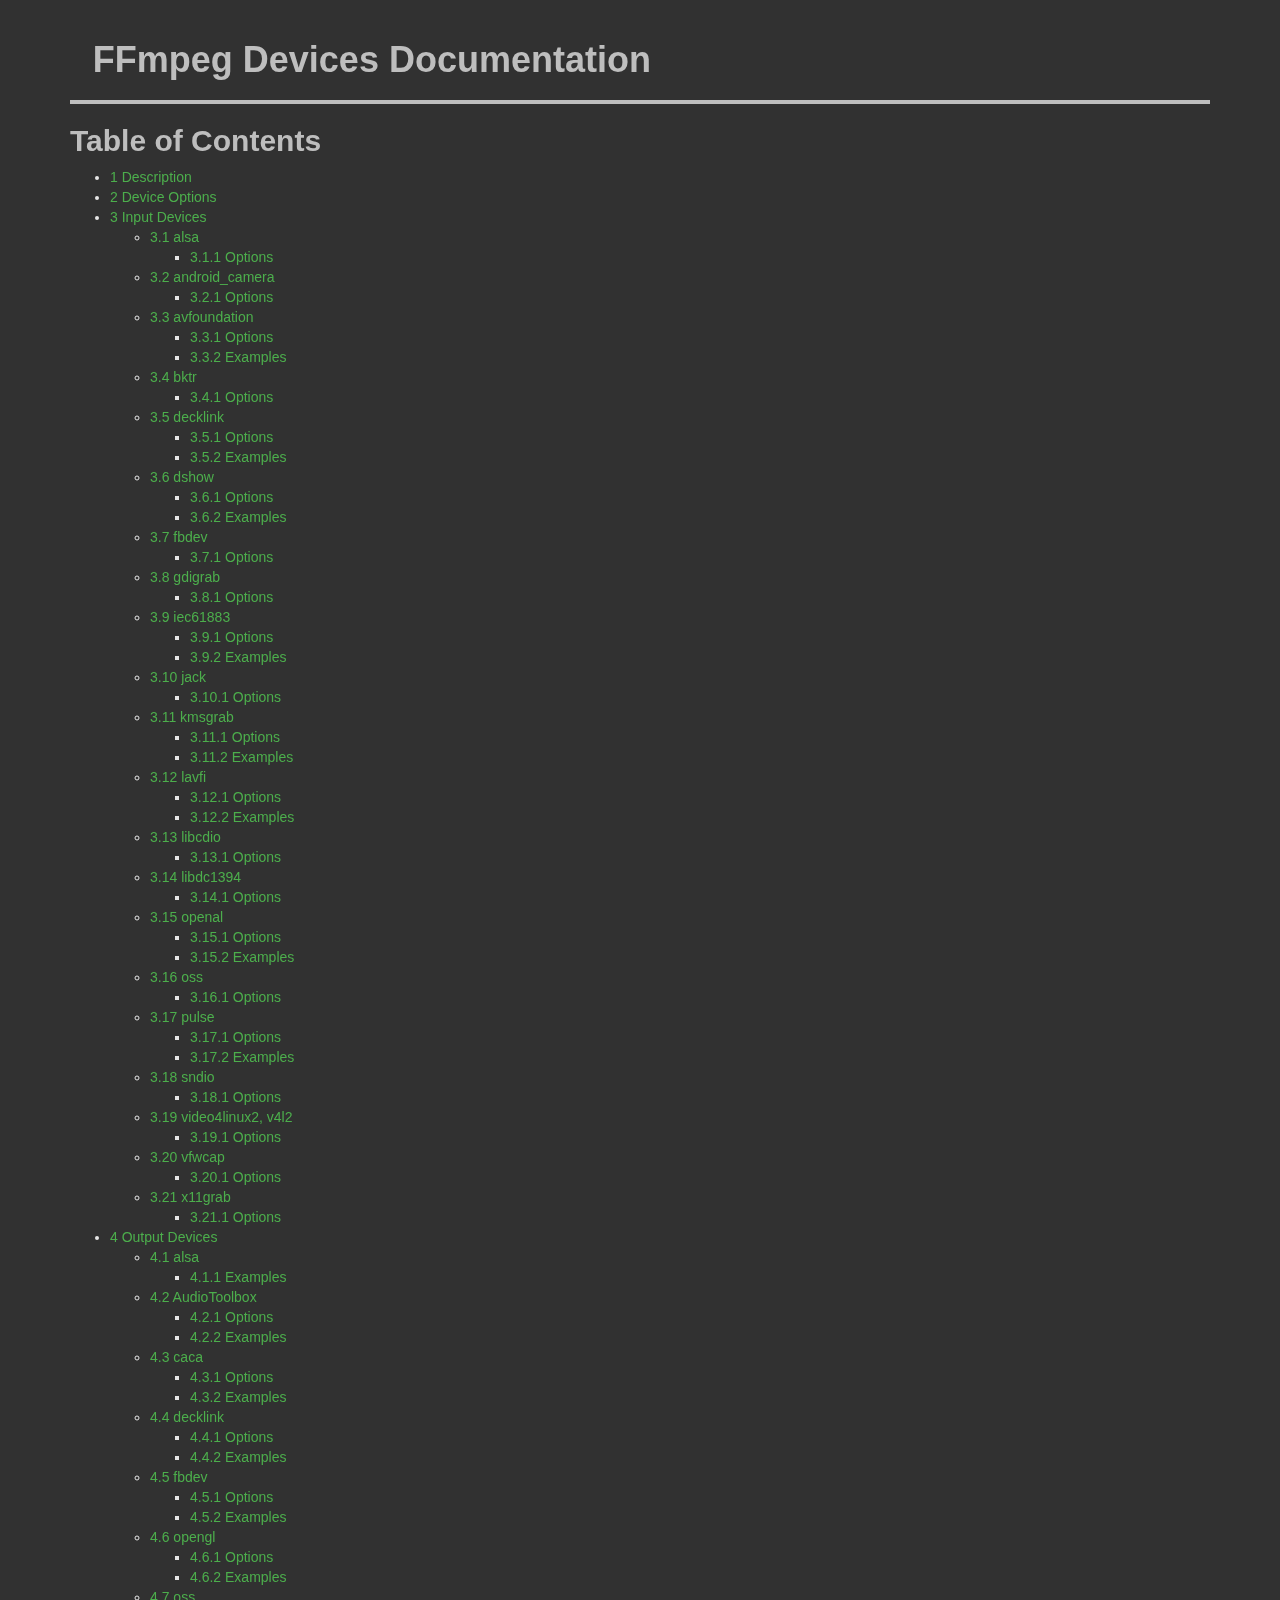
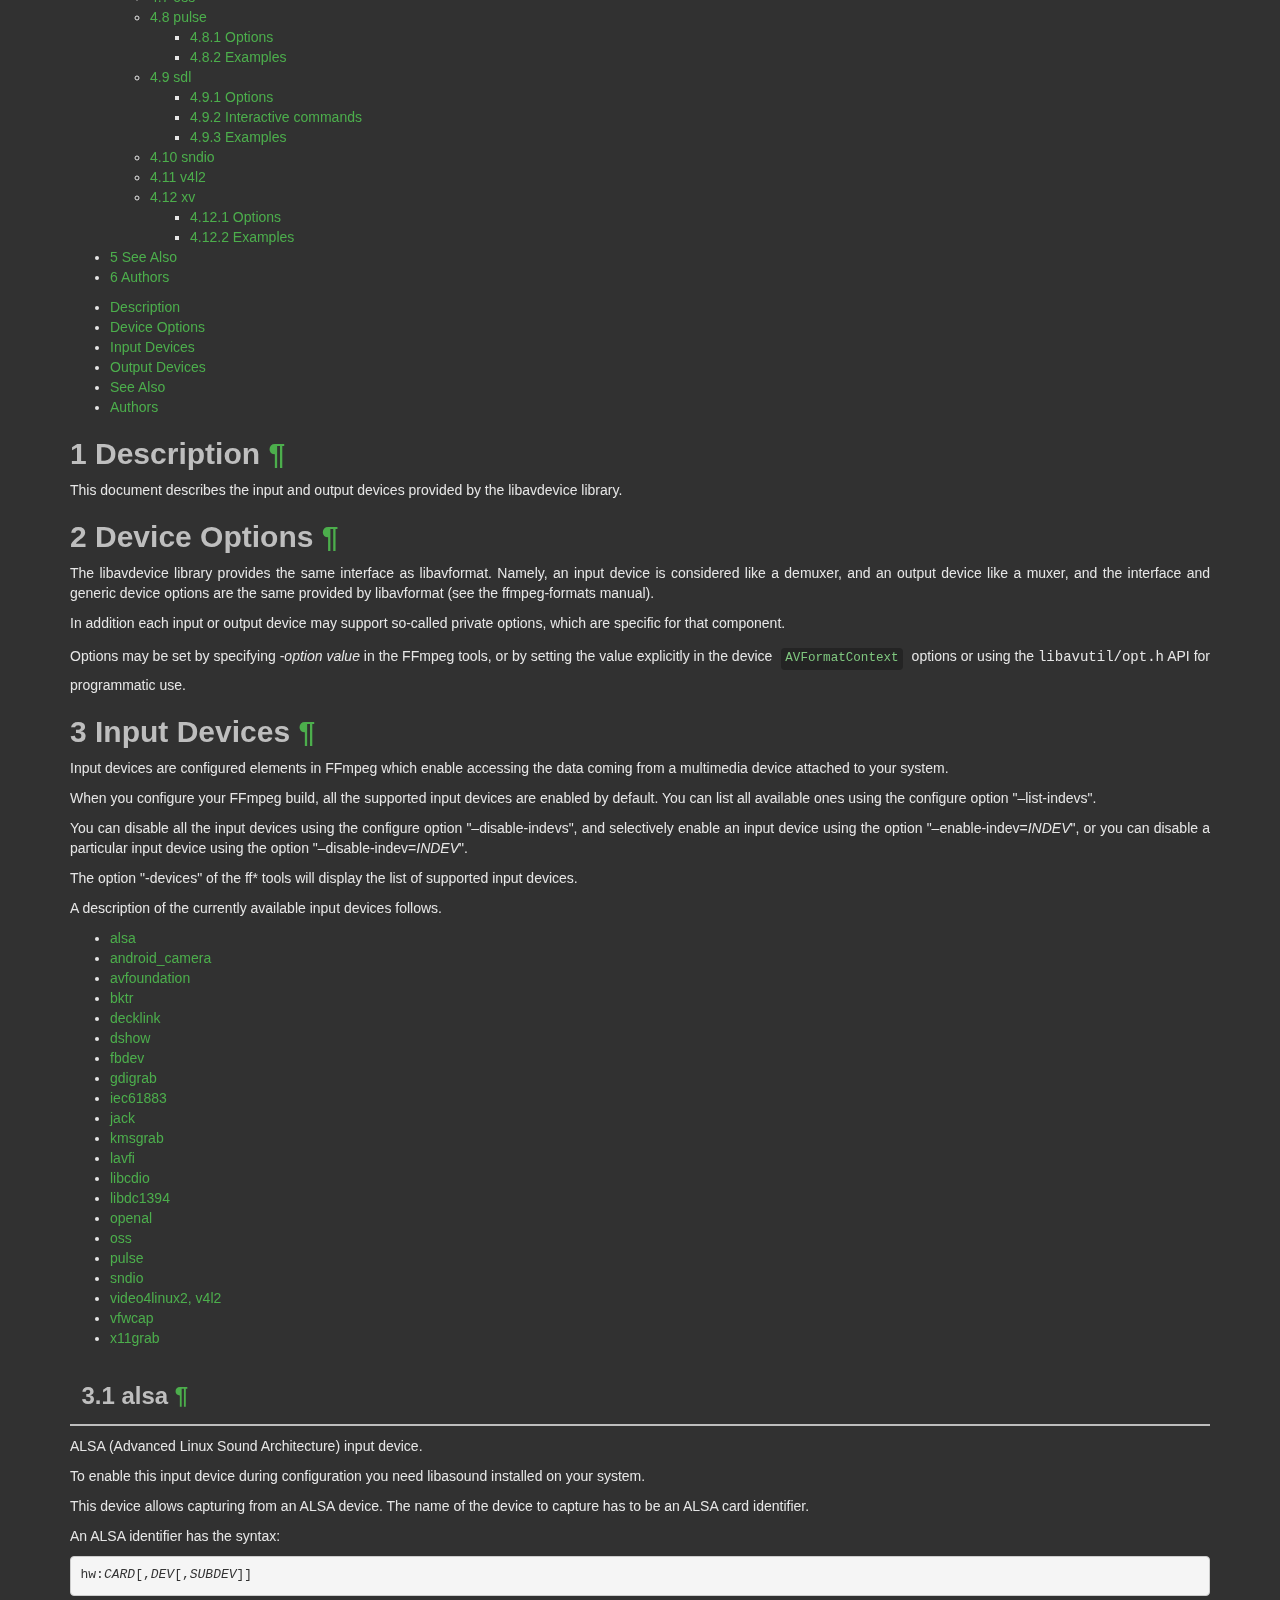
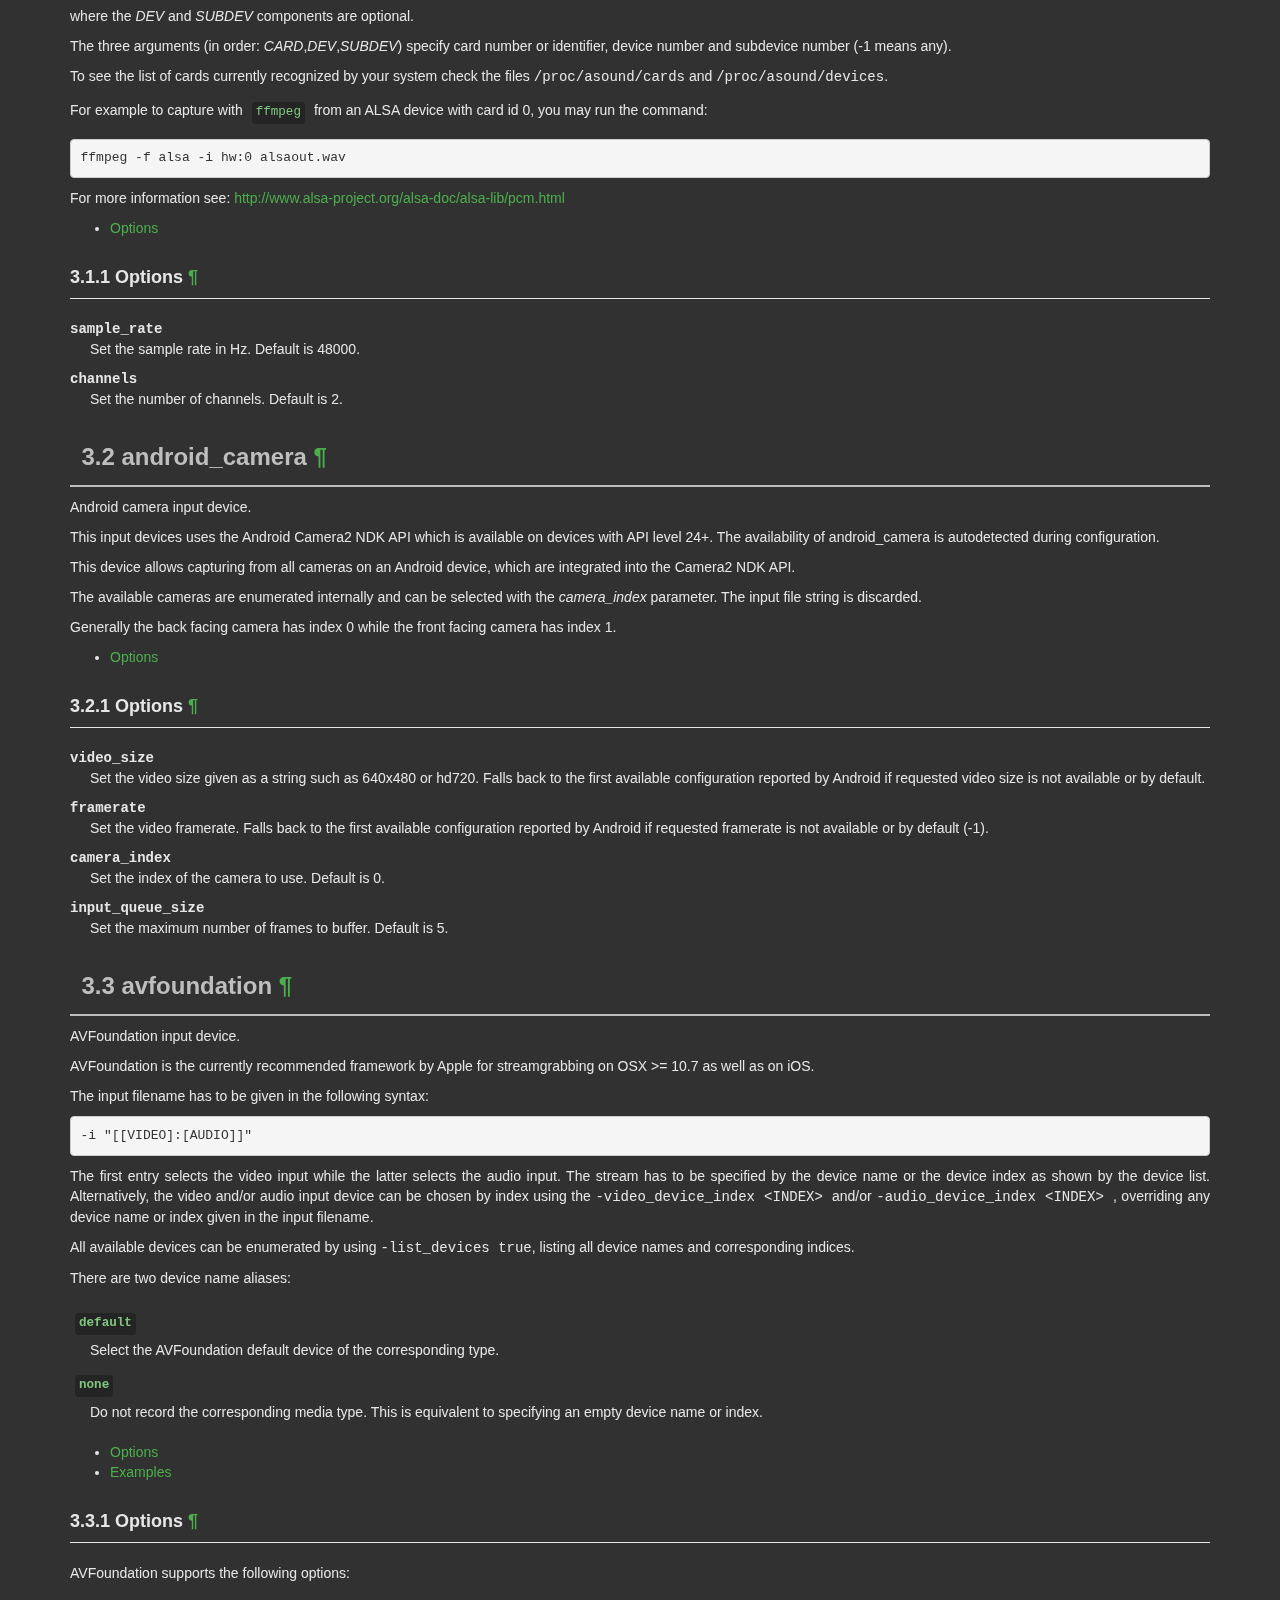
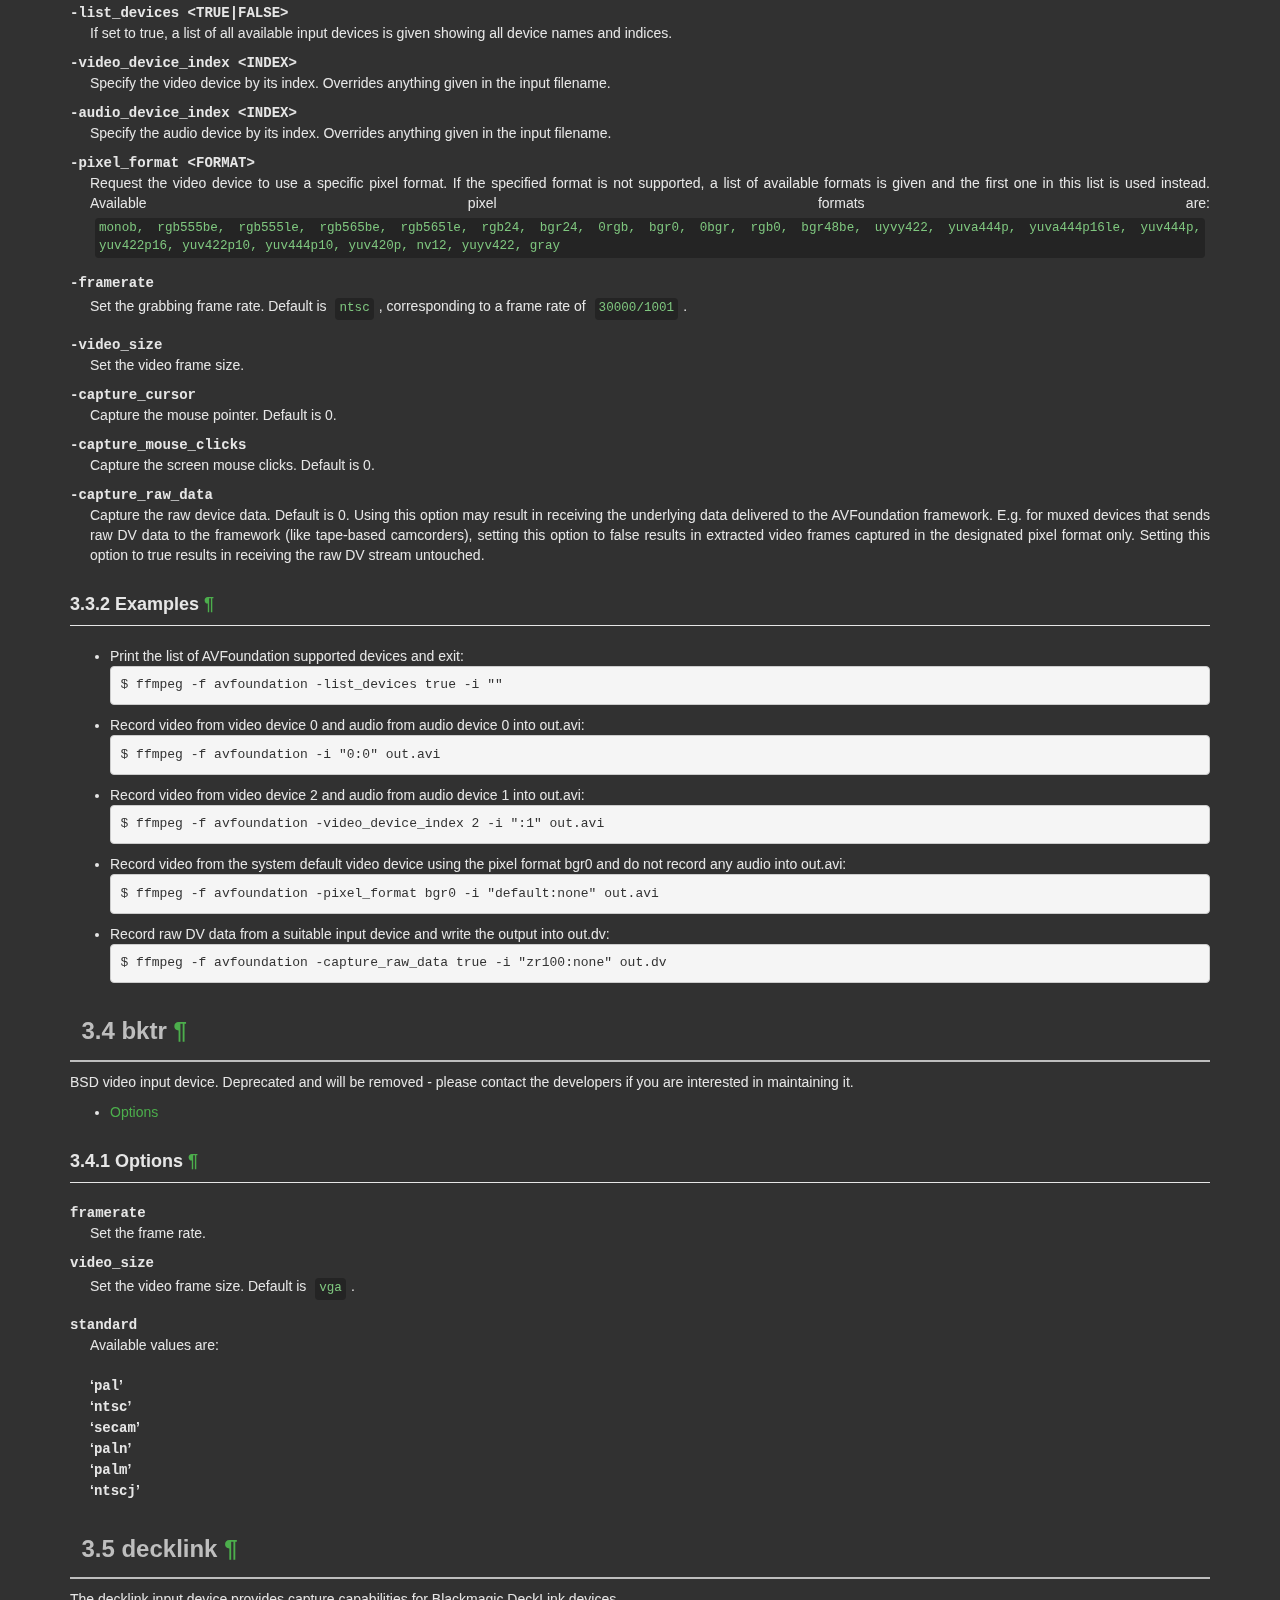
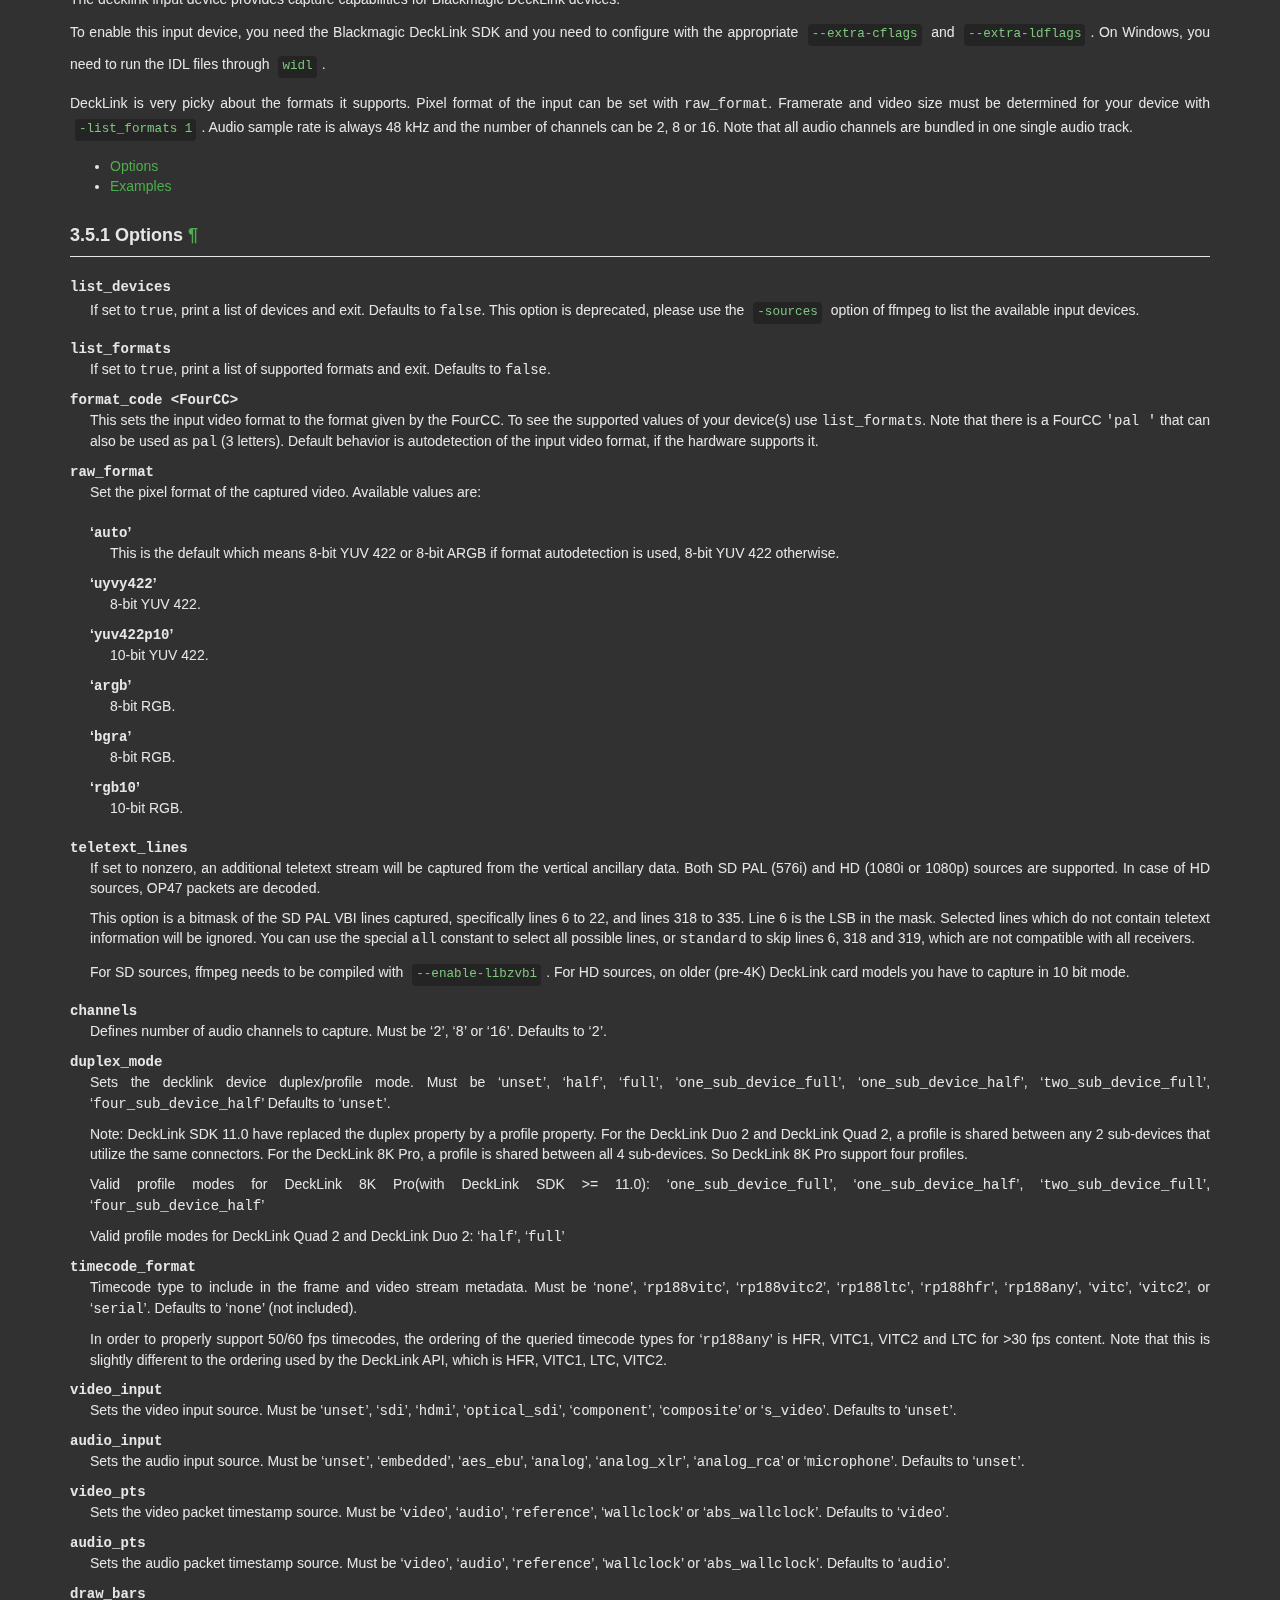
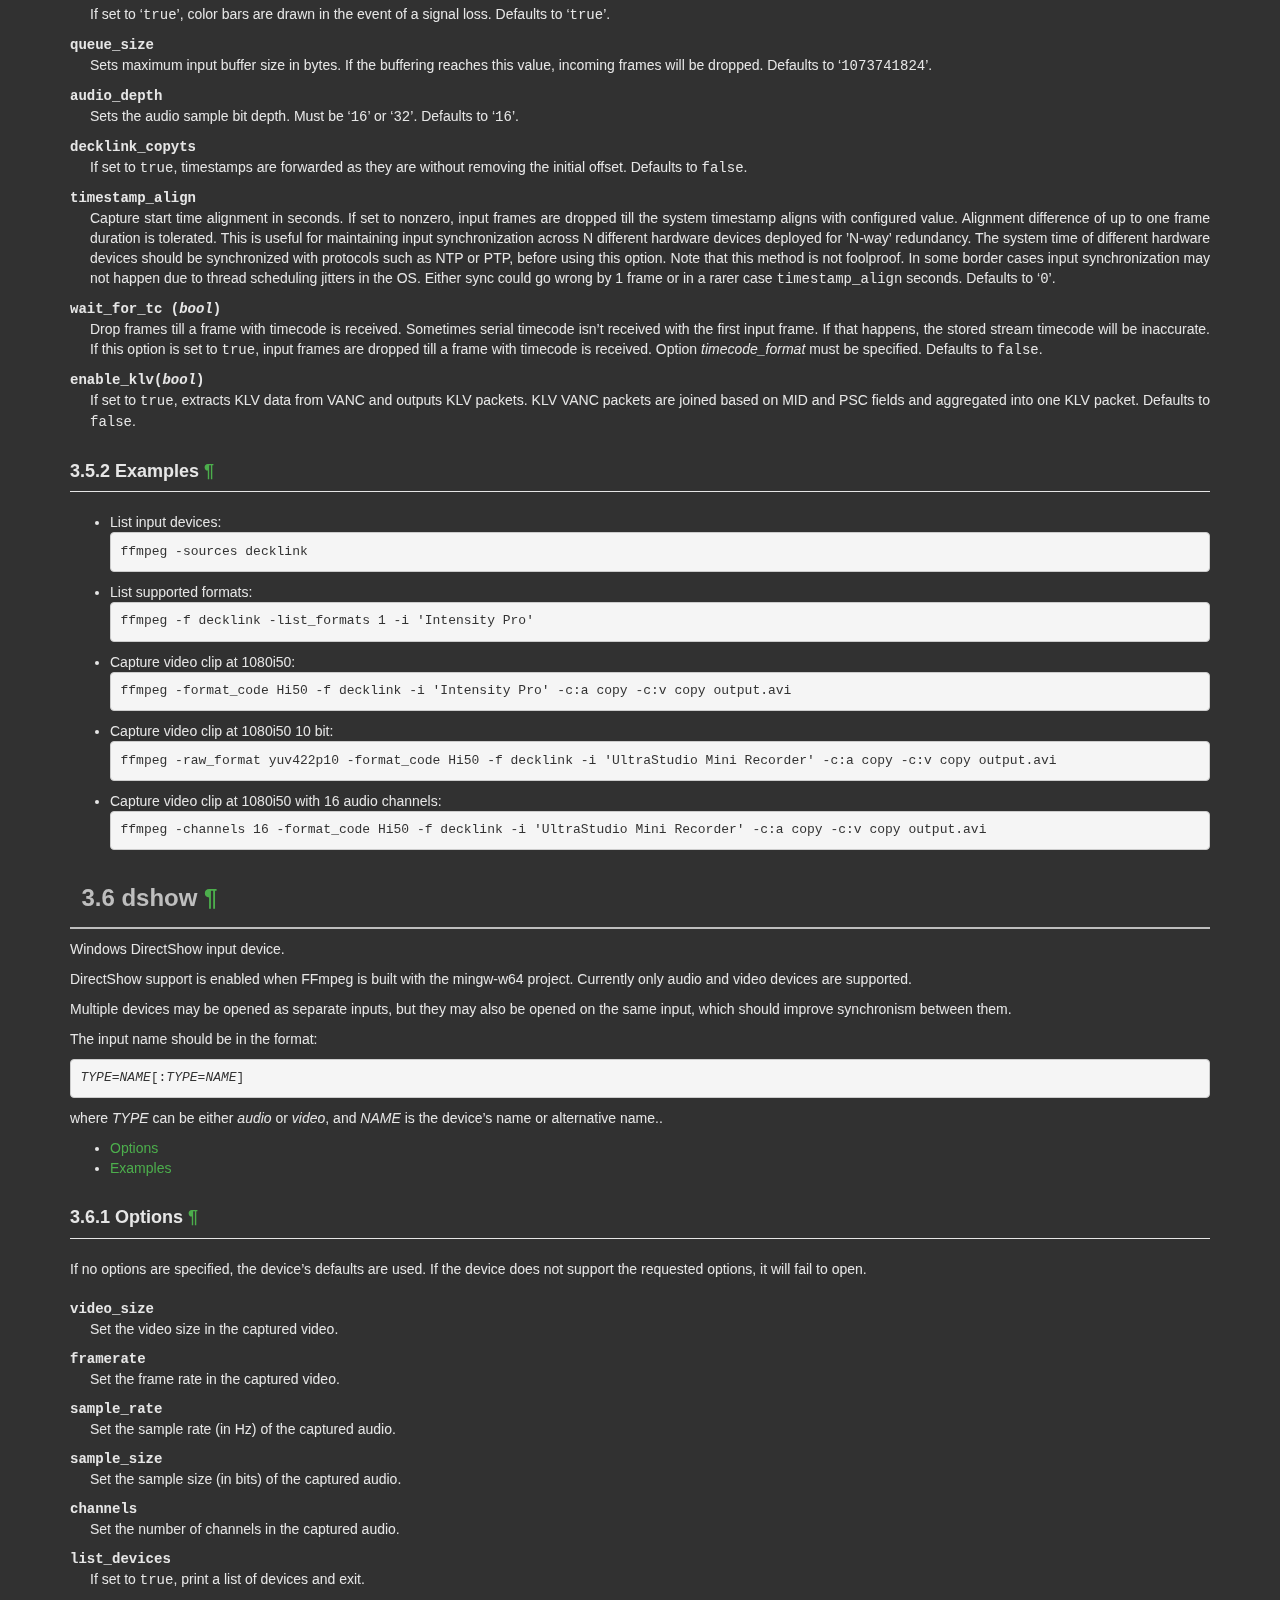
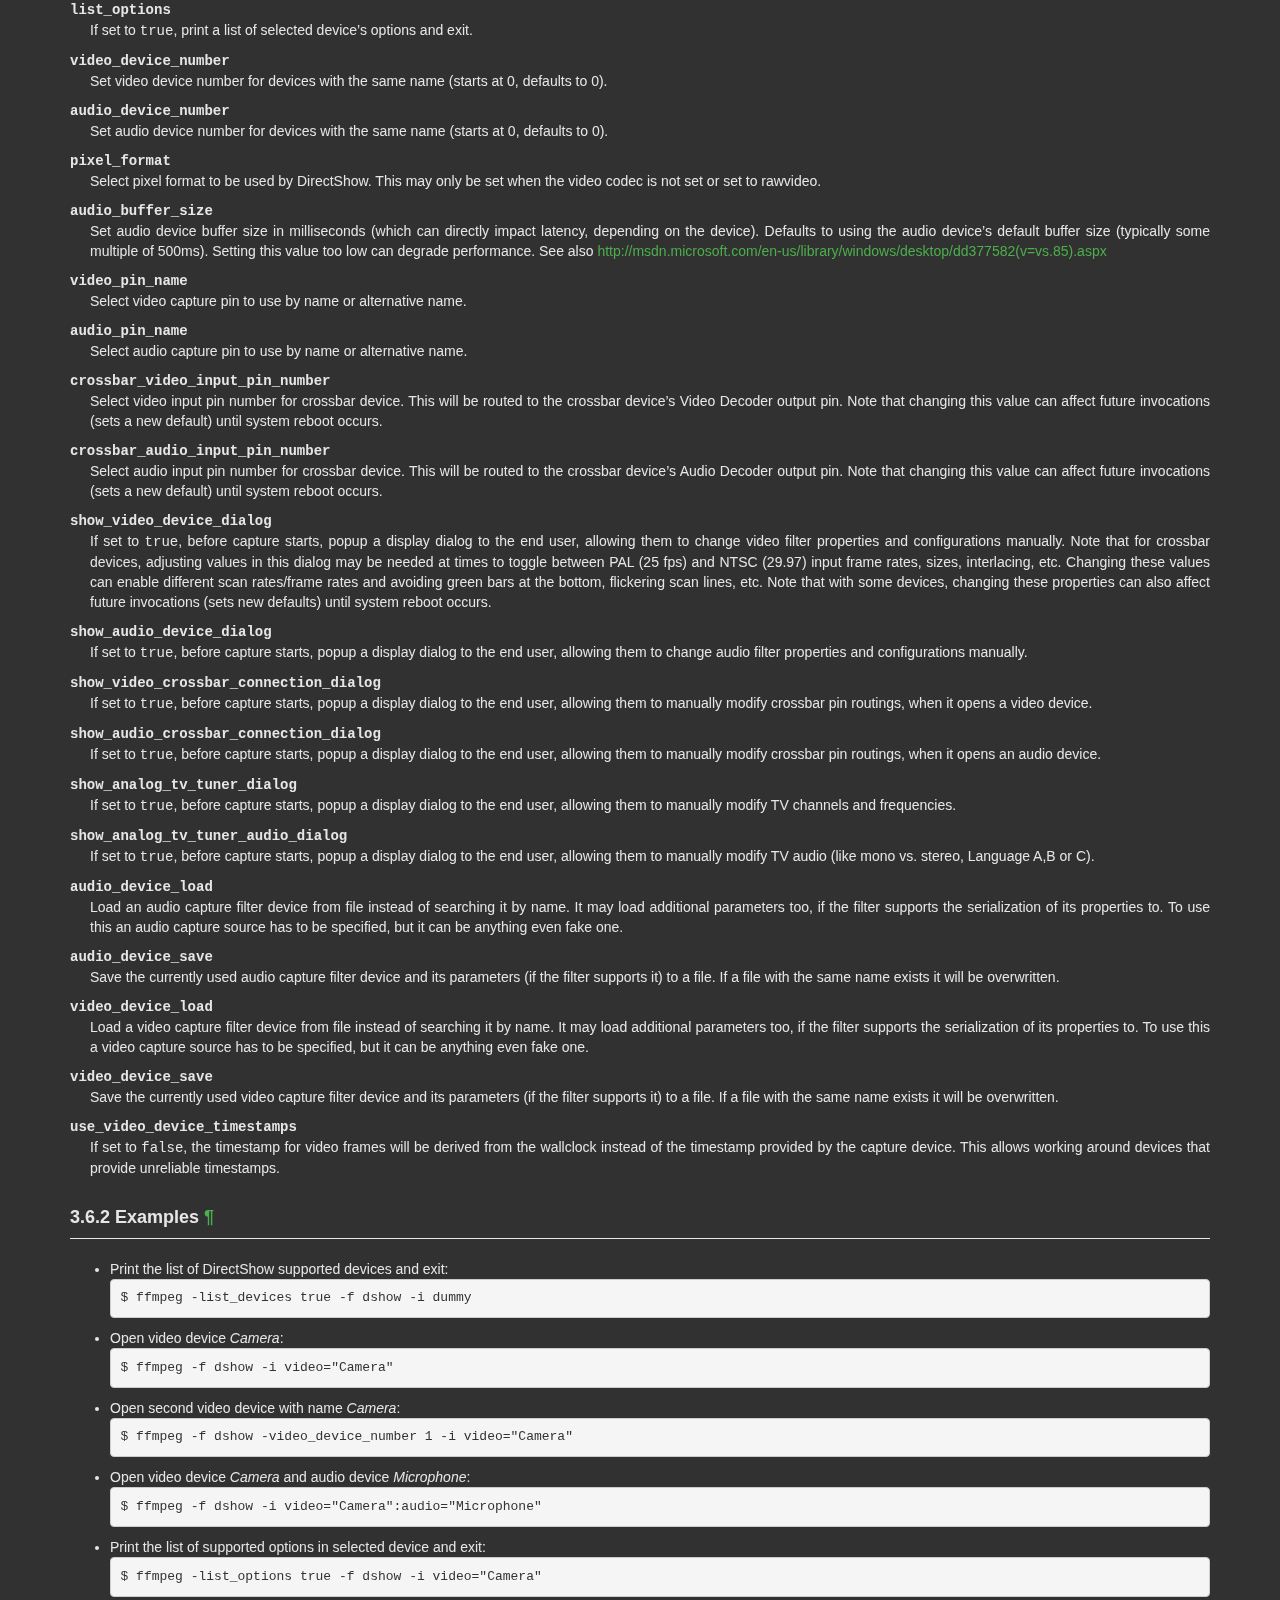
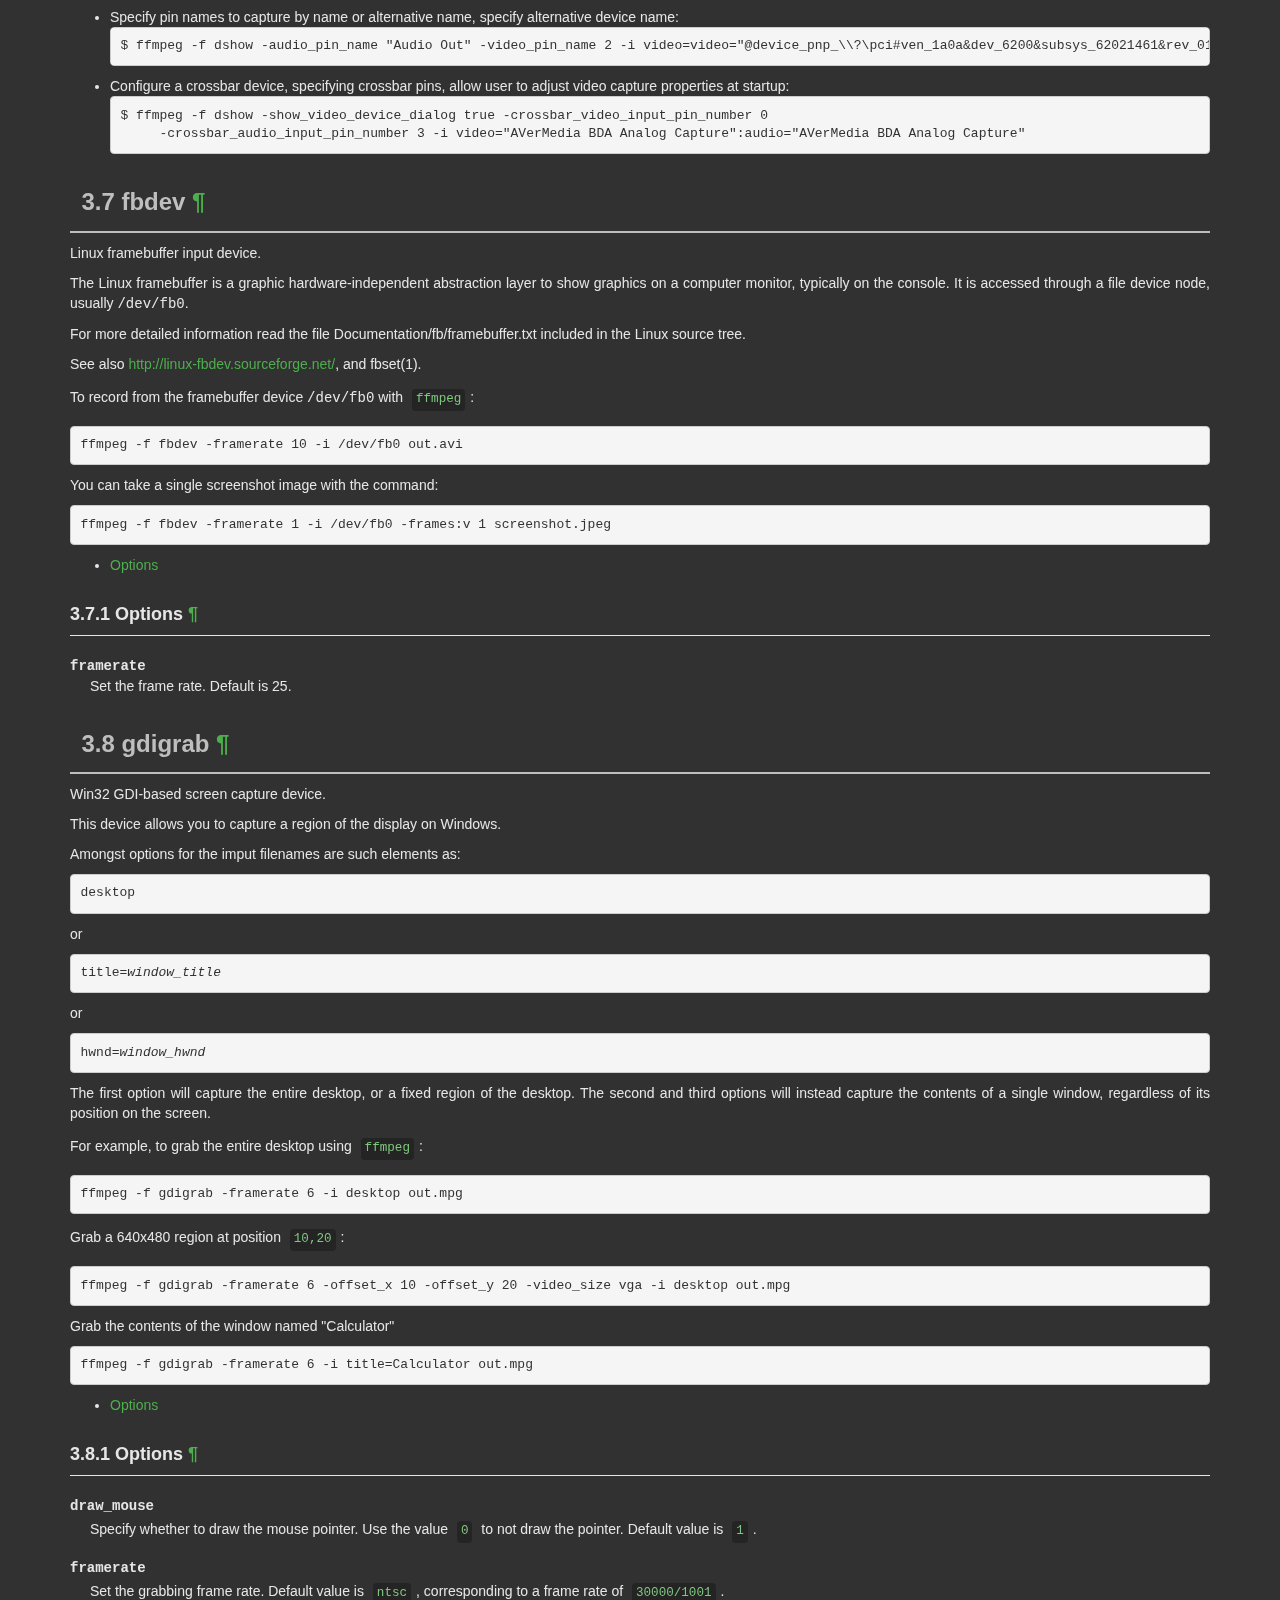
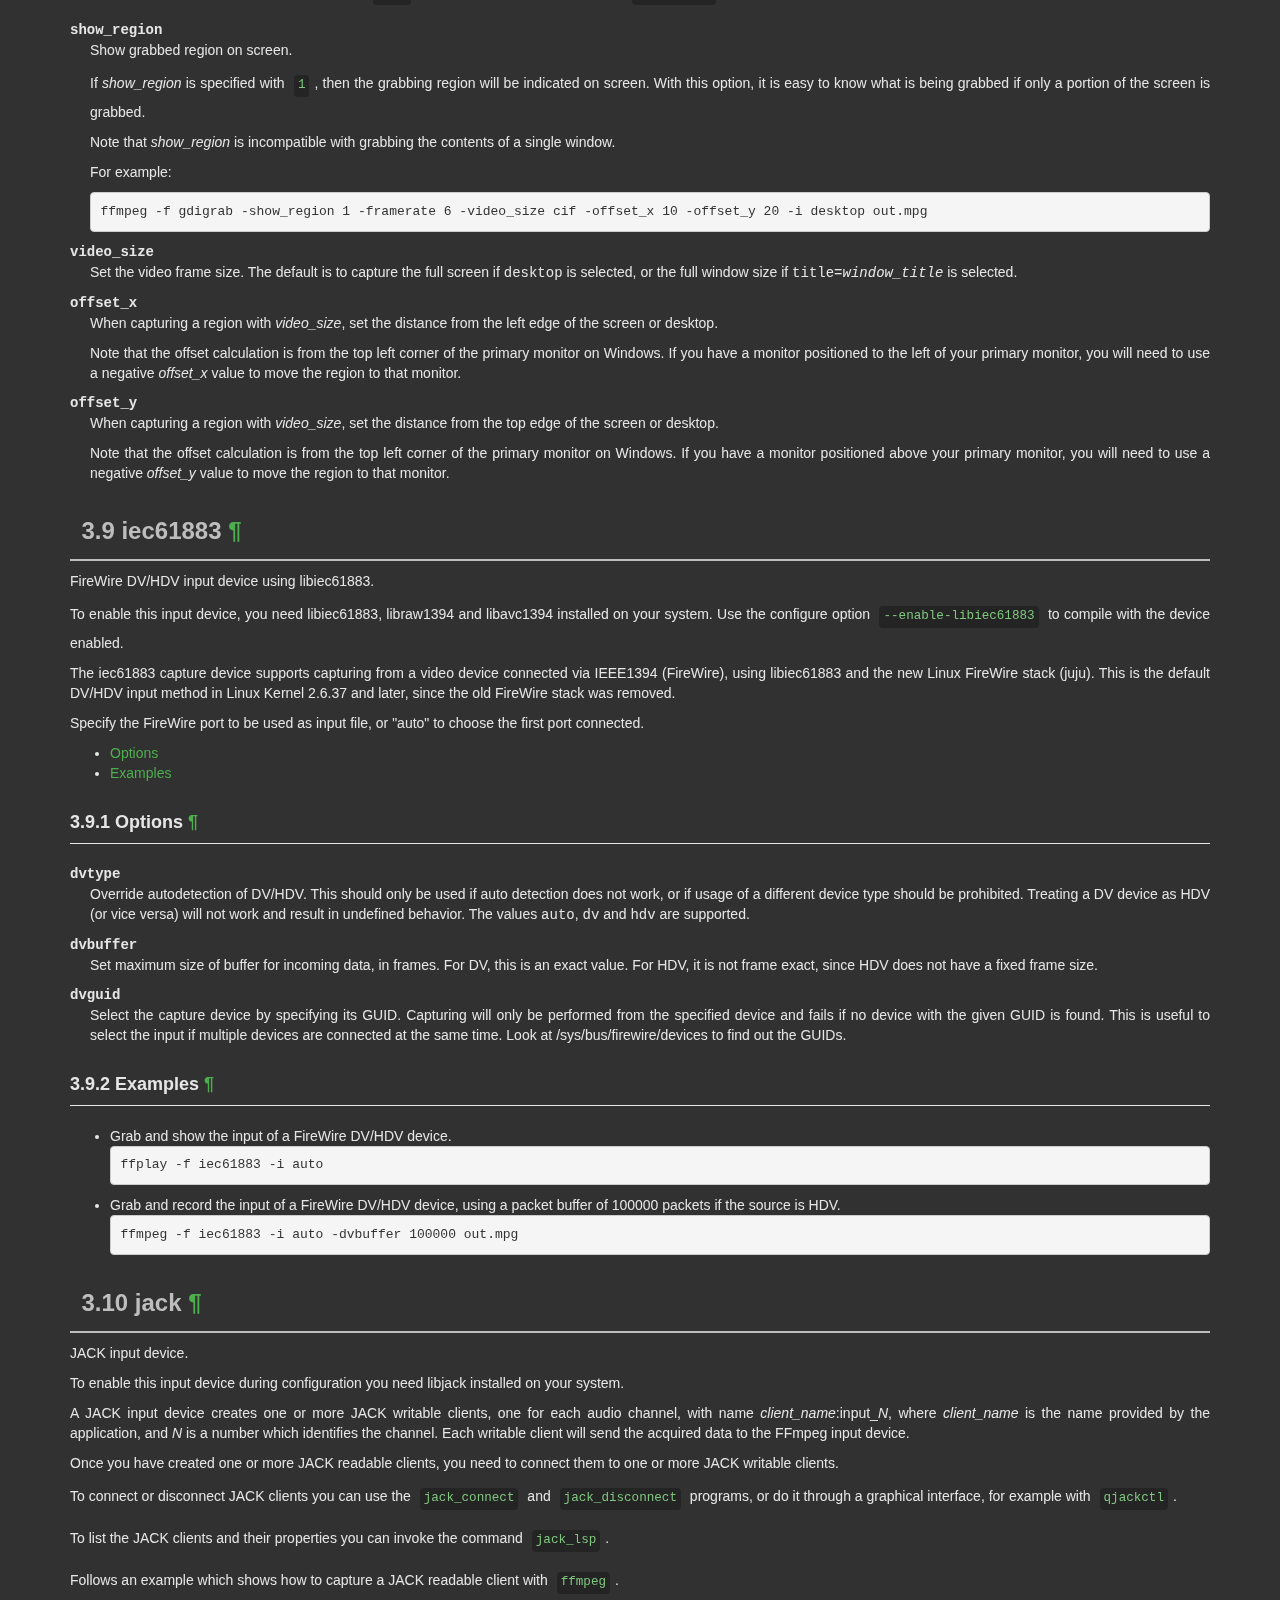
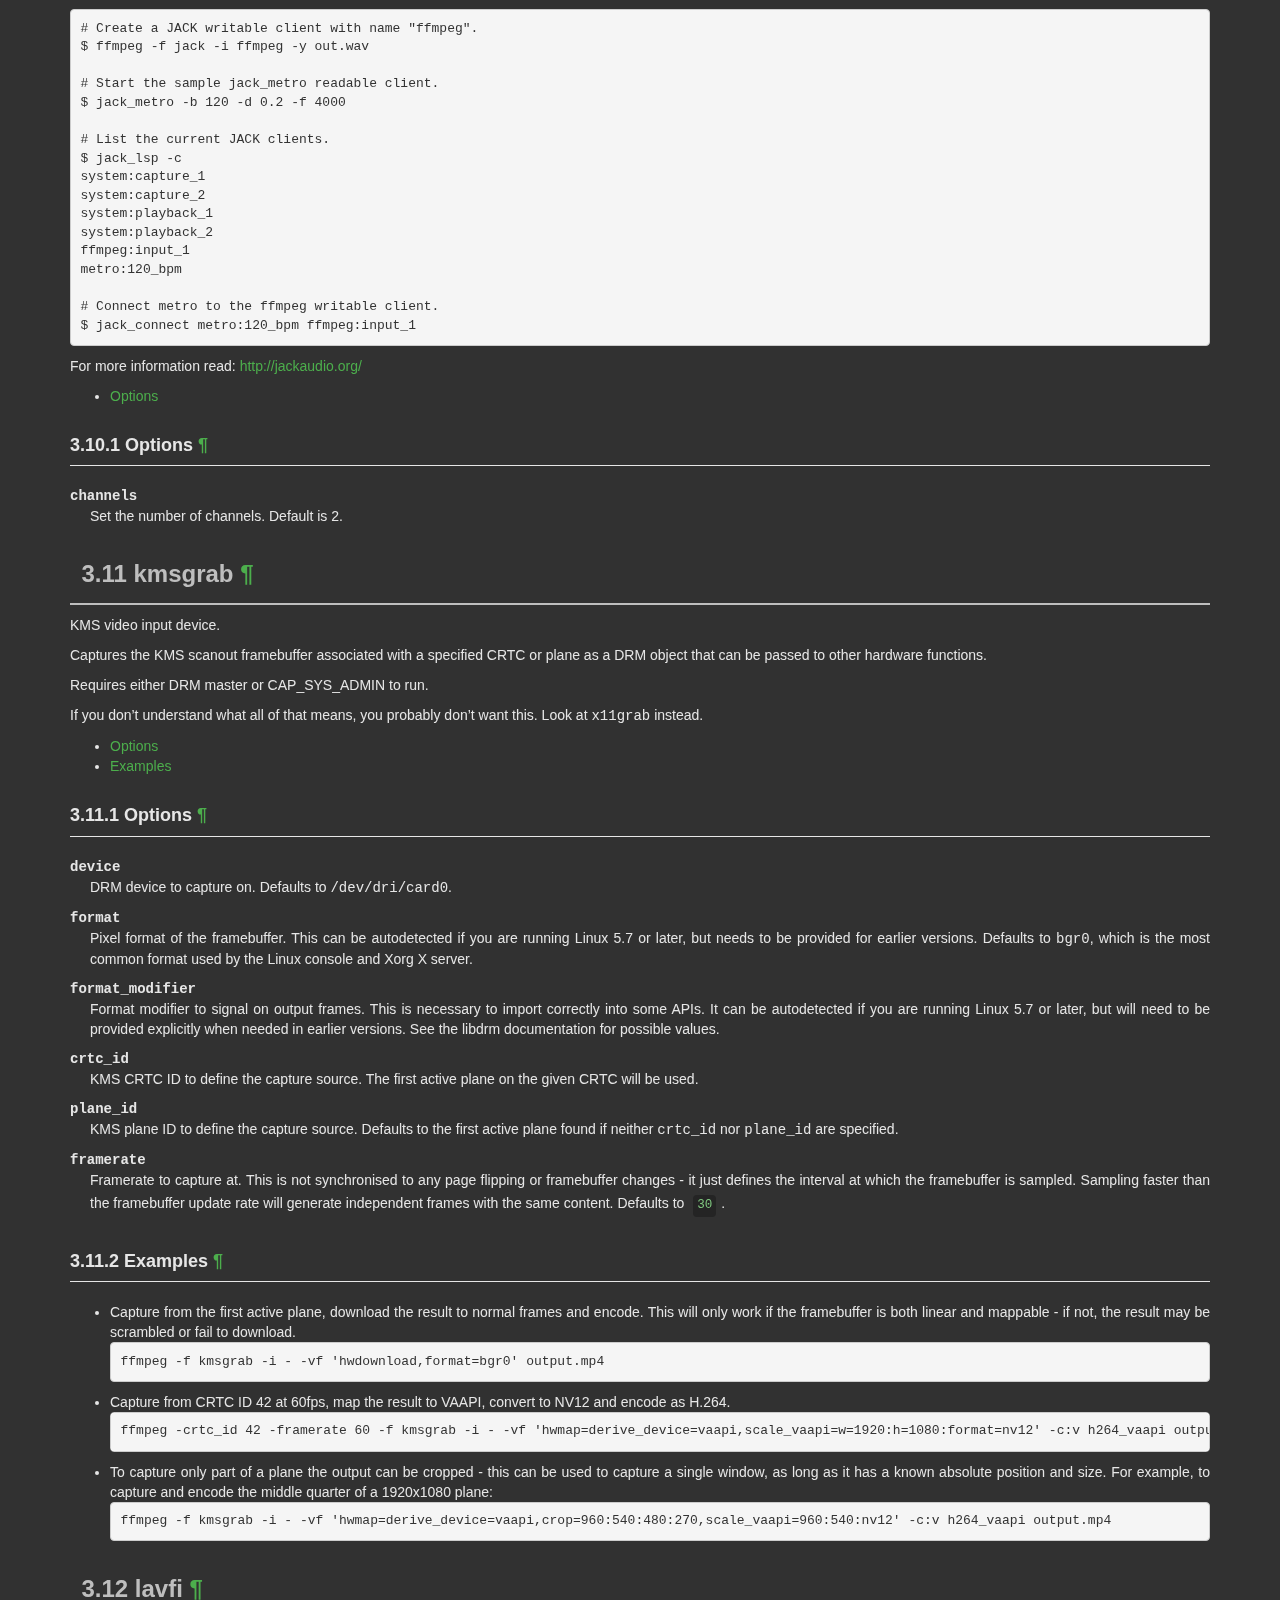
<file: ffmpeg/doc/ffmpeg-devices.html>
<!DOCTYPE html PUBLIC "-//W3C//DTD HTML 4.01 Transitional//EN" "http://www.w3.org/TR/html4/loose.dtd">
<html>
<!-- Created by , GNU Texinfo 7.1 -->
  <head>
    <meta charset="utf-8">
    <title>
      FFmpeg Devices Documentation
    </title>
    <meta name="viewport" content="width=device-width,initial-scale=1.0">
    <link rel="stylesheet" type="text/css" href="bootstrap.min.css">
    <link rel="stylesheet" type="text/css" href="style.min.css">
  </head>
  <body>
    <div class="container">
      <h1>
      FFmpeg Devices Documentation
      </h1>


<div class="top-level-extent" id="SEC_Top">

<div class="element-contents" id="SEC_Contents">
<h2 class="contents-heading">Table of Contents</h2>

<div class="contents">

<ul class="toc-numbered-mark">
  <li><a id="toc-Description" href="#Description">1 Description</a></li>
  <li><a id="toc-Device-Options" href="#Device-Options">2 Device Options</a></li>
  <li><a id="toc-Input-Devices" href="#Input-Devices">3 Input Devices</a>
  <ul class="toc-numbered-mark">
    <li><a id="toc-alsa" href="#alsa">3.1 alsa</a>
    <ul class="toc-numbered-mark">
      <li><a id="toc-Options" href="#Options">3.1.1 Options</a></li>
    </ul></li>
    <li><a id="toc-android_005fcamera" href="#android_005fcamera">3.2 android_camera</a>
    <ul class="toc-numbered-mark">
      <li><a id="toc-Options-1" href="#Options-1">3.2.1 Options</a></li>
    </ul></li>
    <li><a id="toc-avfoundation" href="#avfoundation">3.3 avfoundation</a>
    <ul class="toc-numbered-mark">
      <li><a id="toc-Options-2" href="#Options-2">3.3.1 Options</a></li>
      <li><a id="toc-Examples" href="#Examples">3.3.2 Examples</a></li>
    </ul></li>
    <li><a id="toc-bktr" href="#bktr">3.4 bktr</a>
    <ul class="toc-numbered-mark">
      <li><a id="toc-Options-3" href="#Options-3">3.4.1 Options</a></li>
    </ul></li>
    <li><a id="toc-decklink" href="#decklink">3.5 decklink</a>
    <ul class="toc-numbered-mark">
      <li><a id="toc-Options-4" href="#Options-4">3.5.1 Options</a></li>
      <li><a id="toc-Examples-1" href="#Examples-1">3.5.2 Examples</a></li>
    </ul></li>
    <li><a id="toc-dshow" href="#dshow">3.6 dshow</a>
    <ul class="toc-numbered-mark">
      <li><a id="toc-Options-5" href="#Options-5">3.6.1 Options</a></li>
      <li><a id="toc-Examples-2" href="#Examples-2">3.6.2 Examples</a></li>
    </ul></li>
    <li><a id="toc-fbdev" href="#fbdev">3.7 fbdev</a>
    <ul class="toc-numbered-mark">
      <li><a id="toc-Options-6" href="#Options-6">3.7.1 Options</a></li>
    </ul></li>
    <li><a id="toc-gdigrab" href="#gdigrab">3.8 gdigrab</a>
    <ul class="toc-numbered-mark">
      <li><a id="toc-Options-7" href="#Options-7">3.8.1 Options</a></li>
    </ul></li>
    <li><a id="toc-iec61883" href="#iec61883">3.9 iec61883</a>
    <ul class="toc-numbered-mark">
      <li><a id="toc-Options-8" href="#Options-8">3.9.1 Options</a></li>
      <li><a id="toc-Examples-3" href="#Examples-3">3.9.2 Examples</a></li>
    </ul></li>
    <li><a id="toc-jack" href="#jack">3.10 jack</a>
    <ul class="toc-numbered-mark">
      <li><a id="toc-Options-9" href="#Options-9">3.10.1 Options</a></li>
    </ul></li>
    <li><a id="toc-kmsgrab" href="#kmsgrab">3.11 kmsgrab</a>
    <ul class="toc-numbered-mark">
      <li><a id="toc-Options-10" href="#Options-10">3.11.1 Options</a></li>
      <li><a id="toc-Examples-4" href="#Examples-4">3.11.2 Examples</a></li>
    </ul></li>
    <li><a id="toc-lavfi" href="#lavfi">3.12 lavfi</a>
    <ul class="toc-numbered-mark">
      <li><a id="toc-Options-11" href="#Options-11">3.12.1 Options</a></li>
      <li><a id="toc-Examples-5" href="#Examples-5">3.12.2 Examples</a></li>
    </ul></li>
    <li><a id="toc-libcdio" href="#libcdio">3.13 libcdio</a>
    <ul class="toc-numbered-mark">
      <li><a id="toc-Options-12" href="#Options-12">3.13.1 Options</a></li>
    </ul></li>
    <li><a id="toc-libdc1394" href="#libdc1394">3.14 libdc1394</a>
    <ul class="toc-numbered-mark">
      <li><a id="toc-Options-13" href="#Options-13">3.14.1 Options</a></li>
    </ul></li>
    <li><a id="toc-openal" href="#openal">3.15 openal</a>
    <ul class="toc-numbered-mark">
      <li><a id="toc-Options-14" href="#Options-14">3.15.1 Options</a></li>
      <li><a id="toc-Examples-6" href="#Examples-6">3.15.2 Examples</a></li>
    </ul></li>
    <li><a id="toc-oss" href="#oss">3.16 oss</a>
    <ul class="toc-numbered-mark">
      <li><a id="toc-Options-15" href="#Options-15">3.16.1 Options</a></li>
    </ul></li>
    <li><a id="toc-pulse" href="#pulse">3.17 pulse</a>
    <ul class="toc-numbered-mark">
      <li><a id="toc-Options-16" href="#Options-16">3.17.1 Options</a></li>
      <li><a id="toc-Examples-7" href="#Examples-7">3.17.2 Examples</a></li>
    </ul></li>
    <li><a id="toc-sndio" href="#sndio">3.18 sndio</a>
    <ul class="toc-numbered-mark">
      <li><a id="toc-Options-17" href="#Options-17">3.18.1 Options</a></li>
    </ul></li>
    <li><a id="toc-video4linux2_002c-v4l2" href="#video4linux2_002c-v4l2">3.19 video4linux2, v4l2</a>
    <ul class="toc-numbered-mark">
      <li><a id="toc-Options-18" href="#Options-18">3.19.1 Options</a></li>
    </ul></li>
    <li><a id="toc-vfwcap" href="#vfwcap">3.20 vfwcap</a>
    <ul class="toc-numbered-mark">
      <li><a id="toc-Options-19" href="#Options-19">3.20.1 Options</a></li>
    </ul></li>
    <li><a id="toc-x11grab" href="#x11grab">3.21 x11grab</a>
    <ul class="toc-numbered-mark">
      <li><a id="toc-Options-20" href="#Options-20">3.21.1 Options</a></li>
    </ul></li>
  </ul></li>
  <li><a id="toc-Output-Devices" href="#Output-Devices">4 Output Devices</a>
  <ul class="toc-numbered-mark">
    <li><a id="toc-alsa-1" href="#alsa-1">4.1 alsa</a>
    <ul class="toc-numbered-mark">
      <li><a id="toc-Examples-8" href="#Examples-8">4.1.1 Examples</a></li>
    </ul></li>
    <li><a id="toc-AudioToolbox" href="#AudioToolbox">4.2 AudioToolbox</a>
    <ul class="toc-numbered-mark">
      <li><a id="toc-Options-21" href="#Options-21">4.2.1 Options</a></li>
      <li><a id="toc-Examples-9" href="#Examples-9">4.2.2 Examples</a></li>
    </ul></li>
    <li><a id="toc-caca" href="#caca">4.3 caca</a>
    <ul class="toc-numbered-mark">
      <li><a id="toc-Options-22" href="#Options-22">4.3.1 Options</a></li>
      <li><a id="toc-Examples-10" href="#Examples-10">4.3.2 Examples</a></li>
    </ul></li>
    <li><a id="toc-decklink-1" href="#decklink-1">4.4 decklink</a>
    <ul class="toc-numbered-mark">
      <li><a id="toc-Options-23" href="#Options-23">4.4.1 Options</a></li>
      <li><a id="toc-Examples-11" href="#Examples-11">4.4.2 Examples</a></li>
    </ul></li>
    <li><a id="toc-fbdev-1" href="#fbdev-1">4.5 fbdev</a>
    <ul class="toc-numbered-mark">
      <li><a id="toc-Options-24" href="#Options-24">4.5.1 Options</a></li>
      <li><a id="toc-Examples-12" href="#Examples-12">4.5.2 Examples</a></li>
    </ul></li>
    <li><a id="toc-opengl" href="#opengl">4.6 opengl</a>
    <ul class="toc-numbered-mark">
      <li><a id="toc-Options-25" href="#Options-25">4.6.1 Options</a></li>
      <li><a id="toc-Examples-13" href="#Examples-13">4.6.2 Examples</a></li>
    </ul></li>
    <li><a id="toc-oss-1" href="#oss-1">4.7 oss</a></li>
    <li><a id="toc-pulse-1" href="#pulse-1">4.8 pulse</a>
    <ul class="toc-numbered-mark">
      <li><a id="toc-Options-26" href="#Options-26">4.8.1 Options</a></li>
      <li><a id="toc-Examples-14" href="#Examples-14">4.8.2 Examples</a></li>
    </ul></li>
    <li><a id="toc-sdl" href="#sdl">4.9 sdl</a>
    <ul class="toc-numbered-mark">
      <li><a id="toc-Options-27" href="#Options-27">4.9.1 Options</a></li>
      <li><a id="toc-Interactive-commands" href="#Interactive-commands">4.9.2 Interactive commands</a></li>
      <li><a id="toc-Examples-15" href="#Examples-15">4.9.3 Examples</a></li>
    </ul></li>
    <li><a id="toc-sndio-1" href="#sndio-1">4.10 sndio</a></li>
    <li><a id="toc-v4l2" href="#v4l2">4.11 v4l2</a></li>
    <li><a id="toc-xv" href="#xv">4.12 xv</a>
    <ul class="toc-numbered-mark">
      <li><a id="toc-Options-28" href="#Options-28">4.12.1 Options</a></li>
      <li><a id="toc-Examples-16" href="#Examples-16">4.12.2 Examples</a></li>
    </ul></li>
  </ul></li>
  <li><a id="toc-See-Also" href="#See-Also">5 See Also</a></li>
  <li><a id="toc-Authors" href="#Authors">6 Authors</a></li>
</ul>
</div>
</div>

<ul class="mini-toc">
<li><a href="#Description" accesskey="1">Description</a></li>
<li><a href="#Device-Options" accesskey="2">Device Options</a></li>
<li><a href="#Input-Devices" accesskey="3">Input Devices</a></li>
<li><a href="#Output-Devices" accesskey="4">Output Devices</a></li>
<li><a href="#See-Also" accesskey="5">See Also</a></li>
<li><a href="#Authors" accesskey="6">Authors</a></li>
</ul>
<div class="chapter-level-extent" id="Description">
<h2 class="chapter"><span>1 Description<a class="copiable-link" href="#Description"> &para;</a></span></h2>

<p>This document describes the input and output devices provided by the
libavdevice library.
</p>

</div>
<div class="chapter-level-extent" id="Device-Options">
<h2 class="chapter"><span>2 Device Options<a class="copiable-link" href="#Device-Options"> &para;</a></span></h2>

<p>The libavdevice library provides the same interface as
libavformat. Namely, an input device is considered like a demuxer, and
an output device like a muxer, and the interface and generic device
options are the same provided by libavformat (see the ffmpeg-formats
manual).
</p>
<p>In addition each input or output device may support so-called private
options, which are specific for that component.
</p>
<p>Options may be set by specifying -<var class="var">option</var> <var class="var">value</var> in the
FFmpeg tools, or by setting the value explicitly in the device
<code class="code">AVFormatContext</code> options or using the <samp class="file">libavutil/opt.h</samp> API
for programmatic use.
</p>

</div>
<div class="chapter-level-extent" id="Input-Devices">
<h2 class="chapter"><span>3 Input Devices<a class="copiable-link" href="#Input-Devices"> &para;</a></span></h2>

<p>Input devices are configured elements in FFmpeg which enable accessing
the data coming from a multimedia device attached to your system.
</p>
<p>When you configure your FFmpeg build, all the supported input devices
are enabled by default. You can list all available ones using the
configure option &quot;&ndash;list-indevs&quot;.
</p>
<p>You can disable all the input devices using the configure option
&quot;&ndash;disable-indevs&quot;, and selectively enable an input device using the
option &quot;&ndash;enable-indev=<var class="var">INDEV</var>&quot;, or you can disable a particular
input device using the option &quot;&ndash;disable-indev=<var class="var">INDEV</var>&quot;.
</p>
<p>The option &quot;-devices&quot; of the ff* tools will display the list of
supported input devices.
</p>
<p>A description of the currently available input devices follows.
</p>
<ul class="mini-toc">
<li><a href="#alsa" accesskey="1">alsa</a></li>
<li><a href="#android_005fcamera" accesskey="2">android_camera</a></li>
<li><a href="#avfoundation" accesskey="3">avfoundation</a></li>
<li><a href="#bktr" accesskey="4">bktr</a></li>
<li><a href="#decklink" accesskey="5">decklink</a></li>
<li><a href="#dshow" accesskey="6">dshow</a></li>
<li><a href="#fbdev" accesskey="7">fbdev</a></li>
<li><a href="#gdigrab" accesskey="8">gdigrab</a></li>
<li><a href="#iec61883" accesskey="9">iec61883</a></li>
<li><a href="#jack">jack</a></li>
<li><a href="#kmsgrab">kmsgrab</a></li>
<li><a href="#lavfi">lavfi</a></li>
<li><a href="#libcdio">libcdio</a></li>
<li><a href="#libdc1394">libdc1394</a></li>
<li><a href="#openal">openal</a></li>
<li><a href="#oss">oss</a></li>
<li><a href="#pulse">pulse</a></li>
<li><a href="#sndio">sndio</a></li>
<li><a href="#video4linux2_002c-v4l2">video4linux2, v4l2</a></li>
<li><a href="#vfwcap">vfwcap</a></li>
<li><a href="#x11grab">x11grab</a></li>
</ul>
<div class="section-level-extent" id="alsa">
<h3 class="section"><span>3.1 alsa<a class="copiable-link" href="#alsa"> &para;</a></span></h3>

<p>ALSA (Advanced Linux Sound Architecture) input device.
</p>
<p>To enable this input device during configuration you need libasound
installed on your system.
</p>
<p>This device allows capturing from an ALSA device. The name of the
device to capture has to be an ALSA card identifier.
</p>
<p>An ALSA identifier has the syntax:
</p><div class="example">
<pre class="example-preformatted">hw:<var class="var">CARD</var>[,<var class="var">DEV</var>[,<var class="var">SUBDEV</var>]]
</pre></div>

<p>where the <var class="var">DEV</var> and <var class="var">SUBDEV</var> components are optional.
</p>
<p>The three arguments (in order: <var class="var">CARD</var>,<var class="var">DEV</var>,<var class="var">SUBDEV</var>)
specify card number or identifier, device number and subdevice number
(-1 means any).
</p>
<p>To see the list of cards currently recognized by your system check the
files <samp class="file">/proc/asound/cards</samp> and <samp class="file">/proc/asound/devices</samp>.
</p>
<p>For example to capture with <code class="command">ffmpeg</code> from an ALSA device with
card id 0, you may run the command:
</p><div class="example">
<pre class="example-preformatted">ffmpeg -f alsa -i hw:0 alsaout.wav
</pre></div>

<p>For more information see:
<a class="url" href="http://www.alsa-project.org/alsa-doc/alsa-lib/pcm.html">http://www.alsa-project.org/alsa-doc/alsa-lib/pcm.html</a>
</p>
<ul class="mini-toc">
<li><a href="#Options" accesskey="1">Options</a></li>
</ul>
<div class="subsection-level-extent" id="Options">
<h4 class="subsection"><span>3.1.1 Options<a class="copiable-link" href="#Options"> &para;</a></span></h4>

<dl class="table">
<dt><samp class="option">sample_rate</samp></dt>
<dd><p>Set the sample rate in Hz. Default is 48000.
</p>
</dd>
<dt><samp class="option">channels</samp></dt>
<dd><p>Set the number of channels. Default is 2.
</p>
</dd>
</dl>

</div>
</div>
<div class="section-level-extent" id="android_005fcamera">
<h3 class="section"><span>3.2 android_camera<a class="copiable-link" href="#android_005fcamera"> &para;</a></span></h3>

<p>Android camera input device.
</p>
<p>This input devices uses the Android Camera2 NDK API which is
available on devices with API level 24+. The availability of
android_camera is autodetected during configuration.
</p>
<p>This device allows capturing from all cameras on an Android device,
which are integrated into the Camera2 NDK API.
</p>
<p>The available cameras are enumerated internally and can be selected
with the <var class="var">camera_index</var> parameter. The input file string is
discarded.
</p>
<p>Generally the back facing camera has index 0 while the front facing
camera has index 1.
</p>
<ul class="mini-toc">
<li><a href="#Options-1" accesskey="1">Options</a></li>
</ul>
<div class="subsection-level-extent" id="Options-1">
<h4 class="subsection"><span>3.2.1 Options<a class="copiable-link" href="#Options-1"> &para;</a></span></h4>

<dl class="table">
<dt><samp class="option">video_size</samp></dt>
<dd><p>Set the video size given as a string such as 640x480 or hd720.
Falls back to the first available configuration reported by
Android if requested video size is not available or by default.
</p>
</dd>
<dt><samp class="option">framerate</samp></dt>
<dd><p>Set the video framerate.
Falls back to the first available configuration reported by
Android if requested framerate is not available or by default (-1).
</p>
</dd>
<dt><samp class="option">camera_index</samp></dt>
<dd><p>Set the index of the camera to use. Default is 0.
</p>
</dd>
<dt><samp class="option">input_queue_size</samp></dt>
<dd><p>Set the maximum number of frames to buffer. Default is 5.
</p>
</dd>
</dl>

</div>
</div>
<div class="section-level-extent" id="avfoundation">
<h3 class="section"><span>3.3 avfoundation<a class="copiable-link" href="#avfoundation"> &para;</a></span></h3>

<p>AVFoundation input device.
</p>
<p>AVFoundation is the currently recommended framework by Apple for streamgrabbing on OSX &gt;= 10.7 as well as on iOS.
</p>
<p>The input filename has to be given in the following syntax:
</p><div class="example">
<pre class="example-preformatted">-i &quot;[[VIDEO]:[AUDIO]]&quot;
</pre></div>
<p>The first entry selects the video input while the latter selects the audio input.
The stream has to be specified by the device name or the device index as shown by the device list.
Alternatively, the video and/or audio input device can be chosen by index using the
<samp class="option">
    -video_device_index &lt;INDEX&gt;
</samp>
and/or
<samp class="option">
    -audio_device_index &lt;INDEX&gt;
</samp>
, overriding any
device name or index given in the input filename.
</p>
<p>All available devices can be enumerated by using <samp class="option">-list_devices true</samp>, listing
all device names and corresponding indices.
</p>
<p>There are two device name aliases:
</p><dl class="table">
<dt><code class="code">default</code></dt>
<dd><p>Select the AVFoundation default device of the corresponding type.
</p>
</dd>
<dt><code class="code">none</code></dt>
<dd><p>Do not record the corresponding media type.
This is equivalent to specifying an empty device name or index.
</p>
</dd>
</dl>

<ul class="mini-toc">
<li><a href="#Options-2" accesskey="1">Options</a></li>
<li><a href="#Examples" accesskey="2">Examples</a></li>
</ul>
<div class="subsection-level-extent" id="Options-2">
<h4 class="subsection"><span>3.3.1 Options<a class="copiable-link" href="#Options-2"> &para;</a></span></h4>

<p>AVFoundation supports the following options:
</p>
<dl class="table">
<dt><samp class="option">-list_devices &lt;TRUE|FALSE&gt;</samp></dt>
<dd><p>If set to true, a list of all available input devices is given showing all
device names and indices.
</p>
</dd>
<dt><samp class="option">-video_device_index &lt;INDEX&gt;</samp></dt>
<dd><p>Specify the video device by its index. Overrides anything given in the input filename.
</p>
</dd>
<dt><samp class="option">-audio_device_index &lt;INDEX&gt;</samp></dt>
<dd><p>Specify the audio device by its index. Overrides anything given in the input filename.
</p>
</dd>
<dt><samp class="option">-pixel_format &lt;FORMAT&gt;</samp></dt>
<dd><p>Request the video device to use a specific pixel format.
If the specified format is not supported, a list of available formats is given
and the first one in this list is used instead. Available pixel formats are:
<code class="code">monob, rgb555be, rgb555le, rgb565be, rgb565le, rgb24, bgr24, 0rgb, bgr0, 0bgr, rgb0,
 bgr48be, uyvy422, yuva444p, yuva444p16le, yuv444p, yuv422p16, yuv422p10, yuv444p10,
 yuv420p, nv12, yuyv422, gray</code>
</p>
</dd>
<dt><samp class="option">-framerate</samp></dt>
<dd><p>Set the grabbing frame rate. Default is <code class="code">ntsc</code>, corresponding to a
frame rate of <code class="code">30000/1001</code>.
</p>
</dd>
<dt><samp class="option">-video_size</samp></dt>
<dd><p>Set the video frame size.
</p>
</dd>
<dt><samp class="option">-capture_cursor</samp></dt>
<dd><p>Capture the mouse pointer. Default is 0.
</p>
</dd>
<dt><samp class="option">-capture_mouse_clicks</samp></dt>
<dd><p>Capture the screen mouse clicks. Default is 0.
</p>
</dd>
<dt><samp class="option">-capture_raw_data</samp></dt>
<dd><p>Capture the raw device data. Default is 0.
Using this option may result in receiving the underlying data delivered to the AVFoundation framework. E.g. for muxed devices that sends raw DV data to the framework (like tape-based camcorders), setting this option to false results in extracted video frames captured in the designated pixel format only. Setting this option to true results in receiving the raw DV stream untouched.
</p></dd>
</dl>

</div>
<div class="subsection-level-extent" id="Examples">
<h4 class="subsection"><span>3.3.2 Examples<a class="copiable-link" href="#Examples"> &para;</a></span></h4>

<ul class="itemize mark-bullet">
<li>Print the list of AVFoundation supported devices and exit:
<div class="example">
<pre class="example-preformatted">$ ffmpeg -f avfoundation -list_devices true -i &quot;&quot;
</pre></div>

</li><li>Record video from video device 0 and audio from audio device 0 into out.avi:
<div class="example">
<pre class="example-preformatted">$ ffmpeg -f avfoundation -i &quot;0:0&quot; out.avi
</pre></div>

</li><li>Record video from video device 2 and audio from audio device 1 into out.avi:
<div class="example">
<pre class="example-preformatted">$ ffmpeg -f avfoundation -video_device_index 2 -i &quot;:1&quot; out.avi
</pre></div>

</li><li>Record video from the system default video device using the pixel format bgr0 and do not record any audio into out.avi:
<div class="example">
<pre class="example-preformatted">$ ffmpeg -f avfoundation -pixel_format bgr0 -i &quot;default:none&quot; out.avi
</pre></div>

</li><li>Record raw DV data from a suitable input device and write the output into out.dv:
<div class="example">
<pre class="example-preformatted">$ ffmpeg -f avfoundation -capture_raw_data true -i &quot;zr100:none&quot; out.dv
</pre></div>


</li></ul>

</div>
</div>
<div class="section-level-extent" id="bktr">
<h3 class="section"><span>3.4 bktr<a class="copiable-link" href="#bktr"> &para;</a></span></h3>

<p>BSD video input device. Deprecated and will be removed - please contact
the developers if you are interested in maintaining it.
</p>
<ul class="mini-toc">
<li><a href="#Options-3" accesskey="1">Options</a></li>
</ul>
<div class="subsection-level-extent" id="Options-3">
<h4 class="subsection"><span>3.4.1 Options<a class="copiable-link" href="#Options-3"> &para;</a></span></h4>

<dl class="table">
<dt><samp class="option">framerate</samp></dt>
<dd><p>Set the frame rate.
</p>
</dd>
<dt><samp class="option">video_size</samp></dt>
<dd><p>Set the video frame size. Default is <code class="code">vga</code>.
</p>
</dd>
<dt><samp class="option">standard</samp></dt>
<dd>
<p>Available values are:
</p><dl class="table">
<dt>&lsquo;<samp class="samp">pal</samp>&rsquo;</dt>
<dt>&lsquo;<samp class="samp">ntsc</samp>&rsquo;</dt>
<dt>&lsquo;<samp class="samp">secam</samp>&rsquo;</dt>
<dt>&lsquo;<samp class="samp">paln</samp>&rsquo;</dt>
<dt>&lsquo;<samp class="samp">palm</samp>&rsquo;</dt>
<dt>&lsquo;<samp class="samp">ntscj</samp>&rsquo;</dt>
</dl>

</dd>
</dl>

</div>
</div>
<div class="section-level-extent" id="decklink">
<h3 class="section"><span>3.5 decklink<a class="copiable-link" href="#decklink"> &para;</a></span></h3>

<p>The decklink input device provides capture capabilities for Blackmagic
DeckLink devices.
</p>
<p>To enable this input device, you need the Blackmagic DeckLink SDK and you
need to configure with the appropriate <code class="code">--extra-cflags</code>
and <code class="code">--extra-ldflags</code>.
On Windows, you need to run the IDL files through <code class="command">widl</code>.
</p>
<p>DeckLink is very picky about the formats it supports. Pixel format of the
input can be set with <samp class="option">raw_format</samp>.
Framerate and video size must be determined for your device with
<code class="command">-list_formats 1</code>. Audio sample rate is always 48 kHz and the number
of channels can be 2, 8 or 16. Note that all audio channels are bundled in one single
audio track.
</p>
<ul class="mini-toc">
<li><a href="#Options-4" accesskey="1">Options</a></li>
<li><a href="#Examples-1" accesskey="2">Examples</a></li>
</ul>
<div class="subsection-level-extent" id="Options-4">
<h4 class="subsection"><span>3.5.1 Options<a class="copiable-link" href="#Options-4"> &para;</a></span></h4>

<dl class="table">
<dt><samp class="option">list_devices</samp></dt>
<dd><p>If set to <samp class="option">true</samp>, print a list of devices and exit.
Defaults to <samp class="option">false</samp>. This option is deprecated, please use the
<code class="code">-sources</code> option of ffmpeg to list the available input devices.
</p>
</dd>
<dt><samp class="option">list_formats</samp></dt>
<dd><p>If set to <samp class="option">true</samp>, print a list of supported formats and exit.
Defaults to <samp class="option">false</samp>.
</p>
</dd>
<dt><samp class="option">format_code &lt;FourCC&gt;</samp></dt>
<dd><p>This sets the input video format to the format given by the FourCC. To see
the supported values of your device(s) use <samp class="option">list_formats</samp>.
Note that there is a FourCC <samp class="option">'pal '</samp> that can also be used
as <samp class="option">pal</samp> (3 letters).
Default behavior is autodetection of the input video format, if the hardware
supports it.
</p>
</dd>
<dt><samp class="option">raw_format</samp></dt>
<dd><p>Set the pixel format of the captured video.
Available values are:
</p><dl class="table">
<dt>&lsquo;<samp class="samp">auto</samp>&rsquo;</dt>
<dd>
<p>This is the default which means 8-bit YUV 422 or 8-bit ARGB if format
autodetection is used, 8-bit YUV 422 otherwise.
</p>
</dd>
<dt>&lsquo;<samp class="samp">uyvy422</samp>&rsquo;</dt>
<dd>
<p>8-bit YUV 422.
</p>
</dd>
<dt>&lsquo;<samp class="samp">yuv422p10</samp>&rsquo;</dt>
<dd>
<p>10-bit YUV 422.
</p>
</dd>
<dt>&lsquo;<samp class="samp">argb</samp>&rsquo;</dt>
<dd>
<p>8-bit RGB.
</p>
</dd>
<dt>&lsquo;<samp class="samp">bgra</samp>&rsquo;</dt>
<dd>
<p>8-bit RGB.
</p>
</dd>
<dt>&lsquo;<samp class="samp">rgb10</samp>&rsquo;</dt>
<dd>
<p>10-bit RGB.
</p>
</dd>
</dl>

</dd>
<dt><samp class="option">teletext_lines</samp></dt>
<dd><p>If set to nonzero, an additional teletext stream will be captured from the
vertical ancillary data. Both SD PAL (576i) and HD (1080i or 1080p)
sources are supported. In case of HD sources, OP47 packets are decoded.
</p>
<p>This option is a bitmask of the SD PAL VBI lines captured, specifically lines 6
to 22, and lines 318 to 335. Line 6 is the LSB in the mask. Selected lines
which do not contain teletext information will be ignored. You can use the
special <samp class="option">all</samp> constant to select all possible lines, or
<samp class="option">standard</samp> to skip lines 6, 318 and 319, which are not compatible with
all receivers.
</p>
<p>For SD sources, ffmpeg needs to be compiled with <code class="code">--enable-libzvbi</code>. For
HD sources, on older (pre-4K) DeckLink card models you have to capture in 10
bit mode.
</p>
</dd>
<dt><samp class="option">channels</samp></dt>
<dd><p>Defines number of audio channels to capture. Must be &lsquo;<samp class="samp">2</samp>&rsquo;, &lsquo;<samp class="samp">8</samp>&rsquo; or &lsquo;<samp class="samp">16</samp>&rsquo;.
Defaults to &lsquo;<samp class="samp">2</samp>&rsquo;.
</p>
</dd>
<dt><samp class="option">duplex_mode</samp></dt>
<dd><p>Sets the decklink device duplex/profile mode. Must be &lsquo;<samp class="samp">unset</samp>&rsquo;, &lsquo;<samp class="samp">half</samp>&rsquo;, &lsquo;<samp class="samp">full</samp>&rsquo;,
&lsquo;<samp class="samp">one_sub_device_full</samp>&rsquo;, &lsquo;<samp class="samp">one_sub_device_half</samp>&rsquo;, &lsquo;<samp class="samp">two_sub_device_full</samp>&rsquo;,
&lsquo;<samp class="samp">four_sub_device_half</samp>&rsquo;
Defaults to &lsquo;<samp class="samp">unset</samp>&rsquo;.
</p>
<p>Note: DeckLink SDK 11.0 have replaced the duplex property by a profile property.
For the DeckLink Duo 2 and DeckLink Quad 2, a profile is shared between any 2
sub-devices that utilize the same connectors. For the DeckLink 8K Pro, a profile
is shared between all 4 sub-devices. So DeckLink 8K Pro support four profiles.
</p>
<p>Valid profile modes for DeckLink 8K Pro(with DeckLink SDK &gt;= 11.0):
&lsquo;<samp class="samp">one_sub_device_full</samp>&rsquo;, &lsquo;<samp class="samp">one_sub_device_half</samp>&rsquo;, &lsquo;<samp class="samp">two_sub_device_full</samp>&rsquo;,
&lsquo;<samp class="samp">four_sub_device_half</samp>&rsquo;
</p>
<p>Valid profile modes for DeckLink Quad 2 and DeckLink Duo 2:
&lsquo;<samp class="samp">half</samp>&rsquo;, &lsquo;<samp class="samp">full</samp>&rsquo;
</p>
</dd>
<dt><samp class="option">timecode_format</samp></dt>
<dd><p>Timecode type to include in the frame and video stream metadata. Must be
&lsquo;<samp class="samp">none</samp>&rsquo;, &lsquo;<samp class="samp">rp188vitc</samp>&rsquo;, &lsquo;<samp class="samp">rp188vitc2</samp>&rsquo;, &lsquo;<samp class="samp">rp188ltc</samp>&rsquo;,
&lsquo;<samp class="samp">rp188hfr</samp>&rsquo;, &lsquo;<samp class="samp">rp188any</samp>&rsquo;, &lsquo;<samp class="samp">vitc</samp>&rsquo;, &lsquo;<samp class="samp">vitc2</samp>&rsquo;, or &lsquo;<samp class="samp">serial</samp>&rsquo;.
Defaults to &lsquo;<samp class="samp">none</samp>&rsquo; (not included).
</p>
<p>In order to properly support 50/60 fps timecodes, the ordering of the queried
timecode types for &lsquo;<samp class="samp">rp188any</samp>&rsquo; is HFR, VITC1, VITC2 and LTC for &gt;30 fps
content. Note that this is slightly different to the ordering used by the
DeckLink API, which is HFR, VITC1, LTC, VITC2.
</p>
</dd>
<dt><samp class="option">video_input</samp></dt>
<dd><p>Sets the video input source. Must be &lsquo;<samp class="samp">unset</samp>&rsquo;, &lsquo;<samp class="samp">sdi</samp>&rsquo;, &lsquo;<samp class="samp">hdmi</samp>&rsquo;,
&lsquo;<samp class="samp">optical_sdi</samp>&rsquo;, &lsquo;<samp class="samp">component</samp>&rsquo;, &lsquo;<samp class="samp">composite</samp>&rsquo; or &lsquo;<samp class="samp">s_video</samp>&rsquo;.
Defaults to &lsquo;<samp class="samp">unset</samp>&rsquo;.
</p>
</dd>
<dt><samp class="option">audio_input</samp></dt>
<dd><p>Sets the audio input source. Must be &lsquo;<samp class="samp">unset</samp>&rsquo;, &lsquo;<samp class="samp">embedded</samp>&rsquo;,
&lsquo;<samp class="samp">aes_ebu</samp>&rsquo;, &lsquo;<samp class="samp">analog</samp>&rsquo;, &lsquo;<samp class="samp">analog_xlr</samp>&rsquo;, &lsquo;<samp class="samp">analog_rca</samp>&rsquo; or
&lsquo;<samp class="samp">microphone</samp>&rsquo;. Defaults to &lsquo;<samp class="samp">unset</samp>&rsquo;.
</p>
</dd>
<dt><samp class="option">video_pts</samp></dt>
<dd><p>Sets the video packet timestamp source. Must be &lsquo;<samp class="samp">video</samp>&rsquo;, &lsquo;<samp class="samp">audio</samp>&rsquo;,
&lsquo;<samp class="samp">reference</samp>&rsquo;, &lsquo;<samp class="samp">wallclock</samp>&rsquo; or &lsquo;<samp class="samp">abs_wallclock</samp>&rsquo;.
Defaults to &lsquo;<samp class="samp">video</samp>&rsquo;.
</p>
</dd>
<dt><samp class="option">audio_pts</samp></dt>
<dd><p>Sets the audio packet timestamp source. Must be &lsquo;<samp class="samp">video</samp>&rsquo;, &lsquo;<samp class="samp">audio</samp>&rsquo;,
&lsquo;<samp class="samp">reference</samp>&rsquo;, &lsquo;<samp class="samp">wallclock</samp>&rsquo; or &lsquo;<samp class="samp">abs_wallclock</samp>&rsquo;.
Defaults to &lsquo;<samp class="samp">audio</samp>&rsquo;.
</p>
</dd>
<dt><samp class="option">draw_bars</samp></dt>
<dd><p>If set to &lsquo;<samp class="samp">true</samp>&rsquo;, color bars are drawn in the event of a signal loss.
Defaults to &lsquo;<samp class="samp">true</samp>&rsquo;.
</p>
</dd>
<dt><samp class="option">queue_size</samp></dt>
<dd><p>Sets maximum input buffer size in bytes. If the buffering reaches this value,
incoming frames will be dropped.
Defaults to &lsquo;<samp class="samp">1073741824</samp>&rsquo;.
</p>
</dd>
<dt><samp class="option">audio_depth</samp></dt>
<dd><p>Sets the audio sample bit depth. Must be &lsquo;<samp class="samp">16</samp>&rsquo; or &lsquo;<samp class="samp">32</samp>&rsquo;.
Defaults to &lsquo;<samp class="samp">16</samp>&rsquo;.
</p>
</dd>
<dt><samp class="option">decklink_copyts</samp></dt>
<dd><p>If set to <samp class="option">true</samp>, timestamps are forwarded as they are without removing
the initial offset.
Defaults to <samp class="option">false</samp>.
</p>
</dd>
<dt><samp class="option">timestamp_align</samp></dt>
<dd><p>Capture start time alignment in seconds. If set to nonzero, input frames are
dropped till the system timestamp aligns with configured value.
Alignment difference of up to one frame duration is tolerated.
This is useful for maintaining input synchronization across N different
hardware devices deployed for &rsquo;N-way&rsquo; redundancy. The system time of different
hardware devices should be synchronized with protocols such as NTP or PTP,
before using this option.
Note that this method is not foolproof. In some border cases input
synchronization may not happen due to thread scheduling jitters in the OS.
Either sync could go wrong by 1 frame or in a rarer case
<samp class="option">timestamp_align</samp> seconds.
Defaults to &lsquo;<samp class="samp">0</samp>&rsquo;.
</p>
</dd>
<dt><samp class="option">wait_for_tc (<em class="emph">bool</em>)</samp></dt>
<dd><p>Drop frames till a frame with timecode is received. Sometimes serial timecode
isn&rsquo;t received with the first input frame. If that happens, the stored stream
timecode will be inaccurate. If this option is set to <samp class="option">true</samp>, input frames
are dropped till a frame with timecode is received.
Option <var class="var">timecode_format</var> must be specified.
Defaults to <samp class="option">false</samp>.
</p>
</dd>
<dt><samp class="option">enable_klv(<em class="emph">bool</em>)</samp></dt>
<dd><p>If set to <samp class="option">true</samp>, extracts KLV data from VANC and outputs KLV packets.
KLV VANC packets are joined based on MID and PSC fields and aggregated into
one KLV packet.
Defaults to <samp class="option">false</samp>.
</p>
</dd>
</dl>

</div>
<div class="subsection-level-extent" id="Examples-1">
<h4 class="subsection"><span>3.5.2 Examples<a class="copiable-link" href="#Examples-1"> &para;</a></span></h4>

<ul class="itemize mark-bullet">
<li>List input devices:
<div class="example">
<pre class="example-preformatted">ffmpeg -sources decklink
</pre></div>

</li><li>List supported formats:
<div class="example">
<pre class="example-preformatted">ffmpeg -f decklink -list_formats 1 -i 'Intensity Pro'
</pre></div>

</li><li>Capture video clip at 1080i50:
<div class="example">
<pre class="example-preformatted">ffmpeg -format_code Hi50 -f decklink -i 'Intensity Pro' -c:a copy -c:v copy output.avi
</pre></div>

</li><li>Capture video clip at 1080i50 10 bit:
<div class="example">
<pre class="example-preformatted">ffmpeg -raw_format yuv422p10 -format_code Hi50 -f decklink -i 'UltraStudio Mini Recorder' -c:a copy -c:v copy output.avi
</pre></div>

</li><li>Capture video clip at 1080i50 with 16 audio channels:
<div class="example">
<pre class="example-preformatted">ffmpeg -channels 16 -format_code Hi50 -f decklink -i 'UltraStudio Mini Recorder' -c:a copy -c:v copy output.avi
</pre></div>

</li></ul>

</div>
</div>
<div class="section-level-extent" id="dshow">
<h3 class="section"><span>3.6 dshow<a class="copiable-link" href="#dshow"> &para;</a></span></h3>

<p>Windows DirectShow input device.
</p>
<p>DirectShow support is enabled when FFmpeg is built with the mingw-w64 project.
Currently only audio and video devices are supported.
</p>
<p>Multiple devices may be opened as separate inputs, but they may also be
opened on the same input, which should improve synchronism between them.
</p>
<p>The input name should be in the format:
</p>
<div class="example">
<pre class="example-preformatted"><var class="var">TYPE</var>=<var class="var">NAME</var>[:<var class="var">TYPE</var>=<var class="var">NAME</var>]
</pre></div>

<p>where <var class="var">TYPE</var> can be either <var class="var">audio</var> or <var class="var">video</var>,
and <var class="var">NAME</var> is the device&rsquo;s name or alternative name..
</p>
<ul class="mini-toc">
<li><a href="#Options-5" accesskey="1">Options</a></li>
<li><a href="#Examples-2" accesskey="2">Examples</a></li>
</ul>
<div class="subsection-level-extent" id="Options-5">
<h4 class="subsection"><span>3.6.1 Options<a class="copiable-link" href="#Options-5"> &para;</a></span></h4>

<p>If no options are specified, the device&rsquo;s defaults are used.
If the device does not support the requested options, it will
fail to open.
</p>
<dl class="table">
<dt><samp class="option">video_size</samp></dt>
<dd><p>Set the video size in the captured video.
</p>
</dd>
<dt><samp class="option">framerate</samp></dt>
<dd><p>Set the frame rate in the captured video.
</p>
</dd>
<dt><samp class="option">sample_rate</samp></dt>
<dd><p>Set the sample rate (in Hz) of the captured audio.
</p>
</dd>
<dt><samp class="option">sample_size</samp></dt>
<dd><p>Set the sample size (in bits) of the captured audio.
</p>
</dd>
<dt><samp class="option">channels</samp></dt>
<dd><p>Set the number of channels in the captured audio.
</p>
</dd>
<dt><samp class="option">list_devices</samp></dt>
<dd><p>If set to <samp class="option">true</samp>, print a list of devices and exit.
</p>
</dd>
<dt><samp class="option">list_options</samp></dt>
<dd><p>If set to <samp class="option">true</samp>, print a list of selected device&rsquo;s options
and exit.
</p>
</dd>
<dt><samp class="option">video_device_number</samp></dt>
<dd><p>Set video device number for devices with the same name (starts at 0,
defaults to 0).
</p>
</dd>
<dt><samp class="option">audio_device_number</samp></dt>
<dd><p>Set audio device number for devices with the same name (starts at 0,
defaults to 0).
</p>
</dd>
<dt><samp class="option">pixel_format</samp></dt>
<dd><p>Select pixel format to be used by DirectShow. This may only be set when
the video codec is not set or set to rawvideo.
</p>
</dd>
<dt><samp class="option">audio_buffer_size</samp></dt>
<dd><p>Set audio device buffer size in milliseconds (which can directly
impact latency, depending on the device).
Defaults to using the audio device&rsquo;s
default buffer size (typically some multiple of 500ms).
Setting this value too low can degrade performance.
See also
<a class="url" href="http://msdn.microsoft.com/en-us/library/windows/desktop/dd377582(v=vs.85).aspx">http://msdn.microsoft.com/en-us/library/windows/desktop/dd377582(v=vs.85).aspx</a>
</p>
</dd>
<dt><samp class="option">video_pin_name</samp></dt>
<dd><p>Select video capture pin to use by name or alternative name.
</p>
</dd>
<dt><samp class="option">audio_pin_name</samp></dt>
<dd><p>Select audio capture pin to use by name or alternative name.
</p>
</dd>
<dt><samp class="option">crossbar_video_input_pin_number</samp></dt>
<dd><p>Select video input pin number for crossbar device. This will be
routed to the crossbar device&rsquo;s Video Decoder output pin.
Note that changing this value can affect future invocations
(sets a new default) until system reboot occurs.
</p>
</dd>
<dt><samp class="option">crossbar_audio_input_pin_number</samp></dt>
<dd><p>Select audio input pin number for crossbar device. This will be
routed to the crossbar device&rsquo;s Audio Decoder output pin.
Note that changing this value can affect future invocations
(sets a new default) until system reboot occurs.
</p>
</dd>
<dt><samp class="option">show_video_device_dialog</samp></dt>
<dd><p>If set to <samp class="option">true</samp>, before capture starts, popup a display dialog
to the end user, allowing them to change video filter properties
and configurations manually.
Note that for crossbar devices, adjusting values in this dialog
may be needed at times to toggle between PAL (25 fps) and NTSC (29.97)
input frame rates, sizes, interlacing, etc.  Changing these values can
enable different scan rates/frame rates and avoiding green bars at
the bottom, flickering scan lines, etc.
Note that with some devices, changing these properties can also affect future
invocations (sets new defaults) until system reboot occurs.
</p>
</dd>
<dt><samp class="option">show_audio_device_dialog</samp></dt>
<dd><p>If set to <samp class="option">true</samp>, before capture starts, popup a display dialog
to the end user, allowing them to change audio filter properties
and configurations manually.
</p>
</dd>
<dt><samp class="option">show_video_crossbar_connection_dialog</samp></dt>
<dd><p>If set to <samp class="option">true</samp>, before capture starts, popup a display
dialog to the end user, allowing them to manually
modify crossbar pin routings, when it opens a video device.
</p>
</dd>
<dt><samp class="option">show_audio_crossbar_connection_dialog</samp></dt>
<dd><p>If set to <samp class="option">true</samp>, before capture starts, popup a display
dialog to the end user, allowing them to manually
modify crossbar pin routings, when it opens an audio device.
</p>
</dd>
<dt><samp class="option">show_analog_tv_tuner_dialog</samp></dt>
<dd><p>If set to <samp class="option">true</samp>, before capture starts, popup a display
dialog to the end user, allowing them to manually
modify TV channels and frequencies.
</p>
</dd>
<dt><samp class="option">show_analog_tv_tuner_audio_dialog</samp></dt>
<dd><p>If set to <samp class="option">true</samp>, before capture starts, popup a display
dialog to the end user, allowing them to manually
modify TV audio (like mono vs. stereo, Language A,B or C).
</p>
</dd>
<dt><samp class="option">audio_device_load</samp></dt>
<dd><p>Load an audio capture filter device from file instead of searching
it by name. It may load additional parameters too, if the filter
supports the serialization of its properties to.
To use this an audio capture source has to be specified, but it can
be anything even fake one.
</p>
</dd>
<dt><samp class="option">audio_device_save</samp></dt>
<dd><p>Save the currently used audio capture filter device and its
parameters (if the filter supports it) to a file.
If a file with the same name exists it will be overwritten.
</p>
</dd>
<dt><samp class="option">video_device_load</samp></dt>
<dd><p>Load a video capture filter device from file instead of searching
it by name. It may load additional parameters too, if the filter
supports the serialization of its properties to.
To use this a video capture source has to be specified, but it can
be anything even fake one.
</p>
</dd>
<dt><samp class="option">video_device_save</samp></dt>
<dd><p>Save the currently used video capture filter device and its
parameters (if the filter supports it) to a file.
If a file with the same name exists it will be overwritten.
</p>
</dd>
<dt><samp class="option">use_video_device_timestamps</samp></dt>
<dd><p>If set to <samp class="option">false</samp>, the timestamp for video frames will be
derived from the wallclock instead of the timestamp provided by
the capture device. This allows working around devices that
provide unreliable timestamps.
</p>
</dd>
</dl>

</div>
<div class="subsection-level-extent" id="Examples-2">
<h4 class="subsection"><span>3.6.2 Examples<a class="copiable-link" href="#Examples-2"> &para;</a></span></h4>

<ul class="itemize mark-bullet">
<li>Print the list of DirectShow supported devices and exit:
<div class="example">
<pre class="example-preformatted">$ ffmpeg -list_devices true -f dshow -i dummy
</pre></div>

</li><li>Open video device <var class="var">Camera</var>:
<div class="example">
<pre class="example-preformatted">$ ffmpeg -f dshow -i video=&quot;Camera&quot;
</pre></div>

</li><li>Open second video device with name <var class="var">Camera</var>:
<div class="example">
<pre class="example-preformatted">$ ffmpeg -f dshow -video_device_number 1 -i video=&quot;Camera&quot;
</pre></div>

</li><li>Open video device <var class="var">Camera</var> and audio device <var class="var">Microphone</var>:
<div class="example">
<pre class="example-preformatted">$ ffmpeg -f dshow -i video=&quot;Camera&quot;:audio=&quot;Microphone&quot;
</pre></div>

</li><li>Print the list of supported options in selected device and exit:
<div class="example">
<pre class="example-preformatted">$ ffmpeg -list_options true -f dshow -i video=&quot;Camera&quot;
</pre></div>

</li><li>Specify pin names to capture by name or alternative name, specify alternative device name:
<div class="example">
<pre class="example-preformatted">$ ffmpeg -f dshow -audio_pin_name &quot;Audio Out&quot; -video_pin_name 2 -i video=video=&quot;@device_pnp_\\?\pci#ven_1a0a&amp;dev_6200&amp;subsys_62021461&amp;rev_01#4&amp;e2c7dd6&amp;0&amp;00e1#{65e8773d-8f56-11d0-a3b9-00a0c9223196}\{ca465100-deb0-4d59-818f-8c477184adf6}&quot;:audio=&quot;Microphone&quot;
</pre></div>

</li><li>Configure a crossbar device, specifying crossbar pins, allow user to adjust video capture properties at startup:
<div class="example">
<pre class="example-preformatted">$ ffmpeg -f dshow -show_video_device_dialog true -crossbar_video_input_pin_number 0
     -crossbar_audio_input_pin_number 3 -i video=&quot;AVerMedia BDA Analog Capture&quot;:audio=&quot;AVerMedia BDA Analog Capture&quot;
</pre></div>

</li></ul>

</div>
</div>
<div class="section-level-extent" id="fbdev">
<h3 class="section"><span>3.7 fbdev<a class="copiable-link" href="#fbdev"> &para;</a></span></h3>

<p>Linux framebuffer input device.
</p>
<p>The Linux framebuffer is a graphic hardware-independent abstraction
layer to show graphics on a computer monitor, typically on the
console. It is accessed through a file device node, usually
<samp class="file">/dev/fb0</samp>.
</p>
<p>For more detailed information read the file
Documentation/fb/framebuffer.txt included in the Linux source tree.
</p>
<p>See also <a class="url" href="http://linux-fbdev.sourceforge.net/">http://linux-fbdev.sourceforge.net/</a>, and fbset(1).
</p>
<p>To record from the framebuffer device <samp class="file">/dev/fb0</samp> with
<code class="command">ffmpeg</code>:
</p><div class="example">
<pre class="example-preformatted">ffmpeg -f fbdev -framerate 10 -i /dev/fb0 out.avi
</pre></div>

<p>You can take a single screenshot image with the command:
</p><div class="example">
<pre class="example-preformatted">ffmpeg -f fbdev -framerate 1 -i /dev/fb0 -frames:v 1 screenshot.jpeg
</pre></div>

<ul class="mini-toc">
<li><a href="#Options-6" accesskey="1">Options</a></li>
</ul>
<div class="subsection-level-extent" id="Options-6">
<h4 class="subsection"><span>3.7.1 Options<a class="copiable-link" href="#Options-6"> &para;</a></span></h4>

<dl class="table">
<dt><samp class="option">framerate</samp></dt>
<dd><p>Set the frame rate. Default is 25.
</p>
</dd>
</dl>

</div>
</div>
<div class="section-level-extent" id="gdigrab">
<h3 class="section"><span>3.8 gdigrab<a class="copiable-link" href="#gdigrab"> &para;</a></span></h3>

<p>Win32 GDI-based screen capture device.
</p>
<p>This device allows you to capture a region of the display on Windows.
</p>
<p>Amongst options for the imput filenames are such elements as:
</p><div class="example">
<pre class="example-preformatted">desktop
</pre></div>
<p>or
</p><div class="example">
<pre class="example-preformatted">title=<var class="var">window_title</var>
</pre></div>
<p>or
</p><div class="example">
<pre class="example-preformatted">hwnd=<var class="var">window_hwnd</var>
</pre></div>

<p>The first option will capture the entire desktop, or a fixed region of the
desktop. The second and third options will instead capture the contents of a single
window, regardless of its position on the screen.
</p>
<p>For example, to grab the entire desktop using <code class="command">ffmpeg</code>:
</p><div class="example">
<pre class="example-preformatted">ffmpeg -f gdigrab -framerate 6 -i desktop out.mpg
</pre></div>

<p>Grab a 640x480 region at position <code class="code">10,20</code>:
</p><div class="example">
<pre class="example-preformatted">ffmpeg -f gdigrab -framerate 6 -offset_x 10 -offset_y 20 -video_size vga -i desktop out.mpg
</pre></div>

<p>Grab the contents of the window named &quot;Calculator&quot;
</p><div class="example">
<pre class="example-preformatted">ffmpeg -f gdigrab -framerate 6 -i title=Calculator out.mpg
</pre></div>

<ul class="mini-toc">
<li><a href="#Options-7" accesskey="1">Options</a></li>
</ul>
<div class="subsection-level-extent" id="Options-7">
<h4 class="subsection"><span>3.8.1 Options<a class="copiable-link" href="#Options-7"> &para;</a></span></h4>

<dl class="table">
<dt><samp class="option">draw_mouse</samp></dt>
<dd><p>Specify whether to draw the mouse pointer. Use the value <code class="code">0</code> to
not draw the pointer. Default value is <code class="code">1</code>.
</p>
</dd>
<dt><samp class="option">framerate</samp></dt>
<dd><p>Set the grabbing frame rate. Default value is <code class="code">ntsc</code>,
corresponding to a frame rate of <code class="code">30000/1001</code>.
</p>
</dd>
<dt><samp class="option">show_region</samp></dt>
<dd><p>Show grabbed region on screen.
</p>
<p>If <var class="var">show_region</var> is specified with <code class="code">1</code>, then the grabbing
region will be indicated on screen. With this option, it is easy to
know what is being grabbed if only a portion of the screen is grabbed.
</p>
<p>Note that <var class="var">show_region</var> is incompatible with grabbing the contents
of a single window.
</p>
<p>For example:
</p><div class="example">
<pre class="example-preformatted">ffmpeg -f gdigrab -show_region 1 -framerate 6 -video_size cif -offset_x 10 -offset_y 20 -i desktop out.mpg
</pre></div>

</dd>
<dt><samp class="option">video_size</samp></dt>
<dd><p>Set the video frame size. The default is to capture the full screen if <samp class="file">desktop</samp> is selected, or the full window size if <samp class="file">title=<var class="var">window_title</var></samp> is selected.
</p>
</dd>
<dt><samp class="option">offset_x</samp></dt>
<dd><p>When capturing a region with <var class="var">video_size</var>, set the distance from the left edge of the screen or desktop.
</p>
<p>Note that the offset calculation is from the top left corner of the primary monitor on Windows. If you have a monitor positioned to the left of your primary monitor, you will need to use a negative <var class="var">offset_x</var> value to move the region to that monitor.
</p>
</dd>
<dt><samp class="option">offset_y</samp></dt>
<dd><p>When capturing a region with <var class="var">video_size</var>, set the distance from the top edge of the screen or desktop.
</p>
<p>Note that the offset calculation is from the top left corner of the primary monitor on Windows. If you have a monitor positioned above your primary monitor, you will need to use a negative <var class="var">offset_y</var> value to move the region to that monitor.
</p>
</dd>
</dl>

</div>
</div>
<div class="section-level-extent" id="iec61883">
<h3 class="section"><span>3.9 iec61883<a class="copiable-link" href="#iec61883"> &para;</a></span></h3>

<p>FireWire DV/HDV input device using libiec61883.
</p>
<p>To enable this input device, you need libiec61883, libraw1394 and
libavc1394 installed on your system. Use the configure option
<code class="code">--enable-libiec61883</code> to compile with the device enabled.
</p>
<p>The iec61883 capture device supports capturing from a video device
connected via IEEE1394 (FireWire), using libiec61883 and the new Linux
FireWire stack (juju). This is the default DV/HDV input method in Linux
Kernel 2.6.37 and later, since the old FireWire stack was removed.
</p>
<p>Specify the FireWire port to be used as input file, or &quot;auto&quot;
to choose the first port connected.
</p>
<ul class="mini-toc">
<li><a href="#Options-8" accesskey="1">Options</a></li>
<li><a href="#Examples-3" accesskey="2">Examples</a></li>
</ul>
<div class="subsection-level-extent" id="Options-8">
<h4 class="subsection"><span>3.9.1 Options<a class="copiable-link" href="#Options-8"> &para;</a></span></h4>

<dl class="table">
<dt><samp class="option">dvtype</samp></dt>
<dd><p>Override autodetection of DV/HDV. This should only be used if auto
detection does not work, or if usage of a different device type
should be prohibited. Treating a DV device as HDV (or vice versa) will
not work and result in undefined behavior.
The values <samp class="option">auto</samp>, <samp class="option">dv</samp> and <samp class="option">hdv</samp> are supported.
</p>
</dd>
<dt><samp class="option">dvbuffer</samp></dt>
<dd><p>Set maximum size of buffer for incoming data, in frames. For DV, this
is an exact value. For HDV, it is not frame exact, since HDV does
not have a fixed frame size.
</p>
</dd>
<dt><samp class="option">dvguid</samp></dt>
<dd><p>Select the capture device by specifying its GUID. Capturing will only
be performed from the specified device and fails if no device with the
given GUID is found. This is useful to select the input if multiple
devices are connected at the same time.
Look at /sys/bus/firewire/devices to find out the GUIDs.
</p>
</dd>
</dl>

</div>
<div class="subsection-level-extent" id="Examples-3">
<h4 class="subsection"><span>3.9.2 Examples<a class="copiable-link" href="#Examples-3"> &para;</a></span></h4>

<ul class="itemize mark-bullet">
<li>Grab and show the input of a FireWire DV/HDV device.
<div class="example">
<pre class="example-preformatted">ffplay -f iec61883 -i auto
</pre></div>

</li><li>Grab and record the input of a FireWire DV/HDV device,
using a packet buffer of 100000 packets if the source is HDV.
<div class="example">
<pre class="example-preformatted">ffmpeg -f iec61883 -i auto -dvbuffer 100000 out.mpg
</pre></div>

</li></ul>

</div>
</div>
<div class="section-level-extent" id="jack">
<h3 class="section"><span>3.10 jack<a class="copiable-link" href="#jack"> &para;</a></span></h3>

<p>JACK input device.
</p>
<p>To enable this input device during configuration you need libjack
installed on your system.
</p>
<p>A JACK input device creates one or more JACK writable clients, one for
each audio channel, with name <var class="var">client_name</var>:input_<var class="var">N</var>, where
<var class="var">client_name</var> is the name provided by the application, and <var class="var">N</var>
is a number which identifies the channel.
Each writable client will send the acquired data to the FFmpeg input
device.
</p>
<p>Once you have created one or more JACK readable clients, you need to
connect them to one or more JACK writable clients.
</p>
<p>To connect or disconnect JACK clients you can use the <code class="command">jack_connect</code>
and <code class="command">jack_disconnect</code> programs, or do it through a graphical interface,
for example with <code class="command">qjackctl</code>.
</p>
<p>To list the JACK clients and their properties you can invoke the command
<code class="command">jack_lsp</code>.
</p>
<p>Follows an example which shows how to capture a JACK readable client
with <code class="command">ffmpeg</code>.
</p><div class="example">
<pre class="example-preformatted"># Create a JACK writable client with name &quot;ffmpeg&quot;.
$ ffmpeg -f jack -i ffmpeg -y out.wav

# Start the sample jack_metro readable client.
$ jack_metro -b 120 -d 0.2 -f 4000

# List the current JACK clients.
$ jack_lsp -c
system:capture_1
system:capture_2
system:playback_1
system:playback_2
ffmpeg:input_1
metro:120_bpm

# Connect metro to the ffmpeg writable client.
$ jack_connect metro:120_bpm ffmpeg:input_1
</pre></div>

<p>For more information read:
<a class="url" href="http://jackaudio.org/">http://jackaudio.org/</a>
</p>
<ul class="mini-toc">
<li><a href="#Options-9" accesskey="1">Options</a></li>
</ul>
<div class="subsection-level-extent" id="Options-9">
<h4 class="subsection"><span>3.10.1 Options<a class="copiable-link" href="#Options-9"> &para;</a></span></h4>

<dl class="table">
<dt><samp class="option">channels</samp></dt>
<dd><p>Set the number of channels. Default is 2.
</p>
</dd>
</dl>

</div>
</div>
<div class="section-level-extent" id="kmsgrab">
<h3 class="section"><span>3.11 kmsgrab<a class="copiable-link" href="#kmsgrab"> &para;</a></span></h3>

<p>KMS video input device.
</p>
<p>Captures the KMS scanout framebuffer associated with a specified CRTC or plane as a
DRM object that can be passed to other hardware functions.
</p>
<p>Requires either DRM master or CAP_SYS_ADMIN to run.
</p>
<p>If you don&rsquo;t understand what all of that means, you probably don&rsquo;t want this.  Look at
<samp class="option">x11grab</samp> instead.
</p>
<ul class="mini-toc">
<li><a href="#Options-10" accesskey="1">Options</a></li>
<li><a href="#Examples-4" accesskey="2">Examples</a></li>
</ul>
<div class="subsection-level-extent" id="Options-10">
<h4 class="subsection"><span>3.11.1 Options<a class="copiable-link" href="#Options-10"> &para;</a></span></h4>

<dl class="table">
<dt><samp class="option">device</samp></dt>
<dd><p>DRM device to capture on.  Defaults to <samp class="option">/dev/dri/card0</samp>.
</p>
</dd>
<dt><samp class="option">format</samp></dt>
<dd><p>Pixel format of the framebuffer.  This can be autodetected if you are running Linux 5.7
or later, but needs to be provided for earlier versions.  Defaults to <samp class="option">bgr0</samp>,
which is the most common format used by the Linux console and Xorg X server.
</p>
</dd>
<dt><samp class="option">format_modifier</samp></dt>
<dd><p>Format modifier to signal on output frames.  This is necessary to import correctly into
some APIs.  It can be autodetected if you are running Linux 5.7 or later, but will need
to be provided explicitly when needed in earlier versions.  See the libdrm documentation
for possible values.
</p>
</dd>
<dt><samp class="option">crtc_id</samp></dt>
<dd><p>KMS CRTC ID to define the capture source.  The first active plane on the given CRTC
will be used.
</p>
</dd>
<dt><samp class="option">plane_id</samp></dt>
<dd><p>KMS plane ID to define the capture source.  Defaults to the first active plane found if
neither <samp class="option">crtc_id</samp> nor <samp class="option">plane_id</samp> are specified.
</p>
</dd>
<dt><samp class="option">framerate</samp></dt>
<dd><p>Framerate to capture at.  This is not synchronised to any page flipping or framebuffer
changes - it just defines the interval at which the framebuffer is sampled.  Sampling
faster than the framebuffer update rate will generate independent frames with the same
content.  Defaults to <code class="code">30</code>.
</p>
</dd>
</dl>

</div>
<div class="subsection-level-extent" id="Examples-4">
<h4 class="subsection"><span>3.11.2 Examples<a class="copiable-link" href="#Examples-4"> &para;</a></span></h4>

<ul class="itemize mark-bullet">
<li>Capture from the first active plane, download the result to normal frames and encode.
This will only work if the framebuffer is both linear and mappable - if not, the result
may be scrambled or fail to download.
<div class="example">
<pre class="example-preformatted">ffmpeg -f kmsgrab -i - -vf 'hwdownload,format=bgr0' output.mp4
</pre></div>

</li><li>Capture from CRTC ID 42 at 60fps, map the result to VAAPI, convert to NV12 and encode as H.264.
<div class="example">
<pre class="example-preformatted">ffmpeg -crtc_id 42 -framerate 60 -f kmsgrab -i - -vf 'hwmap=derive_device=vaapi,scale_vaapi=w=1920:h=1080:format=nv12' -c:v h264_vaapi output.mp4
</pre></div>

</li><li>To capture only part of a plane the output can be cropped - this can be used to capture
a single window, as long as it has a known absolute position and size.  For example, to
capture and encode the middle quarter of a 1920x1080 plane:
<div class="example">
<pre class="example-preformatted">ffmpeg -f kmsgrab -i - -vf 'hwmap=derive_device=vaapi,crop=960:540:480:270,scale_vaapi=960:540:nv12' -c:v h264_vaapi output.mp4
</pre></div>

</li></ul>

</div>
</div>
<div class="section-level-extent" id="lavfi">
<h3 class="section"><span>3.12 lavfi<a class="copiable-link" href="#lavfi"> &para;</a></span></h3>

<p>Libavfilter input virtual device.
</p>
<p>This input device reads data from the open output pads of a libavfilter
filtergraph.
</p>
<p>For each filtergraph open output, the input device will create a
corresponding stream which is mapped to the generated output.
The filtergraph is specified through the option <samp class="option">graph</samp>.
</p>
<ul class="mini-toc">
<li><a href="#Options-11" accesskey="1">Options</a></li>
<li><a href="#Examples-5" accesskey="2">Examples</a></li>
</ul>
<div class="subsection-level-extent" id="Options-11">
<h4 class="subsection"><span>3.12.1 Options<a class="copiable-link" href="#Options-11"> &para;</a></span></h4>

<dl class="table">
<dt><samp class="option">graph</samp></dt>
<dd><p>Specify the filtergraph to use as input. Each video open output must be
labelled by a unique string of the form &quot;out<var class="var">N</var>&quot;, where <var class="var">N</var> is a
number starting from 0 corresponding to the mapped input stream
generated by the device.
The first unlabelled output is automatically assigned to the &quot;out0&quot;
label, but all the others need to be specified explicitly.
</p>
<p>The suffix &quot;+subcc&quot; can be appended to the output label to create an extra
stream with the closed captions packets attached to that output
(experimental; only for EIA-608 / CEA-708 for now).
The subcc streams are created after all the normal streams, in the order of
the corresponding stream.
For example, if there is &quot;out19+subcc&quot;, &quot;out7+subcc&quot; and up to &quot;out42&quot;, the
stream #43 is subcc for stream #7 and stream #44 is subcc for stream #19.
</p>
<p>If not specified defaults to the filename specified for the input
device.
</p>
</dd>
<dt><samp class="option">graph_file</samp></dt>
<dd><p>Set the filename of the filtergraph to be read and sent to the other
filters. Syntax of the filtergraph is the same as the one specified by
the option <var class="var">graph</var>.
</p>
</dd>
<dt><samp class="option">dumpgraph</samp></dt>
<dd><p>Dump graph to stderr.
</p>
</dd>
</dl>

</div>
<div class="subsection-level-extent" id="Examples-5">
<h4 class="subsection"><span>3.12.2 Examples<a class="copiable-link" href="#Examples-5"> &para;</a></span></h4>

<ul class="itemize mark-bullet">
<li>Create a color video stream and play it back with <code class="command">ffplay</code>:
<div class="example">
<pre class="example-preformatted">ffplay -f lavfi -graph &quot;color=c=pink [out0]&quot; dummy
</pre></div>

</li><li>As the previous example, but use filename for specifying the graph
description, and omit the &quot;out0&quot; label:
<div class="example">
<pre class="example-preformatted">ffplay -f lavfi color=c=pink
</pre></div>

</li><li>Create three different video test filtered sources and play them:
<div class="example">
<pre class="example-preformatted">ffplay -f lavfi -graph &quot;testsrc [out0]; testsrc,hflip [out1]; testsrc,negate [out2]&quot; test3
</pre></div>

</li><li>Read an audio stream from a file using the amovie source and play it
back with <code class="command">ffplay</code>:
<div class="example">
<pre class="example-preformatted">ffplay -f lavfi &quot;amovie=test.wav&quot;
</pre></div>

</li><li>Read an audio stream and a video stream and play it back with
<code class="command">ffplay</code>:
<div class="example">
<pre class="example-preformatted">ffplay -f lavfi &quot;movie=test.avi[out0];amovie=test.wav[out1]&quot;
</pre></div>

</li><li>Dump decoded frames to images and closed captions to a file (experimental):
<div class="example">
<pre class="example-preformatted">ffmpeg -f lavfi -i &quot;movie=test.ts[out0+subcc]&quot; -map v frame%08d.png -map s -c copy -f rawvideo subcc.bin
</pre></div>

</li></ul>

</div>
</div>
<div class="section-level-extent" id="libcdio">
<h3 class="section"><span>3.13 libcdio<a class="copiable-link" href="#libcdio"> &para;</a></span></h3>

<p>Audio-CD input device based on libcdio.
</p>
<p>To enable this input device during configuration you need libcdio
installed on your system. It requires the configure option
<code class="code">--enable-libcdio</code>.
</p>
<p>This device allows playing and grabbing from an Audio-CD.
</p>
<p>For example to copy with <code class="command">ffmpeg</code> the entire Audio-CD in <samp class="file">/dev/sr0</samp>,
you may run the command:
</p><div class="example">
<pre class="example-preformatted">ffmpeg -f libcdio -i /dev/sr0 cd.wav
</pre></div>

<ul class="mini-toc">
<li><a href="#Options-12" accesskey="1">Options</a></li>
</ul>
<div class="subsection-level-extent" id="Options-12">
<h4 class="subsection"><span>3.13.1 Options<a class="copiable-link" href="#Options-12"> &para;</a></span></h4>
<dl class="table">
<dt><samp class="option">speed</samp></dt>
<dd><p>Set drive reading speed. Default value is 0.
</p>
<p>The speed is specified CD-ROM speed units. The speed is set through
the libcdio <code class="code">cdio_cddap_speed_set</code> function. On many CD-ROM
drives, specifying a value too large will result in using the fastest
speed.
</p>
</dd>
<dt><samp class="option">paranoia_mode</samp></dt>
<dd><p>Set paranoia recovery mode flags. It accepts one of the following values:
</p>
<dl class="table">
<dt>&lsquo;<samp class="samp">disable</samp>&rsquo;</dt>
<dt>&lsquo;<samp class="samp">verify</samp>&rsquo;</dt>
<dt>&lsquo;<samp class="samp">overlap</samp>&rsquo;</dt>
<dt>&lsquo;<samp class="samp">neverskip</samp>&rsquo;</dt>
<dt>&lsquo;<samp class="samp">full</samp>&rsquo;</dt>
</dl>

<p>Default value is &lsquo;<samp class="samp">disable</samp>&rsquo;.
</p>
<p>For more information about the available recovery modes, consult the
paranoia project documentation.
</p></dd>
</dl>

</div>
</div>
<div class="section-level-extent" id="libdc1394">
<h3 class="section"><span>3.14 libdc1394<a class="copiable-link" href="#libdc1394"> &para;</a></span></h3>

<p>IIDC1394 input device, based on libdc1394 and libraw1394.
</p>
<p>Requires the configure option <code class="code">--enable-libdc1394</code>.
</p>
<ul class="mini-toc">
<li><a href="#Options-13" accesskey="1">Options</a></li>
</ul>
<div class="subsection-level-extent" id="Options-13">
<h4 class="subsection"><span>3.14.1 Options<a class="copiable-link" href="#Options-13"> &para;</a></span></h4>
<dl class="table">
<dt><samp class="option">framerate</samp></dt>
<dd><p>Set the frame rate. Default is <code class="code">ntsc</code>, corresponding to a frame
rate of <code class="code">30000/1001</code>.
</p>
</dd>
<dt><samp class="option">pixel_format</samp></dt>
<dd><p>Select the pixel format. Default is <code class="code">uyvy422</code>.
</p>
</dd>
<dt><samp class="option">video_size</samp></dt>
<dd><p>Set the video size given as a string such as <code class="code">640x480</code> or <code class="code">hd720</code>.
Default is <code class="code">qvga</code>.
</p></dd>
</dl>

</div>
</div>
<div class="section-level-extent" id="openal">
<h3 class="section"><span>3.15 openal<a class="copiable-link" href="#openal"> &para;</a></span></h3>

<p>The OpenAL input device provides audio capture on all systems with a
working OpenAL 1.1 implementation.
</p>
<p>To enable this input device during configuration, you need OpenAL
headers and libraries installed on your system, and need to configure
FFmpeg with <code class="code">--enable-openal</code>.
</p>
<p>OpenAL headers and libraries should be provided as part of your OpenAL
implementation, or as an additional download (an SDK). Depending on your
installation you may need to specify additional flags via the
<code class="code">--extra-cflags</code> and <code class="code">--extra-ldflags</code> for allowing the build
system to locate the OpenAL headers and libraries.
</p>
<p>An incomplete list of OpenAL implementations follows:
</p>
<dl class="table">
<dt><strong class="strong">Creative</strong></dt>
<dd><p>The official Windows implementation, providing hardware acceleration
with supported devices and software fallback.
See <a class="url" href="http://openal.org/">http://openal.org/</a>.
</p></dd>
<dt><strong class="strong">OpenAL Soft</strong></dt>
<dd><p>Portable, open source (LGPL) software implementation. Includes
backends for the most common sound APIs on the Windows, Linux,
Solaris, and BSD operating systems.
See <a class="url" href="http://kcat.strangesoft.net/openal.html">http://kcat.strangesoft.net/openal.html</a>.
</p></dd>
<dt><strong class="strong">Apple</strong></dt>
<dd><p>OpenAL is part of Core Audio, the official Mac OS X Audio interface.
See <a class="url" href="http://developer.apple.com/technologies/mac/audio-and-video.html">http://developer.apple.com/technologies/mac/audio-and-video.html</a>
</p></dd>
</dl>

<p>This device allows one to capture from an audio input device handled
through OpenAL.
</p>
<p>You need to specify the name of the device to capture in the provided
filename. If the empty string is provided, the device will
automatically select the default device. You can get the list of the
supported devices by using the option <var class="var">list_devices</var>.
</p>
<ul class="mini-toc">
<li><a href="#Options-14" accesskey="1">Options</a></li>
<li><a href="#Examples-6" accesskey="2">Examples</a></li>
</ul>
<div class="subsection-level-extent" id="Options-14">
<h4 class="subsection"><span>3.15.1 Options<a class="copiable-link" href="#Options-14"> &para;</a></span></h4>

<dl class="table">
<dt><samp class="option">channels</samp></dt>
<dd><p>Set the number of channels in the captured audio. Only the values
<samp class="option">1</samp> (monaural) and <samp class="option">2</samp> (stereo) are currently supported.
Defaults to <samp class="option">2</samp>.
</p>
</dd>
<dt><samp class="option">sample_size</samp></dt>
<dd><p>Set the sample size (in bits) of the captured audio. Only the values
<samp class="option">8</samp> and <samp class="option">16</samp> are currently supported. Defaults to
<samp class="option">16</samp>.
</p>
</dd>
<dt><samp class="option">sample_rate</samp></dt>
<dd><p>Set the sample rate (in Hz) of the captured audio.
Defaults to <samp class="option">44.1k</samp>.
</p>
</dd>
<dt><samp class="option">list_devices</samp></dt>
<dd><p>If set to <samp class="option">true</samp>, print a list of devices and exit.
Defaults to <samp class="option">false</samp>.
</p>
</dd>
</dl>

</div>
<div class="subsection-level-extent" id="Examples-6">
<h4 class="subsection"><span>3.15.2 Examples<a class="copiable-link" href="#Examples-6"> &para;</a></span></h4>

<p>Print the list of OpenAL supported devices and exit:
</p><div class="example">
<pre class="example-preformatted">$ ffmpeg -list_devices true -f openal -i dummy out.ogg
</pre></div>

<p>Capture from the OpenAL device <samp class="file">DR-BT101 via PulseAudio</samp>:
</p><div class="example">
<pre class="example-preformatted">$ ffmpeg -f openal -i 'DR-BT101 via PulseAudio' out.ogg
</pre></div>

<p>Capture from the default device (note the empty string &rdquo; as filename):
</p><div class="example">
<pre class="example-preformatted">$ ffmpeg -f openal -i '' out.ogg
</pre></div>

<p>Capture from two devices simultaneously, writing to two different files,
within the same <code class="command">ffmpeg</code> command:
</p><div class="example">
<pre class="example-preformatted">$ ffmpeg -f openal -i 'DR-BT101 via PulseAudio' out1.ogg -f openal -i 'ALSA Default' out2.ogg
</pre></div>
<p>Note: not all OpenAL implementations support multiple simultaneous capture -
try the latest OpenAL Soft if the above does not work.
</p>
</div>
</div>
<div class="section-level-extent" id="oss">
<h3 class="section"><span>3.16 oss<a class="copiable-link" href="#oss"> &para;</a></span></h3>

<p>Open Sound System input device.
</p>
<p>The filename to provide to the input device is the device node
representing the OSS input device, and is usually set to
<samp class="file">/dev/dsp</samp>.
</p>
<p>For example to grab from <samp class="file">/dev/dsp</samp> using <code class="command">ffmpeg</code> use the
command:
</p><div class="example">
<pre class="example-preformatted">ffmpeg -f oss -i /dev/dsp /tmp/oss.wav
</pre></div>

<p>For more information about OSS see:
<a class="url" href="http://manuals.opensound.com/usersguide/dsp.html">http://manuals.opensound.com/usersguide/dsp.html</a>
</p>
<ul class="mini-toc">
<li><a href="#Options-15" accesskey="1">Options</a></li>
</ul>
<div class="subsection-level-extent" id="Options-15">
<h4 class="subsection"><span>3.16.1 Options<a class="copiable-link" href="#Options-15"> &para;</a></span></h4>

<dl class="table">
<dt><samp class="option">sample_rate</samp></dt>
<dd><p>Set the sample rate in Hz. Default is 48000.
</p>
</dd>
<dt><samp class="option">channels</samp></dt>
<dd><p>Set the number of channels. Default is 2.
</p>
</dd>
</dl>

</div>
</div>
<div class="section-level-extent" id="pulse">
<h3 class="section"><span>3.17 pulse<a class="copiable-link" href="#pulse"> &para;</a></span></h3>

<p>PulseAudio input device.
</p>
<p>To enable this output device you need to configure FFmpeg with <code class="code">--enable-libpulse</code>.
</p>
<p>The filename to provide to the input device is a source device or the
string &quot;default&quot;
</p>
<p>To list the PulseAudio source devices and their properties you can invoke
the command <code class="command">pactl list sources</code>.
</p>
<p>More information about PulseAudio can be found on <a class="url" href="http://www.pulseaudio.org">http://www.pulseaudio.org</a>.
</p>
<ul class="mini-toc">
<li><a href="#Options-16" accesskey="1">Options</a></li>
<li><a href="#Examples-7" accesskey="2">Examples</a></li>
</ul>
<div class="subsection-level-extent" id="Options-16">
<h4 class="subsection"><span>3.17.1 Options<a class="copiable-link" href="#Options-16"> &para;</a></span></h4>
<dl class="table">
<dt><samp class="option">server</samp></dt>
<dd><p>Connect to a specific PulseAudio server, specified by an IP address.
Default server is used when not provided.
</p>
</dd>
<dt><samp class="option">name</samp></dt>
<dd><p>Specify the application name PulseAudio will use when showing active clients,
by default it is the <code class="code">LIBAVFORMAT_IDENT</code> string.
</p>
</dd>
<dt><samp class="option">stream_name</samp></dt>
<dd><p>Specify the stream name PulseAudio will use when showing active streams,
by default it is &quot;record&quot;.
</p>
</dd>
<dt><samp class="option">sample_rate</samp></dt>
<dd><p>Specify the samplerate in Hz, by default 48kHz is used.
</p>
</dd>
<dt><samp class="option">channels</samp></dt>
<dd><p>Specify the channels in use, by default 2 (stereo) is set.
</p>
</dd>
<dt><samp class="option">frame_size</samp></dt>
<dd><p>This option does nothing and is deprecated.
</p>
</dd>
<dt><samp class="option">fragment_size</samp></dt>
<dd><p>Specify the size in bytes of the minimal buffering fragment in PulseAudio, it
will affect the audio latency. By default it is set to 50 ms amount of data.
</p>
</dd>
<dt><samp class="option">wallclock</samp></dt>
<dd><p>Set the initial PTS using the current time. Default is 1.
</p>
</dd>
</dl>

</div>
<div class="subsection-level-extent" id="Examples-7">
<h4 class="subsection"><span>3.17.2 Examples<a class="copiable-link" href="#Examples-7"> &para;</a></span></h4>
<p>Record a stream from default device:
</p><div class="example">
<pre class="example-preformatted">ffmpeg -f pulse -i default /tmp/pulse.wav
</pre></div>

</div>
</div>
<div class="section-level-extent" id="sndio">
<h3 class="section"><span>3.18 sndio<a class="copiable-link" href="#sndio"> &para;</a></span></h3>

<p>sndio input device.
</p>
<p>To enable this input device during configuration you need libsndio
installed on your system.
</p>
<p>The filename to provide to the input device is the device node
representing the sndio input device, and is usually set to
<samp class="file">/dev/audio0</samp>.
</p>
<p>For example to grab from <samp class="file">/dev/audio0</samp> using <code class="command">ffmpeg</code> use the
command:
</p><div class="example">
<pre class="example-preformatted">ffmpeg -f sndio -i /dev/audio0 /tmp/oss.wav
</pre></div>

<ul class="mini-toc">
<li><a href="#Options-17" accesskey="1">Options</a></li>
</ul>
<div class="subsection-level-extent" id="Options-17">
<h4 class="subsection"><span>3.18.1 Options<a class="copiable-link" href="#Options-17"> &para;</a></span></h4>

<dl class="table">
<dt><samp class="option">sample_rate</samp></dt>
<dd><p>Set the sample rate in Hz. Default is 48000.
</p>
</dd>
<dt><samp class="option">channels</samp></dt>
<dd><p>Set the number of channels. Default is 2.
</p>
</dd>
</dl>

</div>
</div>
<div class="section-level-extent" id="video4linux2_002c-v4l2">
<h3 class="section"><span>3.19 video4linux2, v4l2<a class="copiable-link" href="#video4linux2_002c-v4l2"> &para;</a></span></h3>

<p>Video4Linux2 input video device.
</p>
<p>&quot;v4l2&quot; can be used as alias for &quot;video4linux2&quot;.
</p>
<p>If FFmpeg is built with v4l-utils support (by using the
<code class="code">--enable-libv4l2</code> configure option), it is possible to use it with the
<code class="code">-use_libv4l2</code> input device option.
</p>
<p>The name of the device to grab is a file device node, usually Linux
systems tend to automatically create such nodes when the device
(e.g. an USB webcam) is plugged into the system, and has a name of the
kind <samp class="file">/dev/video<var class="var">N</var></samp>, where <var class="var">N</var> is a number associated to
the device.
</p>
<p>Video4Linux2 devices usually support a limited set of
<var class="var">width</var>x<var class="var">height</var> sizes and frame rates. You can check which are
supported using <code class="command">-list_formats all</code> for Video4Linux2 devices.
Some devices, like TV cards, support one or more standards. It is possible
to list all the supported standards using <code class="command">-list_standards all</code>.
</p>
<p>The time base for the timestamps is 1 microsecond. Depending on the kernel
version and configuration, the timestamps may be derived from the real time
clock (origin at the Unix Epoch) or the monotonic clock (origin usually at
boot time, unaffected by NTP or manual changes to the clock). The
<samp class="option">-timestamps abs</samp> or <samp class="option">-ts abs</samp> option can be used to force
conversion into the real time clock.
</p>
<p>Some usage examples of the video4linux2 device with <code class="command">ffmpeg</code>
and <code class="command">ffplay</code>:
</p><ul class="itemize mark-bullet">
<li>List supported formats for a video4linux2 device:
<div class="example">
<pre class="example-preformatted">ffplay -f video4linux2 -list_formats all /dev/video0
</pre></div>

</li><li>Grab and show the input of a video4linux2 device:
<div class="example">
<pre class="example-preformatted">ffplay -f video4linux2 -framerate 30 -video_size hd720 /dev/video0
</pre></div>

</li><li>Grab and record the input of a video4linux2 device, leave the
frame rate and size as previously set:
<div class="example">
<pre class="example-preformatted">ffmpeg -f video4linux2 -input_format mjpeg -i /dev/video0 out.mpeg
</pre></div>
</li></ul>

<p>For more information about Video4Linux, check <a class="url" href="http://linuxtv.org/">http://linuxtv.org/</a>.
</p>
<ul class="mini-toc">
<li><a href="#Options-18" accesskey="1">Options</a></li>
</ul>
<div class="subsection-level-extent" id="Options-18">
<h4 class="subsection"><span>3.19.1 Options<a class="copiable-link" href="#Options-18"> &para;</a></span></h4>

<dl class="table">
<dt><samp class="option">standard</samp></dt>
<dd><p>Set the standard. Must be the name of a supported standard. To get a
list of the supported standards, use the <samp class="option">list_standards</samp>
option.
</p>
</dd>
<dt><samp class="option">channel</samp></dt>
<dd><p>Set the input channel number. Default to -1, which means using the
previously selected channel.
</p>
</dd>
<dt><samp class="option">video_size</samp></dt>
<dd><p>Set the video frame size. The argument must be a string in the form
<var class="var">WIDTH</var>x<var class="var">HEIGHT</var> or a valid size abbreviation.
</p>
</dd>
<dt><samp class="option">pixel_format</samp></dt>
<dd><p>Select the pixel format (only valid for raw video input).
</p>
</dd>
<dt><samp class="option">input_format</samp></dt>
<dd><p>Set the preferred pixel format (for raw video) or a codec name.
This option allows one to select the input format, when several are
available.
</p>
</dd>
<dt><samp class="option">framerate</samp></dt>
<dd><p>Set the preferred video frame rate.
</p>
</dd>
<dt><samp class="option">list_formats</samp></dt>
<dd><p>List available formats (supported pixel formats, codecs, and frame
sizes) and exit.
</p>
<p>Available values are:
</p><dl class="table">
<dt>&lsquo;<samp class="samp">all</samp>&rsquo;</dt>
<dd><p>Show all available (compressed and non-compressed) formats.
</p>
</dd>
<dt>&lsquo;<samp class="samp">raw</samp>&rsquo;</dt>
<dd><p>Show only raw video (non-compressed) formats.
</p>
</dd>
<dt>&lsquo;<samp class="samp">compressed</samp>&rsquo;</dt>
<dd><p>Show only compressed formats.
</p></dd>
</dl>

</dd>
<dt><samp class="option">list_standards</samp></dt>
<dd><p>List supported standards and exit.
</p>
<p>Available values are:
</p><dl class="table">
<dt>&lsquo;<samp class="samp">all</samp>&rsquo;</dt>
<dd><p>Show all supported standards.
</p></dd>
</dl>

</dd>
<dt><samp class="option">timestamps, ts</samp></dt>
<dd><p>Set type of timestamps for grabbed frames.
</p>
<p>Available values are:
</p><dl class="table">
<dt>&lsquo;<samp class="samp">default</samp>&rsquo;</dt>
<dd><p>Use timestamps from the kernel.
</p>
</dd>
<dt>&lsquo;<samp class="samp">abs</samp>&rsquo;</dt>
<dd><p>Use absolute timestamps (wall clock).
</p>
</dd>
<dt>&lsquo;<samp class="samp">mono2abs</samp>&rsquo;</dt>
<dd><p>Force conversion from monotonic to absolute timestamps.
</p></dd>
</dl>

<p>Default value is <code class="code">default</code>.
</p>
</dd>
<dt><samp class="option">use_libv4l2</samp></dt>
<dd><p>Use libv4l2 (v4l-utils) conversion functions. Default is 0.
</p>
</dd>
</dl>

</div>
</div>
<div class="section-level-extent" id="vfwcap">
<h3 class="section"><span>3.20 vfwcap<a class="copiable-link" href="#vfwcap"> &para;</a></span></h3>

<p>VfW (Video for Windows) capture input device.
</p>
<p>The filename passed as input is the capture driver number, ranging from
0 to 9. You may use &quot;list&quot; as filename to print a list of drivers. Any
other filename will be interpreted as device number 0.
</p>
<ul class="mini-toc">
<li><a href="#Options-19" accesskey="1">Options</a></li>
</ul>
<div class="subsection-level-extent" id="Options-19">
<h4 class="subsection"><span>3.20.1 Options<a class="copiable-link" href="#Options-19"> &para;</a></span></h4>

<dl class="table">
<dt><samp class="option">video_size</samp></dt>
<dd><p>Set the video frame size.
</p>
</dd>
<dt><samp class="option">framerate</samp></dt>
<dd><p>Set the grabbing frame rate. Default value is <code class="code">ntsc</code>,
corresponding to a frame rate of <code class="code">30000/1001</code>.
</p>
</dd>
</dl>

</div>
</div>
<div class="section-level-extent" id="x11grab">
<h3 class="section"><span>3.21 x11grab<a class="copiable-link" href="#x11grab"> &para;</a></span></h3>

<p>X11 video input device.
</p>
<p>To enable this input device during configuration you need libxcb
installed on your system. It will be automatically detected during
configuration.
</p>
<p>This device allows one to capture a region of an X11 display.
</p>
<p>The filename passed as input has the syntax:
</p><div class="example">
<pre class="example-preformatted">[<var class="var">hostname</var>]:<var class="var">display_number</var>.<var class="var">screen_number</var>[+<var class="var">x_offset</var>,<var class="var">y_offset</var>]
</pre></div>

<p><var class="var">hostname</var>:<var class="var">display_number</var>.<var class="var">screen_number</var> specifies the
X11 display name of the screen to grab from. <var class="var">hostname</var> can be
omitted, and defaults to &quot;localhost&quot;. The environment variable
<code class="env">DISPLAY</code> contains the default display name.
</p>
<p><var class="var">x_offset</var> and <var class="var">y_offset</var> specify the offsets of the grabbed
area with respect to the top-left border of the X11 screen. They
default to 0.
</p>
<p>Check the X11 documentation (e.g. <code class="command">man X</code>) for more detailed
information.
</p>
<p>Use the <code class="command">xdpyinfo</code> program for getting basic information about
the properties of your X11 display (e.g. grep for &quot;name&quot; or
&quot;dimensions&quot;).
</p>
<p>For example to grab from <samp class="file">:0.0</samp> using <code class="command">ffmpeg</code>:
</p><div class="example">
<pre class="example-preformatted">ffmpeg -f x11grab -framerate 25 -video_size cif -i :0.0 out.mpg
</pre></div>

<p>Grab at position <code class="code">10,20</code>:
</p><div class="example">
<pre class="example-preformatted">ffmpeg -f x11grab -framerate 25 -video_size cif -i :0.0+10,20 out.mpg
</pre></div>

<ul class="mini-toc">
<li><a href="#Options-20" accesskey="1">Options</a></li>
</ul>
<div class="subsection-level-extent" id="Options-20">
<h4 class="subsection"><span>3.21.1 Options<a class="copiable-link" href="#Options-20"> &para;</a></span></h4>

<dl class="table">
<dt><samp class="option">select_region</samp></dt>
<dd><p>Specify whether to select the grabbing area graphically using the pointer.
A value of <code class="code">1</code> prompts the user to select the grabbing area graphically
by clicking and dragging. A single click with no dragging will select the
whole screen. A region with zero width or height will also select the whole
screen. This option overwrites the <var class="var">video_size</var>, <var class="var">grab_x</var>, and
<var class="var">grab_y</var> options. Default value is <code class="code">0</code>.
</p>
</dd>
<dt><samp class="option">draw_mouse</samp></dt>
<dd><p>Specify whether to draw the mouse pointer. A value of <code class="code">0</code> specifies
not to draw the pointer. Default value is <code class="code">1</code>.
</p>
</dd>
<dt><samp class="option">follow_mouse</samp></dt>
<dd><p>Make the grabbed area follow the mouse. The argument can be
<code class="code">centered</code> or a number of pixels <var class="var">PIXELS</var>.
</p>
<p>When it is specified with &quot;centered&quot;, the grabbing region follows the mouse
pointer and keeps the pointer at the center of region; otherwise, the region
follows only when the mouse pointer reaches within <var class="var">PIXELS</var> (greater than
zero) to the edge of region.
</p>
<p>For example:
</p><div class="example">
<pre class="example-preformatted">ffmpeg -f x11grab -follow_mouse centered -framerate 25 -video_size cif -i :0.0 out.mpg
</pre></div>

<p>To follow only when the mouse pointer reaches within 100 pixels to edge:
</p><div class="example">
<pre class="example-preformatted">ffmpeg -f x11grab -follow_mouse 100 -framerate 25 -video_size cif -i :0.0 out.mpg
</pre></div>

</dd>
<dt><samp class="option">framerate</samp></dt>
<dd><p>Set the grabbing frame rate. Default value is <code class="code">ntsc</code>,
corresponding to a frame rate of <code class="code">30000/1001</code>.
</p>
</dd>
<dt><samp class="option">show_region</samp></dt>
<dd><p>Show grabbed region on screen.
</p>
<p>If <var class="var">show_region</var> is specified with <code class="code">1</code>, then the grabbing
region will be indicated on screen. With this option, it is easy to
know what is being grabbed if only a portion of the screen is grabbed.
</p>
</dd>
<dt><samp class="option">region_border</samp></dt>
<dd><p>Set the region border thickness if <samp class="option">-show_region 1</samp> is used.
Range is 1 to 128 and default is 3 (XCB-based x11grab only).
</p>
<p>For example:
</p><div class="example">
<pre class="example-preformatted">ffmpeg -f x11grab -show_region 1 -framerate 25 -video_size cif -i :0.0+10,20 out.mpg
</pre></div>

<p>With <var class="var">follow_mouse</var>:
</p><div class="example">
<pre class="example-preformatted">ffmpeg -f x11grab -follow_mouse centered -show_region 1 -framerate 25 -video_size cif -i :0.0 out.mpg
</pre></div>

</dd>
<dt><samp class="option">window_id</samp></dt>
<dd><p>Grab this window, instead of the whole screen. Default value is 0, which maps to
the whole screen (root window).
</p>
<p>The id of a window can be found using the <code class="command">xwininfo</code> program, possibly with options -tree and
-root.
</p>
<p>If the window is later enlarged, the new area is not recorded. Video ends when
the window is closed, unmapped (i.e., iconified) or shrunk beyond the video
size (which defaults to the initial window size).
</p>
<p>This option disables options <samp class="option">follow_mouse</samp> and <samp class="option">select_region</samp>.
</p>
</dd>
<dt><samp class="option">video_size</samp></dt>
<dd><p>Set the video frame size. Default is the full desktop or window.
</p>
</dd>
<dt><samp class="option">grab_x</samp></dt>
<dt><samp class="option">grab_y</samp></dt>
<dd><p>Set the grabbing region coordinates. They are expressed as offset from
the top left corner of the X11 window and correspond to the
<var class="var">x_offset</var> and <var class="var">y_offset</var> parameters in the device name. The
default value for both options is 0.
</p></dd>
</dl>

</div>
</div>
</div>
<div class="chapter-level-extent" id="Output-Devices">
<h2 class="chapter"><span>4 Output Devices<a class="copiable-link" href="#Output-Devices"> &para;</a></span></h2>

<p>Output devices are configured elements in FFmpeg that can write
multimedia data to an output device attached to your system.
</p>
<p>When you configure your FFmpeg build, all the supported output devices
are enabled by default. You can list all available ones using the
configure option &quot;&ndash;list-outdevs&quot;.
</p>
<p>You can disable all the output devices using the configure option
&quot;&ndash;disable-outdevs&quot;, and selectively enable an output device using the
option &quot;&ndash;enable-outdev=<var class="var">OUTDEV</var>&quot;, or you can disable a particular
input device using the option &quot;&ndash;disable-outdev=<var class="var">OUTDEV</var>&quot;.
</p>
<p>The option &quot;-devices&quot; of the ff* tools will display the list of
enabled output devices.
</p>
<p>A description of the currently available output devices follows.
</p>
<ul class="mini-toc">
<li><a href="#alsa-1" accesskey="1">alsa</a></li>
<li><a href="#AudioToolbox" accesskey="2">AudioToolbox</a></li>
<li><a href="#caca" accesskey="3">caca</a></li>
<li><a href="#decklink-1" accesskey="4">decklink</a></li>
<li><a href="#fbdev-1" accesskey="5">fbdev</a></li>
<li><a href="#opengl" accesskey="6">opengl</a></li>
<li><a href="#oss-1" accesskey="7">oss</a></li>
<li><a href="#pulse-1" accesskey="8">pulse</a></li>
<li><a href="#sdl" accesskey="9">sdl</a></li>
<li><a href="#sndio-1">sndio</a></li>
<li><a href="#v4l2">v4l2</a></li>
<li><a href="#xv">xv</a></li>
</ul>
<div class="section-level-extent" id="alsa-1">
<h3 class="section"><span>4.1 alsa<a class="copiable-link" href="#alsa-1"> &para;</a></span></h3>

<p>ALSA (Advanced Linux Sound Architecture) output device.
</p>
<ul class="mini-toc">
<li><a href="#Examples-8" accesskey="1">Examples</a></li>
</ul>
<div class="subsection-level-extent" id="Examples-8">
<h4 class="subsection"><span>4.1.1 Examples<a class="copiable-link" href="#Examples-8"> &para;</a></span></h4>

<ul class="itemize mark-bullet">
<li>Play a file on default ALSA device:
<div class="example">
<pre class="example-preformatted">ffmpeg -i INPUT -f alsa default
</pre></div>

</li><li>Play a file on soundcard 1, audio device 7:
<div class="example">
<pre class="example-preformatted">ffmpeg -i INPUT -f alsa hw:1,7
</pre></div>
</li></ul>

</div>
</div>
<div class="section-level-extent" id="AudioToolbox">
<h3 class="section"><span>4.2 AudioToolbox<a class="copiable-link" href="#AudioToolbox"> &para;</a></span></h3>

<p>AudioToolbox output device.
</p>
<p>Allows native output to CoreAudio devices on OSX.
</p>
<p>The output filename can be empty (or <code class="code">-</code>) to refer to the default system output device or a number that refers to the device index as shown using: <code class="code">-list_devices true</code>.
</p>
<p>Alternatively, the audio input device can be chosen by index using the
<samp class="option">
    -audio_device_index &lt;INDEX&gt;
</samp>
, overriding any device name or index given in the input filename.
</p>
<p>All available devices can be enumerated by using <samp class="option">-list_devices true</samp>, listing
all device names, UIDs and corresponding indices.
</p>
<ul class="mini-toc">
<li><a href="#Options-21" accesskey="1">Options</a></li>
<li><a href="#Examples-9" accesskey="2">Examples</a></li>
</ul>
<div class="subsection-level-extent" id="Options-21">
<h4 class="subsection"><span>4.2.1 Options<a class="copiable-link" href="#Options-21"> &para;</a></span></h4>

<p>AudioToolbox supports the following options:
</p>
<dl class="table">
<dt><samp class="option">-audio_device_index &lt;INDEX&gt;</samp></dt>
<dd><p>Specify the audio device by its index. Overrides anything given in the output filename.
</p>
</dd>
</dl>

</div>
<div class="subsection-level-extent" id="Examples-9">
<h4 class="subsection"><span>4.2.2 Examples<a class="copiable-link" href="#Examples-9"> &para;</a></span></h4>

<ul class="itemize mark-bullet">
<li>Print the list of supported devices and output a sine wave to the default device:
<div class="example">
<pre class="example-preformatted">$ ffmpeg -f lavfi -i sine=r=44100 -f audiotoolbox -list_devices true -
</pre></div>

</li><li>Output a sine wave to the device with the index 2, overriding any output filename:
<div class="example">
<pre class="example-preformatted">$ ffmpeg -f lavfi -i sine=r=44100 -f audiotoolbox -audio_device_index 2 -
</pre></div>

</li></ul>

</div>
</div>
<div class="section-level-extent" id="caca">
<h3 class="section"><span>4.3 caca<a class="copiable-link" href="#caca"> &para;</a></span></h3>

<p>CACA output device.
</p>
<p>This output device allows one to show a video stream in CACA window.
Only one CACA window is allowed per application, so you can
have only one instance of this output device in an application.
</p>
<p>To enable this output device you need to configure FFmpeg with
<code class="code">--enable-libcaca</code>.
libcaca is a graphics library that outputs text instead of pixels.
</p>
<p>For more information about libcaca, check:
<a class="url" href="http://caca.zoy.org/wiki/libcaca">http://caca.zoy.org/wiki/libcaca</a>
</p>
<ul class="mini-toc">
<li><a href="#Options-22" accesskey="1">Options</a></li>
<li><a href="#Examples-10" accesskey="2">Examples</a></li>
</ul>
<div class="subsection-level-extent" id="Options-22">
<h4 class="subsection"><span>4.3.1 Options<a class="copiable-link" href="#Options-22"> &para;</a></span></h4>

<dl class="table">
<dt><samp class="option">window_title</samp></dt>
<dd><p>Set the CACA window title, if not specified default to the filename
specified for the output device.
</p>
</dd>
<dt><samp class="option">window_size</samp></dt>
<dd><p>Set the CACA window size, can be a string of the form
<var class="var">width</var>x<var class="var">height</var> or a video size abbreviation.
If not specified it defaults to the size of the input video.
</p>
</dd>
<dt><samp class="option">driver</samp></dt>
<dd><p>Set display driver.
</p>
</dd>
<dt><samp class="option">algorithm</samp></dt>
<dd><p>Set dithering algorithm. Dithering is necessary
because the picture being rendered has usually far more colours than
the available palette.
The accepted values are listed with <code class="code">-list_dither algorithms</code>.
</p>
</dd>
<dt><samp class="option">antialias</samp></dt>
<dd><p>Set antialias method. Antialiasing smoothens the rendered
image and avoids the commonly seen staircase effect.
The accepted values are listed with <code class="code">-list_dither antialiases</code>.
</p>
</dd>
<dt><samp class="option">charset</samp></dt>
<dd><p>Set which characters are going to be used when rendering text.
The accepted values are listed with <code class="code">-list_dither charsets</code>.
</p>
</dd>
<dt><samp class="option">color</samp></dt>
<dd><p>Set color to be used when rendering text.
The accepted values are listed with <code class="code">-list_dither colors</code>.
</p>
</dd>
<dt><samp class="option">list_drivers</samp></dt>
<dd><p>If set to <samp class="option">true</samp>, print a list of available drivers and exit.
</p>
</dd>
<dt><samp class="option">list_dither</samp></dt>
<dd><p>List available dither options related to the argument.
The argument must be one of <code class="code">algorithms</code>, <code class="code">antialiases</code>,
<code class="code">charsets</code>, <code class="code">colors</code>.
</p></dd>
</dl>

</div>
<div class="subsection-level-extent" id="Examples-10">
<h4 class="subsection"><span>4.3.2 Examples<a class="copiable-link" href="#Examples-10"> &para;</a></span></h4>

<ul class="itemize mark-bullet">
<li>The following command shows the <code class="command">ffmpeg</code> output is an
CACA window, forcing its size to 80x25:
<div class="example">
<pre class="example-preformatted">ffmpeg -i INPUT -c:v rawvideo -pix_fmt rgb24 -window_size 80x25 -f caca -
</pre></div>

</li><li>Show the list of available drivers and exit:
<div class="example">
<pre class="example-preformatted">ffmpeg -i INPUT -pix_fmt rgb24 -f caca -list_drivers true -
</pre></div>

</li><li>Show the list of available dither colors and exit:
<div class="example">
<pre class="example-preformatted">ffmpeg -i INPUT -pix_fmt rgb24 -f caca -list_dither colors -
</pre></div>
</li></ul>

</div>
</div>
<div class="section-level-extent" id="decklink-1">
<h3 class="section"><span>4.4 decklink<a class="copiable-link" href="#decklink-1"> &para;</a></span></h3>

<p>The decklink output device provides playback capabilities for Blackmagic
DeckLink devices.
</p>
<p>To enable this output device, you need the Blackmagic DeckLink SDK and you
need to configure with the appropriate <code class="code">--extra-cflags</code>
and <code class="code">--extra-ldflags</code>.
On Windows, you need to run the IDL files through <code class="command">widl</code>.
</p>
<p>DeckLink is very picky about the formats it supports. Pixel format is always
uyvy422, framerate, field order and video size must be determined for your
device with <code class="command">-list_formats 1</code>. Audio sample rate is always 48 kHz.
</p>
<ul class="mini-toc">
<li><a href="#Options-23" accesskey="1">Options</a></li>
<li><a href="#Examples-11" accesskey="2">Examples</a></li>
</ul>
<div class="subsection-level-extent" id="Options-23">
<h4 class="subsection"><span>4.4.1 Options<a class="copiable-link" href="#Options-23"> &para;</a></span></h4>

<dl class="table">
<dt><samp class="option">list_devices</samp></dt>
<dd><p>If set to <samp class="option">true</samp>, print a list of devices and exit.
Defaults to <samp class="option">false</samp>. This option is deprecated, please use the
<code class="code">-sinks</code> option of ffmpeg to list the available output devices.
</p>
</dd>
<dt><samp class="option">list_formats</samp></dt>
<dd><p>If set to <samp class="option">true</samp>, print a list of supported formats and exit.
Defaults to <samp class="option">false</samp>.
</p>
</dd>
<dt><samp class="option">preroll</samp></dt>
<dd><p>Amount of time to preroll video in seconds.
Defaults to <samp class="option">0.5</samp>.
</p>
</dd>
<dt><samp class="option">duplex_mode</samp></dt>
<dd><p>Sets the decklink device duplex/profile mode. Must be &lsquo;<samp class="samp">unset</samp>&rsquo;, &lsquo;<samp class="samp">half</samp>&rsquo;, &lsquo;<samp class="samp">full</samp>&rsquo;,
&lsquo;<samp class="samp">one_sub_device_full</samp>&rsquo;, &lsquo;<samp class="samp">one_sub_device_half</samp>&rsquo;, &lsquo;<samp class="samp">two_sub_device_full</samp>&rsquo;,
&lsquo;<samp class="samp">four_sub_device_half</samp>&rsquo;
Defaults to &lsquo;<samp class="samp">unset</samp>&rsquo;.
</p>
<p>Note: DeckLink SDK 11.0 have replaced the duplex property by a profile property.
For the DeckLink Duo 2 and DeckLink Quad 2, a profile is shared between any 2
sub-devices that utilize the same connectors. For the DeckLink 8K Pro, a profile
is shared between all 4 sub-devices. So DeckLink 8K Pro support four profiles.
</p>
<p>Valid profile modes for DeckLink 8K Pro(with DeckLink SDK &gt;= 11.0):
&lsquo;<samp class="samp">one_sub_device_full</samp>&rsquo;, &lsquo;<samp class="samp">one_sub_device_half</samp>&rsquo;, &lsquo;<samp class="samp">two_sub_device_full</samp>&rsquo;,
&lsquo;<samp class="samp">four_sub_device_half</samp>&rsquo;
</p>
<p>Valid profile modes for DeckLink Quad 2 and DeckLink Duo 2:
&lsquo;<samp class="samp">half</samp>&rsquo;, &lsquo;<samp class="samp">full</samp>&rsquo;
</p>
</dd>
<dt><samp class="option">timing_offset</samp></dt>
<dd><p>Sets the genlock timing pixel offset on the used output.
Defaults to &lsquo;<samp class="samp">unset</samp>&rsquo;.
</p>
</dd>
<dt><samp class="option">link</samp></dt>
<dd><p>Sets the SDI video link configuration on the used output. Must be
&lsquo;<samp class="samp">unset</samp>&rsquo;, &lsquo;<samp class="samp">single</samp>&rsquo; link SDI, &lsquo;<samp class="samp">dual</samp>&rsquo; link SDI or &lsquo;<samp class="samp">quad</samp>&rsquo; link
SDI.
Defaults to &lsquo;<samp class="samp">unset</samp>&rsquo;.
</p>
</dd>
<dt><samp class="option">sqd</samp></dt>
<dd><p>Enable Square Division Quad Split mode for Quad-link SDI output.
Must be &lsquo;<samp class="samp">unset</samp>&rsquo;, &lsquo;<samp class="samp">true</samp>&rsquo; or &lsquo;<samp class="samp">false</samp>&rsquo;.
Defaults to <samp class="option">unset</samp>.
</p>
</dd>
<dt><samp class="option">level_a</samp></dt>
<dd><p>Enable SMPTE Level A mode on the used output.
Must be &lsquo;<samp class="samp">unset</samp>&rsquo;, &lsquo;<samp class="samp">true</samp>&rsquo; or &lsquo;<samp class="samp">false</samp>&rsquo;.
Defaults to <samp class="option">unset</samp>.
</p>
</dd>
<dt><samp class="option">vanc_queue_size</samp></dt>
<dd><p>Sets maximum output buffer size in bytes for VANC data. If the buffering reaches this value,
outgoing VANC data will be dropped.
Defaults to &lsquo;<samp class="samp">1048576</samp>&rsquo;.
</p>
</dd>
</dl>

</div>
<div class="subsection-level-extent" id="Examples-11">
<h4 class="subsection"><span>4.4.2 Examples<a class="copiable-link" href="#Examples-11"> &para;</a></span></h4>

<ul class="itemize mark-bullet">
<li>List output devices:
<div class="example">
<pre class="example-preformatted">ffmpeg -sinks decklink
</pre></div>

</li><li>List supported formats:
<div class="example">
<pre class="example-preformatted">ffmpeg -i test.avi -f decklink -list_formats 1 'DeckLink Mini Monitor'
</pre></div>

</li><li>Play video clip:
<div class="example">
<pre class="example-preformatted">ffmpeg -i test.avi -f decklink -pix_fmt uyvy422 'DeckLink Mini Monitor'
</pre></div>

</li><li>Play video clip with non-standard framerate or video size:
<div class="example">
<pre class="example-preformatted">ffmpeg -i test.avi -f decklink -pix_fmt uyvy422 -s 720x486 -r 24000/1001 'DeckLink Mini Monitor'
</pre></div>

</li></ul>

</div>
</div>
<div class="section-level-extent" id="fbdev-1">
<h3 class="section"><span>4.5 fbdev<a class="copiable-link" href="#fbdev-1"> &para;</a></span></h3>

<p>Linux framebuffer output device.
</p>
<p>The Linux framebuffer is a graphic hardware-independent abstraction
layer to show graphics on a computer monitor, typically on the
console. It is accessed through a file device node, usually
<samp class="file">/dev/fb0</samp>.
</p>
<p>For more detailed information read the file
<samp class="file">Documentation/fb/framebuffer.txt</samp> included in the Linux source tree.
</p>
<ul class="mini-toc">
<li><a href="#Options-24" accesskey="1">Options</a></li>
<li><a href="#Examples-12" accesskey="2">Examples</a></li>
</ul>
<div class="subsection-level-extent" id="Options-24">
<h4 class="subsection"><span>4.5.1 Options<a class="copiable-link" href="#Options-24"> &para;</a></span></h4>
<dl class="table">
<dt><samp class="option">xoffset</samp></dt>
<dt><samp class="option">yoffset</samp></dt>
<dd><p>Set x/y coordinate of top left corner. Default is 0.
</p></dd>
</dl>

</div>
<div class="subsection-level-extent" id="Examples-12">
<h4 class="subsection"><span>4.5.2 Examples<a class="copiable-link" href="#Examples-12"> &para;</a></span></h4>
<p>Play a file on framebuffer device <samp class="file">/dev/fb0</samp>.
Required pixel format depends on current framebuffer settings.
</p><div class="example">
<pre class="example-preformatted">ffmpeg -re -i INPUT -c:v rawvideo -pix_fmt bgra -f fbdev /dev/fb0
</pre></div>

<p>See also <a class="url" href="http://linux-fbdev.sourceforge.net/">http://linux-fbdev.sourceforge.net/</a>, and fbset(1).
</p>
</div>
</div>
<div class="section-level-extent" id="opengl">
<h3 class="section"><span>4.6 opengl<a class="copiable-link" href="#opengl"> &para;</a></span></h3>
<p>OpenGL output device. Deprecated and will be removed.
</p>
<p>To enable this output device you need to configure FFmpeg with <code class="code">--enable-opengl</code>.
</p>
<p>This output device allows one to render to OpenGL context.
Context may be provided by application or default SDL window is created.
</p>
<p>When device renders to external context, application must implement handlers for following messages:
<code class="code">AV_DEV_TO_APP_CREATE_WINDOW_BUFFER</code> - create OpenGL context on current thread.
<code class="code">AV_DEV_TO_APP_PREPARE_WINDOW_BUFFER</code> - make OpenGL context current.
<code class="code">AV_DEV_TO_APP_DISPLAY_WINDOW_BUFFER</code> - swap buffers.
<code class="code">AV_DEV_TO_APP_DESTROY_WINDOW_BUFFER</code> - destroy OpenGL context.
Application is also required to inform a device about current resolution by sending <code class="code">AV_APP_TO_DEV_WINDOW_SIZE</code> message.
</p>
<ul class="mini-toc">
<li><a href="#Options-25" accesskey="1">Options</a></li>
<li><a href="#Examples-13" accesskey="2">Examples</a></li>
</ul>
<div class="subsection-level-extent" id="Options-25">
<h4 class="subsection"><span>4.6.1 Options<a class="copiable-link" href="#Options-25"> &para;</a></span></h4>
<dl class="table">
<dt><samp class="option">background</samp></dt>
<dd><p>Set background color. Black is a default.
</p></dd>
<dt><samp class="option">no_window</samp></dt>
<dd><p>Disables default SDL window when set to non-zero value.
Application must provide OpenGL context and both <code class="code">window_size_cb</code> and <code class="code">window_swap_buffers_cb</code> callbacks when set.
</p></dd>
<dt><samp class="option">window_title</samp></dt>
<dd><p>Set the SDL window title, if not specified default to the filename specified for the output device.
Ignored when <samp class="option">no_window</samp> is set.
</p></dd>
<dt><samp class="option">window_size</samp></dt>
<dd><p>Set preferred window size, can be a string of the form widthxheight or a video size abbreviation.
If not specified it defaults to the size of the input video, downscaled according to the aspect ratio.
Mostly usable when <samp class="option">no_window</samp> is not set.
</p>
</dd>
</dl>

</div>
<div class="subsection-level-extent" id="Examples-13">
<h4 class="subsection"><span>4.6.2 Examples<a class="copiable-link" href="#Examples-13"> &para;</a></span></h4>
<p>Play a file on SDL window using OpenGL rendering:
</p><div class="example">
<pre class="example-preformatted">ffmpeg  -i INPUT -f opengl &quot;window title&quot;
</pre></div>

</div>
</div>
<div class="section-level-extent" id="oss-1">
<h3 class="section"><span>4.7 oss<a class="copiable-link" href="#oss-1"> &para;</a></span></h3>

<p>OSS (Open Sound System) output device.
</p>
</div>
<div class="section-level-extent" id="pulse-1">
<h3 class="section"><span>4.8 pulse<a class="copiable-link" href="#pulse-1"> &para;</a></span></h3>

<p>PulseAudio output device.
</p>
<p>To enable this output device you need to configure FFmpeg with <code class="code">--enable-libpulse</code>.
</p>
<p>More information about PulseAudio can be found on <a class="url" href="http://www.pulseaudio.org">http://www.pulseaudio.org</a>
</p>
<ul class="mini-toc">
<li><a href="#Options-26" accesskey="1">Options</a></li>
<li><a href="#Examples-14" accesskey="2">Examples</a></li>
</ul>
<div class="subsection-level-extent" id="Options-26">
<h4 class="subsection"><span>4.8.1 Options<a class="copiable-link" href="#Options-26"> &para;</a></span></h4>
<dl class="table">
<dt><samp class="option">server</samp></dt>
<dd><p>Connect to a specific PulseAudio server, specified by an IP address.
Default server is used when not provided.
</p>
</dd>
<dt><samp class="option">name</samp></dt>
<dd><p>Specify the application name PulseAudio will use when showing active clients,
by default it is the <code class="code">LIBAVFORMAT_IDENT</code> string.
</p>
</dd>
<dt><samp class="option">stream_name</samp></dt>
<dd><p>Specify the stream name PulseAudio will use when showing active streams,
by default it is set to the specified output name.
</p>
</dd>
<dt><samp class="option">device</samp></dt>
<dd><p>Specify the device to use. Default device is used when not provided.
List of output devices can be obtained with command <code class="command">pactl list sinks</code>.
</p>
</dd>
<dt><samp class="option">buffer_size</samp></dt>
<dt><samp class="option">buffer_duration</samp></dt>
<dd><p>Control the size and duration of the PulseAudio buffer. A small buffer
gives more control, but requires more frequent updates.
</p>
<p><samp class="option">buffer_size</samp> specifies size in bytes while
<samp class="option">buffer_duration</samp> specifies duration in milliseconds.
</p>
<p>When both options are provided then the highest value is used
(duration is recalculated to bytes using stream parameters). If they
are set to 0 (which is default), the device will use the default
PulseAudio duration value. By default PulseAudio set buffer duration
to around 2 seconds.
</p>
</dd>
<dt><samp class="option">prebuf</samp></dt>
<dd><p>Specify pre-buffering size in bytes. The server does not start with
playback before at least <samp class="option">prebuf</samp> bytes are available in the
buffer. By default this option is initialized to the same value as
<samp class="option">buffer_size</samp> or <samp class="option">buffer_duration</samp> (whichever is bigger).
</p>
</dd>
<dt><samp class="option">minreq</samp></dt>
<dd><p>Specify minimum request size in bytes. The server does not request less
than <samp class="option">minreq</samp> bytes from the client, instead waits until the buffer
is free enough to request more bytes at once. It is recommended to not set
this option, which will initialize this to a value that is deemed sensible
by the server.
</p>
</dd>
</dl>

</div>
<div class="subsection-level-extent" id="Examples-14">
<h4 class="subsection"><span>4.8.2 Examples<a class="copiable-link" href="#Examples-14"> &para;</a></span></h4>
<p>Play a file on default device on default server:
</p><div class="example">
<pre class="example-preformatted">ffmpeg  -i INPUT -f pulse &quot;stream name&quot;
</pre></div>

</div>
</div>
<div class="section-level-extent" id="sdl">
<h3 class="section"><span>4.9 sdl<a class="copiable-link" href="#sdl"> &para;</a></span></h3>

<p>SDL (Simple DirectMedia Layer) output device. Deprecated and will be removed.
</p>
<p>For monitoring purposes in FFmpeg, pipes and a video player such as ffplay can be used:
</p>
<div class="example">
<pre class="example-preformatted">ffmpeg -i INPUT -f nut -c:v rawvideo - | ffplay -
</pre></div>

<p>&quot;sdl2&quot; can be used as alias for &quot;sdl&quot;.
</p>
<p>This output device allows one to show a video stream in an SDL
window. Only one SDL window is allowed per application, so you can
have only one instance of this output device in an application.
</p>
<p>To enable this output device you need libsdl installed on your system
when configuring your build.
</p>
<p>For more information about SDL, check:
<a class="url" href="http://www.libsdl.org/">http://www.libsdl.org/</a>
</p>
<ul class="mini-toc">
<li><a href="#Options-27" accesskey="1">Options</a></li>
<li><a href="#Interactive-commands" accesskey="2">Interactive commands</a></li>
<li><a href="#Examples-15" accesskey="3">Examples</a></li>
</ul>
<div class="subsection-level-extent" id="Options-27">
<h4 class="subsection"><span>4.9.1 Options<a class="copiable-link" href="#Options-27"> &para;</a></span></h4>

<dl class="table">
<dt><samp class="option">window_borderless</samp></dt>
<dd><p>Set SDL window border off.
Default value is 0 (enable window border).
</p>
</dd>
<dt><samp class="option">window_enable_quit</samp></dt>
<dd><p>Enable quit action (using window button or keyboard key)
when non-zero value is provided.
Default value is 1 (enable quit action).
</p>
</dd>
<dt><samp class="option">window_fullscreen</samp></dt>
<dd><p>Set fullscreen mode when non-zero value is provided.
Default value is zero.
</p>
</dd>
<dt><samp class="option">window_size</samp></dt>
<dd><p>Set the SDL window size, can be a string of the form
<var class="var">width</var>x<var class="var">height</var> or a video size abbreviation.
If not specified it defaults to the size of the input video,
downscaled according to the aspect ratio.
</p>
</dd>
<dt><samp class="option">window_title</samp></dt>
<dd><p>Set the SDL window title, if not specified default to the filename
specified for the output device.
</p>
</dd>
<dt><samp class="option">window_x</samp></dt>
<dt><samp class="option">window_y</samp></dt>
<dd><p>Set the position of the window on the screen.
</p></dd>
</dl>

</div>
<div class="subsection-level-extent" id="Interactive-commands">
<h4 class="subsection"><span>4.9.2 Interactive commands<a class="copiable-link" href="#Interactive-commands"> &para;</a></span></h4>

<p>The window created by the device can be controlled through the
following interactive commands.
</p>
<dl class="table">
<dt><kbd class="key">q, ESC</kbd></dt>
<dd><p>Quit the device immediately.
</p></dd>
</dl>

</div>
<div class="subsection-level-extent" id="Examples-15">
<h4 class="subsection"><span>4.9.3 Examples<a class="copiable-link" href="#Examples-15"> &para;</a></span></h4>

<p>The following command shows the <code class="command">ffmpeg</code> output is an
SDL window, forcing its size to the qcif format:
</p><div class="example">
<pre class="example-preformatted">ffmpeg -i INPUT -c:v rawvideo -pix_fmt yuv420p -window_size qcif -f sdl &quot;SDL output&quot;
</pre></div>

</div>
</div>
<div class="section-level-extent" id="sndio-1">
<h3 class="section"><span>4.10 sndio<a class="copiable-link" href="#sndio-1"> &para;</a></span></h3>

<p>sndio audio output device.
</p>
</div>
<div class="section-level-extent" id="v4l2">
<h3 class="section"><span>4.11 v4l2<a class="copiable-link" href="#v4l2"> &para;</a></span></h3>

<p>Video4Linux2 output device.
</p>
</div>
<div class="section-level-extent" id="xv">
<h3 class="section"><span>4.12 xv<a class="copiable-link" href="#xv"> &para;</a></span></h3>

<p>XV (XVideo) output device.
</p>
<p>This output device allows one to show a video stream in a X Window System
window.
</p>
<ul class="mini-toc">
<li><a href="#Options-28" accesskey="1">Options</a></li>
<li><a href="#Examples-16" accesskey="2">Examples</a></li>
</ul>
<div class="subsection-level-extent" id="Options-28">
<h4 class="subsection"><span>4.12.1 Options<a class="copiable-link" href="#Options-28"> &para;</a></span></h4>

<dl class="table">
<dt><samp class="option">display_name</samp></dt>
<dd><p>Specify the hardware display name, which determines the display and
communications domain to be used.
</p>
<p>The display name or DISPLAY environment variable can be a string in
the format <var class="var">hostname</var>[:<var class="var">number</var>[.<var class="var">screen_number</var>]].
</p>
<p><var class="var">hostname</var> specifies the name of the host machine on which the
display is physically attached. <var class="var">number</var> specifies the number of
the display server on that host machine. <var class="var">screen_number</var> specifies
the screen to be used on that server.
</p>
<p>If unspecified, it defaults to the value of the DISPLAY environment
variable.
</p>
<p>For example, <code class="code">dual-headed:0.1</code> would specify screen 1 of display
0 on the machine named &ldquo;dual-headed&rdquo;.
</p>
<p>Check the X11 specification for more detailed information about the
display name format.
</p>
</dd>
<dt><samp class="option">window_id</samp></dt>
<dd><p>When set to non-zero value then device doesn&rsquo;t create new window,
but uses existing one with provided <var class="var">window_id</var>. By default
this options is set to zero and device creates its own window.
</p>
</dd>
<dt><samp class="option">window_size</samp></dt>
<dd><p>Set the created window size, can be a string of the form
<var class="var">width</var>x<var class="var">height</var> or a video size abbreviation. If not
specified it defaults to the size of the input video.
Ignored when <var class="var">window_id</var> is set.
</p>
</dd>
<dt><samp class="option">window_x</samp></dt>
<dt><samp class="option">window_y</samp></dt>
<dd><p>Set the X and Y window offsets for the created window. They are both
set to 0 by default. The values may be ignored by the window manager.
Ignored when <var class="var">window_id</var> is set.
</p>
</dd>
<dt><samp class="option">window_title</samp></dt>
<dd><p>Set the window title, if not specified default to the filename
specified for the output device. Ignored when <var class="var">window_id</var> is set.
</p></dd>
</dl>

<p>For more information about XVideo see <a class="url" href="http://www.x.org/">http://www.x.org/</a>.
</p>
</div>
<div class="subsection-level-extent" id="Examples-16">
<h4 class="subsection"><span>4.12.2 Examples<a class="copiable-link" href="#Examples-16"> &para;</a></span></h4>

<ul class="itemize mark-bullet">
<li>Decode, display and encode video input with <code class="command">ffmpeg</code> at the
same time:
<div class="example">
<pre class="example-preformatted">ffmpeg -i INPUT OUTPUT -f xv display
</pre></div>

</li><li>Decode and display the input video to multiple X11 windows:
<div class="example">
<pre class="example-preformatted">ffmpeg -i INPUT -f xv normal -vf negate -f xv negated
</pre></div>
</li></ul>


</div>
</div>
</div>
<div class="chapter-level-extent" id="See-Also">
<h2 class="chapter"><span>5 See Also<a class="copiable-link" href="#See-Also"> &para;</a></span></h2>

<p><a class="url" href="ffmpeg.html">ffmpeg</a>, <a class="url" href="ffplay.html">ffplay</a>, <a class="url" href="ffprobe.html">ffprobe</a>,
<a class="url" href="libavdevice.html">libavdevice</a>
</p>

</div>
<div class="chapter-level-extent" id="Authors">
<h2 class="chapter"><span>6 Authors<a class="copiable-link" href="#Authors"> &para;</a></span></h2>

<p>The FFmpeg developers.
</p>
<p>For details about the authorship, see the Git history of the project
(https://git.ffmpeg.org/ffmpeg), e.g. by typing the command
<code class="command">git log</code> in the FFmpeg source directory, or browsing the
online repository at <a class="url" href="https://git.ffmpeg.org/ffmpeg">https://git.ffmpeg.org/ffmpeg</a>.
</p>
<p>Maintainers for the specific components are listed in the file
<samp class="file">MAINTAINERS</samp> in the source code tree.
</p>

</div>
</div>
      <p style="font-size: small;">
        This document was generated using <a class="uref" href="https://www.gnu.org/software/texinfo/"><em class="emph">makeinfo</em></a>.
      </p>
    </div>
  </body>
</html>
</file>
<file: ffmpeg/doc/style.min.css>
/*!
The MIT License (MIT)

Copyright (c) 2014 Barbara Lepage <db0company@gmail.com>

Permission is hereby granted, free of charge, to any person obtaining a copy
of this software and associated documentation files (the "Software"), to deal
in the Software without restriction, including without limitation the rights
to use, copy, modify, merge, publish, distribute, sublicense, and/or sell
copies of the Software, and to permit persons to whom the Software is
furnished to do so, subject to the following conditions:

The above copyright notice and this permission notice shall be included in all
copies or substantial portions of the Software.

THE SOFTWARE IS PROVIDED "AS IS", WITHOUT WARRANTY OF ANY KIND, EXPRESS OR
IMPLIED, INCLUDING BUT NOT LIMITED TO THE WARRANTIES OF MERCHANTABILITY,
FITNESS FOR A PARTICULAR PURPOSE AND NONINFRINGEMENT. IN NO EVENT SHALL THE
AUTHORS OR COPYRIGHT HOLDERS BE LIABLE FOR ANY CLAIM, DAMAGES OR OTHER
LIABILITY, WHETHER IN AN ACTION OF CONTRACT, TORT OR OTHERWISE, ARISING FROM,
OUT OF OR IN CONNECTION WITH THE SOFTWARE OR THE USE OR OTHER DEALINGS IN THE
SOFTWARE.
 */body{background-color:#313131;color:#e6e6e6;text-align:justify}body, h1, h2, h3, h4, h5, h6{font-family:"Lucida Grande","Lucida Sans Unicode","Lucida Sans","Helvetica Neue",Helvetica,Verdana,Tahoma,sans-serif}a{color:#4cae4c}a strong{color:#e6e6e6}a:hover{color:#7fc77f}a:hover strong{color:#4cae4c}main{width:100% ! important;min-height:600px;margin:auto}h1, h2, h3, h4{font-weight:bold;text-align:left}h1, h2, h3{color:#bebebe}h1 strong, h2 strong, h3 strong{color:#e6e6e6}h4, h5, h6{color:#3c8b3c}h1{border-bottom:4px #bebebe solid;padding:20px 2%}h3{border-bottom:2px #bebebe solid;padding:15px 1%}h4{border-bottom:1px solid #e6e6e6;padding:10px 0;margin:20px 0;color:#e6e6e6}.list-group .list-group-item{background-color:#3e3e3e;border-color:black}.list-group.list-group-big .list-group-item{padding:25px}.list-group a.list-group-item{color:#7fc77f}.list-group a.list-group-item:hover{background-color:#313131;color:#4cae4c}.well{background-color:#242424;border-color:black;color:#bebebe}.well strong{color:#e6e6e6}.well code{background-color:#313131}.well hr{border-color:#3c8b3c}.well h3{margin:5px 0 15px 0;border:0;padding:0}.well a{color:#4cae4c}.well a.btn{color:white}.well small{display:block;padding:0 10px;font-style:italic}.well.example{padding-top:40px;margin-bottom:130px}.well.example pre{margin:50px;margin-bottom:30px;font-size:1.5em}.well.example .btn{margin-right:50px;margin-bottom:20px}.well.well-with-icon{min-height:136px}.well.well-with-icon .pull-right,.well.well-with-icon .pull-left{background-color:#4cae4c;color:#e6e6e6;padding:10px;border-radius:5px;margin:5px}.well.well-with-icon .pull-right{margin-left:20px}.well.well-with-icon .pull-left{margin-right:20px}a.well{display:block}a.well:hover{text-decoration:none;opacity:0.8}.info, .warning{margin:10px;padding:10px;background-color:#3e3e3e;color:#e6e6e6}.info code, .warning code{background-color:#313131}.info{border-left:10px #4cae4c solid}.warning{border-left:10px #ae4c4c solid}.with-icon{padding:30px}.with-icon .pull-left{padding-right:30px}.with-icon .pull-right{padding-left:30px}dd{margin-left:20px}code{background-color:#242424;color:#7fc77f;display:inline-block;margin:5px}.table{margin:20px 0;border-radius:4px}.table th,.table td,.table tr{border:1px solid #171717}.table tr th{background-color:#3e3e3e;border-bottom:2px solid #e6e6e6}.table tr:nth-child(odd){background-color:#242424}#sidebar-wrapper, .navbar{background-color:#171717;overflow-x:hidden}#sidebar-wrapper .sidebar-brand img,#sidebar-wrapper .navbar-brand img, .navbar .sidebar-brand img, .navbar .navbar-brand img{opacity:0.6;margin-right:8px}#sidebar-wrapper .sidebar-brand:hover,#sidebar-wrapper .navbar-brand:hover, .navbar .sidebar-brand:hover, .navbar .navbar-brand:hover{color:#fff}#sidebar-wrapper .sidebar-brand:hover img,#sidebar-wrapper .navbar-brand:hover img, .navbar .sidebar-brand:hover img, .navbar .navbar-brand:hover img{opacity:1}#sidebar-wrapper .sidebar-nav li ul, .navbar .sidebar-nav li ul{list-style-type:none;padding:0}#sidebar-wrapper .sidebar-nav li ul li, .navbar .sidebar-nav li ul li{line-height:20px}#sidebar-wrapper .sidebar-nav li ul li a, .navbar .sidebar-nav li ul li a{padding-left:20px}.content-header{height:auto;background-color:#242424}.content-header h1{color:#e6e6e6;display:block;margin:0;margin-bottom:20px;line-height:normal;border-bottom:none}#download h4, #index h4{margin-top:180px}#download h4.first, #index h4.first{margin-top:20px}#download h4.first small, #index h4.first small{color:inherit;font-size:1em}#download .btn-download-wrapper, #index .btn-download-wrapper{text-align:center;margin:160px auto}#download .btn-download-wrapper .btn, #index .btn-download-wrapper .btn{font-size:3em;padding:3%;display:inline-block;margin-bottom:5px}#download .btn-download-wrapper small, #index .btn-download-wrapper small{display:block;font-size:0.4em}#download h2.description, #index h2.description{color:#e6e6e6;font-size:2em;font-weight:bold;margin:120px 50px;line-height:2em}#download h2.description .label, #index h2.description .label{font-size:0.5em}#download .btn-download-wrapper{margin:40px auto}#download .os-selector{text-align:center;color:#e6e6e6;margin:30px 0}#download .os-selector a.btn-build{color:#e6e6e6;display:block;padding:20px;border-radius:2px}#download .os-selector .btn-build[href="#build-linux"]{background-color:#e43}#download .os-selector .btn-build[href="#build-linux"]:hover{color:#e43;background-color:#e6e6e6}#download .os-selector .btn-build[href="#build-windows"]{background-color:#06a}#download .os-selector .btn-build[href="#build-windows"]:hover{color:#06a;background-color:#e6e6e6}#download .os-selector .btn-build[href="#build-mac"]{background-color:darkgrey}#download .os-selector .btn-build[href="#build-mac"]:hover{color:darkgrey;background-color:#e6e6e6}#download .os-selector .tab-content{margin-top:20px}#download .os-selector #build-linux h3{color:#e43}#download .os-selector #build-windows h3{color:#06a}#download .os-selector #build-mac h3{color:darkgrey}footer{background-color:#242424;border-top:1px #101010 solid;padding:20px 0%}footer a{display:block}footer img[alt="FFmpeg"]{width:50%;display:block;margin:auto}
</file>
